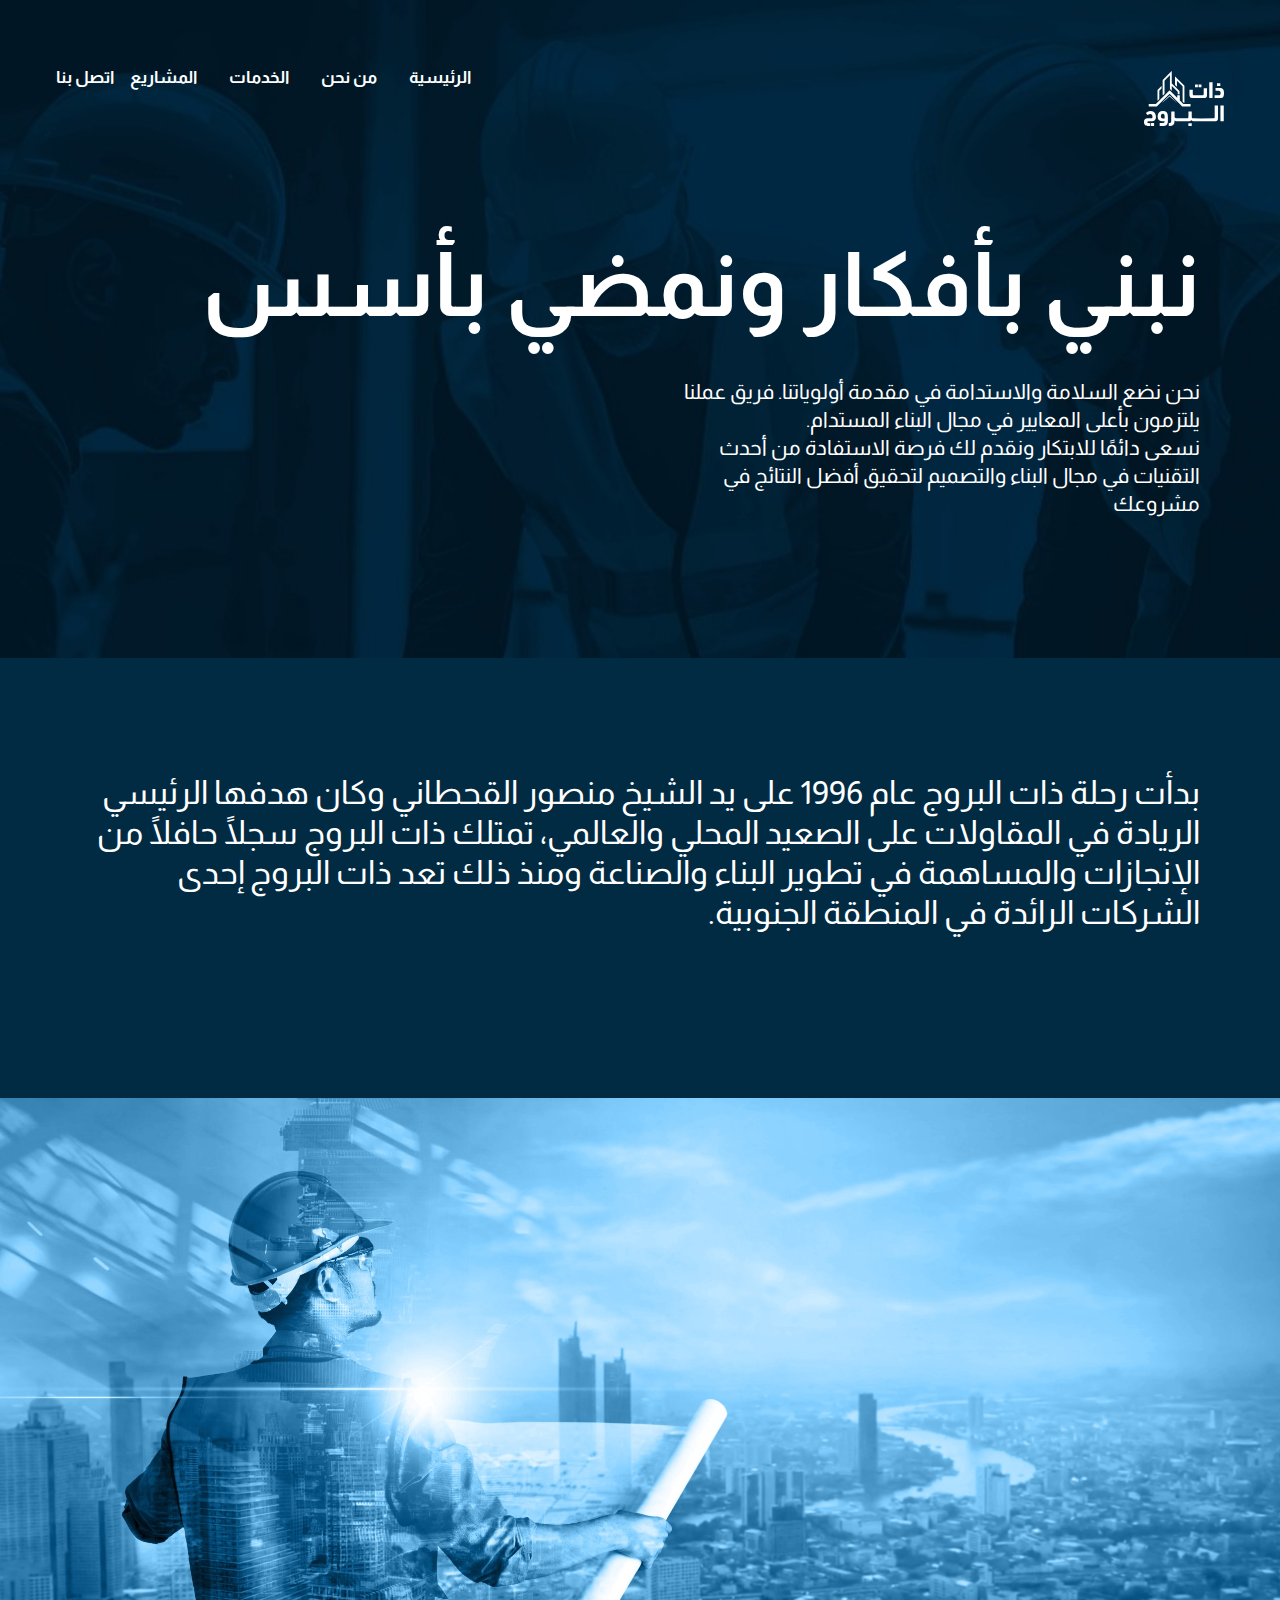
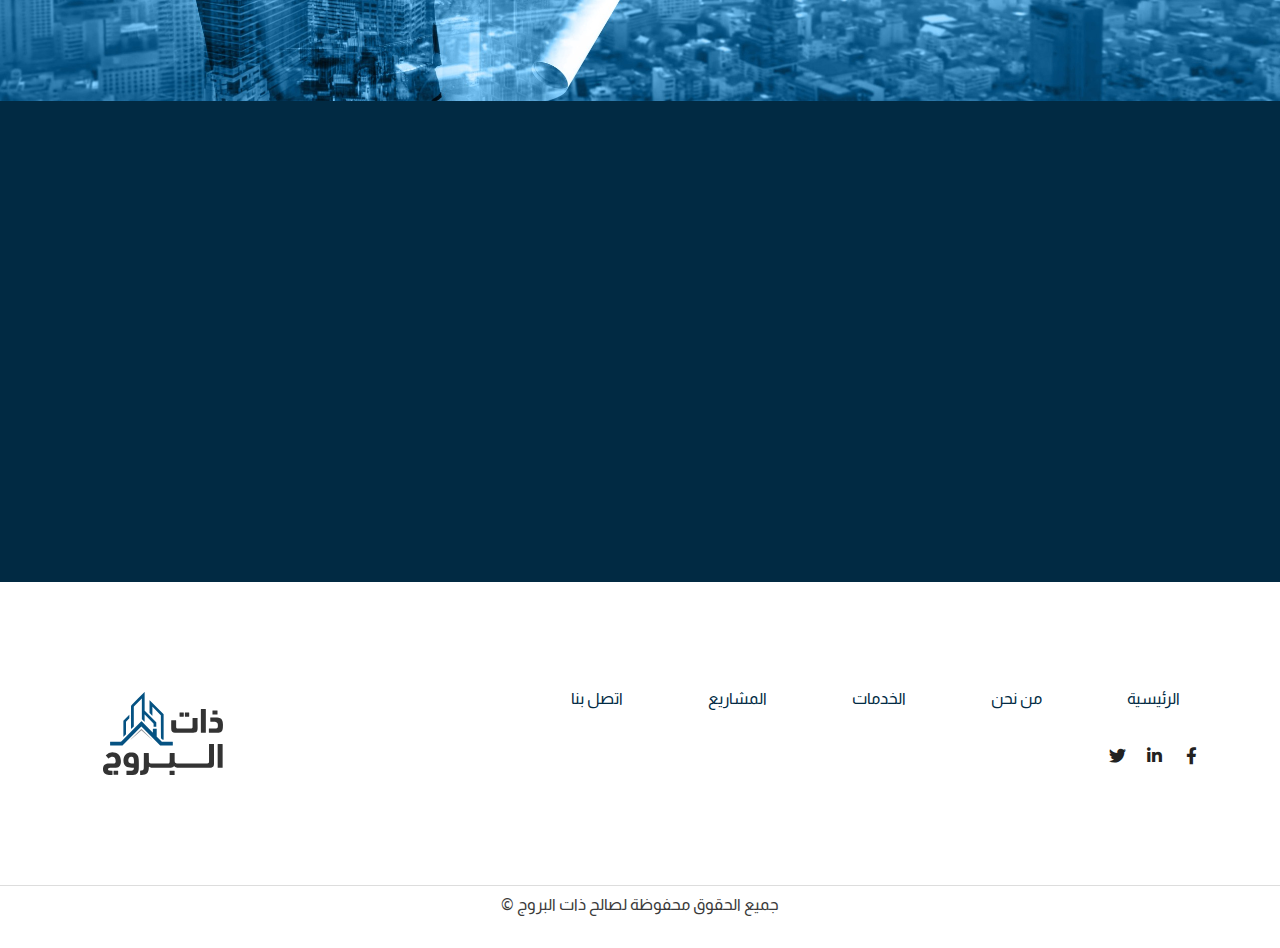
<file: about.html>
<!DOCTYPE html>
<html dir="rtl" lang="ar">

<head>
    <meta charset="UTF-8">
    <meta name="viewport" content="width=device-width, initial-scale=1">
    <link rel="profile" href="https://gmpg.org/xfn/11">

<!-- Favicons -->
<link href="ذات البروج (2).svg" rel="icon">
<link href="ذات البروج (2).svg" rel="apple-touch-icon">

    <link rel='stylesheet' id='google-fonts-1-css' href='https://fonts.googleapis.com/css?family=Roboto%3A100%2C100italic%2C200%2C200italic%2C300%2C300italic%2C400%2C400italic%2C500%2C500italic%2C600%2C600italic%2C700%2C700italic%2C800%2C800italic%2C900%2C900italic%7CRoboto+Slab%3A100%2C100italic%2C200%2C200italic%2C300%2C300italic%2C400%2C400italic%2C500%2C500italic%2C600%2C600italic%2C700%2C700italic%2C800%2C800italic%2C900%2C900italic%7COpen+Sans%3A100%2C100italic%2C200%2C200italic%2C300%2C300italic%2C400%2C400italic%2C500%2C500italic%2C600%2C600italic%2C700%2C700italic%2C800%2C800italic%2C900%2C900italic%7CAlmarai%3A100%2C100italic%2C200%2C200italic%2C300%2C300italic%2C400%2C400italic%2C500%2C500italic%2C600%2C600italic%2C700%2C700italic%2C800%2C800italic%2C900%2C900italic%7CTajawal%3A100%2C100italic%2C200%2C200italic%2C300%2C300italic%2C400%2C400italic%2C500%2C500italic%2C600%2C600italic%2C700%2C700italic%2C800%2C800italic%2C900%2C900italic&#038;display=auto&#038;ver=5.8.1'
        media='all' />

    <title>ذات البروج</title>
    <meta name='robots' content='max-image-preview:large' />
    <link rel="alternate" hreflang="ar" href="ar/" />
    <link rel="alternate" hreflang="en" href=".." />
    <link rel='dns-prefetch' href='//www.googletagmanager.com' />
    <link rel='dns-prefetch' href='//fonts.googleapis.com' />
    <link rel='dns-prefetch' href=' ' />
    <link rel="alternate" type="application/rss+xml" title="ذات البروج &laquo; الخلاصة" href="ar/feed/" />
    <link rel="alternate" type="application/rss+xml" title="ذات البروج &laquo; خلاصة التعليقات" href="ar/comments/feed/" />
    
  
    <!-- Vendor CSS Files -->
  <link href="assets/vendor/fontawesome-free/css/all.min.css" rel="stylesheet">
  <link href="assets/vendor/animate.css/animate.min.css" rel="stylesheet">
  <link href="assets/vendor/aos/aos.css" rel="stylesheet">
  <link href="assets/vendor/bootstrap/css/bootstrap.min.css" rel="stylesheet">
  <link href="assets/vendor/bootstrap-icons/bootstrap-icons.css" rel="stylesheet">
  <link href="assets/vendor/boxicons/css/boxicons.min.css" rel="stylesheet">
  <link href="assets/vendor/glightbox/css/glightbox.min.css" rel="stylesheet">
  <link href="assets/vendor/swiper/swiper-bundle.min.css" rel="stylesheet">


    <!-- Template Main CSS File -->
    <link href="main.css" rel="stylesheet">

        
    <script>
        window._wpemojiSettings = {
            "baseUrl": "https:\/\/s.w.org\/images\/core\/emoji\/14.0.0\/72x72\/",
            "ext": ".png",
            "svgUrl": "https:\/\/s.w.org\/images\/core\/emoji\/14.0.0\/svg\/",
            "svgExt": ".svg",
            "source": {
                "concatemoji": "https:\/\/www.algihaz.com\/wp-includes\/js\/wp-emoji-release.min.js?ver=6.3"
            }
        };
        /*! This file is auto-generated */
        ! function(i, n) {
            var o, s, e;

            function c(e) {
                try {
                    var t = {
                        supportTests: e,
                        timestamp: (new Date).valueOf()
                    };
                    sessionStorage.setItem(o, JSON.stringify(t))
                } catch (e) {}
            }

            function p(e, t, n) {
                e.clearRect(0, 0, e.canvas.width, e.canvas.height), e.fillText(t, 0, 0);
                var t = new Uint32Array(e.getImageData(0, 0, e.canvas.width, e.canvas.height).data),
                    r = (e.clearRect(0, 0, e.canvas.width, e.canvas.height), e.fillText(n, 0, 0), new Uint32Array(e.getImageData(0, 0, e.canvas.width, e.canvas.height).data));
                return t.every(function(e, t) {
                    return e === r[t]
                })
            }

            function u(e, t, n) {
                switch (t) {
                    case "flag":
                        return n(e, "\ud83c\udff3\ufe0f\u200d\u26a7\ufe0f", "\ud83c\udff3\ufe0f\u200b\u26a7\ufe0f") ? !1 : !n(e, "\ud83c\uddfa\ud83c\uddf3", "\ud83c\uddfa\u200b\ud83c\uddf3") && !n(e, "\ud83c\udff4\udb40\udc67\udb40\udc62\udb40\udc65\udb40\udc6e\udb40\udc67\udb40\udc7f", "\ud83c\udff4\u200b\udb40\udc67\u200b\udb40\udc62\u200b\udb40\udc65\u200b\udb40\udc6e\u200b\udb40\udc67\u200b\udb40\udc7f");
                    case "emoji":
                        return !n(e, "\ud83e\udef1\ud83c\udffb\u200d\ud83e\udef2\ud83c\udfff", "\ud83e\udef1\ud83c\udffb\u200b\ud83e\udef2\ud83c\udfff")
                }
                return !1
            }

            function f(e, t, n) {
                var r = "undefined" != typeof WorkerGlobalScope && self instanceof WorkerGlobalScope ? new OffscreenCanvas(300, 150) : i.createElement("canvas"),
                    a = r.getContext("2d", {
                        willReadFrequently: !0
                    }),
                    o = (a.textBaseline = "top", a.font = "600 32px Arial", {});
                return e.forEach(function(e) {
                    o[e] = t(a, e, n)
                }), o
            }

            function t(e) {
                var t = i.createElement("script");
                t.src = e, t.defer = !0, i.head.appendChild(t)
            }
            "undefined" != typeof Promise && (o = "wpEmojiSettingsSupports", s = ["flag", "emoji"], n.supports = {
                everything: !0,
                everythingExceptFlag: !0
            }, e = new Promise(function(e) {
                i.addEventListener("DOMContentLoaded", e, {
                    once: !0
                })
            }), new Promise(function(t) {
                var n = function() {
                    try {
                        var e = JSON.parse(sessionStorage.getItem(o));
                        if ("object" == typeof e && "number" == typeof e.timestamp && (new Date).valueOf() < e.timestamp + 604800 && "object" == typeof e.supportTests) return e.supportTests
                    } catch (e) {}
                    return null
                }();
                if (!n) {
                    if ("undefined" != typeof Worker && "undefined" != typeof OffscreenCanvas && "undefined" != typeof URL && URL.createObjectURL && "undefined" != typeof Blob) try {
                        var e = "postMessage(" + f.toString() + "(" + [JSON.stringify(s), u.toString(), p.toString()].join(",") + "));",
                            r = new Blob([e], {
                                type: "text/javascript"
                            }),
                            a = new Worker(URL.createObjectURL(r), {
                                name: "wpTestEmojiSupports"
                            });
                        return void(a.onmessage = function(e) {
                            c(n = e.data), a.terminate(), t(n)
                        })
                    } catch (e) {}
                    c(n = f(s, u, p))
                }
                t(n)
            }).then(function(e) {
                for (var t in e) n.supports[t] = e[t], n.supports.everything = n.supports.everything && n.supports[t], "flag" !== t && (n.supports.everythingExceptFlag = n.supports.everythingExceptFlag && n.supports[t]);
                n.supports.everythingExceptFlag = n.supports.everythingExceptFlag && !n.supports.flag, n.DOMReady = !1, n.readyCallback = function() {
                    n.DOMReady = !0
                }
            }).then(function() {
                return e
            }).then(function() {
                var e;
                n.supports.everything || (n.readyCallback(), (e = n.source || {}).concatemoji ? t(e.concatemoji) : e.wpemoji && e.twemoji && (t(e.twemoji), t(e.wpemoji)))
            }))
        }((window, document), window._wpemojiSettings);
    </script>
    <style>
        img.wp-smiley,
        img.emoji {
            display: inline !important;
            border: none !important;
            box-shadow: none !important;
            height: 1em !important;
            width: 1em !important;
            margin: 0 0.07em !important;
            vertical-align: -0.1em !important;
            background: none !important;
            padding: 0 !important;
        }
    </style>
    <link rel='stylesheet' id='astra-theme-css-rtl-css' href='wp-content/themes/astra/assets/css/minified/main.min-rtl.css' media='all' />
    <style id='astra-theme-css-inline-css'>
        html {
            font-size: 100%;
        }

        a,
        .page-title {
            color: #012a43;
        }

        a:hover,
        a:focus {
            color: #3a3a3a;
        }

        body,
        button,
        input,
        select,
        textarea,
        .ast-button,
        .ast-custom-button {
            font-family: 'Open Sans', sans-serif;
            font-weight: 400;
            font-size: 16px;
            font-size: 1rem;
        }

        blockquote {
            color: #000000;
        }

        .site-title {
            font-size: 35px;
            font-size: 2.1875rem;
            display: none;
        }

        header .custom-logo-link img {
            max-width: 80px;
        }

        .astra-logo-svg {
            width: 100px;
        }

        .astra-logo-svg:not(.sticky-custom-logo .astra-logo-svg, .transparent-custom-logo .astra-logo-svg, .advanced-header-logo .astra-logo-svg) {
            height: 50px;
        }

        .ast-archive-description .ast-archive-title {
            font-size: 40px;
            font-size: 2.5rem;
        }

        .site-header .site-description {
            font-size: 15px;
            font-size: 0.9375rem;
            display: none;
        }

        .entry-title {
            font-size: 30px;
            font-size: 1.875rem;
        }

        h1,
        .entry-content h1 {
            font-size: 40px;
            font-size: 2.5rem;
        }

        h2,
        .entry-content h2 {
            font-size: 30px;
            font-size: 1.875rem;
        }

        h3,
        .entry-content h3 {
            font-size: 25px;
            font-size: 1.5625rem;
        }

        h4,
        .entry-content h4 {
            font-size: 20px;
            font-size: 1.25rem;
        }

        h5,
        .entry-content h5 {
            font-size: 18px;
            font-size: 1.125rem;
        }

        h6,
        .entry-content h6 {
            font-size: 15px;
            font-size: 0.9375rem;
        }

        .ast-single-post .entry-title,
        .page-title {
            font-size: 30px;
            font-size: 1.875rem;
        }

        ::selection {
            background-color: #012a43;
            color: #ffffff;
        }

        body,
        h1,
        .entry-title a,
        .entry-content h1,
        h2,
        .entry-content h2,
        h3,
        .entry-content h3,
        h4,
        .entry-content h4,
        h5,
        .entry-content h5,
        h6,
        .entry-content h6 {
            color: #3a3a3a;
        }

        .tagcloud a:hover,
        .tagcloud a:focus,
        .tagcloud a.current-item {
            color: #ffffff;
            border-color: #012a43;
            background-color: #012a43;
        }

        input:focus,
        input[type="text"]:focus,
        input[type="email"]:focus,
        input[type="url"]:focus,
        input[type="password"]:focus,
        input[type="reset"]:focus,
        input[type="search"]:focus,
        textarea:focus {
            border-color: #012a43;
        }

        input[type="radio"]:checked,
        input[type=reset],
        input[type="checkbox"]:checked,
        input[type="checkbox"]:hover:checked,
        input[type="checkbox"]:focus:checked,
        input[type=range]::-webkit-slider-thumb {
            border-color: #012a43;
            background-color: #012a43;
            box-shadow: none;
        }

        .site-footer a:hover+.post-count,
        .site-footer a:focus+.post-count {
            background: #012a43;
            border-color: #012a43;
        }

        .single .nav-links .nav-previous,
        .single .nav-links .nav-next {
            color: #012a43;
        }

        .entry-meta,
        .entry-meta * {
            line-height: 1.45;
            color: #012a43;
        }

        .entry-meta a:hover,
        .entry-meta a:hover *,
        .entry-meta a:focus,
        .entry-meta a:focus *,
        .page-links>.page-link,
        .page-links .page-link:hover,
        .post-navigation a:hover {
            color: #3a3a3a;
        }

        .widget-title {
            font-size: 22px;
            font-size: 1.375rem;
            color: #3a3a3a;
        }

        #cat option,
        .secondary .calendar_wrap thead a,
        .secondary .calendar_wrap thead a:visited {
            color: #012a43;
        }

        .secondary .calendar_wrap #today,
        .ast-progress-val span {
            background: #012a43;
        }

        .secondary a:hover+.post-count,
        .secondary a:focus+.post-count {
            background: #012a43;
            border-color: #012a43;
        }

        .calendar_wrap #today>a {
            color: #ffffff;
        }

        .page-links .page-link,
        .single .post-navigation a {
            color: #012a43;
        }

        .ast-single-post .entry-content a,
        .ast-comment-content a:not(.ast-comment-edit-reply-wrap a) {
            text-decoration: underline;
        }

        .ast-single-post .wp-block-button .wp-block-button__link,
        .ast-single-post .elementor-button-wrapper .elementor-button,
        .ast-single-post .entry-content .uagb-tab a,
        .ast-single-post .entry-content .uagb-ifb-cta a,
        .ast-single-post .entry-content .wp-block-uagb-buttons a,
        .ast-single-post .entry-content .uabb-module-content a,
        .ast-single-post .entry-content .uagb-post-grid a,
        .ast-single-post .entry-content .uagb-timeline a,
        .ast-single-post .entry-content .uagb-toc__wrap a,
        .ast-single-post .entry-content .uagb-taxomony-box a,
        .ast-single-post .entry-content .woocommerce a {
            text-decoration: none;
        }

        .ast-logo-title-inline .site-logo-img {
            padding-right: 1em;
        }

        .site-logo-img img {
            transition: all 0.2s ;
        }

        .ast-page-builder-template .hentry {
            margin: 0;
        }

        .ast-page-builder-template .site-content>.ast-container {
            max-width: 100%;
            padding: 0;
        }

        .ast-page-builder-template .site-content #primary {
            padding: 0;
            margin: 0;
        }

        .ast-page-builder-template .no-results {
            text-align: center;
            margin: 4em auto;
        }

        .ast-page-builder-template .ast-pagination {
            padding: 2em;
        }

        .ast-page-builder-template .entry-header.ast-no-title.ast-no-thumbnail {
            margin-top: 0;
        }

        .ast-page-builder-template .entry-header.ast-header-without-markup {
            margin-top: 0;
            margin-bottom: 0;
        }

        .ast-page-builder-template .entry-header.ast-no-title.ast-no-meta {
            margin-bottom: 0;
        }

        .ast-page-builder-template.single .post-navigation {
            padding-bottom: 2em;
        }

        .ast-page-builder-template.single-post .site-content>.ast-container {
            max-width: 100%;
        }

        .ast-page-builder-template.single-post .site-content>.ast-container {
            max-width: 100%;
        }

        .ast-page-builder-template .entry-header {
            margin-top: 4em;
            margin-right: auto;
            margin-left: auto;
            padding-right: 20px;
            padding-left: 20px;
        }

        .ast-page-builder-template .ast-archive-description {
            margin-top: 4em;
            margin-right: auto;
            margin-left: auto;
            padding-right: 20px;
            padding-left: 20px;
        }

        .ast-page-builder-template.ast-no-sidebar .entry-content .alignwide {
            margin-right: 0;
            margin-left: 0;
        }

        .single.ast-page-builder-template .entry-header {
            padding-right: 20px;
            padding-left: 20px;
        }

        .ast-page-builder-template.ast-no-sidebar .entry-content .alignwide {
            margin-right: 0;
            margin-left: 0;
        }

        @media (max-width:921px) {
            #ast-desktop-header {
                display: none;
            }
        }

        @media (min-width:921px) {
            #ast-mobile-header {
                display: none;
            }
        }

        .wp-block-buttons.aligncenter {
            justify-content: center;
        }

        @media (min-width:1200px) {
            .wp-block-group .has-background {
                padding: 20px;
            }
        }

        @media (min-width:1200px) {
            .ast-no-sidebar.ast-separate-container .entry-content .wp-block-group.alignwide,
            .ast-no-sidebar.ast-separate-container .entry-content .wp-block-cover.alignwide {
                margin-left: -20px;
                margin-right: -20px;
                padding-left: 20px;
                padding-right: 20px;
            }
            .ast-no-sidebar.ast-separate-container .entry-content .wp-block-cover.alignfull,
            .ast-no-sidebar.ast-separate-container .entry-content .wp-block-group.alignfull {
                margin-left: -6.67em;
                margin-right: -6.67em;
                padding-left: 6.67em;
                padding-right: 6.67em;
            }
        }

        @media (min-width:1200px) {
            .wp-block-cover-image.alignwide .wp-block-cover__inner-container,
            .wp-block-cover.alignwide .wp-block-cover__inner-container,
            .wp-block-cover-image.alignfull .wp-block-cover__inner-container,
            .wp-block-cover.alignfull .wp-block-cover__inner-container {
                width: 100%;
            }
        }

        .ast-plain-container.ast-no-sidebar #primary {
            margin-top: 0;
            margin-bottom: 0;
        }

        @media (max-width:921px) {
            .ast-theme-transparent-header #primary,
            .ast-theme-transparent-header #secondary {
                padding: 0;
            }
        }

        .wp-block-columns {
            margin-bottom: unset;
        }

        .wp-block-image.size-full {
            margin: 2rem 0;
        }

        .wp-block-separator.has-background {
            padding: 0;
        }

        .wp-block-gallery {
            margin-bottom: 1.6em;
        }

        .wp-block-group {
            padding-top: 4em;
            padding-bottom: 4em;
        }

        .wp-block-group__inner-container .wp-block-columns:last-child,
        .wp-block-group__inner-container :last-child,
        .wp-block-table table {
            margin-bottom: 0;
        }

        .blocks-gallery-grid {
            width: 100%;
        }

        .wp-block-navigation-link__content {
            padding: 5px 0;
        }

        .wp-block-group .wp-block-group .has-text-align-center,
        .wp-block-group .wp-block-column .has-text-align-center {
            max-width: 100%;
        }

        .has-text-align-center {
            margin: 0 auto;
        }

        @media (min-width:1200px) {
            .wp-block-cover__inner-container,
            .alignwide .wp-block-group__inner-container,
            .alignfull .wp-block-group__inner-container {
                max-width: 1200px;
                margin: 0 auto;
            }
            .wp-block-group.alignnone,
            .wp-block-group.aligncenter,
            .wp-block-group.alignleft,
            .wp-block-group.alignright,
            .wp-block-group.alignwide,
            .wp-block-columns.alignwide {
                margin: 2rem 0 1rem 0;
            }
        }

        @media (max-width:1200px) {
            .wp-block-group {
                padding: 3em;
            }
            .wp-block-group .wp-block-group {
                padding: 1.5em;
            }
            .wp-block-columns,
            .wp-block-column {
                margin: 1rem 0;
            }
        }

        @media (min-width:921px) {
            .wp-block-columns .wp-block-group {
                padding: 2em;
            }
        }

        @media (max-width:544px) {
            .wp-block-cover-image .wp-block-cover__inner-container,
            .wp-block-cover .wp-block-cover__inner-container {
                width: unset;
            }
            .wp-block-cover,
            .wp-block-cover-image {
                padding: 2em 0;
            }
            .wp-block-group,
            .wp-block-cover {
                padding: 2em;
            }
            .wp-block-media-text__media img,
            .wp-block-media-text__media video {
                width: unset;
                max-width: 100%;
            }
            .wp-block-media-text.has-background .wp-block-media-text__content {
                padding: 1em;
            }
        }

        @media (max-width:921px) {
            .ast-plain-container.ast-no-sidebar #primary {
                padding: 0;
            }
        }

        @media (min-width:544px) {
            .entry-content .wp-block-media-text.has-media-on-the-right .wp-block-media-text__content {
                padding: 0 8% 0 0;
            }
            .entry-content .wp-block-media-text .wp-block-media-text__content {
                padding: 0 0 0 8%;
            }
            .ast-plain-container .site-content .entry-content .has-custom-content-position.is-position-bottom-left>*,
            .ast-plain-container .site-content .entry-content .has-custom-content-position.is-position-bottom-right>*,
            .ast-plain-container .site-content .entry-content .has-custom-content-position.is-position-top-left>*,
            .ast-plain-container .site-content .entry-content .has-custom-content-position.is-position-top-right>*,
            .ast-plain-container .site-content .entry-content .has-custom-content-position.is-position-center-right>*,
            .ast-plain-container .site-content .entry-content .has-custom-content-position.is-position-center-left>* {
                margin: 0;
            }
        }

        @media (max-width:544px) {
            .entry-content .wp-block-media-text .wp-block-media-text__content {
                padding: 8% 0;
            }
            .wp-block-media-text .wp-block-media-text__media img {
                width: auto;
                max-width: 100%;
            }
        }

        .wp-block-button.is-style-outline .wp-block-button__link {
            border-color: #012a43;
        }

        .wp-block-button.is-style-outline>.wp-block-button__link:not(.has-text-color),
        .wp-block-button.wp-block-button__link.is-style-outline:not(.has-text-color) {
            color: #012a43;
        }

        .wp-block-button.is-style-outline .wp-block-button__link:hover,
        .wp-block-button.is-style-outline .wp-block-button__link:focus {
            color: #ffffff !important;
            background-color: #3a3a3a;
            border-color: #3a3a3a;
        }

        .post-page-numbers.current .page-link,
        .ast-pagination .page-numbers.current {
            color: #ffffff;
            border-color: #012a43;
            background-color: #012a43;
            border-radius: 2px;
        }

        @media (min-width:544px) {
            .entry-content>.alignleft {
                margin-left: 20px;
            }
            .entry-content>.alignright {
                margin-right: 20px;
            }
        }

        h1.widget-title {
            font-weight: inherit;
        }

        h2.widget-title {
            font-weight: inherit;
        }

        h3.widget-title {
            font-weight: inherit;
        }

        @media (max-width:921px) {
            .ast-separate-container .ast-article-post,
            .ast-separate-container .ast-article-single {
                padding: 1.5em 2.14em;
            }
            .ast-separate-container #primary,
            .ast-separate-container #secondary {
                padding: 1.5em 0;
            }
            #primary,
            #secondary {
                padding: 1.5em 0;
                margin: 0;
            }
            .ast-left-sidebar #content>.ast-container {
                display: flex;
                flex-direction: column-reverse;
                width: 100%;
            }
            .ast-author-box img.avatar {
                margin: 20px 0 0 0;
            }
        }

        @media (min-width:922px) {
            .ast-separate-container.ast-right-sidebar #primary,
            .ast-separate-container.ast-left-sidebar #primary {
                border: 0;
            }
            .search-no-results.ast-separate-container #primary {
                margin-bottom: 4em;
            }
        }

        .wp-block-button .wp-block-button__link{
            color: #ffffff;
        }

        .wp-block-button .wp-block-button__link:hover,
        .wp-block-button .wp-block-button__link:focus {
            color: #ffffff;
            background-color: #3a3a3a;
            border-color: #3a3a3a;
        }

        .wp-block-button .wp-block-button__link {
            border-style: solid;
            border-color: #012a43;
            background-color: #012a43;
            color: #ffffff;
            font-family: inherit;
            font-weight: inherit;
            line-height: 1;
            border-radius: 2px;
            padding-top: 15px;
            padding-right: 30px;
            padding-bottom: 15px;
            padding-left: 30px;
        }

        @media (max-width:921px) {
            .wp-block-button .wp-block-button__link {
                padding-top: 14px;
                padding-right: 28px;
                padding-bottom: 14px;
                padding-left: 28px;
            }
        }

        @media (max-width:544px) {
            .wp-block-button .wp-block-button__link {
                padding-top: 12px;
                padding-right: 24px;
                padding-bottom: 12px;
                padding-left: 24px;
            }
        }

        .menu-toggle,
        button,
        .ast-button,
        .ast-custom-button,
        .button,
        input#submit,
        input[type="button"],
        input[type="submit"],
        input[type="reset"],
        form[CLASS*="wp-block-search__"].wp-block-search .wp-block-search__inside-wrapper .wp-block-search__button {
            border-style: solid;
            border-top-width: 0;
            border-right-width: 0;
            border-left-width: 0;
            border-bottom-width: 0;
            color: #ffffff;
            border-color: #012a43;
            background-color: #012a43;
            border-radius: 2px;
            padding-top: 15px;
            padding-right: 30px;
            padding-bottom: 15px;
            padding-left: 30px;
            font-family: inherit;
            font-weight: inherit;
            line-height: 1;
        }

        button:focus,
        .menu-toggle:hover,
        button:hover,
        .ast-button:hover,
        .ast-custom-button:hover .button:hover,
        .ast-custom-button:hover,
        input[type=reset]:hover,
        input[type=reset]:focus,
        input#submit:hover,
        input#submit:focus,
        input[type="button"]:hover,
        input[type="button"]:focus,
        input[type="submit"]:hover,
        input[type="submit"]:focus,
        form[CLASS*="wp-block-search__"].wp-block-search .wp-block-search__inside-wrapper .wp-block-search__button:hover,
        form[CLASS*="wp-block-search__"].wp-block-search .wp-block-search__inside-wrapper .wp-block-search__button:focus {
            color: #ffffff;
            background-color: #3a3a3a;
            border-color: #3a3a3a;
        }

        @media (min-width:544px) {
            .ast-container {
                max-width: 100%;
            }
        }

        @media (max-width:544px) {
            .ast-separate-container .ast-article-post,
            .ast-separate-container .ast-article-single,
            .ast-separate-container .comments-title,
            .ast-separate-container .ast-archive-description {
                padding: 1.5em 1em;
            }
            .ast-separate-container #content .ast-container {
                padding-left: 0.54em;
                padding-right: 0.54em;
            }
            .ast-separate-container .ast-comment-list li.depth-1 {
                padding: 1.5em 1em;
                margin-bottom: 1.5em;
            }
            .ast-separate-container .ast-comment-list .bypostauthor {
                padding: .5em;
            }
            .ast-search-menu-icon.ast-dropdown-active .search-field {
                width: 170px;
            }
            .menu-toggle,
            button,
            .ast-button,
            .button,
            input#submit,
            input[type="button"],
            input[type="submit"],
            input[type="reset"] {
                padding-top: 12px;
                padding-right: 24px;
                padding-bottom: 12px;
                padding-left: 24px;
            }
        }

        @media (max-width:921px) {
            .menu-toggle,
            button,
            .ast-button,
            .button,
            input#submit,
            input[type="button"],
            input[type="submit"],
            input[type="reset"] {
                padding-top: 14px;
                padding-right: 28px;
                padding-bottom: 14px;
                padding-left: 28px;
            }
            .ast-mobile-header-stack .main-header-bar .ast-search-menu-icon {
                display: inline-block;
            }
            .ast-header-break-point.ast-header-custom-item-outside .ast-mobile-header-stack .main-header-bar .ast-search-icon {
                margin: 0;
            }
            .ast-comment-avatar-wrap img {
                max-width: 2.5em;
            }
            .ast-separate-container .ast-comment-list li.depth-1 {
                padding: 1.5em 2.14em;
            }
            .ast-separate-container .comment-respond {
                padding: 2em 2.14em;
            }
            .ast-comment-meta {
                padding: 0 1.8888em 1.3333em;
            }
        }

        @media (max-width:921px) {
            .site-title {
                display: none;
            }
            .ast-archive-description .ast-archive-title {
                font-size: 40px;
            }
            .site-header .site-description {
                display: none;
            }
            .entry-title {
                font-size: 30px;
            }
            h1,
            .entry-content h1 {
                font-size: 30px;
            }
            h2,
            .entry-content h2 {
                font-size: 25px;
            }
            h3,
            .entry-content h3 {
                font-size: 20px;
            }
            .ast-single-post .entry-title,
            .page-title {
                font-size: 30px;
            }
        }

        @media (max-width:544px) {
            .site-title {
                display: none;
            }
            .ast-archive-description .ast-archive-title {
                font-size: 40px;
            }
            .site-header .site-description {
                display: none;
            }
            .entry-title {
                font-size: 30px;
            }
            h1,
            .entry-content h1 {
                font-size: 30px;
            }
            h2,
            .entry-content h2 {
                font-size: 25px;
            }
            h3,
            .entry-content h3 {
                font-size: 20px;
            }
            .ast-single-post .entry-title,
            .page-title {
                font-size: 30px;
            }
        }

        @media (max-width:921px) {
            html {
                font-size: 91.2%;
            }
        }

        @media (max-width:544px) {
            html {
                font-size: 91.2%;
            }
        }

        @media (min-width:922px) {
            .ast-container {
                max-width: 1240px;
            }
        }

        @media (min-width:922px) {
            .site-content .ast-container {
                display: flex;
            }
        }

        @media (max-width:921px) {
            .site-content .ast-container {
                flex-direction: column;
            }
        }

        @media (min-width:922px) {
            .main-header-menu .sub-menu .menu-item.ast-left-align-sub-menu:hover>.sub-menu,
            .main-header-menu .sub-menu .menu-item.ast-left-align-sub-menu.focus>.sub-menu {
                margin-left: -0px;
            }
        }

        .ast-theme-transparent-header [data-section="section-header-mobile-trigger"] .ast-button-wrap .ast-mobile-menu-trigger-minimal {
            background: transparent;
        }

        .wp-block-search {
            margin-bottom: 20px;
        }

        .wp-block-site-tagline {
            margin-top: 20px;
        }

        form.wp-block-search .wp-block-search__input,
        .wp-block-search.wp-block-search__button-inside .wp-block-search__inside-wrapper,
        .wp-block-search.wp-block-search__button-inside .wp-block-search__inside-wrapper {
            border-color: #eaeaea;
            background: #fafafa;
        }

        .wp-block-search.wp-block-search__button-inside .wp-block-search__inside-wrapper .wp-block-search__input:focus,
        .wp-block-loginout input:focus {
            outline: thin dotted;
        }

        .wp-block-loginout input:focus {
            border-color: transparent;
        }

        form.wp-block-search .wp-block-search__inside-wrapper .wp-block-search__input {
            padding: 12px;
        }

        form.wp-block-search .wp-block-search__button svg {
            fill: currentColor;
            width: 20px;
            height: 20px;
        }

        .wp-block-loginout p label {
            display: block;
        }

        .wp-block-loginout p:not(.login-remember):not(.login-submit) input {
            width: 100%;
        }

        .wp-block-loginout .login-remember input {
            width: 1.1rem;
            height: 1.1rem;
            margin: 0 5px 4px 0;
            vertical-align: middle;
        }

        .ast-theme-transparent-header #masthead .site-logo-img .transparent-custom-logo .astra-logo-svg {
            width: 100px;
        }

        .ast-theme-transparent-header #masthead .site-logo-img .transparent-custom-logo img {
            max-width: 100px;
        }

        @media (max-width:921px) {
            .ast-theme-transparent-header #masthead .site-logo-img .transparent-custom-logo .astra-logo-svg {
                width: 120px;
            }
            .ast-theme-transparent-header #masthead .site-logo-img .transparent-custom-logo img {
                max-width: 120px;
            }
        }

        @media (max-width:543px) {
            .ast-theme-transparent-header #masthead .site-logo-img .transparent-custom-logo .astra-logo-svg {
                width: 100px;
            }
            .ast-theme-transparent-header #masthead .site-logo-img .transparent-custom-logo img {
                max-width: 100px;
            }
        }

        @media (min-width:921px) {
            .ast-theme-transparent-header #masthead {
                position: absolute;
                left: 0;
                right: 0;
            }
            .ast-theme-transparent-header .main-header-bar,
            .ast-theme-transparent-header.ast-header-break-point .main-header-bar {
                background: none;
            }
            body.elementor-editor-active.ast-theme-transparent-header #masthead,
            .fl-builder-edit .ast-theme-transparent-header #masthead,
            body.vc_editor.ast-theme-transparent-header #masthead,
            body.brz-ed.ast-theme-transparent-header #masthead {
                z-index: 0;
            }
            .ast-header-break-point.ast-replace-site-logo-transparent.ast-theme-transparent-header .custom-mobile-logo-link {
                display: none;
            }
            .ast-header-break-point.ast-replace-site-logo-transparent.ast-theme-transparent-header .transparent-custom-logo {
                display: inline-block;
            }
            .ast-theme-transparent-header .ast-above-header,
            .ast-theme-transparent-header .ast-above-header.ast-above-header-bar {
                background-image: none;
                background-color: transparent;
            }
            .ast-theme-transparent-header .ast-below-header {
                background-image: none;
                background-color: transparent;
            }
        }

        @media (max-width:921px) {
            .ast-theme-transparent-header #masthead {
                position: absolute;
                left: 0;
                right: 0;
            }
            .ast-theme-transparent-header .main-header-bar,
            .ast-theme-transparent-header.ast-header-break-point .main-header-bar {
                background: none;
            }
            body.elementor-editor-active.ast-theme-transparent-header #masthead,
            .fl-builder-edit .ast-theme-transparent-header #masthead,
            body.vc_editor.ast-theme-transparent-header #masthead,
            body.brz-ed.ast-theme-transparent-header #masthead {
                z-index: 0;
            }
            .ast-header-break-point.ast-replace-site-logo-transparent.ast-theme-transparent-header .custom-mobile-logo-link {
                display: none;
            }
            .ast-header-break-point.ast-replace-site-logo-transparent.ast-theme-transparent-header .transparent-custom-logo {
                display: inline-block;
            }
            .ast-theme-transparent-header .ast-above-header,
            .ast-theme-transparent-header .ast-above-header.ast-above-header-bar {
                background-image: none;
                background-color: transparent;
            }
            .ast-theme-transparent-header .ast-below-header {
                background-image: none;
                background-color: transparent;
            }
        }

        .ast-theme-transparent-header #ast-desktop-header>[CLASS*="-header-wrap"]:nth-last-child(2)>[CLASS*="-header-bar"],
        .ast-theme-transparent-header.ast-header-break-point #ast-mobile-header>[CLASS*="-header-wrap"]:nth-last-child(2)>[CLASS*="-header-bar"] {
            border-bottom-width: 0;
            border-bottom-style: solid;
        }

        .ast-breadcrumbs .trail-browse,
        .ast-breadcrumbs .trail-items,
        .ast-breadcrumbs .trail-items li {
            display: inline-block;
            margin: 0;
            padding: 0;
            border: none;
            background: inherit;
            text-indent: 0;
        }

        .ast-breadcrumbs .trail-browse {
            font-size: inherit;
            font-style: inherit;
            font-weight: inherit;
            color: inherit;
        }

        .ast-breadcrumbs .trail-items {
            list-style: none;
        }

        .trail-items li::after {
            padding: 0 0.3em;
            content: "\00bb";
        }

        .trail-items li:last-of-type::after {
            display: none;
        }

        @media (max-width:921px) {
            .ast-builder-grid-row-container.ast-builder-grid-row-tablet-3-firstrow .ast-builder-grid-row>*:first-child,
            .ast-builder-grid-row-container.ast-builder-grid-row-tablet-3-lastrow .ast-builder-grid-row>*:last-child {
                grid-column: 1 / -1;
            }
        }

        @media (max-width:544px) {
            .ast-builder-grid-row-container.ast-builder-grid-row-mobile-3-firstrow .ast-builder-grid-row>*:first-child,
            .ast-builder-grid-row-container.ast-builder-grid-row-mobile-3-lastrow .ast-builder-grid-row>*:last-child {
                grid-column: 1 / -1;
            }
        }

        .ast-builder-layout-element[data-section="title_tagline"] {
            display: flex;
        }

        @media (max-width:921px) {
            .ast-header-break-point .ast-builder-layout-element[data-section="title_tagline"] {
                display: flex;
            }
        }

        @media (max-width:544px) {
            .ast-header-break-point .ast-builder-layout-element[data-section="title_tagline"] {
                display: flex;
            }
        }

        .ast-builder-menu-1 {
            font-family: inherit;
            font-weight: inherit;
        }

        .ast-builder-menu-1 .menu-item>.menu-link {
            font-size: 17px;
            font-size: 1.0625rem;
            color: #ffffff;
        }

        .ast-builder-menu-1 .menu-item>.ast-menu-toggle {
            color: #ffffff;
        }

        .ast-builder-menu-1 .menu-item:hover>.menu-link,
        .ast-builder-menu-1 .inline-on-mobile .menu-item:hover>.ast-menu-toggle {
            color: #ffffff;
        }

        .ast-builder-menu-1 .menu-item:hover>.ast-menu-toggle {
            color: #ffffff;
        }

        .ast-builder-menu-1 .menu-item.current-menu-item>.menu-link,
        .ast-builder-menu-1 .inline-on-mobile .menu-item.current-menu-item>.ast-menu-toggle,
        .ast-builder-menu-1 .current-menu-ancestor>.menu-link {
            color: #ffffff;
        }

        .ast-builder-menu-1 .menu-item.current-menu-item>.ast-menu-toggle {
            color: #ffffff;
        }

        .ast-builder-menu-1 .sub-menu,
        .ast-builder-menu-1 .inline-on-mobile .sub-menu {
            border-top-width: 2px;
            border-bottom-width: 0;
            border-right-width: 0;
            border-left-width: 0;
            border-color: #012a43;
            border-style: solid;
            border-radius: 0;
        }

        .ast-builder-menu-1 .main-header-menu>.menu-item>.sub-menu,
        .ast-builder-menu-1 .main-header-menu>.menu-item>.astra-full-megamenu-wrapper {
            margin-top: 0;
        }

        .ast-desktop .ast-builder-menu-1 .main-header-menu>.menu-item>.sub-menu:before,
        .ast-desktop .ast-builder-menu-1 .main-header-menu>.menu-item>.astra-full-megamenu-wrapper:before {
            height: calc( 0px + 5px);
        }

        .ast-desktop .ast-builder-menu-1 .menu-item .sub-menu .menu-link {
            border-style: none;
        }

        @media (max-width:921px) {
            .ast-header-break-point .ast-builder-menu-1 .menu-item.menu-item-has-children>.ast-menu-toggle {
                top: 0;
            }
            .ast-builder-menu-1 .menu-item-has-children>.menu-link:after {
                content: unset;
            }
        }

        @media (max-width:544px) {
            .ast-header-break-point .ast-builder-menu-1 .menu-item.menu-item-has-children>.ast-menu-toggle {
                top: 0;
            }
        }

        .ast-builder-menu-1 {
            display: flex;
        }

        @media (max-width:921px) {
            .ast-header-break-point .ast-builder-menu-1 {
                display: flex;
            }
        }

        @media (max-width:544px) {
            .ast-header-break-point .ast-builder-menu-1 {
                display: flex;
            }
        }

        .ast-desktop .ast-menu-hover-style-underline>.menu-item>.menu-link:before,
        .ast-desktop .ast-menu-hover-style-overline>.menu-item>.menu-link:before {
            content: "";
            position: absolute;
            width: 100%;
            right: 50%;
            height: 1px;
            background-color: transparent;
            transform: scale(0, 0) translate(-50%, 0);
            transition: transform .3s ease-in-out, color .0s ease-in-out;
        }

        .ast-desktop .ast-menu-hover-style-underline>.menu-item:hover>.menu-link:before,
        .ast-desktop .ast-menu-hover-style-overline>.menu-item:hover>.menu-link:before {
            width: calc(100% - 1.2em);
            background-color: currentColor;
            transform: scale(1, 1) translate(50%, 0);
        }

        .ast-desktop .ast-menu-hover-style-underline>.menu-item>.menu-link:before {
            bottom: 0;
        }

        .ast-desktop .ast-menu-hover-style-overline>.menu-item>.menu-link:before {
            top: 0;
        }

        .ast-desktop .ast-menu-hover-style-zoom>.menu-item>.menu-link:hover {
            transition: all .3s ease;
            transform: scale(1.2);
        }

        .site-below-footer-wrap {
            padding-top: 20px;
            padding-bottom: 20px;
        }

        .site-below-footer-wrap[data-section="section-below-footer-builder"] {
            background-color: #eeeeee;
            ;
            min-height: 80px;
        }

        .site-below-footer-wrap[data-section="section-below-footer-builder"] .ast-builder-grid-row {
            max-width: 1200px;
            margin-left: auto;
            margin-right: auto;
        }

        .site-below-footer-wrap[data-section="section-below-footer-builder"] .ast-builder-grid-row,
        .site-below-footer-wrap[data-section="section-below-footer-builder"] .site-footer-section {
            align-items: flex-start;
        }

        .site-below-footer-wrap[data-section="section-below-footer-builder"].ast-footer-row-inline .site-footer-section {
            display: flex;
            margin-bottom: 0;
        }

        .ast-builder-grid-row-full .ast-builder-grid-row {
            grid-template-columns: 1fr;
        }

        @media (max-width:921px) {
            .site-below-footer-wrap[data-section="section-below-footer-builder"].ast-footer-row-tablet-inline .site-footer-section {
                display: flex;
                margin-bottom: 0;
            }
            .site-below-footer-wrap[data-section="section-below-footer-builder"].ast-footer-row-tablet-stack .site-footer-section {
                display: block;
                margin-bottom: 10px;
            }
            .ast-builder-grid-row-container.ast-builder-grid-row-tablet-full .ast-builder-grid-row {
                grid-template-columns: 1fr;
            }
        }

        @media (max-width:544px) {
            .site-below-footer-wrap[data-section="section-below-footer-builder"].ast-footer-row-mobile-inline .site-footer-section {
                display: flex;
                margin-bottom: 0;
            }
            .site-below-footer-wrap[data-section="section-below-footer-builder"].ast-footer-row-mobile-stack .site-footer-section {
                display: block;
                margin-bottom: 10px;
            }
            .ast-builder-grid-row-container.ast-builder-grid-row-mobile-full .ast-builder-grid-row {
                grid-template-columns: 1fr;
            }
        }

        .site-below-footer-wrap[data-section="section-below-footer-builder"] {
            display: grid;
        }

        @media (max-width:921px) {
            .ast-header-break-point .site-below-footer-wrap[data-section="section-below-footer-builder"] {
                display: grid;
            }
        }

        @media (max-width:544px) {
            .ast-header-break-point .site-below-footer-wrap[data-section="section-below-footer-builder"] {
                display: grid;
            }
        }

        .ast-footer-copyright {
            text-align: center;
        }

        .ast-footer-copyright {
            color: #3a3a3a;
        }

        @media (max-width:921px) {
            .ast-footer-copyright {
                text-align: center;
            }
        }

        @media (max-width:544px) {
            .ast-footer-copyright {
                text-align: center;
            }
        }

        .ast-footer-copyright.ast-builder-layout-element {
            display: flex;
        }

        @media (max-width:921px) {
            .ast-header-break-point .ast-footer-copyright.ast-builder-layout-element {
                display: flex;
            }
        }

        @media (max-width:544px) {
            .ast-header-break-point .ast-footer-copyright.ast-builder-layout-element {
                display: flex;
            }
        }

        .elementor-widget-heading .elementor-heading-title {
            margin: 0;
        }

        .elementor-post.elementor-grid-item.hentry {
            margin-bottom: 0;
        }

        .woocommerce div.product .elementor-element.elementor-products-grid .related.products ul.products li.product,
        .elementor-element .elementor-wc-products .woocommerce[class*='columns-'] ul.products li.product {
            width: auto;
            margin: 0;
            float: none;
        }

        .elementor-toc__list-wrapper {
            margin: 0;
        }

        .ast-left-sidebar .elementor-section.elementor-section-stretched,
        .ast-right-sidebar .elementor-section.elementor-section-stretched {
            max-width: 100%;
            right: 0 !important;
        }

        .elementor-template-full-width .ast-container {
            display: block;
        }

        @media (max-width:544px) {
            .elementor-element .elementor-wc-products .woocommerce[class*="columns-"] ul.products li.product {
                width: auto;
                margin: 0;
            }
            .elementor-element .woocommerce .woocommerce-result-count {
                float: none;
            }
        }

        .ast-header-break-point .main-header-bar {
            border-bottom-width: 1px;
        }

        @media (min-width:922px) {
            .main-header-bar {
                border-bottom-width: 1px;
            }
        }

        .ast-safari-browser-less-than-11 .main-header-menu .menu-item,
        .ast-safari-browser-less-than-11 .main-header-bar .ast-masthead-custom-menu-items {
            display: block;
        }

        .main-header-menu .menu-item,
        #astra-footer-menu .menu-item,
        .main-header-bar .ast-masthead-custom-menu-items {
            -js-display: flex;
            display: flex;
            -webkit-box-pack: center;
            -webkit-justify-content: center;
            -moz-box-pack: center;
            -ms-flex-pack: center;
            justify-content: center;
            -webkit-box-orient: vertical;
            -webkit-box-direction: normal;
            -webkit-flex-direction: column;
            -moz-box-orient: vertical;
            -moz-box-direction: normal;
            -ms-flex-direction: column;
            flex-direction: column;
        }

        .main-header-menu>.menu-item>.menu-link,
        #astra-footer-menu>.menu-item>.menu-link{
            height: 100%;
            -webkit-box-align: center;
            -webkit-align-items: center;
            -moz-box-align: center;
            -ms-flex-align: center;
            align-items: center;
            -js-display: flex;
            display: flex;
        }

        .ast-header-break-point .main-navigation ul .menu-item .menu-link .icon-arrow:first-of-type svg {
            top: .2em;
            margin-top: 0px;
            margin-right: 0px;
            width: .65em;
            transform: translate(0, -2px) rotateZ(90deg);
        }

        .ast-mobile-popup-content .ast-submenu-expanded>.ast-menu-toggle {
            transform: rotateX(180deg);
        }

        .ast-mobile-header-content>*,
        .ast-desktop-header-content>* {
            padding: 10px 0;
            height: auto;
        }

        .ast-mobile-header-content>*:first-child,
        .ast-desktop-header-content>*:first-child {
            padding-top: 10px;
        }

        .ast-mobile-header-content>.ast-builder-menu,
        .ast-desktop-header-content>.ast-builder-menu {
            padding-top: 0;
        }

        .ast-mobile-header-content>*:last-child,
        .ast-desktop-header-content>*:last-child {
            padding-bottom: 0;
        }

        .ast-mobile-header-content .ast-search-menu-icon.ast-inline-search label,
        .ast-desktop-header-content .ast-search-menu-icon.ast-inline-search label {
            width: 100%;
        }

        .ast-desktop-header-content .main-header-bar-navigation .ast-submenu-expanded>.ast-menu-toggle::before {
            transform: rotateX(180deg);
        }

        #ast-desktop-header .ast-desktop-header-content,
        .ast-mobile-header-content .ast-search-icon,
        .ast-desktop-header-content .ast-search-icon,
        .ast-mobile-header-wrap .ast-mobile-header-content,
        .ast-main-header-nav-open.ast-popup-nav-open .ast-mobile-header-wrap .ast-mobile-header-content,
        .ast-main-header-nav-open.ast-popup-nav-open .ast-desktop-header-content {
            display: none;
        }

        .ast-main-header-nav-open.ast-header-break-point #ast-desktop-header .ast-desktop-header-content,
        .ast-main-header-nav-open.ast-header-break-point .ast-mobile-header-wrap .ast-mobile-header-content {
            display: block;
        }

        .ast-desktop .ast-desktop-header-content .astra-menu-animation-slide-up>.menu-item>.sub-menu,
        .ast-desktop .ast-desktop-header-content .astra-menu-animation-slide-up>.menu-item .menu-item>.sub-menu,
        .ast-desktop .ast-desktop-header-content .astra-menu-animation-slide-down>.menu-item>.sub-menu,
        .ast-desktop .ast-desktop-header-content .astra-menu-animation-slide-down>.menu-item .menu-item>.sub-menu,
        .ast-desktop .ast-desktop-header-content .astra-menu-animation-fade>.menu-item>.sub-menu,
        .ast-desktop .ast-desktop-header-content .astra-menu-animation-fade>.menu-item .menu-item>.sub-menu {
            opacity: 1;
            visibility: visible;
        }

        .ast-hfb-header.ast-default-menu-enable.ast-header-break-point .ast-mobile-header-wrap .ast-mobile-header-content .main-header-bar-navigation {
            width: unset;
            margin: unset;
        }

        .content-align-flex-end .main-header-bar-navigation .menu-item-has-children>.ast-menu-toggle,
        .ast-desktop-header-content.content-align-flex-end .main-header-bar-navigation .menu-item-has-children>.ast-menu-toggle {
            right: calc( 20px - 0.907em);
        }

        .ast-mobile-header-content .ast-search-menu-icon,
        .ast-mobile-header-content .ast-search-menu-icon.slide-search,
        .ast-desktop-header-content .ast-search-menu-icon,
        .ast-desktop-header-content .ast-search-menu-icon.slide-search {
            width: 100%;
            position: relative;
            display: block;
            left: auto;
            transform: none;
        }

        .ast-mobile-header-content .ast-search-menu-icon.slide-search .search-form,
        .ast-mobile-header-content .ast-search-menu-icon .search-form,
        .ast-desktop-header-content .ast-search-menu-icon.slide-search .search-form,
        .ast-desktop-header-content .ast-search-menu-icon .search-form {
            left: 0;
            visibility: visible;
            opacity: 1;
            position: relative;
            top: auto;
            transform: none;
            padding: 0;
            display: block;
            overflow: hidden;
        }

        .ast-mobile-header-content .ast-search-menu-icon.ast-inline-search .search-field,
        .ast-mobile-header-content .ast-search-menu-icon .search-field,
        .ast-desktop-header-content .ast-search-menu-icon.ast-inline-search .search-field,
        .ast-desktop-header-content .ast-search-menu-icon .search-field {
            width: 100%;
            padding-left: 5.5em;
        }

        .ast-mobile-header-content .ast-search-menu-icon .search-submit,
        .ast-desktop-header-content .ast-search-menu-icon .search-submit {
            display: block;
            position: absolute;
            height: 100%;
            top: 0;
            left: 0;
            padding: 0 1em;
            border-radius: 0;
        }

        .ast-hfb-header.ast-default-menu-enable.ast-header-break-point .ast-mobile-header-wrap .ast-mobile-header-content .main-header-bar-navigation ul .sub-menu .menu-link {
            padding-right: 30px;
        }

        .ast-hfb-header.ast-default-menu-enable.ast-header-break-point .ast-mobile-header-wrap .ast-mobile-header-content .main-header-bar-navigation .sub-menu .menu-item .menu-item .menu-link {
            padding-right: 40px;
        }

        .ast-mobile-popup-drawer.active .ast-mobile-popup-inner {
            background-color: #ffffff;
            ;
        }

        .ast-mobile-header-wrap .ast-mobile-header-content,
        .ast-desktop-header-content {
            background-color: #ffffff;
            ;
        }

        .ast-mobile-popup-content>*,
        .ast-mobile-header-content>*,
        .ast-desktop-popup-content>*,
        .ast-desktop-header-content>* {
            padding-top: 0;
            padding-bottom: 0;
        }

        .content-align-flex-start .ast-builder-layout-element {
            justify-content: flex-start;
        }

        .content-align-flex-start .main-header-menu {
            text-align: right;
        }

        .ast-mobile-popup-drawer.active .menu-toggle-close {
            color: #3a3a3a;
        }

        .ast-mobile-header-wrap .ast-primary-header-bar,
        .ast-primary-header-bar .site-primary-header-wrap {
            min-height: 70px;
        }

        .ast-desktop .ast-primary-header-bar .main-header-menu>.menu-item {
            line-height: 70px;
        }

        @media (max-width:921px) {
            #masthead .ast-mobile-header-wrap .ast-primary-header-bar,
            #masthead .ast-mobile-header-wrap .ast-below-header-bar {
                padding-left: 20px;
                padding-right: 20px;
            }
        }

        .ast-header-break-point .ast-primary-header-bar {
            border-bottom-width: 1px;
            border-bottom-color: #eaeaea;
            border-bottom-style: solid;
        }

        @media (min-width:922px) {
            .ast-primary-header-bar {
                border-bottom-width: 1px;
                border-bottom-color: #eaeaea;
                border-bottom-style: solid;
            }
        }

        .ast-primary-header-bar {
            background-color: #ffffff;
            ;
        }

        .ast-primary-header-bar {
            display: block;
        }

        @media (max-width:921px) {
            .ast-header-break-point .ast-primary-header-bar {
                display: grid;
            }
        }

        @media (max-width:544px) {
            .ast-header-break-point .ast-primary-header-bar {
                display: grid;
            }
        }

        [data-section="section-header-mobile-trigger"] .ast-button-wrap .ast-mobile-menu-trigger-minimal {
            color: #ffffff;
            border: none;
            background: transparent;
        }

        [data-section="section-header-mobile-trigger"] .ast-button-wrap .mobile-menu-toggle-icon .ast-mobile-svg {
            width: 35px;
            height: 35px;
            fill: #ffffff;
        }

        [data-section="section-header-mobile-trigger"] .ast-button-wrap .mobile-menu-wrap .mobile-menu {
            color: #ffffff;
        }

        .ast-builder-menu-mobile .main-navigation .menu-item>.menu-link {
            font-family: inherit;
            font-weight: inherit;
        }

        .ast-builder-menu-mobile .main-navigation .menu-item.menu-item-has-children>.ast-menu-toggle {
            top: 0;
        }

        .ast-builder-menu-mobile .main-navigation .menu-item-has-children>.menu-link:after {
            content: unset;
        }

        .ast-hfb-header .ast-builder-menu-mobile .main-header-menu,
        .ast-hfb-header .ast-builder-menu-mobile .main-navigation .menu-item .menu-link,
        .ast-hfb-header .ast-builder-menu-mobile .main-navigation .menu-item .sub-menu .menu-link {
            border-style: none;
        }

        .ast-builder-menu-mobile .main-navigation .menu-item.menu-item-has-children>.ast-menu-toggle {
            top: 0;
        }

        @media (max-width:921px) {
            .ast-builder-menu-mobile .main-navigation .menu-item.menu-item-has-children>.ast-menu-toggle {
                top: 0;
            }
            .ast-builder-menu-mobile .main-navigation .menu-item-has-children>.menu-link:after {
                content: unset;
            }
        }

        @media (max-width:544px) {
            .ast-builder-menu-mobile .main-navigation .menu-item.menu-item-has-children>.ast-menu-toggle {
                top: 0;
            }
        }

        .ast-builder-menu-mobile .main-navigation {
            display: block;
        }

        @media (max-width:921px) {
            .ast-header-break-point .ast-builder-menu-mobile .main-navigation {
                display: block;
            }
        }

        @media (max-width:544px) {
            .ast-header-break-point .ast-builder-menu-mobile .main-navigation {
                display: block;
            }
        }
    </style>
    <link rel='stylesheet' id='astra-google-fonts-css' href='https://fonts.googleapis.com/css?family=Open+Sans%3A400%2C&#038;display=fallback&#038;ver=3.6.9' media='all' />
    <link rel='stylesheet' id='wp-block-library-rtl-css' href='wp-includes/css/dist/block-library/style-rtl.min.css?ver=6.3' media='all' />
    <style id='classic-theme-styles-inline-css'>
        /*! This file is auto-generated */

        .wp-block-button__link {
            color: #fff;
            background-color: #32373c;
            border-radius: 9999px;
            box-shadow: none;
            text-decoration: none;
            padding: calc(.667em + 2px) calc(1.333em + 2px);
            font-size: 1.125em
        }

        .wp-block-file__button {
            background: #32373c;
            color: #fff;
            text-decoration: none
        }
    </style>
    <style id='global-styles-inline-css'>
        body {
            --wp--preset--color--black: #000000;
            --wp--preset--color--cyan-bluish-gray: #abb8c3;
            --wp--preset--color--white: #ffffff;
            --wp--preset--color--pale-pink: #f78da7;
            --wp--preset--color--vivid-red: #cf2e2e;
            --wp--preset--color--luminous-vivid-orange: #ff6900;
            --wp--preset--color--luminous-vivid-amber: #fcb900;
            --wp--preset--color--light-green-cyan: #7bdcb5;
            --wp--preset--color--vivid-green-cyan: #00d084;
            --wp--preset--color--pale-cyan-blue: #8ed1fc;
            --wp--preset--color--vivid-cyan-blue: #0693e3;
            --wp--preset--color--vivid-purple: #9b51e0;
            --wp--preset--gradient--vivid-cyan-blue-to-vivid-purple: linear-gradient(135deg, rgba(6, 147, 227, 1) 0%, rgb(155, 81, 224) 100%);
            --wp--preset--gradient--light-green-cyan-to-vivid-green-cyan: linear-gradient(135deg, rgb(122, 220, 180) 0%, rgb(0, 208, 130) 100%);
            --wp--preset--gradient--luminous-vivid-amber-to-luminous-vivid-orange: linear-gradient(135deg, rgba(252, 185, 0, 1) 0%, rgba(255, 105, 0, 1) 100%);
            --wp--preset--gradient--luminous-vivid-orange-to-vivid-red: linear-gradient(135deg, rgba(255, 105, 0, 1) 0%, rgb(207, 46, 46) 100%);
            --wp--preset--gradient--very-light-gray-to-cyan-bluish-gray: linear-gradient(135deg, rgb(238, 238, 238) 0%, rgb(169, 184, 195) 100%);
            --wp--preset--gradient--cool-to-warm-spectrum: linear-gradient(135deg, rgb(74, 234, 220) 0%, rgb(151, 120, 209) 20%, rgb(207, 42, 186) 40%, rgb(238, 44, 130) 60%, rgb(251, 105, 98) 80%, rgb(254, 248, 76) 100%);
            --wp--preset--gradient--blush-light-purple: linear-gradient(135deg, rgb(255, 206, 236) 0%, rgb(152, 150, 240) 100%);
            --wp--preset--gradient--blush-bordeaux: linear-gradient(135deg, rgb(254, 205, 165) 0%, rgb(254, 45, 45) 50%, rgb(107, 0, 62) 100%);
            --wp--preset--gradient--luminous-dusk: linear-gradient(135deg, rgb(255, 203, 112) 0%, rgb(199, 81, 192) 50%, rgb(65, 88, 208) 100%);
            --wp--preset--gradient--pale-ocean: linear-gradient(135deg, rgb(255, 245, 203) 0%, rgb(182, 227, 212) 50%, rgb(51, 167, 181) 100%);
            --wp--preset--gradient--electric-grass: linear-gradient(135deg, rgb(202, 248, 128) 0%, rgb(113, 206, 126) 100%);
            --wp--preset--gradient--midnight: linear-gradient(135deg, rgb(2, 3, 129) 0%, rgb(40, 116, 252) 100%);
            --wp--preset--font-size--small: 13px;
            --wp--preset--font-size--medium: 20px;
            --wp--preset--font-size--large: 36px;
            --wp--preset--font-size--x-large: 42px;
            --wp--preset--spacing--20: 0.44rem;
            --wp--preset--spacing--30: 0.67rem;
            --wp--preset--spacing--40: 1rem;
            --wp--preset--spacing--50: 1.5rem;
            --wp--preset--spacing--60: 2.25rem;
            --wp--preset--spacing--70: 3.38rem;
            --wp--preset--spacing--80: 5.06rem;
            --wp--preset--shadow--natural: 6px 6px 9px rgba(0, 0, 0, 0.2);
            --wp--preset--shadow--deep: 12px 12px 50px rgba(0, 0, 0, 0.4);
            --wp--preset--shadow--sharp: 6px 6px 0px rgba(0, 0, 0, 0.2);
            --wp--preset--shadow--outlined: 6px 6px 0px -3px rgba(255, 255, 255, 1), 6px 6px rgba(0, 0, 0, 1);
            --wp--preset--shadow--crisp: 6px 6px 0px rgba(0, 0, 0, 1);
        }

        :where(.is-layout-flex) {
            gap: 0.5em;
        }

        :where(.is-layout-grid) {
            gap: 0.5em;
        }

        body .is-layout-flow>.alignleft {
            float: left;
            margin-inline-start: 0;
            margin-inline-end: 2em;
        }

        body .is-layout-flow>.alignright {
            float: right;
            margin-inline-start: 2em;
            margin-inline-end: 0;
        }

        body .is-layout-flow>.aligncenter {
            margin-left: auto !important;
            margin-right: auto !important;
        }

        body .is-layout-constrained>.alignleft {
            float: left;
            margin-inline-start: 0;
            margin-inline-end: 2em;
        }

        body .is-layout-constrained>.alignright {
            float: right;
            margin-inline-start: 2em;
            margin-inline-end: 0;
        }

        body .is-layout-constrained>.aligncenter {
            margin-left: auto !important;
            margin-right: auto !important;
        }

        body .is-layout-constrained> :where(:not(.alignleft):not(.alignright):not(.alignfull)) {
            max-width: var(--wp--style--global--content-size);
            margin-left: auto !important;
            margin-right: auto !important;
        }

        body .is-layout-constrained>.alignwide {
            max-width: var(--wp--style--global--wide-size);
        }

        body .is-layout-flex {
            display: flex;
        }

        body .is-layout-flex {
            flex-wrap: wrap;
            align-items: center;
        }

        body .is-layout-flex>* {
            margin: 0;
        }

        body .is-layout-grid {
            display: grid;
        }

        body .is-layout-grid>* {
            margin: 0;
        }

        :where(.wp-block-columns.is-layout-flex) {
            gap: 2em;
        }

        :where(.wp-block-columns.is-layout-grid) {
            gap: 2em;
        }

        :where(.wp-block-post-template.is-layout-flex) {
            gap: 1.25em;
        }

        :where(.wp-block-post-template.is-layout-grid) {
            gap: 1.25em;
        }

        .has-black-color {
            color: var(--wp--preset--color--black) !important;
        }

        .has-cyan-bluish-gray-color {
            color: var(--wp--preset--color--cyan-bluish-gray) !important;
        }

        .has-white-color {
            color: var(--wp--preset--color--white) !important;
        }

        .has-pale-pink-color {
            color: var(--wp--preset--color--pale-pink) !important;
        }

        .has-vivid-red-color {
            color: var(--wp--preset--color--vivid-red) !important;
        }

        .has-luminous-vivid-orange-color {
            color: var(--wp--preset--color--luminous-vivid-orange) !important;
        }

        .has-luminous-vivid-amber-color {
            color: var(--wp--preset--color--luminous-vivid-amber) !important;
        }

        .has-light-green-cyan-color {
            color: var(--wp--preset--color--light-green-cyan) !important;
        }

        .has-vivid-green-cyan-color {
            color: var(--wp--preset--color--vivid-green-cyan) !important;
        }

        .has-pale-cyan-blue-color {
            color: var(--wp--preset--color--pale-cyan-blue) !important;
        }

        .has-vivid-cyan-blue-color {
            color: var(--wp--preset--color--vivid-cyan-blue) !important;
        }

        .has-vivid-purple-color {
            color: var(--wp--preset--color--vivid-purple) !important;
        }

        .has-black-background-color {
            background-color: var(--wp--preset--color--black) !important;
        }

        .has-cyan-bluish-gray-background-color {
            background-color: var(--wp--preset--color--cyan-bluish-gray) !important;
        }

        .has-white-background-color {
            background-color: var(--wp--preset--color--white) !important;
        }

        .has-pale-pink-background-color {
            background-color: var(--wp--preset--color--pale-pink) !important;
        }

        .has-vivid-red-background-color {
            background-color: var(--wp--preset--color--vivid-red) !important;
        }

        .has-luminous-vivid-orange-background-color {
            background-color: var(--wp--preset--color--luminous-vivid-orange) !important;
        }

        .has-luminous-vivid-amber-background-color {
            background-color: var(--wp--preset--color--luminous-vivid-amber) !important;
        }

        .has-light-green-cyan-background-color {
            background-color: var(--wp--preset--color--light-green-cyan) !important;
        }

        .has-vivid-green-cyan-background-color {
            background-color: var(--wp--preset--color--vivid-green-cyan) !important;
        }

        .has-pale-cyan-blue-background-color {
            background-color: var(--wp--preset--color--pale-cyan-blue) !important;
        }

        .has-vivid-cyan-blue-background-color {
            background-color: var(--wp--preset--color--vivid-cyan-blue) !important;
        }

        .has-vivid-purple-background-color {
            background-color: var(--wp--preset--color--vivid-purple) !important;
        }

        .has-black-border-color {
            border-color: var(--wp--preset--color--black) !important;
        }

        .has-cyan-bluish-gray-border-color {
            border-color: var(--wp--preset--color--cyan-bluish-gray) !important;
        }

        .has-white-border-color {
            border-color: var(--wp--preset--color--white) !important;
        }

        .has-pale-pink-border-color {
            border-color: var(--wp--preset--color--pale-pink) !important;
        }

        .has-vivid-red-border-color {
            border-color: var(--wp--preset--color--vivid-red) !important;
        }

        .has-luminous-vivid-orange-border-color {
            border-color: var(--wp--preset--color--luminous-vivid-orange) !important;
        }

        .has-luminous-vivid-amber-border-color {
            border-color: var(--wp--preset--color--luminous-vivid-amber) !important;
        }

        .has-light-green-cyan-border-color {
            border-color: var(--wp--preset--color--light-green-cyan) !important;
        }

        .has-vivid-green-cyan-border-color {
            border-color: var(--wp--preset--color--vivid-green-cyan) !important;
        }

        .has-pale-cyan-blue-border-color {
            border-color: var(--wp--preset--color--pale-cyan-blue) !important;
        }

        .has-vivid-cyan-blue-border-color {
            border-color: var(--wp--preset--color--vivid-cyan-blue) !important;
        }

        .has-vivid-purple-border-color {
            border-color: var(--wp--preset--color--vivid-purple) !important;
        }

        .has-vivid-cyan-blue-to-vivid-purple-gradient-background {
            background: var(--wp--preset--gradient--vivid-cyan-blue-to-vivid-purple) !important;
        }

        .has-light-green-cyan-to-vivid-green-cyan-gradient-background {
            background: var(--wp--preset--gradient--light-green-cyan-to-vivid-green-cyan) !important;
        }

        .has-luminous-vivid-amber-to-luminous-vivid-orange-gradient-background {
            background: var(--wp--preset--gradient--luminous-vivid-amber-to-luminous-vivid-orange) !important;
        }

        .has-luminous-vivid-orange-to-vivid-red-gradient-background {
            background: var(--wp--preset--gradient--luminous-vivid-orange-to-vivid-red) !important;
        }

        .has-very-light-gray-to-cyan-bluish-gray-gradient-background {
            background: var(--wp--preset--gradient--very-light-gray-to-cyan-bluish-gray) !important;
        }

        .has-cool-to-warm-spectrum-gradient-background {
            background: var(--wp--preset--gradient--cool-to-warm-spectrum) !important;
        }

        .has-blush-light-purple-gradient-background {
            background: var(--wp--preset--gradient--blush-light-purple) !important;
        }

        .has-blush-bordeaux-gradient-background {
            background: var(--wp--preset--gradient--blush-bordeaux) !important;
        }

        .has-luminous-dusk-gradient-background {
            background: var(--wp--preset--gradient--luminous-dusk) !important;
        }

        .has-pale-ocean-gradient-background {
            background: var(--wp--preset--gradient--pale-ocean) !important;
        }

        .has-electric-grass-gradient-background {
            background: var(--wp--preset--gradient--electric-grass) !important;
        }

        .has-midnight-gradient-background {
            background: var(--wp--preset--gradient--midnight) !important;
        }

        .has-small-font-size {
            font-size: var(--wp--preset--font-size--small) !important;
        }

        .has-medium-font-size {
            font-size: var(--wp--preset--font-size--medium) !important;
        }

        .has-large-font-size {
            font-size: var(--wp--preset--font-size--large) !important;
        }

        .has-x-large-font-size {
            font-size: var(--wp--preset--font-size--x-large) !important;
        }

        .wp-block-navigation a:where(:not(.wp-element-button)) {
            color: inherit;
        }

        :where(.wp-block-post-template.is-layout-flex) {
            gap: 1.25em;
        }

        :where(.wp-block-post-template.is-layout-grid) {
            gap: 1.25em;
        }

        :where(.wp-block-columns.is-layout-flex) {
            gap: 2em;
        }

        :where(.wp-block-columns.is-layout-grid) {
            gap: 2em;
        }

        .wp-block-pullquote {
            font-size: 1.5em;
            line-height: 1.6;
        }
    </style>
    <link rel='stylesheet' id='eae-css-css' href='wp-content/plugins/addon-elements-for-elementor-page-builder/assets/css/eae.min.css?ver=1.0' media='all' />
    <link rel='stylesheet' id='font-awesome-4-shim-css' href='wp-content/plugins/elementor/assets/lib/font-awesome/css/v4-shims.min.css?ver=1.0' media='all' />
    <link rel='stylesheet' id='font-awesome-5-all-css' href='wp-content/plugins/elementor/assets/lib/font-awesome/css/all.min.css?ver=1.0' media='all' />
    <link rel='stylesheet' id='vegas-css-css' href='wp-content/plugins/addon-elements-for-elementor-page-builder/assets/lib/vegas/vegas.min.css?ver=1.0' media='all' />
    <link rel='stylesheet' id='wp-disclaimer-popup-css' href='wp-content/plugins/disclaimer-popup/public/css/wp-disclaimer-popup-public.css?ver=1.0.3' media='all' />
    <link rel='stylesheet' id='wp-disclaimer-popup-gen-css' href='wp-content/plugins/disclaimer-popup/public/css/wp-disclaimer-popup-public.gen.css?ver=1.0.3' media='all' />
    <link rel='stylesheet' id='magnific-popup-css' href='wp-content/plugins/disclaimer-popup/public/css/magnific-popup.css?ver=1.0.3' media='all' />
    <link rel='stylesheet' id='wpml-legacy-horizontal-list-0-css' href='//algihaz.com/wp-content/plugins/sitepress-multilingual-cms/templates/language-switchers/legacy-list-horizontal/style.css?ver=1' media='all' />
    <link rel='stylesheet' id='wpml-menu-item-0-css' href='//algihaz.com/wp-content/plugins/sitepress-multilingual-cms/templates/language-switchers/menu-item/style.css?ver=1' media='all' />
    <style id='wpml-menu-item-0-inline-css'>
        @font-face {
            font-family: \'Almarai\'; src: url(\'https://fonts.gstatic.com/s/almarai/v5/tssoApxBaigK_hnnS_antnqWo4z1oXk.woff2\') format(\'woff2\'); font-weight: 300; font-style: normal; font-display: swap; } li#menu-item-wpml-ls-3-ar a.menu-link span.wpml-ls-native { font-family: "Almarai", sans-serif !important; }
    </style>
    <link rel='stylesheet' id='wpml-tm-admin-bar-css' href='wp-content/plugins/wpml-translation-management/res/css/admin-bar-style.css' media='all' />
    <link rel='stylesheet' id='ivory-search-styles-css' href='wp-content/plugins/add-search-to-menu/public/css/ivory-search.min.css' media='all' />
    <link rel='stylesheet' id='elementor-icons-css' href='wp-content/plugins/elementor/assets/lib/eicons/css/elementor-icons.min.css' media='all' />
    <link rel='stylesheet' id='elementor-frontend-css' href='wp-content/plugins/elementor/assets/css/frontend-rtl.min.css' media='all' />
    <style id='elementor-frontend-inline-css'>
        @font-face {
            font-family: eicons;
            src: url(wp-content/plugins/elementor/assets/lib/eicons/fonts/eicons.eot?5.10.0);
            src: url(wp-content/plugins/elementor/assets/lib/eicons/fonts/eicons.eot?5.10.0#iefix) format("embedded-opentype"), url(wp-content/plugins/elementor/assets/lib/eicons/fonts/eicons.woff2?5.10.0) format("woff2"), url(wp-content/plugins/elementor/assets/lib/eicons/fonts/eicons.woff?5.10.0) format("woff"), url(wp-content/plugins/elementor/assets/lib/eicons/fonts/eicons.ttf?5.10.0) format("truetype"), url(wp-content/plugins/elementor/assets/lib/eicons/fonts/eicons.svg?5.10.0#eicon) format("svg");
            font-weight: 400;
            font-style: normal
        }

        .elementor-kit-5 {
            --e-global-color-primary: #6EC1E4;
            --e-global-color-secondary: #54595F;
            --e-global-color-text: #7A7A7A;
            --e-global-color-accent: #61CE70;
            --e-global-typography-primary-font-family: "Roboto";
            --e-global-typography-primary-font-weight: 600;
            --e-global-typography-secondary-font-family: "Roboto Slab";
            --e-global-typography-secondary-font-weight: 400;
            --e-global-typography-text-font-family: "Roboto";
            --e-global-typography-text-font-weight: 400;
            --e-global-typography-accent-font-family: "Roboto";
            --e-global-typography-accent-font-weight: 500;
        }

        .elementor-section.elementor-section-boxed>.elementor-container {
            max-width: 1140px;
        }

        .elementor-widget:not(:last-child) {
            margin-bottom: 20px;
        }

        

        h1.entry-title {
            display: var(--page-title-display);
        }

        @media(max-width:1024px) {
            .elementor-section.elementor-section-boxed>.elementor-container {
                max-width: 1024px;
            }
        }

        @media(max-width:767px) {
            .elementor-section.elementor-section-boxed>.elementor-container {
                max-width: 767px;
            }
        }

        .elementor-widget-heading .elementor-heading-title {
            color: var( --e-global-color-primary);
            font-family: var( --e-global-typography-primary-font-family), Sans-serif;
            font-weight: var( --e-global-typography-primary-font-weight);
        }

        .elementor-widget-image .widget-image-caption {
            color: var( --e-global-color-text);
            font-family: var( --e-global-typography-text-font-family), Sans-serif;
            font-weight: var( --e-global-typography-text-font-weight);
        }

        .elementor-widget-text-editor {
            color: var( --e-global-color-text);
            font-family: var( --e-global-typography-text-font-family), Sans-serif;
            font-weight: var( --e-global-typography-text-font-weight);
        }

        .elementor-widget-text-editor.elementor-drop-cap-view-stacked .elementor-drop-cap {
            background-color: var( --e-global-color-primary);
        }

        .elementor-widget-text-editor.elementor-drop-cap-view-framed .elementor-drop-cap,
        .elementor-widget-text-editor.elementor-drop-cap-view-default .elementor-drop-cap {
            color: var( --e-global-color-primary);
            border-color: var( --e-global-color-primary);
        }

        .elementor-widget-button .elementor-button {
            font-family: var( --e-global-typography-accent-font-family), Sans-serif;
            font-weight: var( --e-global-typography-accent-font-weight);
            background-color: var( --e-global-color-accent);
        }

        .elementor-widget-divider {
            --divider-color: var( --e-global-color-secondary);
        }

        .elementor-widget-divider .elementor-divider__text {
            color: var( --e-global-color-secondary);
            font-family: var( --e-global-typography-secondary-font-family), Sans-serif;
            font-weight: var( --e-global-typography-secondary-font-weight);
        }

        .elementor-widget-divider.elementor-view-stacked .elementor-icon {
            background-color: var( --e-global-color-secondary);
        }

        .elementor-widget-divider.elementor-view-framed .elementor-icon,
        .elementor-widget-divider.elementor-view-default .elementor-icon {
            color: var( --e-global-color-secondary);
            border-color: var( --e-global-color-secondary);
        }

        .elementor-widget-divider.elementor-view-framed .elementor-icon,
        .elementor-widget-divider.elementor-view-default .elementor-icon svg {
            fill: var( --e-global-color-secondary);
        }

        .elementor-widget-image-box .elementor-image-box-title {
            color: var( --e-global-color-primary);
            font-family: var( --e-global-typography-primary-font-family), Sans-serif;
            font-weight: var( --e-global-typography-primary-font-weight);
        }

        .elementor-widget-image-box .elementor-image-box-description {
            color: var( --e-global-color-text);
            font-family: var( --e-global-typography-text-font-family), Sans-serif;
            font-weight: var( --e-global-typography-text-font-weight);
        }

        .elementor-widget-icon.elementor-view-stacked .elementor-icon {
            background-color: var( --e-global-color-primary);
        }

        .elementor-widget-icon.elementor-view-framed .elementor-icon,
        .elementor-widget-icon.elementor-view-default .elementor-icon {
            color: var( --e-global-color-primary);
            border-color: var( --e-global-color-primary);
        }

        .elementor-widget-icon.elementor-view-framed .elementor-icon,
        .elementor-widget-icon.elementor-view-default .elementor-icon svg {
            fill: var( --e-global-color-primary);
        }

        .elementor-widget-icon-box.elementor-view-stacked .elementor-icon {
            background-color: var( --e-global-color-primary);
        }

        .elementor-widget-icon-box.elementor-view-framed .elementor-icon,
        .elementor-widget-icon-box.elementor-view-default .elementor-icon {
            fill: var( --e-global-color-primary);
            color: var( --e-global-color-primary);
            border-color: var( --e-global-color-primary);
        }

        .elementor-widget-icon-box .elementor-icon-box-title {
            color: var( --e-global-color-primary);
        }

        .elementor-widget-icon-box .elementor-icon-box-title,
        .elementor-widget-icon-box .elementor-icon-box-title a {
            font-family: var( --e-global-typography-primary-font-family), Sans-serif;
            font-weight: var( --e-global-typography-primary-font-weight);
        }

        .elementor-widget-icon-box .elementor-icon-box-description {
            color: var( --e-global-color-text);
            font-family: var( --e-global-typography-text-font-family), Sans-serif;
            font-weight: var( --e-global-typography-text-font-weight);
        }

        .elementor-widget-star-rating .elementor-star-rating__title {
            color: var( --e-global-color-text);
            font-family: var( --e-global-typography-text-font-family), Sans-serif;
            font-weight: var( --e-global-typography-text-font-weight);
        }

        .elementor-widget-image-gallery .gallery-item .gallery-caption {
            font-family: var( --e-global-typography-accent-font-family), Sans-serif;
            font-weight: var( --e-global-typography-accent-font-weight);
        }

        .elementor-widget-icon-list .elementor-icon-list-item:not(:last-child):after {
            border-color: var( --e-global-color-text);
        }

        .elementor-widget-icon-list .elementor-icon-list-icon i {
            color: var( --e-global-color-primary);
        }

        .elementor-widget-icon-list .elementor-icon-list-icon svg {
            fill: var( --e-global-color-primary);
        }

        .elementor-widget-icon-list .elementor-icon-list-text {
            color: var( --e-global-color-secondary);
        }

        .elementor-widget-icon-list .elementor-icon-list-item>.elementor-icon-list-text,
        .elementor-widget-icon-list .elementor-icon-list-item>a {
            font-family: var( --e-global-typography-text-font-family), Sans-serif;
            font-weight: var( --e-global-typography-text-font-weight);
        }

        .elementor-widget-counter .elementor-counter-number-wrapper {
            color: var( --e-global-color-primary);
            font-family: var( --e-global-typography-primary-font-family), Sans-serif;
            font-weight: var( --e-global-typography-primary-font-weight);
        }

        .elementor-widget-counter .elementor-counter-title {
            color: var( --e-global-color-secondary);
            font-family: var( --e-global-typography-secondary-font-family), Sans-serif;
            font-weight: var( --e-global-typography-secondary-font-weight);
        }

        .elementor-widget-progress .elementor-progress-wrapper .elementor-progress-bar {
            background-color: var( --e-global-color-primary);
        }

        .elementor-widget-progress .elementor-title {
            color: var( --e-global-color-primary);
            font-family: var( --e-global-typography-text-font-family), Sans-serif;
            font-weight: var( --e-global-typography-text-font-weight);
        }

        .elementor-widget-testimonial .elementor-testimonial-content {
            color: var( --e-global-color-text);
            font-family: var( --e-global-typography-text-font-family), Sans-serif;
            font-weight: var( --e-global-typography-text-font-weight);
        }

        .elementor-widget-testimonial .elementor-testimonial-name {
            color: var( --e-global-color-primary);
            font-family: var( --e-global-typography-primary-font-family), Sans-serif;
            font-weight: var( --e-global-typography-primary-font-weight);
        }

        .elementor-widget-testimonial .elementor-testimonial-job {
            color: var( --e-global-color-secondary);
            font-family: var( --e-global-typography-secondary-font-family), Sans-serif;
            font-weight: var( --e-global-typography-secondary-font-weight);
        }

        .elementor-widget-tabs .elementor-tab-title,
        .elementor-widget-tabs .elementor-tab-title a {
            color: var( --e-global-color-primary);
        }

        .elementor-widget-tabs .elementor-tab-title.elementor-active,
        .elementor-widget-tabs .elementor-tab-title.elementor-active a {
            color: var( --e-global-color-accent);
        }

        .elementor-widget-tabs .elementor-tab-title {
            font-family: var( --e-global-typography-primary-font-family), Sans-serif;
            font-weight: var( --e-global-typography-primary-font-weight);
        }

        .elementor-widget-tabs .elementor-tab-content {
            color: var( --e-global-color-text);
            font-family: var( --e-global-typography-text-font-family), Sans-serif;
            font-weight: var( --e-global-typography-text-font-weight);
        }

        .elementor-widget-accordion .elementor-accordion-icon,
        .elementor-widget-accordion .elementor-accordion-title {
            color: var( --e-global-color-primary);
        }

        .elementor-widget-accordion .elementor-accordion-icon svg {
            fill: var( --e-global-color-primary);
        }

        .elementor-widget-accordion .elementor-active .elementor-accordion-icon,
        .elementor-widget-accordion .elementor-active .elementor-accordion-title {
            color: var( --e-global-color-accent);
        }

        .elementor-widget-accordion .elementor-active .elementor-accordion-icon svg {
            fill: var( --e-global-color-accent);
        }

        .elementor-widget-accordion .elementor-accordion-title {
            font-family: var( --e-global-typography-primary-font-family), Sans-serif;
            font-weight: var( --e-global-typography-primary-font-weight);
        }

        .elementor-widget-accordion .elementor-tab-content {
            color: var( --e-global-color-text);
            font-family: var( --e-global-typography-text-font-family), Sans-serif;
            font-weight: var( --e-global-typography-text-font-weight);
        }

        .elementor-widget-toggle .elementor-toggle-title,
        .elementor-widget-toggle .elementor-toggle-icon {
            color: var( --e-global-color-primary);
        }

        .elementor-widget-toggle .elementor-toggle-icon svg {
            fill: var( --e-global-color-primary);
        }

        .elementor-widget-toggle .elementor-tab-title.elementor-active a,
        .elementor-widget-toggle .elementor-tab-title.elementor-active .elementor-toggle-icon {
            color: var( --e-global-color-accent);
        }

        .elementor-widget-toggle .elementor-toggle-title {
            font-family: var( --e-global-typography-primary-font-family), Sans-serif;
            font-weight: var( --e-global-typography-primary-font-weight);
        }

        .elementor-widget-toggle .elementor-tab-content {
            color: var( --e-global-color-text);
            font-family: var( --e-global-typography-text-font-family), Sans-serif;
            font-weight: var( --e-global-typography-text-font-weight);
        }

        .elementor-widget-alert .elementor-alert-title {
            font-family: var( --e-global-typography-primary-font-family), Sans-serif;
            font-weight: var( --e-global-typography-primary-font-weight);
        }

        .elementor-widget-alert .elementor-alert-description {
            font-family: var( --e-global-typography-text-font-family), Sans-serif;
            font-weight: var( --e-global-typography-text-font-weight);
        }

        .elementor-widget-eae-timeline .eae-tl-item-title {
            color: var( --e-global-color-primary);
            font-family: var( --e-global-typography-primary-font-family), Sans-serif;
            font-weight: var( --e-global-typography-primary-font-weight);
        }

        .elementor-widget-eae-timeline .eae-tl-content {
            color: var( --e-global-color-text);
        }

        .elementor-widget-eae-timeline .eae-tl-item-content {
            font-family: var( --e-global-typography-text-font-family), Sans-serif;
            font-weight: var( --e-global-typography-text-font-weight);
        }

        .elementor-widget-eae-timeline .eae-tl-read-more a {
            color: var( --e-global-color-accent);
            font-family: var( --e-global-typography-accent-font-family), Sans-serif;
            font-weight: var( --e-global-typography-accent-font-weight);
        }

        .elementor-widget-eae-timeline .eae-tl-item-meta {
            color: var( --e-global-color-text);
        }

        .elementor-widget-eae-timeline .eae-tl-item-meta-inner {
            color: var( --e-global-color-text);
        }

        .elementor-widget-eae-timeline .eae-tl-item-meta,
        .elementor-widget-eae-timeline .eae-tl-item-meta-inner {
            font-family: var( --e-global-typography-text-font-family), Sans-serif;
            font-weight: var( --e-global-typography-text-font-weight);
        }

        .elementor-widget-eae-timeline .eae-timeline-item:hover .eae-tl-item-meta {
            color: var( --e-global-color-text);
        }

        .elementor-widget-eae-timeline .eae-timeline-item:hover .eae-tl-item-meta-inner {
            color: var( --e-global-color-text);
        }

        .elementor-widget-eae-timeline .eae-timeline-item:hover .eae-tl-item-meta,
        .elementor-widget-eae-timeline .eae-timeline-item:hover .eae-tl-item-meta-inner {
            font-family: var( --e-global-typography-text-font-family), Sans-serif;
            font-weight: var( --e-global-typography-text-font-weight);
        }

        .elementor-widget-eae-timeline .eae-tl-item-focused .eae-tl-item-meta {
            color: var( --e-global-color-text);
        }

        .elementor-widget-eae-timeline .eae-tl-item-focused .eae-tl-item-meta-inner {
            color: var( --e-global-color-text);
        }

        .elementor-widget-eae-timeline .eae-tl-item-focused .eae-tl-item-meta,
        .elementor-widget-eae-timeline .eae-tl-item-focused .eae-tl-item-meta-inner {
            font-family: var( --e-global-typography-text-font-family), Sans-serif;
            font-weight: var( --e-global-typography-text-font-weight);
        }

        .elementor-widget-eae-timeline .eae-timline-progress-bar {
            background: var( --e-global-color-primary);
        }

        .elementor-widget-eae-timeline .eae-timline-progress-bar .eae-pb-inner-line {
            background: var( --e-global-color-accent);
        }

        .elementor-widget-eae-timeline .eae-icon-item_icon.eae-icon-view-stacked {
            background-color: var( --e-global-color-primary);
        }

        .elementor-widget-eae-timeline .eae-icon-item_icon.eae-icon-view-framed {
            border-color: var( --e-global-color-primary);
        }

        .elementor-widget-eae-timeline .eae-icon-item_icon.eae-icon-view-framed i {
            color: var( --e-global-color-primary);
        }

        .elementor-widget-eae-timeline .eae-icon-item_icon.eae-icon-view-framed svg {
            fill: var( --e-global-color-primary);
        }

        .elementor-widget-eae-timeline .eae-icon-item_icon.eae-icon-view-default i {
            color: var( --e-global-color-primary);
        }

        .elementor-widget-eae-timeline .eae-icon-item_icon.eae-icon-view-default svg {
            fill: var( --e-global-color-primary);
        }

        .elementor-widget-eae-timeline .eae-tl-item-focused .eae-icon-item_icon.eae-icon-view-stacked {
            background-color: var( --e-global-color-primary);
        }

        .elementor-widget-eae-timeline .eae-tl-item-focused .eae-icon-item_icon.eae-icon-view-framed {
            border-color: var( --e-global-color-primary);
            background-color: var( --e-global-color-accent);
        }

        .elementor-widget-eae-timeline .eae-tl-item-focused .eae-icon-item_icon.eae-icon-view-framed i {
            color: var( --e-global-color-primary);
        }

        .elementor-widget-eae-timeline .eae-tl-item-focused .eae-icon-item_icon.eae-icon-view-framed svg {
            fill: var( --e-global-color-primary);
        }

        .elementor-widget-eae-timeline .eae-tl-item-focused .eae-icon-item_icon.eae-icon-view-default i {
            color: var( --e-global-color-primary);
            border-color: var( --e-global-color-primary);
        }

        .elementor-widget-eae-timeline .eae-tl-item-focused .eae-icon-item_icon.eae-icon-view-default svg {
            fill: var( --e-global-color-primary);
            border-color: var( --e-global-color-primary);
        }

        .elementor-widget-eae-timeline .eae-tl-item-focused .eae-icon-item_icon.eae-icon-view-stacked i {
            color: var( --e-global-color-accent);
        }

        .elementor-widget-eae-timeline .eae-tl-item-focused .eae-icon-item_icon.eae-icon-view-stacked svg {
            fill: var( --e-global-color-accent);
        }

        .elementor-widget-eae-info-circle .eae-ic-heading {
            color: var( --e-global-color-primary);
            font-family: var( --e-global-typography-primary-font-family), Sans-serif;
            font-weight: var( --e-global-typography-primary-font-weight);
        }

        .elementor-widget-eae-info-circle .eae-ic-description {
            color: var( --e-global-color-text);
            font-family: var( --e-global-typography-text-font-family), Sans-serif;
            font-weight: var( --e-global-typography-text-font-weight);
        }

        .elementor-widget-eae-info-circle .eae-icon-item_icon.eae-icon-view-stacked {
            background-color: var( --e-global-color-primary);
        }

        .elementor-widget-eae-info-circle .eae-icon-item_icon.eae-icon-view-framed {
            border-color: var( --e-global-color-primary);
        }

        .elementor-widget-eae-info-circle .eae-icon-item_icon.eae-icon-view-framed i {
            color: var( --e-global-color-primary);
        }

        .elementor-widget-eae-info-circle .eae-icon-item_icon.eae-icon-view-framed svg {
            fill: var( --e-global-color-primary);
        }

        .elementor-widget-eae-info-circle .eae-icon-item_icon.eae-icon-view-default i {
            color: var( --e-global-color-primary);
        }

        .elementor-widget-eae-info-circle .eae-icon-item_icon.eae-icon-view-default svg {
            fill: var( --e-global-color-primary);
        }

        .elementor-widget-eae-info-circle .eae-active .eae-icon-item_icon.eae-icon-view-stacked {
            background-color: var( --e-global-color-primary);
        }

        .elementor-widget-eae-info-circle .eae-active .eae-icon-item_icon.eae-icon-view-framed {
            border-color: var( --e-global-color-primary);
            background-color: var( --e-global-color-accent);
        }

        .elementor-widget-eae-info-circle .eae-active .eae-icon-item_icon.eae-icon-view-framed i {
            color: var( --e-global-color-primary);
        }

        .elementor-widget-eae-info-circle .eae-active .eae-icon-item_icon.eae-icon-view-framed svg {
            fill: var( --e-global-color-primary);
        }

        .elementor-widget-eae-info-circle .eae-active .eae-icon-item_icon.eae-icon-view-default i {
            color: var( --e-global-color-primary);
            border-color: var( --e-global-color-primary);
        }

        .elementor-widget-eae-info-circle .eae-active .eae-icon-item_icon.eae-icon-view-default svg {
            fill: var( --e-global-color-primary);
            border-color: var( --e-global-color-primary);
        }

        .elementor-widget-eae-info-circle .eae-active .eae-icon-item_icon.eae-icon-view-stacked i {
            color: var( --e-global-color-accent);
        }

        .elementor-widget-eae-info-circle .eae-active .eae-icon-item_icon.eae-icon-view-stacked svg {
            fill: var( --e-global-color-accent);
        }

        .elementor-widget-eae-comparisontable .eae-table-1.eae-ct-heading {
            color: var( --e-global-color-primary);
        }

        .elementor-widget-eae-comparisontable .eae-table-1.eae-ct-heading.active {
            color: var( --e-global-color-primary);
        }

        .elementor-widget-eae-comparisontable .eae-ct-plan.eae-table-1 .eae-ct-price-wrapper .eae-ct-original-price {
            color: var( --e-global-color-primary);
            text-decoration-color: var( --e-global-color-primary);
        }

        .elementor-widget-eae-comparisontable .eae-table-2.eae-ct-heading {
            color: var( --e-global-color-primary);
        }

        .elementor-widget-eae-comparisontable .eae-table-2.eae-ct-heading.active {
            color: var( --e-global-color-primary);
        }

        .elementor-widget-eae-comparisontable .eae-ct-plan.eae-table-2 .eae-ct-price-wrapper .eae-ct-original-price {
            color: var( --e-global-color-primary);
            text-decoration-color: var( --e-global-color-primary);
        }

        .elementor-widget-eae-comparisontable .eae-table-3.eae-ct-heading {
            color: var( --e-global-color-primary);
        }

        .elementor-widget-eae-comparisontable .eae-table-3.eae-ct-heading.active {
            color: var( --e-global-color-primary);
        }

        .elementor-widget-eae-comparisontable .eae-ct-plan.eae-table-3 .eae-ct-price-wrapper .eae-ct-original-price {
            color: var( --e-global-color-primary);
            text-decoration-color: var( --e-global-color-primary);
        }

        .elementor-widget-eae-comparisontable .eae-table-4.eae-ct-heading {
            color: var( --e-global-color-primary);
        }

        .elementor-widget-eae-comparisontable .eae-table-4.eae-ct-heading.active {
            color: var( --e-global-color-primary);
        }

        .elementor-widget-eae-comparisontable .eae-ct-plan.eae-table-4 .eae-ct-price-wrapper .eae-ct-original-price {
            color: var( --e-global-color-primary);
            text-decoration-color: var( --e-global-color-primary);
        }

        .elementor-widget-eae-comparisontable .eae-table-5.eae-ct-heading {
            color: var( --e-global-color-primary);
        }

        .elementor-widget-eae-comparisontable .eae-table-5.eae-ct-heading.active {
            color: var( --e-global-color-primary);
        }

        .elementor-widget-eae-comparisontable .eae-ct-plan.eae-table-5 .eae-ct-price-wrapper .eae-ct-original-price {
            color: var( --e-global-color-primary);
            text-decoration-color: var( --e-global-color-primary);
        }

        .elementor-widget-eae-comparisontable .eae-table-6.eae-ct-heading {
            color: var( --e-global-color-primary);
        }

        .elementor-widget-eae-comparisontable .eae-table-6.eae-ct-heading.active {
            color: var( --e-global-color-primary);
        }

        .elementor-widget-eae-comparisontable .eae-ct-plan.eae-table-6 .eae-ct-price-wrapper .eae-ct-original-price {
            color: var( --e-global-color-primary);
            text-decoration-color: var( --e-global-color-primary);
        }

        .elementor-widget-eae-comparisontable .eae-table-7.eae-ct-heading {
            color: var( --e-global-color-primary);
        }

        .elementor-widget-eae-comparisontable .eae-table-7.eae-ct-heading.active {
            color: var( --e-global-color-primary);
        }

        .elementor-widget-eae-comparisontable .eae-ct-plan.eae-table-7 .eae-ct-price-wrapper .eae-ct-original-price {
            color: var( --e-global-color-primary);
            text-decoration-color: var( --e-global-color-primary);
        }

        .elementor-widget-eae-comparisontable .eae-table-8.eae-ct-heading {
            color: var( --e-global-color-primary);
        }

        .elementor-widget-eae-comparisontable .eae-table-8.eae-ct-heading.active {
            color: var( --e-global-color-primary);
        }

        .elementor-widget-eae-comparisontable .eae-ct-plan.eae-table-8 .eae-ct-price-wrapper .eae-ct-original-price {
            color: var( --e-global-color-primary);
            text-decoration-color: var( --e-global-color-primary);
        }

        .elementor-widget-eae-comparisontable .eae-table-9.eae-ct-heading {
            color: var( --e-global-color-primary);
        }

        .elementor-widget-eae-comparisontable .eae-table-9.eae-ct-heading.active {
            color: var( --e-global-color-primary);
        }

        .elementor-widget-eae-comparisontable .eae-ct-plan.eae-table-9 .eae-ct-price-wrapper .eae-ct-original-price {
            color: var( --e-global-color-primary);
            text-decoration-color: var( --e-global-color-primary);
        }

        .elementor-widget-eae-comparisontable .eae-table-10.eae-ct-heading {
            color: var( --e-global-color-primary);
        }

        .elementor-widget-eae-comparisontable .eae-table-10.eae-ct-heading.active {
            color: var( --e-global-color-primary);
        }

        .elementor-widget-eae-comparisontable .eae-ct-plan.eae-table-10 .eae-ct-price-wrapper .eae-ct-original-price {
            color: var( --e-global-color-primary);
            text-decoration-color: var( --e-global-color-primary);
        }

        .elementor-widget-eae-comparisontable .eae-ct-feature {
            font-family: var( --e-global-typography-text-font-family), Sans-serif;
            font-weight: var( --e-global-typography-text-font-weight);
        }

        .elementor-widget-eae-comparisontable .eae-ct-header .eae-fbox-heading {
            background-color: var( --e-global-color-primary);
        }

        .elementor-widget-eae-comparisontable tbody tr .eae-ct-hide.eae-fbox-heading {
            background-color: var( --e-global-color-primary);
        }

        .elementor-widget-eae-comparisontable .eae-ct-header .eae-fbox-heading,
        .elementor-widget-eae-comparisontable tbody tr .eae-ct-hide.eae-fbox-heading {
            font-family: var( --e-global-typography-secondary-font-family), Sans-serif;
            font-weight: var( --e-global-typography-secondary-font-weight);
        }

        .elementor-widget-eae-comparisontable .eae-ct-feature .eae-icon {
            background-color: var( --e-global-color-secondary);
        }

        .elementor-widget-eae-comparisontable .eae-ct-feature .tooltip:hover .eae-icon {
            background-color: var( --e-global-color-primary);
        }

        .elementor-widget-eae-comparisontable .eae-ct-wrapper .tooltip .tooltiptext {
            background-color: var( --e-global-color-primary);
            font-family: var( --e-global-typography-secondary-font-family), Sans-serif;
            font-weight: var( --e-global-typography-secondary-font-weight);
        }

        .elementor-widget-eae-comparisontable .eae-ct-wrapper .tooltip .tooltiptext::before {
            border-top-color: var( --e-global-color-primary);
        }

        .elementor-widget-eae-comparisontable .eae-ct-heading {
            color: var( --e-global-color-primary);
            font-family: var( --e-global-typography-primary-font-family), Sans-serif;
            font-weight: var( --e-global-typography-primary-font-weight);
        }

        .elementor-widget-eae-comparisontable .eae-ct-txt {
            font-family: var( --e-global-typography-text-font-family), Sans-serif;
            font-weight: var( --e-global-typography-text-font-weight);
        }

        .elementor-widget-eae-comparisontable .eae-ct-wrapper .eae-ct-button-heading {
            background-color: var( --e-global-color-primary);
        }

        .elementor-widget-eae-comparisontable .eae-ct-wrapper .eae-button-heading {
            background-color: var( --e-global-color-primary);
        }

        .elementor-widget-eae-comparisontable {
            font-family: var( --e-global-typography-secondary-font-family), Sans-serif;
            font-weight: var( --e-global-typography-secondary-font-weight);
        }

        .elementor-widget-wts-ab-image .eae-slider-icon {
            color: var( --e-global-color-secondary);
        }

        .elementor-widget-wts-ab-image .eae-img-comp-slider svg {
            fill: var( --e-global-color-secondary);
        }

        .elementor-widget-wts-ab-image .eae-text-after,
        .elementor-widget-wts-ab-image .eae-text-before {
            font-family: var( --e-global-typography-primary-font-family), Sans-serif;
            font-weight: var( --e-global-typography-primary-font-weight);
        }

        .elementor-widget-wts-ab-image .eae-text-after {
            color: var( --e-global-color-primary);
        }

        .elementor-widget-wts-ab-image .eae-text-before {
            color: var( --e-global-color-primary);
        }

        .elementor-widget-wts-AnimatedText .eae-at-pre-text {
            color: var( --e-global-color-primary);
            font-family: var( --e-global-typography-primary-font-family), Sans-serif;
            font-weight: var( --e-global-typography-primary-font-weight);
        }

        .elementor-widget-wts-AnimatedText .eae-at-animation-text,
        .elementor-widget-wts-AnimatedText .eae-at-animation-text i {
            font-family: var( --e-global-typography-primary-font-family), Sans-serif;
            font-weight: var( --e-global-typography-primary-font-weight);
        }

        .elementor-widget-wts-AnimatedText .eae-at-animation-text {
            color: var( --e-global-color-accent);
        }

        .elementor-widget-wts-AnimatedText .eae-at-animation-text-wrapper::after {
            background-color: var( --e-global-color-primary);
        }

        .elementor-widget-wts-AnimatedText .eae-at-post-text {
            color: var( --e-global-color-primary);
            font-family: var( --e-global-typography-primary-font-family), Sans-serif;
            font-weight: var( --e-global-typography-primary-font-weight);
        }

        .elementor-widget-eae-dual-button .eae-button-1-wrapper {
            font-family: var( --e-global-typography-accent-font-family), Sans-serif;
            font-weight: var( --e-global-typography-accent-font-weight);
        }

        .elementor-widget-eae-dual-button .eae-button-2-wrapper {
            font-family: var( --e-global-typography-accent-font-family), Sans-serif;
            font-weight: var( --e-global-typography-accent-font-weight);
        }

        .elementor-widget-eae-dual-button .eae-button-separator-wrapper .eae-button-separator {
            font-family: var( --e-global-typography-text-font-family), Sans-serif;
            font-weight: var( --e-global-typography-text-font-weight);
            color: var( --e-global-color-secondary);
        }

        .elementor-widget-eae-dual-button .eae-button-separator-wrapper .eae-button-separator svg {
            fill: var( --e-global-color-secondary);
        }

        .eae-wrap- {
                {
                ID
            }
        }

        .mfp-title {
            color: var( --e-global-color-primary);
            font-family: var( --e-global-typography-primary-font-family), Sans-serif;
            font-weight: var( --e-global-typography-primary-font-weight);
        }

        .eae-wrap- {
                {
                ID
            }
        }

        .eae-modal-content {
            color: var( --e-global-color-text);
            font-family: var( --e-global-typography-text-font-family), Sans-serif;
            font-weight: var( --e-global-typography-text-font-weight);
        }

        .elementor-widget-wts-modal-popup .eae-popup-link {
            font-family: var( --e-global-typography-accent-font-family), Sans-serif;
            font-weight: var( --e-global-typography-accent-font-weight);
            background-color: var( --e-global-color-accent);
        }

        .elementor-widget-eae-progress-bar .eae-pb-bar-skill {
            color: var( --e-global-color-secondary);
            font-family: var( --e-global-typography-secondary-font-family), Sans-serif;
            font-weight: var( --e-global-typography-secondary-font-weight);
        }

        .elementor-widget-eae-progress-bar .eae-pb-bar-value {
            color: var( --e-global-color-secondary);
            font-family: var( --e-global-typography-secondary-font-family), Sans-serif;
            font-weight: var( --e-global-typography-secondary-font-weight);
        }

        .elementor-widget-wts-flipbox .front-icon-title {
            color: var( --e-global-color-primary);
            font-family: var( --e-global-typography-accent-font-family), Sans-serif;
            font-weight: var( --e-global-typography-accent-font-weight);
        }

        .elementor-widget-wts-flipbox .eae-flip-box-front p {
            color: var( --e-global-color-primary);
            font-family: var( --e-global-typography-accent-font-family), Sans-serif;
            font-weight: var( --e-global-typography-accent-font-weight);
        }

        .elementor-widget-wts-flipbox .eae-flip-box-front .icon-wrapper i {
            color: var( --e-global-color-primary);
        }

        .elementor-widget-wts-flipbox .eae-flip-box-front .icon-wrapper svg {
            fill: var( --e-global-color-primary);
        }

        .elementor-widget-wts-flipbox .eae-fb-icon-view-stacked {
            background-color: var( --e-global-color-primary);
        }

        .elementor-widget-wts-flipbox .back-icon-title {
            color: var( --e-global-color-primary);
            font-family: var( --e-global-typography-accent-font-family), Sans-serif;
            font-weight: var( --e-global-typography-accent-font-weight);
        }

        .elementor-widget-wts-flipbox .eae-flip-box-back p {
            color: var( --e-global-color-primary);
            font-family: var( --e-global-typography-accent-font-family), Sans-serif;
            font-weight: var( --e-global-typography-accent-font-weight);
        }

        .elementor-widget-wts-flipbox .eae-flip-box-back .icon-wrapper i {
            color: var( --e-global-color-primary);
        }

        .elementor-widget-wts-flipbox .eae-flip-box-back .icon-wrapper svg {
            fill: var( --e-global-color-primary);
        }

        .elementor-widget-wts-flipbox .eae-flip-box-back .eae-fb-icon-view-stacked {
            background-color: var( --e-global-color-primary);
        }

        .elementor-widget-wts-flipbox .eae-fb-button {
            font-family: var( --e-global-typography-accent-font-family), Sans-serif;
            font-weight: var( --e-global-typography-accent-font-weight);
            background-color: var( --e-global-color-accent);
        }

        .elementor-widget-wts-splittext .eae-st-split-text {
            color: var( --e-global-color-primary);
            font-family: var( --e-global-typography-primary-font-family), Sans-serif;
            font-weight: var( --e-global-typography-primary-font-weight);
        }

        .elementor-widget-wts-splittext .eae-st-rest-text {
            color: var( --e-global-color-secondary);
            font-family: var( --e-global-typography-primary-font-family), Sans-serif;
            font-weight: var( --e-global-typography-primary-font-weight);
        }

        .elementor-widget-wts-textseparator .eae-separator-title {
            color: var( --e-global-color-primary);
            font-family: var( --e-global-typography-primary-font-family), Sans-serif;
            font-weight: var( --e-global-typography-primary-font-weight);
        }

        .elementor-widget-wts-textseparator .eae-sep-lines {
            border-top-color: var( --e-global-color-primary);
        }

        .elementor-widget-wts-textseparator.eae-icon-view-default i {
            color: var( --e-global-color-primary);
        }

        .elementor-widget-wts-textseparator.eae-icon-view-default svg {
            fill: var( --e-global-color-primary);
        }

        .elementor-widget-wts-textseparator.eae-icon-view-stacked .eae-separator-icon-inner {
            background-color: var( --e-global-color-primary);
        }

        .elementor-widget-wts-textseparator.eae-icon-view-framed .eae-separator-icon-inner,
        .elementor-widget-wts-textseparator.eae-icon-view-framed .eae-separator-icon-inner i {
            color: var( --e-global-color-primary);
            border-color: var( --e-global-color-primary);
        }

        .elementor-widget-wts-textseparator.eae-icon-view-framed .eae-separator-icon-inner svg {
            fill: var( --e-global-color-primary);
        }

        .elementor-widget-wts-pricetable .eae-pt-heading {
            font-family: var( --e-global-typography-primary-font-family), Sans-serif;
            font-weight: var( --e-global-typography-primary-font-weight);
        }

        .elementor-widget-wts-pricetable .eae-pt-sub-heading {
            font-family: var( --e-global-typography-primary-font-family), Sans-serif;
            font-weight: var( --e-global-typography-primary-font-weight);
        }

        .elementor-widget-wts-pricetable .eae-pt-feature-list li {
            font-family: var( --e-global-typography-primary-font-family), Sans-serif;
            font-weight: var( --e-global-typography-primary-font-weight);
        }

        .elementor-widget-wts-pricetable .eae-pt-action-button {
            font-family: var( --e-global-typography-accent-font-family), Sans-serif;
            font-weight: var( --e-global-typography-accent-font-weight);
        }

        .elementor-widget-wts-postlist .eae-pl-title a {
            color: var( --e-global-color-primary);
            font-family: var( --e-global-typography-primary-font-family), Sans-serif;
            font-weight: var( --e-global-typography-primary-font-weight);
        }

        .elementor-widget-wts-postlist .eae-pl-content-box {
            color: var( --e-global-color-text);
            font-family: var( --e-global-typography-text-font-family), Sans-serif;
            font-weight: var( --e-global-typography-text-font-weight);
        }

        .elementor-widget-wts-postlist .eae-pl-readmore a {
            color: var( --e-global-color-text);
            font-family: var( --e-global-typography-text-font-family), Sans-serif;
            font-weight: var( --e-global-typography-text-font-weight);
            background-color: var( --e-global-color-primary);
        }

        .elementor-widget-wts-shape-separator svg {
            fill: var( --e-global-color-primary);
        }

        .elementor-widget-eae-filterableGallery .eae-overlay-caption {
            font-family: var( --e-global-typography-secondary-font-family), Sans-serif;
            font-weight: var( --e-global-typography-secondary-font-weight);
            color: var( --e-global-color-primary);
        }

        .elementor-widget-eae-filterableGallery.eae-icon-view-stacked .eae-overlay-icon {
            background-color: var( --e-global-color-primary);
        }

        .elementor-widget-eae-filterableGallery.eae-icon-view-framed .eae-overlay-icon,
        .elementor-widget-eae-filterableGallery.eae-icon-view-default .eae-overlay-icon {
            color: var( --e-global-color-primary);
            border-color: var( --e-global-color-primary);
        }

        .elementor-widget-eae-filterableGallery.eae-icon-view-framed .eae-overlay-icon svg,
        .elementor-widget-eae-filterableGallery.eae-icon-view-default .eae-overlay-icon svg {
            fill: var( --e-global-color-primary);
        }

        .elementor-widget-eae-filterableGallery .eae-filter-label {
            font-family: var( --e-global-typography-accent-font-family), Sans-serif;
            font-weight: var( --e-global-typography-accent-font-weight);
            background-color: var( --e-global-color-accent);
        }

        .elementor-widget-eae-filterableGallery .eae-filter-label.current {
            background-color: var( --e-global-color-primary);
        }

        .elementor-widget-eae-content-switcher .eae-cs-label-wrapper .eae-content-switch-button .eae-content-switch-label,
        .elementor-widget-eae-content-switcher .eae-content-switcher-wrapper .eae-cs-switch-wrapper .eae-content-switch-label .eae-cs-label {
            font-family: var( --e-global-typography-accent-font-family), Sans-serif;
            font-weight: var( --e-global-typography-accent-font-weight);
        }

        .elementor-widget-eae-content-switcher .eae-content-switcher-wrapper .eae-cs-switch-wrapper .eae-content-toggle-switcher:before {
            background-color: var( --e-global-color-accent);
            border-color: var( --e-global-color-accent);
        }

        .elementor-widget-eae-content-switcher .eae-content-switcher-wrapper .eae-cs-switch-wrapper .eae-content-toggle-switcher {
            background-color: var( --e-global-color-secondary);
            border-color: var( --e-global-color-secondary);
        }

        .elementor-widget-eae-content-switcher .eae-content-switcher-wrapper .eae-cs-content-section {
            font-family: var( --e-global-typography-primary-font-family), Sans-serif;
            font-weight: var( --e-global-typography-primary-font-weight);
        }

        .elementor-widget-eae-thumbgallery .eae-slide-heading {
            font-family: var( --e-global-typography-primary-font-family), Sans-serif;
            font-weight: var( --e-global-typography-primary-font-weight);
        }

        .elementor-widget-eae-thumbgallery .eae-slide-text {
            font-family: var( --e-global-typography-primary-font-family), Sans-serif;
            font-weight: var( --e-global-typography-primary-font-weight);
        }

        .elementor-widget-eae-thumbgallery .eae-slide-button .eae-slide-btn {
            font-family: var( --e-global-typography-primary-font-family), Sans-serif;
            font-weight: var( --e-global-typography-primary-font-weight);
        }

        .elementor-widget-eae-data-table .eae-table__column-text {
            font-family: var( --e-global-typography-primary-font-family), Sans-serif;
            font-weight: var( --e-global-typography-primary-font-weight);
        }

        .elementor-widget-eae-data-table .eae-table-body__text {
            font-family: var( --e-global-typography-primary-font-family), Sans-serif;
            font-weight: var( --e-global-typography-primary-font-weight);
        }

        .elementor-widget-eae-data-table .eae-table-search-field {
            font-family: var( --e-global-typography-secondary-font-family), Sans-serif;
            font-weight: var( --e-global-typography-secondary-font-weight);
        }

        .elementor-widget-wpml-language-switcher .wpml-elementor-ls .wpml-ls-item .wpml-ls-link,
        .elementor-widget-wpml-language-switcher .wpml-elementor-ls .wpml-ls-legacy-dropdown a {
            color: var( --e-global-color-text);
        }

        .elementor-widget-wpml-language-switcher .wpml-elementor-ls .wpml-ls-legacy-dropdown a:hover,
        .elementor-widget-wpml-language-switcher .wpml-elementor-ls .wpml-ls-legacy-dropdown a:focus,
        .elementor-widget-wpml-language-switcher .wpml-elementor-ls .wpml-ls-legacy-dropdown .wpml-ls-current-language:hover>a,
        .elementor-widget-wpml-language-switcher .wpml-elementor-ls .wpml-ls-item .wpml-ls-link:hover,
        .elementor-widget-wpml-language-switcher .wpml-elementor-ls .wpml-ls-item .wpml-ls-link.wpml-ls-link__active,
        .elementor-widget-wpml-language-switcher .wpml-elementor-ls .wpml-ls-item .wpml-ls-link.highlighted,
        .elementor-widget-wpml-language-switcher .wpml-elementor-ls .wpml-ls-item .wpml-ls-link:focus {
            color: var( --e-global-color-accent);
        }

        .elementor-widget-wpml-language-switcher .wpml-elementor-ls .wpml-ls-statics-post_translations {
            color: var( --e-global-color-text);
        }

        .elementor-widget-timeline-widget-addon .twae-wrapper .twae-data-container span.twae-title {
            color: var( --e-global-color-primary);
        }

        .elementor-widget-timeline-widget-addon .twae-horizontal span.twae-title {
            color: var( --e-global-color-primary);
        }

        .elementor-widget-timeline-widget-addon .twae-wrapper span.twae-label {
            color: var( --e-global-color-primary);
        }

        .elementor-widget-timeline-widget-addon .twae-wrapper .twae-description {
            color: var( --e-global-color-text);
        }

        .elementor-widget-timeline-widget-addon .twae-wrapper .twae-icon {
            background-color: var( --e-global-color-primary);
        }

        .elementor-widget-timeline-widget-addon .twae-horizontal .twae-story-info {
            border-color: var( --e-global-color-primary);
        }

        .elementor-widget-timeline-widget-addon .twae-horizontal .twae-story-info:before {
            border-bottom-color: var( --e-global-color-primary);
        }

        .elementor-widget-timeline-widget-addon .twae-wrapper .twae-data-container:after {
            border-right-color: var( --e-global-color-primary);
        }

        .elementor-widget-timeline-widget-addon .twae-wrapper .twae-right-aligned .twae-data-container {
            border-left-color: var( --e-global-color-primary);
        }

        body[data-elementor-device-mode=desktop] .elementor-widget-timeline-widget-addon .twae-wrapper .twae-left-aligned .twae-data-container,
        body[data-elementor-device-mode=tablet] .elementor-widget-timeline-widget-addon .twae-wrapper .twae-left-aligned .twae-data-container {
            border-right-color: var( --e-global-color-primary);
        }

        body[data-elementor-device-mode=mobile] .elementor-widget-timeline-widget-addon .twae-wrapper .twae-left-aligned .twae-data-container {
            border-left-color: var( --e-global-color-primary);
        }

        .elementor-widget-timeline-widget-addon .twae-wrapper span.twae-extra-label {
            color: var( --e-global-color-text);
        }

        .elementor-widget-text-path {
            font-family: var( --e-global-typography-text-font-family), Sans-serif;
            font-weight: var( --e-global-typography-text-font-weight);
        }

        .elementor-widget-theme-site-logo .widget-image-caption {
            color: var( --e-global-color-text);
            font-family: var( --e-global-typography-text-font-family), Sans-serif;
            font-weight: var( --e-global-typography-text-font-weight);
        }

        .elementor-widget-theme-site-title .elementor-heading-title {
            color: var( --e-global-color-primary);
            font-family: var( --e-global-typography-primary-font-family), Sans-serif;
            font-weight: var( --e-global-typography-primary-font-weight);
        }

        .elementor-widget-theme-page-title .elementor-heading-title {
            color: var( --e-global-color-primary);
            font-family: var( --e-global-typography-primary-font-family), Sans-serif;
            font-weight: var( --e-global-typography-primary-font-weight);
        }

        .elementor-widget-theme-post-title .elementor-heading-title {
            color: var( --e-global-color-primary);
            font-family: var( --e-global-typography-primary-font-family), Sans-serif;
            font-weight: var( --e-global-typography-primary-font-weight);
        }

        .elementor-widget-theme-post-excerpt .elementor-widget-container {
            color: var( --e-global-color-text);
            font-family: var( --e-global-typography-text-font-family), Sans-serif;
            font-weight: var( --e-global-typography-text-font-weight);
        }

        .elementor-widget-theme-post-content {
            color: var( --e-global-color-text);
            font-family: var( --e-global-typography-text-font-family), Sans-serif;
            font-weight: var( --e-global-typography-text-font-weight);
        }

        .elementor-widget-theme-post-featured-image .widget-image-caption {
            color: var( --e-global-color-text);
            font-family: var( --e-global-typography-text-font-family), Sans-serif;
            font-weight: var( --e-global-typography-text-font-weight);
        }

        .elementor-widget-theme-archive-title .elementor-heading-title {
            color: var( --e-global-color-primary);
            font-family: var( --e-global-typography-primary-font-family), Sans-serif;
            font-weight: var( --e-global-typography-primary-font-weight);
        }

        .elementor-widget-archive-posts .elementor-post__title,
        .elementor-widget-archive-posts .elementor-post__title a {
            color: var( --e-global-color-secondary);
            font-family: var( --e-global-typography-primary-font-family), Sans-serif;
            font-weight: var( --e-global-typography-primary-font-weight);
        }

        .elementor-widget-archive-posts .elementor-post__meta-data {
            font-family: var( --e-global-typography-secondary-font-family), Sans-serif;
            font-weight: var( --e-global-typography-secondary-font-weight);
        }

        .elementor-widget-archive-posts .elementor-post__excerpt p {
            font-family: var( --e-global-typography-text-font-family), Sans-serif;
            font-weight: var( --e-global-typography-text-font-weight);
        }

        .elementor-widget-archive-posts .elementor-post__read-more {
            color: var( --e-global-color-accent);
            font-family: var( --e-global-typography-accent-font-family), Sans-serif;
            font-weight: var( --e-global-typography-accent-font-weight);
        }

        .elementor-widget-archive-posts .elementor-post__card .elementor-post__badge {
            background-color: var( --e-global-color-accent);
            font-family: var( --e-global-typography-accent-font-family), Sans-serif;
            font-weight: var( --e-global-typography-accent-font-weight);
        }

        .elementor-widget-archive-posts .elementor-pagination {
            font-family: var( --e-global-typography-secondary-font-family), Sans-serif;
            font-weight: var( --e-global-typography-secondary-font-weight);
        }

        .elementor-widget-archive-posts .elementor-button {
            font-family: var( --e-global-typography-accent-font-family), Sans-serif;
            font-weight: var( --e-global-typography-accent-font-weight);
            background-color: var( --e-global-color-accent);
        }

        .elementor-widget-archive-posts .e-load-more-message {
            font-family: var( --e-global-typography-secondary-font-family), Sans-serif;
            font-weight: var( --e-global-typography-secondary-font-weight);
        }

        .elementor-widget-archive-posts .elementor-posts-nothing-found {
            color: var( --e-global-color-text);
            font-family: var( --e-global-typography-text-font-family), Sans-serif;
            font-weight: var( --e-global-typography-text-font-weight);
        }

        .elementor-widget-posts .elementor-post__title,
        .elementor-widget-posts .elementor-post__title a {
            color: var( --e-global-color-secondary);
            font-family: var( --e-global-typography-primary-font-family), Sans-serif;
            font-weight: var( --e-global-typography-primary-font-weight);
        }

        .elementor-widget-posts .elementor-post__meta-data {
            font-family: var( --e-global-typography-secondary-font-family), Sans-serif;
            font-weight: var( --e-global-typography-secondary-font-weight);
        }

        .elementor-widget-posts .elementor-post__excerpt p {
            font-family: var( --e-global-typography-text-font-family), Sans-serif;
            font-weight: var( --e-global-typography-text-font-weight);
        }

        .elementor-widget-posts .elementor-post__read-more {
            color: var( --e-global-color-accent);
            font-family: var( --e-global-typography-accent-font-family), Sans-serif;
            font-weight: var( --e-global-typography-accent-font-weight);
        }

        .elementor-widget-posts .elementor-post__card .elementor-post__badge {
            background-color: var( --e-global-color-accent);
            font-family: var( --e-global-typography-accent-font-family), Sans-serif;
            font-weight: var( --e-global-typography-accent-font-weight);
        }

        .elementor-widget-posts .elementor-pagination {
            font-family: var( --e-global-typography-secondary-font-family), Sans-serif;
            font-weight: var( --e-global-typography-secondary-font-weight);
        }

        .elementor-widget-posts .elementor-button {
            font-family: var( --e-global-typography-accent-font-family), Sans-serif;
            font-weight: var( --e-global-typography-accent-font-weight);
            background-color: var( --e-global-color-accent);
        }

        .elementor-widget-posts .e-load-more-message {
            font-family: var( --e-global-typography-secondary-font-family), Sans-serif;
            font-weight: var( --e-global-typography-secondary-font-weight);
        }

        .elementor-widget-portfolio a .elementor-portfolio-item__overlay {
            background-color: var( --e-global-color-accent);
        }

        .elementor-widget-portfolio .elementor-portfolio-item__title {
            font-family: var( --e-global-typography-primary-font-family), Sans-serif;
            font-weight: var( --e-global-typography-primary-font-weight);
        }

        .elementor-widget-portfolio .elementor-portfolio__filter {
            color: var( --e-global-color-text);
            font-family: var( --e-global-typography-primary-font-family), Sans-serif;
            font-weight: var( --e-global-typography-primary-font-weight);
        }

        .elementor-widget-portfolio .elementor-portfolio__filter.elementor-active {
            color: var( --e-global-color-primary);
        }

        .elementor-widget-gallery .elementor-gallery-item__title {
            font-family: var( --e-global-typography-primary-font-family), Sans-serif;
            font-weight: var( --e-global-typography-primary-font-weight);
        }

        .elementor-widget-gallery .elementor-gallery-item__description {
            font-family: var( --e-global-typography-text-font-family), Sans-serif;
            font-weight: var( --e-global-typography-text-font-weight);
        }

        .elementor-widget-gallery {
            --galleries-title-color-normal: var( --e-global-color-primary);
            --galleries-title-color-hover: var( --e-global-color-secondary);
            --galleries-pointer-bg-color-hover: var( --e-global-color-accent);
            --gallery-title-color-active: var( --e-global-color-secondary);
            --galleries-pointer-bg-color-active: var( --e-global-color-accent);
        }

        .elementor-widget-gallery .elementor-gallery-title {
            font-family: var( --e-global-typography-primary-font-family), Sans-serif;
            font-weight: var( --e-global-typography-primary-font-weight);
        }

        .elementor-widget-form .elementor-field-group>label,
        .elementor-widget-form .elementor-field-subgroup label {
            color: var( --e-global-color-text);
        }

        .elementor-widget-form .elementor-field-group>label {
            font-family: var( --e-global-typography-text-font-family), Sans-serif;
            font-weight: var( --e-global-typography-text-font-weight);
        }

        .elementor-widget-form .elementor-field-type-html {
            color: var( --e-global-color-text);
            font-family: var( --e-global-typography-text-font-family), Sans-serif;
            font-weight: var( --e-global-typography-text-font-weight);
        }

        .elementor-widget-form .elementor-field-group .elementor-field {
            color: var( --e-global-color-text);
        }

        .elementor-widget-form .elementor-field-group .elementor-field,
        .elementor-widget-form .elementor-field-subgroup label {
            font-family: var( --e-global-typography-text-font-family), Sans-serif;
            font-weight: var( --e-global-typography-text-font-weight);
        }

        .elementor-widget-form .elementor-button {
            font-family: var( --e-global-typography-accent-font-family), Sans-serif;
            font-weight: var( --e-global-typography-accent-font-weight);
        }

        .elementor-widget-form .e-form__buttons__wrapper__button-next {
            background-color: var( --e-global-color-accent);
        }

        .elementor-widget-form .elementor-button[type="submit"] {
            background-color: var( --e-global-color-accent);
        }

        .elementor-widget-form .e-form__buttons__wrapper__button-previous {
            background-color: var( --e-global-color-accent);
        }

        .elementor-widget-form .elementor-message {
            font-family: var( --e-global-typography-text-font-family), Sans-serif;
            font-weight: var( --e-global-typography-text-font-weight);
        }

        .elementor-widget-form .e-form__indicators__indicator,
        .elementor-widget-form .e-form__indicators__indicator__label {
            font-family: var( --e-global-typography-accent-font-family), Sans-serif;
            font-weight: var( --e-global-typography-accent-font-weight);
        }

        .elementor-widget-form {
            --e-form-steps-indicator-inactive-primary-color: var( --e-global-color-text);
            --e-form-steps-indicator-active-primary-color: var( --e-global-color-accent);
            --e-form-steps-indicator-completed-primary-color: var( --e-global-color-accent);
            --e-form-steps-indicator-progress-color: var( --e-global-color-accent);
            --e-form-steps-indicator-progress-background-color: var( --e-global-color-text);
            --e-form-steps-indicator-progress-meter-color: var( --e-global-color-text);
        }

        .elementor-widget-form .e-form__indicators__indicator__progress__meter {
            font-family: var( --e-global-typography-accent-font-family), Sans-serif;
            font-weight: var( --e-global-typography-accent-font-weight);
        }

        .elementor-widget-login .elementor-field-group>a {
            color: var( --e-global-color-text);
        }

        .elementor-widget-login .elementor-field-group>a:hover {
            color: var( --e-global-color-accent);
        }

        .elementor-widget-login .elementor-form-fields-wrapper label {
            color: var( --e-global-color-text);
            font-family: var( --e-global-typography-text-font-family), Sans-serif;
            font-weight: var( --e-global-typography-text-font-weight);
        }

        .elementor-widget-login .elementor-field-group .elementor-field {
            color: var( --e-global-color-text);
        }

        .elementor-widget-login .elementor-field-group .elementor-field,
        .elementor-widget-login .elementor-field-subgroup label {
            font-family: var( --e-global-typography-text-font-family), Sans-serif;
            font-weight: var( --e-global-typography-text-font-weight);
        }

        .elementor-widget-login .elementor-button {
            font-family: var( --e-global-typography-accent-font-family), Sans-serif;
            font-weight: var( --e-global-typography-accent-font-weight);
            background-color: var( --e-global-color-accent);
        }

        .elementor-widget-login .elementor-widget-container .elementor-login__logged-in-message {
            color: var( --e-global-color-text);
            font-family: var( --e-global-typography-text-font-family), Sans-serif;
            font-weight: var( --e-global-typography-text-font-weight);
        }

        .elementor-widget-slides .elementor-slide-heading {
            font-family: var( --e-global-typography-primary-font-family), Sans-serif;
            font-weight: var( --e-global-typography-primary-font-weight);
        }

        .elementor-widget-slides .elementor-slide-description {
            font-family: var( --e-global-typography-secondary-font-family), Sans-serif;
            font-weight: var( --e-global-typography-secondary-font-weight);
        }

        .elementor-widget-slides .elementor-slide-button {
            font-family: var( --e-global-typography-accent-font-family), Sans-serif;
            font-weight: var( --e-global-typography-accent-font-weight);
        }

        .elementor-widget-nav-menu .elementor-nav-menu .elementor-item {
            font-family: var( --e-global-typography-primary-font-family), Sans-serif;
            font-weight: var( --e-global-typography-primary-font-weight);
        }

        .elementor-widget-nav-menu .elementor-nav-menu--main .elementor-item {
            color: var( --e-global-color-text);
            fill: var( --e-global-color-text);
        }

        .elementor-widget-nav-menu .elementor-nav-menu--main .elementor-item:hover,
        .elementor-widget-nav-menu .elementor-nav-menu--main .elementor-item.elementor-item-active,
        .elementor-widget-nav-menu .elementor-nav-menu--main .elementor-item.highlighted,
        .elementor-widget-nav-menu .elementor-nav-menu--main .elementor-item:focus {
            color: var( --e-global-color-accent);
            fill: var( --e-global-color-accent);
        }

        .elementor-widget-nav-menu .elementor-nav-menu--main:not(.e--pointer-framed) .elementor-item:before,
        .elementor-widget-nav-menu .elementor-nav-menu--main:not(.e--pointer-framed) .elementor-item:after {
            background-color: var( --e-global-color-accent);
        }

        .elementor-widget-nav-menu .e--pointer-framed .elementor-item:before,
        .elementor-widget-nav-menu .e--pointer-framed .elementor-item:after {
            border-color: var( --e-global-color-accent);
        }

        .elementor-widget-nav-menu .elementor-nav-menu--dropdown .elementor-item,
        .elementor-widget-nav-menu .elementor-nav-menu--dropdown .elementor-sub-item {
            font-family: var( --e-global-typography-accent-font-family), Sans-serif;
            font-weight: var( --e-global-typography-accent-font-weight);
        }

        .elementor-widget-animated-headline .elementor-headline-dynamic-wrapper path {
            stroke: var( --e-global-color-accent);
        }

        .elementor-widget-animated-headline .elementor-headline-plain-text {
            color: var( --e-global-color-secondary);
        }

        .elementor-widget-animated-headline .elementor-headline {
            font-family: var( --e-global-typography-primary-font-family), Sans-serif;
            font-weight: var( --e-global-typography-primary-font-weight);
        }

        .elementor-widget-animated-headline {
            --dynamic-text-color: var( --e-global-color-secondary);
        }

        .elementor-widget-animated-headline .elementor-headline-dynamic-text {
            font-family: var( --e-global-typography-primary-font-family), Sans-serif;
            font-weight: var( --e-global-typography-primary-font-weight);
        }

        .elementor-widget-hotspot .widget-image-caption {
            font-family: var( --e-global-typography-text-font-family), Sans-serif;
            font-weight: var( --e-global-typography-text-font-weight);
        }

        .elementor-widget-hotspot {
            --hotspot-color: var( --e-global-color-primary);
            --hotspot-box-color: var( --e-global-color-secondary);
            --tooltip-color: var( --e-global-color-secondary);
        }

        .elementor-widget-hotspot .e-hotspot__label {
            font-family: var( --e-global-typography-primary-font-family), Sans-serif;
            font-weight: var( --e-global-typography-primary-font-weight);
        }

        .elementor-widget-hotspot .e-hotspot__tooltip {
            font-family: var( --e-global-typography-secondary-font-family), Sans-serif;
            font-weight: var( --e-global-typography-secondary-font-weight);
        }

        .elementor-widget-price-list .elementor-price-list-header {
            color: var( --e-global-color-primary);
            font-family: var( --e-global-typography-primary-font-family), Sans-serif;
            font-weight: var( --e-global-typography-primary-font-weight);
        }

        .elementor-widget-price-list .elementor-price-list-description {
            color: var( --e-global-color-text);
            font-family: var( --e-global-typography-text-font-family), Sans-serif;
            font-weight: var( --e-global-typography-text-font-weight);
        }

        .elementor-widget-price-list .elementor-price-list-separator {
            border-bottom-color: var( --e-global-color-secondary);
        }

        .elementor-widget-price-table {
            --e-price-table-header-background-color: var( --e-global-color-secondary);
        }

        .elementor-widget-price-table .elementor-price-table__heading {
            font-family: var( --e-global-typography-primary-font-family), Sans-serif;
            font-weight: var( --e-global-typography-primary-font-weight);
        }

        .elementor-widget-price-table .elementor-price-table__subheading {
            font-family: var( --e-global-typography-secondary-font-family), Sans-serif;
            font-weight: var( --e-global-typography-secondary-font-weight);
        }

        .elementor-widget-price-table .elementor-price-table .elementor-price-table__price {
            font-family: var( --e-global-typography-primary-font-family), Sans-serif;
            font-weight: var( --e-global-typography-primary-font-weight);
        }

        .elementor-widget-price-table .elementor-price-table__original-price {
            color: var( --e-global-color-secondary);
            font-family: var( --e-global-typography-primary-font-family), Sans-serif;
            font-weight: var( --e-global-typography-primary-font-weight);
        }

        .elementor-widget-price-table .elementor-price-table__period {
            color: var( --e-global-color-secondary);
            font-family: var( --e-global-typography-secondary-font-family), Sans-serif;
            font-weight: var( --e-global-typography-secondary-font-weight);
        }

        .elementor-widget-price-table .elementor-price-table__features-list {
            --e-price-table-features-list-color: var( --e-global-color-text);
        }

        .elementor-widget-price-table .elementor-price-table__features-list li {
            font-family: var( --e-global-typography-text-font-family), Sans-serif;
            font-weight: var( --e-global-typography-text-font-weight);
        }

        .elementor-widget-price-table .elementor-price-table__features-list li:before {
            border-top-color: var( --e-global-color-text);
        }

        .elementor-widget-price-table .elementor-price-table__button {
            font-family: var( --e-global-typography-accent-font-family), Sans-serif;
            font-weight: var( --e-global-typography-accent-font-weight);
            background-color: var( --e-global-color-accent);
        }

        .elementor-widget-price-table .elementor-price-table__additional_info {
            color: var( --e-global-color-text);
            font-family: var( --e-global-typography-text-font-family), Sans-serif;
            font-weight: var( --e-global-typography-text-font-weight);
        }

        .elementor-widget-price-table .elementor-price-table__ribbon-inner {
            background-color: var( --e-global-color-accent);
            font-family: var( --e-global-typography-accent-font-family), Sans-serif;
            font-weight: var( --e-global-typography-accent-font-weight);
        }

        .elementor-widget-flip-box .elementor-flip-box__front .elementor-flip-box__layer__title {
            font-family: var( --e-global-typography-primary-font-family), Sans-serif;
            font-weight: var( --e-global-typography-primary-font-weight);
        }

        .elementor-widget-flip-box .elementor-flip-box__front .elementor-flip-box__layer__description {
            font-family: var( --e-global-typography-text-font-family), Sans-serif;
            font-weight: var( --e-global-typography-text-font-weight);
        }

        .elementor-widget-flip-box .elementor-flip-box__back .elementor-flip-box__layer__title {
            font-family: var( --e-global-typography-primary-font-family), Sans-serif;
            font-weight: var( --e-global-typography-primary-font-weight);
        }

        .elementor-widget-flip-box .elementor-flip-box__back .elementor-flip-box__layer__description {
            font-family: var( --e-global-typography-text-font-family), Sans-serif;
            font-weight: var( --e-global-typography-text-font-weight);
        }

        .elementor-widget-flip-box .elementor-flip-box__button {
            font-family: var( --e-global-typography-accent-font-family), Sans-serif;
            font-weight: var( --e-global-typography-accent-font-weight);
        }

        .elementor-widget-call-to-action .elementor-cta__title {
            font-family: var( --e-global-typography-primary-font-family), Sans-serif;
            font-weight: var( --e-global-typography-primary-font-weight);
        }

        .elementor-widget-call-to-action .elementor-cta__description {
            font-family: var( --e-global-typography-text-font-family), Sans-serif;
            font-weight: var( --e-global-typography-text-font-weight);
        }

        .elementor-widget-call-to-action .elementor-cta__button {
            font-family: var( --e-global-typography-accent-font-family), Sans-serif;
            font-weight: var( --e-global-typography-accent-font-weight);
        }

        .elementor-widget-call-to-action .elementor-ribbon-inner {
            background-color: var( --e-global-color-accent);
            font-family: var( --e-global-typography-accent-font-family), Sans-serif;
            font-weight: var( --e-global-typography-accent-font-weight);
        }

        .elementor-widget-media-carousel .elementor-carousel-image-overlay {
            font-family: var( --e-global-typography-accent-font-family), Sans-serif;
            font-weight: var( --e-global-typography-accent-font-weight);
        }

        .elementor-widget-testimonial-carousel .elementor-testimonial__text {
            color: var( --e-global-color-text);
            font-family: var( --e-global-typography-text-font-family), Sans-serif;
            font-weight: var( --e-global-typography-text-font-weight);
        }

        .elementor-widget-testimonial-carousel .elementor-testimonial__name {
            color: var( --e-global-color-text);
            font-family: var( --e-global-typography-primary-font-family), Sans-serif;
            font-weight: var( --e-global-typography-primary-font-weight);
        }

        .elementor-widget-testimonial-carousel .elementor-testimonial__title {
            color: var( --e-global-color-primary);
            font-family: var( --e-global-typography-secondary-font-family), Sans-serif;
            font-weight: var( --e-global-typography-secondary-font-weight);
        }

        .elementor-widget-reviews .elementor-testimonial__header,
        .elementor-widget-reviews .elementor-testimonial__name {
            font-family: var( --e-global-typography-primary-font-family), Sans-serif;
            font-weight: var( --e-global-typography-primary-font-weight);
        }

        .elementor-widget-reviews .elementor-testimonial__text {
            font-family: var( --e-global-typography-text-font-family), Sans-serif;
            font-weight: var( --e-global-typography-text-font-weight);
        }

        .elementor-widget-table-of-contents {
            --header-color: var( --e-global-color-secondary);
            --item-text-color: var( --e-global-color-text);
            --item-text-hover-color: var( --e-global-color-accent);
            --marker-color: var( --e-global-color-text);
        }

        .elementor-widget-table-of-contents .elementor-toc__header,
        .elementor-widget-table-of-contents .elementor-toc__header-title {
            font-family: var( --e-global-typography-primary-font-family), Sans-serif;
            font-weight: var( --e-global-typography-primary-font-weight);
        }

        .elementor-widget-table-of-contents .elementor-toc__list-item {
            font-family: var( --e-global-typography-text-font-family), Sans-serif;
            font-weight: var( --e-global-typography-text-font-weight);
        }

        .elementor-widget-countdown .elementor-countdown-item {
            background-color: var( --e-global-color-primary);
        }

        .elementor-widget-countdown .elementor-countdown-digits {
            font-family: var( --e-global-typography-text-font-family), Sans-serif;
            font-weight: var( --e-global-typography-text-font-weight);
        }

        .elementor-widget-countdown .elementor-countdown-label {
            font-family: var( --e-global-typography-secondary-font-family), Sans-serif;
            font-weight: var( --e-global-typography-secondary-font-weight);
        }

        .elementor-widget-countdown .elementor-countdown-expire--message {
            color: var( --e-global-color-text);
            font-family: var( --e-global-typography-text-font-family), Sans-serif;
            font-weight: var( --e-global-typography-text-font-weight);
        }

        .elementor-widget-search-form input[type="search"].elementor-search-form__input {
            font-family: var( --e-global-typography-text-font-family), Sans-serif;
            font-weight: var( --e-global-typography-text-font-weight);
        }

        .elementor-widget-search-form .elementor-search-form__input,
        .elementor-widget-search-form .elementor-search-form__icon,
        .elementor-widget-search-form .elementor-lightbox .dialog-lightbox-close-button,
        .elementor-widget-search-form .elementor-lightbox .dialog-lightbox-close-button:hover,
        .elementor-widget-search-form.elementor-search-form--skin-full_screen input[type="search"].elementor-search-form__input {
            color: var( --e-global-color-text);
            fill: var( --e-global-color-text);
        }

        .elementor-widget-search-form .elementor-search-form__submit {
            font-family: var( --e-global-typography-text-font-family), Sans-serif;
            font-weight: var( --e-global-typography-text-font-weight);
            background-color: var( --e-global-color-secondary);
        }

        .elementor-widget-author-box .elementor-author-box__name {
            color: var( --e-global-color-secondary);
            font-family: var( --e-global-typography-primary-font-family), Sans-serif;
            font-weight: var( --e-global-typography-primary-font-weight);
        }

        .elementor-widget-author-box .elementor-author-box__bio {
            color: var( --e-global-color-text);
            font-family: var( --e-global-typography-text-font-family), Sans-serif;
            font-weight: var( --e-global-typography-text-font-weight);
        }

        .elementor-widget-author-box .elementor-author-box__button {
            color: var( --e-global-color-secondary);
            border-color: var( --e-global-color-secondary);
            font-family: var( --e-global-typography-accent-font-family), Sans-serif;
            font-weight: var( --e-global-typography-accent-font-weight);
        }

        .elementor-widget-author-box .elementor-author-box__button:hover {
            border-color: var( --e-global-color-secondary);
            color: var( --e-global-color-secondary);
        }

        .elementor-widget-post-navigation span.post-navigation__prev--label {
            color: var( --e-global-color-text);
        }

        .elementor-widget-post-navigation span.post-navigation__next--label {
            color: var( --e-global-color-text);
        }

        .elementor-widget-post-navigation span.post-navigation__prev--label,
        .elementor-widget-post-navigation span.post-navigation__next--label {
            font-family: var( --e-global-typography-secondary-font-family), Sans-serif;
            font-weight: var( --e-global-typography-secondary-font-weight);
        }

        .elementor-widget-post-navigation span.post-navigation__prev--title,
        .elementor-widget-post-navigation span.post-navigation__next--title {
            color: var( --e-global-color-secondary);
            font-family: var( --e-global-typography-secondary-font-family), Sans-serif;
            font-weight: var( --e-global-typography-secondary-font-weight);
        }

        .elementor-widget-post-info .elementor-icon-list-item:not(:last-child):after {
            border-color: var( --e-global-color-text);
        }

        .elementor-widget-post-info .elementor-icon-list-icon i {
            color: var( --e-global-color-primary);
        }

        .elementor-widget-post-info .elementor-icon-list-icon svg {
            fill: var( --e-global-color-primary);
        }

        .elementor-widget-post-info .elementor-icon-list-text,
        .elementor-widget-post-info .elementor-icon-list-text a {
            color: var( --e-global-color-secondary);
        }

        .elementor-widget-post-info .elementor-icon-list-item {
            font-family: var( --e-global-typography-text-font-family), Sans-serif;
            font-weight: var( --e-global-typography-text-font-weight);
        }

        .elementor-widget-sitemap .elementor-sitemap-title {
            color: var( --e-global-color-primary);
            font-family: var( --e-global-typography-primary-font-family), Sans-serif;
            font-weight: var( --e-global-typography-primary-font-weight);
        }

        .elementor-widget-sitemap .elementor-sitemap-item,
        .elementor-widget-sitemap span.elementor-sitemap-list,
        .elementor-widget-sitemap .elementor-sitemap-item a {
            color: var( --e-global-color-text);
            font-family: var( --e-global-typography-text-font-family), Sans-serif;
            font-weight: var( --e-global-typography-text-font-weight);
        }

        .elementor-widget-sitemap .elementor-sitemap-item {
            color: var( --e-global-color-text);
        }

        .elementor-widget-blockquote .elementor-blockquote__content {
            color: var( --e-global-color-text);
        }

        .elementor-widget-blockquote .elementor-blockquote__author {
            color: var( --e-global-color-secondary);
        }

        .elementor-widget-lottie {
            --caption-color: var( --e-global-color-text);
        }

        .elementor-widget-lottie .e-lottie__caption {
            font-family: var( --e-global-typography-text-font-family), Sans-serif;
            font-weight: var( --e-global-typography-text-font-weight);
        }

        .elementor-widget-video-playlist .e-tabs-header .e-tabs-title {
            color: var( --e-global-color-text);
        }

        .elementor-widget-video-playlist .e-tabs-header .e-tabs-videos-count {
            color: var( --e-global-color-text);
        }

        .elementor-widget-video-playlist .e-tabs-header .e-tabs-header-right-side i {
            color: var( --e-global-color-text);
        }

        .elementor-widget-video-playlist .e-tabs-header .e-tabs-header-right-side svg {
            fill: var( --e-global-color-text);
        }

        .elementor-widget-video-playlist .e-tab-title .e-tab-title-text {
            color: var( --e-global-color-text);
            font-family: var( --e-global-typography-text-font-family), Sans-serif;
            font-weight: var( --e-global-typography-text-font-weight);
        }

        .elementor-widget-video-playlist .e-tab-title .e-tab-title-text a {
            color: var( --e-global-color-text);
        }

        .elementor-widget-video-playlist .e-tab-title .e-tab-duration {
            color: var( --e-global-color-text);
        }

        .elementor-widget-video-playlist .e-tabs-items-wrapper .e-tab-title:where( .e-active, :hover) .e-tab-title-text {
            color: var( --e-global-color-text);
            font-family: var( --e-global-typography-text-font-family), Sans-serif;
            font-weight: var( --e-global-typography-text-font-weight);
        }

        .elementor-widget-video-playlist .e-tabs-items-wrapper .e-tab-title:where( .e-active, :hover) .e-tab-title-text a {
            color: var( --e-global-color-text);
        }

        .elementor-widget-video-playlist .e-tabs-items-wrapper .e-tab-title:where( .e-active, :hover) .e-tab-duration {
            color: var( --e-global-color-text);
        }

        .elementor-widget-video-playlist .e-tabs-items-wrapper .e-section-title {
            color: var( --e-global-color-text);
        }

        .elementor-widget-video-playlist .e-tabs-inner-tabs .e-inner-tabs-wrapper .e-inner-tab-title a {
            font-family: var( --e-global-typography-text-font-family), Sans-serif;
            font-weight: var( --e-global-typography-text-font-weight);
        }

        .elementor-widget-video-playlist .e-tabs-inner-tabs .e-inner-tabs-content-wrapper .e-inner-tab-content .e-inner-tab-text {
            font-family: var( --e-global-typography-text-font-family), Sans-serif;
            font-weight: var( --e-global-typography-text-font-weight);
        }

        .elementor-widget-video-playlist .e-tabs-inner-tabs .e-inner-tabs-content-wrapper .e-inner-tab-content button {
            color: var( --e-global-color-text);
            font-family: var( --e-global-typography-accent-font-family), Sans-serif;
            font-weight: var( --e-global-typography-accent-font-weight);
        }

        .elementor-widget-video-playlist .e-tabs-inner-tabs .e-inner-tabs-content-wrapper .e-inner-tab-content button:hover {
            color: var( --e-global-color-text);
        }

        .elementor-widget-paypal-button .elementor-button {
            font-family: var( --e-global-typography-accent-font-family), Sans-serif;
            font-weight: var( --e-global-typography-accent-font-weight);
            background-color: var( --e-global-color-accent);
        }

        .elementor-widget-paypal-button .elementor-message {
            font-family: var( --e-global-typography-text-font-family), Sans-serif;
            font-weight: var( --e-global-typography-text-font-weight);
        }

        .elementor-7031 .elementor-element.elementor-element-ab242e7>.elementor-container {
            min-height: 400px;
        }

        .elementor-7031 .elementor-element.elementor-element-ab242e7:not(.elementor-motion-effects-element-type-background),
        .elementor-7031 .elementor-element.elementor-element-ab242e7>.elementor-motion-effects-container>.elementor-motion-effects-layer {
            background: url("wp-content/uploads/2021/10/Algihaz-Website-Banner_Proof-03.00_00_00_00.Still001.jpg") 50% 50%;
            background-size: cover;
        }

        .elementor-7031 .elementor-element.elementor-element-ab242e7>.elementor-background-overlay {
            background-color: #7F7FFF;
            opacity: 0.1;
            transition: background 0.3s, border-radius 0.3s, opacity 0.3s;
        }

        .elementor-7031 .elementor-element.elementor-element-ab242e7,
        .elementor-7031 .elementor-element.elementor-element-ab242e7>.elementor-background-overlay {
            border-radius: 0px 0px 0px 0px;
        }

        .elementor-7031 .elementor-element.elementor-element-ab242e7 {
            transition: background 0.3s, border 0.3s, border-radius 0.3s, box-shadow 0.3s;
        }

        .elementor-7031 .elementor-element.elementor-element-8c0d687 {
            margin-top: 100px;
            margin-bottom: 0px;
        }

        .elementor-7031 .elementor-element.elementor-element-69260c4 {
            text-align: right;
        }

        .elementor-7031 .elementor-element.elementor-element-69260c4 .elementor-heading-title {
            color: #FFFFFF;
            font-family: "ntaqat", Sans-serif;
            font-size: 90px;
            font-weight: 600;
        }

        .elementor-7031 .elementor-element.elementor-element-69c9e1a {
            color: #FFFFFF;
            font-family: "URW DIN", Sans-serif;
            font-size: 21px;
            font-weight: 400;
            line-height: 28px;
        }

        .elementor-7031 .elementor-element.elementor-element-69c9e1a>.elementor-widget-container {
            padding: 0px 0px 0px 7px;
        }

        .elementor-7031 .elementor-element.elementor-element-4fb91de {
            color: #FFFFFF;
            font-family: "ntaqat", Sans-serif;
            font-size: 21px;
            font-weight: 400;
            line-height: 28px;
        }

        .elementor-7031 .elementor-element.elementor-element-4fb91de>.elementor-widget-container {
            padding: 0px 0px 0px 7px;
        }

        .elementor-7031 .elementor-element.elementor-element-11845d8:not(.elementor-motion-effects-element-type-background),
        .elementor-7031 .elementor-element.elementor-element-11845d8>.elementor-motion-effects-container>.elementor-motion-effects-layer {
            background-color: #012a43;
        }

        .elementor-7031 .elementor-element.elementor-element-11845d8 {
            transition: background 0.3s, border 0.3s, border-radius 0.3s, box-shadow 0.3s;
            padding: 95px 0px 0px 0px;
        }

        .elementor-7031 .elementor-element.elementor-element-11845d8>.elementor-background-overlay {
            transition: background 0.3s, border-radius 0.3s, opacity 0.3s;
        }

        .elementor-7031 .elementor-element.elementor-element-5d3e43e {
            padding: 0px 0px 10px 0px;
        }

        .elementor-7031 .elementor-element.elementor-element-ff8af95 {
            color: #FFFFFF;
            font-family: "ntaqat", Sans-serif;
            font-size: 33px;
            font-weight: 400;
            line-height: 40px;
        }
        .elementor-7031 .elementor-element.elementor-element-ff8af95 button[type=submit]{
            background: green;
            border: 0;
            padding: 13px 50px;
            color: white;
            transition: 0.4s;
            border-radius: 10px;
        }
        .elementor-7031 .elementor-element.elementor-element-ff8af95 button[type=submit]:hover{
            background-color: red;
        }

        .elementor-7031 .elementor-element.elementor-element-ff8af95>.elementor-widget-container {
            margin: 0px 0px -20px 0px;
        }

        .elementor-7031 .elementor-element.elementor-element-29dc952:not(.elementor-motion-effects-element-type-background)>.elementor-widget-wrap,
        .elementor-7031 .elementor-element.elementor-element-29dc952>.elementor-widget-wrap>.elementor-motion-effects-container>.elementor-motion-effects-layer {
            background-color: #012a43;
        }

        .elementor-7031 .elementor-element.elementor-element-29dc952>.elementor-element-populated {
            transition: background 0.3s, border 0.3s, border-radius 0.3s, box-shadow 0.3s;
            margin: 0px 10px 0px 0px;
            padding: 54px 54px 54px 0px;
        }

        .elementor-7031 .elementor-element.elementor-element-29dc952>.elementor-element-populated>.elementor-background-overlay {
            transition: background 0.3s, border-radius 0.3s, opacity 0.3s;
        }

        .elementor-7031 .elementor-element.elementor-element-006f13b {
            color: #FFFFFF;
            font-family: "ntaqat", Sans-serif;
            font-size: 21px;
            font-weight: 700;
            line-height: 26px;
        }

        .elementor-7031 .elementor-element.elementor-element-006f13b>.elementor-widget-container {
            margin: 0px 0px -25px 0px;
        }

        .elementor-7031 .elementor-element.elementor-element-f47469c {
            color: #FFFFFF;
            font-family: "ntaqat", Sans-serif;
            font-size: 21px;
            font-weight: 300;
            line-height: 26px;
        }

        .elementor-7031 .elementor-element.elementor-element-f47469c>.elementor-widget-container {
            margin: 0px 0px 0px 0px;
        }

        .elementor-7031 .elementor-element.elementor-element-3560249 .elementor-button {
            font-family: "URW DIN", Sans-serif;
            font-size: 14px;
            font-weight: 700;
            text-transform: uppercase;
            line-height: 19px;
            fill: #FFFFFF;
            color: #FFFFFF;
            background-color: #61CE7000;
            padding: 0px 0px 0px 0px;
        }

        .elementor-7031 .elementor-element.elementor-element-3560249 .elementor-button:hover,
        .elementor-7031 .elementor-element.elementor-element-3560249 .elementor-button:focus {
            color: #BBB8C8C4;
        }

        .elementor-7031 .elementor-element.elementor-element-3560249 .elementor-button:hover svg,
        .elementor-7031 .elementor-element.elementor-element-3560249 .elementor-button:focus svg {
            fill: #BBB8C8C4;
        }

        .elementor-7031 .elementor-element.elementor-element-32f12f9:not(.elementor-motion-effects-element-type-background)>.elementor-widget-wrap,
        .elementor-7031 .elementor-element.elementor-element-32f12f9>.elementor-widget-wrap>.elementor-motion-effects-container>.elementor-motion-effects-layer {
            background-color: #012a43;
        }

        .elementor-7031 .elementor-element.elementor-element-32f12f9>.elementor-element-populated {
            transition: background 0.3s, border 0.3s, border-radius 0.3s, box-shadow 0.3s;
            margin: 0px 0px 0px 10px;
        }

        .elementor-7031 .elementor-element.elementor-element-32f12f9>.elementor-element-populated>.elementor-background-overlay {
            transition: background 0.3s, border-radius 0.3s, opacity 0.3s;
        }

        .elementor-7031 .elementor-element.elementor-element-55988cc {
            text-align: center;
        }

        .elementor-7031 .elementor-element.elementor-element-b7a2fd8:not(.elementor-motion-effects-element-type-background)>.elementor-widget-wrap,
        .elementor-7031 .elementor-element.elementor-element-b7a2fd8>.elementor-widget-wrap>.elementor-motion-effects-container>.elementor-motion-effects-layer {
            background-image: url("https://algihaz.com/wp-content/uploads/2021/10/new-bg-1.png");
            background-position: center center;
            background-repeat: no-repeat;
            background-size: cover;
        }

        .elementor-7031 .elementor-element.elementor-element-b7a2fd8>.elementor-element-populated {
            transition: background 0.3s, border 0.3s, border-radius 0.3s, box-shadow 0.3s;
            margin: 0px 10px 0px 0px;
            padding: 57px 79px 57px 79px;
        }

        .elementor-7031 .elementor-element.elementor-element-b7a2fd8>.elementor-element-populated>.elementor-background-overlay {
            transition: background 0.3s, border-radius 0.3s, opacity 0.3s;
        }

        .elementor-7031 .elementor-element.elementor-element-6967038 {
            color: #FFFFFF;
            font-family: "ntaqat", Sans-serif;
            font-size: 21px;
            font-weight: 400;
            line-height: 26px;
        }

        .elementor-7031 .elementor-element.elementor-element-6967038>.elementor-widget-container {
            margin: 0px 0px -25px 0px;
        }

        .elementor-7031 .elementor-element.elementor-element-1767247 .elementor-button {
            font-family: "ntaqat", Sans-serif;
            font-size: 15px;
            font-weight: 700;
            text-transform: uppercase;
            line-height: 20px;
            background-color: #61CE7000;
            padding: 0px 0px 0px 0px;
        }

        .elementor-7031 .elementor-element.elementor-element-1767247 .elementor-button:hover,
        .elementor-7031 .elementor-element.elementor-element-1767247 .elementor-button:focus {
            color: #E9E9E9C4;
        }

        .elementor-7031 .elementor-element.elementor-element-1767247 .elementor-button:hover svg,
        .elementor-7031 .elementor-element.elementor-element-1767247 .elementor-button:focus svg {
            fill: #E9E9E9C4;
        }

        .elementor-7031 .elementor-element.elementor-element-59ef689 {
            padding: 20px 0px 50px 0px;
        }

        .elementor-7031 .elementor-element.elementor-element-61393e2 {
            color: #FFFFFF;
            font-family: "ntaqat", Sans-serif;
            font-size: 21px;
            font-weight: 400;
            line-height: 28px;
        }

        .elementor-7031 .elementor-element.elementor-element-61393e2>.elementor-widget-container {
            margin: 0px 0px -30px 0px;
        }

        .elementor-7031 .elementor-element.elementor-element-6690117 .elementor-button .elementor-align-icon-right {
            margin-left: 10px;
        }

        .elementor-7031 .elementor-element.elementor-element-6690117 .elementor-button .elementor-align-icon-left {
            margin-right: 10px;
        }

        .elementor-7031 .elementor-element.elementor-element-6690117 .elementor-button {
            font-family: "ntaqat", Sans-serif;
            font-size: 14px;
            font-weight: 700;
            text-transform: uppercase;
            fill: #FFFFFF;
            color: #FFFFFF;
            background-color: #61CE7000;
            padding: 0px 0px 0px 0px;
        }

        .elementor-7031 .elementor-element.elementor-element-6690117 .elementor-button:hover,
        .elementor-7031 .elementor-element.elementor-element-6690117 .elementor-button:focus {
            color: #BBB8C8C4;
        }

        .elementor-7031 .elementor-element.elementor-element-6690117 .elementor-button:hover svg,
        .elementor-7031 .elementor-element.elementor-element-6690117 .elementor-button:focus svg {
            fill: #BBB8C8C4;
        }

        .elementor-7031 .elementor-element.elementor-element-6690117>.elementor-widget-container {
            margin: 0px 0px 0px 0px;
            padding: 0px 0px 0px 0px;
        }

        .elementor-7031 .elementor-element.elementor-element-1c9975c:not(.elementor-motion-effects-element-type-background),
        .elementor-7031 .elementor-element.elementor-element-1c9975c>.elementor-motion-effects-container>.elementor-motion-effects-layer {
            background-image: url("https://algihaz.com/wp-content/uploads/2021/10/agh-home-zone-bg.png");
            background-position: bottom center;
            background-repeat: no-repeat;
            background-size: cover;
        }

        .elementor-7031 .elementor-element.elementor-element-1c9975c {
            transition: background 0.3s, border 0.3s, border-radius 0.3s, box-shadow 0.3s;
            margin-top: 0px;
            margin-bottom: 0px;
            padding: 50px 0px 0px 0px;
        }

        .elementor-7031 .elementor-element.elementor-element-1c9975c>.elementor-background-overlay {
            transition: background 0.3s, border-radius 0.3s, opacity 0.3s;
        }

        .elementor-7031 .elementor-element.elementor-element-1375340 {
            padding: 0px 0px 98px 0px;
        }

        .elementor-7031 .elementor-element.elementor-element-942af91 .elementor-heading-title {
            color: #FFFFFF;
            font-family: "ntaqat", Sans-serif;
            font-size: 90px;
            font-weight: 400;
        }

        .elementor-7031 .elementor-element.elementor-element-4a77965 {
            color: #FFFFFF;
            font-family: "ntaqat", Sans-serif;
            font-size: 21px;
            font-weight: 400;
        }

        .elementor-7031 .elementor-element.elementor-element-4a77965>.elementor-widget-container {
            margin: 0px 0px -30px 0px;
        }

        .elementor-7031 .elementor-element.elementor-element-8efd690 .elementor-button {
            font-family: "URW DIN", Sans-serif;
            font-size: 18px;
            font-weight: 700;
            text-transform: uppercase;
            background-color: #61CE7000;
            padding: 0px 0px 0px 0px;
        }

        .elementor-7031 .elementor-element.elementor-element-20d8abe .elementor-button .elementor-align-icon-right {
            margin-left: 10px;
        }

        .elementor-7031 .elementor-element.elementor-element-20d8abe .elementor-button .elementor-align-icon-left {
            margin-right: 10px;
        }

        .elementor-7031 .elementor-element.elementor-element-20d8abe .elementor-button {
            font-family: "URW DIN", Sans-serif;
            font-size: 14px;
            font-weight: 700;
            text-transform: uppercase;
            fill: #FFFFFF;
            color: #FFFFFF;
            background-color: #61CE7000;
            padding: 0px 0px 0px 0px;
        }

        .elementor-7031 .elementor-element.elementor-element-20d8abe .elementor-button:hover,
        .elementor-7031 .elementor-element.elementor-element-20d8abe .elementor-button:focus {
            color: #FFFFFFC4;
        }

        .elementor-7031 .elementor-element.elementor-element-20d8abe .elementor-button:hover svg,
        .elementor-7031 .elementor-element.elementor-element-20d8abe .elementor-button:focus svg {
            fill: #FFFFFFC4;
        }

        .elementor-7031 .elementor-element.elementor-element-20d8abe>.elementor-widget-container {
            margin: 0px 0px 0px 0px;
            padding: 0px 0px 0px 0px;
        }

        .elementor-7031 .elementor-element.elementor-element-0415b4f {
            margin-top: 0px;
            margin-bottom: 10px;
        }

        .elementor-7031 .elementor-element.elementor-element-74d4533>.elementor-element-populated {
            margin: 0px 5px 0px 5px;
            padding: 41px 0px 0px 0px;
        }

        .elementor-7031 .elementor-element.elementor-element-031b11f {
            color: #FFFFFF;
            font-family: "ntaqat", Sans-serif;
            font-size: 30px;
            font-weight: 400;
            line-height: 28px;
        }

        .elementor-7031 .elementor-element.elementor-element-90eee88:not(.elementor-motion-effects-element-type-background)>.elementor-widget-wrap,
        .elementor-7031 .elementor-element.elementor-element-90eee88>.elementor-widget-wrap>.elementor-motion-effects-container>.elementor-motion-effects-layer {
            background-image: url("https://algihaz.com/wp-content/uploads/2021/10/Infrastructure.jpg");
            background-position: center center;
            background-repeat: no-repeat;
            background-size: cover;
        }

        .elementor-7031 .elementor-element.elementor-element-90eee88:hover>.elementor-element-populated>.elementor-background-overlay {
            background-color: #000000;
            opacity: 0.8;
        }

        .elementor-7031 .elementor-element.elementor-element-90eee88>.elementor-element-populated {
            transition: background 0.3s, border 0.3s, border-radius 0.3s, box-shadow 0.3s;
            margin: 0px 5px 0px 5px;
            padding: 41px 46px 0px 46px;
        }

        .elementor-7031 .elementor-element.elementor-element-90eee88>.elementor-element-populated>.elementor-background-overlay {
            transition: background 0.6s, border-radius 0.3s, opacity 0.6s;
        }

        .elementor-7031 .elementor-element.elementor-element-ba16a1e .elementor-button .elementor-align-icon-right {
            margin-left: 20px;
        }

        .elementor-7031 .elementor-element.elementor-element-ba16a1e .elementor-button .elementor-align-icon-left {
            margin-right: 20px;
        }

        .elementor-7031 .elementor-element.elementor-element-ba16a1e .elementor-button {
            font-family: "ntaqat", Sans-serif;
            font-size: 30px;
            font-weight: 300;
            line-height: 40px;
            fill: #FFFFFF;
            color: #FFFFFF;
            background-color: #61CE7000;
            padding: 0px 0px 0px 0px;
        }

        .elementor-7031 .elementor-element.elementor-element-ba16a1e .elementor-button:hover,
        .elementor-7031 .elementor-element.elementor-element-ba16a1e .elementor-button:focus {
            color: #FFFFFFC7;
        }

        .elementor-7031 .elementor-element.elementor-element-ba16a1e .elementor-button:hover svg,
        .elementor-7031 .elementor-element.elementor-element-ba16a1e .elementor-button:focus svg {
            fill: #FFFFFFC7;
        }

        .elementor-7031 .elementor-element.elementor-element-05002ae:not(.elementor-motion-effects-element-type-background)>.elementor-widget-wrap,
        .elementor-7031 .elementor-element.elementor-element-05002ae>.elementor-widget-wrap>.elementor-motion-effects-container>.elementor-motion-effects-layer {
            background-image: url("https://algihaz.com/wp-content/uploads/2021/10/Energy-Renewables.jpg");
            background-position: center center;
            background-repeat: no-repeat;
            background-size: cover;
        }

        .elementor-7031 .elementor-element.elementor-element-05002ae:hover>.elementor-element-populated>.elementor-background-overlay {
            background-color: #000000;
            opacity: 0.8;
        }

        .elementor-7031 .elementor-element.elementor-element-05002ae>.elementor-element-populated {
            transition: background 0.3s, border 0.3s, border-radius 0.3s, box-shadow 0.3s;
            margin: 0px 5px 0px 5px;
            padding: 41px 46px 0px 46px;
        }

        .elementor-7031 .elementor-element.elementor-element-05002ae>.elementor-element-populated>.elementor-background-overlay {
            transition: background 0.6s, border-radius 0.3s, opacity 0.6s;
        }

        .elementor-7031 .elementor-element.elementor-element-7d02763 .elementor-button .elementor-align-icon-right {
            margin-left: 20px;
        }

        .elementor-7031 .elementor-element.elementor-element-7d02763 .elementor-button .elementor-align-icon-left {
            margin-right: 20px;
        }

        .elementor-7031 .elementor-element.elementor-element-7d02763 .elementor-button {
            font-family: "URW DIN", Sans-serif;
            font-size: 30px;
            font-weight: 300;
            line-height: 40px;
            fill: #FFFFFF;
            color: #FFFFFF;
            background-color: #61CE7000;
            padding: 0px 0px 0px 0px;
        }

        .elementor-7031 .elementor-element.elementor-element-7d02763 .elementor-button:hover,
        .elementor-7031 .elementor-element.elementor-element-7d02763 .elementor-button:focus {
            color: #FFFFFFC7;
        }

        .elementor-7031 .elementor-element.elementor-element-7d02763 .elementor-button:hover svg,
        .elementor-7031 .elementor-element.elementor-element-7d02763 .elementor-button:focus svg {
            fill: #FFFFFFC7;
        }

        .elementor-7031 .elementor-element.elementor-element-cd52523 {
            margin-top: 0px;
            margin-bottom: 10px;
        }

        .elementor-7031 .elementor-element.elementor-element-7a025e3:not(.elementor-motion-effects-element-type-background)>.elementor-widget-wrap,
        .elementor-7031 .elementor-element.elementor-element-7a025e3>.elementor-widget-wrap>.elementor-motion-effects-container>.elementor-motion-effects-layer {
            background-image: url("https://algihaz.com/wp-content/uploads/2021/10/healthcare12.jpg");
            background-position: center center;
            background-repeat: no-repeat;
            background-size: cover;
        }

        .elementor-7031 .elementor-element.elementor-element-7a025e3>.elementor-element-populated>.elementor-background-overlay {
            background-color: #6D6FE4;
            opacity: 0.3;
        }

        .elementor-7031 .elementor-element.elementor-element-7a025e3:hover>.elementor-element-populated>.elementor-background-overlay {
            background-color: #000000;
            opacity: 0.8;
        }

        .elementor-7031 .elementor-element.elementor-element-7a025e3>.elementor-element-populated {
            transition: background 0.3s, border 0.3s, border-radius 0.3s, box-shadow 0.3s;
            margin: 0px 5px 0px 5px;
            padding: 41px 46px 0px 46px;
        }

        .elementor-7031 .elementor-element.elementor-element-7a025e3>.elementor-element-populated>.elementor-background-overlay {
            transition: background 0.6s, border-radius 0.3s, opacity 0.6s;
        }

        .elementor-7031 .elementor-element.elementor-element-f3f207c .elementor-button .elementor-align-icon-right {
            margin-left: 20px;
        }

        .elementor-7031 .elementor-element.elementor-element-f3f207c .elementor-button .elementor-align-icon-left {
            margin-right: 20px;
        }

        .elementor-7031 .elementor-element.elementor-element-f3f207c .elementor-button {
            font-family: "URW DIN", Sans-serif;
            font-size: 30px;
            font-weight: 300;
            line-height: 40px;
            fill: #FFFFFF;
            color: #FFFFFF;
            background-color: #61CE7000;
            padding: 0px 0px 0px 0px;
        }

        .elementor-7031 .elementor-element.elementor-element-f3f207c .elementor-button:hover,
        .elementor-7031 .elementor-element.elementor-element-f3f207c .elementor-button:focus {
            color: #FFFFFFC7;
        }

        .elementor-7031 .elementor-element.elementor-element-f3f207c .elementor-button:hover svg,
        .elementor-7031 .elementor-element.elementor-element-f3f207c .elementor-button:focus svg {
            fill: #FFFFFFC7;
        }

        .elementor-7031 .elementor-element.elementor-element-3b8e97c:not(.elementor-motion-effects-element-type-background)>.elementor-widget-wrap,
        .elementor-7031 .elementor-element.elementor-element-3b8e97c>.elementor-widget-wrap>.elementor-motion-effects-container>.elementor-motion-effects-layer {
            background-image: url("https://algihaz.com/wp-content/uploads/2021/10/Advance-Technology.jpg");
            background-position: center center;
            background-repeat: no-repeat;
            background-size: cover;
        }

        .elementor-7031 .elementor-element.elementor-element-3b8e97c:hover>.elementor-element-populated>.elementor-background-overlay {
            background-color: #000000;
            opacity: 0.8;
        }

        .elementor-7031 .elementor-element.elementor-element-3b8e97c>.elementor-element-populated {
            transition: background 0.3s, border 0.3s, border-radius 0.3s, box-shadow 0.3s;
            margin: 0px 5px 0px 5px;
            padding: 41px 46px 0px 46px;
        }

        .elementor-7031 .elementor-element.elementor-element-3b8e97c>.elementor-element-populated>.elementor-background-overlay {
            transition: background 0.6s, border-radius 0.3s, opacity 0.6s;
        }

        .elementor-7031 .elementor-element.elementor-element-211c354 .elementor-button .elementor-align-icon-right {
            margin-left: 20px;
        }

        .elementor-7031 .elementor-element.elementor-element-211c354 .elementor-button .elementor-align-icon-left {
            margin-right: 20px;
        }

        .elementor-7031 .elementor-element.elementor-element-211c354 .elementor-button {
            font-family: "URW DIN", Sans-serif;
            font-size: 30px;
            font-weight: 300;
            line-height: 40px;
            fill: #FFFFFF;
            color: #FFFFFF;
            background-color: #61CE7000;
            padding: 0px 0px 0px 0px;
        }

        .elementor-7031 .elementor-element.elementor-element-211c354 .elementor-button:hover,
        .elementor-7031 .elementor-element.elementor-element-211c354 .elementor-button:focus {
            color: #FFFFFFC7;
        }

        .elementor-7031 .elementor-element.elementor-element-211c354 .elementor-button:hover svg,
        .elementor-7031 .elementor-element.elementor-element-211c354 .elementor-button:focus svg {
            fill: #FFFFFFC7;
        }

        .elementor-7031 .elementor-element.elementor-element-805d651>.elementor-element-populated {
            transition: background 0.3s, border 0.3s, border-radius 0.3s, box-shadow 0.3s;
            margin: 0px 5px 0px 5px;
            padding: 41px 0px 0px 0px;
        }

        .elementor-7031 .elementor-element.elementor-element-805d651>.elementor-element-populated>.elementor-background-overlay {
            transition: background 0.3s, border-radius 0.3s, opacity 0.3s;
        }

        .elementor-7031 .elementor-element.elementor-element-d3c9dda {
            margin-top: 0px;
            margin-bottom: -10px;
        }

        .elementor-7031 .elementor-element.elementor-element-65e8329>.elementor-element-populated {
            margin: 0px 5px 0px 5px;
            padding: 41px 0px 0px 0px;
        }

        .elementor-7031 .elementor-element.elementor-element-9fe57f4:not(.elementor-motion-effects-element-type-background)>.elementor-widget-wrap,
        .elementor-7031 .elementor-element.elementor-element-9fe57f4>.elementor-widget-wrap>.elementor-motion-effects-container>.elementor-motion-effects-layer {
            background-image: url("https://algihaz.com/wp-content/uploads/2021/10/Experiential.jpg");
            background-position: center center;
            background-repeat: no-repeat;
            background-size: cover;
        }

        .elementor-7031 .elementor-element.elementor-element-9fe57f4>.elementor-element-populated>.elementor-background-overlay {
            background-color: #6D6FE4;
            opacity: 0.3;
        }

        .elementor-7031 .elementor-element.elementor-element-9fe57f4:hover>.elementor-element-populated>.elementor-background-overlay {
            background-color: #000000;
            opacity: 0.8;
        }

        .elementor-7031 .elementor-element.elementor-element-9fe57f4>.elementor-element-populated {
            transition: background 0.3s, border 0.3s, border-radius 0.3s, box-shadow 0.3s;
            margin: 0px 5px 0px 5px;
            padding: 41px 46px 0px 46px;
        }

        .elementor-7031 .elementor-element.elementor-element-9fe57f4>.elementor-element-populated>.elementor-background-overlay {
            transition: background 0.6s, border-radius 0.3s, opacity 0.6s;
        }

        .elementor-7031 .elementor-element.elementor-element-957cf09 .elementor-button .elementor-align-icon-right {
            margin-left: 20px;
        }

        .elementor-7031 .elementor-element.elementor-element-957cf09 .elementor-button .elementor-align-icon-left {
            margin-right: 20px;
        }

        .elementor-7031 .elementor-element.elementor-element-957cf09 .elementor-button {
            font-family: "URW DIN", Sans-serif;
            font-size: 30px;
            font-weight: 300;
            line-height: 40px;
            fill: #FFFFFF;
            color: #FFFFFF;
            background-color: #61CE7000;
            padding: 0px 0px 0px 0px;
        }

        .elementor-7031 .elementor-element.elementor-element-957cf09 .elementor-button:hover,
        .elementor-7031 .elementor-element.elementor-element-957cf09 .elementor-button:focus {
            color: #FFFFFFC7;
        }

        .elementor-7031 .elementor-element.elementor-element-957cf09 .elementor-button:hover svg,
        .elementor-7031 .elementor-element.elementor-element-957cf09 .elementor-button:focus svg {
            fill: #FFFFFFC7;
        }

        .elementor-7031 .elementor-element.elementor-element-d572339:not(.elementor-motion-effects-element-type-background)>.elementor-widget-wrap,
        .elementor-7031 .elementor-element.elementor-element-d572339>.elementor-widget-wrap>.elementor-motion-effects-container>.elementor-motion-effects-layer {
            background-image: url("https://algihaz.com/wp-content/uploads/2021/10/Real-Estate1.jpg");
            background-position: center center;
            background-repeat: no-repeat;
            background-size: cover;
        }

        .elementor-7031 .elementor-element.elementor-element-d572339:hover>.elementor-element-populated>.elementor-background-overlay {
            background-color: #000000;
            opacity: 0.8;
        }

        .elementor-7031 .elementor-element.elementor-element-d572339>.elementor-element-populated {
            transition: background 0.3s, border 0.3s, border-radius 0.3s, box-shadow 0.3s;
            margin: 0px 5px 0px 5px;
            padding: 41px 46px 0px 46px;
        }

        .elementor-7031 .elementor-element.elementor-element-d572339>.elementor-element-populated>.elementor-background-overlay {
            transition: background 0.6s, border-radius 0.3s, opacity 0.6s;
        }

        .elementor-7031 .elementor-element.elementor-element-349fa78 .elementor-button .elementor-align-icon-right {
            margin-left: 20px;
        }

        .elementor-7031 .elementor-element.elementor-element-349fa78 .elementor-button .elementor-align-icon-left {
            margin-right: 20px;
        }

        .elementor-7031 .elementor-element.elementor-element-349fa78 .elementor-button {
            font-family: "URW DIN", Sans-serif;
            font-size: 30px;
            font-weight: 300;
            line-height: 40px;
            fill: #FFFFFF;
            color: #FFFFFF;
            background-color: #61CE7000;
            padding: 0px 0px 0px 0px;
        }

        .elementor-7031 .elementor-element.elementor-element-349fa78 .elementor-button:hover,
        .elementor-7031 .elementor-element.elementor-element-349fa78 .elementor-button:focus {
            color: #FFFFFFC7;
        }

        .elementor-7031 .elementor-element.elementor-element-349fa78 .elementor-button:hover svg,
        .elementor-7031 .elementor-element.elementor-element-349fa78 .elementor-button:focus svg {
            fill: #FFFFFFC7;
        }

        .elementor-7031 .elementor-element.elementor-element-13d58a3 {
            padding: 70px 0px 70px 0px;
        }

        .elementor-7031 .elementor-element.elementor-element-2893116 {
            color: #1D1D1D;
            font-family: "ntaqat", Sans-serif;
            font-size: 16px;
            font-weight: 500;
        }

        .elementor-bc-flex-widget .elementor-7031 .elementor-element.elementor-element-016538b.elementor-column .elementor-widget-wrap {
            align-items: center;
        }

        .elementor-7031 .elementor-element.elementor-element-016538b.elementor-column.elementor-element[data-element_type="column"]>.elementor-widget-wrap.elementor-element-populated {
            align-content: center;
            align-items: center;
        }

        .elementor-7031 .elementor-element.elementor-element-016538b>.elementor-widget-wrap>.elementor-widget:not(.elementor-widget__width-auto):not(.elementor-widget__width-initial):not(:last-child):not(.elementor-absolute) {
            margin-bottom: 0px;
        }

        .elementor-7031 .elementor-element.elementor-element-016538b>.elementor-element-populated {
            border-style: solid;
            border-width: 1px 1px 1px 1px;
            border-color: #012a43;
            transition: background 0.3s, border 0.3s, border-radius 0.3s, box-shadow 0.3s;
            margin: 10px 10px 10px 10px;
        }

        .elementor-7031 .elementor-element.elementor-element-016538b:hover>.elementor-element-populated {
            border-style: solid;
            border-width: 1px 1px 1px 1px;
        }

        .elementor-7031 .elementor-element.elementor-element-016538b>.elementor-element-populated>.elementor-background-overlay {
            transition: background 0.3s, border-radius 0.3s, opacity 0.3s;
        }

        .elementor-7031 .elementor-element.elementor-element-7d07d1b .elementor-counter-number-wrapper {
            color: #012a43;
            font-family: "URW DIN", Sans-serif;
            font-size: 69px;
            font-weight: 800;
            line-height: 70px;
        }

        .elementor-7031 .elementor-element.elementor-element-7d07d1b .elementor-counter-title {
            color: #012a43;
            font-family: "URW DIN", Sans-serif;
            font-size: 69px;
            font-weight: 800;
            line-height: 70px;
        }

        .elementor-7031 .elementor-element.elementor-element-f6b7d68 {
            text-align: center;
            color: #FFFFFF;
            font-family: "ntaqat", Sans-serif;
            font-size: 28px;
            font-weight: 500;
            text-transform: uppercase;
            line-height: 37px;
        }

        .elementor-7031 .elementor-element.elementor-element-f6b7d68>.elementor-widget-container {
            margin: 0px 0px -24px 0px;
        }

        .elementor-bc-flex-widget .elementor-7031 .elementor-element.elementor-element-c184818.elementor-column .elementor-widget-wrap {
            align-items: center;
        }

        .elementor-7031 .elementor-element.elementor-element-c184818.elementor-column.elementor-element[data-element_type="column"]>.elementor-widget-wrap.elementor-element-populated {
            align-content: center;
            align-items: center;
        }

        .elementor-7031 .elementor-element.elementor-element-c184818>.elementor-widget-wrap>.elementor-widget:not(.elementor-widget__width-auto):not(.elementor-widget__width-initial):not(:last-child):not(.elementor-absolute) {
            margin-bottom: 0px;
        }

        .elementor-7031 .elementor-element.elementor-element-c184818>.elementor-element-populated {
            border-style: solid;
            border-width: 1px 1px 1px 1px;
            border-color: #012a43;
            transition: background 0.3s, border 0.3s, border-radius 0.3s, box-shadow 0.3s;
            margin: 10px 10px 10px 10px;
        }

        .elementor-7031 .elementor-element.elementor-element-c184818:hover>.elementor-element-populated {
            border-style: solid;
            border-width: 1px 1px 1px 1px;
        }

        .elementor-7031 .elementor-element.elementor-element-c184818>.elementor-element-populated>.elementor-background-overlay {
            transition: background 0.3s, border-radius 0.3s, opacity 0.3s;
        }

        .elementor-7031 .elementor-element.elementor-element-c116567 .elementor-counter-number-wrapper {
            color: #012a43;
            font-family: "URW DIN", Sans-serif;
            font-size: 69px;
            font-weight: 800;
            line-height: 80px;
        }

        .elementor-7031 .elementor-element.elementor-element-c116567 .elementor-counter-title {
            color: #012a43;
            font-family: "URW DIN", Sans-serif;
            font-size: 28px;
            font-weight: 500;
            text-transform: uppercase;
            line-height: 37px;
        }

        .elementor-7031 .elementor-element.elementor-element-c116567>.elementor-widget-container {
            margin: 0px 0px 0px 0px;
        }

        .elementor-7031 .elementor-element.elementor-element-8d79e32 .elementor-spacer-inner {
            height: 58px;
        }

        .elementor-bc-flex-widget .elementor-7031 .elementor-element.elementor-element-9054674.elementor-column .elementor-widget-wrap {
            align-items: center;
        }

        .elementor-7031 .elementor-element.elementor-element-9054674.elementor-column.elementor-element[data-element_type="column"]>.elementor-widget-wrap.elementor-element-populated {
            align-content: center;
            align-items: center;
        }

        .elementor-7031 .elementor-element.elementor-element-9054674>.elementor-widget-wrap>.elementor-widget:not(.elementor-widget__width-auto):not(.elementor-widget__width-initial):not(:last-child):not(.elementor-absolute) {
            margin-bottom: 0px;
        }

        .elementor-7031 .elementor-element.elementor-element-9054674>.elementor-element-populated {
            border-style: solid;
            border-width: 1px 1px 1px 1px;
            border-color: #012a43;
            transition: background 0.3s, border 0.3s, border-radius 0.3s, box-shadow 0.3s;
            margin: 10px 10px 10px 10px;
        }

        .elementor-7031 .elementor-element.elementor-element-9054674:hover>.elementor-element-populated {
            border-style: solid;
            border-width: 1px 1px 1px 1px;
        }

        .elementor-7031 .elementor-element.elementor-element-9054674>.elementor-element-populated>.elementor-background-overlay {
            transition: background 0.3s, border-radius 0.3s, opacity 0.3s;
        }

        .elementor-7031 .elementor-element.elementor-element-670c99c .elementor-counter-number-wrapper {
            color: #012a43;
            font-family: "URW DIN", Sans-serif;
            font-size: 69px;
            font-weight: 800;
            line-height: 70px;
        }

        .elementor-7031 .elementor-element.elementor-element-670c99c .elementor-counter-title {
            color: #012a43;
            font-family: "URW DIN", Sans-serif;
            font-size: 28px;
            font-weight: 500;
            text-transform: uppercase;
            line-height: 37px;
        }

        .elementor-7031 .elementor-element.elementor-element-670c99c>.elementor-widget-container {
            margin: -20px 0px 0px 0px;
        }

        .elementor-bc-flex-widget .elementor-7031 .elementor-element.elementor-element-f6157d5.elementor-column .elementor-widget-wrap {
            align-items: center;
        }

        .elementor-7031 .elementor-element.elementor-element-f6157d5.elementor-column.elementor-element[data-element_type="column"]>.elementor-widget-wrap.elementor-element-populated {
            align-content: center;
            align-items: center;
        }

        .elementor-7031 .elementor-element.elementor-element-f6157d5>.elementor-widget-wrap>.elementor-widget:not(.elementor-widget__width-auto):not(.elementor-widget__width-initial):not(:last-child):not(.elementor-absolute) {
            margin-bottom: 0px;
        }

        .elementor-7031 .elementor-element.elementor-element-f6157d5>.elementor-element-populated {
            border-style: solid;
            border-width: 1px 1px 1px 1px;
            border-color: #012a43;
            transition: background 0.3s, border 0.3s, border-radius 0.3s, box-shadow 0.3s;
            margin: 10px 10px 10px 10px;
        }

        .elementor-7031 .elementor-element.elementor-element-f6157d5:hover>.elementor-element-populated {
            border-style: solid;
            border-width: 1px 1px 1px 1px;
        }

        .elementor-7031 .elementor-element.elementor-element-f6157d5>.elementor-element-populated>.elementor-background-overlay {
            transition: background 0.3s, border-radius 0.3s, opacity 0.3s;
        }

        .elementor-7031 .elementor-element.elementor-element-2d3ad0a {
            text-align: center;
        }

        .elementor-7031 .elementor-element.elementor-element-2d3ad0a .elementor-heading-title {
            color: #012a43;
            font-family: "URW DIN", Sans-serif;
            font-size: 99px;
            font-weight: 800;
        }

        .elementor-7031 .elementor-element.elementor-element-f775345 {
            text-align: center;
            color: #012a43;
            font-family: "URW DIN", Sans-serif;
            font-size: 28px;
            font-weight: 500;
            text-transform: uppercase;
            line-height: 37px;
        }

        .elementor-7031 .elementor-element.elementor-element-f775345>.elementor-widget-container {
            margin: 0px 0px -24px 0px;
        }

        .elementor-bc-flex-widget .elementor-7031 .elementor-element.elementor-element-de1df00.elementor-column .elementor-widget-wrap {
            align-items: center;
        }

        .elementor-7031 .elementor-element.elementor-element-de1df00.elementor-column.elementor-element[data-element_type="column"]>.elementor-widget-wrap.elementor-element-populated {
            align-content: center;
            align-items: center;
        }

        .elementor-7031 .elementor-element.elementor-element-de1df00>.elementor-widget-wrap>.elementor-widget:not(.elementor-widget__width-auto):not(.elementor-widget__width-initial):not(:last-child):not(.elementor-absolute) {
            margin-bottom: 0px;
        }

        .elementor-7031 .elementor-element.elementor-element-de1df00>.elementor-element-populated {
            border-style: solid;
            border-width: 1px 1px 1px 1px;
            border-color: #012a43;
            transition: background 0.3s, border 0.3s, border-radius 0.3s, box-shadow 0.3s;
            margin: 10px 10px 10px 10px;
        }

        .elementor-7031 .elementor-element.elementor-element-de1df00:hover>.elementor-element-populated {
            border-style: solid;
            border-width: 1px 1px 1px 1px;
        }

        .elementor-7031 .elementor-element.elementor-element-de1df00>.elementor-element-populated>.elementor-background-overlay {
            transition: background 0.3s, border-radius 0.3s, opacity 0.3s;
        }

        .elementor-7031 .elementor-element.elementor-element-fac06eb {
            text-align: center;
        }

        .elementor-7031 .elementor-element.elementor-element-fac06eb .elementor-heading-title {
            color: #012a43;
            font-family: "URW DIN", Sans-serif;
            font-size: 99px;
            font-weight: 800;
        }

        .elementor-7031 .elementor-element.elementor-element-bbf3949 {
            text-align: center;
            color: #012a43;
            font-family: "URW DIN", Sans-serif;
            font-size: 28px;
            font-weight: 500;
            text-transform: uppercase;
            line-height: 37px;
        }

        .elementor-7031 .elementor-element.elementor-element-bbf3949>.elementor-widget-container {
            margin: 0px 0px -24px 0px;
        }

        .elementor-bc-flex-widget .elementor-7031 .elementor-element.elementor-element-d9109f3.elementor-column .elementor-widget-wrap {
            align-items: center;
        }

        .elementor-7031 .elementor-element.elementor-element-d9109f3.elementor-column.elementor-element[data-element_type="column"]>.elementor-widget-wrap.elementor-element-populated {
            align-content: center;
            align-items: center;
        }

        .elementor-7031 .elementor-element.elementor-element-d9109f3>.elementor-widget-wrap>.elementor-widget:not(.elementor-widget__width-auto):not(.elementor-widget__width-initial):not(:last-child):not(.elementor-absolute) {
            margin-bottom: 0px;
        }

        .elementor-7031 .elementor-element.elementor-element-d9109f3>.elementor-element-populated {
            border-style: solid;
            border-width: 1px 1px 1px 1px;
            border-color: #012a43;
            transition: background 0.3s, border 0.3s, border-radius 0.3s, box-shadow 0.3s;
            margin: 10px 10px 10px 10px;
        }

        .elementor-7031 .elementor-element.elementor-element-d9109f3>.elementor-element-populated>.elementor-background-overlay {
            transition: background 0.3s, border-radius 0.3s, opacity 0.3s;
        }

        .elementor-7031 .elementor-element.elementor-element-1cbd72f {
            text-align: center;
            color: #012a43;
            font-family: "URW DIN", Sans-serif;
            font-size: 28px;
            font-weight: 500;
            text-transform: uppercase;
            line-height: 37px;
        }

        .elementor-7031 .elementor-element.elementor-element-9a97c67 {
            text-align: center;
        }

        .elementor-7031 .elementor-element.elementor-element-9a97c67 .elementor-heading-title {
            color: #012a43;
            font-family: "URW DIN", Sans-serif;
            font-size: 99px;
            font-weight: 800;
            line-height: 0px;
        }

        .elementor-7031 .elementor-element.elementor-element-6bfcbc4 {
            text-align: center;
            color: #012a43;
            font-family: "URW DIN", Sans-serif;
            font-size: 28px;
            font-weight: 500;
            text-transform: uppercase;
            line-height: 37px;
        }

        .elementor-7031 .elementor-element.elementor-element-6bfcbc4>.elementor-widget-container {
            margin: 0px 0px -24px 0px;
        }

        .elementor-7031 .elementor-element.elementor-element-524c99c {
            padding: 0px 0px 50px 0px;
        }

        .elementor-7031 .elementor-element.elementor-element-46df0f7 {
            color: #AFAFAF;
            font-family: "URW DIN", Sans-serif;
            font-size: 16px;
            font-weight: 500;
            letter-spacing: 2px;
        }

        .elementor-7031 .elementor-element.elementor-element-75160b1 {
            color: #012a43;
            font-family: "URW DIN", Sans-serif;
            font-size: 33px;
            font-weight: 400;
            line-height: 40px;
        }

        .elementor-7031 .elementor-element.elementor-element-75160b1>.elementor-widget-container {
            margin: 0px 0px -45px 0px;
        }

        .elementor-7031 .elementor-element.elementor-element-4272c07 {
            color: #1D1D1D;
            font-family: "Open Sans", Sans-serif;
            font-size: 21px;
            font-weight: 400;
            line-height: 28px;
        }

        .elementor-7031 .elementor-element.elementor-element-4272c07>.elementor-widget-container {
            margin: 0px 0px -25px 0px;
        }

        .elementor-7031 .elementor-element.elementor-element-d07617c {
            color: #1D1D1D;
            font-family: "Open Sans", Sans-serif;
            font-size: 21px;
            font-weight: 400;
            line-height: 28px;
        }

        .elementor-7031 .elementor-element.elementor-element-d07617c>.elementor-widget-container {
            margin: -10px 0px -25px 0px;
        }

        .elementor-7031 .elementor-element.elementor-element-50bb79c {
            color: #1D1D1D;
            font-family: "Open Sans", Sans-serif;
            font-size: 21px;
            font-weight: 400;
            line-height: 28px;
        }

        .elementor-7031 .elementor-element.elementor-element-50bb79c>.elementor-widget-container {
            margin: -10px 0px 0px 0px;
        }

        .elementor-7031 .elementor-element.elementor-element-1d4c4fa>.elementor-container {
            min-height: 831px;
        }

        .elementor-7031 .elementor-element.elementor-element-1d4c4fa:not(.elementor-motion-effects-element-type-background),
        .elementor-7031 .elementor-element.elementor-element-1d4c4fa>.elementor-motion-effects-container>.elementor-motion-effects-layer {
            background: url("https://algihaz.com/wp-content/uploads/2021/10/Algihaz-Website-Footer_Proof-03.00_00_00_00.Still002.jpg") 50% 50%;
            background-size: cover;
        }

        .elementor-7031 .elementor-element.elementor-element-1d4c4fa>.elementor-background-overlay {
            opacity: 0.8;
            transition: background 0.3s, border-radius 0.3s, opacity 0.3s;
        }

        .elementor-7031 .elementor-element.elementor-element-1d4c4fa {
            transition: background 0.3s, border 0.3s, border-radius 0.3s, box-shadow 0.3s;
            padding: 50px 0px 0px 0px;
        }

        .elementor-7031 .elementor-element.elementor-element-d1acc2a {
            color: #FFFFFF;
            font-family: "Almarai", Sans-serif;
            font-size: 16px;
            font-weight: 500;
        }

        .elementor-7031 .elementor-element.elementor-element-d4b5207 {
            color: #FFFFFF;
            font-family: "Tajawal", Sans-serif;
            font-size: 33px;
            font-weight: 400;
            line-height: 40px;
        }

        .elementor-7031 .elementor-element.elementor-element-d4b5207>.elementor-widget-container {
            margin: 0px 0px -45px 0px;
        }

        .elementor-7031 .elementor-element.elementor-element-2600644 {
            color: #FFFFFF;
            font-family: "ntaqat", Sans-serif;
            font-size: 21px;
            font-weight: 400;
            line-height: 28px;
        }

        .elementor-7031 .elementor-element.elementor-element-2600644>.elementor-widget-container {
            margin: 0px 0px -25px 0px;
        }

        .elementor-7031 .elementor-element.elementor-element-827ce6e {
            color: #FFFFFF;
            font-family: "ntaqat", Sans-serif;
            font-size: 21px;
            font-weight: 400;
            line-height: 28px;
        }

        .elementor-7031 .elementor-element.elementor-element-827ce6e>.elementor-widget-container {
            margin: -10px 0px -25px 0px;
        }

        .elementor-7031 .elementor-element.elementor-element-6a7cfd9 {
            color: #FFFFFF;
            font-family: "ntaqat", Sans-serif;
            font-size: 21px;
            font-weight: 400;
            line-height: 28px;
        }

        .elementor-7031 .elementor-element.elementor-element-6a7cfd9>.elementor-widget-container {
            margin: -10px 0px 0px 0px;
        }

        .elementor-7031 .elementor-element.elementor-element-5a4c440:hover>.elementor-element-populated>.elementor-background-overlay {
            background-color: #FFFFFF;
            opacity: 0.3;
        }

        .elementor-7031 .elementor-element.elementor-element-5a4c440>.elementor-element-populated {
            border-style: solid;
            border-width: 1px 1px 1px 1px;
            border-color: #FFFFFF;
            transition: background 0.3s, border 0.3s, border-radius 0.3s, box-shadow 0.3s;
            margin: 5px 5px 5px 5px;
            padding: 41px 35px 41px 35px;
        }

        .elementor-7031 .elementor-element.elementor-element-5a4c440>.elementor-element-populated>.elementor-background-overlay {
            transition: background 0.5s, border-radius 0.3s, opacity 0.5s;
        }

        .elementor-7031 .elementor-element.elementor-element-ea38d70 .elementor-heading-title {
            color: #FFFFFF;
            font-family: "ntaqat", Sans-serif;
            font-size: 36px;
            font-weight: 400;
            line-height: 40px;
            text-shadow: 0px 0px 10px rgba(0, 0, 0, 0.3);
        }

        .elementor-7031 .elementor-element.elementor-element-0473236 .elementor-button .elementor-align-icon-right {
            margin-left: 20px;
        }

        .elementor-7031 .elementor-element.elementor-element-0473236 .elementor-button .elementor-align-icon-left {
            margin-right: 20px;
        }

        .elementor-7031 .elementor-element.elementor-element-0473236 .elementor-button {
            font-family: "URW DIN", Sans-serif;
            font-size: 18px;
            font-weight: 700;
            text-transform: uppercase;
            fill: #FFFFFF;
            color: #FFFFFF;
            background-color: #61CE7000;
            padding: 0px 0px 0px 0px;
        }

        .elementor-7031 .elementor-element.elementor-element-0473236 .elementor-button:hover,
        .elementor-7031 .elementor-element.elementor-element-0473236 .elementor-button:focus {
            color: #FFFFFFC4;
        }

        .elementor-7031 .elementor-element.elementor-element-0473236 .elementor-button:hover svg,
        .elementor-7031 .elementor-element.elementor-element-0473236 .elementor-button:focus svg {
            fill: #FFFFFFC4;
        }

        body:not(.rtl) .elementor-7031 .elementor-element.elementor-element-0473236 {
            left: 37px;
        }

        body.rtl .elementor-7031 .elementor-element.elementor-element-0473236 {
            right: 37px;
        }

        .elementor-7031 .elementor-element.elementor-element-0473236 {
            bottom: 50px;
        }

        .elementor-7031 .elementor-element.elementor-element-0d8fa5c:hover>.elementor-element-populated>.elementor-background-overlay {
            background-color: #FFFFFF;
            opacity: 0.3;
        }

        .elementor-7031 .elementor-element.elementor-element-0d8fa5c>.elementor-element-populated {
            border-style: solid;
            border-width: 1px 1px 1px 1px;
            border-color: #FFFFFF;
            transition: background 0.3s, border 0.3s, border-radius 0.3s, box-shadow 0.3s;
            margin: 5px 5px 5px 5px;
            padding: 41px 35px 41px 35px;
        }

        .elementor-7031 .elementor-element.elementor-element-0d8fa5c>.elementor-element-populated>.elementor-background-overlay {
            transition: background 0.5s, border-radius 0.3s, opacity 0.5s;
        }

        .elementor-7031 .elementor-element.elementor-element-5ec52ca .elementor-heading-title {
            color: #FFFFFF;
            font-family: "URW DIN", Sans-serif;
            font-size: 36px;
            font-weight: 400;
            line-height: 40px;
            text-shadow: 0px 0px 10px rgba(0, 0, 0, 0.3);
        }

        .elementor-7031 .elementor-element.elementor-element-ab837bf .elementor-button .elementor-align-icon-right {
            margin-left: 20px;
        }

        .elementor-7031 .elementor-element.elementor-element-ab837bf .elementor-button .elementor-align-icon-left {
            margin-right: 20px;
        }

        .elementor-7031 .elementor-element.elementor-element-ab837bf .elementor-button {
            font-family: "URW DIN", Sans-serif;
            font-size: 18px;
            font-weight: 700;
            text-transform: uppercase;
            fill: #FFFFFF;
            color: #FFFFFF;
            background-color: #61CE7000;
            padding: 0px 0px 0px 0px;
        }

        .elementor-7031 .elementor-element.elementor-element-ab837bf .elementor-button:hover,
        .elementor-7031 .elementor-element.elementor-element-ab837bf .elementor-button:focus {
            color: #FFFFFFC4;
        }

        .elementor-7031 .elementor-element.elementor-element-ab837bf .elementor-button:hover svg,
        .elementor-7031 .elementor-element.elementor-element-ab837bf .elementor-button:focus svg {
            fill: #FFFFFFC4;
        }

        body:not(.rtl) .elementor-7031 .elementor-element.elementor-element-ab837bf {
            left: 37px;
        }

        body.rtl .elementor-7031 .elementor-element.elementor-element-ab837bf {
            right: 37px;
        }

        .elementor-7031 .elementor-element.elementor-element-ab837bf {
            bottom: 50px;
        }

        .elementor-7031 .elementor-element.elementor-element-88a042f>.elementor-element-populated>.elementor-background-overlay {
            opacity: 0.5;
        }

        .elementor-7031 .elementor-element.elementor-element-88a042f:hover>.elementor-element-populated>.elementor-background-overlay {
            background-color: #FFFFFF;
            opacity: 0.3;
        }

        .elementor-7031 .elementor-element.elementor-element-88a042f>.elementor-element-populated {
            border-style: solid;
            border-width: 1px 1px 1px 1px;
            border-color: #FFFFFF;
            transition: background 0.3s, border 0.3s, border-radius 0.3s, box-shadow 0.3s;
            margin: 5px 5px 5px 5px;
            padding: 41px 35px 41px 35px;
        }

        .elementor-7031 .elementor-element.elementor-element-88a042f>.elementor-element-populated>.elementor-background-overlay {
            transition: background 0.5s, border-radius 0.3s, opacity 0.5s;
        }

        .elementor-7031 .elementor-element.elementor-element-6fa33a9 .elementor-heading-title {
            color: #FFFFFF;
            font-family: "URW DIN", Sans-serif;
            font-size: 36px;
            font-weight: 400;
            line-height: 40px;
            text-shadow: 0px 0px 10px rgba(0, 0, 0, 0.3);
        }

        .elementor-7031 .elementor-element.elementor-element-20666f8 .elementor-button .elementor-align-icon-right {
            margin-left: 20px;
        }

        .elementor-7031 .elementor-element.elementor-element-20666f8 .elementor-button .elementor-align-icon-left {
            margin-right: 20px;
        }

        .elementor-7031 .elementor-element.elementor-element-20666f8 .elementor-button {
            font-family: "URW DIN", Sans-serif;
            font-size: 18px;
            font-weight: 700;
            text-transform: uppercase;
            fill: #FFFFFF;
            color: #FFFFFF;
            background-color: #61CE7000;
            padding: 0px 0px 0px 0px;
        }

        .elementor-7031 .elementor-element.elementor-element-20666f8 .elementor-button:hover,
        .elementor-7031 .elementor-element.elementor-element-20666f8 .elementor-button:focus {
            color: #FFFFFFC4;
        }

        .elementor-7031 .elementor-element.elementor-element-20666f8 .elementor-button:hover svg,
        .elementor-7031 .elementor-element.elementor-element-20666f8 .elementor-button:focus svg {
            fill: #FFFFFFC4;
        }

        .elementor-7031 .elementor-element.elementor-element-20666f8>.elementor-widget-container {
            padding: 0px 0px 0px 0px;
        }

        body:not(.rtl) .elementor-7031 .elementor-element.elementor-element-20666f8 {
            left: 37px;
        }

        body.rtl .elementor-7031 .elementor-element.elementor-element-20666f8 {
            right: 37px;
        }

        .elementor-7031 .elementor-element.elementor-element-20666f8 {
            bottom: 50px;
        }

        @media(min-width:768px) {
            .elementor-7031 .elementor-element.elementor-element-29dc952 {
                width: 27%;
            }
            .elementor-7031 .elementor-element.elementor-element-32f12f9 {
                width: 25%;
            }
            .elementor-7031 .elementor-element.elementor-element-b7a2fd8 {
                width: 47.664%;
            }
        }

        @media(max-width:1024px) {
            .elementor-7031 .elementor-element.elementor-element-ab242e7>.elementor-container {
                min-height: 650px;
            }
            .elementor-7031 .elementor-element.elementor-element-8c0d687 {
                margin-top: 100px;
                margin-bottom: 0px;
            }
            .elementor-7031 .elementor-element.elementor-element-69260c4 .elementor-heading-title {
                font-size: 60px;
            }
            .elementor-7031 .elementor-element.elementor-element-11845d8 {
                padding: 20px 0px 0px 0px;
            }
            .elementor-7031 .elementor-element.elementor-element-5d3e43e {
                padding: 0px 0px 20px 0px;
            }
            .elementor-7031 .elementor-element.elementor-element-ff8af95 {
                font-size: 28px;
            }
            .elementor-7031 .elementor-element.elementor-element-ff8af95>.elementor-widget-container {
                margin: 0px 0px -35px 0px;
            }
            .elementor-7031 .elementor-element.elementor-element-29dc952>.elementor-element-populated {
                padding: 20px 20px 20px 20px;
            }
            .elementor-7031 .elementor-element.elementor-element-006f13b {
                font-size: 18px;
            }
            .elementor-7031 .elementor-element.elementor-element-f47469c {
                font-size: 18px;
            }
            .elementor-7031 .elementor-element.elementor-element-b7a2fd8>.elementor-element-populated {
                padding: 20px 20px 20px 20px;
            }
            .elementor-7031 .elementor-element.elementor-element-6967038 {
                font-size: 18px;
            }
            .elementor-7031 .elementor-element.elementor-element-59ef689 {
                padding: 20px 0px 20px 0px;
            }
            .elementor-7031 .elementor-element.elementor-element-1c9975c {
                padding: 50px 0px 0px 0px;
            }
            .elementor-7031 .elementor-element.elementor-element-1375340 {
                padding: 0px 0px 40px 0px;
            }
            .elementor-7031 .elementor-element.elementor-element-942af91 .elementor-heading-title {
                font-size: 60px;
            }
            .elementor-7031 .elementor-element.elementor-element-0415b4f {
                margin-top: 0px;
                margin-bottom: 5px;
            }
            .elementor-7031 .elementor-element.elementor-element-74d4533>.elementor-element-populated {
                margin: 0px 0px 0px 0px;
            }
            .elementor-7031 .elementor-element.elementor-element-031b11f {
                font-size: 20px;
            }
            .elementor-7031 .elementor-element.elementor-element-90eee88>.elementor-element-populated {
                margin: 0px 0px 0px 0px;
                padding: 41px 35px 0px 35px;
            }
            .elementor-7031 .elementor-element.elementor-element-ba16a1e .elementor-button {
                font-size: 20px;
            }
            .elementor-7031 .elementor-element.elementor-element-05002ae>.elementor-element-populated {
                margin: 0px 0px 0px 5px;
                padding: 41px 35px 0px 35px;
            }
            .elementor-7031 .elementor-element.elementor-element-7d02763 .elementor-button {
                font-size: 20px;
            }
            .elementor-7031 .elementor-element.elementor-element-cd52523 {
                margin-top: 0px;
                margin-bottom: 5px;
            }
            .elementor-7031 .elementor-element.elementor-element-7a025e3>.elementor-element-populated {
                margin: 0px 0px 0px 0px;
            }
            .elementor-7031 .elementor-element.elementor-element-f3f207c .elementor-button {
                font-size: 20px;
            }
            .elementor-7031 .elementor-element.elementor-element-3b8e97c>.elementor-element-populated {
                margin: 0px 0px 0px 0px;
            }
            .elementor-7031 .elementor-element.elementor-element-211c354 .elementor-button {
                font-size: 20px;
            }
            .elementor-7031 .elementor-element.elementor-element-9fe57f4>.elementor-element-populated {
                margin: 0px 0px 0px 5px;
            }
            .elementor-7031 .elementor-element.elementor-element-957cf09 .elementor-button {
                font-size: 20px;
            }
            .elementor-7031 .elementor-element.elementor-element-d572339>.elementor-element-populated {
                margin: 0px 0px 0px 5px;
            }
            .elementor-7031 .elementor-element.elementor-element-349fa78 .elementor-button {
                font-size: 20px;
            }
            .elementor-7031 .elementor-element.elementor-element-13d58a3 {
                padding: 0px 0px 20px 0px;
            }
            .elementor-7031 .elementor-element.elementor-element-016538b>.elementor-element-populated {
                margin: 5px 5px 5px 5px;
            }
            .elementor-7031 .elementor-element.elementor-element-7d07d1b .elementor-counter-number-wrapper {
                font-size: 50px;
            }
            .elementor-7031 .elementor-element.elementor-element-7d07d1b .elementor-counter-title {
                font-size: 50px;
            }
            .elementor-7031 .elementor-element.elementor-element-f6b7d68 {
                font-size: 20px;
                line-height: 28px;
            }
            .elementor-7031 .elementor-element.elementor-element-c184818>.elementor-element-populated {
                margin: 5px 5px 5px 5px;
            }
            .elementor-7031 .elementor-element.elementor-element-c116567 .elementor-counter-number-wrapper {
                font-size: 50px;
                line-height: 50px;
            }
            .elementor-7031 .elementor-element.elementor-element-c116567 .elementor-counter-title {
                font-size: 20px;
            }
            .elementor-7031 .elementor-element.elementor-element-8d79e32 .elementor-spacer-inner {
                height: 21px;
            }
            .elementor-7031 .elementor-element.elementor-element-9054674>.elementor-element-populated {
                margin: 5px 5px 5px 5px;
            }
            .elementor-7031 .elementor-element.elementor-element-670c99c .elementor-counter-number-wrapper {
                font-size: 50px;
                line-height: 50px;
            }
            .elementor-7031 .elementor-element.elementor-element-670c99c .elementor-counter-title {
                font-size: 20px;
                line-height: 28px;
            }
            .elementor-7031 .elementor-element.elementor-element-670c99c>.elementor-widget-container {
                margin: 0px 0px 0px 0px;
            }
            .elementor-7031 .elementor-element.elementor-element-f6157d5>.elementor-element-populated {
                margin: 5px 5px 5px 5px;
            }
            .elementor-7031 .elementor-element.elementor-element-2d3ad0a .elementor-heading-title {
                font-size: 70px;
            }
            .elementor-7031 .elementor-element.elementor-element-f775345 {
                font-size: 20px;
            }
            .elementor-7031 .elementor-element.elementor-element-de1df00>.elementor-element-populated {
                margin: 5px 5px 5px 5px;
            }
            .elementor-7031 .elementor-element.elementor-element-fac06eb .elementor-heading-title {
                font-size: 70px;
            }
            .elementor-7031 .elementor-element.elementor-element-bbf3949 {
                font-size: 20px;
            }
            .elementor-7031 .elementor-element.elementor-element-1cbd72f {
                font-size: 20px;
                line-height: 28px;
            }
            .elementor-7031 .elementor-element.elementor-element-9a97c67 .elementor-heading-title {
                font-size: 70px;
            }
            .elementor-7031 .elementor-element.elementor-element-524c99c {
                padding: 0px 0px 20px 0px;
            }
            .elementor-7031 .elementor-element.elementor-element-75160b1 {
                font-size: 28px;
            }
            .elementor-7031 .elementor-element.elementor-element-4272c07 {
                font-size: 18px;
            }
            .elementor-7031 .elementor-element.elementor-element-d07617c {
                font-size: 18px;
            }
            .elementor-7031 .elementor-element.elementor-element-50bb79c {
                font-size: 18px;
            }
            .elementor-7031 .elementor-element.elementor-element-50bb79c>.elementor-widget-container {
                margin: -10px 0px -25px 0px;
            }
            .elementor-7031 .elementor-element.elementor-element-1d4c4fa {
                padding: 20px 0px 0px 0px;
            }
            .elementor-7031 .elementor-element.elementor-element-d4b5207 {
                font-size: 28px;
            }
            .elementor-7031 .elementor-element.elementor-element-2600644 {
                font-size: 18px;
            }
            .elementor-7031 .elementor-element.elementor-element-827ce6e {
                font-size: 18px;
            }
            .elementor-7031 .elementor-element.elementor-element-6a7cfd9 {
                font-size: 18px;
            }
            .elementor-7031 .elementor-element.elementor-element-6a7cfd9>.elementor-widget-container {
                margin: -10px 0px -25px 0px;
            }
            .elementor-7031 .elementor-element.elementor-element-ea38d70 .elementor-heading-title {
                font-size: 24px;
                line-height: 30px;
            }
            .elementor-7031 .elementor-element.elementor-element-5ec52ca .elementor-heading-title {
                font-size: 24px;
                line-height: 30px;
            }
            .elementor-7031 .elementor-element.elementor-element-6fa33a9 .elementor-heading-title {
                font-size: 24px;
                line-height: 30px;
            }
        }

        @media(max-width:767px) {
            .elementor-7031 .elementor-element.elementor-element-ab242e7>.elementor-container {
                min-height: 560px;
            }
            .elementor-7031 .elementor-element.elementor-element-8c0d687 {
                margin-top: 130px;
                margin-bottom: 0px;
            }
            .elementor-7031 .elementor-element.elementor-element-69260c4 .elementor-heading-title {
                font-size: 45px;
            }
            .elementor-7031 .elementor-element.elementor-element-69c9e1a {
                font-size: 18px;
            }
            .elementor-7031 .elementor-element.elementor-element-4fb91de {
                font-size: 18px;
            }
            .elementor-7031 .elementor-element.elementor-element-11845d8 {
                padding: 20px 0px 0px 0px;
            }
            .elementor-7031 .elementor-element.elementor-element-5d3e43e {
                padding: 0px 0px 20px 0px;
            }
            .elementor-7031 .elementor-element.elementor-element-ff8af95 {
                font-size: 22px;
            }
            .elementor-7031 .elementor-element.elementor-element-29dc952>.elementor-element-populated {
                margin: 0px 0px 10px 0px;
            }
            .elementor-7031 .elementor-element.elementor-element-32f12f9>.elementor-element-populated {
                margin: 0px 0px 0px 0px;
            }
            .elementor-7031 .elementor-element.elementor-element-b7a2fd8>.elementor-element-populated {
                margin: 0px 0px 0px 0px;
                padding: 80px 20px 80px 20px;
            }
            .elementor-7031 .elementor-element.elementor-element-59ef689 {
                padding: 20px 0px 20px 0px;
            }
            .elementor-7031 .elementor-element.elementor-element-61393e2 {
                font-size: 18px;
            }
            .elementor-7031 .elementor-element.elementor-element-1c9975c {
                padding: 50px 0px 0px 0px;
            }
            .elementor-7031 .elementor-element.elementor-element-1375340 {
                padding: 0px 0px 50px 0px;
            }
            .elementor-7031 .elementor-element.elementor-element-942af91 .elementor-heading-title {
                font-size: 45px;
            }
            .elementor-7031 .elementor-element.elementor-element-0415b4f {
                margin-top: 0px;
                margin-bottom: 10px;
            }
            .elementor-7031 .elementor-element.elementor-element-74d4533>.elementor-element-populated {
                margin: 0px 0px 10px 0px;
            }
            .elementor-7031 .elementor-element.elementor-element-031b11f {
                text-align: center;
                font-size: 18px;
            }
            .elementor-7031 .elementor-element.elementor-element-90eee88>.elementor-element-populated {
                margin: 5px 0px 5px 0px;
            }
            .elementor-7031 .elementor-element.elementor-element-05002ae>.elementor-element-populated {
                margin: 5px 0px 0px 0px;
            }
            .elementor-7031 .elementor-element.elementor-element-cd52523 {
                margin-top: 0px;
                margin-bottom: 10px;
            }
            .elementor-7031 .elementor-element.elementor-element-7a025e3>.elementor-element-populated {
                margin: 0px 0px 5px 0px;
            }
            .elementor-7031 .elementor-element.elementor-element-3b8e97c>.elementor-element-populated {
                margin: 0px 0px 5px 0px;
            }
            .elementor-7031 .elementor-element.elementor-element-d3c9dda {
                margin-top: 0px;
                margin-bottom: -10px;
            }
            .elementor-7031 .elementor-element.elementor-element-9fe57f4>.elementor-element-populated {
                margin: 5px 0px 0px 0px;
            }
            .elementor-7031 .elementor-element.elementor-element-d572339>.elementor-element-populated {
                margin: 5px 0px 5px 0px;
            }
            .elementor-7031 .elementor-element.elementor-element-13d58a3 {
                padding: 0px 0px 0px 0px;
            }
            .elementor-7031 .elementor-element.elementor-element-016538b>.elementor-element-populated {
                margin: 5px 5px 5px 5px;
            }
            .elementor-7031 .elementor-element.elementor-element-7d07d1b .elementor-counter-number-wrapper {
                font-size: 65px;
                line-height: 65px;
            }
            .elementor-7031 .elementor-element.elementor-element-7d07d1b .elementor-counter-title {
                font-size: 65px;
                line-height: 65px;
            }
            .elementor-7031 .elementor-element.elementor-element-7d07d1b>.elementor-widget-container {
                margin: 0px 0px 15px 0px;
            }
            .elementor-7031 .elementor-element.elementor-element-c116567 .elementor-counter-number-wrapper {
                font-size: 75px;
                line-height: 75px;
            }
            .elementor-7031 .elementor-element.elementor-element-c116567 .elementor-counter-title {
                line-height: 28px;
            }
            .elementor-7031 .elementor-element.elementor-element-c116567>.elementor-widget-container {
                margin: 0px 0px 0px 0px;
            }
            .elementor-7031 .elementor-element.elementor-element-670c99c .elementor-counter-number-wrapper {
                font-size: 75px;
                line-height: 75px;
            }
            .elementor-7031 .elementor-element.elementor-element-670c99c>.elementor-widget-container {
                margin: 0px 0px 0px 0px;
            }
            .elementor-7031 .elementor-element.elementor-element-75160b1 {
                font-size: 22px;
                line-height: 30px;
            }
            .elementor-7031 .elementor-element.elementor-element-4272c07>.elementor-widget-container {
                margin: 10px 0px -25px 0px;
            }
            .elementor-7031 .elementor-element.elementor-element-d07617c>.elementor-widget-container {
                margin: 0px 0px -25px 0px;
            }
            .elementor-7031 .elementor-element.elementor-element-50bb79c>.elementor-widget-container {
                margin: 0px 0px 0px 0px;
            }
            .elementor-7031 .elementor-element.elementor-element-1d4c4fa {
                padding: 0px 0px 0px 0px;
            }
            .elementor-7031 .elementor-element.elementor-element-d1acc2a>.elementor-widget-container {
                margin: 0px 0px -15px 0px;
            }
            .elementor-7031 .elementor-element.elementor-element-d4b5207 {
                font-size: 22px;
                line-height: 30px;
            }
            .elementor-7031 .elementor-element.elementor-element-2600644>.elementor-widget-container {
                margin: 10px 0px -25px 0px;
            }
            .elementor-7031 .elementor-element.elementor-element-827ce6e>.elementor-widget-container {
                margin: 0px 0px -25px 0px;
            }
            .elementor-7031 .elementor-element.elementor-element-6a7cfd9>.elementor-widget-container {
                margin: 0px 0px 0px 0px;
            }
        }

        /* Start custom CSS for section, class: .elementor-element-1d4c4fa */

        .about-footer-bg-container {
            display: none;
        }

        /* End custom CSS */

        /* Start Custom Fonts CSS */

        @font-face {
            font-family: 'URW DIN';
            font-style: normal;
            font-weight: normal;
            font-display: auto;
            src: url('https://algihaz.com/wp-content/uploads/2021/09/URWDIN-Demi.ttf') format('truetype');
        }

        /* End Custom Fonts CSS */

        .elementor-7096 .elementor-element.elementor-element-150fb46 {
            padding: 30px 0px 30px 0px;
        }

        .elementor-bc-flex-widget .elementor-7096 .elementor-element.elementor-element-11752a3.elementor-column .elementor-widget-wrap {
            align-items: flex-start;
        }

        .elementor-7096 .elementor-element.elementor-element-11752a3.elementor-column.elementor-element[data-element_type="column"]>.elementor-widget-wrap.elementor-element-populated {
            align-content: flex-start;
            align-items: flex-start;
        }

        .elementor-7096 .elementor-element.elementor-element-dea4f38 {
            text-align: right;
        }

        .elementor-7096 .elementor-element.elementor-element-dea4f38 img {
            width: 100%;
        }

        .elementor-7096 .elementor-element.elementor-element-79fa7d1 .elementor-nav-menu .elementor-item {
            font-family: "URW DIN", Sans-serif;
            font-size: 17px;
            font-weight: 300;
        }

        .elementor-7096 .elementor-element.elementor-element-79fa7d1 .elementor-nav-menu--main .elementor-item {
            color: #000000;
            fill: #000000;
            padding-left: 1px;
            padding-right: 1px;
        }

        .elementor-7096 .elementor-element.elementor-element-79fa7d1 .elementor-nav-menu--main .elementor-item:hover,
        .elementor-7096 .elementor-element.elementor-element-79fa7d1 .elementor-nav-menu--main .elementor-item.elementor-item-active,
        .elementor-7096 .elementor-element.elementor-element-79fa7d1 .elementor-nav-menu--main .elementor-item.highlighted,
        .elementor-7096 .elementor-element.elementor-element-79fa7d1 .elementor-nav-menu--main .elementor-item:focus {
            color: #012a43;
            fill: #012a43;
        }

        .elementor-7096 .elementor-element.elementor-element-79fa7d1 .elementor-nav-menu--main .elementor-item.elementor-item-active {
            color: #000000C4;
        }

        body:not(.rtl) .elementor-7096 .elementor-element.elementor-element-79fa7d1 .elementor-nav-menu--layout-horizontal .elementor-nav-menu>li:not(:last-child) {
            margin-right: 45px;
        }

        body.rtl .elementor-7096 .elementor-element.elementor-element-79fa7d1 .elementor-nav-menu--layout-horizontal .elementor-nav-menu>li:not(:last-child) {
            margin-left: 45px;
        }

        .elementor-7096 .elementor-element.elementor-element-79fa7d1 .elementor-nav-menu--main:not(.elementor-nav-menu--layout-horizontal) .elementor-nav-menu>li:not(:last-child) {
            margin-bottom: 45px;
        }

        .elementor-7096 .elementor-element.elementor-element-79fa7d1>.elementor-widget-container {
            margin: -16px 0px 10px 0px;
            border-radius: 0px 0px 0px 0px;
        }

        .elementor-7096 .elementor-element.elementor-element-1df43e1 {
            --grid-template-columns: repeat(0, auto);
            --icon-size: 17px;
            --grid-column-gap: 20px;
            --grid-row-gap: 0px;
        }

        .elementor-7096 .elementor-element.elementor-element-1df43e1 .elementor-widget-container {
            text-align: right;
        }

        .elementor-7096 .elementor-element.elementor-element-1df43e1 .elementor-social-icon {
            background-color: #FFFFFF00;
            --icon-padding: 0em;
        }

        .elementor-7096 .elementor-element.elementor-element-1df43e1 .elementor-social-icon i {
            color: #222221;
        }

        .elementor-7096 .elementor-element.elementor-element-1df43e1 .elementor-social-icon svg {
            fill: #222221;
        }

        .elementor-7096 .elementor-element.elementor-element-1df43e1>.elementor-widget-container {
            margin: -5px 0px 0px -6px;
        }

        .elementor-7096 .elementor-element.elementor-element-1a5f6c3 .elementor-heading-title {
            color: #000000;
            font-family: "Almarai", Sans-serif;
            font-size: 17px;
            font-weight: 300;
        }

        .elementor-7096 .elementor-element.elementor-element-1a5f6c3>.elementor-widget-container {
            margin: 20px 0px 0px 0px;
        }

        .elementor-7096 .elementor-element.elementor-element-fc5602c {
            text-align: left;
        }

        .elementor-7096 .elementor-element.elementor-element-fc5602c img {
            width: 40%;
        }

        @media(min-width:768px) {
            .elementor-7096 .elementor-element.elementor-element-11752a3 {
                width: 68.424%;
            }
            .elementor-7096 .elementor-element.elementor-element-e1d78b5 {
                width: 29.57%;
            }
        }

        @media(max-width:1024px) {
            .elementor-7096 .elementor-element.elementor-element-150fb46 {
                padding: 50px 0px 50px 0px;
            }
        }

        @media(max-width:767px) {
            .elementor-7096 .elementor-element.elementor-element-150fb46 {
                padding: 20px 0px 20px 0px;
            }
            .elementor-7096 .elementor-element.elementor-element-dea4f38 {
                text-align: center;
            }
            .elementor-7096 .elementor-element.elementor-element-dea4f38 img {
                width: 100%;
            }
            .elementor-7096 .elementor-element.elementor-element-dea4f38>.elementor-widget-container {
                margin: 0px 0px 020px 0px;
            }
            .elementor-7096 .elementor-element.elementor-element-79fa7d1 .elementor-nav-menu .elementor-item {
                font-size: 17px;
            }
            .elementor-7096 .elementor-element.elementor-element-79fa7d1 .elementor-nav-menu--main .elementor-item {
                padding-left: 0px;
                padding-right: 0px;
            }
            body:not(.rtl) .elementor-7096 .elementor-element.elementor-element-79fa7d1 .elementor-nav-menu--layout-horizontal .elementor-nav-menu>li:not(:last-child) {
                margin-right: 27px;
            }
            body.rtl .elementor-7096 .elementor-element.elementor-element-79fa7d1 .elementor-nav-menu--layout-horizontal .elementor-nav-menu>li:not(:last-child) {
                margin-left: 27px;
            }
            .elementor-7096 .elementor-element.elementor-element-79fa7d1 .elementor-nav-menu--main:not(.elementor-nav-menu--layout-horizontal) .elementor-nav-menu>li:not(:last-child) {
                margin-bottom: 27px;
            }
            .elementor-7096 .elementor-element.elementor-element-1df43e1 .elementor-widget-container {
                text-align: center;
            }
            .elementor-7096 .elementor-element.elementor-element-1df43e1>.elementor-widget-container {
                margin: 0px 0px 0px 0px;
            }
            .elementor-7096 .elementor-element.elementor-element-1a5f6c3 {
                text-align: center;
            }
            .elementor-7096 .elementor-element.elementor-element-fc5602c {
                text-align: center;
            }
        }

        /* Start Custom Fonts CSS */

        @font-face {
            font-family: 'URW DIN';
            font-style: normal;
            font-weight: normal;
            font-display: auto;
            src: url('wp-content/uploads/2021/09/URWDIN-Demi.ttf') format('truetype');
        }

        /* End Custom Fonts CSS */
    </style>
    <link rel='stylesheet' id='elementor-pro-css' href='wp-content/plugins/elementor-pro/assets/css/frontend-rtl.min.css?ver=3.4.1' media='all' />
    <link rel='stylesheet' id='pojo-a11y-css' href='wp-content/plugins/pojo-accessibility/assets/css/style.min.css?ver=1.0.0' media='all' />
    <link rel='stylesheet' id='algihaz-holding-theme-css-css' href='wp-content/themes/algihaz-holding/style.css?ver=1.0.0' media='all' />
    <link rel='stylesheet' id='google-fonts-1-css' href='https://fonts.googleapis.com/css?family=Roboto%3A100%2C100italic%2C200%2C200italic%2C300%2C300italic%2C400%2C400italic%2C500%2C500italic%2C600%2C600italic%2C700%2C700italic%2C800%2C800italic%2C900%2C900italic%7CRoboto+Slab%3A100%2C100italic%2C200%2C200italic%2C300%2C300italic%2C400%2C400italic%2C500%2C500italic%2C600%2C600italic%2C700%2C700italic%2C800%2C800italic%2C900%2C900italic%7COpen+Sans%3A100%2C100italic%2C200%2C200italic%2C300%2C300italic%2C400%2C400italic%2C500%2C500italic%2C600%2C600italic%2C700%2C700italic%2C800%2C800italic%2C900%2C900italic%7CAlmarai%3A100%2C100italic%2C200%2C200italic%2C300%2C300italic%2C400%2C400italic%2C500%2C500italic%2C600%2C600italic%2C700%2C700italic%2C800%2C800italic%2C900%2C900italic%7CTajawal%3A100%2C100italic%2C200%2C200italic%2C300%2C300italic%2C400%2C400italic%2C500%2C500italic%2C600%2C600italic%2C700%2C700italic%2C800%2C800italic%2C900%2C900italic&#038;display=auto&#038;ver=6.3'
        media='all' />
    <link rel='stylesheet' id='elementor-icons-shared-0-css' href='wp-content/plugins/elementor/assets/lib/font-awesome/css/fontawesome.min.css?ver=5.15.3' media='all' />
    <link rel='stylesheet' id='elementor-icons-fa-solid-css' href='wp-content/plugins/elementor/assets/lib/font-awesome/css/solid.min.css?ver=5.15.3' media='all' />
    <link rel='stylesheet' id='elementor-icons-fa-brands-css' href='wp-content/plugins/elementor/assets/lib/font-awesome/css/brands.min.css?ver=5.15.3' media='all' />
    <!--[if IE]>
<script src='wp-content/themes/astra/assets/js/minified/flexibility.min.js?ver=3.6.9' id='astra-flexibility-js'></script>
<script id="astra-flexibility-js-after">
flexibility(document.documentElement);
</script>
<![endif]-->
    <script src='wp-includes/js/jquery/jquery.min.js?ver=3.7.0' id='jquery-core-js'></script>
    <script src='wp-includes/js/jquery/jquery-migrate.min.js?ver=3.4.1' id='jquery-migrate-js'></script>
    <script src='wp-content/plugins/disclaimer-popup/public/js/wp-disclaimer-popup-public.js?ver=1.0.3' id='wp-disclaimer-popup-js'></script>
    <script src='https://www.googletagmanager.com/gtag/js?id=G-TL014XFNRD&#038;ver=6.3' id='wk-analytics-script-js'></script>
    <script id="wk-analytics-script-js-after">
        function shouldTrack() {
            var trackLoggedIn = false;
            var loggedIn = false;
            if (!loggedIn) {
                return true;
            } else if (trackLoggedIn) {
                return true;
            }
            return false;
        }

        function hasWKGoogleAnalyticsCookie() {
            return (new RegExp('wp_wk_ga_untrack_' + document.location.hostname)).test(document.cookie);
        }
        if (!hasWKGoogleAnalyticsCookie() && shouldTrack()) {
            //Google Analytics
            window.dataLayer = window.dataLayer || [];

            function gtag() {
                dataLayer.push(arguments);
            }
            gtag('js', new Date());
            gtag('config', 'G-TL014XFNRD', {
                'anonymize_ip': true
            });
        }
    </script>
    <link rel="https://api.w.org/" href="wp-json/" />
    <link rel="alternate" type="application/json" href="wp-json/wp/v2/pages/7031" />
    <link rel="EditURI" type="application/rsd+xml" title="RSD" href="xmlrpc.php?rsd" />
    <meta name="generator" content="WordPress 6.3" />
    <link rel="canonical" href="ar/" />
    <link rel='shortlink' href='ar/' />
    <link rel="alternate" type="application/json+oembed" href="wp-json/oembed/1.0/embed?url=https%3A%2F%2Fwww.algihaz.com%2Far%2F" />
    <link rel="alternate" type="text/xml+oembed" href="wp-json/oembed/1.0/embed?url=https%3A%2F%2Fwww.algihaz.com%2Far%2F&#038;format=xml" />
    <meta name="generator" content="WPML ver:4.3.16 stt:5,1;" />
    <style type="text/css">
        @font-face {
            font-family: "ntaqat";
            font-display: auto;
            font-fallback: ;
            font-weight: 100;
            src: url(https://algihaz.com/wp-content/uploads/2021/10/ntaqat.woff2) format('woff2'), url(https://algihaz.com/wp-content/uploads/2021/10/ntaqat.woff) format('woff');
        }
    </style>
    <style type="text/css">
        #pojo-a11y-toolbar .pojo-a11y-toolbar-toggle a {
            background-color: #4054b2;
            color: #ffffff;
        }

        #pojo-a11y-toolbar .pojo-a11y-toolbar-overlay,
        #pojo-a11y-toolbar .pojo-a11y-toolbar-overlay ul.pojo-a11y-toolbar-items.pojo-a11y-links {
            border-color: #4054b2;
        }

        body.pojo-a11y-focusable a:focus {
            outline-style: solid !important;
            outline-width: 1px !important;
            outline-color: #FF0000 !important;
        }

        #pojo-a11y-toolbar {
            top: 100px !important;
        }

        #pojo-a11y-toolbar .pojo-a11y-toolbar-overlay {
            background-color: #ffffff;
        }

        #pojo-a11y-toolbar .pojo-a11y-toolbar-overlay ul.pojo-a11y-toolbar-items li.pojo-a11y-toolbar-item a,
        #pojo-a11y-toolbar .pojo-a11y-toolbar-overlay p.pojo-a11y-toolbar-title {
            color: #333333;
        }

        #pojo-a11y-toolbar .pojo-a11y-toolbar-overlay ul.pojo-a11y-toolbar-items li.pojo-a11y-toolbar-item a.active {
            background-color: #4054b2;
            color: #ffffff;
        }

        @media (max-width: 767px) {
            #pojo-a11y-toolbar {
                top: 50px !important;
            }
        }
    </style>
    <link rel="icon" href="wp-content/uploads/2021/10/cropped-AGH-fav-32x32.png" sizes="32x32" />
    <link rel="icon" href="wp-content/uploads/2021/10/cropped-AGH-fav-192x192.png" sizes="192x192" />
    <link rel="apple-touch-icon" href="wp-content/uploads/2021/10/cropped-AGH-fav-180x180.png" />
    <meta name="msapplication-TileImage" content="wp-content/uploads/2021/10/cropped-AGH-fav-270x270.png" />
    <style id="wp-custom-css">
        /* .about-play-icon{
	transform: rotate(0deg);
	transition: all 0.5s;
	-webkit-transition: all 0.5s; 
	-moz-transition: all 0.5s; 			-ms-transition: all 0.5s;
}
.about-play-icon:hover{
	transform: rotate(360deg);
	transition: all 0.5s;
	-webkit-transition: all 0.5s; 
	-moz-transition: all 0.5s; 			-ms-transition: all 0.5s;
} */

        /*
 * font family for AR home page only
 * */

        [dir='rtl'] .home-last-sec .elementor-widget-container,
        [dir='rtl'] .home-last-sec .elementor-widget-container p,
        [dir='rtl'] .home-last-sec h2,
        [dir='rtl'] .home-last-sec a {
            /* 	font-family: "Tajawal", sans-serif !important; */
            font-family: "Almarai", sans-serif !important;
        }

        /*end font family for AR home page*/

        /*
	Custom RTL css.
*/

        @font-face {
            font-family: 'ntaqat';
            src: url('/wp-content/uploads/2021/10/ntaqat.woff2') format('woff2'), url('/wp-content/uploads/2021/10/ntaqat.woff') format('woff');
            font-weight: 300;
            font-style: normal;
            font-display: swap;
        }

        [dir='rtl'] .nav-right li.html.custom {
            text-align: left !important;
        }

        body,
        protfolio.html_nav .elementor-nav-menu li.wpml-ls-item.wpml-ls-first-item a {
            /*     font-family: "ntaqat", sans-serif !important; */
            font-family: "Almarai", sans-serif !important;
        }

        [dir='rtl'] h1,
        [dir='rtl'] h2,
        [dir='rtl'] h3,
        [dir='rtl'] h4,
        [dir='rtl'] h5,
        [dir='rtl'] h6,
        .ast-builder-menu-1 .menu-item.wpml-ls-first-item>.menu-link,
        [dir='rtl'] .elementor-tab-title {
            /* 	font-family: 'ntaqat' !important;  */
            font-family: "Almarai", sans-serif !important;
        }

        [dir='rtl'] a,
        [dir='rtl'] p,
        [dir='rtl'] ul,
        [dir='rtl'] li,
        [dir='rtl'] .ast-builder-menu-1 .menu-item>.menu-link,
        [dir='rtl'] .elementor-counter-title,
        [dir='rtl'] .elementor-counter-number-wrapper,
        [dir='rtl'] .elementor-widget-container {
            /* 	font-family: 'ntaqat', sans-serif !important; */
            font-family: "Almarai", sans-serif !important;
        }

        [dir='rtl'] .wpml-ls-legacy-list-horizontal a {
            margin-right: 10px !important;
            margin-left: 0px !important;
        }

        [dir='rtl'] .new_col_cls .elementor-widget-wrap.elementor-element-populated::after {
            right: unset;
            left: 15px;
        }

        [dir='rtl'] #txt_Id_year .elementor-widget-container .elementor-heading-title::after,
        .last_year_timeline .elementor-widget-container .elementor-heading-title::before {
            right: unset !important;
            left: -4px;
        }

        .footer-mod-btn.elementor-absolute {
            padding: 0 !important;
        }

        [dir='rtl'] .txt_year_timeline .elementor-widget-container .elementor-heading-title {
            font-family: "URW DIN", Sans-serif !important;
        }

        [dir='rtl'] .elementor-portfolio-item__title {
            text-align: right;
        }

        [dir='rtl'] .port-portfolio .elementor-portfolio-item__title:after {
            margin-left: 0px;
            margin-right: 15px;
            margin-top: 5px;
            transform: rotate(180deg);
        }

        [dir='rtl'] .owl-carousel.owl-theme.owl-loaded.owl-drag {
            direction: ltr;
        }

        .elementor-location-footer .wpml-ls-menu-item {
            display: none;
        }

        protfolio.html_nav .elementor-widget-image {
            text-align: left !important;
        }

        .elementor-location-header.top-sticky-header protfolio.html_nav .elementor-widget-image img {
            width: 70%;
            vertical-align: inherit;
        }

        .elementor-location-header.top-sticky-header protfolio.html_nav .elementor-widget-image img,
        .elementor-location-header protfolio.html_nav .elementor-widget-image img,
        .site-header.top-sticky-header,
        .site-header,
        .elementor-location-header.top-sticky-header,
        .elementor-location-header,
        .elementor-location-header.top-sticky-header .elementor-column-gap-default,
        .elementor-location-header .elementor-column-gap-default,
        .site-header.top-sticky-header img,
        .site-header img {
            transition: all 0.7s;
            -webkit-transition: all 0.7s;
            -moz-transition: all 0.7s;
            -ms-transition: all 0.7s;
        }

        .site-header.top-sticky-header img {
            height: 50px !important;
        }

        .elementor-location-header.top-sticky-header .elementor-column-gap-default {
            min-height: 120px !important;
        }

        .margin-top-section {
            margin-top: 250px;
        }

        .elementor-location-header.top-sticky-header,
        .elementor-location-header {
            position: fixed !important;
            width: 100%;
            top: 0;
            left: 0;
            /* 	padding-top: 15px !important;
	padding-bottom: 5px; */
            background-color: #fff !important;
            z-index: 999;
        }

        .site-header.top-sticky-header {
            position: fixed !important;
            width: 100%;
            top: 0;
            left: 0;
            padding-top: 15px !important;
            padding-bottom: 5px;
            background-color: #012a43 !important;
        }

        .elementor-1378 .elementor-element.elementor-element-b8d5b6c:not(.elementor-motion-effects-element-type-background) {
            background-color: #FFF !important;
        }

        .ast-builder-menu-1 .menu-item>.menu-link {
            font-weight: 700;
            font-family: var( --e-global-typography-text-font-family), Sans-serif !important;
        }

        .img_year_about .elementor-widget-wrap.elementor-element-populated .elementor-widget.elementor-widget-image .elementor-widget-container::after {
            content: "";
            width: 20px;
            height: 20px;
            border-radius: 50%;
            position: absolute;
            background-color: #012a43;
            right: -4px;
            top: 1%;
            z-index: 10;
        }

        .overflow-hidden-sec {
            overflow: hidden;
        }

        .img_year_about {
            position: relative;
        }

        .img_year_about .elementor-widget-wrap.elementor-element-populated::after {
            content: "";
            width: 2px;
            height: 130%;
            position: absolute;
            background-color: #012a43;
            right: 15px;
            top: -20%;
            z-index: 9;
        }

        .btn_icon_timeline .elementor-widget-container .elementor-button-wrapper .elementor-button-link .elementor-button-content-wrapper .elementor-button-icon svg {
            width: 10px;
        }

        .last_year_timeline,
        .new_col_cls,
        #txt_Id_year {
            position: relative;
        }

        #txt_Id_year .elementor-widget-container .elementor-heading-title::after {
            content: "";
            width: 20px;
            height: 20px;
            border-radius: 50%;
            position: absolute;
            background-color: #f2f2f2;
            right: -4px;
            top: 5%;
            z-index: 9;
        }

        #last_cls_border .elementor-widget-wrap.elementor-element-populated::after {
            height: 100%;
        }

        .new_col_cls .elementor-widget-wrap.elementor-element-populated::after {
            content: "";
            width: 2px;
            height: 140%;
            position: absolute;
            background-color: #f2f2f2;
            right: 15px;
            top: 20%;
            z-index: 9;
        }

        #tct_2019 .elementor-widget-container .elementor-heading-title::after {
            height: 330% !important;
        }

        #tct_2021 .elementor-widget-container .elementor-heading-title::after {
            height: 310% !important;
        }

        .last_year_timeline .elementor-widget-container .elementor-heading-title::before {
            content: "";
            width: 20px;
            height: 20px;
            border-radius: 50%;
            position: absolute;
            background-color: #f2f2f2;
            right: -4px;
            top: 5%;
            z-index: 9;
        }

        .txt_year_timeline .elementor-widget-container .elementor-heading-title {
            line-height: 130px;
        }

        .elementor-arrows-position-outside.infra_addon_cls .elementor-swiper-button-next i:before,
        .elementor-arrows-position-outside.infra_addon_cls .elementor-swiper-button-prev {
            filter: brightness(0) saturate(100%) invert(0%) sepia(0%) saturate(26%) hue-rotate(185deg) brightness(86%) contrast(100%);
        }

        .page-id-6212 .site-header {
            background-color: #FFF !important;
            padding-bottom: 20px;
        }

        .has_img_txt_top .elementor-widget-wrap .elementor-element.logo_portfolio_single .elementor-widget-container {
            max-width: 570px;
            margin: auto 0 0 auto;
        }

        .has_img_txt_top .elementor-widget-wrap .elementor-element.logo_portfolio_single .elementor-widget-container img {
            margin-left: 30px;
        }

        [dir='rtl'] .has_img_txt_top .elementor-widget-wrap .elementor-element.elementor-widget-heading {
            margin: auto auto 0 0 !important;
        }

        [dir='rtl'] .has_img_txt_top .elementor-widget-wrap .elementor-element.elementor-widget-heading h2 {
            text-align: right !important;
        }

        .has_img_txt_top .elementor-widget-wrap .elementor-element.elementor-widget-heading {
            width: 100%;
            height: 100%;
            max-width: 570px;
            margin: auto 0 0 auto;
            display: flex;
            align-items: center;
        }

        .has_img_txt_top .elementor-widget-wrap .elementor-element.elementor-widget-heading .elementor-widget-container .elementor-heading-title {
            margin-left: 30px;
        }

        .twae-wrapper .twae-data-container {
            background-color: #b4ada3 !important;
        }

        .twae-wrapper .twae-data-container span.twae-title {
            color: #012a43 !important;
        }

        .twae-wrapper .twae-description {
            color: #000 !important;
        }

        #fetch_timelines .slider-nav.thumb-image .slick-slide {
            margin-left: 20px;
        }

        #fetch_timelines .slick-next.slick-arrow {
            display: inline-block !important;
            background-image: url("https://algihaz.digitalpoin8.com/wp-content/uploads/2021/10/arrow-white-down.svg") !important;
            width: 40px;
            height: 40px;
            background-size: 24px;
            bottom: 13px;
            right: unset;
            left: 10px;
            padding: 0px;
            background-color: #012a43;
        }

        #fetch_timelines .slick-prev.slick-arrow {
            display: inline-block !important;
            background-image: url("https://algihaz.digitalpoin8.com/wp-content/uploads/2021/10/arrow-white-up.svg") !important;
            width: 40px;
            height: 40px;
            padding: 0px;
            background-size: 24px;
            top: 13px;
            right: unset;
            left: 10px;
            background-color: #012a43;
        }

        .learn-more-btn .elementor-widget-container .elementor-button-wrapper .elementor-button {
            visibility: hidden;
            position: absolute;
        }

        .learn-more-btn .elementor-widget-container .elementor-button-wrapper .elementor-button.elementor-button-link {
            visibility: visible !important;
            position: unset !important;
        }

        .page-id-3 .site-content {
            padding-top: 7%;
        }

        .page-id-3 .site-header,
        .page-id-1866 .site-header,
        .page-id-2272 .site-header,
        .page-id-2293 .site-header,
        .page-id-7038 .site-header,
        .page-id-7116 .site-header,
        .page-id-7118 .site-header {
            background-color: #012a43 !important;
            padding-bottom: 20px;
        }

        #fetch_timelines .slider-for .slick-track .slider-banner-image {
            height: 380px !important;
            overflow-y: auto;
            margin-top: -30px;
        }

        .news-search-section {
            margin-top: 150px;
        }

        .cs-second-heading {
            margin-top: -10px !important
        }

        #fetch_timelines .slick-track {
            max-height: 380px !important;
            height: 380px !important;
        }

        .about-slider .swiper-slide-inner p {
            margin-bottom: 20px !important;
        }

        .news-first-main-content p {
            margin-bottom: 25px;
        }

        .news-first-main-content p:last-child {
            margin-bottom: 0px !important;
        }

        .about-slider .swiper-slide-inner img {
            max-height: 270px;
        }

        #fetch_timelines .banner-slider .slider.slider-for h2:nth-child(1) {
            margin-top: 0px !important;
        }

        #fetch_timelines .slider-for .slick-track ::-webkit-scrollbar {
            display: block !important;
        }

        .swiper-container-horizontal>.swiper-pagination-bullets .swiper-pagination-bullet {
            margin: 0 6px !important;
        }

        /* .typewriter {
  min-width: 100%;
  display: flex;
  align-items: center;
}

.typewriter h1 {
  color: #fff;
  font-size: 90px;
  font-weight: 600;
  width: 0;
  max-width: max-content;
  overflow: hidden; 
  border-right: .0em solid #464545;
  white-space: nowrap;
  margin: 0;
}

.typing-erase {
  animation: 
    6s typing-erase 1s steps(50, end) infinite,
    blink-caret 1s step-end infinite;
}

@keyframes typing-erase {
  0% { width: 0 }
  80% { width: 100% }
  90%, 100% { width: 0 }
}
@keyframes blink-caret {
  from, to { border-color: transparent }
  50% { border-color: gray }
}  */

        .num-count-locations .elementor-counter-number-wrapper {
            margin-bottom: 21px;
        }

        .growth_num_counter .elementor-counter {
            display: flex;
            justify-content: center;
            margin-bottom: 20px;
            align-items: center;
        }

        .growth_num_counter .elementor-counter-number-wrapper {
            margin-right: 10px;
        }

        .anim-col .elementor-background-overlay {
            transition: background 1s, border-radius 0.3s, opacity 0.6s !important;
        }

        .anim-col .elementor-element {
            opacity: 1;
            margin-top: 0px;
            transition: 0.6s;
            -webkit-transition: 0.6s;
            -moz-transition: 0.6s;
            -ms-transition: 0.6s;
        }

        .anim-col .elementor-widget-wrap {
            background-size: 100% !important;
            transition: all 1.5s;
            -webkit-transition: all 1.5s;
            -moz-transition: all 1.5s;
            -ms-transition: all 1.5s;
        }

        .anim-col .elementor-widget-wrap:hover {
            background-size: 115% !important;
            transition: all 1.5s;
            -webkit-transition: all 1.5s;
            -moz-transition: all 1.5s;
            -ms-transition: all 1.5s;
        }

        .anim-col:hover .elementor-button-link {
            opacity: 0.8;
            margin-top: 0px;
            transition: 0.6s;
            -webkit-transition: 0.6s;
            -moz-transition: 0.6s;
            -ms-transition: 0.6s;
        }

        .anim-col:hover .elementor-element {
            opacity: 1;
            margin-top: 0px;
            transition: 0.6s;
            -webkit-transition: 0.6s;
            -moz-transition: 0.6s;
            -ms-transition: 0.6s;
        }

        /* .anim-col .elementor-button-content-wrapper{
	display: block;
} */

        .anim-col .elementor-button-content-wrapper .elementor-button-icon {
            float: right;
        }

        .anim-col .elementor-button-content-wrapper .elementor-button-icon i {
            display: flex;
            align-items: flex-end;
        }

        /* .anim-col .elementor-button-content-wrapper .elementor-button-text{
	width: 85%;
} */

        .anim-col .elementor-element .fa-chevron-right:before {
            content: url('/wp-content/uploads/2021/09/portfilio-right-arr.svg');
            /* 	vertical-align: middle; */
            margin-top: -5px;
        }

        .hm-tiles-col-white .elementor-element .fa-chevron-right:before {
            content: url('/wp-content/uploads/2021/09/portfilio-right-arr.svg');
        }

        [dir='rtl'] .hm-tiles-col-white .elementor-element .fa-chevron-right {
            transform: rotate(180deg);
        }

        [dir='rtl'] protfolio.html_nav .elementor-widget-image a {
            margin-left: 0px;
            margin-right: -26px;
            text-align: right;
        }

        protfolio.html_nav .elementor-widget-image a {
            margin-left: -13px;
        }

        .post-featured-img-thumb {
            height: 350px !important;
            object-fit: cover;
            width: 100% !important;
            margin-left: 15px;
        }

        .elementor-widget-posts .elementor-post h3 {
            display: -webkit-box;
            -webkit-box-orient: vertical;
            -webkit-line-clamp: 2;
            overflow: hidden;
        }

        .news-featured-meta {
            font-weight: 600;
            line-height: 26px;
            color: #012a43;
            font-size: 16px;
            text-transform: uppercase;
            letter-spacing: 2px;
        }

        .metadivider {
            margin: 0 10px;
        }

        .news-featured-title h3 {
            font-size: 44px;
            line-height: 44px;
            margin-top: 10px;
            font-family: 'URW DIN';
        }

        .news-featured-expert p {
            font-size: 21px;
            line-height: 28px;
            color: #fff;
            font-family: 'Open Sans';
        }

        .news-featured-title a {
            color: #fff;
        }

        #fetch_timelines .slider-nav .slick-slide h1 {
            color: #012a43 !important;
        }

        #fetch_timelines .slider-nav .slick-slide.slick-current h1 {
            color: #fff !important;
        }

        #fetch_timelines .slider-nav.thumb-image .slick-slide,
        #fetch_timelines .slick-vertical .slick-slide:focus {
            border-right: 2px solid #012a43 !important;
        }

        .news-featured-meta a,
        .news-featured-meta a:hover {
            color: #012a43;
        }

        .about-last-listings .elementor-icon-list-item {
            align-items: flex-start !important;
        }

        .about-last-listings .elementor-icon-list-icon {
            margin-top: 5px;
        }

        .news-featured-sub-post {
            display: -webkit-box;
            display: -ms-flexbox;
            display: flex;
        }

        .news-featured-img-wrap {
            width: 50%;
        }

        .news-featured-content-wrap {
            width: 50%;
            padding-left: 50px;
        }

        .single-news .elementor-image-carousel .swiper-slide-image {
            height: 650px;
            object-fit: cover;
            object-position: top;
        }

        .cs-learn-more-wrap {
            position: absolute;
            bottom: 0;
        }

        .cs-learn-more-wrap a {
            color: #012a43;
            font-size: 14px;
            font-weight: bold;
            text-transform: uppercase;
            display: flex;
            align-items: center;
            font-family: 'URW DIN';
        }

        .cs-learn-more-wrap a:hover {
            opacity: 0.7;
        }

        .cs-learn-more-wrap a:after {
            content: url('/wp-content/uploads/2021/09/learn-rit-arr.png');
            vertical-align: middle;
            margin-left: 3px;
            height: 22px;
        }

        [dir='rtl'] .cs-learn-more-wrap a:after {
            margin-right: 3px;
            margin-top: 4px;
            transform: rotate(180deg);
        }

        .cs-list-wrap li.cs-list-item {
            position: relative;
            /* 	padding-left: 30px; */
        }

        /* .cs-list-wrap li.cs-list-item:before{
	content: url('/dev/algihaz/wp-content/uploads/2021/09/news-right-arr.svg');
	position: absolute;
    left: 0;
	
} */

        .cs-list-wrap {
            list-style: none !important;
            padding: 0 !important;
            margin: 0 !important;
            display: block;
        }

        [dir='rtl'] .cs-list-wrap li.cs-list-item {
            border-left: 0px solid #C7C1BA;
            border-right: 2px solid #C7C1BA;
            margin-right: 0%;
            margin-left: 2%;
            padding-left: 0px;
            padding-right: 10px;
        }

        .cs-list-wrap li.cs-list-item {
            display: inline-block;
            margin-right: 2%;
            margin-bottom: 30px;
            max-width: 30.333%;
            width: 30.333%;
            vertical-align: text-top;
            min-height: 130px;
            border-left: 2px solid #C7C1BA;
            padding-left: 10px;
        }

        .case-studies-main-wrap {
            padding-top: 30px;
            margin-left: 0px;
        }

        .cs-title {
            font-family: 'URW DIN';
            font-size: 21px !important;
            line-height: 24px !important;
            margin-bottom: 10px !important;
        }

        #reverse_quote_section_col_1 {
            order: 2;
        }

        #reverse_quote_section_col_2 .elementor-widget-wrap {
            justify-content: flex-end;
        }

        .quote-section .elementor-widget-wrap .elementor-widget-container:before {
            content: url('/wp-content/uploads/2021/09/quote.png');
            position: absolute;
            top: -115px;
            left: -100px;
        }

        [dir='rtl'] .quote-section .elementor-widget-wrap .elementor-widget-container:before {
            left: unset;
            right: -100px;
        }

        .quote-section.exper-quote-section .elementor-widget-wrap .elementor-widget-container:before {
            top: -72px;
        }

        .quote-section .elementor-widget-wrap .elementor-widget-container {
            max-width: 378px;
        }

        #news_search_form input.search-submit {
            display: none;
        }

        #news_search_form input.search-field:focus {
            outline: none !important;
        }

        #news_search_form form.search-form,
        #news_search_form form.search-form>label {
            display: flex;
            width: 100%;
        }

        #news_search_form input.search-field {
            background-color: transparent;
            border-left: none;
            border-right: none;
            border-top: none;
            border-bottom: 1px solid #707070;
            width: 100%;
        }

        #news_search_form button.search-submit {
            padding: 0;
            background-color: transparent;
            color: #012a43;
            font-size: 30px;
            vertical-align: middle;
            width: 15%;
            float: right;
            margin-right: 0px;
            margin-left: -50px;
        }

        [dir='rtl'] #news_search_form button.search-submit {
            margin-right: -50px;
            margin-left: 0px;
        }

        .news-all-filter-grid ul li:first-child a,
        .news-newsfilter-grid ul li:nth-child(2) a,
        .news-csfilter-grid ul li:last-child a,
        .news-filter-grid ul li a:hover {
            border-bottom: 2px solid #7f7fff;
        }

        .page-numbers.prev,
        .page-numbers.next {
            position: relative;
        }

        .page-numbers.prev:before {
            content: url('/wp-content/uploads/2021/09/Path-149.svg');
            position: absolute;
            left: -30px;
        }

        [dir='rtl'] .page-numbers.prev:before {
            content: url('/wp-content/uploads/2021/09/arrow-right-1.svg');
            position: absolute;
            left: 0px;
            top: 0;
        }

        .elementor-post__text {
            padding: 0 2px;
        }

        .page-numbers.next:after {
            content: url('/wp-content/uploads/2021/09/arrow-right-1.svg');
            position: absolute;
            right: -30px;
        }

        [dir='rtl'] .page-numbers.next:after {
            content: url('/wp-content/uploads/2021/09/Path-149.svg');
            position: absolute;
            right: 0px;
        }

        .elementor-post__title {
            opacity: 1;
            transition: 0.5s;
            -webkit-transition: 0.5s;
            -moz-transition: 0.5s;
        }

        .elementor-post__title:hover {
            opacity: 0.7;
            transition: 0.5s;
            -webkit-transition: 0.5s;
            -moz-transition: 0.5s;
        }

        .news-filter-grid ul li a {
            border-bottom: 2px solid #f7f8f9;
        }

        .elementor-post__text .elementor-post__meta-data {
            margin-bottom: 6px !important;
        }

        .contact-image img {
            min-height: 773px;
            object-fit: cover;
        }

        .content-hero-content {
            margin-top: -540px;
        }

        .news-grid .elementor-post__text {
            display: flex;
            flex-wrap: wrap;
        }

        .news-grid .elementor-post__text .elementor-post__title {
            order: 2;
        }

        .news-first-main-content ul {
            margin: 0;
            display: block;
            width: 100%;
        }

        .news-first-main-content ul li {
            display: flex;
            max-width: 31.33%;
            position: relative;
            float: left;
            margin-right: 2%;
        }

        .news-first-main-content.news-first-main-content-2 ul {
            padding-left: 0px;
        }

        .news-first-main-content.news-first-main-content-2 ul li {
            display: flex;
            max-width: 100%;
            position: relative;
            margin-bottom: 15px;
            float: none;
            margin-right: 0%;
        }

        .news-first-main-content.news-first-main-content-2 ul li span {
            border-bottom: 2px solid #C7C1BA;
            padding-bottom: 7px;
        }

        .news-first-main-content ul li:before {
            display: none;
            content: url('/wp-content/uploads/2021/09/news-right-arr.svg');
            float: left;
            margin-right: 10px;
        }

        .port-details-heading {
            max-width: 390px;
        }

        #prot_hero_slider .swiper-container-horizontal>.swiper-pagination-bullets {
            bottom: 15px;
            left: 0;
            background-color: rgb(255 255 255 / 50%);
            width: max-content;
            right: 0;
            margin: 0 auto;
            padding: 0 10px 2px;
            border-radius: 50px;
        }

        .contact-main-content a {
            color: #fff;
            text-decoration: none !important;
        }

        a {
            text-decoration: none !important;
        }

        protfolio.html_nav .elementor-nav-menu li {
            margin: 0 20px;
        }

        protfolio.html_nav .elementor-nav-menu li a {
            padding: 7px 0px !important;
        }

        protfolio.html_nav .elementor-nav-menu li a:after {
            bottom: -2px;
        }

        protfolio.html_nav .elementor-nav-menu li.current-page-ancestor a {
            border-bottom: 2px solid #7F7FFF;
        }

        protfolio.html_nav .elementor-widget-nav-menu .elementor-widget-container {
            margin-top: -46px !important;
        }

        .portfolio-read-more {
            margin-left: 16px;
            margin-top: 1px;
        }

        [dir='rtl'] protfolio.html_nav .elementor-menu-toggle {
            margin: 0 auto 0 0 !important;
        }

        protfolio.html_nav .elementor-menu-toggle {
            margin: 0 0 0 auto !important;
            z-index: 99;
            font-size: 30px;
        }

        protfolio.html_nav .elementor-nav-menu--dropdown {
            position: absolute;
            width: 137%;
            margin-top: -24px;
            background-color: #012a43;
            left: -37%;
            padding-left: 0px;
            padding-top: 50px;
            padding-bottom: 50px;
        }

        protfolio.html_nav .elementor-nav-menu--dropdown a {
            color: #fff !important;
            border-bottom: 1px solid #eaeaea29;
        }

        protfolio.html_nav .elementor-menu-toggle.elementor-active i {
            color: #fff !important;
        }

        .learn-more-btn .elementor-button-icon {
            color: #7172FF;
        }

        .learn-more-btn:hover {
            opacity: 0.7;
        }

        .cats-hero-listing {
            /* 	max-width: 80%; */
            position: relative;
            margin-top: -215px;
            background-color: transparent !important;
        }

        .cats-hero-listing:before {
            content: '';
            position: absolute;
            top: 0;
            left: 0;
            width: 85%;
            height: 100%;
            background-color: rgb(11 10 35 / 80%);
        }

        .tilemline-wrapping .elementor-widget-wrap {
            padding-top: 0 !important;
            padding-bottom: 0 !important;
        }

        /******portfolio column css******/

        .portfo-col-wrap {
            min-height: 360px;
            padding: 10px;
        }

        .portfo-col-wrap .elementor-widget-wrap,
        .portfo-col-wrap .elementor-widget-wrap:hover,
        .port-portfolio .elementor-portfolio-item .elementor-portfolio-item__title:hover,
        .port-portfolio .elementor-portfolio-item .elementor-portfolio-item__title,
        .learn-more-btn:hover,
        .learn-more-btn {
            transition: 0.5s;
            -webkit-transition: 0.5s;
            -moz-transition: 0.5s;
            -o-transition: 0.5s;
        }

        .portfo-col-wrap .elementor-widget-wrap:hover {
            background-color: #012a43 !important;
        }

        .portfo-col-wrap .elementor-widget-wrap {
            padding: 49px 69px 49px 93px !important;
        }

        .portfo-col-wrap .elementor-widget-wrap .elementor-heading-title {
            color: #012a43;
        }

        .portfo-col-wrap .elementor-widget-wrap .elementor-widget-container {
            color: #1D1D1D;
        }

        .portfo-col-wrap .elementor-widget-wrap .elementor-button {
            color: #012a43;
            text-transform: uppercase;
        }

        .portfo-col-wrap .elementor-widget-wrap .elementor-button .fas {
            color: #7172ff !important;
        }

        .portfo-col-wrap .elementor-widget-wrap:hover .elementor-heading-title {
            color: #fff;
        }

        .portfo-col-wrap .elementor-widget-wrap:hover .elementor-widget-container {
            color: #fff;
        }

        .portfo-col-wrap .elementor-widget-wrap:hover .elementor-button {
            color: #fff;
        }

        /*********************/

        .port-portfolio-sec {
            margin-top: -135px;
        }

        .port-portfolio .elementor-portfolio-item img {
            height: 100% !important;
            width: 100%;
            position: relative !important;
            top: unset !important;
            left: unset !important;
            -webkit-transform: unset !important;
            -ms-transform: unset !important;
            transform: unset !important;
            transition: all 0.6s;
            -webkit-transition: all 0.6s;
            -ms-transition: all 0.6s;
            -moz-transition: all 0.6s;
        }

        .port-portfolio .elementor-portfolio-item__overlay {
            padding: 25px !important;
        }

        .port-portfolio .elementor-portfolio-item__title {
            margin-bottom: 0 !important;
        }

        .port-portfolio .elementor-portfolio-item:hover img {
            height: 120% !important;
            width: 120%;
            transition: all 0.6s;
            -webkit-transition: all 0.6s;
            -ms-transition: all 0.6s;
            -moz-transition: all 0.6s;
        }

        .port-portfolio .elementor-portfolio-item:hover .elementor-portfolio-item__title {
            opacity: 0.7;
        }

        .port-portfolio .elementor-portfolio-item .elementor-post__thumbnail__link:before {
            content: '';
            position: absolute;
            height: 100%;
            width: 100%;
            top: 0;
            left: 0;
            background-color: rgba(0, 0, 0, 0.7);
            opacity: 0;
            transition: all 0.6s ease-in-out;
            -webkit-transition: all 0.6s ease-in-out;
            -ms-transition: all 0.6s ease-in-out;
            -moz-transition: all 0.6s ease-in-out;
            z-index: 1;
        }

        .port-portfolio .elementor-portfolio-item:hover .elementor-post__thumbnail__link:before {
            opacity: 1;
            transition: all 0.6s ease-in-out;
            -webkit-transition: all 0.6s ease-in-out;
            -ms-transition: all 0.6s ease-in-out;
            -moz-transition: all 0.6s ease-in-out;
        }

        .port-portfolio .elementor-portfolio-item__overlay {
            z-index: 2;
        }

        .port-portfolio .elementor-portfolio-item__overlay {
            background-image: linear-gradient(180deg, transparent 40%, rgba(0, 0, 0, 0.5) 100%);
            opacity: 1 !important;
            justify-content: flex-end !important;
            text-align: left !important;
        }

        /* .port-portfolio .elementor-portfolio-item__title{
	display: flex; 
	align-items: center;
	position: relative;
} */

        .port-portfolio .elementor-portfolio-item .elementor-portfolio-item__title:hover {
            opacity: 0.7;
        }

        .port-portfolio .elementor-portfolio-item__title:after {
            content: url('/wp-content/uploads/2021/09/portfilio-right-arr.svg');
            margin-left: 15px;
            position: absolute;
        }

        .portfolio-land-tiles .elementor-widget-container {
            min-height: 326px;
            display: flex !important;
            justify-content: center !important;
            align-items: center !important;
        }

        .portfolio-tabs {
            /* 	max-width: 783px; */
        }

        .portfolio-tabs a {
            text-decoration: none !important;
        }

        .portfolio-tabs a {
            position: relative;
            border-bottom: 2px solid transparent;
        }

        .portfolio-tabs a:hover:after {
            content: '';
            position: absolute;
            bottom: 0;
            height: 2px;
            width: auto;
            background-color: red;
        }

        .adv-tech-col {
            padding-left: 20px;
            border-left: 2px solid #B4ADA3;
        }

        [dir='rtl'] .adv-tech-col {
            padding-left: 0px;
            border-left: 0px solid #B4ADA3;
            padding-right: 20px;
            border-right: 2px solid #B4ADA3;
        }

        .portfolio-tabs a:hover,
        .portfolio-tabs .portfolio-tabs-a a {
            border-bottom: 2px solid #8587E2;
        }

        .portfolio-land-tiles .elementor-image-box-title {
            color: #012a43;
            transition: 0.5s;
            -webkit-transition: 0.5s;
            -moz-transition: 0.5s;
            -o-transition: 0.5s;
        }

        .portfolio-land-tiles:hover .elementor-image-box-title {
            color: #fff;
            transition: 0.5s;
            -webkit-transition: 0.5s;
            -moz-transition: 0.5s;
            -o-transition: 0.5s;
        }

        .portfolio-land-tiles .elementor-image-box-description {
            color: #1D1D1D;
            transition: 0.5s;
            -webkit-transition: 0.5s;
            -moz-transition: 0.5s;
            -o-transition: 0.5s;
        }

        .portfolio-land-tiles:hover .elementor-image-box-description {
            color: #fff;
            transition: 0.5s;
            -webkit-transition: 0.5s;
            -moz-transition: 0.5s;
            -o-transition: 0.5s;
        }

        .portfolio-land-tiles .portfo-learn-more {
            font-size: 14px !important;
            line-height: 19px;
            display: flex;
            margin-top: 37px;
            font-family: 'URW DIN' !important;
            text-decoration: none !important;
            color: #012a43;
            text-transform: uppercase;
            align-items: center;
        }

        .portfolio-land-tiles:hover .portfo-learn-more {
            color: #fff;
        }

        .portfolio-land-tiles .portfo-learn-more i {
            font-size: 18px;
            margin-left: 2px;
            color: #7172FF;
        }

        .slick-slide.slick-active:hover {
            cursor: pointer;
        }

        .ast-desktop .ast-menu-hover-style-underline>.menu-item>.menu-link::before,
        .ast-desktop .ast-menu-hover-style-overline>.menu-item>.menu-link::before {
            height: 2px !important;
        }

        #footer-menu .lang-switcher {
            display: none !important;
        }

        #footer-menu .elementor-nav-menu>.menu-item>.menu-link:after,
        #footer-menu.elementor-nav-menu>.menu-item>.menu-link:after {
            content: "";
            position: absolute;
            width: 100%;
            right: 50%;
            height: 1px;
            background-color: #000;
            transform: scale(0, 0) translate(-50%, 0);
            transition: transform .3s ease-in-out, color .0s ease-in-out;
        }

        #footer-menu .elementor-nav-menu>.menu-item>.menu-link:after {
            bottom: 0;
        }

        #footer-menu .elementor-nav-menu>.menu-item:hover>.menu-link:after,
        .#footer-menu .elementor-nav-menu>.menu-item:hover>.menu-link:after {
            width: calc(100% - 1.2em);
            background-color: currentColor;
            transform: scale(1, 1) translate(50%, 0);
        }

        #home_hero {
            position: relative;
        }

        .ast-desktop .ast-primary-header-bar .main-header-menu>.menu-item {
            line-height: 45px !important;
        }

        .ast-builder-menu-1 .menu-item.current-page-ancestor>.menu-link:after,
        .ast-builder-menu-1 .menu-item.current-menu-item>.menu-link:after {
            content: "";
            position: absolute;
            width: 100%;
            right: 0%;
            left: 0;
            height: 2px;
            bottom: 5px;
            background-color: #fff;
        }

        .elementor-button-content-wrapper {
            align-items: center;
        }

        .main-navigation .lang-switcher .menu-link {
            font-size: 13px !important;
        }

        .main-navigation .menu-link {
            font-size: 17px !important;
            font-family: 'URW DIN' !important;
            padding: 0;
        }

        .hm-tiles-col.hm-num-bg-col .elementor-widget-wrap.elementor-element-populated {
            background-color: #012a43;
        }

        .hm-tiles-col .elementor-counter-title,
        .hm-tiles-col .elementor-counter-number-wrapper,
        .hm-tiles-col .elementor-widget-container p {
            color: #fff !important;
        }

        .elementor-button .elementor-align-icon-right {
            margin-top: 0px;
        }

        .other-page-hero-before:before {
            content: '';
            position: absolute;
            background-color: rgb(32 23 84 / 80%);
            left: 0;
            height: 100%;
            width: 49.7%;
            opacity: 1;
            z-index: 1;
        }

        #home_hero:before {
            display: none;
            content: '';
            position: absolute;
            background-color: rgb(32 23 84 / 80%);
            left: 0;
            height: 100%;
            width: 37%;
            opacity: 1;
            z-index: 1;
        }

        #home_hero.contact-hero-section:before {
            width: 45%;
        }

        .single-portfolio-hero-banner {
            position: relative;
        }

        .single-portfolio-hero-banner .elementor-container {
            z-index: 2;
        }

        .single-portfolio-hero-banner:before {
            content: '';
            position: absolute;
            background-color: #012a43;
            left: 0;
            height: 100%;
            width: 50%;
            opacity: 1;
            z-index: 1;
        }

        [dir='rtl'] .single-portfolio-hero-banner:before {
            left: unset;
            right: 0;
        }

        .hero-content-wrap {
            z-index: 2;
        }

        .ast-desktop .ast-primary-header-bar .main-header-menu>.menu-item {
            line-height: 52px;
        }

        .site-header-section {
            align-items: flex-start;
        }

        .site-header {
            padding-top: 55px;
        }

        .hero-main-content {
            max-width: 550px;
        }

        .hm-tiles-col {
            min-height: 335px;
        }

        .hm-tiles-col .elementor-button-link {
            text-align: left;
        }

        .growth-nums {
            display: flex;
            justify-content: center;
            align-items: center;
            min-height: 110px;
        }

        .hm-tiles-col {
            background-color: #fff;
            transition: 0.5s;
            -webkit-transition: 0.5s;
            -moz-transition: 0.5s;
        }

        /* .hm-tiles-col:hover{
	background-color: #012a43;
	border: 1px solid #fff !important;
	transition: 0.5s;
	-webkit-transition: 0.5s; 
	-moz-transition: 0.5s;
} */

        .hm-tiles-col .elementor-heading-title,
        .hm-tiles-col .elementor-widget-text-editor {
            transition: 0.5s;
            -webkit-transition: 0.5s;
            -moz-transition: 0.5s;
        }

        /* .hm-tiles-col:hover .elementor-heading-title, .hm-tiles-col:hover .elementor-widget-text-editor{
	color: #fff !important;
	transition: 0.5s;
	-webkit-transition: 0.5s; 
	-moz-transition: 0.5s;
} */

        .hm-tiles-col.hm-tiles-col-white,
        .hm-tiles-col.hm-tiles-col-trans {
            background-color: transparent !important;
        }

        .hm-tiles-col.hm-tiles-col-white:hover,
        .hm-tiles-col.hm-tiles-col-trans:hover {
            border: none !important;
            background-color: transparent !important;
        }

        .ast-desktop .ast-primary-header-bar .main-header-menu>.menu-item {
            margin: 0 1em;
        }

        .ast-desktop .ast-primary-header-bar .main-header-menu>.menu-item:last-child {
            margin: 0 0 0 1em;
        }

        .ast-desktop .ast-menu-hover-style-underline>.menu-item:hover>.menu-link:before,
        .ast-desktop .ast-menu-hover-style-overline>.menu-item:hover>.menu-link:before {
            width: calc(100% - 0em) !important;
        }

        .ast-desktop .ast-menu-hover-style-underline>.menu-item>.menu-link:before {
            bottom: 5px;
        }

        .testimonial-col {
            position: relative;
        }

        .testimonial-col:before {
            content: url('/wp-content/uploads/2021/09/quotes0mark.png');
            position: absolute;
            top: -35px;
            left: -95px;
        }

        [dir='rtl'] .btn_icon_timeline .elementor-button-icon {
            transform: rotate(180deg);
        }

        [dir='rtl'] .testimonial-col:before {
            left: unset;
            right: -95px;
        }

        .about-footer-bg-container .elementor-container {
            max-width: 1180px;
        }

        .company-tabs .elementor-tabs-content-wrapper {
            padding: 50px 0;
        }

        .company-tabs.elementor-widget-tabs .elementor-tab-content {
            padding: 20px 0 !important;
        }

        .company-tabs.elementor-widget-tabs.elementor-tabs-view-horizontal .elementor-tab-desktop-title {
            display: inline-block;
        }

        .company-tabs.elementor-widget-tabs .elementor-tab-desktop-title {
            padding: 10px 0px !important;
            margin: 0 25px !important;
        }

        .company-tabs.elementor-widget-tabs .elementor-tab-desktop-title.elementor-active {
            border-bottom: 2px solid #8587E2 !important;
        }

        .company-tabs.elementor-widget-tabs .elementor-tab-desktop-title:first-child {
            margin-left: 0 !important;
        }

        #next-page-btn a {
            content: url('/wp-content/uploads/2021/09/right-arrow.svg');
            position: absolute;
            right: 0px;
            width: auto;
            top: 40%;
            margin-top: 230px;
        }

        .company-tabs .elementor-tab-content {
            -webkit-animation: fadein 2s;
            /* Safari, Chrome and Opera > 12.1 */
            -moz-animation: fadein 2s;
            /* Firefox < 16 */
            -ms-animation: fadein 2s;
            /* Internet Explorer */
            -o-animation: fadein 2s;
            /* Opera < 12.1 */
            animation: fadein 2s;
        }

        #next-page-btn {
            right: 10px;
        }

        .about-last-listings {
            padding: 10px 0px 0px 0px;
            margin-right: 70px;
        }

        .search-results #home_hero:before {
            width: 40%;
        }

        .search-results .elementor-post__text {
            display: flex;
            flex-direction: column;
            flex-wrap: wrap;
        }

        .search-results .elementor-post__title {
            order: 2;
            margin: 0;
            color: #012a43;
            font-family: "URW DIN", Sans-serif;
            font-size: 26px;
            font-weight: 400;
            line-height: 36px;
        }

        .search-results .elementor-post__title a {
            color: #012a43;
        }

        .search-results .elementor-post__meta-data {
            color: #8587E2;
            font-family: "URW DIN", Sans-serif;
            font-size: 16px;
            font-weight: 300;
            text-transform: uppercase;
            line-height: 21px;
            letter-spacing: 2px;
        }

        #fetch_timelines .banner-slider .slider.slider-for h2 {
            font-size: 24px;
            line-height: 28px;
            font-family: 'URW DIN' !important;
            color: #000000;
            font-weight: bold;
            margin-bottom: 10px;
        }

        #fetch_timelines .banner-slider .slider.slider-for p {
            margin-bottom: 15px;
        }

        #fetch_timelines .banner-slider .slider.slider-for li {
            margin-bottom: 10px;
            padding-left: 0px;
        }

        #fetch_timelines .banner-slider .slider.slider-for li,
        #fetch_timelines {
            font-size: 21px;
            font-family: 'Open Sans';
            line-height: 28px;
            color: #000000;
            position: relative;
        }

        #fetch_timelines .banner-slider .slider.slider-for li:before {
            display: none;
            content: '\f192';
            font-family: "Font Awesome 5 Free";
            float: left;
            font-size: 12px;
            margin-right: 15px;
            position: absolute;
            left: 0;
        }

        .valuse-icons-list {
            list-style: none !important;
            margin: 0 !important;
        }

        .valuse-icons-item {
            position: relative;
            margin-bottom: 40px;
            padding-left: 110px;
        }

        [dir='rtl'] .valuse-icons-item {
            position: relative;
            margin-bottom: 40px;
            padding-left: 0px;
            padding-right: 110px;
        }

        [dir='rtl'] .valuse-icons-item:before {
            left: unset;
            right: 0;
        }

        .valuse-icons-item:before {
            filter: invert(100%) sepia(97%) saturate(5238%) hue-rotate( 227deg) brightness(92%) contrast(98%);
            content: '';
            position: absolute;
            left: 0;
            width: 80px;
            height: 80px;
            background-size: contain;
            background-position: center;
            background-repeat: no-repeat;
        }

        .valuse-icons-item.item-integrity:before {
            background-image: url('wp-content/uploads/2021/11/reviews.svg');
        }

        .valuse-icons-item.item-teamwork:before {
            background-image: url('wp-content/uploads/2021/11/hands.svg');
        }

        .valuse-icons-item.item-respect:before {
            background-image: url('wp-content/uploads/2021/11/sharing.svg');
        }

        .valuse-icons-item.item-transparency:before {
            background-image: url('wp-content/uploads/2021/11/Meeting.svg');
        }

        .valuse-icons-item.item-solution:before {
            background-image: url('wp-content/uploads/2021/11/idea.svg');
        }

        .about-slider ul {
            list-style: none !important;
            margin-left: 0 !important;
            display: block;
        }

        .about-slider .swiper-slide-inner {
            padding: 0;
        }

        .about-slider .elementor-slides-wrapper {
            margin: 0 !important;
            width: 100% !important;
        }

        .elementor-arrows-position-outside .elementor-swiper-button-prev {
            left: -70px !important;
        }

        .elementor-arrows-position-outside .elementor-swiper-button-next {
            right: -70px !important;
        }

        .about-slider ul.second-list li {
            width: 100%;
        }

        .about-slider ul li {
            /* 	display: inline-block;
	width: 33.333%;
	float: left;
	min-height: 90px;
	position: relative;
	padding-left: 25px;
	padding-right: 20px;
	font-family: 'URW DIN'; */
            display: inline-block;
            width: 30.333%;
            float: left;
            min-height: 30px;
            position: relative;
            padding-left: 0;
            padding-right: 0;
            padding-top: 15px;
            font-family: 'URW DIN';
            border-top: 1px solid #fff;
            margin-right: 15px;
            margin-bottom: 15px;
        }

        .about-slider ul li:nth-child(1),
        .about-slider ul li:nth-child(2),
        .about-slider ul li:nth-child(3) {
            border-top: 0px solid #fff;
        }

        .about-slider span {
            font-size: 25px;
            font-weight: bold;
            font-family: 'URW DIN';
        }

        .about-slider ul li:before {
            display: none;
            content: url('/wp-content/uploads/2021/09/portfilio-right-arr.svg');
            /* 	content: '\f192';
	font-family: "Font Awesome 5 Free"; */
            float: left;
            font-size: 12px;
            margin-right: 15px;
            position: absolute;
            left: 0;
        }

        .about-slider ul li:last-child {
            float: none;
        }

        .elementor-swiper-button.swiper-button-disabled {
            opacity: 0;
        }

        .elementor-arrows-position-outside .elementor-swiper-button-next i:before {
            content: url('/wp-content/uploads/2021/10/small-arrow-r.svg');
            /* 	content: "\f107";
	font-family: "Font Awesome 5 Free"; 
	font-weight: 300; */
        }

        .elementor-arrows-position-outside .elementor-swiper-button-prev {
            content: url('/wp-content/uploads/2021/10/small-arrow-l.svg');
        }

        #news-single-slider .owl-carousel .owl-item img {
            max-height: 619px;
            object-fit: cover;
        }

        @media (max-width: 1250px) {
            .about-slider .elementor-slides-wrapper {
                padding-left: 60px;
                padding-right: 60px;
            }
            .elementor-arrows-position-outside .elementor-swiper-button-prev {
                left: 0px !important;
            }
            .elementor-arrows-position-outside .elementor-swiper-button-next {
                right: 0px !important;
            }
        }

        @media (min-width: 981px) {
            #menu-item-wpml-ls-3-ar {
                margin-left: 7em !important;
            }
            [dir='rtl'] #menu-item-wpml-ls-3-ar {
                margin-left: 0em !important;
                margin-right: 7em !important;
            }
            .lang-switcher {
                margin-left: 60px !important;
            }
            .ast-desktop .ast-primary-header-bar .main-header-menu>.menu-item.wpml-ls-item,
            protfolio.html_nav .elementor-nav-menu li.wpml-ls-item a {
                line-height: 30px !important;
                font-size: 12px !important;
            }
            protfolio.html_nav .elementor-nav-menu li.wpml-ls-item.wpml-ls-last-item {
                margin: 0 5px;
            }
            protfolio.html_nav .elementor-nav-menu li.wpml-ls-item.wpml-ls-first-item {
                margin-left: 7em;
                margin-right: 5px;
            }
            [dir='rtl'] protfolio.html_nav .elementor-nav-menu li.wpml-ls-item.wpml-ls-first-item {
                margin-left: 5px;
                margin-right: 7em;
            }
            .ast-desktop .ast-primary-header-bar .main-header-menu>.menu-item.wpml-ls-item a {
                font-size: 12px !important;
            }
            .ast-desktop .ast-primary-header-bar .main-header-menu>.menu-item.wpml-ls-item.wpml-ls-last-item {
                margin-left: 0px;
                padding-left: 0px;
                padding-top: 0;
                padding-bottom: 0;
            }
            .ast-desktop .ast-primary-header-bar .main-header-menu>.menu-item.wpml-ls-item.wpml-ls-last-item a {
                border-left: 0px solid #fff;
                padding-left: 5px;
            }
            [dir='rtl'] .ast-desktop .ast-primary-header-bar .main-header-menu>.menu-item.wpml-ls-item.wpml-ls-last-item a {
                border-left: 0px solid #fff;
                padding-left: 0px;
                border-right: 0px solid #fff;
                padding-right: 5px;
            }
            .ast-desktop .ast-primary-header-bar .main-header-menu>.menu-item.wpml-ls-item.wpml-ls-first-item {
                margin: 0 !important;
            }
            .ast-desktop .ast-primary-header-bar .main-header-menu>.menu-item.wpml-ls-item.wpml-ls-first-item a {
                margin-right: 5px;
            }
            [dir='rtl'] .ast-desktop .ast-primary-header-bar .main-header-menu>.menu-item.wpml-ls-item.wpml-ls-first-item a {
                margin-right: 0px;
                margin-left: 5px;
            }
            .ast-desktop .ast-primary-header-bar .main-header-menu>.menu-item.wpml-ls-item.wpml-ls-item:hover a:before {
                bottom: 7px;
            }
            protfolio.html_nav .elementor-nav-menu li.wpml-ls-current-language a,
            protfolio.html_nav .elementor-nav-menu li.wpml-ls-item a {
                padding-bottom: 0 !important;
            }
            protfolio.html_nav .elementor-nav-menu li.wpml-ls-current-language a:after {
                background-color: #7f7fff !important;
                height: 2px !important;
                width: calc(100% - 0px) !important;
                opacity: 1;
            }
            .ast-desktop .ast-primary-header-bar .main-header-menu>.menu-item.wpml-ls-item.wpml-ls-current-language a:before {
                height: 2px !important;
                width: calc(100% - 0px) !important;
                bottom: 7px;
                background-color: currentColor;
                transform: scale(1, 1) translate(60%, 0);
            }
        }

        @media (min-width: 1575px) and (max-width: 1930px) {
            #home_hero:before {
                width: 42% !important;
            }
        }

        @media (min-width: 1100px) {
            .hm-tiles-col .elementor-widget-wrap.elementor-element-populated {
                padding: 25px 10px 10px;
            }
        }

        @media (max-width: 1100px) and (min-width: 981px) {
            .contact-hero-col-2 {
                display: block !important;
                width: 50% !important;
            }
            .contact-hero-col-1 {
                width: 50% !important;
            }
        }

        @media (max-width: 1100px) {
            .cats-hero-listing:before {
                width: 92%;
            }
            .typewriter h1 {
                font-size: 70px;
            }
            .news-grid .elementor-post__text {
                flex-direction: column;
            }
            .contact-hero-col-1 {
                min-height: 700px !important;
            }
        }

        @media (max-width: 1024px) {
            .margin-top-section {
                margin-top: 140px;
            }
            #fetch_timelines .slick-next.slick-arrow,
            #fetch_timelines .slick-prev.slick-arrow {
                display: none !important;
            }
            .news-search-section {
                margin-top: 178px;
            }
            .quote-section .elementor-widget-wrap .elementor-widget-container:before {
                left: -40px;
            }
            #news-single-slider .owl-carousel .owl-item img {
                max-height: 555px;
            }
        }

        @media (max-width: 1024px) and (min-width: 981px) {
            .growth_num_counter .elementor-widget-container {
                margin: 0px 0px 0px 0px !important;
            }
            .growth_num_counter .elementor-counter {
                margin-bottom: 10px;
            }
            .num-count-locations .elementor-counter-number-wrapper {
                margin-bottom: 17px;
            }
            .num-count-locations .elementor-widget-container {
                margin: 0px 0px 0px 0px !important;
            }
            .num-count-locations.num-count-partner .elementor-widget-container {
                /* 		margin: 74px 0px 0px 0px !important; */
            }
            .num-count-locations.num-count-partner .elementor-counter-number-wrapper {
                margin-bottom: 20px !important;
            }
            .num-count-locations.num-count-partner .elementor-counter-number-wrapper {}
        }

        @media (min-width: 768px) and (max-width: 980px) {
            .hm-tiles-col {
                min-height: 250px;
            }
        }

        @media (max-width: 980px) and (min-width: 768px) {
            /* 	#home_hero:before{
		width: 52%;
	} */
            #home_hero.contact-hero-section:before {
                width: 55%;
            }
        }

        @media (max-width: 930px) {
            .news-search-section {
                margin-top: 0px;
                padding-top: 143px;
            }
        }

        @media (max-width: 980px) {
            [dir='rtl'] protfolio.html_nav .elementor-widget-image a {
                margin-right: 0px;
            }
            protfolio.html_nav .elementor-widget-image a {
                margin-left: 0px;
            }
            section,
            .container {
                overflow: hidden !important;
            }
            contact.html-hero-oversection {
                overflow: visible !important;
            }
            .news-search-section {
                margin-top: 143px;
            }
            .other-page-hero-before:before {
                width: 100%;
            }
            .num-count-locations.num-count-partner .elementor-counter-number-wrapper {
                margin-bottom: 14px;
            }
            .num-count-locations .elementor-counter-number-wrapper {
                margin-bottom: 11px;
            }
            .growth_num_counter .elementor-counter {
                margin-bottom: 5px;
            }
            .typewriter h1 {
                font-size: 50px;
            }
            #news-single-slider .owl-carousel .owl-item img {
                max-height: 410px;
            }
            .about-slider ul li {
                width: 50%;
            }
            .news-featured-content-wrap {
                padding-left: 30px;
            }
            .news-featured-title h3 {
                font-size: 30px;
                line-height: 36px;
            }
            .news-featured-meta a,
            .news-featured-meta a:hover,
            .news-featured-meta {
                color: #fff;
            }
            .cs-title {
                font-size: 18px !important;
            }
            .quote-section .elementor-widget-wrap {
                background-position: top 96px left 20px;
            }
            .featured-meta li a span {
                color: #fff !important;
            }
            .news-first-main-content.news-first-main-content-2 ul {
                padding-left: 22px;
            }
            protfolio.html_nav .elementor-nav-menu li a {
                padding: 15px 0px !important;
            }
            .portfo-col-wrap .elementor-widget-wrap {
                padding: 30px !important;
            }
            .portfo-col-wrap {
                min-height: 315px;
            }
            .ast-mobile-header-wrap .ast-button-wrap .menu-toggle.main-header-menu-toggle {
                padding-right: 0 !important;
                margin-right: -2px !important;
            }
            .hero-main-content {
                max-width: 600px;
            }
            #home_hero:before {
                width: 100%;
            }
            .testimonial-col:before {
                top: -35px;
                left: 0px;
            }
            #ast-hf-mobile-menu {
                background-color: #012a43;
            }
            .main-navigation .menu-link {
                color: #fff;
            }
            .site-header {
                padding-top: 20px;
            }
            .ast-mobile-header-content {
                position: absolute;
                width: 100vw;
                height: 100vh;
                top: 0;
                margin: 0;
                padding: 150px 20px 20px !important;
                z-index: 99;
                background-color: #012a43 !important;
                padding-top: 150px;
            }
            .ast-mobile-header-content ul li {
                padding: 0 !important;
                margin: 0 !important;
            }
            .ast-mobile-header-content ul li a {
                border-bottom: 1px solid rgb(183 183 183 / 23%) !important;
                width: auto !important;
            }
            #ast-mobile-header .ast-primary-header-bar {
                z-index: 999;
            }
            .ast-header-break-point .main-navigation ul .menu-item .menu-link {
                padding: 0;
                margin: 0;
                width: auto;
            }
        }

        @media (max-width: 767px) {
            .margin-top-section {
                margin-top: 100px;
            }
            .new_col_cls .elementor-widget-wrap.elementor-element-populated::after,
            #txt_Id_year .elementor-widget-container .elementor-heading-title::after,
            .last_year_timeline .elementor-widget-container .elementor-heading-title::before {
                content: unset !important;
            }
            .w_100_mobl {
                width: 100% !important;
            }
            .has_img_txt_top .elementor-widget-wrap .elementor-element.elementor-widget-heading {
                justify-content: center;
            }
            .has_img_txt_top .elementor-widget-wrap .elementor-element.elementor-widget-heading .elementor-widget-container .elementor-heading-title {
                margin-left: 0px;
                font-size: 25px;
                line-height: 25px;
            }
            .has_img_txt_top .elementor-widget-wrap .elementor-element.logo_portfolio_single .elementor-widget-container img {
                margin-left: 0px;
                width: 120px;
            }
            .has_img_txt_top .elementor-widget-wrap .elementor-element.logo_portfolio_single {
                margin-bottom: 0px;
                text-align: center;
            }
            .adv-tech-col {
                margin-bottom: 25px;
            }
            .post-featured-img-thumb {
                margin-left: 0;
            }
            .quote-section .elementor-widget-wrap .elementor-widget-container:before {
                content: '';
                background-image: url('/wp-content/uploads/2021/09/quote.png');
                width: 100px;
                height: 100px;
                background-position: center;
                background-size: contain;
                background-repeat: no-repeat;
                position: absolute;
                top: -65px;
                left: -45px;
            }
            .valuse-icons-item {
                padding-left: 55px;
            }
            [dir='rtl'] .valuse-icons-item {
                padding-left: 0px;
                padding-right: 55px;
            }
            .valuse-icons-item:before {
                width: 40px;
                height: 40px;
            }
            .about-slider ul li {
                width: 100%;
                min-height: 30px;
                margin-bottom: 10px;
            }
            .about-slider .elementor-slides-wrapper {
                padding-left: 30px;
                padding-right: 30px;
            }
            .elementor-arrows-position-outside .elementor-swiper-button-prev {
                left: -10px !important;
            }
            .elementor-arrows-position-outside .elementor-swiper-button-next {
                right: -10px !important;
            }
            .news-featured-meta {
                font-size: 14px;
                line-height: 20px;
            }
            .news-featured-img-wrap {
                margin-bottom: 30px;
            }
            .news-featured-sub-post {
                flex-direction: column;
                padding: 40px 0 0px;
            }
            .news-featured-title h3 {
                font-size: 24px;
                line-height: 30px;
            }
            .news-featured-img-wrap,
            .news-featured-content-wrap {
                width: 100%;
                padding-left: 0;
            }
            .single-news .elementor-image-carousel .swiper-slide-image {
                height: 470px;
                object-position: center;
            }
            #next-page-btn a {
                margin-top: 320px;
            }
            .cs-title {
                font-size: 18px !important;
            }
            .cs-list-wrap li.cs-list-item {
                width: 100%;
                max-width: 100%;
            }
            .quote-section .elementor-widget-wrap {
                background-position: top 75px left 20px;
            }
            .elementor-post__text {
                padding: 0 3px;
            }
            .news-filtermargin-wrap {
                background-color: #EFF1F380;
                margin-bottom: 20px;
            }
            .news-filter-grid {
                margin-top: 0px;
            }
            .news-grid .elementor-post__text {
                flex-direction: column;
            }
            .contact-hero-col-1 {
                min-height: 700px !important;
            }
            .news-first-main-content ul li {
                max-width: 100%;
                margin-bottom: 15px;
            }
            .news-first-main-content.news-first-main-content-2 ul {
                padding-left: 15px;
            }
            #home_hero.contact-hero-section:before {
                width: 100%;
            }
            .single-portfolio-hero-banner:before {
                width: 100%;
            }
            protfolio.html_nav .elementor-nav-menu--dropdown {
                width: 200%;
                left: -100%;
                padding-left: 0;
            }
            protfolio.html_nav .elementor-widget-nav-menu .elementor-widget-container {
                margin-top: -39px !important;
            }
            .cats-hero-listing {
                margin-top: -120px;
            }
            .cats-hero-listing:before {
                width: 100%;
                background-color: rgb(11 10 35 / 100%);
            }
            .top-space-blrb .elementor-icon-box-wrapper {
                display: block;
            }
            .top-space-blrb .elementor-icon-box-wrapper .elementor-icon-box-icon {
                display: inline-block;
                float: left;
            }
            .top-space-blrb .elementor-icon-box-wrapper .elementor-icon-box-content {
                display: inline-block;
                float: left;
                width: 80%;
                margin-left: 15px;
            }
            .port-portfolio-sec {
                margin-top: -220px;
            }
            .testimonial-col:before {
                top: -35px;
                left: 0px;
            }
            #next-page-btn {
                right: 0;
            }
            .company-tabs .elementor-tabs-content-wrapper {
                padding: 0;
            }
            .company-tabs .elementor-tab-content {
                padding: 30px 0px !important;
            }
            .company-tabs .elementor-tab-mobile-title {
                display: none;
            }
            .company-tabs .elementor-tabs-wrapper {
                display: block;
            }
            .hm-tiles-col-trans-1 {
                min-height: 1px;
            }
            #menu-1-79fa7d1 {
                margin: auto !important;
            }
            .footer-mob-logo .elementor-widget-container {
                text-align: center !important;
            }
            #footer-menu ul.elementor-nav-menu li:nth-last-child(2) {
                margin-right: 0 !important;
            }
        }

        @media (max-width: 500px) {
            .typewriter h1 {
                font-size: 28px;
            }
            .post-featured-img-thumb {
                height: 270px !important;
            }
            #news-single-slider .owl-carousel .owl-item img {
                max-height: 250px;
            }
            protfolio.html_nav .elementor-widget-image a {
                margin-left: 0;
            }
        }

        @media (max-width: 375px) {
            #news-single-slider .owl-carousel .owl-item img {
                max-height: 200px;
            }
        }

        @keyframes fadein {
            from {
                opacity: 0;
            }
            to {
                opacity: 1;
            }
        }

        /* Firefox < 16 */

        @-moz-keyframes fadein {
            from {
                opacity: 0;
            }
            to {
                opacity: 1;
            }
        }

        /* Safari, Chrome and Opera > 12.1 */

        @-webkit-keyframes fadein {
            from {
                opacity: 0;
            }
            to {
                opacity: 1;
            }
        }

        /* Internet Explorer */

        @-ms-keyframes fadein {
            from {
                opacity: 0;
            }
            to {
                opacity: 1;
            }
        }

        /* The typing effect 
@keyframes typing {
  from { width: 0 }
  to { width: 100% }
}*/

        /* The typewriter cursor effect 
@keyframes blink-caret {
  from, to { border-color: transparent }
  50% { border-color: orange; }
}*/
    </style>
</head>

<body itemtype='https://schema.org/WebPage' itemscope='itemscope' class="rtl home page-template-default page page-id-7031 wp-custom-logo astra ast-single-post ast-inherit-site-logo-transparent ast-theme-transparent-header ast-hfb-header ast-header-break-point ast-page-builder-template ast-no-sidebar astra-3.6.9 elementor-default elementor-kit-5 elementor-page elementor-page-7031">
    <div class="hfeed site" id="page">
        <header class="site-header header-main-layout-1 ast-primary-menu-enabled ast-logo-title-inline ast-hide-custom-menu-mobile ast-builder-menu-toggle-icon ast-mobile-header-inline" id="masthead" itemtype="https://schema.org/WPHeader" itemscope="itemscope"
        itemid="#masthead">
        <div id="ast-desktop-header" data-toggle-type="dropdown">
            <div class="ast-main-header-wrap main-header-bar-wrap ">
                <div class="ast-primary-header-bar ast-primary-header main-header-bar site-header-focus-item" data-section="section-primary-header-builder">
                    <div class="site-primary-header-wrap ast-builder-grid-row-container site-header-focus-item ast-container" data-section="section-primary-header-builder">
                        <div class="ast-builder-grid-row ast-builder-grid-row-has-sides ast-builder-grid-row-no-center">
                            <div class="site-header-primary-section-left site-header-section ast-flex site-header-section-left">
                                <div class="ast-builder-layout-element ast-flex site-header-focus-item" data-section="title_tagline">
                                    <div class="site-branding ast-site-identity" itemtype="https://schema.org/Organization" itemscope="itemscope">
                                        <span class="site-logo-img"><a href=" " class="custom-logo-link" rel="home" aria-current="page"><img src="Header logo (W).svg" class="custom-logo" alt="ذات البروج" decoding="async" height="50" width="100" /></a></span>                                            </div>
                                    <!-- .site-branding -->
                                </div>
                            </div>
                            <div class="site-header-primary-section-right site-header-section ast-flex ast-grid-right-section">
                                <div class="ast-builder-menu-1 ast-builder-menu ast-flex ast-builder-menu-1-focus-item ast-builder-layout-element site-header-focus-item" data-section="section-hb-menu-1">
                                    <div class="ast-main-header-bar-alignment">
                                        <div class="main-header-bar-navigation">
                                            <nav class="ast-flex-grow-1 navigation-accessibility site-header-focus-item" id="site-navigation" aria-label="Site Navigation" itemtype="https://schema.org/SiteNavigationElement" itemscope="itemscope">
                                                <div class="main-navigation ast-inline-flex">
                                                    <ul id="ast-hf-menu-1" class="main-header-menu ast-nav-menu ast-flex  submenu-with-border ast-menu-hover-style-underline  stack-on-mobile">
                                                        <li id="menu-item-8210" class="menu-item menu-item-type-post_type menu-item-object-page menu-item-8210"><a href="index.html" class="menu-link">الرئيسية</a></li>
                                                        <li id="menu-item-8210" class="menu-item menu-item-type-post_type menu-item-object-page menu-item-8210"><a href="about.html" class="menu-link">من نحن</a></li>
                                                        <li id="menu-item-8213" class="custom-portfolio menu-item menu-item-type-post_type menu-item-object-page menu-item-8213"><a href="services.html" class="menu-link">الخدمات</a></li>
                                                        <li id="menu-item-8215" class="custom-news menu-item menu-item-type-post_type menu-item-object-page menu-item-8215"><a href="protfolio.html" class="menu-link">المشاريع</a></li>
                                                        <li id="menu-item-8218" class="menu-item menu-item-type-post_type menu-item-object-page menu-item-8218"><a href="contact.html" class="menu-link">اتصل بنا</a></li>
                                                     </ul>
                                                </div>
                                            </nav>
                                        </div>
                                    </div>
                                </div>
                            </div>
                        </div>
                    </div>
                </div>
            </div>
            <div class="ast-desktop-header-content content-align-flex-start ">
            </div>
        </div>
        <!-- Main Header Bar Wrap -->
        <div id="ast-mobile-header" class="ast-mobile-header-wrap " data-type="dropdown">
            <div class="ast-main-header-wrap main-header-bar-wrap">
                <div class="ast-primary-header-bar ast-primary-header main-header-bar site-primary-header-wrap site-header-focus-item ast-builder-grid-row-layout-default ast-builder-grid-row-tablet-layout-default ast-builder-grid-row-mobile-layout-default" data-section="section-transparent-header">
                    <div class="ast-builder-grid-row ast-builder-grid-row-has-sides ast-builder-grid-row-no-center">
                        <div class="site-header-primary-section-left site-header-section ast-flex site-header-section-left">
                            <div class="ast-builder-layout-element ast-flex site-header-focus-item" data-section="title_tagline">
                                <div class="site-branding ast-site-identity" itemtype="https://schema.org/Organization" itemscope="itemscope">
                                    <span class="site-logo-img" ><a href=" " class="custom-logo-link" rel="home" aria-current="page"><img src="Header logo (W).svg" class="custom-logo " alt="ذات البروج" decoding="async" height="50" width="100" /></a></span>   </div>
                                <!-- .site-branding -->
                            </div>
                        </div>
                        <div class="site-header-primary-section-right site-header-section ast-flex ast-grid-right-section">
                            <div class="ast-builder-layout-element ast-flex site-header-focus-item" data-section="section-header-mobile-trigger">
                                <div class="ast-button-wrap">
                                    <button type="button" class="menu-toggle main-header-menu-toggle ast-mobile-menu-trigger-minimal" aria-expanded="false">
                <span class="screen-reader-text">Main Menu</span>
                <span class="mobile-menu-toggle-icon">
                    <span class="ahfb-svg-iconset ast-inline-flex svg-baseline"><svg class='ast-mobile-svg ast-menu2-svg' fill='currentColor' version='1.1' xmlns='http://www.w3.org/2000/svg' width='24' height='28' viewBox='0 0 24 28'><path d='M24 21v2c0 0.547-0.453 1-1 1h-22c-0.547 0-1-0.453-1-1v-2c0-0.547 0.453-1 1-1h22c0.547 0 1 0.453 1 1zM24 13v2c0 0.547-0.453 1-1 1h-22c-0.547 0-1-0.453-1-1v-2c0-0.547 0.453-1 1-1h22c0.547 0 1 0.453 1 1zM24 5v2c0 0.547-0.453 1-1 1h-22c-0.547 0-1-0.453-1-1v-2c0-0.547 0.453-1 1-1h22c0.547 0 1 0.453 1 1z'></path></svg></span><span class="ahfb-svg-iconset ast-inline-flex svg-baseline"><svg class='ast-mobile-svg ast-close-svg' fill='currentColor' version='1.1' xmlns='http://www.w3.org/2000/svg' width='24' height='24' viewBox='0 0 24 24'><path d='M5.293 6.707l5.293 5.293-5.293 5.293c-0.391 0.391-0.391 1.024 0 1.414s1.024 0.391 1.414 0l5.293-5.293 5.293 5.293c0.391 0.391 1.024 0.391 1.414 0s0.391-1.024 0-1.414l-5.293-5.293 5.293-5.293c0.391-0.391 0.391-1.024 0-1.414s-1.024-0.391-1.414 0l-5.293 5.293-5.293-5.293c-0.391-0.391-1.024-0.391-1.414 0s-0.391 1.024 0 1.414z'></path></svg></span>					</span>
                                </button>
                                </div>
                            </div>
                        </div>
                    </div>
                </div>
            </div>
            <div class="ast-mobile-header-content content-align-flex-start ">
                <div class="ast-builder-menu-mobile ast-builder-menu ast-builder-menu-mobile-focus-item ast-builder-layout-element site-header-focus-item" data-section="section-header-mobile-menu">
                    <div class="ast-main-header-bar-alignment">
                        <div class="main-header-bar-navigation">
                            <nav class="ast-flex-grow-1 navigation-accessibility site-header-focus-item" id="site-navigation" aria-label="Site Navigation" itemtype="https://schema.org/SiteNavigationElement" itemscope="itemscope">
                                <div class="main-navigation">
                                    <ul id="ast-hf-mobile-menu" class="main-header-menu ast-nav-menu ast-flex  submenu-with-border astra-menu-animation-fade  stack-on-mobile">
                                        <li id="menu-item-8210" class="menu-item menu-item-type-post_type menu-item-object-page menu-item-8210"><a href="index.html" class="menu-link">الرئيسية</a></li>           
                                        <li id="menu-item-8210" class="menu-item menu-item-type-post_type menu-item-object-page menu-item-8210"><a href="about.html" class="menu-link">من نحن</a></li>
                                        <li id="menu-item-8213" class="custom-portfolio menu-item menu-item-type-post_type menu-item-object-page menu-item-8213"><a href="services.html" class="menu-link">الخدمات</a></li>
                                        <li id="menu-item-8215" class="custom-news menu-item menu-item-type-post_type menu-item-object-page menu-item-8215"><a href="protfolio.html" class="menu-link">المشاريع</a></li>
                                        <li id="menu-item-8218" class="menu-item menu-item-type-post_type menu-item-object-page menu-item-8218"><a href="contact.html" class="menu-link">اتصل بنا</a></li>
                                    </ul>
                                </div>
                            </nav>
                        </div>
                    </div>
                </div>
            </div>
        </div>
        </header>                  
            <div data-elementor-type="wp-page" data-elementor-id="7031" class="elementor elementor-7031 elementor-19" data-elementor-settings="[]">
                <div class="elementor-section-wrap">
                    <section class="has_eae_slider elementor-section elementor-top-section elementor-element elementor-element-ab242e7 elementor-section-full_width elementor-section-height-min-height elementor-section-stretched elementor-section-height-default elementor-section-items-middle"
                        data-id="ab242e7" data-element_type="section" id="home_hero" style="background-image: url('Background/one.jpg');">
                       <div class="elementor-container elementor-column-gap-default">
                            <div class="has_eae_slider elementor-column elementor-col-100 elementor-top-column elementor-element elementor-element-f091bc8" data-id="f091bc8" data-element_type="column">
                                <div class="elementor-widget-wrap elementor-element-populated">
                                    <section class="has_eae_slider elementor-section elementor-inner-section elementor-element elementor-element-8c0d687 hero-content-wrap elementor-section-boxed elementor-section-height-default elementor-section-height-default" data-id="8c0d687" data-element_type="section">
                                        <div class="elementor-container elementor-column-gap-default">
                                            <div class="has_eae_slider elementor-column elementor-col-100 elementor-inner-column elementor-element elementor-element-5e33ccc" data-id="5e33ccc" data-element_type="column">
                                                <div class="elementor-widget-wrap elementor-element-populated">
                                                    <div class="elementor-element elementor-element-69260c4 typewriter elementor-invisible elementor-widget elementor-widget-heading" data-id="69260c4" data-element_type="widget" data-settings="{&quot;_animation&quot;:&quot;fadeInRight&quot;}" data-widget_type="heading.default">
                                                        <div class="elementor-widget-container">
                                                            <h1 class="elementor-heading-title elementor-size-default">نبني بأفكار ونمضي بأسس </h1>
                                                        </div>
                                                    </div>
                                                    
                                                    <div class="elementor-element elementor-element-4fb91de hero-main-content elementor-invisible elementor-widget elementor-widget-text-editor" data-id="4fb91de" data-element_type="widget" data-settings="{&quot;_animation&quot;:&quot;fadeInUp&quot;,&quot;_animation_delay&quot;:200}"
                                                        data-widget_type="text-editor.default">
                                                        <div class="elementor-widget-container" ><br>
                                                            نحن نضع السلامة والاستدامة في مقدمة أولوياتنا.  فريق  عملنا يلتزمون بأعلى المعايير في مجال البناء المستدام.<br>نسعى دائمًا للابتكار ونقدم لك فرصة الاستفادة من أحدث التقنيات في مجال البناء والتصميم لتحقيق أفضل النتائج في مشروعك</div>
                                                    </div>
                                                </div>
                                            </div>
                                        </div>
                                    </section>
                                </div>
                            </div>
                        </div>
                    </section>


            <section class="has_eae_slider elementor-section elementor-top-section elementor-element elementor-element-11845d8 elementor-section-full_width elementor-section-stretched elementor-section-height-default elementor-section-height-default" data-id="11845d8"
            data-element_type="section" data-settings="{&quot;stretch_section&quot;:&quot;section-stretched&quot;,&quot;background_background&quot;:&quot;classic&quot;}">
            <div class="elementor-container elementor-column-gap-default">
                <div class="has_eae_slider elementor-column elementor-col-100 elementor-top-column elementor-element elementor-element-bc31a96" data-id="bc31a96" data-element_type="column">
                    <div class="elementor-widget-wrap elementor-element-populated">
                        <section class="has_eae_slider elementor-section elementor-inner-section elementor-element elementor-element-5d3e43e elementor-section-boxed elementor-section-height-default elementor-section-height-default" data-id="5d3e43e" data-element_type="section">
                            <div class="elementor-container elementor-column-gap-default">
                                <div class="has_eae_slider elementor-column elementor-col-100 elementor-inner-column elementor-element elementor-element-2bf9844" data-id="2bf9844" data-element_type="column">
                                    <div class="elementor-widget-wrap elementor-element-populated">
                                        <div class="elementor-element elementor-element-ff8af95 elementor-invisible elementor-widget elementor-widget-text-editor" data-id="ff8af95" data-element_type="widget" data-settings="{&quot;_animation&quot;:&quot;fadeIn&quot;,&quot;_animation_delay&quot;:100}"
                                            data-widget_type="text-editor.default">
                                            <div class="elementor-widget-container">
                                                <p>بدأت رحلة ذات البروج عام 1996 على يد الشيخ منصور القحطاني وكان هدفها الرئيسي الريادة في المقاولات على الصعيد المحلي والعالمي، تمتلك ذات البروج سجلًا حافلًا من الإنجازات والمساهمة في تطوير البناء والصناعة ومنذ ذلك تعد ذات البروج إحدى الشركات الرائدة في المنطقة الجنوبية.</p>
                                                
                                            </div>
                                        </div>
                                    </div>
                                </div>
                            </div>
                        </section>



                    



                        <section class="has_eae_slider elementor-section elementor-inner-section elementor-element elementor-element-59ef689 elementor-section-boxed elementor-section-height-default elementor-section-height-default" data-id="59ef689" data-element_type="section">
                            <div class="elementor-container elementor-column-gap-default">
                                <div class="has_eae_slider elementor-column elementor-col-100 elementor-inner-column elementor-element elementor-element-874b160" data-id="874b160" data-element_type="column">
                                    <div class="elementor-widget-wrap elementor-element-populated">
                                        <div class="elementor-element elementor-element-61393e2 elementor-invisible elementor-widget elementor-widget-text-editor" data-id="61393e2" data-element_type="widget" data-settings="{&quot;_animation&quot;:&quot;fadeInUp&quot;,&quot;_animation_delay&quot;:200}"
                                            data-widget_type="text-editor.default">
                                            <div class="elementor-widget-container">
                                                <p>
                                                </p>
                                            </div>
                                        </div>
                                        
                                    </div>
                                </div>
                            </div>
                        </section>
                    </div>
                </div>
            </div>
        </section>






  <!-- ======= Featured Services Section ======= -->
  <section id="featured-services" class="featured-services">
    <div class="container" data-aos="fade-up">

        <div class="col-md-6">
      <div class="row">
        <div class="col-md-12 ">
          <div class="icon-box" data-aos="fade-up" data-aos-delay="100" >
            <h4 class="title"><a href="">رؤيتنا</a></h4>
            <p class="description">انطلقت ذات البروج عام 1996 برؤية واضحة وبهدف الوصول إلى الريادة، وأن نكون ركنًا من أركان المقاولات على الصعيد المحلي والعالمي وتحقيق التكامل مع المشاريع الحكومية والخاصّة</p>
          </div>
        </div>

      </div>
      <br><br>
      <div class="row">
        
        <div class="col-md-6 " style="margin-bottom: 50px;">
          <div class="icon-box" data-aos="fade-up" data-aos-delay="200">
            <h4 class="title"><a href="">قيمنا</a></h4>
            <p class="description">الالتزام والاحترافية  - جودة المخرجات  - المرونة والشفافية</p><br>
          </div>
        </div>
       
        <div class="col-md-6 ">
          <div class="icon-box" data-aos="fade-up" data-aos-delay="300">
            <h4 class="title"><a href="">سياسة الجودة</a></h4>
            <p class="description">لضمان تحقيق رؤية وقيم الشركة تعمل ذات البروج واضعة نصب عينيهاسياسة واهداف الجودة</p>
          </div>
        </div>

      </div>
    </div>
    </div>
  </section><!-- End Featured Services Section -->






    <section class="has_eae_slider elementor-section elementor-top-section elementor-element elementor-element-11845d8 elementor-section-full_width elementor-section-stretched elementor-section-height-default elementor-section-height-default" data-id="11845d8"
    data-element_type="section" data-settings="{&quot;stretch_section&quot;:&quot;section-stretched&quot;,&quot;background_background&quot;:&quot;classic&quot;}">
    <div class="elementor-container elementor-column-gap-default">
        <div class="has_eae_slider elementor-column elementor-col-100 elementor-top-column elementor-element elementor-element-bc31a96" data-id="bc31a96" data-element_type="column">
            <div class="elementor-widget-wrap elementor-element-populated">
                <section class="has_eae_slider elementor-section elementor-inner-section elementor-element elementor-element-5d3e43e elementor-section-boxed elementor-section-height-default elementor-section-height-default" data-id="5d3e43e" data-element_type="section">
                    <div class="elementor-container elementor-column-gap-default">
                        <div class="has_eae_slider elementor-column elementor-col-100 elementor-inner-column elementor-element elementor-element-2bf9844" data-id="2bf9844" data-element_type="column">
                            <div class="elementor-widget-wrap elementor-element-populated">
                                <div class="elementor-element elementor-element-ff8af95 elementor-invisible elementor-widget elementor-widget-text-editor" data-id="ff8af95" data-element_type="widget" data-settings="{&quot;_animation&quot;:&quot;fadeIn&quot;,&quot;_animation_delay&quot;:100}"
                                    data-widget_type="text-editor.default">
                                    <div class="elementor-widget-container">
                                        <p>نحن نعتبر الجودة هي العنصر الرئيسي في أعمالنا. فريقنا ذو الخبرة الواسعة سيعمل بجد لضمان أن يتم البناء بدقة وفقًا للمواصفات والمعايير القياسية العالمية
                                        </p>
                                        <h3 style="color: white;text-align: center; margin-top: 25px;">تعرف علينا اكثر من هنا</h3><br>
                                        <div class="text-center"><button type="submit"><a href="https://drive.google.com/drive/folders/1--RMEjg1EizZeOWmhgIUxROf-QZEXtx6" style="color: white;">تحميل</a></button></div>
                                    </div>
                                </div>
                            </div>
                        </div>
                    </div>
                </section>



            



                <section class="has_eae_slider elementor-section elementor-inner-section elementor-element elementor-element-59ef689 elementor-section-boxed elementor-section-height-default elementor-section-height-default" data-id="59ef689" data-element_type="section">
                    <div class="elementor-container elementor-column-gap-default">
                        <div class="has_eae_slider elementor-column elementor-col-100 elementor-inner-column elementor-element elementor-element-874b160" data-id="874b160" data-element_type="column">
                            <div class="elementor-widget-wrap elementor-element-populated">
                                <div class="elementor-element elementor-element-61393e2 elementor-invisible elementor-widget elementor-widget-text-editor" data-id="61393e2" data-element_type="widget" data-settings="{&quot;_animation&quot;:&quot;fadeInUp&quot;,&quot;_animation_delay&quot;:200}"
                                    data-widget_type="text-editor.default">
                                    <div class="elementor-widget-container">
                                        <p>
                                        </p>
                                    </div>
                                </div>
                                
                            </div>
                        </div>
                    </div>
                </section>
            </div>
        </div>
    </div>
</section>

<div data-elementor-type="footer" data-elementor-id="7096" class="elementor elementor-7096 elementor-272 elementor-location-footer" data-elementor-settings="[]">
    <div class="elementor-section-wrap">
        <section class="has_eae_slider elementor-section elementor-top-section elementor-element elementor-element-150fb46 elementor-section-full_width elementor-section-stretched elementor-section-height-default elementor-section-height-default" data-id="150fb46"
            data-element_type="section" id="footer_ar" data-settings="{&quot;stretch_section&quot;:&quot;section-stretched&quot;}">
            <div class="elementor-container elementor-column-gap-default">
                <div class="has_eae_slider elementor-column elementor-col-100 elementor-top-column elementor-element elementor-element-55b23c2" data-id="55b23c2" data-element_type="column">
                    <div class="elementor-widget-wrap elementor-element-populated">
                        <section class="has_eae_slider elementor-section elementor-inner-section elementor-element elementor-element-5f8fc43 elementor-section-boxed elementor-section-height-default elementor-section-height-default" data-id="5f8fc43" data-element_type="section">
                            <div class="elementor-container elementor-column-gap-default">
                                <div class="has_eae_slider elementor-column elementor-col-50 elementor-inner-column elementor-element elementor-element-11752a3" data-id="11752a3" data-element_type="column">
                                    <div class="elementor-widget-wrap elementor-element-populated">
                                        <div class="elementor-element elementor-element-dea4f38 elementor-hidden-desktop elementor-hidden-tablet footer-mob-logo elementor-widget elementor-widget-image" data-id="dea4f38" data-element_type="widget" data-widget_type="image.default">
                                            <div class="elementor-widget-container">
                                                <a href="ar/">
                    <img src="Footer logo (C).svg" class="attachment-large size-medium" alt="footer-logo" loading="lazy" height="50" width="100" />								</a>
                                            </div>
                                        </div>
                                        <div class="elementor-element elementor-element-79fa7d1 elementor-nav-menu__align-right elementor-nav-menu--dropdown-none elementor-widget elementor-widget-nav-menu" data-id="79fa7d1" data-element_type="widget" id="footer-menu" data-settings="{&quot;layout&quot;:&quot;horizontal&quot;,&quot;submenu_icon&quot;:{&quot;value&quot;:&quot;&lt;i class=\&quot;fas fa-caret-down\&quot;&gt;&lt;\/i&gt;&quot;,&quot;library&quot;:&quot;fa-solid&quot;}}"
                                            data-widget_type="nav-menu.default">
                                            <div class="elementor-widget-container">
                                                <nav migration_allowed="1" migrated="0" role="navigation" class="elementor-nav-menu--main elementor-nav-menu__container elementor-nav-menu--layout-horizontal e--pointer-none">
                                                    <ul id="menu-1-79fa7d1" class="elementor-nav-menu">
                                                        <li id="menu-item-8210" class="menu-item menu-item-type-post_type menu-item-object-page menu-item-8210"><a href="index.html" class="menu-link">الرئيسية</a></li>
                                                        <li id="menu-item-8210" class="menu-item menu-item-type-post_type menu-item-object-page menu-item-8210"><a href="about.html" class="menu-link">من نحن</a></li>
                                                    <li id="menu-item-8213" class="custom-portfolio menu-item menu-item-type-post_type menu-item-object-page menu-item-8213"><a href="services.html" class="menu-link">الخدمات</a></li>
                                                    <li id="menu-item-8215" class="custom-news menu-item menu-item-type-post_type menu-item-object-page menu-item-8215"><a href="protfolio.html" class="menu-link">المشاريع</a></li>
                                                    <li id="menu-item-8218" class="menu-item menu-item-type-post_type menu-item-object-page menu-item-8218"><a href="contact.html" class="menu-link">اتصل بنا</a></li>
                                                 </ul>
                                                </nav>
                                                <div class="elementor-menu-toggle" role="button" tabindex="0" aria-label="Menu Toggle" aria-expanded="false">
                                                    <i aria-hidden="true" role="presentation" class="eicon-menu-bar"></i> <span class="elementor-screen-only">Menu</span>
                                                </div>
                                                <nav class="elementor-nav-menu--dropdown elementor-nav-menu__container" role="navigation" aria-hidden="true">
                                                    <ul id="menu-2-79fa7d1" class="elementor-nav-menu">
                                                        <li id="menu-item-8210" class="menu-item menu-item-type-post_type menu-item-object-page menu-item-8210"><a href="index.html" class="menu-link">الرئيسية</a></li>
                                                        <li id="menu-item-8210" class="menu-item menu-item-type-post_type menu-item-object-page menu-item-8210"><a href="about.html" class="menu-link">من نحن</a></li>
                                                        <li id="menu-item-8213" class="custom-portfolio menu-item menu-item-type-post_type menu-item-object-page menu-item-8213"><a href="services.html" class="menu-link">الخدمات</a></li>
                                                        <li id="menu-item-8215" class="custom-news menu-item menu-item-type-post_type menu-item-object-page menu-item-8215"><a href="protfolio.html" class="menu-link">المشاريع</a></li>
                                                        <li id="menu-item-8218" class="menu-item menu-item-type-post_type menu-item-object-page menu-item-8218"><a href="contact.html" class="menu-link">اتصل بنا</a></li>
                                                     </ul>
                                                </nav>
                                            </div>
                                        </div>
                                        <div class="elementor-element elementor-element-1df43e1 e-grid-align-right e-grid-align-mobile-center elementor-shape-rounded elementor-grid-0 elementor-widget elementor-widget-social-icons" data-id="1df43e1" data-element_type="widget" data-widget_type="social-icons.default">
                                            <div class="elementor-widget-container">
                                                <div class="elementor-social-icons-wrapper elementor-grid">
                                                    <span class="elementor-grid-item">
            <a class="elementor-icon elementor-social-icon elementor-social-icon-facebook-f elementor-animation-grow elementor-repeater-item-71c0fbc" href=" " target="_blank">
                <span class="elementor-screen-only">Facebook-f</span>
                                                    <i class="fab fa-facebook-f"></i> </a>
                                                    </span>
                                                    <span class="elementor-grid-item">
            <a class="elementor-icon elementor-social-icon elementor-social-icon-linkedin-in elementor-animation-grow elementor-repeater-item-89c116d" href=" " target="_blank">
                <span class="elementor-screen-only">Linkedin-in</span>
                                                    <i class="fab fa-linkedin-in"></i> </a>
                                                    </span>
                                                    <span class="elementor-grid-item">
            <a class="elementor-icon elementor-social-icon elementor-social-icon-twitter elementor-animation-grow elementor-repeater-item-744f0a3" href=" " target="_blank">
                <span class="elementor-screen-only">Twitter</span>
                                                    <i class="fab fa-twitter"></i> </a>
                                                    </span>
                                                </div>
                                            </div>
                                        </div>
                                        
                                    </div>
                                </div>
                                <div class="has_eae_slider elementor-column elementor-col-50 elementor-inner-column elementor-element elementor-element-e1d78b5" data-id="e1d78b5" data-element_type="column">
                                    <div class="elementor-widget-wrap elementor-element-populated">
                                        <div class="elementor-element elementor-element-fc5602c elementor-hidden-mobile elementor-widget elementor-widget-image" data-id="fc5602c" data-element_type="widget" data-widget_type="image.default">
                                            <div class="elementor-widget-container">
                                                <a href="ar/">
                    <img src="Footer logo (C).svg" class="attachment-small size-small" alt="footer-logo" loading="lazy" height="50" width="100" />								</a>
                                            </div>
                                        </div>
                                    </div>
                                </div>
                            </div>
                        </section>
                    </div>
                </div>
            </div>
        </section>
        <div>
            
            <p style="text-align: center; border-top: 1px solid #ddd ;padding-top: 4px;">جميع الحقوق محفوظة لصالح ذات البروج &copy; </p>
        </div>
    </div>
</div>
</div>
<!-- #page -->

<a href="#" class="scroll-top d-flex align-items-center justify-content-center"><i class="bi bi-arrow-up-short"></i></a>


        <script>
            jQuery('#wpdp-close').click(function($) {
                Cookies.set('wp-disclamer-popup', 'allow', {
                    expires: 1
                });
            });
        </script>
</div>

<style id="elementor-post-5402">
.elementor-5402 .elementor-element.elementor-element-09b054c:not(.elementor-motion-effects-element-type-background),
.elementor-5402 .elementor-element.elementor-element-09b054c>.elementor-motion-effects-container>.elementor-motion-effects-layer {
    background-color: #F2F1EF00;
}

.elementor-5402 .elementor-element.elementor-element-09b054c {
    transition: background 0.3s, border 0.3s, border-radius 0.3s, box-shadow 0.3s;
    padding: 00px 00px 00px 00px;
}

.elementor-5402 .elementor-element.elementor-element-09b054c>.elementor-background-overlay {
    transition: background 0.3s, border-radius 0.3s, opacity 0.3s;
}

.elementor-5402 .elementor-element.elementor-element-d1ac090 .elementor-heading-title {
    color: #012a43;
    font-family: "Roboto", Sans-serif;
    font-size: 36px;
    font-weight: 600;
}

.elementor-5402 .elementor-element.elementor-element-a0775e9:not(.elementor-motion-effects-element-type-background),
.elementor-5402 .elementor-element.elementor-element-a0775e9>.elementor-motion-effects-container>.elementor-motion-effects-layer {
    background-color: #F2F1EF00;
}

.elementor-5402 .elementor-element.elementor-element-a0775e9 {
    transition: background 0.3s, border 0.3s, border-radius 0.3s, box-shadow 0.3s;
}

.elementor-5402 .elementor-element.elementor-element-a0775e9>.elementor-background-overlay {
    transition: background 0.3s, border-radius 0.3s, opacity 0.3s;
}

.elementor-5402 .elementor-element.elementor-element-1f2a97b .elementor-heading-title {
    color: #012a43;
    font-family: "Roboto", Sans-serif;
    font-size: 25px;
    font-weight: 600;
}

.elementor-5402 .elementor-element.elementor-element-1f2a97b>.elementor-widget-container {
    margin: 0px 0px 15px 0px;
    padding: 0px 0px 0px 0px;
}

.elementor-5402 .elementor-element.elementor-element-3dbd4da:not(.elementor-motion-effects-element-type-background),
.elementor-5402 .elementor-element.elementor-element-3dbd4da>.elementor-motion-effects-container>.elementor-motion-effects-layer {
    background-color: #F2F1EF00;
}

.elementor-5402 .elementor-element.elementor-element-3dbd4da {
    transition: background 0.3s, border 0.3s, border-radius 0.3s, box-shadow 0.3s;
    padding: 0px 0px 0px 0px;
}

.elementor-5402 .elementor-element.elementor-element-3dbd4da>.elementor-background-overlay {
    transition: background 0.3s, border-radius 0.3s, opacity 0.3s;
}

.elementor-5402 .elementor-element.elementor-element-2b7471e {
    column-gap: 0px;
    color: #000000;
    font-family: "Roboto", Sans-serif;
    font-size: 21px;
    font-weight: 400;
}

.elementor-5402 .elementor-element.elementor-element-2b7471e>.elementor-widget-container {
    padding: 0px 0px 0px 0px;
}

#elementor-popup-modal-5402 .dialog-message {
    width: 100vw;
    height: auto;
    padding: 30px 30px 30px 30px;
}

#elementor-popup-modal-5402 {
    justify-content: center;
    align-items: center;
    pointer-events: all;
    background-color: rgba(0, 0, 0, .8);
}

#elementor-popup-modal-5402 .dialog-close-button {
    display: flex;
}

#elementor-popup-modal-5402 .dialog-widget-content {
    background-color: #F2F1EF;
    box-shadow: 2px 8px 23px 3px rgba(0, 0, 0, 0.2);
}
</style>

<style id="elementor-post-5428">
.elementor-5428 .elementor-element.elementor-element-8019b90:not(.elementor-motion-effects-element-type-background),
.elementor-5428 .elementor-element.elementor-element-8019b90>.elementor-motion-effects-container>.elementor-motion-effects-layer {
    background-color: #F2F1EF00;
}

.elementor-5428 .elementor-element.elementor-element-8019b90 {
    transition: background 0.3s, border 0.3s, border-radius 0.3s, box-shadow 0.3s;
}

.elementor-5428 .elementor-element.elementor-element-8019b90>.elementor-background-overlay {
    transition: background 0.3s, border-radius 0.3s, opacity 0.3s;
}

.elementor-5428 .elementor-element.elementor-element-edfe0fb .elementor-heading-title {
    color: #1F1654;
    font-family: "Roboto", Sans-serif;
    font-size: 36px;
    font-weight: 600;
}

.elementor-5428 .elementor-element.elementor-element-edfe0fb>.elementor-widget-container {
    padding: 30px 30px 0px 30px;
}

.elementor-5428 .elementor-element.elementor-element-f25e813:not(.elementor-motion-effects-element-type-background),
.elementor-5428 .elementor-element.elementor-element-f25e813>.elementor-motion-effects-container>.elementor-motion-effects-layer {
    background-color: #F2F1EF00;
}

.elementor-5428 .elementor-element.elementor-element-f25e813 {
    transition: background 0.3s, border 0.3s, border-radius 0.3s, box-shadow 0.3s;
}

.elementor-5428 .elementor-element.elementor-element-f25e813>.elementor-background-overlay {
    transition: background 0.3s, border-radius 0.3s, opacity 0.3s;
}

.elementor-5428 .elementor-element.elementor-element-e33f6b2 {
    color: #000000;
    font-family: "Roboto", Sans-serif;
    font-size: 21px;
    font-weight: 400;
}

.elementor-5428 .elementor-element.elementor-element-e33f6b2>.elementor-widget-container {
    padding: 0px 30px 30px 30px;
}

#elementor-popup-modal-5428 .dialog-message {
    width: 100vw;
    height: auto;
}

#elementor-popup-modal-5428 {
    justify-content: center;
    align-items: center;
    pointer-events: all;
    background-color: rgba(0, 0, 0, .8);
}

#elementor-popup-modal-5428 .dialog-close-button {
    display: flex;
}

#elementor-popup-modal-5428 .dialog-widget-content {
    background-color: #F2F1EF;
    box-shadow: 2px 8px 23px 3px rgba(0, 0, 0, 0.2);
}
</style>

<style id="elementor-post-5437">
.elementor-5437 .elementor-element.elementor-element-a106c6d .elementor-heading-title {
    color: #1F1654;
    font-family: "Roboto", Sans-serif;
    font-size: 36px;
    font-weight: 600;
}

.elementor-5437 .elementor-element.elementor-element-a106c6d>.elementor-widget-container {
    padding: 30px 0px 0px 0px;
}

.elementor-5437 .elementor-element.elementor-element-620123d {
    margin-top: 0px;
    margin-bottom: 0px;
    padding: 0px 0px 0px 0px;
}

.elementor-bc-flex-widget .elementor-5437 .elementor-element.elementor-element-f65db2c.elementor-column .elementor-widget-wrap {
    align-items: center;
}

.elementor-5437 .elementor-element.elementor-element-f65db2c.elementor-column.elementor-element[data-element_type="column"]>.elementor-widget-wrap.elementor-element-populated {
    align-content: center;
    align-items: center;
}

.elementor-5437 .elementor-element.elementor-element-f65db2c.elementor-column>.elementor-widget-wrap {
    justify-content: center;
}

.elementor-5437 .elementor-element.elementor-element-f65db2c>.elementor-widget-wrap>.elementor-widget:not(.elementor-widget__width-auto):not(.elementor-widget__width-initial):not(:last-child):not(.elementor-absolute) {
    margin-bottom: 0px;
}

.elementor-5437 .elementor-element.elementor-element-9cbed4a {
    text-align: left;
    color: #000000;
    font-family: "Roboto", Sans-serif;
    font-size: 21px;
    font-weight: 400;
}

.elementor-5437 .elementor-element.elementor-element-9cbed4a>.elementor-widget-container {
    padding: 0px 0px 0px 0px;
}

.elementor-5437 .elementor-element.elementor-element-5266aaa .elementor-heading-title {
    color: #1F1654;
}

.elementor-5437 .elementor-element.elementor-element-5266aaa>.elementor-widget-container {
    padding: 0px 0px 0px 0px;
}

.elementor-5437 .elementor-element.elementor-element-7d97b56 {
    color: #000000;
    font-family: "Roboto", Sans-serif;
    font-size: 21px;
    font-weight: 400;
}

.elementor-5437 .elementor-element.elementor-element-7d97b56>.elementor-widget-container {
    padding: 0px 0px 30px 0px;
}

#elementor-popup-modal-5437 .dialog-message {
    width: 100vw;
    height: auto;
    padding: 30px 30px 30px 30px;
}

#elementor-popup-modal-5437 {
    justify-content: center;
    align-items: center;
    pointer-events: all;
    background-color: rgba(0, 0, 0, .8);
}

#elementor-popup-modal-5437 .dialog-close-button {
    display: flex;
}

#elementor-popup-modal-5437 .dialog-widget-content {
    background-color: #F2F1EF;
    box-shadow: 2px 8px 23px 3px rgba(0, 0, 0, 0.2);
}

@media(max-width:1024px) {
    .elementor-5437 .elementor-element.elementor-element-620123d {
        padding: 0px 0px 0px 0px;
    }
}

@media(max-width:767px) {
    .elementor-5437 .elementor-element.elementor-element-620123d {
        padding: 0px 0px 0px 0px;
    }
    .elementor-5437 .elementor-element.elementor-element-f65db2c>.elementor-element-populated {
        padding: 0px 0px 0px 0px;
    }
    .elementor-5437 .elementor-element.elementor-element-db6d7fb {
        width: 100%;
    }
}

@media(min-width:768px) {
    .elementor-5437 .elementor-element.elementor-element-db6d7fb {
        width: 72.778%;
    }
    .elementor-5437 .elementor-element.elementor-element-ae14c73 {
        width: 27.002%;
    }
}

@media(max-width:1024px) and (min-width:768px) {
    .elementor-5437 .elementor-element.elementor-element-db6d7fb {
        width: 100%;
    }
    .elementor-5437 .elementor-element.elementor-element-ae14c73 {
        width: 100%;
    }
}
</style>

<link rel='stylesheet' id='e-animations-css' href='wp-content/plugins/elementor/assets/lib/animations/animations.min.css?ver=3.4.7' media='all' />
<script id='astra-theme-js-js-extra'>
var astra = {
    "break_point": "921",
    "isRtl": "1"
};
</script>
<script src='wp-content/themes/astra/assets/js/minified/frontend.min.js?ver=3.6.9' id='astra-theme-js-js'></script>
<script id='eae-main-js-extra'>
var eae = {
    "ajaxurl": "https:\/\/www.algihaz.com\/wp-admin\/admin-ajax.php",
    "current_url": "aHR0cHM6Ly93d3cuYWxnaWhhei5jb20vYXIv",
    "breakpoints": {
        "xs": 0,
        "sm": 480,
        "md": 768,
        "lg": 1025,
        "xl": 1440,
        "xxl": 1600
    }
};
var eae_editor = {
    "plugin_url": "https:\/\/www.algihaz.com\/wp-content\/plugins\/addon-elements-for-elementor-page-builder\/"
};
</script>
<script src='wp-content/plugins/addon-elements-for-elementor-page-builder/assets/js/eae.min.js?ver=1.0' id='eae-main-js'></script>
<script src='wp-content/plugins/elementor/assets/lib/font-awesome/js/v4-shims.min.js?ver=1.0' id='font-awesome-4-shim-js'></script>
<script src='wp-content/plugins/addon-elements-for-elementor-page-builder/assets/js/animated-main.min.js?ver=1.0' id='animated-main-js'></script>
<script src='wp-content/plugins/addon-elements-for-elementor-page-builder/assets/js/particles.min.js?ver=1.0' id='eae-particles-js'></script>
<script src='wp-content/plugins/addon-elements-for-elementor-page-builder/assets/lib/magnific.min.js?ver=1.9' id='wts-magnific-js'></script>
<script src='wp-content/plugins/addon-elements-for-elementor-page-builder/assets/lib/vegas/vegas.min.js?ver=2.4.0' id='vegas-js'></script>
<script src='wp-content/plugins/disclaimer-popup/public/js/jquery.magnific-popup.min.js?ver=1.0.3' id='magnific-popup-js'></script>
<script src='wp-content/plugins/disclaimer-popup/public/js/js.cookie.js?ver=1.0.3' id='js-cookie-js'></script>
<script id='pojo-a11y-js-extra'>
var PojoA11yOptions = {
    "focusable": "",
    "remove_link_target": "",
    "add_role_links": "",
    "enable_save": "",
    "save_expiration": ""
};
</script>
<script src='wp-content/plugins/pojo-accessibility/assets/js/app.min.js?ver=1.0.0' id='pojo-a11y-js'></script>
<script src='wp-content/themes/algihaz-holding/js/custom-main.js?ver=1.0' id='custom-main-js-js'></script>
<script id='ivory-search-scripts-js-extra'>
var IvorySearchVars = {
    "is_analytics_enabled": "1"
};
</script>
<script src='wp-content/plugins/add-search-to-menu/public/js/ivory-search.min.js?ver=4.7' id='ivory-search-scripts-js'></script>
<script src='wp-content/plugins/elementor/assets/lib/jquery-numerator/jquery-numerator.min.js?ver=0.2.1' id='jquery-numerator-js'></script>
<script src='wp-content/plugins/elementor-pro/assets/lib/smartmenus/jquery.smartmenus.min.js?ver=1.0.1' id='smartmenus-js'></script>
<script src='wp-content/plugins/elementor-pro/assets/js/webpack-pro.runtime.min.js?ver=3.4.1' id='elementor-pro-webpack-runtime-js'></script>
<script src='wp-content/plugins/elementor/assets/js/webpack.runtime.min.js?ver=3.4.7' id='elementor-webpack-runtime-js'></script>
<script src='wp-content/plugins/elementor/assets/js/frontend-modules.min.js?ver=3.4.7' id='elementor-frontend-modules-js'></script>
<script id="elementor-pro-frontend-js-before">
var ElementorProFrontendConfig = {
    "ajaxurl": "https:\/\/www.algihaz.com\/wp-admin\/admin-ajax.php",
    "nonce": "d7c1a2644f",
    "urls": {
        "assets": "https:\/\/www.algihaz.com\/wp-content\/plugins\/elementor-pro\/assets\/",
        "rest": "https:\/\/www.algihaz.com\/wp-json\/"
    },
    "i18n": {
        "toc_no_headings_found": "No headings were found on this page."
    },
    "shareButtonsNetworks": {
        "facebook": {
            "title": "Facebook",
            "has_counter": true
        },
        "twitter": {
            "title": "Twitter"
        },
        "google": {
            "title": "Google+",
            "has_counter": true
        },
        "linkedin": {
            "title": "LinkedIn",
            "has_counter": true
        },
        "pinterest": {
            "title": "Pinterest",
            "has_counter": true
        },
        "reddit": {
            "title": "Reddit",
            "has_counter": true
        },
        "vk": {
            "title": "VK",
            "has_counter": true
        },
        "odnoklassniki": {
            "title": "OK",
            "has_counter": true
        },
        "tumblr": {
            "title": "Tumblr"
        },
        "digg": {
            "title": "Digg"
        },
        "skype": {
            "title": "Skype"
        },
        "stumbleupon": {
            "title": "StumbleUpon",
            "has_counter": true
        },
        "mix": {
            "title": "Mix"
        },
        "telegram": {
            "title": "Telegram"
        },
        "pocket": {
            "title": "Pocket",
            "has_counter": true
        },
        "xing": {
            "title": "XING",
            "has_counter": true
        },
        "whatsapp": {
            "title": "WhatsApp"
        },
        "email": {
            "title": "Email"
        },
        "print": {
            "title": "Print"
        }
    },
    "facebook_sdk": {
        "lang": "ar",
        "app_id": ""
    },
    "lottie": {
        "defaultAnimationUrl": "https:\/\/www.algihaz.com\/wp-content\/plugins\/elementor-pro\/modules\/lottie\/assets\/animations\/default.json"
    }
};
</script>
<script src='wp-content/plugins/elementor-pro/assets/js/frontend.min.js?ver=3.4.1' id='elementor-pro-frontend-js'></script>
<script src='wp-content/plugins/elementor/assets/lib/waypoints/waypoints.min.js?ver=4.0.2' id='elementor-waypoints-js'></script>
<script src='wp-includes/js/jquery/ui/core.min.js?ver=1.13.2' id='jquery-ui-core-js'></script>
<script src='wp-content/plugins/elementor/assets/lib/swiper/swiper.min.js?ver=5.3.6' id='swiper-js'></script>
<script src='wp-content/plugins/elementor/assets/lib/share-link/share-link.min.js?ver=3.4.7' id='share-link-js'></script>
<script src='wp-content/plugins/elementor/assets/lib/dialog/dialog.min.js?ver=4.8.1' id='elementor-dialog-js'></script>
<script id="elementor-frontend-js-before">
var elementorFrontendConfig = {
    "environmentMode": {
        "edit": false,
        "wpPreview": false,
        "isScriptDebug": false
    },
    "i18n": {
        "shareOnFacebook": "\u0634\u0627\u0631\u0643 \u0639\u0644\u0649 \u0641\u064a\u0633\u0628\u0648\u0643",
        "shareOnTwitter": "\u0634\u0627\u0631\u0643 \u0639\u0644\u0649 \u062a\u0648\u064a\u062a\u0631",
        "pinIt": "\u062b\u0628\u062a\u0647\u0627 ",
        "download": "\u062a\u062d\u0645\u064a\u0644",
        "downloadImage": "\u062a\u0646\u0632\u064a\u0644 \u0627\u0644\u0635\u0648\u0631\u0629",
        "fullscreen": "\u0639\u0631\u0636 \u0634\u0627\u0634\u0629 \u0643\u0627\u0645\u0644\u0629",
        "zoom": "\u062a\u0643\u0628\u064a\u0631",
        "share": "\u0645\u0634\u0627\u0631\u0643\u0629",
        "playVideo": "\u062a\u0634\u063a\u064a\u0644 \u0627\u0644\u0641\u064a\u062f\u064a\u0648",
        "previous": "\u0627\u0644\u0633\u0627\u0628\u0642",
        "next": "\u0627\u0644\u062a\u0627\u0644\u064a",
        "close": "\u0625\u063a\u0644\u0627\u0642"
    },
    "is_rtl": true,
    "breakpoints": {
        "xs": 0,
        "sm": 480,
        "md": 768,
        "lg": 1025,
        "xl": 1440,
        "xxl": 1600
    },
    "responsive": {
        "breakpoints": {
            "mobile": {
                "label": "\u0627\u0644\u0647\u0627\u062a\u0641 \u0627\u0644\u0645\u062d\u0645\u0648\u0644",
                "value": 767,
                "default_value": 767,
                "direction": "max",
                "is_enabled": true
            },
            "mobile_extra": {
                "label": "\u0647\u0627\u062a\u0641 \u0645\u062d\u0645\u0648\u0644 - \u0623\u0641\u0642\u064a",
                "value": 880,
                "default_value": 880,
                "direction": "max",
                "is_enabled": false
            },
            "tablet": {
                "label": "\u0627\u0644\u0623\u062c\u0647\u0632\u0629 \u0627\u0644\u0644\u0648\u062d\u064a\u0629",
                "value": 1024,
                "default_value": 1024,
                "direction": "max",
                "is_enabled": true
            },
            "tablet_extra": {
                "label": "\u062c\u0647\u0627\u0632 \u0644\u0648\u062d\u064a -\u0623\u0641\u0642\u064a",
                "value": 1200,
                "default_value": 1200,
                "direction": "max",
                "is_enabled": false
            },
            "laptop": {
                "label": "\u062d\u0627\u0633\u0648\u0628 \u0645\u062d\u0645\u0648\u0644",
                "value": 1366,
                "default_value": 1366,
                "direction": "max",
                "is_enabled": false
            },
            "widescreen": {
                "label": "\u0627\u0644\u0634\u0627\u0634\u0629 \u0627\u0644\u0639\u0631\u064a\u0636\u0629",
                "value": 2400,
                "default_value": 2400,
                "direction": "min",
                "is_enabled": false
            }
        }
    },
    "version": "3.4.7",
    "is_static": false,
    "experimentalFeatures": {
        "e_dom_optimization": true,
        "a11y_improvements": true,
        "e_import_export": true,
        "additional_custom_breakpoints": true,
        "landing-pages": true,
        "elements-color-picker": true,
        "admin-top-bar": true,
        "form-submissions": true
    },
    "urls": {
        "assets": "https:\/\/www.algihaz.com\/wp-content\/plugins\/elementor\/assets\/"
    },
    "settings": {
        "page": [],
        "editorPreferences": []
    },
    "kit": {
        "active_breakpoints": ["viewport_mobile", "viewport_tablet"],
        "global_image_lightbox": "yes",
        "lightbox_enable_counter": "yes",
        "lightbox_enable_fullscreen": "yes",
        "lightbox_enable_zoom": "yes",
        "lightbox_enable_share": "yes",
        "lightbox_title_src": "title",
        "lightbox_description_src": "description"
    },
    "post": {
        "id": 7031,
        "title": "ALGIHAZ%20HOLDING",
        "excerpt": "",
        "featuredImage": false
    }
};
</script>
<script src='wp-content/plugins/elementor/assets/js/frontend.min.js' id='elementor-frontend-js'></script>
<script src='wp-content/plugins/elementor-pro/assets/js/preloaded-elements-handlers.min.js' id='pro-preloaded-elements-handlers-js'></script>
<script src='wp-content/plugins/elementor/assets/js/preloaded-modules.min.js' id='preloaded-modules-js'></script>
<script src='wp-content/plugins/elementor-pro/assets/lib/sticky/jquery.sticky.min.js' id='e-sticky-js'></script>


 <!-- Vendor JS Files -->
 <script src="assets/vendor/purecounter/purecounter_vanilla.js"></script>
 <script src="assets/vendor/aos/aos.js"></script>
 <script src="assets/vendor/bootstrap/js/bootstrap.bundle.min.js"></script>
 <script src="assets/vendor/glightbox/js/glightbox.min.js"></script>
 <script src="assets/vendor/swiper/swiper-bundle.min.js"></script>
 <script src="assets/vendor/php-email-form/validate.js"></script>

<!-- Template Main JS File -->
<script src="main.js"></script>




<script>
/(trident|msie)/i.test(navigator.userAgent) && document.getElementById && window.addEventListener && window.addEventListener("hashchange", function() {
    var t, e = location.hash.substring(1);
    /^[A-z0-9_-]+$/.test(e) && (t = document.getElementById(e)) && (/^(?:a|select|input|button|textarea)$/i.test(t.tagName) || (t.tabIndex = -1), t.focus())
}, !1);
</script>

<script>
jQuery(document).ready(function($) {
    if ($("body").hasClass("single-portfolio")) {
        $("nav ul.elementor-nav-menu li.custom-portfolio").removeClass("current-page-ancestor").addClass("current-page-ancestor");
    }

    if ($("body").hasClass("single-news")) {
        $("nav ul.elementor-nav-menu li.custom-news").removeClass("current-page-ancestor").addClass("current-page-ancestor");
    }

    if ($('.elementor-section .logo_portfolio_single img')[0]) {
        $('.has_img_txt_top .elementor-widget-wrap.elementor-element-populated .elementor-element.elementor-widget-heading').css('display', 'none');
    }
});

//Disable right click script
jQuery(document).ready(function() {
    jQuery(function() {
        jQuery(this).bind("contextmenu", function(event) {
            event.preventDefault();
            alert('Right click is disabled in this site')
        });
    });

});

document.addEventListener("keydown", function(event) {
    if (event.ctrlKey) {
        event.preventDefault();
    }
});
</script>

<style>
.elementor-posts-container article.news_categories-case-studies .elementor-post-date {
    display: none;
}
</style>
<link rel="stylesheet" type="text/css" href="wp-content/themes/algihaz-holding/css/rtl.css" />
</body>

</html>
</file>
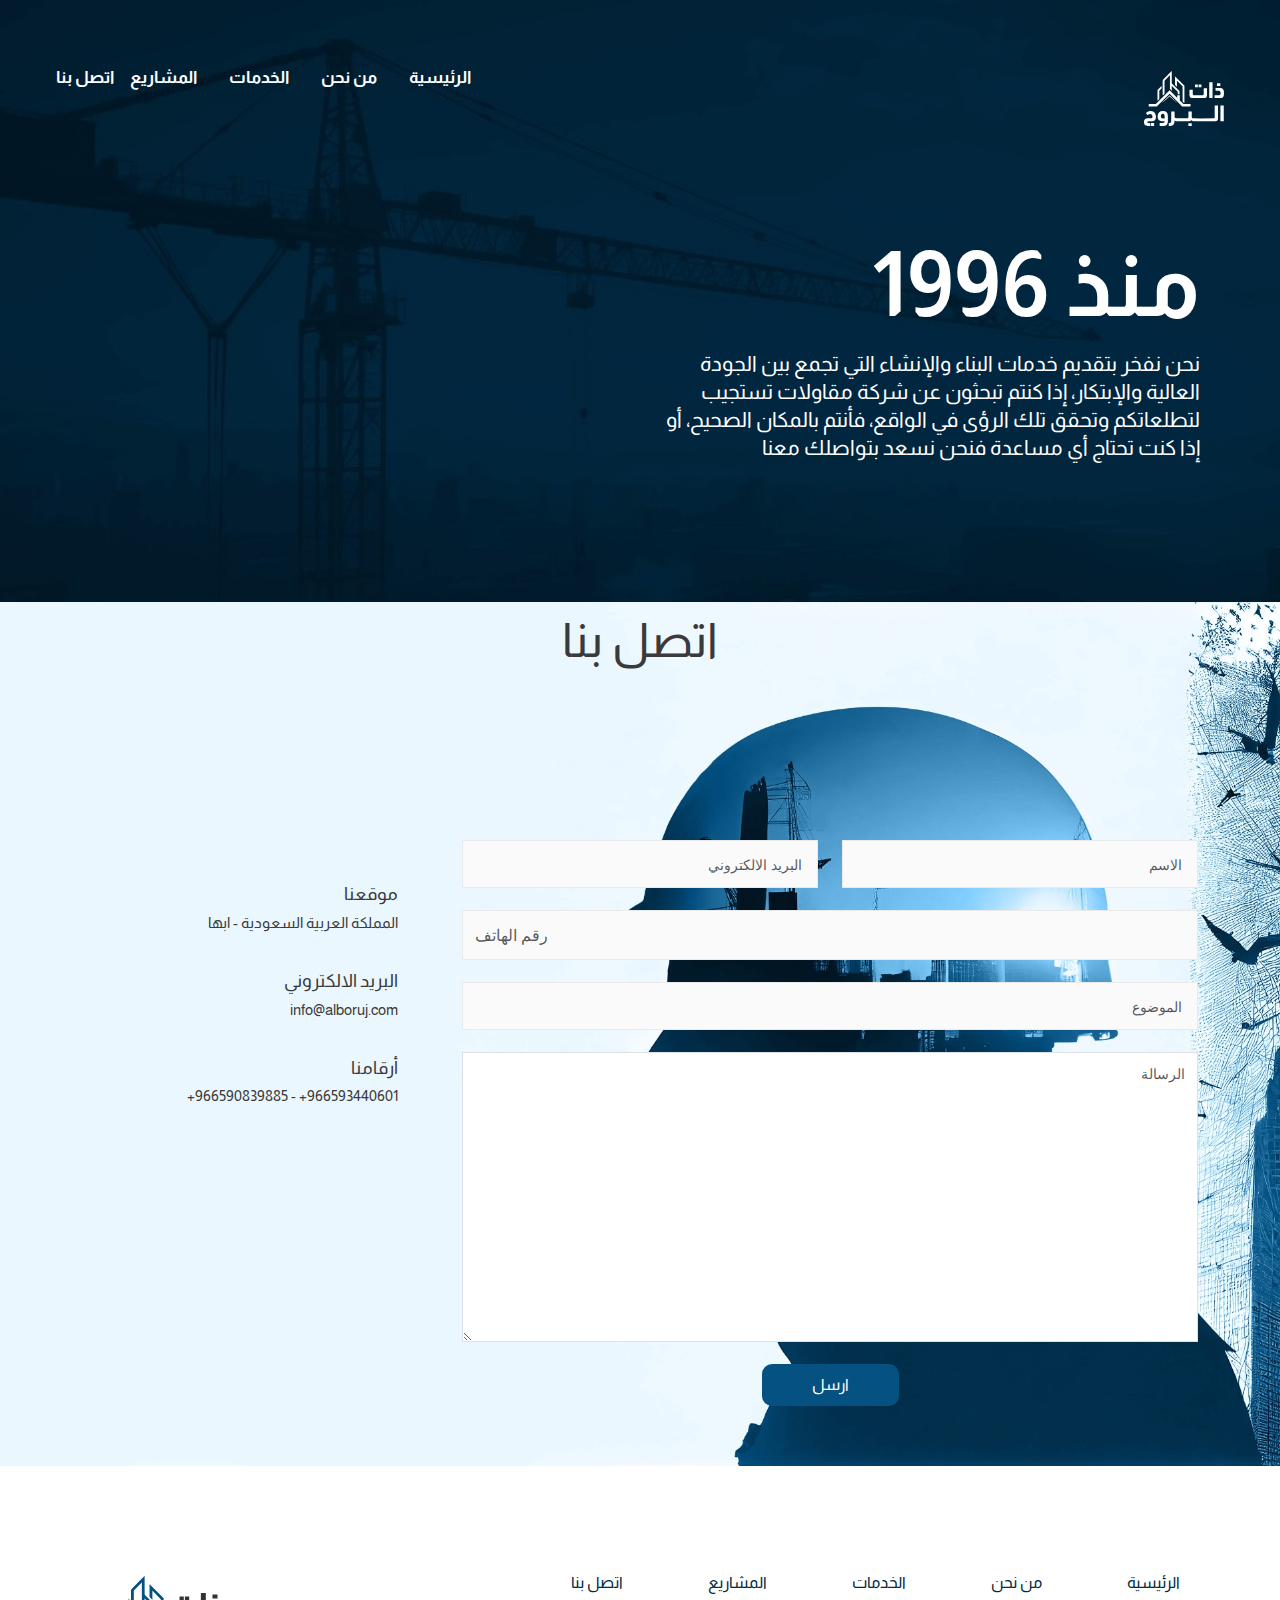
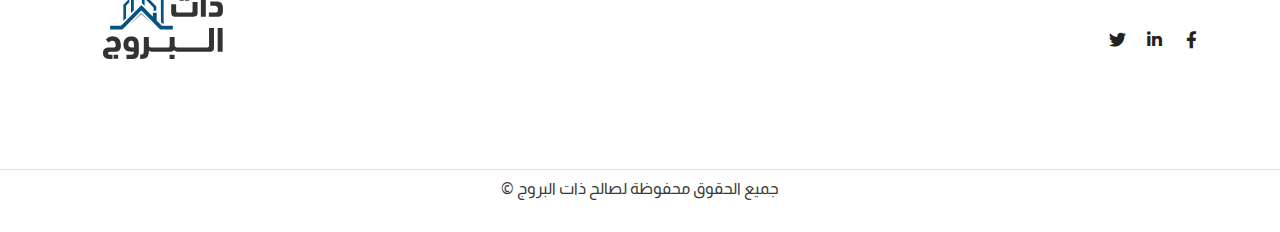
<file: contact.html>
<!DOCTYPE html>
<html dir="rtl" lang="ar">

<head>
    <meta charset="UTF-8">
    <meta name="viewport" content="width=device-width, initial-scale=1">
    <link rel="profile" href="https://gmpg.org/xfn/11">

<!-- Favicons -->
<link href="ذات البروج (2).svg" rel="icon">
<link href="ذات البروج (2).svg" rel="apple-touch-icon">

    <link rel='stylesheet' id='google-fonts-1-css' href='https://fonts.googleapis.com/css?family=Roboto%3A100%2C100italic%2C200%2C200italic%2C300%2C300italic%2C400%2C400italic%2C500%2C500italic%2C600%2C600italic%2C700%2C700italic%2C800%2C800italic%2C900%2C900italic%7CRoboto+Slab%3A100%2C100italic%2C200%2C200italic%2C300%2C300italic%2C400%2C400italic%2C500%2C500italic%2C600%2C600italic%2C700%2C700italic%2C800%2C800italic%2C900%2C900italic%7COpen+Sans%3A100%2C100italic%2C200%2C200italic%2C300%2C300italic%2C400%2C400italic%2C500%2C500italic%2C600%2C600italic%2C700%2C700italic%2C800%2C800italic%2C900%2C900italic%7CAlmarai%3A100%2C100italic%2C200%2C200italic%2C300%2C300italic%2C400%2C400italic%2C500%2C500italic%2C600%2C600italic%2C700%2C700italic%2C800%2C800italic%2C900%2C900italic%7CTajawal%3A100%2C100italic%2C200%2C200italic%2C300%2C300italic%2C400%2C400italic%2C500%2C500italic%2C600%2C600italic%2C700%2C700italic%2C800%2C800italic%2C900%2C900italic&#038;display=auto&#038;ver=5.8.1'
        media='all' />

    <title>ذات البروج</title>
    <meta name='robots' content='max-image-preview:large' />
    <link rel="alternate" hreflang="ar" href="ar/" />
    <link rel="alternate" hreflang="en" href=".." />
    <link rel='dns-prefetch' href='//www.googletagmanager.com' />
    <link rel='dns-prefetch' href='//fonts.googleapis.com' />
    <link rel='dns-prefetch' href=' ' />
    <link rel="alternate" type="application/rss+xml" title="ذات البروج &laquo; الخلاصة" href="ar/feed/" />
    <link rel="alternate" type="application/rss+xml" title="ذات البروج &laquo; خلاصة التعليقات" href="ar/comments/feed/" />
    
  
    <!-- Vendor CSS Files -->
    <link href="vendor/bootstrap/css/bootstrap.min.css" rel="stylesheet">
    <link href="vendor/bootstrap-icons/bootstrap-icons.css" rel="stylesheet">
    <link href="vendor/aos/aos.css" rel="stylesheet">
    <link href="vendor/glightbox/css/glightbox.min.css" rel="stylesheet">
    <link href="vendor/swiper/swiper-bundle.min.css" rel="stylesheet">


    <!-- Template Main CSS File -->
    <link href="main.css" rel="stylesheet">

        
    <script>
        window._wpemojiSettings = {
            "baseUrl": "https:\/\/s.w.org\/images\/core\/emoji\/14.0.0\/72x72\/",
            "ext": ".png",
            "svgUrl": "https:\/\/s.w.org\/images\/core\/emoji\/14.0.0\/svg\/",
            "svgExt": ".svg",
            "source": {
                "concatemoji": "https:\/\/www.algihaz.com\/wp-includes\/js\/wp-emoji-release.min.js?ver=6.3"
            }
        };
        /*! This file is auto-generated */
        ! function(i, n) {
            var o, s, e;

            function c(e) {
                try {
                    var t = {
                        supportTests: e,
                        timestamp: (new Date).valueOf()
                    };
                    sessionStorage.setItem(o, JSON.stringify(t))
                } catch (e) {}
            }

            function p(e, t, n) {
                e.clearRect(0, 0, e.canvas.width, e.canvas.height), e.fillText(t, 0, 0);
                var t = new Uint32Array(e.getImageData(0, 0, e.canvas.width, e.canvas.height).data),
                    r = (e.clearRect(0, 0, e.canvas.width, e.canvas.height), e.fillText(n, 0, 0), new Uint32Array(e.getImageData(0, 0, e.canvas.width, e.canvas.height).data));
                return t.every(function(e, t) {
                    return e === r[t]
                })
            }

            function u(e, t, n) {
                switch (t) {
                    case "flag":
                        return n(e, "\ud83c\udff3\ufe0f\u200d\u26a7\ufe0f", "\ud83c\udff3\ufe0f\u200b\u26a7\ufe0f") ? !1 : !n(e, "\ud83c\uddfa\ud83c\uddf3", "\ud83c\uddfa\u200b\ud83c\uddf3") && !n(e, "\ud83c\udff4\udb40\udc67\udb40\udc62\udb40\udc65\udb40\udc6e\udb40\udc67\udb40\udc7f", "\ud83c\udff4\u200b\udb40\udc67\u200b\udb40\udc62\u200b\udb40\udc65\u200b\udb40\udc6e\u200b\udb40\udc67\u200b\udb40\udc7f");
                    case "emoji":
                        return !n(e, "\ud83e\udef1\ud83c\udffb\u200d\ud83e\udef2\ud83c\udfff", "\ud83e\udef1\ud83c\udffb\u200b\ud83e\udef2\ud83c\udfff")
                }
                return !1
            }

            function f(e, t, n) {
                var r = "undefined" != typeof WorkerGlobalScope && self instanceof WorkerGlobalScope ? new OffscreenCanvas(300, 150) : i.createElement("canvas"),
                    a = r.getContext("2d", {
                        willReadFrequently: !0
                    }),
                    o = (a.textBaseline = "top", a.font = "600 32px Arial", {});
                return e.forEach(function(e) {
                    o[e] = t(a, e, n)
                }), o
            }

            function t(e) {
                var t = i.createElement("script");
                t.src = e, t.defer = !0, i.head.appendChild(t)
            }
            "undefined" != typeof Promise && (o = "wpEmojiSettingsSupports", s = ["flag", "emoji"], n.supports = {
                everything: !0,
                everythingExceptFlag: !0
            }, e = new Promise(function(e) {
                i.addEventListener("DOMContentLoaded", e, {
                    once: !0
                })
            }), new Promise(function(t) {
                var n = function() {
                    try {
                        var e = JSON.parse(sessionStorage.getItem(o));
                        if ("object" == typeof e && "number" == typeof e.timestamp && (new Date).valueOf() < e.timestamp + 604800 && "object" == typeof e.supportTests) return e.supportTests
                    } catch (e) {}
                    return null
                }();
                if (!n) {
                    if ("undefined" != typeof Worker && "undefined" != typeof OffscreenCanvas && "undefined" != typeof URL && URL.createObjectURL && "undefined" != typeof Blob) try {
                        var e = "postMessage(" + f.toString() + "(" + [JSON.stringify(s), u.toString(), p.toString()].join(",") + "));",
                            r = new Blob([e], {
                                type: "text/javascript"
                            }),
                            a = new Worker(URL.createObjectURL(r), {
                                name: "wpTestEmojiSupports"
                            });
                        return void(a.onmessage = function(e) {
                            c(n = e.data), a.terminate(), t(n)
                        })
                    } catch (e) {}
                    c(n = f(s, u, p))
                }
                t(n)
            }).then(function(e) {
                for (var t in e) n.supports[t] = e[t], n.supports.everything = n.supports.everything && n.supports[t], "flag" !== t && (n.supports.everythingExceptFlag = n.supports.everythingExceptFlag && n.supports[t]);
                n.supports.everythingExceptFlag = n.supports.everythingExceptFlag && !n.supports.flag, n.DOMReady = !1, n.readyCallback = function() {
                    n.DOMReady = !0
                }
            }).then(function() {
                return e
            }).then(function() {
                var e;
                n.supports.everything || (n.readyCallback(), (e = n.source || {}).concatemoji ? t(e.concatemoji) : e.wpemoji && e.twemoji && (t(e.twemoji), t(e.wpemoji)))
            }))
        }((window, document), window._wpemojiSettings);
    </script>
    <style>
        img.wp-smiley,
        img.emoji {
            display: inline !important;
            border: none !important;
            box-shadow: none !important;
            height: 1em !important;
            width: 1em !important;
            margin: 0 0.07em !important;
            vertical-align: -0.1em !important;
            background: none !important;
            padding: 0 !important;
        }
    </style>
    <link rel='stylesheet' id='astra-theme-css-rtl-css' href='wp-content/themes/astra/assets/css/minified/main.min-rtl.css' media='all' />
    <style id='astra-theme-css-inline-css'>
        html {
            font-size: 100%;
        }

        a,
        .page-title {
            color: #012a43;
        }

        a:hover,
        a:focus {
            color: #3a3a3a;
        }

        body,
        button,
        input,
        select,
        textarea,
        .ast-button,
        .ast-custom-button {
            font-family: 'Open Sans', sans-serif;
            font-weight: 400;
            font-size: 16px;
            font-size: 1rem;
        }

        blockquote {
            color: #000000;
        }

        .site-title {
            font-size: 35px;
            font-size: 2.1875rem;
            display: none;
        }

        header .custom-logo-link img {
            max-width: 80px;
        }

        .astra-logo-svg {
            width: 100px;
        }

        .astra-logo-svg:not(.sticky-custom-logo .astra-logo-svg, .transparent-custom-logo .astra-logo-svg, .advanced-header-logo .astra-logo-svg) {
            height: 50px;
        }

        .ast-archive-description .ast-archive-title {
            font-size: 40px;
            font-size: 2.5rem;
        }

        .site-header .site-description {
            font-size: 15px;
            font-size: 0.9375rem;
            display: none;
        }

        .entry-title {
            font-size: 30px;
            font-size: 1.875rem;
        }

        h1,
        .entry-content h1 {
            font-size: 40px;
            font-size: 2.5rem;
        }

        h2,
        .entry-content h2 {
            font-size: 30px;
            font-size: 1.875rem;
        }

        h3,
        .entry-content h3 {
            font-size: 25px;
            font-size: 1.5625rem;
        }

        h4,
        .entry-content h4 {
            font-size: 20px;
            font-size: 1.25rem;
        }

        h5,
        .entry-content h5 {
            font-size: 18px;
            font-size: 1.125rem;
        }

        h6,
        .entry-content h6 {
            font-size: 15px;
            font-size: 0.9375rem;
        }

        .ast-single-post .entry-title,
        .page-title {
            font-size: 30px;
            font-size: 1.875rem;
        }

        ::selection {
            background-color: #012a43;
            color: #ffffff;
        }

        body,
        h1,
        .entry-title a,
        .entry-content h1,
        h2,
        .entry-content h2,
        h3,
        .entry-content h3,
        h4,
        .entry-content h4,
        h5,
        .entry-content h5,
        h6,
        .entry-content h6 {
            color: #3a3a3a;
        }

        .tagcloud a:hover,
        .tagcloud a:focus,
        .tagcloud a.current-item {
            color: #ffffff;
            border-color: #012a43;
            background-color: #012a43;
        }

        input:focus,
        input[type="text"]:focus,
        input[type="email"]:focus,
        input[type="url"]:focus,
        input[type="password"]:focus,
        input[type="reset"]:focus,
        input[type="search"]:focus,
        textarea:focus {
            border-color: #012a43;
        }

        input[type="radio"]:checked,
        input[type=reset],
        input[type="checkbox"]:checked,
        input[type="checkbox"]:hover:checked,
        input[type="checkbox"]:focus:checked,
        input[type=range]::-webkit-slider-thumb {
            border-color: #012a43;
            background-color: #012a43;
            box-shadow: none;
        }

        .site-footer a:hover+.post-count,
        .site-footer a:focus+.post-count {
            background: #012a43;
            border-color: #012a43;
        }

        .single .nav-links .nav-previous,
        .single .nav-links .nav-next {
            color: #012a43;
        }

        .entry-meta,
        .entry-meta * {
            line-height: 1.45;
            color: #012a43;
        }

        .entry-meta a:hover,
        .entry-meta a:hover *,
        .entry-meta a:focus,
        .entry-meta a:focus *,
        .page-links>.page-link,
        .page-links .page-link:hover,
        .post-navigation a:hover {
            color: #3a3a3a;
        }

        .widget-title {
            font-size: 22px;
            font-size: 1.375rem;
            color: #3a3a3a;
        }

        #cat option,
        .secondary .calendar_wrap thead a,
        .secondary .calendar_wrap thead a:visited {
            color: #012a43;
        }

        .secondary .calendar_wrap #today,
        .ast-progress-val span {
            background: #012a43;
        }

        .secondary a:hover+.post-count,
        .secondary a:focus+.post-count {
            background: #012a43;
            border-color: #012a43;
        }

        .calendar_wrap #today>a {
            color: #ffffff;
        }

        .page-links .page-link,
        .single .post-navigation a {
            color: #012a43;
        }

        .ast-single-post .entry-content a,
        .ast-comment-content a:not(.ast-comment-edit-reply-wrap a) {
            text-decoration: underline;
        }

        .ast-single-post .wp-block-button .wp-block-button__link,
        .ast-single-post .elementor-button-wrapper .elementor-button,
        .ast-single-post .entry-content .uagb-tab a,
        .ast-single-post .entry-content .uagb-ifb-cta a,
        .ast-single-post .entry-content .wp-block-uagb-buttons a,
        .ast-single-post .entry-content .uabb-module-content a,
        .ast-single-post .entry-content .uagb-post-grid a,
        .ast-single-post .entry-content .uagb-timeline a,
        .ast-single-post .entry-content .uagb-toc__wrap a,
        .ast-single-post .entry-content .uagb-taxomony-box a,
        .ast-single-post .entry-content .woocommerce a {
            text-decoration: none;
        }

        .ast-logo-title-inline .site-logo-img {
            padding-right: 1em;
        }

        .site-logo-img img {
            transition: all 0.2s ;
        }

        .ast-page-builder-template .hentry {
            margin: 0;
        }

        .ast-page-builder-template .site-content>.ast-container {
            max-width: 100%;
            padding: 0;
        }

        .ast-page-builder-template .site-content #primary {
            padding: 0;
            margin: 0;
        }

        .ast-page-builder-template .no-results {
            text-align: center;
            margin: 4em auto;
        }

        .ast-page-builder-template .ast-pagination {
            padding: 2em;
        }

        .ast-page-builder-template .entry-header.ast-no-title.ast-no-thumbnail {
            margin-top: 0;
        }

        .ast-page-builder-template .entry-header.ast-header-without-markup {
            margin-top: 0;
            margin-bottom: 0;
        }

        .ast-page-builder-template .entry-header.ast-no-title.ast-no-meta {
            margin-bottom: 0;
        }

        .ast-page-builder-template.single .post-navigation {
            padding-bottom: 2em;
        }

        .ast-page-builder-template.single-post .site-content>.ast-container {
            max-width: 100%;
        }

        .ast-page-builder-template.single-post .site-content>.ast-container {
            max-width: 100%;
        }

        .ast-page-builder-template .entry-header {
            margin-top: 4em;
            margin-right: auto;
            margin-left: auto;
            padding-right: 20px;
            padding-left: 20px;
        }

        .ast-page-builder-template .ast-archive-description {
            margin-top: 4em;
            margin-right: auto;
            margin-left: auto;
            padding-right: 20px;
            padding-left: 20px;
        }

        .ast-page-builder-template.ast-no-sidebar .entry-content .alignwide {
            margin-right: 0;
            margin-left: 0;
        }

        .single.ast-page-builder-template .entry-header {
            padding-right: 20px;
            padding-left: 20px;
        }

        .ast-page-builder-template.ast-no-sidebar .entry-content .alignwide {
            margin-right: 0;
            margin-left: 0;
        }

        @media (max-width:921px) {
            #ast-desktop-header {
                display: none;
            }
        }

        @media (min-width:921px) {
            #ast-mobile-header {
                display: none;
            }
        }

        .wp-block-buttons.aligncenter {
            justify-content: center;
        }

        @media (min-width:1200px) {
            .wp-block-group .has-background {
                padding: 20px;
            }
        }

        @media (min-width:1200px) {
            .ast-no-sidebar.ast-separate-container .entry-content .wp-block-group.alignwide,
            .ast-no-sidebar.ast-separate-container .entry-content .wp-block-cover.alignwide {
                margin-left: -20px;
                margin-right: -20px;
                padding-left: 20px;
                padding-right: 20px;
            }
            .ast-no-sidebar.ast-separate-container .entry-content .wp-block-cover.alignfull,
            .ast-no-sidebar.ast-separate-container .entry-content .wp-block-group.alignfull {
                margin-left: -6.67em;
                margin-right: -6.67em;
                padding-left: 6.67em;
                padding-right: 6.67em;
            }
        }

        @media (min-width:1200px) {
            .wp-block-cover-image.alignwide .wp-block-cover__inner-container,
            .wp-block-cover.alignwide .wp-block-cover__inner-container,
            .wp-block-cover-image.alignfull .wp-block-cover__inner-container,
            .wp-block-cover.alignfull .wp-block-cover__inner-container {
                width: 100%;
            }
        }

        .ast-plain-container.ast-no-sidebar #primary {
            margin-top: 0;
            margin-bottom: 0;
        }

        @media (max-width:921px) {
            .ast-theme-transparent-header #primary,
            .ast-theme-transparent-header #secondary {
                padding: 0;
            }
        }

        .wp-block-columns {
            margin-bottom: unset;
        }

        .wp-block-image.size-full {
            margin: 2rem 0;
        }

        .wp-block-separator.has-background {
            padding: 0;
        }

        .wp-block-gallery {
            margin-bottom: 1.6em;
        }

        .wp-block-group {
            padding-top: 4em;
            padding-bottom: 4em;
        }

        .wp-block-group__inner-container .wp-block-columns:last-child,
        .wp-block-group__inner-container :last-child,
        .wp-block-table table {
            margin-bottom: 0;
        }

        .blocks-gallery-grid {
            width: 100%;
        }

        .wp-block-navigation-link__content {
            padding: 5px 0;
        }

        .wp-block-group .wp-block-group .has-text-align-center,
        .wp-block-group .wp-block-column .has-text-align-center {
            max-width: 100%;
        }

        .has-text-align-center {
            margin: 0 auto;
        }

        @media (min-width:1200px) {
            .wp-block-cover__inner-container,
            .alignwide .wp-block-group__inner-container,
            .alignfull .wp-block-group__inner-container {
                max-width: 1200px;
                margin: 0 auto;
            }
            .wp-block-group.alignnone,
            .wp-block-group.aligncenter,
            .wp-block-group.alignleft,
            .wp-block-group.alignright,
            .wp-block-group.alignwide,
            .wp-block-columns.alignwide {
                margin: 2rem 0 1rem 0;
            }
        }

        @media (max-width:1200px) {
            .wp-block-group {
                padding: 3em;
            }
            .wp-block-group .wp-block-group {
                padding: 1.5em;
            }
            .wp-block-columns,
            .wp-block-column {
                margin: 1rem 0;
            }
        }

        @media (min-width:921px) {
            .wp-block-columns .wp-block-group {
                padding: 2em;
            }
        }

        @media (max-width:544px) {
            .wp-block-cover-image .wp-block-cover__inner-container,
            .wp-block-cover .wp-block-cover__inner-container {
                width: unset;
            }
            .wp-block-cover,
            .wp-block-cover-image {
                padding: 2em 0;
            }
            .wp-block-group,
            .wp-block-cover {
                padding: 2em;
            }
            .wp-block-media-text__media img,
            .wp-block-media-text__media video {
                width: unset;
                max-width: 100%;
            }
            .wp-block-media-text.has-background .wp-block-media-text__content {
                padding: 1em;
            }
        }

        @media (max-width:921px) {
            .ast-plain-container.ast-no-sidebar #primary {
                padding: 0;
            }
        }

        @media (min-width:544px) {
            .entry-content .wp-block-media-text.has-media-on-the-right .wp-block-media-text__content {
                padding: 0 8% 0 0;
            }
            .entry-content .wp-block-media-text .wp-block-media-text__content {
                padding: 0 0 0 8%;
            }
            .ast-plain-container .site-content .entry-content .has-custom-content-position.is-position-bottom-left>*,
            .ast-plain-container .site-content .entry-content .has-custom-content-position.is-position-bottom-right>*,
            .ast-plain-container .site-content .entry-content .has-custom-content-position.is-position-top-left>*,
            .ast-plain-container .site-content .entry-content .has-custom-content-position.is-position-top-right>*,
            .ast-plain-container .site-content .entry-content .has-custom-content-position.is-position-center-right>*,
            .ast-plain-container .site-content .entry-content .has-custom-content-position.is-position-center-left>* {
                margin: 0;
            }
        }

        @media (max-width:544px) {
            .entry-content .wp-block-media-text .wp-block-media-text__content {
                padding: 8% 0;
            }
            .wp-block-media-text .wp-block-media-text__media img {
                width: auto;
                max-width: 100%;
            }
        }

        .wp-block-button.is-style-outline .wp-block-button__link {
            border-color: #012a43;
        }

        .wp-block-button.is-style-outline>.wp-block-button__link:not(.has-text-color),
        .wp-block-button.wp-block-button__link.is-style-outline:not(.has-text-color) {
            color: #012a43;
        }

        .wp-block-button.is-style-outline .wp-block-button__link:hover,
        .wp-block-button.is-style-outline .wp-block-button__link:focus {
            color: #ffffff !important;
            background-color: #3a3a3a;
            border-color: #3a3a3a;
        }

        .post-page-numbers.current .page-link,
        .ast-pagination .page-numbers.current {
            color: #ffffff;
            border-color: #012a43;
            background-color: #012a43;
            border-radius: 2px;
        }

        @media (min-width:544px) {
            .entry-content>.alignleft {
                margin-left: 20px;
            }
            .entry-content>.alignright {
                margin-right: 20px;
            }
        }

        h1.widget-title {
            font-weight: inherit;
        }

        h2.widget-title {
            font-weight: inherit;
        }

        h3.widget-title {
            font-weight: inherit;
        }

        @media (max-width:921px) {
            .ast-separate-container .ast-article-post,
            .ast-separate-container .ast-article-single {
                padding: 1.5em 2.14em;
            }
            .ast-separate-container #primary,
            .ast-separate-container #secondary {
                padding: 1.5em 0;
            }
            #primary,
            #secondary {
                padding: 1.5em 0;
                margin: 0;
            }
            .ast-left-sidebar #content>.ast-container {
                display: flex;
                flex-direction: column-reverse;
                width: 100%;
            }
            .ast-author-box img.avatar {
                margin: 20px 0 0 0;
            }
        }

        @media (min-width:922px) {
            .ast-separate-container.ast-right-sidebar #primary,
            .ast-separate-container.ast-left-sidebar #primary {
                border: 0;
            }
            .search-no-results.ast-separate-container #primary {
                margin-bottom: 4em;
            }
        }

        .wp-block-button .wp-block-button__link{
            color: #ffffff;
        }

        .wp-block-button .wp-block-button__link:hover,
        .wp-block-button .wp-block-button__link:focus {
            color: #ffffff;
            background-color: #3a3a3a;
            border-color: #3a3a3a;
        }

        .wp-block-button .wp-block-button__link {
            border-style: solid;
            border-color: #012a43;
            background-color: #012a43;
            color: #ffffff;
            font-family: inherit;
            font-weight: inherit;
            line-height: 1;
            border-radius: 2px;
            padding-top: 15px;
            padding-right: 30px;
            padding-bottom: 15px;
            padding-left: 30px;
        }

        @media (max-width:921px) {
            .wp-block-button .wp-block-button__link {
                padding-top: 14px;
                padding-right: 28px;
                padding-bottom: 14px;
                padding-left: 28px;
            }
        }

        @media (max-width:544px) {
            .wp-block-button .wp-block-button__link {
                padding-top: 12px;
                padding-right: 24px;
                padding-bottom: 12px;
                padding-left: 24px;
            }
        }

        .menu-toggle,
        button,
        .ast-button,
        .ast-custom-button,
        .button,
        input#submit,
        input[type="button"],
        input[type="submit"],
        input[type="reset"],
        form[CLASS*="wp-block-search__"].wp-block-search .wp-block-search__inside-wrapper .wp-block-search__button {
            border-style: solid;
            border-top-width: 0;
            border-right-width: 0;
            border-left-width: 0;
            border-bottom-width: 0;
            color: #ffffff;
            border-color: #012a43;
            background-color: #012a43;
            border-radius: 2px;
            padding-top: 15px;
            padding-right: 30px;
            padding-bottom: 15px;
            padding-left: 30px;
            font-family: inherit;
            font-weight: inherit;
            line-height: 1;
        }

        button:focus,
        .menu-toggle:hover,
        button:hover,
        .ast-button:hover,
        .ast-custom-button:hover .button:hover,
        .ast-custom-button:hover,
        input[type=reset]:hover,
        input[type=reset]:focus,
        input#submit:hover,
        input#submit:focus,
        input[type="button"]:hover,
        input[type="button"]:focus,
        input[type="submit"]:hover,
        input[type="submit"]:focus,
        form[CLASS*="wp-block-search__"].wp-block-search .wp-block-search__inside-wrapper .wp-block-search__button:hover,
        form[CLASS*="wp-block-search__"].wp-block-search .wp-block-search__inside-wrapper .wp-block-search__button:focus {
            color: #ffffff;
            background-color: #3a3a3a;
            border-color: #3a3a3a;
        }

        @media (min-width:544px) {
            .ast-container {
                max-width: 100%;
            }
        }

        @media (max-width:544px) {
            .ast-separate-container .ast-article-post,
            .ast-separate-container .ast-article-single,
            .ast-separate-container .comments-title,
            .ast-separate-container .ast-archive-description {
                padding: 1.5em 1em;
            }
            .ast-separate-container #content .ast-container {
                padding-left: 0.54em;
                padding-right: 0.54em;
            }
            .ast-separate-container .ast-comment-list li.depth-1 {
                padding: 1.5em 1em;
                margin-bottom: 1.5em;
            }
            .ast-separate-container .ast-comment-list .bypostauthor {
                padding: .5em;
            }
            .ast-search-menu-icon.ast-dropdown-active .search-field {
                width: 170px;
            }
            .menu-toggle,
            button,
            .ast-button,
            .button,
            input#submit,
            input[type="button"],
            input[type="submit"],
            input[type="reset"] {
                padding-top: 12px;
                padding-right: 24px;
                padding-bottom: 12px;
                padding-left: 24px;
            }
        }

        @media (max-width:921px) {
            .menu-toggle,
            button,
            .ast-button,
            .button,
            input#submit,
            input[type="button"],
            input[type="submit"],
            input[type="reset"] {
                padding-top: 14px;
                padding-right: 28px;
                padding-bottom: 14px;
                padding-left: 28px;
            }
            .ast-mobile-header-stack .main-header-bar .ast-search-menu-icon {
                display: inline-block;
            }
            .ast-header-break-point.ast-header-custom-item-outside .ast-mobile-header-stack .main-header-bar .ast-search-icon {
                margin: 0;
            }
            .ast-comment-avatar-wrap img {
                max-width: 2.5em;
            }
            .ast-separate-container .ast-comment-list li.depth-1 {
                padding: 1.5em 2.14em;
            }
            .ast-separate-container .comment-respond {
                padding: 2em 2.14em;
            }
            .ast-comment-meta {
                padding: 0 1.8888em 1.3333em;
            }
        }

        @media (max-width:921px) {
            .site-title {
                display: none;
            }
            .ast-archive-description .ast-archive-title {
                font-size: 40px;
            }
            .site-header .site-description {
                display: none;
            }
            .entry-title {
                font-size: 30px;
            }
            h1,
            .entry-content h1 {
                font-size: 30px;
            }
            h2,
            .entry-content h2 {
                font-size: 25px;
            }
            h3,
            .entry-content h3 {
                font-size: 20px;
            }
            .ast-single-post .entry-title,
            .page-title {
                font-size: 30px;
            }
        }

        @media (max-width:544px) {
            .site-title {
                display: none;
            }
            .ast-archive-description .ast-archive-title {
                font-size: 40px;
            }
            .site-header .site-description {
                display: none;
            }
            .entry-title {
                font-size: 30px;
            }
            h1,
            .entry-content h1 {
                font-size: 30px;
            }
            h2,
            .entry-content h2 {
                font-size: 25px;
            }
            h3,
            .entry-content h3 {
                font-size: 20px;
            }
            .ast-single-post .entry-title,
            .page-title {
                font-size: 30px;
            }
        }

        @media (max-width:921px) {
            html {
                font-size: 91.2%;
            }
        }

        @media (max-width:544px) {
            html {
                font-size: 91.2%;
            }
        }

        @media (min-width:922px) {
            .ast-container {
                max-width: 1240px;
            }
        }

        @media (min-width:922px) {
            .site-content .ast-container {
                display: flex;
            }
        }

        @media (max-width:921px) {
            .site-content .ast-container {
                flex-direction: column;
            }
        }

        @media (min-width:922px) {
            .main-header-menu .sub-menu .menu-item.ast-left-align-sub-menu:hover>.sub-menu,
            .main-header-menu .sub-menu .menu-item.ast-left-align-sub-menu.focus>.sub-menu {
                margin-left: -0px;
            }
        }

        .ast-theme-transparent-header [data-section="section-header-mobile-trigger"] .ast-button-wrap .ast-mobile-menu-trigger-minimal {
            background: transparent;
        }

        .wp-block-search {
            margin-bottom: 20px;
        }

        .wp-block-site-tagline {
            margin-top: 20px;
        }

        form.wp-block-search .wp-block-search__input,
        .wp-block-search.wp-block-search__button-inside .wp-block-search__inside-wrapper,
        .wp-block-search.wp-block-search__button-inside .wp-block-search__inside-wrapper {
            border-color: #eaeaea;
            background: #fafafa;
        }

        .wp-block-search.wp-block-search__button-inside .wp-block-search__inside-wrapper .wp-block-search__input:focus,
        .wp-block-loginout input:focus {
            outline: thin dotted;
        }

        .wp-block-loginout input:focus {
            border-color: transparent;
        }

        form.wp-block-search .wp-block-search__inside-wrapper .wp-block-search__input {
            padding: 12px;
        }

        form.wp-block-search .wp-block-search__button svg {
            fill: currentColor;
            width: 20px;
            height: 20px;
        }

        .wp-block-loginout p label {
            display: block;
        }

        .wp-block-loginout p:not(.login-remember):not(.login-submit) input {
            width: 100%;
        }

        .wp-block-loginout .login-remember input {
            width: 1.1rem;
            height: 1.1rem;
            margin: 0 5px 4px 0;
            vertical-align: middle;
        }

        .ast-theme-transparent-header #masthead .site-logo-img .transparent-custom-logo .astra-logo-svg {
            width: 100px;
        }

        .ast-theme-transparent-header #masthead .site-logo-img .transparent-custom-logo img {
            max-width: 100px;
        }

        @media (max-width:921px) {
            .ast-theme-transparent-header #masthead .site-logo-img .transparent-custom-logo .astra-logo-svg {
                width: 120px;
            }
            .ast-theme-transparent-header #masthead .site-logo-img .transparent-custom-logo img {
                max-width: 120px;
            }
        }

        @media (max-width:543px) {
            .ast-theme-transparent-header #masthead .site-logo-img .transparent-custom-logo .astra-logo-svg {
                width: 100px;
            }
            .ast-theme-transparent-header #masthead .site-logo-img .transparent-custom-logo img {
                max-width: 100px;
            }
        }

        @media (min-width:921px) {
            .ast-theme-transparent-header #masthead {
                position: absolute;
                left: 0;
                right: 0;
            }
            .ast-theme-transparent-header .main-header-bar,
            .ast-theme-transparent-header.ast-header-break-point .main-header-bar {
                background: none;
            }
            body.elementor-editor-active.ast-theme-transparent-header #masthead,
            .fl-builder-edit .ast-theme-transparent-header #masthead,
            body.vc_editor.ast-theme-transparent-header #masthead,
            body.brz-ed.ast-theme-transparent-header #masthead {
                z-index: 0;
            }
            .ast-header-break-point.ast-replace-site-logo-transparent.ast-theme-transparent-header .custom-mobile-logo-link {
                display: none;
            }
            .ast-header-break-point.ast-replace-site-logo-transparent.ast-theme-transparent-header .transparent-custom-logo {
                display: inline-block;
            }
            .ast-theme-transparent-header .ast-above-header,
            .ast-theme-transparent-header .ast-above-header.ast-above-header-bar {
                background-image: none;
                background-color: transparent;
            }
            .ast-theme-transparent-header .ast-below-header {
                background-image: none;
                background-color: transparent;
            }
        }

        @media (max-width:921px) {
            .ast-theme-transparent-header #masthead {
                position: absolute;
                left: 0;
                right: 0;
            }
            .ast-theme-transparent-header .main-header-bar,
            .ast-theme-transparent-header.ast-header-break-point .main-header-bar {
                background: none;
            }
            body.elementor-editor-active.ast-theme-transparent-header #masthead,
            .fl-builder-edit .ast-theme-transparent-header #masthead,
            body.vc_editor.ast-theme-transparent-header #masthead,
            body.brz-ed.ast-theme-transparent-header #masthead {
                z-index: 0;
            }
            .ast-header-break-point.ast-replace-site-logo-transparent.ast-theme-transparent-header .custom-mobile-logo-link {
                display: none;
            }
            .ast-header-break-point.ast-replace-site-logo-transparent.ast-theme-transparent-header .transparent-custom-logo {
                display: inline-block;
            }
            .ast-theme-transparent-header .ast-above-header,
            .ast-theme-transparent-header .ast-above-header.ast-above-header-bar {
                background-image: none;
                background-color: transparent;
            }
            .ast-theme-transparent-header .ast-below-header {
                background-image: none;
                background-color: transparent;
            }
        }

        .ast-theme-transparent-header #ast-desktop-header>[CLASS*="-header-wrap"]:nth-last-child(2)>[CLASS*="-header-bar"],
        .ast-theme-transparent-header.ast-header-break-point #ast-mobile-header>[CLASS*="-header-wrap"]:nth-last-child(2)>[CLASS*="-header-bar"] {
            border-bottom-width: 0;
            border-bottom-style: solid;
        }

        .ast-breadcrumbs .trail-browse,
        .ast-breadcrumbs .trail-items,
        .ast-breadcrumbs .trail-items li {
            display: inline-block;
            margin: 0;
            padding: 0;
            border: none;
            background: inherit;
            text-indent: 0;
        }

        .ast-breadcrumbs .trail-browse {
            font-size: inherit;
            font-style: inherit;
            font-weight: inherit;
            color: inherit;
        }

        .ast-breadcrumbs .trail-items {
            list-style: none;
        }

        .trail-items li::after {
            padding: 0 0.3em;
            content: "\00bb";
        }

        .trail-items li:last-of-type::after {
            display: none;
        }

        @media (max-width:921px) {
            .ast-builder-grid-row-container.ast-builder-grid-row-tablet-3-firstrow .ast-builder-grid-row>*:first-child,
            .ast-builder-grid-row-container.ast-builder-grid-row-tablet-3-lastrow .ast-builder-grid-row>*:last-child {
                grid-column: 1 / -1;
            }
        }

        @media (max-width:544px) {
            .ast-builder-grid-row-container.ast-builder-grid-row-mobile-3-firstrow .ast-builder-grid-row>*:first-child,
            .ast-builder-grid-row-container.ast-builder-grid-row-mobile-3-lastrow .ast-builder-grid-row>*:last-child {
                grid-column: 1 / -1;
            }
        }

        .ast-builder-layout-element[data-section="title_tagline"] {
            display: flex;
        }

        @media (max-width:921px) {
            .ast-header-break-point .ast-builder-layout-element[data-section="title_tagline"] {
                display: flex;
            }
        }

        @media (max-width:544px) {
            .ast-header-break-point .ast-builder-layout-element[data-section="title_tagline"] {
                display: flex;
            }
        }

        .ast-builder-menu-1 {
            font-family: inherit;
            font-weight: inherit;
        }

        .ast-builder-menu-1 .menu-item>.menu-link {
            font-size: 17px;
            font-size: 1.0625rem;
            color: #ffffff;
        }

        .ast-builder-menu-1 .menu-item>.ast-menu-toggle {
            color: #ffffff;
        }

        .ast-builder-menu-1 .menu-item:hover>.menu-link,
        .ast-builder-menu-1 .inline-on-mobile .menu-item:hover>.ast-menu-toggle {
            color: #ffffff;
        }

        .ast-builder-menu-1 .menu-item:hover>.ast-menu-toggle {
            color: #ffffff;
        }

        .ast-builder-menu-1 .menu-item.current-menu-item>.menu-link,
        .ast-builder-menu-1 .inline-on-mobile .menu-item.current-menu-item>.ast-menu-toggle,
        .ast-builder-menu-1 .current-menu-ancestor>.menu-link {
            color: #ffffff;
        }

        .ast-builder-menu-1 .menu-item.current-menu-item>.ast-menu-toggle {
            color: #ffffff;
        }

        .ast-builder-menu-1 .sub-menu,
        .ast-builder-menu-1 .inline-on-mobile .sub-menu {
            border-top-width: 2px;
            border-bottom-width: 0;
            border-right-width: 0;
            border-left-width: 0;
            border-color: #012a43;
            border-style: solid;
            border-radius: 0;
        }

        .ast-builder-menu-1 .main-header-menu>.menu-item>.sub-menu,
        .ast-builder-menu-1 .main-header-menu>.menu-item>.astra-full-megamenu-wrapper {
            margin-top: 0;
        }

        .ast-desktop .ast-builder-menu-1 .main-header-menu>.menu-item>.sub-menu:before,
        .ast-desktop .ast-builder-menu-1 .main-header-menu>.menu-item>.astra-full-megamenu-wrapper:before {
            height: calc( 0px + 5px);
        }

        .ast-desktop .ast-builder-menu-1 .menu-item .sub-menu .menu-link {
            border-style: none;
        }

        @media (max-width:921px) {
            .ast-header-break-point .ast-builder-menu-1 .menu-item.menu-item-has-children>.ast-menu-toggle {
                top: 0;
            }
            .ast-builder-menu-1 .menu-item-has-children>.menu-link:after {
                content: unset;
            }
        }

        @media (max-width:544px) {
            .ast-header-break-point .ast-builder-menu-1 .menu-item.menu-item-has-children>.ast-menu-toggle {
                top: 0;
            }
        }

        .ast-builder-menu-1 {
            display: flex;
        }

        @media (max-width:921px) {
            .ast-header-break-point .ast-builder-menu-1 {
                display: flex;
            }
        }

        @media (max-width:544px) {
            .ast-header-break-point .ast-builder-menu-1 {
                display: flex;
            }
        }

        .ast-desktop .ast-menu-hover-style-underline>.menu-item>.menu-link:before,
        .ast-desktop .ast-menu-hover-style-overline>.menu-item>.menu-link:before {
            content: "";
            position: absolute;
            width: 100%;
            right: 50%;
            height: 1px;
            background-color: transparent;
            transform: scale(0, 0) translate(-50%, 0);
            transition: transform .3s ease-in-out, color .0s ease-in-out;
        }

        .ast-desktop .ast-menu-hover-style-underline>.menu-item:hover>.menu-link:before,
        .ast-desktop .ast-menu-hover-style-overline>.menu-item:hover>.menu-link:before {
            width: calc(100% - 1.2em);
            background-color: currentColor;
            transform: scale(1, 1) translate(50%, 0);
        }

        .ast-desktop .ast-menu-hover-style-underline>.menu-item>.menu-link:before {
            bottom: 0;
        }

        .ast-desktop .ast-menu-hover-style-overline>.menu-item>.menu-link:before {
            top: 0;
        }

        .ast-desktop .ast-menu-hover-style-zoom>.menu-item>.menu-link:hover {
            transition: all .3s ease;
            transform: scale(1.2);
        }

        .site-below-footer-wrap {
            padding-top: 20px;
            padding-bottom: 20px;
        }

        .site-below-footer-wrap[data-section="section-below-footer-builder"] {
            background-color: #eeeeee;
            ;
            min-height: 80px;
        }

        .site-below-footer-wrap[data-section="section-below-footer-builder"] .ast-builder-grid-row {
            max-width: 1200px;
            margin-left: auto;
            margin-right: auto;
        }

        .site-below-footer-wrap[data-section="section-below-footer-builder"] .ast-builder-grid-row,
        .site-below-footer-wrap[data-section="section-below-footer-builder"] .site-footer-section {
            align-items: flex-start;
        }

        .site-below-footer-wrap[data-section="section-below-footer-builder"].ast-footer-row-inline .site-footer-section {
            display: flex;
            margin-bottom: 0;
        }

        .ast-builder-grid-row-full .ast-builder-grid-row {
            grid-template-columns: 1fr;
        }

        @media (max-width:921px) {
            .site-below-footer-wrap[data-section="section-below-footer-builder"].ast-footer-row-tablet-inline .site-footer-section {
                display: flex;
                margin-bottom: 0;
            }
            .site-below-footer-wrap[data-section="section-below-footer-builder"].ast-footer-row-tablet-stack .site-footer-section {
                display: block;
                margin-bottom: 10px;
            }
            .ast-builder-grid-row-container.ast-builder-grid-row-tablet-full .ast-builder-grid-row {
                grid-template-columns: 1fr;
            }
        }

        @media (max-width:544px) {
            .site-below-footer-wrap[data-section="section-below-footer-builder"].ast-footer-row-mobile-inline .site-footer-section {
                display: flex;
                margin-bottom: 0;
            }
            .site-below-footer-wrap[data-section="section-below-footer-builder"].ast-footer-row-mobile-stack .site-footer-section {
                display: block;
                margin-bottom: 10px;
            }
            .ast-builder-grid-row-container.ast-builder-grid-row-mobile-full .ast-builder-grid-row {
                grid-template-columns: 1fr;
            }
        }

        .site-below-footer-wrap[data-section="section-below-footer-builder"] {
            display: grid;
        }

        @media (max-width:921px) {
            .ast-header-break-point .site-below-footer-wrap[data-section="section-below-footer-builder"] {
                display: grid;
            }
        }

        @media (max-width:544px) {
            .ast-header-break-point .site-below-footer-wrap[data-section="section-below-footer-builder"] {
                display: grid;
            }
        }

        .ast-footer-copyright {
            text-align: center;
        }

        .ast-footer-copyright {
            color: #3a3a3a;
        }

        @media (max-width:921px) {
            .ast-footer-copyright {
                text-align: center;
            }
        }

        @media (max-width:544px) {
            .ast-footer-copyright {
                text-align: center;
            }
        }

        .ast-footer-copyright.ast-builder-layout-element {
            display: flex;
        }

        @media (max-width:921px) {
            .ast-header-break-point .ast-footer-copyright.ast-builder-layout-element {
                display: flex;
            }
        }

        @media (max-width:544px) {
            .ast-header-break-point .ast-footer-copyright.ast-builder-layout-element {
                display: flex;
            }
        }

        .elementor-widget-heading .elementor-heading-title {
            margin: 0;
        }

        .elementor-post.elementor-grid-item.hentry {
            margin-bottom: 0;
        }

        .woocommerce div.product .elementor-element.elementor-products-grid .related.products ul.products li.product,
        .elementor-element .elementor-wc-products .woocommerce[class*='columns-'] ul.products li.product {
            width: auto;
            margin: 0;
            float: none;
        }

        .elementor-toc__list-wrapper {
            margin: 0;
        }

        .ast-left-sidebar .elementor-section.elementor-section-stretched,
        .ast-right-sidebar .elementor-section.elementor-section-stretched {
            max-width: 100%;
            right: 0 !important;
        }

        .elementor-template-full-width .ast-container {
            display: block;
        }

        @media (max-width:544px) {
            .elementor-element .elementor-wc-products .woocommerce[class*="columns-"] ul.products li.product {
                width: auto;
                margin: 0;
            }
            .elementor-element .woocommerce .woocommerce-result-count {
                float: none;
            }
        }

        .ast-header-break-point .main-header-bar {
            border-bottom-width: 1px;
        }

        @media (min-width:922px) {
            .main-header-bar {
                border-bottom-width: 1px;
            }
        }

        .ast-safari-browser-less-than-11 .main-header-menu .menu-item,
        .ast-safari-browser-less-than-11 .main-header-bar .ast-masthead-custom-menu-items {
            display: block;
        }

        .main-header-menu .menu-item,
        #astra-footer-menu .menu-item,
        .main-header-bar .ast-masthead-custom-menu-items {
            -js-display: flex;
            display: flex;
            -webkit-box-pack: center;
            -webkit-justify-content: center;
            -moz-box-pack: center;
            -ms-flex-pack: center;
            justify-content: center;
            -webkit-box-orient: vertical;
            -webkit-box-direction: normal;
            -webkit-flex-direction: column;
            -moz-box-orient: vertical;
            -moz-box-direction: normal;
            -ms-flex-direction: column;
            flex-direction: column;
        }

        .main-header-menu>.menu-item>.menu-link,
        #astra-footer-menu>.menu-item>.menu-link{
            height: 100%;
            -webkit-box-align: center;
            -webkit-align-items: center;
            -moz-box-align: center;
            -ms-flex-align: center;
            align-items: center;
            -js-display: flex;
            display: flex;
        }

        .ast-header-break-point .main-navigation ul .menu-item .menu-link .icon-arrow:first-of-type svg {
            top: .2em;
            margin-top: 0px;
            margin-right: 0px;
            width: .65em;
            transform: translate(0, -2px) rotateZ(90deg);
        }

        .ast-mobile-popup-content .ast-submenu-expanded>.ast-menu-toggle {
            transform: rotateX(180deg);
        }

        .ast-mobile-header-content>*,
        .ast-desktop-header-content>* {
            padding: 10px 0;
            height: auto;
        }

        .ast-mobile-header-content>*:first-child,
        .ast-desktop-header-content>*:first-child {
            padding-top: 10px;
        }

        .ast-mobile-header-content>.ast-builder-menu,
        .ast-desktop-header-content>.ast-builder-menu {
            padding-top: 0;
        }

        .ast-mobile-header-content>*:last-child,
        .ast-desktop-header-content>*:last-child {
            padding-bottom: 0;
        }

        .ast-mobile-header-content .ast-search-menu-icon.ast-inline-search label,
        .ast-desktop-header-content .ast-search-menu-icon.ast-inline-search label {
            width: 100%;
        }

        .ast-desktop-header-content .main-header-bar-navigation .ast-submenu-expanded>.ast-menu-toggle::before {
            transform: rotateX(180deg);
        }

        #ast-desktop-header .ast-desktop-header-content,
        .ast-mobile-header-content .ast-search-icon,
        .ast-desktop-header-content .ast-search-icon,
        .ast-mobile-header-wrap .ast-mobile-header-content,
        .ast-main-header-nav-open.ast-popup-nav-open .ast-mobile-header-wrap .ast-mobile-header-content,
        .ast-main-header-nav-open.ast-popup-nav-open .ast-desktop-header-content {
            display: none;
        }

        .ast-main-header-nav-open.ast-header-break-point #ast-desktop-header .ast-desktop-header-content,
        .ast-main-header-nav-open.ast-header-break-point .ast-mobile-header-wrap .ast-mobile-header-content {
            display: block;
        }

        .ast-desktop .ast-desktop-header-content .astra-menu-animation-slide-up>.menu-item>.sub-menu,
        .ast-desktop .ast-desktop-header-content .astra-menu-animation-slide-up>.menu-item .menu-item>.sub-menu,
        .ast-desktop .ast-desktop-header-content .astra-menu-animation-slide-down>.menu-item>.sub-menu,
        .ast-desktop .ast-desktop-header-content .astra-menu-animation-slide-down>.menu-item .menu-item>.sub-menu,
        .ast-desktop .ast-desktop-header-content .astra-menu-animation-fade>.menu-item>.sub-menu,
        .ast-desktop .ast-desktop-header-content .astra-menu-animation-fade>.menu-item .menu-item>.sub-menu {
            opacity: 1;
            visibility: visible;
        }

        .ast-hfb-header.ast-default-menu-enable.ast-header-break-point .ast-mobile-header-wrap .ast-mobile-header-content .main-header-bar-navigation {
            width: unset;
            margin: unset;
        }

        .content-align-flex-end .main-header-bar-navigation .menu-item-has-children>.ast-menu-toggle,
        .ast-desktop-header-content.content-align-flex-end .main-header-bar-navigation .menu-item-has-children>.ast-menu-toggle {
            right: calc( 20px - 0.907em);
        }

        .ast-mobile-header-content .ast-search-menu-icon,
        .ast-mobile-header-content .ast-search-menu-icon.slide-search,
        .ast-desktop-header-content .ast-search-menu-icon,
        .ast-desktop-header-content .ast-search-menu-icon.slide-search {
            width: 100%;
            position: relative;
            display: block;
            left: auto;
            transform: none;
        }

        .ast-mobile-header-content .ast-search-menu-icon.slide-search .search-form,
        .ast-mobile-header-content .ast-search-menu-icon .search-form,
        .ast-desktop-header-content .ast-search-menu-icon.slide-search .search-form,
        .ast-desktop-header-content .ast-search-menu-icon .search-form {
            left: 0;
            visibility: visible;
            opacity: 1;
            position: relative;
            top: auto;
            transform: none;
            padding: 0;
            display: block;
            overflow: hidden;
        }

        .ast-mobile-header-content .ast-search-menu-icon.ast-inline-search .search-field,
        .ast-mobile-header-content .ast-search-menu-icon .search-field,
        .ast-desktop-header-content .ast-search-menu-icon.ast-inline-search .search-field,
        .ast-desktop-header-content .ast-search-menu-icon .search-field {
            width: 100%;
            padding-left: 5.5em;
        }

        .ast-mobile-header-content .ast-search-menu-icon .search-submit,
        .ast-desktop-header-content .ast-search-menu-icon .search-submit {
            display: block;
            position: absolute;
            height: 100%;
            top: 0;
            left: 0;
            padding: 0 1em;
            border-radius: 0;
        }

        .ast-hfb-header.ast-default-menu-enable.ast-header-break-point .ast-mobile-header-wrap .ast-mobile-header-content .main-header-bar-navigation ul .sub-menu .menu-link {
            padding-right: 30px;
        }

        .ast-hfb-header.ast-default-menu-enable.ast-header-break-point .ast-mobile-header-wrap .ast-mobile-header-content .main-header-bar-navigation .sub-menu .menu-item .menu-item .menu-link {
            padding-right: 40px;
        }

        .ast-mobile-popup-drawer.active .ast-mobile-popup-inner {
            background-color: #ffffff;
            ;
        }

        .ast-mobile-header-wrap .ast-mobile-header-content,
        .ast-desktop-header-content {
            background-color: #ffffff;
            ;
        }

        .ast-mobile-popup-content>*,
        .ast-mobile-header-content>*,
        .ast-desktop-popup-content>*,
        .ast-desktop-header-content>* {
            padding-top: 0;
            padding-bottom: 0;
        }

        .content-align-flex-start .ast-builder-layout-element {
            justify-content: flex-start;
        }

        .content-align-flex-start .main-header-menu {
            text-align: right;
        }

        .ast-mobile-popup-drawer.active .menu-toggle-close {
            color: #3a3a3a;
        }

        .ast-mobile-header-wrap .ast-primary-header-bar,
        .ast-primary-header-bar .site-primary-header-wrap {
            min-height: 70px;
        }

        .ast-desktop .ast-primary-header-bar .main-header-menu>.menu-item {
            line-height: 70px;
        }

        @media (max-width:921px) {
            #masthead .ast-mobile-header-wrap .ast-primary-header-bar,
            #masthead .ast-mobile-header-wrap .ast-below-header-bar {
                padding-left: 20px;
                padding-right: 20px;
            }
        }

        .ast-header-break-point .ast-primary-header-bar {
            border-bottom-width: 1px;
            border-bottom-color: #eaeaea;
            border-bottom-style: solid;
        }

        @media (min-width:922px) {
            .ast-primary-header-bar {
                border-bottom-width: 1px;
                border-bottom-color: #eaeaea;
                border-bottom-style: solid;
            }
        }

        .ast-primary-header-bar {
            background-color: #ffffff;
            ;
        }

        .ast-primary-header-bar {
            display: block;
        }

        @media (max-width:921px) {
            .ast-header-break-point .ast-primary-header-bar {
                display: grid;
            }
        }

        @media (max-width:544px) {
            .ast-header-break-point .ast-primary-header-bar {
                display: grid;
            }
        }

        [data-section="section-header-mobile-trigger"] .ast-button-wrap .ast-mobile-menu-trigger-minimal {
            color: #ffffff;
            border: none;
            background: transparent;
        }

        [data-section="section-header-mobile-trigger"] .ast-button-wrap .mobile-menu-toggle-icon .ast-mobile-svg {
            width: 35px;
            height: 35px;
            fill: #ffffff;
        }

        [data-section="section-header-mobile-trigger"] .ast-button-wrap .mobile-menu-wrap .mobile-menu {
            color: #ffffff;
        }

        .ast-builder-menu-mobile .main-navigation .menu-item>.menu-link {
            font-family: inherit;
            font-weight: inherit;
        }

        .ast-builder-menu-mobile .main-navigation .menu-item.menu-item-has-children>.ast-menu-toggle {
            top: 0;
        }

        .ast-builder-menu-mobile .main-navigation .menu-item-has-children>.menu-link:after {
            content: unset;
        }

        .ast-hfb-header .ast-builder-menu-mobile .main-header-menu,
        .ast-hfb-header .ast-builder-menu-mobile .main-navigation .menu-item .menu-link,
        .ast-hfb-header .ast-builder-menu-mobile .main-navigation .menu-item .sub-menu .menu-link {
            border-style: none;
        }

        .ast-builder-menu-mobile .main-navigation .menu-item.menu-item-has-children>.ast-menu-toggle {
            top: 0;
        }

        @media (max-width:921px) {
            .ast-builder-menu-mobile .main-navigation .menu-item.menu-item-has-children>.ast-menu-toggle {
                top: 0;
            }
            .ast-builder-menu-mobile .main-navigation .menu-item-has-children>.menu-link:after {
                content: unset;
            }
        }

        @media (max-width:544px) {
            .ast-builder-menu-mobile .main-navigation .menu-item.menu-item-has-children>.ast-menu-toggle {
                top: 0;
            }
        }

        .ast-builder-menu-mobile .main-navigation {
            display: block;
        }

        @media (max-width:921px) {
            .ast-header-break-point .ast-builder-menu-mobile .main-navigation {
                display: block;
            }
        }

        @media (max-width:544px) {
            .ast-header-break-point .ast-builder-menu-mobile .main-navigation {
                display: block;
            }
        }
    </style>
    <link rel='stylesheet' id='astra-google-fonts-css' href='https://fonts.googleapis.com/css?family=Open+Sans%3A400%2C&#038;display=fallback&#038;ver=3.6.9' media='all' />
    <link rel='stylesheet' id='wp-block-library-rtl-css' href='wp-includes/css/dist/block-library/style-rtl.min.css?ver=6.3' media='all' />
    <style id='classic-theme-styles-inline-css'>
        /*! This file is auto-generated */

        .wp-block-button__link {
            color: #fff;
            background-color: #32373c;
            border-radius: 9999px;
            box-shadow: none;
            text-decoration: none;
            padding: calc(.667em + 2px) calc(1.333em + 2px);
            font-size: 1.125em
        }

        .wp-block-file__button {
            background: #32373c;
            color: #fff;
            text-decoration: none
        }
    </style>
    <style id='global-styles-inline-css'>
        body {
            --wp--preset--color--black: #000000;
            --wp--preset--color--cyan-bluish-gray: #abb8c3;
            --wp--preset--color--white: #ffffff;
            --wp--preset--color--pale-pink: #f78da7;
            --wp--preset--color--vivid-red: #cf2e2e;
            --wp--preset--color--luminous-vivid-orange: #ff6900;
            --wp--preset--color--luminous-vivid-amber: #fcb900;
            --wp--preset--color--light-green-cyan: #7bdcb5;
            --wp--preset--color--vivid-green-cyan: #00d084;
            --wp--preset--color--pale-cyan-blue: #8ed1fc;
            --wp--preset--color--vivid-cyan-blue: #0693e3;
            --wp--preset--color--vivid-purple: #9b51e0;
            --wp--preset--gradient--vivid-cyan-blue-to-vivid-purple: linear-gradient(135deg, rgba(6, 147, 227, 1) 0%, rgb(155, 81, 224) 100%);
            --wp--preset--gradient--light-green-cyan-to-vivid-green-cyan: linear-gradient(135deg, rgb(122, 220, 180) 0%, rgb(0, 208, 130) 100%);
            --wp--preset--gradient--luminous-vivid-amber-to-luminous-vivid-orange: linear-gradient(135deg, rgba(252, 185, 0, 1) 0%, rgba(255, 105, 0, 1) 100%);
            --wp--preset--gradient--luminous-vivid-orange-to-vivid-red: linear-gradient(135deg, rgba(255, 105, 0, 1) 0%, rgb(207, 46, 46) 100%);
            --wp--preset--gradient--very-light-gray-to-cyan-bluish-gray: linear-gradient(135deg, rgb(238, 238, 238) 0%, rgb(169, 184, 195) 100%);
            --wp--preset--gradient--cool-to-warm-spectrum: linear-gradient(135deg, rgb(74, 234, 220) 0%, rgb(151, 120, 209) 20%, rgb(207, 42, 186) 40%, rgb(238, 44, 130) 60%, rgb(251, 105, 98) 80%, rgb(254, 248, 76) 100%);
            --wp--preset--gradient--blush-light-purple: linear-gradient(135deg, rgb(255, 206, 236) 0%, rgb(152, 150, 240) 100%);
            --wp--preset--gradient--blush-bordeaux: linear-gradient(135deg, rgb(254, 205, 165) 0%, rgb(254, 45, 45) 50%, rgb(107, 0, 62) 100%);
            --wp--preset--gradient--luminous-dusk: linear-gradient(135deg, rgb(255, 203, 112) 0%, rgb(199, 81, 192) 50%, rgb(65, 88, 208) 100%);
            --wp--preset--gradient--pale-ocean: linear-gradient(135deg, rgb(255, 245, 203) 0%, rgb(182, 227, 212) 50%, rgb(51, 167, 181) 100%);
            --wp--preset--gradient--electric-grass: linear-gradient(135deg, rgb(202, 248, 128) 0%, rgb(113, 206, 126) 100%);
            --wp--preset--gradient--midnight: linear-gradient(135deg, rgb(2, 3, 129) 0%, rgb(40, 116, 252) 100%);
            --wp--preset--font-size--small: 13px;
            --wp--preset--font-size--medium: 20px;
            --wp--preset--font-size--large: 36px;
            --wp--preset--font-size--x-large: 42px;
            --wp--preset--spacing--20: 0.44rem;
            --wp--preset--spacing--30: 0.67rem;
            --wp--preset--spacing--40: 1rem;
            --wp--preset--spacing--50: 1.5rem;
            --wp--preset--spacing--60: 2.25rem;
            --wp--preset--spacing--70: 3.38rem;
            --wp--preset--spacing--80: 5.06rem;
            --wp--preset--shadow--natural: 6px 6px 9px rgba(0, 0, 0, 0.2);
            --wp--preset--shadow--deep: 12px 12px 50px rgba(0, 0, 0, 0.4);
            --wp--preset--shadow--sharp: 6px 6px 0px rgba(0, 0, 0, 0.2);
            --wp--preset--shadow--outlined: 6px 6px 0px -3px rgba(255, 255, 255, 1), 6px 6px rgba(0, 0, 0, 1);
            --wp--preset--shadow--crisp: 6px 6px 0px rgba(0, 0, 0, 1);
        }

        :where(.is-layout-flex) {
            gap: 0.5em;
        }

        :where(.is-layout-grid) {
            gap: 0.5em;
        }

        body .is-layout-flow>.alignleft {
            float: left;
            margin-inline-start: 0;
            margin-inline-end: 2em;
        }

        body .is-layout-flow>.alignright {
            float: right;
            margin-inline-start: 2em;
            margin-inline-end: 0;
        }

        body .is-layout-flow>.aligncenter {
            margin-left: auto !important;
            margin-right: auto !important;
        }

        body .is-layout-constrained>.alignleft {
            float: left;
            margin-inline-start: 0;
            margin-inline-end: 2em;
        }

        body .is-layout-constrained>.alignright {
            float: right;
            margin-inline-start: 2em;
            margin-inline-end: 0;
        }

        body .is-layout-constrained>.aligncenter {
            margin-left: auto !important;
            margin-right: auto !important;
        }

        body .is-layout-constrained> :where(:not(.alignleft):not(.alignright):not(.alignfull)) {
            max-width: var(--wp--style--global--content-size);
            margin-left: auto !important;
            margin-right: auto !important;
        }

        body .is-layout-constrained>.alignwide {
            max-width: var(--wp--style--global--wide-size);
        }

        body .is-layout-flex {
            display: flex;
        }

        body .is-layout-flex {
            flex-wrap: wrap;
            align-items: center;
        }

        body .is-layout-flex>* {
            margin: 0;
        }

        body .is-layout-grid {
            display: grid;
        }

        body .is-layout-grid>* {
            margin: 0;
        }

        :where(.wp-block-columns.is-layout-flex) {
            gap: 2em;
        }

        :where(.wp-block-columns.is-layout-grid) {
            gap: 2em;
        }

        :where(.wp-block-post-template.is-layout-flex) {
            gap: 1.25em;
        }

        :where(.wp-block-post-template.is-layout-grid) {
            gap: 1.25em;
        }

        .has-black-color {
            color: var(--wp--preset--color--black) !important;
        }

        .has-cyan-bluish-gray-color {
            color: var(--wp--preset--color--cyan-bluish-gray) !important;
        }

        .has-white-color {
            color: var(--wp--preset--color--white) !important;
        }

        .has-pale-pink-color {
            color: var(--wp--preset--color--pale-pink) !important;
        }

        .has-vivid-red-color {
            color: var(--wp--preset--color--vivid-red) !important;
        }

        .has-luminous-vivid-orange-color {
            color: var(--wp--preset--color--luminous-vivid-orange) !important;
        }

        .has-luminous-vivid-amber-color {
            color: var(--wp--preset--color--luminous-vivid-amber) !important;
        }

        .has-light-green-cyan-color {
            color: var(--wp--preset--color--light-green-cyan) !important;
        }

        .has-vivid-green-cyan-color {
            color: var(--wp--preset--color--vivid-green-cyan) !important;
        }

        .has-pale-cyan-blue-color {
            color: var(--wp--preset--color--pale-cyan-blue) !important;
        }

        .has-vivid-cyan-blue-color {
            color: var(--wp--preset--color--vivid-cyan-blue) !important;
        }

        .has-vivid-purple-color {
            color: var(--wp--preset--color--vivid-purple) !important;
        }

        .has-black-background-color {
            background-color: var(--wp--preset--color--black) !important;
        }

        .has-cyan-bluish-gray-background-color {
            background-color: var(--wp--preset--color--cyan-bluish-gray) !important;
        }

        .has-white-background-color {
            background-color: var(--wp--preset--color--white) !important;
        }

        .has-pale-pink-background-color {
            background-color: var(--wp--preset--color--pale-pink) !important;
        }

        .has-vivid-red-background-color {
            background-color: var(--wp--preset--color--vivid-red) !important;
        }

        .has-luminous-vivid-orange-background-color {
            background-color: var(--wp--preset--color--luminous-vivid-orange) !important;
        }

        .has-luminous-vivid-amber-background-color {
            background-color: var(--wp--preset--color--luminous-vivid-amber) !important;
        }

        .has-light-green-cyan-background-color {
            background-color: var(--wp--preset--color--light-green-cyan) !important;
        }

        .has-vivid-green-cyan-background-color {
            background-color: var(--wp--preset--color--vivid-green-cyan) !important;
        }

        .has-pale-cyan-blue-background-color {
            background-color: var(--wp--preset--color--pale-cyan-blue) !important;
        }

        .has-vivid-cyan-blue-background-color {
            background-color: var(--wp--preset--color--vivid-cyan-blue) !important;
        }

        .has-vivid-purple-background-color {
            background-color: var(--wp--preset--color--vivid-purple) !important;
        }

        .has-black-border-color {
            border-color: var(--wp--preset--color--black) !important;
        }

        .has-cyan-bluish-gray-border-color {
            border-color: var(--wp--preset--color--cyan-bluish-gray) !important;
        }

        .has-white-border-color {
            border-color: var(--wp--preset--color--white) !important;
        }

        .has-pale-pink-border-color {
            border-color: var(--wp--preset--color--pale-pink) !important;
        }

        .has-vivid-red-border-color {
            border-color: var(--wp--preset--color--vivid-red) !important;
        }

        .has-luminous-vivid-orange-border-color {
            border-color: var(--wp--preset--color--luminous-vivid-orange) !important;
        }

        .has-luminous-vivid-amber-border-color {
            border-color: var(--wp--preset--color--luminous-vivid-amber) !important;
        }

        .has-light-green-cyan-border-color {
            border-color: var(--wp--preset--color--light-green-cyan) !important;
        }

        .has-vivid-green-cyan-border-color {
            border-color: var(--wp--preset--color--vivid-green-cyan) !important;
        }

        .has-pale-cyan-blue-border-color {
            border-color: var(--wp--preset--color--pale-cyan-blue) !important;
        }

        .has-vivid-cyan-blue-border-color {
            border-color: var(--wp--preset--color--vivid-cyan-blue) !important;
        }

        .has-vivid-purple-border-color {
            border-color: var(--wp--preset--color--vivid-purple) !important;
        }

        .has-vivid-cyan-blue-to-vivid-purple-gradient-background {
            background: var(--wp--preset--gradient--vivid-cyan-blue-to-vivid-purple) !important;
        }

        .has-light-green-cyan-to-vivid-green-cyan-gradient-background {
            background: var(--wp--preset--gradient--light-green-cyan-to-vivid-green-cyan) !important;
        }

        .has-luminous-vivid-amber-to-luminous-vivid-orange-gradient-background {
            background: var(--wp--preset--gradient--luminous-vivid-amber-to-luminous-vivid-orange) !important;
        }

        .has-luminous-vivid-orange-to-vivid-red-gradient-background {
            background: var(--wp--preset--gradient--luminous-vivid-orange-to-vivid-red) !important;
        }

        .has-very-light-gray-to-cyan-bluish-gray-gradient-background {
            background: var(--wp--preset--gradient--very-light-gray-to-cyan-bluish-gray) !important;
        }

        .has-cool-to-warm-spectrum-gradient-background {
            background: var(--wp--preset--gradient--cool-to-warm-spectrum) !important;
        }

        .has-blush-light-purple-gradient-background {
            background: var(--wp--preset--gradient--blush-light-purple) !important;
        }

        .has-blush-bordeaux-gradient-background {
            background: var(--wp--preset--gradient--blush-bordeaux) !important;
        }

        .has-luminous-dusk-gradient-background {
            background: var(--wp--preset--gradient--luminous-dusk) !important;
        }

        .has-pale-ocean-gradient-background {
            background: var(--wp--preset--gradient--pale-ocean) !important;
        }

        .has-electric-grass-gradient-background {
            background: var(--wp--preset--gradient--electric-grass) !important;
        }

        .has-midnight-gradient-background {
            background: var(--wp--preset--gradient--midnight) !important;
        }

        .has-small-font-size {
            font-size: var(--wp--preset--font-size--small) !important;
        }

        .has-medium-font-size {
            font-size: var(--wp--preset--font-size--medium) !important;
        }

        .has-large-font-size {
            font-size: var(--wp--preset--font-size--large) !important;
        }

        .has-x-large-font-size {
            font-size: var(--wp--preset--font-size--x-large) !important;
        }

        .wp-block-navigation a:where(:not(.wp-element-button)) {
            color: inherit;
        }

        :where(.wp-block-post-template.is-layout-flex) {
            gap: 1.25em;
        }

        :where(.wp-block-post-template.is-layout-grid) {
            gap: 1.25em;
        }

        :where(.wp-block-columns.is-layout-flex) {
            gap: 2em;
        }

        :where(.wp-block-columns.is-layout-grid) {
            gap: 2em;
        }

        .wp-block-pullquote {
            font-size: 1.5em;
            line-height: 1.6;
        }
    </style>
    <link rel='stylesheet' id='eae-css-css' href='wp-content/plugins/addon-elements-for-elementor-page-builder/assets/css/eae.min.css?ver=1.0' media='all' />
    <link rel='stylesheet' id='font-awesome-4-shim-css' href='wp-content/plugins/elementor/assets/lib/font-awesome/css/v4-shims.min.css?ver=1.0' media='all' />
    <link rel='stylesheet' id='font-awesome-5-all-css' href='wp-content/plugins/elementor/assets/lib/font-awesome/css/all.min.css?ver=1.0' media='all' />
    <link rel='stylesheet' id='vegas-css-css' href='wp-content/plugins/addon-elements-for-elementor-page-builder/assets/lib/vegas/vegas.min.css?ver=1.0' media='all' />
    <link rel='stylesheet' id='wp-disclaimer-popup-css' href='wp-content/plugins/disclaimer-popup/public/css/wp-disclaimer-popup-public.css?ver=1.0.3' media='all' />
    <link rel='stylesheet' id='wp-disclaimer-popup-gen-css' href='wp-content/plugins/disclaimer-popup/public/css/wp-disclaimer-popup-public.gen.css?ver=1.0.3' media='all' />
    <link rel='stylesheet' id='magnific-popup-css' href='wp-content/plugins/disclaimer-popup/public/css/magnific-popup.css?ver=1.0.3' media='all' />
    <link rel='stylesheet' id='wpml-legacy-horizontal-list-0-css' href='//algihaz.com/wp-content/plugins/sitepress-multilingual-cms/templates/language-switchers/legacy-list-horizontal/style.css?ver=1' media='all' />
    <link rel='stylesheet' id='wpml-menu-item-0-css' href='//algihaz.com/wp-content/plugins/sitepress-multilingual-cms/templates/language-switchers/menu-item/style.css?ver=1' media='all' />
    <style id='wpml-menu-item-0-inline-css'>
        @font-face {
            font-family: \'Almarai\'; src: url(\'https://fonts.gstatic.com/s/almarai/v5/tssoApxBaigK_hnnS_antnqWo4z1oXk.woff2\') format(\'woff2\'); font-weight: 300; font-style: normal; font-display: swap; } li#menu-item-wpml-ls-3-ar a.menu-link span.wpml-ls-native { font-family: "Almarai", sans-serif !important; }
    </style>
    <link rel='stylesheet' id='wpml-tm-admin-bar-css' href='wp-content/plugins/wpml-translation-management/res/css/admin-bar-style.css' media='all' />
    <link rel='stylesheet' id='ivory-search-styles-css' href='wp-content/plugins/add-search-to-menu/public/css/ivory-search.min.css' media='all' />
    <link rel='stylesheet' id='elementor-icons-css' href='wp-content/plugins/elementor/assets/lib/eicons/css/elementor-icons.min.css' media='all' />
    <link rel='stylesheet' id='elementor-frontend-css' href='wp-content/plugins/elementor/assets/css/frontend-rtl.min.css' media='all' />
    <style id='elementor-frontend-inline-css'>
        @font-face {
            font-family: eicons;
            src: url(wp-content/plugins/elementor/assets/lib/eicons/fonts/eicons.eot?5.10.0);
            src: url(wp-content/plugins/elementor/assets/lib/eicons/fonts/eicons.eot?5.10.0#iefix) format("embedded-opentype"), url(wp-content/plugins/elementor/assets/lib/eicons/fonts/eicons.woff2?5.10.0) format("woff2"), url(wp-content/plugins/elementor/assets/lib/eicons/fonts/eicons.woff?5.10.0) format("woff"), url(wp-content/plugins/elementor/assets/lib/eicons/fonts/eicons.ttf?5.10.0) format("truetype"), url(wp-content/plugins/elementor/assets/lib/eicons/fonts/eicons.svg?5.10.0#eicon) format("svg");
            font-weight: 400;
            font-style: normal
        }

        .elementor-kit-5 {
            --e-global-color-primary: #6EC1E4;
            --e-global-color-secondary: #54595F;
            --e-global-color-text: #7A7A7A;
            --e-global-color-accent: #61CE70;
            --e-global-typography-primary-font-family: "Roboto";
            --e-global-typography-primary-font-weight: 600;
            --e-global-typography-secondary-font-family: "Roboto Slab";
            --e-global-typography-secondary-font-weight: 400;
            --e-global-typography-text-font-family: "Roboto";
            --e-global-typography-text-font-weight: 400;
            --e-global-typography-accent-font-family: "Roboto";
            --e-global-typography-accent-font-weight: 500;
        }

        .elementor-section.elementor-section-boxed>.elementor-container {
            max-width: 1140px;
        }

        .elementor-widget:not(:last-child) {
            margin-bottom: 20px;
        }

        

        h1.entry-title {
            display: var(--page-title-display);
        }

        @media(max-width:1024px) {
            .elementor-section.elementor-section-boxed>.elementor-container {
                max-width: 1024px;
            }
        }

        @media(max-width:767px) {
            .elementor-section.elementor-section-boxed>.elementor-container {
                max-width: 767px;
            }
        }

        .elementor-widget-heading .elementor-heading-title {
            color: var( --e-global-color-primary);
            font-family: var( --e-global-typography-primary-font-family), Sans-serif;
            font-weight: var( --e-global-typography-primary-font-weight);
        }

        .elementor-widget-image .widget-image-caption {
            color: var( --e-global-color-text);
            font-family: var( --e-global-typography-text-font-family), Sans-serif;
            font-weight: var( --e-global-typography-text-font-weight);
        }

        .elementor-widget-text-editor {
            color: var( --e-global-color-text);
            font-family: var( --e-global-typography-text-font-family), Sans-serif;
            font-weight: var( --e-global-typography-text-font-weight);
        }

        .elementor-widget-text-editor.elementor-drop-cap-view-stacked .elementor-drop-cap {
            background-color: var( --e-global-color-primary);
        }

        .elementor-widget-text-editor.elementor-drop-cap-view-framed .elementor-drop-cap,
        .elementor-widget-text-editor.elementor-drop-cap-view-default .elementor-drop-cap {
            color: var( --e-global-color-primary);
            border-color: var( --e-global-color-primary);
        }

        .elementor-widget-button .elementor-button {
            font-family: var( --e-global-typography-accent-font-family), Sans-serif;
            font-weight: var( --e-global-typography-accent-font-weight);
            background-color: var( --e-global-color-accent);
        }

        .elementor-widget-divider {
            --divider-color: var( --e-global-color-secondary);
        }

        .elementor-widget-divider .elementor-divider__text {
            color: var( --e-global-color-secondary);
            font-family: var( --e-global-typography-secondary-font-family), Sans-serif;
            font-weight: var( --e-global-typography-secondary-font-weight);
        }

        .elementor-widget-divider.elementor-view-stacked .elementor-icon {
            background-color: var( --e-global-color-secondary);
        }

        .elementor-widget-divider.elementor-view-framed .elementor-icon,
        .elementor-widget-divider.elementor-view-default .elementor-icon {
            color: var( --e-global-color-secondary);
            border-color: var( --e-global-color-secondary);
        }

        .elementor-widget-divider.elementor-view-framed .elementor-icon,
        .elementor-widget-divider.elementor-view-default .elementor-icon svg {
            fill: var( --e-global-color-secondary);
        }

        .elementor-widget-image-box .elementor-image-box-title {
            color: var( --e-global-color-primary);
            font-family: var( --e-global-typography-primary-font-family), Sans-serif;
            font-weight: var( --e-global-typography-primary-font-weight);
        }

        .elementor-widget-image-box .elementor-image-box-description {
            color: var( --e-global-color-text);
            font-family: var( --e-global-typography-text-font-family), Sans-serif;
            font-weight: var( --e-global-typography-text-font-weight);
        }

        .elementor-widget-icon.elementor-view-stacked .elementor-icon {
            background-color: var( --e-global-color-primary);
        }

        .elementor-widget-icon.elementor-view-framed .elementor-icon,
        .elementor-widget-icon.elementor-view-default .elementor-icon {
            color: var( --e-global-color-primary);
            border-color: var( --e-global-color-primary);
        }

        .elementor-widget-icon.elementor-view-framed .elementor-icon,
        .elementor-widget-icon.elementor-view-default .elementor-icon svg {
            fill: var( --e-global-color-primary);
        }

        .elementor-widget-icon-box.elementor-view-stacked .elementor-icon {
            background-color: var( --e-global-color-primary);
        }

        .elementor-widget-icon-box.elementor-view-framed .elementor-icon,
        .elementor-widget-icon-box.elementor-view-default .elementor-icon {
            fill: var( --e-global-color-primary);
            color: var( --e-global-color-primary);
            border-color: var( --e-global-color-primary);
        }

        .elementor-widget-icon-box .elementor-icon-box-title {
            color: var( --e-global-color-primary);
        }

        .elementor-widget-icon-box .elementor-icon-box-title,
        .elementor-widget-icon-box .elementor-icon-box-title a {
            font-family: var( --e-global-typography-primary-font-family), Sans-serif;
            font-weight: var( --e-global-typography-primary-font-weight);
        }

        .elementor-widget-icon-box .elementor-icon-box-description {
            color: var( --e-global-color-text);
            font-family: var( --e-global-typography-text-font-family), Sans-serif;
            font-weight: var( --e-global-typography-text-font-weight);
        }

        .elementor-widget-star-rating .elementor-star-rating__title {
            color: var( --e-global-color-text);
            font-family: var( --e-global-typography-text-font-family), Sans-serif;
            font-weight: var( --e-global-typography-text-font-weight);
        }

        .elementor-widget-image-gallery .gallery-item .gallery-caption {
            font-family: var( --e-global-typography-accent-font-family), Sans-serif;
            font-weight: var( --e-global-typography-accent-font-weight);
        }

        .elementor-widget-icon-list .elementor-icon-list-item:not(:last-child):after {
            border-color: var( --e-global-color-text);
        }

        .elementor-widget-icon-list .elementor-icon-list-icon i {
            color: var( --e-global-color-primary);
        }

        .elementor-widget-icon-list .elementor-icon-list-icon svg {
            fill: var( --e-global-color-primary);
        }

        .elementor-widget-icon-list .elementor-icon-list-text {
            color: var( --e-global-color-secondary);
        }

        .elementor-widget-icon-list .elementor-icon-list-item>.elementor-icon-list-text,
        .elementor-widget-icon-list .elementor-icon-list-item>a {
            font-family: var( --e-global-typography-text-font-family), Sans-serif;
            font-weight: var( --e-global-typography-text-font-weight);
        }

        .elementor-widget-counter .elementor-counter-number-wrapper {
            color: var( --e-global-color-primary);
            font-family: var( --e-global-typography-primary-font-family), Sans-serif;
            font-weight: var( --e-global-typography-primary-font-weight);
        }

        .elementor-widget-counter .elementor-counter-title {
            color: var( --e-global-color-secondary);
            font-family: var( --e-global-typography-secondary-font-family), Sans-serif;
            font-weight: var( --e-global-typography-secondary-font-weight);
        }

        .elementor-widget-progress .elementor-progress-wrapper .elementor-progress-bar {
            background-color: var( --e-global-color-primary);
        }

        .elementor-widget-progress .elementor-title {
            color: var( --e-global-color-primary);
            font-family: var( --e-global-typography-text-font-family), Sans-serif;
            font-weight: var( --e-global-typography-text-font-weight);
        }

        .elementor-widget-testimonial .elementor-testimonial-content {
            color: var( --e-global-color-text);
            font-family: var( --e-global-typography-text-font-family), Sans-serif;
            font-weight: var( --e-global-typography-text-font-weight);
        }

        .elementor-widget-testimonial .elementor-testimonial-name {
            color: var( --e-global-color-primary);
            font-family: var( --e-global-typography-primary-font-family), Sans-serif;
            font-weight: var( --e-global-typography-primary-font-weight);
        }

        .elementor-widget-testimonial .elementor-testimonial-job {
            color: var( --e-global-color-secondary);
            font-family: var( --e-global-typography-secondary-font-family), Sans-serif;
            font-weight: var( --e-global-typography-secondary-font-weight);
        }

        .elementor-widget-tabs .elementor-tab-title,
        .elementor-widget-tabs .elementor-tab-title a {
            color: var( --e-global-color-primary);
        }

        .elementor-widget-tabs .elementor-tab-title.elementor-active,
        .elementor-widget-tabs .elementor-tab-title.elementor-active a {
            color: var( --e-global-color-accent);
        }

        .elementor-widget-tabs .elementor-tab-title {
            font-family: var( --e-global-typography-primary-font-family), Sans-serif;
            font-weight: var( --e-global-typography-primary-font-weight);
        }

        .elementor-widget-tabs .elementor-tab-content {
            color: var( --e-global-color-text);
            font-family: var( --e-global-typography-text-font-family), Sans-serif;
            font-weight: var( --e-global-typography-text-font-weight);
        }

        .elementor-widget-accordion .elementor-accordion-icon,
        .elementor-widget-accordion .elementor-accordion-title {
            color: var( --e-global-color-primary);
        }

        .elementor-widget-accordion .elementor-accordion-icon svg {
            fill: var( --e-global-color-primary);
        }

        .elementor-widget-accordion .elementor-active .elementor-accordion-icon,
        .elementor-widget-accordion .elementor-active .elementor-accordion-title {
            color: var( --e-global-color-accent);
        }

        .elementor-widget-accordion .elementor-active .elementor-accordion-icon svg {
            fill: var( --e-global-color-accent);
        }

        .elementor-widget-accordion .elementor-accordion-title {
            font-family: var( --e-global-typography-primary-font-family), Sans-serif;
            font-weight: var( --e-global-typography-primary-font-weight);
        }

        .elementor-widget-accordion .elementor-tab-content {
            color: var( --e-global-color-text);
            font-family: var( --e-global-typography-text-font-family), Sans-serif;
            font-weight: var( --e-global-typography-text-font-weight);
        }

        .elementor-widget-toggle .elementor-toggle-title,
        .elementor-widget-toggle .elementor-toggle-icon {
            color: var( --e-global-color-primary);
        }

        .elementor-widget-toggle .elementor-toggle-icon svg {
            fill: var( --e-global-color-primary);
        }

        .elementor-widget-toggle .elementor-tab-title.elementor-active a,
        .elementor-widget-toggle .elementor-tab-title.elementor-active .elementor-toggle-icon {
            color: var( --e-global-color-accent);
        }

        .elementor-widget-toggle .elementor-toggle-title {
            font-family: var( --e-global-typography-primary-font-family), Sans-serif;
            font-weight: var( --e-global-typography-primary-font-weight);
        }

        .elementor-widget-toggle .elementor-tab-content {
            color: var( --e-global-color-text);
            font-family: var( --e-global-typography-text-font-family), Sans-serif;
            font-weight: var( --e-global-typography-text-font-weight);
        }

        .elementor-widget-alert .elementor-alert-title {
            font-family: var( --e-global-typography-primary-font-family), Sans-serif;
            font-weight: var( --e-global-typography-primary-font-weight);
        }

        .elementor-widget-alert .elementor-alert-description {
            font-family: var( --e-global-typography-text-font-family), Sans-serif;
            font-weight: var( --e-global-typography-text-font-weight);
        }

        .elementor-widget-eae-timeline .eae-tl-item-title {
            color: var( --e-global-color-primary);
            font-family: var( --e-global-typography-primary-font-family), Sans-serif;
            font-weight: var( --e-global-typography-primary-font-weight);
        }

        .elementor-widget-eae-timeline .eae-tl-content {
            color: var( --e-global-color-text);
        }

        .elementor-widget-eae-timeline .eae-tl-item-content {
            font-family: var( --e-global-typography-text-font-family), Sans-serif;
            font-weight: var( --e-global-typography-text-font-weight);
        }

        .elementor-widget-eae-timeline .eae-tl-read-more a {
            color: var( --e-global-color-accent);
            font-family: var( --e-global-typography-accent-font-family), Sans-serif;
            font-weight: var( --e-global-typography-accent-font-weight);
        }

        .elementor-widget-eae-timeline .eae-tl-item-meta {
            color: var( --e-global-color-text);
        }

        .elementor-widget-eae-timeline .eae-tl-item-meta-inner {
            color: var( --e-global-color-text);
        }

        .elementor-widget-eae-timeline .eae-tl-item-meta,
        .elementor-widget-eae-timeline .eae-tl-item-meta-inner {
            font-family: var( --e-global-typography-text-font-family), Sans-serif;
            font-weight: var( --e-global-typography-text-font-weight);
        }

        .elementor-widget-eae-timeline .eae-timeline-item:hover .eae-tl-item-meta {
            color: var( --e-global-color-text);
        }

        .elementor-widget-eae-timeline .eae-timeline-item:hover .eae-tl-item-meta-inner {
            color: var( --e-global-color-text);
        }

        .elementor-widget-eae-timeline .eae-timeline-item:hover .eae-tl-item-meta,
        .elementor-widget-eae-timeline .eae-timeline-item:hover .eae-tl-item-meta-inner {
            font-family: var( --e-global-typography-text-font-family), Sans-serif;
            font-weight: var( --e-global-typography-text-font-weight);
        }

        .elementor-widget-eae-timeline .eae-tl-item-focused .eae-tl-item-meta {
            color: var( --e-global-color-text);
        }

        .elementor-widget-eae-timeline .eae-tl-item-focused .eae-tl-item-meta-inner {
            color: var( --e-global-color-text);
        }

        .elementor-widget-eae-timeline .eae-tl-item-focused .eae-tl-item-meta,
        .elementor-widget-eae-timeline .eae-tl-item-focused .eae-tl-item-meta-inner {
            font-family: var( --e-global-typography-text-font-family), Sans-serif;
            font-weight: var( --e-global-typography-text-font-weight);
        }

        .elementor-widget-eae-timeline .eae-timline-progress-bar {
            background: var( --e-global-color-primary);
        }

        .elementor-widget-eae-timeline .eae-timline-progress-bar .eae-pb-inner-line {
            background: var( --e-global-color-accent);
        }

        .elementor-widget-eae-timeline .eae-icon-item_icon.eae-icon-view-stacked {
            background-color: var( --e-global-color-primary);
        }

        .elementor-widget-eae-timeline .eae-icon-item_icon.eae-icon-view-framed {
            border-color: var( --e-global-color-primary);
        }

        .elementor-widget-eae-timeline .eae-icon-item_icon.eae-icon-view-framed i {
            color: var( --e-global-color-primary);
        }

        .elementor-widget-eae-timeline .eae-icon-item_icon.eae-icon-view-framed svg {
            fill: var( --e-global-color-primary);
        }

        .elementor-widget-eae-timeline .eae-icon-item_icon.eae-icon-view-default i {
            color: var( --e-global-color-primary);
        }

        .elementor-widget-eae-timeline .eae-icon-item_icon.eae-icon-view-default svg {
            fill: var( --e-global-color-primary);
        }

        .elementor-widget-eae-timeline .eae-tl-item-focused .eae-icon-item_icon.eae-icon-view-stacked {
            background-color: var( --e-global-color-primary);
        }

        .elementor-widget-eae-timeline .eae-tl-item-focused .eae-icon-item_icon.eae-icon-view-framed {
            border-color: var( --e-global-color-primary);
            background-color: var( --e-global-color-accent);
        }

        .elementor-widget-eae-timeline .eae-tl-item-focused .eae-icon-item_icon.eae-icon-view-framed i {
            color: var( --e-global-color-primary);
        }

        .elementor-widget-eae-timeline .eae-tl-item-focused .eae-icon-item_icon.eae-icon-view-framed svg {
            fill: var( --e-global-color-primary);
        }

        .elementor-widget-eae-timeline .eae-tl-item-focused .eae-icon-item_icon.eae-icon-view-default i {
            color: var( --e-global-color-primary);
            border-color: var( --e-global-color-primary);
        }

        .elementor-widget-eae-timeline .eae-tl-item-focused .eae-icon-item_icon.eae-icon-view-default svg {
            fill: var( --e-global-color-primary);
            border-color: var( --e-global-color-primary);
        }

        .elementor-widget-eae-timeline .eae-tl-item-focused .eae-icon-item_icon.eae-icon-view-stacked i {
            color: var( --e-global-color-accent);
        }

        .elementor-widget-eae-timeline .eae-tl-item-focused .eae-icon-item_icon.eae-icon-view-stacked svg {
            fill: var( --e-global-color-accent);
        }

        .elementor-widget-eae-info-circle .eae-ic-heading {
            color: var( --e-global-color-primary);
            font-family: var( --e-global-typography-primary-font-family), Sans-serif;
            font-weight: var( --e-global-typography-primary-font-weight);
        }

        .elementor-widget-eae-info-circle .eae-ic-description {
            color: var( --e-global-color-text);
            font-family: var( --e-global-typography-text-font-family), Sans-serif;
            font-weight: var( --e-global-typography-text-font-weight);
        }

        .elementor-widget-eae-info-circle .eae-icon-item_icon.eae-icon-view-stacked {
            background-color: var( --e-global-color-primary);
        }

        .elementor-widget-eae-info-circle .eae-icon-item_icon.eae-icon-view-framed {
            border-color: var( --e-global-color-primary);
        }

        .elementor-widget-eae-info-circle .eae-icon-item_icon.eae-icon-view-framed i {
            color: var( --e-global-color-primary);
        }

        .elementor-widget-eae-info-circle .eae-icon-item_icon.eae-icon-view-framed svg {
            fill: var( --e-global-color-primary);
        }

        .elementor-widget-eae-info-circle .eae-icon-item_icon.eae-icon-view-default i {
            color: var( --e-global-color-primary);
        }

        .elementor-widget-eae-info-circle .eae-icon-item_icon.eae-icon-view-default svg {
            fill: var( --e-global-color-primary);
        }

        .elementor-widget-eae-info-circle .eae-active .eae-icon-item_icon.eae-icon-view-stacked {
            background-color: var( --e-global-color-primary);
        }

        .elementor-widget-eae-info-circle .eae-active .eae-icon-item_icon.eae-icon-view-framed {
            border-color: var( --e-global-color-primary);
            background-color: var( --e-global-color-accent);
        }

        .elementor-widget-eae-info-circle .eae-active .eae-icon-item_icon.eae-icon-view-framed i {
            color: var( --e-global-color-primary);
        }

        .elementor-widget-eae-info-circle .eae-active .eae-icon-item_icon.eae-icon-view-framed svg {
            fill: var( --e-global-color-primary);
        }

        .elementor-widget-eae-info-circle .eae-active .eae-icon-item_icon.eae-icon-view-default i {
            color: var( --e-global-color-primary);
            border-color: var( --e-global-color-primary);
        }

        .elementor-widget-eae-info-circle .eae-active .eae-icon-item_icon.eae-icon-view-default svg {
            fill: var( --e-global-color-primary);
            border-color: var( --e-global-color-primary);
        }

        .elementor-widget-eae-info-circle .eae-active .eae-icon-item_icon.eae-icon-view-stacked i {
            color: var( --e-global-color-accent);
        }

        .elementor-widget-eae-info-circle .eae-active .eae-icon-item_icon.eae-icon-view-stacked svg {
            fill: var( --e-global-color-accent);
        }

        .elementor-widget-eae-comparisontable .eae-table-1.eae-ct-heading {
            color: var( --e-global-color-primary);
        }

        .elementor-widget-eae-comparisontable .eae-table-1.eae-ct-heading.active {
            color: var( --e-global-color-primary);
        }

        .elementor-widget-eae-comparisontable .eae-ct-plan.eae-table-1 .eae-ct-price-wrapper .eae-ct-original-price {
            color: var( --e-global-color-primary);
            text-decoration-color: var( --e-global-color-primary);
        }

        .elementor-widget-eae-comparisontable .eae-table-2.eae-ct-heading {
            color: var( --e-global-color-primary);
        }

        .elementor-widget-eae-comparisontable .eae-table-2.eae-ct-heading.active {
            color: var( --e-global-color-primary);
        }

        .elementor-widget-eae-comparisontable .eae-ct-plan.eae-table-2 .eae-ct-price-wrapper .eae-ct-original-price {
            color: var( --e-global-color-primary);
            text-decoration-color: var( --e-global-color-primary);
        }

        .elementor-widget-eae-comparisontable .eae-table-3.eae-ct-heading {
            color: var( --e-global-color-primary);
        }

        .elementor-widget-eae-comparisontable .eae-table-3.eae-ct-heading.active {
            color: var( --e-global-color-primary);
        }

        .elementor-widget-eae-comparisontable .eae-ct-plan.eae-table-3 .eae-ct-price-wrapper .eae-ct-original-price {
            color: var( --e-global-color-primary);
            text-decoration-color: var( --e-global-color-primary);
        }

        .elementor-widget-eae-comparisontable .eae-table-4.eae-ct-heading {
            color: var( --e-global-color-primary);
        }

        .elementor-widget-eae-comparisontable .eae-table-4.eae-ct-heading.active {
            color: var( --e-global-color-primary);
        }

        .elementor-widget-eae-comparisontable .eae-ct-plan.eae-table-4 .eae-ct-price-wrapper .eae-ct-original-price {
            color: var( --e-global-color-primary);
            text-decoration-color: var( --e-global-color-primary);
        }

        .elementor-widget-eae-comparisontable .eae-table-5.eae-ct-heading {
            color: var( --e-global-color-primary);
        }

        .elementor-widget-eae-comparisontable .eae-table-5.eae-ct-heading.active {
            color: var( --e-global-color-primary);
        }

        .elementor-widget-eae-comparisontable .eae-ct-plan.eae-table-5 .eae-ct-price-wrapper .eae-ct-original-price {
            color: var( --e-global-color-primary);
            text-decoration-color: var( --e-global-color-primary);
        }

        .elementor-widget-eae-comparisontable .eae-table-6.eae-ct-heading {
            color: var( --e-global-color-primary);
        }

        .elementor-widget-eae-comparisontable .eae-table-6.eae-ct-heading.active {
            color: var( --e-global-color-primary);
        }

        .elementor-widget-eae-comparisontable .eae-ct-plan.eae-table-6 .eae-ct-price-wrapper .eae-ct-original-price {
            color: var( --e-global-color-primary);
            text-decoration-color: var( --e-global-color-primary);
        }

        .elementor-widget-eae-comparisontable .eae-table-7.eae-ct-heading {
            color: var( --e-global-color-primary);
        }

        .elementor-widget-eae-comparisontable .eae-table-7.eae-ct-heading.active {
            color: var( --e-global-color-primary);
        }

        .elementor-widget-eae-comparisontable .eae-ct-plan.eae-table-7 .eae-ct-price-wrapper .eae-ct-original-price {
            color: var( --e-global-color-primary);
            text-decoration-color: var( --e-global-color-primary);
        }

        .elementor-widget-eae-comparisontable .eae-table-8.eae-ct-heading {
            color: var( --e-global-color-primary);
        }

        .elementor-widget-eae-comparisontable .eae-table-8.eae-ct-heading.active {
            color: var( --e-global-color-primary);
        }

        .elementor-widget-eae-comparisontable .eae-ct-plan.eae-table-8 .eae-ct-price-wrapper .eae-ct-original-price {
            color: var( --e-global-color-primary);
            text-decoration-color: var( --e-global-color-primary);
        }

        .elementor-widget-eae-comparisontable .eae-table-9.eae-ct-heading {
            color: var( --e-global-color-primary);
        }

        .elementor-widget-eae-comparisontable .eae-table-9.eae-ct-heading.active {
            color: var( --e-global-color-primary);
        }

        .elementor-widget-eae-comparisontable .eae-ct-plan.eae-table-9 .eae-ct-price-wrapper .eae-ct-original-price {
            color: var( --e-global-color-primary);
            text-decoration-color: var( --e-global-color-primary);
        }

        .elementor-widget-eae-comparisontable .eae-table-10.eae-ct-heading {
            color: var( --e-global-color-primary);
        }

        .elementor-widget-eae-comparisontable .eae-table-10.eae-ct-heading.active {
            color: var( --e-global-color-primary);
        }

        .elementor-widget-eae-comparisontable .eae-ct-plan.eae-table-10 .eae-ct-price-wrapper .eae-ct-original-price {
            color: var( --e-global-color-primary);
            text-decoration-color: var( --e-global-color-primary);
        }

        .elementor-widget-eae-comparisontable .eae-ct-feature {
            font-family: var( --e-global-typography-text-font-family), Sans-serif;
            font-weight: var( --e-global-typography-text-font-weight);
        }

        .elementor-widget-eae-comparisontable .eae-ct-header .eae-fbox-heading {
            background-color: var( --e-global-color-primary);
        }

        .elementor-widget-eae-comparisontable tbody tr .eae-ct-hide.eae-fbox-heading {
            background-color: var( --e-global-color-primary);
        }

        .elementor-widget-eae-comparisontable .eae-ct-header .eae-fbox-heading,
        .elementor-widget-eae-comparisontable tbody tr .eae-ct-hide.eae-fbox-heading {
            font-family: var( --e-global-typography-secondary-font-family), Sans-serif;
            font-weight: var( --e-global-typography-secondary-font-weight);
        }

        .elementor-widget-eae-comparisontable .eae-ct-feature .eae-icon {
            background-color: var( --e-global-color-secondary);
        }

        .elementor-widget-eae-comparisontable .eae-ct-feature .tooltip:hover .eae-icon {
            background-color: var( --e-global-color-primary);
        }

        .elementor-widget-eae-comparisontable .eae-ct-wrapper .tooltip .tooltiptext {
            background-color: var( --e-global-color-primary);
            font-family: var( --e-global-typography-secondary-font-family), Sans-serif;
            font-weight: var( --e-global-typography-secondary-font-weight);
        }

        .elementor-widget-eae-comparisontable .eae-ct-wrapper .tooltip .tooltiptext::before {
            border-top-color: var( --e-global-color-primary);
        }

        .elementor-widget-eae-comparisontable .eae-ct-heading {
            color: var( --e-global-color-primary);
            font-family: var( --e-global-typography-primary-font-family), Sans-serif;
            font-weight: var( --e-global-typography-primary-font-weight);
        }

        .elementor-widget-eae-comparisontable .eae-ct-txt {
            font-family: var( --e-global-typography-text-font-family), Sans-serif;
            font-weight: var( --e-global-typography-text-font-weight);
        }

        .elementor-widget-eae-comparisontable .eae-ct-wrapper .eae-ct-button-heading {
            background-color: var( --e-global-color-primary);
        }

        .elementor-widget-eae-comparisontable .eae-ct-wrapper .eae-button-heading {
            background-color: var( --e-global-color-primary);
        }

        .elementor-widget-eae-comparisontable {
            font-family: var( --e-global-typography-secondary-font-family), Sans-serif;
            font-weight: var( --e-global-typography-secondary-font-weight);
        }

        .elementor-widget-wts-ab-image .eae-slider-icon {
            color: var( --e-global-color-secondary);
        }

        .elementor-widget-wts-ab-image .eae-img-comp-slider svg {
            fill: var( --e-global-color-secondary);
        }

        .elementor-widget-wts-ab-image .eae-text-after,
        .elementor-widget-wts-ab-image .eae-text-before {
            font-family: var( --e-global-typography-primary-font-family), Sans-serif;
            font-weight: var( --e-global-typography-primary-font-weight);
        }

        .elementor-widget-wts-ab-image .eae-text-after {
            color: var( --e-global-color-primary);
        }

        .elementor-widget-wts-ab-image .eae-text-before {
            color: var( --e-global-color-primary);
        }

        .elementor-widget-wts-AnimatedText .eae-at-pre-text {
            color: var( --e-global-color-primary);
            font-family: var( --e-global-typography-primary-font-family), Sans-serif;
            font-weight: var( --e-global-typography-primary-font-weight);
        }

        .elementor-widget-wts-AnimatedText .eae-at-animation-text,
        .elementor-widget-wts-AnimatedText .eae-at-animation-text i {
            font-family: var( --e-global-typography-primary-font-family), Sans-serif;
            font-weight: var( --e-global-typography-primary-font-weight);
        }

        .elementor-widget-wts-AnimatedText .eae-at-animation-text {
            color: var( --e-global-color-accent);
        }

        .elementor-widget-wts-AnimatedText .eae-at-animation-text-wrapper::after {
            background-color: var( --e-global-color-primary);
        }

        .elementor-widget-wts-AnimatedText .eae-at-post-text {
            color: var( --e-global-color-primary);
            font-family: var( --e-global-typography-primary-font-family), Sans-serif;
            font-weight: var( --e-global-typography-primary-font-weight);
        }

        .elementor-widget-eae-dual-button .eae-button-1-wrapper {
            font-family: var( --e-global-typography-accent-font-family), Sans-serif;
            font-weight: var( --e-global-typography-accent-font-weight);
        }

        .elementor-widget-eae-dual-button .eae-button-2-wrapper {
            font-family: var( --e-global-typography-accent-font-family), Sans-serif;
            font-weight: var( --e-global-typography-accent-font-weight);
        }

        .elementor-widget-eae-dual-button .eae-button-separator-wrapper .eae-button-separator {
            font-family: var( --e-global-typography-text-font-family), Sans-serif;
            font-weight: var( --e-global-typography-text-font-weight);
            color: var( --e-global-color-secondary);
        }

        .elementor-widget-eae-dual-button .eae-button-separator-wrapper .eae-button-separator svg {
            fill: var( --e-global-color-secondary);
        }

        .eae-wrap- {
                {
                ID
            }
        }

        .mfp-title {
            color: var( --e-global-color-primary);
            font-family: var( --e-global-typography-primary-font-family), Sans-serif;
            font-weight: var( --e-global-typography-primary-font-weight);
        }

        .eae-wrap- {
                {
                ID
            }
        }

        .eae-modal-content {
            color: var( --e-global-color-text);
            font-family: var( --e-global-typography-text-font-family), Sans-serif;
            font-weight: var( --e-global-typography-text-font-weight);
        }

        .elementor-widget-wts-modal-popup .eae-popup-link {
            font-family: var( --e-global-typography-accent-font-family), Sans-serif;
            font-weight: var( --e-global-typography-accent-font-weight);
            background-color: var( --e-global-color-accent);
        }

        .elementor-widget-eae-progress-bar .eae-pb-bar-skill {
            color: var( --e-global-color-secondary);
            font-family: var( --e-global-typography-secondary-font-family), Sans-serif;
            font-weight: var( --e-global-typography-secondary-font-weight);
        }

        .elementor-widget-eae-progress-bar .eae-pb-bar-value {
            color: var( --e-global-color-secondary);
            font-family: var( --e-global-typography-secondary-font-family), Sans-serif;
            font-weight: var( --e-global-typography-secondary-font-weight);
        }

        .elementor-widget-wts-flipbox .front-icon-title {
            color: var( --e-global-color-primary);
            font-family: var( --e-global-typography-accent-font-family), Sans-serif;
            font-weight: var( --e-global-typography-accent-font-weight);
        }

        .elementor-widget-wts-flipbox .eae-flip-box-front p {
            color: var( --e-global-color-primary);
            font-family: var( --e-global-typography-accent-font-family), Sans-serif;
            font-weight: var( --e-global-typography-accent-font-weight);
        }

        .elementor-widget-wts-flipbox .eae-flip-box-front .icon-wrapper i {
            color: var( --e-global-color-primary);
        }

        .elementor-widget-wts-flipbox .eae-flip-box-front .icon-wrapper svg {
            fill: var( --e-global-color-primary);
        }

        .elementor-widget-wts-flipbox .eae-fb-icon-view-stacked {
            background-color: var( --e-global-color-primary);
        }

        .elementor-widget-wts-flipbox .back-icon-title {
            color: var( --e-global-color-primary);
            font-family: var( --e-global-typography-accent-font-family), Sans-serif;
            font-weight: var( --e-global-typography-accent-font-weight);
        }

        .elementor-widget-wts-flipbox .eae-flip-box-back p {
            color: var( --e-global-color-primary);
            font-family: var( --e-global-typography-accent-font-family), Sans-serif;
            font-weight: var( --e-global-typography-accent-font-weight);
        }

        .elementor-widget-wts-flipbox .eae-flip-box-back .icon-wrapper i {
            color: var( --e-global-color-primary);
        }

        .elementor-widget-wts-flipbox .eae-flip-box-back .icon-wrapper svg {
            fill: var( --e-global-color-primary);
        }

        .elementor-widget-wts-flipbox .eae-flip-box-back .eae-fb-icon-view-stacked {
            background-color: var( --e-global-color-primary);
        }

        .elementor-widget-wts-flipbox .eae-fb-button {
            font-family: var( --e-global-typography-accent-font-family), Sans-serif;
            font-weight: var( --e-global-typography-accent-font-weight);
            background-color: var( --e-global-color-accent);
        }

        .elementor-widget-wts-splittext .eae-st-split-text {
            color: var( --e-global-color-primary);
            font-family: var( --e-global-typography-primary-font-family), Sans-serif;
            font-weight: var( --e-global-typography-primary-font-weight);
        }

        .elementor-widget-wts-splittext .eae-st-rest-text {
            color: var( --e-global-color-secondary);
            font-family: var( --e-global-typography-primary-font-family), Sans-serif;
            font-weight: var( --e-global-typography-primary-font-weight);
        }

        .elementor-widget-wts-textseparator .eae-separator-title {
            color: var( --e-global-color-primary);
            font-family: var( --e-global-typography-primary-font-family), Sans-serif;
            font-weight: var( --e-global-typography-primary-font-weight);
        }

        .elementor-widget-wts-textseparator .eae-sep-lines {
            border-top-color: var( --e-global-color-primary);
        }

        .elementor-widget-wts-textseparator.eae-icon-view-default i {
            color: var( --e-global-color-primary);
        }

        .elementor-widget-wts-textseparator.eae-icon-view-default svg {
            fill: var( --e-global-color-primary);
        }

        .elementor-widget-wts-textseparator.eae-icon-view-stacked .eae-separator-icon-inner {
            background-color: var( --e-global-color-primary);
        }

        .elementor-widget-wts-textseparator.eae-icon-view-framed .eae-separator-icon-inner,
        .elementor-widget-wts-textseparator.eae-icon-view-framed .eae-separator-icon-inner i {
            color: var( --e-global-color-primary);
            border-color: var( --e-global-color-primary);
        }

        .elementor-widget-wts-textseparator.eae-icon-view-framed .eae-separator-icon-inner svg {
            fill: var( --e-global-color-primary);
        }

        .elementor-widget-wts-pricetable .eae-pt-heading {
            font-family: var( --e-global-typography-primary-font-family), Sans-serif;
            font-weight: var( --e-global-typography-primary-font-weight);
        }

        .elementor-widget-wts-pricetable .eae-pt-sub-heading {
            font-family: var( --e-global-typography-primary-font-family), Sans-serif;
            font-weight: var( --e-global-typography-primary-font-weight);
        }

        .elementor-widget-wts-pricetable .eae-pt-feature-list li {
            font-family: var( --e-global-typography-primary-font-family), Sans-serif;
            font-weight: var( --e-global-typography-primary-font-weight);
        }

        .elementor-widget-wts-pricetable .eae-pt-action-button {
            font-family: var( --e-global-typography-accent-font-family), Sans-serif;
            font-weight: var( --e-global-typography-accent-font-weight);
        }

        .elementor-widget-wts-postlist .eae-pl-title a {
            color: var( --e-global-color-primary);
            font-family: var( --e-global-typography-primary-font-family), Sans-serif;
            font-weight: var( --e-global-typography-primary-font-weight);
        }

        .elementor-widget-wts-postlist .eae-pl-content-box {
            color: var( --e-global-color-text);
            font-family: var( --e-global-typography-text-font-family), Sans-serif;
            font-weight: var( --e-global-typography-text-font-weight);
        }

        .elementor-widget-wts-postlist .eae-pl-readmore a {
            color: var( --e-global-color-text);
            font-family: var( --e-global-typography-text-font-family), Sans-serif;
            font-weight: var( --e-global-typography-text-font-weight);
            background-color: var( --e-global-color-primary);
        }

        .elementor-widget-wts-shape-separator svg {
            fill: var( --e-global-color-primary);
        }

        .elementor-widget-eae-filterableGallery .eae-overlay-caption {
            font-family: var( --e-global-typography-secondary-font-family), Sans-serif;
            font-weight: var( --e-global-typography-secondary-font-weight);
            color: var( --e-global-color-primary);
        }

        .elementor-widget-eae-filterableGallery.eae-icon-view-stacked .eae-overlay-icon {
            background-color: var( --e-global-color-primary);
        }

        .elementor-widget-eae-filterableGallery.eae-icon-view-framed .eae-overlay-icon,
        .elementor-widget-eae-filterableGallery.eae-icon-view-default .eae-overlay-icon {
            color: var( --e-global-color-primary);
            border-color: var( --e-global-color-primary);
        }

        .elementor-widget-eae-filterableGallery.eae-icon-view-framed .eae-overlay-icon svg,
        .elementor-widget-eae-filterableGallery.eae-icon-view-default .eae-overlay-icon svg {
            fill: var( --e-global-color-primary);
        }

        .elementor-widget-eae-filterableGallery .eae-filter-label {
            font-family: var( --e-global-typography-accent-font-family), Sans-serif;
            font-weight: var( --e-global-typography-accent-font-weight);
            background-color: var( --e-global-color-accent);
        }

        .elementor-widget-eae-filterableGallery .eae-filter-label.current {
            background-color: var( --e-global-color-primary);
        }

        .elementor-widget-eae-content-switcher .eae-cs-label-wrapper .eae-content-switch-button .eae-content-switch-label,
        .elementor-widget-eae-content-switcher .eae-content-switcher-wrapper .eae-cs-switch-wrapper .eae-content-switch-label .eae-cs-label {
            font-family: var( --e-global-typography-accent-font-family), Sans-serif;
            font-weight: var( --e-global-typography-accent-font-weight);
        }

        .elementor-widget-eae-content-switcher .eae-content-switcher-wrapper .eae-cs-switch-wrapper .eae-content-toggle-switcher:before {
            background-color: var( --e-global-color-accent);
            border-color: var( --e-global-color-accent);
        }

        .elementor-widget-eae-content-switcher .eae-content-switcher-wrapper .eae-cs-switch-wrapper .eae-content-toggle-switcher {
            background-color: var( --e-global-color-secondary);
            border-color: var( --e-global-color-secondary);
        }

        .elementor-widget-eae-content-switcher .eae-content-switcher-wrapper .eae-cs-content-section {
            font-family: var( --e-global-typography-primary-font-family), Sans-serif;
            font-weight: var( --e-global-typography-primary-font-weight);
        }

        .elementor-widget-eae-thumbgallery .eae-slide-heading {
            font-family: var( --e-global-typography-primary-font-family), Sans-serif;
            font-weight: var( --e-global-typography-primary-font-weight);
        }

        .elementor-widget-eae-thumbgallery .eae-slide-text {
            font-family: var( --e-global-typography-primary-font-family), Sans-serif;
            font-weight: var( --e-global-typography-primary-font-weight);
        }

        .elementor-widget-eae-thumbgallery .eae-slide-button .eae-slide-btn {
            font-family: var( --e-global-typography-primary-font-family), Sans-serif;
            font-weight: var( --e-global-typography-primary-font-weight);
        }

        .elementor-widget-eae-data-table .eae-table__column-text {
            font-family: var( --e-global-typography-primary-font-family), Sans-serif;
            font-weight: var( --e-global-typography-primary-font-weight);
        }

        .elementor-widget-eae-data-table .eae-table-body__text {
            font-family: var( --e-global-typography-primary-font-family), Sans-serif;
            font-weight: var( --e-global-typography-primary-font-weight);
        }

        .elementor-widget-eae-data-table .eae-table-search-field {
            font-family: var( --e-global-typography-secondary-font-family), Sans-serif;
            font-weight: var( --e-global-typography-secondary-font-weight);
        }

        .elementor-widget-wpml-language-switcher .wpml-elementor-ls .wpml-ls-item .wpml-ls-link,
        .elementor-widget-wpml-language-switcher .wpml-elementor-ls .wpml-ls-legacy-dropdown a {
            color: var( --e-global-color-text);
        }

        .elementor-widget-wpml-language-switcher .wpml-elementor-ls .wpml-ls-legacy-dropdown a:hover,
        .elementor-widget-wpml-language-switcher .wpml-elementor-ls .wpml-ls-legacy-dropdown a:focus,
        .elementor-widget-wpml-language-switcher .wpml-elementor-ls .wpml-ls-legacy-dropdown .wpml-ls-current-language:hover>a,
        .elementor-widget-wpml-language-switcher .wpml-elementor-ls .wpml-ls-item .wpml-ls-link:hover,
        .elementor-widget-wpml-language-switcher .wpml-elementor-ls .wpml-ls-item .wpml-ls-link.wpml-ls-link__active,
        .elementor-widget-wpml-language-switcher .wpml-elementor-ls .wpml-ls-item .wpml-ls-link.highlighted,
        .elementor-widget-wpml-language-switcher .wpml-elementor-ls .wpml-ls-item .wpml-ls-link:focus {
            color: var( --e-global-color-accent);
        }

        .elementor-widget-wpml-language-switcher .wpml-elementor-ls .wpml-ls-statics-post_translations {
            color: var( --e-global-color-text);
        }

        .elementor-widget-timeline-widget-addon .twae-wrapper .twae-data-container span.twae-title {
            color: var( --e-global-color-primary);
        }

        .elementor-widget-timeline-widget-addon .twae-horizontal span.twae-title {
            color: var( --e-global-color-primary);
        }

        .elementor-widget-timeline-widget-addon .twae-wrapper span.twae-label {
            color: var( --e-global-color-primary);
        }

        .elementor-widget-timeline-widget-addon .twae-wrapper .twae-description {
            color: var( --e-global-color-text);
        }

        .elementor-widget-timeline-widget-addon .twae-wrapper .twae-icon {
            background-color: var( --e-global-color-primary);
        }

        .elementor-widget-timeline-widget-addon .twae-horizontal .twae-story-info {
            border-color: var( --e-global-color-primary);
        }

        .elementor-widget-timeline-widget-addon .twae-horizontal .twae-story-info:before {
            border-bottom-color: var( --e-global-color-primary);
        }

        .elementor-widget-timeline-widget-addon .twae-wrapper .twae-data-container:after {
            border-right-color: var( --e-global-color-primary);
        }

        .elementor-widget-timeline-widget-addon .twae-wrapper .twae-right-aligned .twae-data-container {
            border-left-color: var( --e-global-color-primary);
        }

        body[data-elementor-device-mode=desktop] .elementor-widget-timeline-widget-addon .twae-wrapper .twae-left-aligned .twae-data-container,
        body[data-elementor-device-mode=tablet] .elementor-widget-timeline-widget-addon .twae-wrapper .twae-left-aligned .twae-data-container {
            border-right-color: var( --e-global-color-primary);
        }

        body[data-elementor-device-mode=mobile] .elementor-widget-timeline-widget-addon .twae-wrapper .twae-left-aligned .twae-data-container {
            border-left-color: var( --e-global-color-primary);
        }

        .elementor-widget-timeline-widget-addon .twae-wrapper span.twae-extra-label {
            color: var( --e-global-color-text);
        }

        .elementor-widget-text-path {
            font-family: var( --e-global-typography-text-font-family), Sans-serif;
            font-weight: var( --e-global-typography-text-font-weight);
        }

        .elementor-widget-theme-site-logo .widget-image-caption {
            color: var( --e-global-color-text);
            font-family: var( --e-global-typography-text-font-family), Sans-serif;
            font-weight: var( --e-global-typography-text-font-weight);
        }

        .elementor-widget-theme-site-title .elementor-heading-title {
            color: var( --e-global-color-primary);
            font-family: var( --e-global-typography-primary-font-family), Sans-serif;
            font-weight: var( --e-global-typography-primary-font-weight);
        }

        .elementor-widget-theme-page-title .elementor-heading-title {
            color: var( --e-global-color-primary);
            font-family: var( --e-global-typography-primary-font-family), Sans-serif;
            font-weight: var( --e-global-typography-primary-font-weight);
        }

        .elementor-widget-theme-post-title .elementor-heading-title {
            color: var( --e-global-color-primary);
            font-family: var( --e-global-typography-primary-font-family), Sans-serif;
            font-weight: var( --e-global-typography-primary-font-weight);
        }

        .elementor-widget-theme-post-excerpt .elementor-widget-container {
            color: var( --e-global-color-text);
            font-family: var( --e-global-typography-text-font-family), Sans-serif;
            font-weight: var( --e-global-typography-text-font-weight);
        }

        .elementor-widget-theme-post-content {
            color: var( --e-global-color-text);
            font-family: var( --e-global-typography-text-font-family), Sans-serif;
            font-weight: var( --e-global-typography-text-font-weight);
        }

        .elementor-widget-theme-post-featured-image .widget-image-caption {
            color: var( --e-global-color-text);
            font-family: var( --e-global-typography-text-font-family), Sans-serif;
            font-weight: var( --e-global-typography-text-font-weight);
        }

        .elementor-widget-theme-archive-title .elementor-heading-title {
            color: var( --e-global-color-primary);
            font-family: var( --e-global-typography-primary-font-family), Sans-serif;
            font-weight: var( --e-global-typography-primary-font-weight);
        }

        .elementor-widget-archive-posts .elementor-post__title,
        .elementor-widget-archive-posts .elementor-post__title a {
            color: var( --e-global-color-secondary);
            font-family: var( --e-global-typography-primary-font-family), Sans-serif;
            font-weight: var( --e-global-typography-primary-font-weight);
        }

        .elementor-widget-archive-posts .elementor-post__meta-data {
            font-family: var( --e-global-typography-secondary-font-family), Sans-serif;
            font-weight: var( --e-global-typography-secondary-font-weight);
        }

        .elementor-widget-archive-posts .elementor-post__excerpt p {
            font-family: var( --e-global-typography-text-font-family), Sans-serif;
            font-weight: var( --e-global-typography-text-font-weight);
        }

        .elementor-widget-archive-posts .elementor-post__read-more {
            color: var( --e-global-color-accent);
            font-family: var( --e-global-typography-accent-font-family), Sans-serif;
            font-weight: var( --e-global-typography-accent-font-weight);
        }

        .elementor-widget-archive-posts .elementor-post__card .elementor-post__badge {
            background-color: var( --e-global-color-accent);
            font-family: var( --e-global-typography-accent-font-family), Sans-serif;
            font-weight: var( --e-global-typography-accent-font-weight);
        }

        .elementor-widget-archive-posts .elementor-pagination {
            font-family: var( --e-global-typography-secondary-font-family), Sans-serif;
            font-weight: var( --e-global-typography-secondary-font-weight);
        }

        .elementor-widget-archive-posts .elementor-button {
            font-family: var( --e-global-typography-accent-font-family), Sans-serif;
            font-weight: var( --e-global-typography-accent-font-weight);
            background-color: var( --e-global-color-accent);
        }

        .elementor-widget-archive-posts .e-load-more-message {
            font-family: var( --e-global-typography-secondary-font-family), Sans-serif;
            font-weight: var( --e-global-typography-secondary-font-weight);
        }

        .elementor-widget-archive-posts .elementor-posts-nothing-found {
            color: var( --e-global-color-text);
            font-family: var( --e-global-typography-text-font-family), Sans-serif;
            font-weight: var( --e-global-typography-text-font-weight);
        }

        .elementor-widget-posts .elementor-post__title,
        .elementor-widget-posts .elementor-post__title a {
            color: var( --e-global-color-secondary);
            font-family: var( --e-global-typography-primary-font-family), Sans-serif;
            font-weight: var( --e-global-typography-primary-font-weight);
        }

        .elementor-widget-posts .elementor-post__meta-data {
            font-family: var( --e-global-typography-secondary-font-family), Sans-serif;
            font-weight: var( --e-global-typography-secondary-font-weight);
        }

        .elementor-widget-posts .elementor-post__excerpt p {
            font-family: var( --e-global-typography-text-font-family), Sans-serif;
            font-weight: var( --e-global-typography-text-font-weight);
        }

        .elementor-widget-posts .elementor-post__read-more {
            color: var( --e-global-color-accent);
            font-family: var( --e-global-typography-accent-font-family), Sans-serif;
            font-weight: var( --e-global-typography-accent-font-weight);
        }

        .elementor-widget-posts .elementor-post__card .elementor-post__badge {
            background-color: var( --e-global-color-accent);
            font-family: var( --e-global-typography-accent-font-family), Sans-serif;
            font-weight: var( --e-global-typography-accent-font-weight);
        }

        .elementor-widget-posts .elementor-pagination {
            font-family: var( --e-global-typography-secondary-font-family), Sans-serif;
            font-weight: var( --e-global-typography-secondary-font-weight);
        }

        .elementor-widget-posts .elementor-button {
            font-family: var( --e-global-typography-accent-font-family), Sans-serif;
            font-weight: var( --e-global-typography-accent-font-weight);
            background-color: var( --e-global-color-accent);
        }

        .elementor-widget-posts .e-load-more-message {
            font-family: var( --e-global-typography-secondary-font-family), Sans-serif;
            font-weight: var( --e-global-typography-secondary-font-weight);
        }

        .elementor-widget-portfolio a .elementor-portfolio-item__overlay {
            background-color: var( --e-global-color-accent);
        }

        .elementor-widget-portfolio .elementor-portfolio-item__title {
            font-family: var( --e-global-typography-primary-font-family), Sans-serif;
            font-weight: var( --e-global-typography-primary-font-weight);
        }

        .elementor-widget-portfolio .elementor-portfolio__filter {
            color: var( --e-global-color-text);
            font-family: var( --e-global-typography-primary-font-family), Sans-serif;
            font-weight: var( --e-global-typography-primary-font-weight);
        }

        .elementor-widget-portfolio .elementor-portfolio__filter.elementor-active {
            color: var( --e-global-color-primary);
        }

        .elementor-widget-gallery .elementor-gallery-item__title {
            font-family: var( --e-global-typography-primary-font-family), Sans-serif;
            font-weight: var( --e-global-typography-primary-font-weight);
        }

        .elementor-widget-gallery .elementor-gallery-item__description {
            font-family: var( --e-global-typography-text-font-family), Sans-serif;
            font-weight: var( --e-global-typography-text-font-weight);
        }

        .elementor-widget-gallery {
            --galleries-title-color-normal: var( --e-global-color-primary);
            --galleries-title-color-hover: var( --e-global-color-secondary);
            --galleries-pointer-bg-color-hover: var( --e-global-color-accent);
            --gallery-title-color-active: var( --e-global-color-secondary);
            --galleries-pointer-bg-color-active: var( --e-global-color-accent);
        }

        .elementor-widget-gallery .elementor-gallery-title {
            font-family: var( --e-global-typography-primary-font-family), Sans-serif;
            font-weight: var( --e-global-typography-primary-font-weight);
        }

        .elementor-widget-form .elementor-field-group>label,
        .elementor-widget-form .elementor-field-subgroup label {
            color: var( --e-global-color-text);
        }

        .elementor-widget-form .elementor-field-group>label {
            font-family: var( --e-global-typography-text-font-family), Sans-serif;
            font-weight: var( --e-global-typography-text-font-weight);
        }

        .elementor-widget-form .elementor-field-type-html {
            color: var( --e-global-color-text);
            font-family: var( --e-global-typography-text-font-family), Sans-serif;
            font-weight: var( --e-global-typography-text-font-weight);
        }

        .elementor-widget-form .elementor-field-group .elementor-field {
            color: var( --e-global-color-text);
        }

        .elementor-widget-form .elementor-field-group .elementor-field,
        .elementor-widget-form .elementor-field-subgroup label {
            font-family: var( --e-global-typography-text-font-family), Sans-serif;
            font-weight: var( --e-global-typography-text-font-weight);
        }

        .elementor-widget-form .elementor-button {
            font-family: var( --e-global-typography-accent-font-family), Sans-serif;
            font-weight: var( --e-global-typography-accent-font-weight);
        }

        .elementor-widget-form .e-form__buttons__wrapper__button-next {
            background-color: var( --e-global-color-accent);
        }

        .elementor-widget-form .elementor-button[type="submit"] {
            background-color: var( --e-global-color-accent);
        }

        .elementor-widget-form .e-form__buttons__wrapper__button-previous {
            background-color: var( --e-global-color-accent);
        }

        .elementor-widget-form .elementor-message {
            font-family: var( --e-global-typography-text-font-family), Sans-serif;
            font-weight: var( --e-global-typography-text-font-weight);
        }

        .elementor-widget-form .e-form__indicators__indicator,
        .elementor-widget-form .e-form__indicators__indicator__label {
            font-family: var( --e-global-typography-accent-font-family), Sans-serif;
            font-weight: var( --e-global-typography-accent-font-weight);
        }

        .elementor-widget-form {
            --e-form-steps-indicator-inactive-primary-color: var( --e-global-color-text);
            --e-form-steps-indicator-active-primary-color: var( --e-global-color-accent);
            --e-form-steps-indicator-completed-primary-color: var( --e-global-color-accent);
            --e-form-steps-indicator-progress-color: var( --e-global-color-accent);
            --e-form-steps-indicator-progress-background-color: var( --e-global-color-text);
            --e-form-steps-indicator-progress-meter-color: var( --e-global-color-text);
        }

        .elementor-widget-form .e-form__indicators__indicator__progress__meter {
            font-family: var( --e-global-typography-accent-font-family), Sans-serif;
            font-weight: var( --e-global-typography-accent-font-weight);
        }

        .elementor-widget-login .elementor-field-group>a {
            color: var( --e-global-color-text);
        }

        .elementor-widget-login .elementor-field-group>a:hover {
            color: var( --e-global-color-accent);
        }

        .elementor-widget-login .elementor-form-fields-wrapper label {
            color: var( --e-global-color-text);
            font-family: var( --e-global-typography-text-font-family), Sans-serif;
            font-weight: var( --e-global-typography-text-font-weight);
        }

        .elementor-widget-login .elementor-field-group .elementor-field {
            color: var( --e-global-color-text);
        }

        .elementor-widget-login .elementor-field-group .elementor-field,
        .elementor-widget-login .elementor-field-subgroup label {
            font-family: var( --e-global-typography-text-font-family), Sans-serif;
            font-weight: var( --e-global-typography-text-font-weight);
        }

        .elementor-widget-login .elementor-button {
            font-family: var( --e-global-typography-accent-font-family), Sans-serif;
            font-weight: var( --e-global-typography-accent-font-weight);
            background-color: var( --e-global-color-accent);
        }

        .elementor-widget-login .elementor-widget-container .elementor-login__logged-in-message {
            color: var( --e-global-color-text);
            font-family: var( --e-global-typography-text-font-family), Sans-serif;
            font-weight: var( --e-global-typography-text-font-weight);
        }

        .elementor-widget-slides .elementor-slide-heading {
            font-family: var( --e-global-typography-primary-font-family), Sans-serif;
            font-weight: var( --e-global-typography-primary-font-weight);
        }

        .elementor-widget-slides .elementor-slide-description {
            font-family: var( --e-global-typography-secondary-font-family), Sans-serif;
            font-weight: var( --e-global-typography-secondary-font-weight);
        }

        .elementor-widget-slides .elementor-slide-button {
            font-family: var( --e-global-typography-accent-font-family), Sans-serif;
            font-weight: var( --e-global-typography-accent-font-weight);
        }

        .elementor-widget-nav-menu .elementor-nav-menu .elementor-item {
            font-family: var( --e-global-typography-primary-font-family), Sans-serif;
            font-weight: var( --e-global-typography-primary-font-weight);
        }

        .elementor-widget-nav-menu .elementor-nav-menu--main .elementor-item {
            color: var( --e-global-color-text);
            fill: var( --e-global-color-text);
        }

        .elementor-widget-nav-menu .elementor-nav-menu--main .elementor-item:hover,
        .elementor-widget-nav-menu .elementor-nav-menu--main .elementor-item.elementor-item-active,
        .elementor-widget-nav-menu .elementor-nav-menu--main .elementor-item.highlighted,
        .elementor-widget-nav-menu .elementor-nav-menu--main .elementor-item:focus {
            color: var( --e-global-color-accent);
            fill: var( --e-global-color-accent);
        }

        .elementor-widget-nav-menu .elementor-nav-menu--main:not(.e--pointer-framed) .elementor-item:before,
        .elementor-widget-nav-menu .elementor-nav-menu--main:not(.e--pointer-framed) .elementor-item:after {
            background-color: var( --e-global-color-accent);
        }

        .elementor-widget-nav-menu .e--pointer-framed .elementor-item:before,
        .elementor-widget-nav-menu .e--pointer-framed .elementor-item:after {
            border-color: var( --e-global-color-accent);
        }

        .elementor-widget-nav-menu .elementor-nav-menu--dropdown .elementor-item,
        .elementor-widget-nav-menu .elementor-nav-menu--dropdown .elementor-sub-item {
            font-family: var( --e-global-typography-accent-font-family), Sans-serif;
            font-weight: var( --e-global-typography-accent-font-weight);
        }

        .elementor-widget-animated-headline .elementor-headline-dynamic-wrapper path {
            stroke: var( --e-global-color-accent);
        }

        .elementor-widget-animated-headline .elementor-headline-plain-text {
            color: var( --e-global-color-secondary);
        }

        .elementor-widget-animated-headline .elementor-headline {
            font-family: var( --e-global-typography-primary-font-family), Sans-serif;
            font-weight: var( --e-global-typography-primary-font-weight);
        }

        .elementor-widget-animated-headline {
            --dynamic-text-color: var( --e-global-color-secondary);
        }

        .elementor-widget-animated-headline .elementor-headline-dynamic-text {
            font-family: var( --e-global-typography-primary-font-family), Sans-serif;
            font-weight: var( --e-global-typography-primary-font-weight);
        }

        .elementor-widget-hotspot .widget-image-caption {
            font-family: var( --e-global-typography-text-font-family), Sans-serif;
            font-weight: var( --e-global-typography-text-font-weight);
        }

        .elementor-widget-hotspot {
            --hotspot-color: var( --e-global-color-primary);
            --hotspot-box-color: var( --e-global-color-secondary);
            --tooltip-color: var( --e-global-color-secondary);
        }

        .elementor-widget-hotspot .e-hotspot__label {
            font-family: var( --e-global-typography-primary-font-family), Sans-serif;
            font-weight: var( --e-global-typography-primary-font-weight);
        }

        .elementor-widget-hotspot .e-hotspot__tooltip {
            font-family: var( --e-global-typography-secondary-font-family), Sans-serif;
            font-weight: var( --e-global-typography-secondary-font-weight);
        }

        .elementor-widget-price-list .elementor-price-list-header {
            color: var( --e-global-color-primary);
            font-family: var( --e-global-typography-primary-font-family), Sans-serif;
            font-weight: var( --e-global-typography-primary-font-weight);
        }

        .elementor-widget-price-list .elementor-price-list-description {
            color: var( --e-global-color-text);
            font-family: var( --e-global-typography-text-font-family), Sans-serif;
            font-weight: var( --e-global-typography-text-font-weight);
        }

        .elementor-widget-price-list .elementor-price-list-separator {
            border-bottom-color: var( --e-global-color-secondary);
        }

        .elementor-widget-price-table {
            --e-price-table-header-background-color: var( --e-global-color-secondary);
        }

        .elementor-widget-price-table .elementor-price-table__heading {
            font-family: var( --e-global-typography-primary-font-family), Sans-serif;
            font-weight: var( --e-global-typography-primary-font-weight);
        }

        .elementor-widget-price-table .elementor-price-table__subheading {
            font-family: var( --e-global-typography-secondary-font-family), Sans-serif;
            font-weight: var( --e-global-typography-secondary-font-weight);
        }

        .elementor-widget-price-table .elementor-price-table .elementor-price-table__price {
            font-family: var( --e-global-typography-primary-font-family), Sans-serif;
            font-weight: var( --e-global-typography-primary-font-weight);
        }

        .elementor-widget-price-table .elementor-price-table__original-price {
            color: var( --e-global-color-secondary);
            font-family: var( --e-global-typography-primary-font-family), Sans-serif;
            font-weight: var( --e-global-typography-primary-font-weight);
        }

        .elementor-widget-price-table .elementor-price-table__period {
            color: var( --e-global-color-secondary);
            font-family: var( --e-global-typography-secondary-font-family), Sans-serif;
            font-weight: var( --e-global-typography-secondary-font-weight);
        }

        .elementor-widget-price-table .elementor-price-table__features-list {
            --e-price-table-features-list-color: var( --e-global-color-text);
        }

        .elementor-widget-price-table .elementor-price-table__features-list li {
            font-family: var( --e-global-typography-text-font-family), Sans-serif;
            font-weight: var( --e-global-typography-text-font-weight);
        }

        .elementor-widget-price-table .elementor-price-table__features-list li:before {
            border-top-color: var( --e-global-color-text);
        }

        .elementor-widget-price-table .elementor-price-table__button {
            font-family: var( --e-global-typography-accent-font-family), Sans-serif;
            font-weight: var( --e-global-typography-accent-font-weight);
            background-color: var( --e-global-color-accent);
        }

        .elementor-widget-price-table .elementor-price-table__additional_info {
            color: var( --e-global-color-text);
            font-family: var( --e-global-typography-text-font-family), Sans-serif;
            font-weight: var( --e-global-typography-text-font-weight);
        }

        .elementor-widget-price-table .elementor-price-table__ribbon-inner {
            background-color: var( --e-global-color-accent);
            font-family: var( --e-global-typography-accent-font-family), Sans-serif;
            font-weight: var( --e-global-typography-accent-font-weight);
        }

        .elementor-widget-flip-box .elementor-flip-box__front .elementor-flip-box__layer__title {
            font-family: var( --e-global-typography-primary-font-family), Sans-serif;
            font-weight: var( --e-global-typography-primary-font-weight);
        }

        .elementor-widget-flip-box .elementor-flip-box__front .elementor-flip-box__layer__description {
            font-family: var( --e-global-typography-text-font-family), Sans-serif;
            font-weight: var( --e-global-typography-text-font-weight);
        }

        .elementor-widget-flip-box .elementor-flip-box__back .elementor-flip-box__layer__title {
            font-family: var( --e-global-typography-primary-font-family), Sans-serif;
            font-weight: var( --e-global-typography-primary-font-weight);
        }

        .elementor-widget-flip-box .elementor-flip-box__back .elementor-flip-box__layer__description {
            font-family: var( --e-global-typography-text-font-family), Sans-serif;
            font-weight: var( --e-global-typography-text-font-weight);
        }

        .elementor-widget-flip-box .elementor-flip-box__button {
            font-family: var( --e-global-typography-accent-font-family), Sans-serif;
            font-weight: var( --e-global-typography-accent-font-weight);
        }

        .elementor-widget-call-to-action .elementor-cta__title {
            font-family: var( --e-global-typography-primary-font-family), Sans-serif;
            font-weight: var( --e-global-typography-primary-font-weight);
        }

        .elementor-widget-call-to-action .elementor-cta__description {
            font-family: var( --e-global-typography-text-font-family), Sans-serif;
            font-weight: var( --e-global-typography-text-font-weight);
        }

        .elementor-widget-call-to-action .elementor-cta__button {
            font-family: var( --e-global-typography-accent-font-family), Sans-serif;
            font-weight: var( --e-global-typography-accent-font-weight);
        }

        .elementor-widget-call-to-action .elementor-ribbon-inner {
            background-color: var( --e-global-color-accent);
            font-family: var( --e-global-typography-accent-font-family), Sans-serif;
            font-weight: var( --e-global-typography-accent-font-weight);
        }

        .elementor-widget-media-carousel .elementor-carousel-image-overlay {
            font-family: var( --e-global-typography-accent-font-family), Sans-serif;
            font-weight: var( --e-global-typography-accent-font-weight);
        }

        .elementor-widget-testimonial-carousel .elementor-testimonial__text {
            color: var( --e-global-color-text);
            font-family: var( --e-global-typography-text-font-family), Sans-serif;
            font-weight: var( --e-global-typography-text-font-weight);
        }

        .elementor-widget-testimonial-carousel .elementor-testimonial__name {
            color: var( --e-global-color-text);
            font-family: var( --e-global-typography-primary-font-family), Sans-serif;
            font-weight: var( --e-global-typography-primary-font-weight);
        }

        .elementor-widget-testimonial-carousel .elementor-testimonial__title {
            color: var( --e-global-color-primary);
            font-family: var( --e-global-typography-secondary-font-family), Sans-serif;
            font-weight: var( --e-global-typography-secondary-font-weight);
        }

        .elementor-widget-reviews .elementor-testimonial__header,
        .elementor-widget-reviews .elementor-testimonial__name {
            font-family: var( --e-global-typography-primary-font-family), Sans-serif;
            font-weight: var( --e-global-typography-primary-font-weight);
        }

        .elementor-widget-reviews .elementor-testimonial__text {
            font-family: var( --e-global-typography-text-font-family), Sans-serif;
            font-weight: var( --e-global-typography-text-font-weight);
        }

        .elementor-widget-table-of-contents {
            --header-color: var( --e-global-color-secondary);
            --item-text-color: var( --e-global-color-text);
            --item-text-hover-color: var( --e-global-color-accent);
            --marker-color: var( --e-global-color-text);
        }

        .elementor-widget-table-of-contents .elementor-toc__header,
        .elementor-widget-table-of-contents .elementor-toc__header-title {
            font-family: var( --e-global-typography-primary-font-family), Sans-serif;
            font-weight: var( --e-global-typography-primary-font-weight);
        }

        .elementor-widget-table-of-contents .elementor-toc__list-item {
            font-family: var( --e-global-typography-text-font-family), Sans-serif;
            font-weight: var( --e-global-typography-text-font-weight);
        }

        .elementor-widget-countdown .elementor-countdown-item {
            background-color: var( --e-global-color-primary);
        }

        .elementor-widget-countdown .elementor-countdown-digits {
            font-family: var( --e-global-typography-text-font-family), Sans-serif;
            font-weight: var( --e-global-typography-text-font-weight);
        }

        .elementor-widget-countdown .elementor-countdown-label {
            font-family: var( --e-global-typography-secondary-font-family), Sans-serif;
            font-weight: var( --e-global-typography-secondary-font-weight);
        }

        .elementor-widget-countdown .elementor-countdown-expire--message {
            color: var( --e-global-color-text);
            font-family: var( --e-global-typography-text-font-family), Sans-serif;
            font-weight: var( --e-global-typography-text-font-weight);
        }

        .elementor-widget-search-form input[type="search"].elementor-search-form__input {
            font-family: var( --e-global-typography-text-font-family), Sans-serif;
            font-weight: var( --e-global-typography-text-font-weight);
        }

        .elementor-widget-search-form .elementor-search-form__input,
        .elementor-widget-search-form .elementor-search-form__icon,
        .elementor-widget-search-form .elementor-lightbox .dialog-lightbox-close-button,
        .elementor-widget-search-form .elementor-lightbox .dialog-lightbox-close-button:hover,
        .elementor-widget-search-form.elementor-search-form--skin-full_screen input[type="search"].elementor-search-form__input {
            color: var( --e-global-color-text);
            fill: var( --e-global-color-text);
        }

        .elementor-widget-search-form .elementor-search-form__submit {
            font-family: var( --e-global-typography-text-font-family), Sans-serif;
            font-weight: var( --e-global-typography-text-font-weight);
            background-color: var( --e-global-color-secondary);
        }

        .elementor-widget-author-box .elementor-author-box__name {
            color: var( --e-global-color-secondary);
            font-family: var( --e-global-typography-primary-font-family), Sans-serif;
            font-weight: var( --e-global-typography-primary-font-weight);
        }

        .elementor-widget-author-box .elementor-author-box__bio {
            color: var( --e-global-color-text);
            font-family: var( --e-global-typography-text-font-family), Sans-serif;
            font-weight: var( --e-global-typography-text-font-weight);
        }

        .elementor-widget-author-box .elementor-author-box__button {
            color: var( --e-global-color-secondary);
            border-color: var( --e-global-color-secondary);
            font-family: var( --e-global-typography-accent-font-family), Sans-serif;
            font-weight: var( --e-global-typography-accent-font-weight);
        }

        .elementor-widget-author-box .elementor-author-box__button:hover {
            border-color: var( --e-global-color-secondary);
            color: var( --e-global-color-secondary);
        }

        .elementor-widget-post-navigation span.post-navigation__prev--label {
            color: var( --e-global-color-text);
        }

        .elementor-widget-post-navigation span.post-navigation__next--label {
            color: var( --e-global-color-text);
        }

        .elementor-widget-post-navigation span.post-navigation__prev--label,
        .elementor-widget-post-navigation span.post-navigation__next--label {
            font-family: var( --e-global-typography-secondary-font-family), Sans-serif;
            font-weight: var( --e-global-typography-secondary-font-weight);
        }

        .elementor-widget-post-navigation span.post-navigation__prev--title,
        .elementor-widget-post-navigation span.post-navigation__next--title {
            color: var( --e-global-color-secondary);
            font-family: var( --e-global-typography-secondary-font-family), Sans-serif;
            font-weight: var( --e-global-typography-secondary-font-weight);
        }

        .elementor-widget-post-info .elementor-icon-list-item:not(:last-child):after {
            border-color: var( --e-global-color-text);
        }

        .elementor-widget-post-info .elementor-icon-list-icon i {
            color: var( --e-global-color-primary);
        }

        .elementor-widget-post-info .elementor-icon-list-icon svg {
            fill: var( --e-global-color-primary);
        }

        .elementor-widget-post-info .elementor-icon-list-text,
        .elementor-widget-post-info .elementor-icon-list-text a {
            color: var( --e-global-color-secondary);
        }

        .elementor-widget-post-info .elementor-icon-list-item {
            font-family: var( --e-global-typography-text-font-family), Sans-serif;
            font-weight: var( --e-global-typography-text-font-weight);
        }

        .elementor-widget-sitemap .elementor-sitemap-title {
            color: var( --e-global-color-primary);
            font-family: var( --e-global-typography-primary-font-family), Sans-serif;
            font-weight: var( --e-global-typography-primary-font-weight);
        }

        .elementor-widget-sitemap .elementor-sitemap-item,
        .elementor-widget-sitemap span.elementor-sitemap-list,
        .elementor-widget-sitemap .elementor-sitemap-item a {
            color: var( --e-global-color-text);
            font-family: var( --e-global-typography-text-font-family), Sans-serif;
            font-weight: var( --e-global-typography-text-font-weight);
        }

        .elementor-widget-sitemap .elementor-sitemap-item {
            color: var( --e-global-color-text);
        }

        .elementor-widget-blockquote .elementor-blockquote__content {
            color: var( --e-global-color-text);
        }

        .elementor-widget-blockquote .elementor-blockquote__author {
            color: var( --e-global-color-secondary);
        }

        .elementor-widget-lottie {
            --caption-color: var( --e-global-color-text);
        }

        .elementor-widget-lottie .e-lottie__caption {
            font-family: var( --e-global-typography-text-font-family), Sans-serif;
            font-weight: var( --e-global-typography-text-font-weight);
        }

        .elementor-widget-video-playlist .e-tabs-header .e-tabs-title {
            color: var( --e-global-color-text);
        }

        .elementor-widget-video-playlist .e-tabs-header .e-tabs-videos-count {
            color: var( --e-global-color-text);
        }

        .elementor-widget-video-playlist .e-tabs-header .e-tabs-header-right-side i {
            color: var( --e-global-color-text);
        }

        .elementor-widget-video-playlist .e-tabs-header .e-tabs-header-right-side svg {
            fill: var( --e-global-color-text);
        }

        .elementor-widget-video-playlist .e-tab-title .e-tab-title-text {
            color: var( --e-global-color-text);
            font-family: var( --e-global-typography-text-font-family), Sans-serif;
            font-weight: var( --e-global-typography-text-font-weight);
        }

        .elementor-widget-video-playlist .e-tab-title .e-tab-title-text a {
            color: var( --e-global-color-text);
        }

        .elementor-widget-video-playlist .e-tab-title .e-tab-duration {
            color: var( --e-global-color-text);
        }

        .elementor-widget-video-playlist .e-tabs-items-wrapper .e-tab-title:where( .e-active, :hover) .e-tab-title-text {
            color: var( --e-global-color-text);
            font-family: var( --e-global-typography-text-font-family), Sans-serif;
            font-weight: var( --e-global-typography-text-font-weight);
        }

        .elementor-widget-video-playlist .e-tabs-items-wrapper .e-tab-title:where( .e-active, :hover) .e-tab-title-text a {
            color: var( --e-global-color-text);
        }

        .elementor-widget-video-playlist .e-tabs-items-wrapper .e-tab-title:where( .e-active, :hover) .e-tab-duration {
            color: var( --e-global-color-text);
        }

        .elementor-widget-video-playlist .e-tabs-items-wrapper .e-section-title {
            color: var( --e-global-color-text);
        }

        .elementor-widget-video-playlist .e-tabs-inner-tabs .e-inner-tabs-wrapper .e-inner-tab-title a {
            font-family: var( --e-global-typography-text-font-family), Sans-serif;
            font-weight: var( --e-global-typography-text-font-weight);
        }

        .elementor-widget-video-playlist .e-tabs-inner-tabs .e-inner-tabs-content-wrapper .e-inner-tab-content .e-inner-tab-text {
            font-family: var( --e-global-typography-text-font-family), Sans-serif;
            font-weight: var( --e-global-typography-text-font-weight);
        }

        .elementor-widget-video-playlist .e-tabs-inner-tabs .e-inner-tabs-content-wrapper .e-inner-tab-content button {
            color: var( --e-global-color-text);
            font-family: var( --e-global-typography-accent-font-family), Sans-serif;
            font-weight: var( --e-global-typography-accent-font-weight);
        }

        .elementor-widget-video-playlist .e-tabs-inner-tabs .e-inner-tabs-content-wrapper .e-inner-tab-content button:hover {
            color: var( --e-global-color-text);
        }

        .elementor-widget-paypal-button .elementor-button {
            font-family: var( --e-global-typography-accent-font-family), Sans-serif;
            font-weight: var( --e-global-typography-accent-font-weight);
            background-color: var( --e-global-color-accent);
        }

        .elementor-widget-paypal-button .elementor-message {
            font-family: var( --e-global-typography-text-font-family), Sans-serif;
            font-weight: var( --e-global-typography-text-font-weight);
        }

        .elementor-7031 .elementor-element.elementor-element-ab242e7>.elementor-container {
            min-height: 400px;
        }

        .elementor-7031 .elementor-element.elementor-element-ab242e7:not(.elementor-motion-effects-element-type-background),
        .elementor-7031 .elementor-element.elementor-element-ab242e7>.elementor-motion-effects-container>.elementor-motion-effects-layer {
            background: url("wp-content/uploads/2021/10/Algihaz-Website-Banner_Proof-03.00_00_00_00.Still001.jpg") 50% 50%;
            background-size: cover;
        }

<<<<<<< HEAD
        .elementor-7031 .elementor-element.elementor-element-ab242e7>.elementor-background-overlay {
            background-color: #7F7FFF;
            opacity: 0.1;
            transition: background 0.3s, border-radius 0.3s, opacity 0.3s;
        }
=======
       
>>>>>>> 945412e (push9)

        .elementor-7031 .elementor-element.elementor-element-ab242e7,
        .elementor-7031 .elementor-element.elementor-element-ab242e7>.elementor-background-overlay {
            border-radius: 0px 0px 0px 0px;
        }

        .elementor-7031 .elementor-element.elementor-element-ab242e7 {
            transition: background 0.3s, border 0.3s, border-radius 0.3s, box-shadow 0.3s;
        }

        .elementor-7031 .elementor-element.elementor-element-8c0d687 {
            margin-top: 100px;
            margin-bottom: 0px;
        }

        .elementor-7031 .elementor-element.elementor-element-69260c4 {
            text-align: right;
        }

        .elementor-7031 .elementor-element.elementor-element-69260c4 .elementor-heading-title {
            color: #FFFFFF;
            font-family: "ntaqat", Sans-serif;
            font-size: 90px;
            font-weight: 600;
        }

        .elementor-7031 .elementor-element.elementor-element-69c9e1a {
            color: #FFFFFF;
            font-family: "URW DIN", Sans-serif;
            font-size: 21px;
            font-weight: 400;
            line-height: 28px;
        }

        .elementor-7031 .elementor-element.elementor-element-69c9e1a>.elementor-widget-container {
            padding: 0px 0px 0px 7px;
        }

        .elementor-7031 .elementor-element.elementor-element-4fb91de {
            color: #FFFFFF;
            font-family: "ntaqat", Sans-serif;
            font-size: 21px;
            font-weight: 400;
            line-height: 28px;
        }

        .elementor-7031 .elementor-element.elementor-element-4fb91de>.elementor-widget-container {
            padding: 0px 0px 0px 7px;
        }

        .elementor-7031 .elementor-element.elementor-element-11845d8:not(.elementor-motion-effects-element-type-background),
        .elementor-7031 .elementor-element.elementor-element-11845d8>.elementor-motion-effects-container>.elementor-motion-effects-layer {
            background-color: #012a43;
        }

        .elementor-7031 .elementor-element.elementor-element-11845d8 {
            transition: background 0.3s, border 0.3s, border-radius 0.3s, box-shadow 0.3s;
            padding: 95px 0px 0px 0px;
        }

        .elementor-7031 .elementor-element.elementor-element-11845d8>.elementor-background-overlay {
            transition: background 0.3s, border-radius 0.3s, opacity 0.3s;
        }

        .elementor-7031 .elementor-element.elementor-element-5d3e43e {
            padding: 0px 0px 10px 0px;
        }

        .elementor-7031 .elementor-element.elementor-element-ff8af95 {
            color: #FFFFFF;
            font-family: "ntaqat", Sans-serif;
            font-size: 33px;
            font-weight: 400;
            line-height: 40px;
        }

        .elementor-7031 .elementor-element.elementor-element-ff8af95>.elementor-widget-container {
            margin: 0px 0px -20px 0px;
        }

        .elementor-7031 .elementor-element.elementor-element-29dc952:not(.elementor-motion-effects-element-type-background)>.elementor-widget-wrap,
        .elementor-7031 .elementor-element.elementor-element-29dc952>.elementor-widget-wrap>.elementor-motion-effects-container>.elementor-motion-effects-layer {
            background-color: #3B2E79;
        }

        .elementor-7031 .elementor-element.elementor-element-29dc952>.elementor-element-populated {
            transition: background 0.3s, border 0.3s, border-radius 0.3s, box-shadow 0.3s;
            margin: 0px 10px 0px 0px;
            padding: 54px 54px 54px 0px;
        }

        .elementor-7031 .elementor-element.elementor-element-29dc952>.elementor-element-populated>.elementor-background-overlay {
            transition: background 0.3s, border-radius 0.3s, opacity 0.3s;
        }

        .elementor-7031 .elementor-element.elementor-element-006f13b {
            color: #FFFFFF;
            font-family: "ntaqat", Sans-serif;
            font-size: 21px;
            font-weight: 700;
            line-height: 26px;
        }

        .elementor-7031 .elementor-element.elementor-element-006f13b>.elementor-widget-container {
            margin: 0px 0px -25px 0px;
        }

        .elementor-7031 .elementor-element.elementor-element-f47469c {
            color: #FFFFFF;
            font-family: "ntaqat", Sans-serif;
            font-size: 21px;
            font-weight: 300;
            line-height: 26px;
        }

        .elementor-7031 .elementor-element.elementor-element-f47469c>.elementor-widget-container {
            margin: 0px 0px 0px 0px;
        }

        .elementor-7031 .elementor-element.elementor-element-3560249 .elementor-button {
            font-family: "URW DIN", Sans-serif;
            font-size: 14px;
            font-weight: 700;
            text-transform: uppercase;
            line-height: 19px;
            fill: #FFFFFF;
            color: #FFFFFF;
            background-color: #61CE7000;
            padding: 0px 0px 0px 0px;
        }

        .elementor-7031 .elementor-element.elementor-element-3560249 .elementor-button:hover,
        .elementor-7031 .elementor-element.elementor-element-3560249 .elementor-button:focus {
            color: #BBB8C8C4;
        }

        .elementor-7031 .elementor-element.elementor-element-3560249 .elementor-button:hover svg,
        .elementor-7031 .elementor-element.elementor-element-3560249 .elementor-button:focus svg {
            fill: #BBB8C8C4;
        }

        .elementor-7031 .elementor-element.elementor-element-32f12f9:not(.elementor-motion-effects-element-type-background)>.elementor-widget-wrap,
        .elementor-7031 .elementor-element.elementor-element-32f12f9>.elementor-widget-wrap>.elementor-motion-effects-container>.elementor-motion-effects-layer {
            background-color: #3B2E79;
        }

        .elementor-7031 .elementor-element.elementor-element-32f12f9>.elementor-element-populated {
            transition: background 0.3s, border 0.3s, border-radius 0.3s, box-shadow 0.3s;
            margin: 0px 0px 0px 10px;
        }

        .elementor-7031 .elementor-element.elementor-element-32f12f9>.elementor-element-populated>.elementor-background-overlay {
            transition: background 0.3s, border-radius 0.3s, opacity 0.3s;
        }

        .elementor-7031 .elementor-element.elementor-element-55988cc {
            text-align: center;
        }

        .elementor-7031 .elementor-element.elementor-element-b7a2fd8:not(.elementor-motion-effects-element-type-background)>.elementor-widget-wrap,
        .elementor-7031 .elementor-element.elementor-element-b7a2fd8>.elementor-widget-wrap>.elementor-motion-effects-container>.elementor-motion-effects-layer {
            background-image: url("https://algihaz.com/wp-content/uploads/2021/10/new-bg-1.png");
            background-position: center center;
            background-repeat: no-repeat;
            background-size: cover;
        }

        .elementor-7031 .elementor-element.elementor-element-b7a2fd8>.elementor-element-populated {
            transition: background 0.3s, border 0.3s, border-radius 0.3s, box-shadow 0.3s;
            margin: 0px 10px 0px 0px;
            padding: 57px 79px 57px 79px;
        }

        .elementor-7031 .elementor-element.elementor-element-b7a2fd8>.elementor-element-populated>.elementor-background-overlay {
            transition: background 0.3s, border-radius 0.3s, opacity 0.3s;
        }

        .elementor-7031 .elementor-element.elementor-element-6967038 {
            color: #FFFFFF;
            font-family: "ntaqat", Sans-serif;
            font-size: 21px;
            font-weight: 400;
            line-height: 26px;
        }

        .elementor-7031 .elementor-element.elementor-element-6967038>.elementor-widget-container {
            margin: 0px 0px -25px 0px;
        }

        .elementor-7031 .elementor-element.elementor-element-1767247 .elementor-button {
            font-family: "ntaqat", Sans-serif;
            font-size: 15px;
            font-weight: 700;
            text-transform: uppercase;
            line-height: 20px;
            background-color: #61CE7000;
            padding: 0px 0px 0px 0px;
        }

        .elementor-7031 .elementor-element.elementor-element-1767247 .elementor-button:hover,
        .elementor-7031 .elementor-element.elementor-element-1767247 .elementor-button:focus {
            color: #E9E9E9C4;
        }

        .elementor-7031 .elementor-element.elementor-element-1767247 .elementor-button:hover svg,
        .elementor-7031 .elementor-element.elementor-element-1767247 .elementor-button:focus svg {
            fill: #E9E9E9C4;
        }

        .elementor-7031 .elementor-element.elementor-element-59ef689 {
            padding: 20px 0px 50px 0px;
        }

        .elementor-7031 .elementor-element.elementor-element-61393e2 {
            color: #FFFFFF;
            font-family: "ntaqat", Sans-serif;
            font-size: 21px;
            font-weight: 400;
            line-height: 28px;
        }

        .elementor-7031 .elementor-element.elementor-element-61393e2>.elementor-widget-container {
            margin: 0px 0px -30px 0px;
        }

        .elementor-7031 .elementor-element.elementor-element-6690117 .elementor-button .elementor-align-icon-right {
            margin-left: 10px;
        }

        .elementor-7031 .elementor-element.elementor-element-6690117 .elementor-button .elementor-align-icon-left {
            margin-right: 10px;
        }

        .elementor-7031 .elementor-element.elementor-element-6690117 .elementor-button {
            font-family: "ntaqat", Sans-serif;
            font-size: 14px;
            font-weight: 700;
            text-transform: uppercase;
            fill: #FFFFFF;
            color: #FFFFFF;
            background-color: #61CE7000;
            padding: 0px 0px 0px 0px;
        }

        .elementor-7031 .elementor-element.elementor-element-6690117 .elementor-button:hover,
        .elementor-7031 .elementor-element.elementor-element-6690117 .elementor-button:focus {
            color: #BBB8C8C4;
        }

        .elementor-7031 .elementor-element.elementor-element-6690117 .elementor-button:hover svg,
        .elementor-7031 .elementor-element.elementor-element-6690117 .elementor-button:focus svg {
            fill: #BBB8C8C4;
        }

        .elementor-7031 .elementor-element.elementor-element-6690117>.elementor-widget-container {
            margin: 0px 0px 0px 0px;
            padding: 0px 0px 0px 0px;
        }

        .elementor-7031 .elementor-element.elementor-element-1c9975c:not(.elementor-motion-effects-element-type-background),
        .elementor-7031 .elementor-element.elementor-element-1c9975c>.elementor-motion-effects-container>.elementor-motion-effects-layer {
            background-image: url("https://algihaz.com/wp-content/uploads/2021/10/agh-home-zone-bg.png");
            background-position: bottom center;
            background-repeat: no-repeat;
            background-size: cover;
        }

        .elementor-7031 .elementor-element.elementor-element-1c9975c {
            transition: background 0.3s, border 0.3s, border-radius 0.3s, box-shadow 0.3s;
            margin-top: 0px;
            margin-bottom: 0px;
            padding: 50px 0px 0px 0px;
        }

        .elementor-7031 .elementor-element.elementor-element-1c9975c>.elementor-background-overlay {
            transition: background 0.3s, border-radius 0.3s, opacity 0.3s;
        }

        .elementor-7031 .elementor-element.elementor-element-1375340 {
            padding: 0px 0px 98px 0px;
        }

        .elementor-7031 .elementor-element.elementor-element-942af91 .elementor-heading-title {
            color: #FFFFFF;
            font-family: "ntaqat", Sans-serif;
            font-size: 90px;
            font-weight: 400;
        }

        .elementor-7031 .elementor-element.elementor-element-4a77965 {
            color: #FFFFFF;
            font-family: "ntaqat", Sans-serif;
            font-size: 21px;
            font-weight: 400;
        }

        .elementor-7031 .elementor-element.elementor-element-4a77965>.elementor-widget-container {
            margin: 0px 0px -30px 0px;
        }

        .elementor-7031 .elementor-element.elementor-element-8efd690 .elementor-button {
            font-family: "URW DIN", Sans-serif;
            font-size: 18px;
            font-weight: 700;
            text-transform: uppercase;
            background-color: #61CE7000;
            padding: 0px 0px 0px 0px;
        }

        .elementor-7031 .elementor-element.elementor-element-20d8abe .elementor-button .elementor-align-icon-right {
            margin-left: 10px;
        }

        .elementor-7031 .elementor-element.elementor-element-20d8abe .elementor-button .elementor-align-icon-left {
            margin-right: 10px;
        }

        .elementor-7031 .elementor-element.elementor-element-20d8abe .elementor-button {
            font-family: "URW DIN", Sans-serif;
            font-size: 14px;
            font-weight: 700;
            text-transform: uppercase;
            fill: #FFFFFF;
            color: #FFFFFF;
            background-color: #61CE7000;
            padding: 0px 0px 0px 0px;
        }

        .elementor-7031 .elementor-element.elementor-element-20d8abe .elementor-button:hover,
        .elementor-7031 .elementor-element.elementor-element-20d8abe .elementor-button:focus {
            color: #FFFFFFC4;
        }

        .elementor-7031 .elementor-element.elementor-element-20d8abe .elementor-button:hover svg,
        .elementor-7031 .elementor-element.elementor-element-20d8abe .elementor-button:focus svg {
            fill: #FFFFFFC4;
        }

        .elementor-7031 .elementor-element.elementor-element-20d8abe>.elementor-widget-container {
            margin: 0px 0px 0px 0px;
            padding: 0px 0px 0px 0px;
        }

        .elementor-7031 .elementor-element.elementor-element-0415b4f {
            margin-top: 0px;
            margin-bottom: 10px;
        }

        .elementor-7031 .elementor-element.elementor-element-74d4533>.elementor-element-populated {
            margin: 0px 5px 0px 5px;
            padding: 41px 0px 0px 0px;
        }

        .elementor-7031 .elementor-element.elementor-element-031b11f {
            color: #FFFFFF;
            font-family: "ntaqat", Sans-serif;
            font-size: 30px;
            font-weight: 400;
            line-height: 28px;
        }

        .elementor-7031 .elementor-element.elementor-element-90eee88:not(.elementor-motion-effects-element-type-background)>.elementor-widget-wrap,
        .elementor-7031 .elementor-element.elementor-element-90eee88>.elementor-widget-wrap>.elementor-motion-effects-container>.elementor-motion-effects-layer {
            background-image: url("https://algihaz.com/wp-content/uploads/2021/10/Infrastructure.jpg");
            background-position: center center;
            background-repeat: no-repeat;
            background-size: cover;
        }

        .elementor-7031 .elementor-element.elementor-element-90eee88:hover>.elementor-element-populated>.elementor-background-overlay {
            background-color: #000000;
            opacity: 0.8;
        }

        .elementor-7031 .elementor-element.elementor-element-90eee88>.elementor-element-populated {
            transition: background 0.3s, border 0.3s, border-radius 0.3s, box-shadow 0.3s;
            margin: 0px 5px 0px 5px;
            padding: 41px 46px 0px 46px;
        }

        .elementor-7031 .elementor-element.elementor-element-90eee88>.elementor-element-populated>.elementor-background-overlay {
            transition: background 0.6s, border-radius 0.3s, opacity 0.6s;
        }

        .elementor-7031 .elementor-element.elementor-element-ba16a1e .elementor-button .elementor-align-icon-right {
            margin-left: 20px;
        }

        .elementor-7031 .elementor-element.elementor-element-ba16a1e .elementor-button .elementor-align-icon-left {
            margin-right: 20px;
        }

        .elementor-7031 .elementor-element.elementor-element-ba16a1e .elementor-button {
            font-family: "ntaqat", Sans-serif;
            font-size: 30px;
            font-weight: 300;
            line-height: 40px;
            fill: #FFFFFF;
            color: #FFFFFF;
            background-color: #61CE7000;
            padding: 0px 0px 0px 0px;
        }

        .elementor-7031 .elementor-element.elementor-element-ba16a1e .elementor-button:hover,
        .elementor-7031 .elementor-element.elementor-element-ba16a1e .elementor-button:focus {
            color: #FFFFFFC7;
        }

        .elementor-7031 .elementor-element.elementor-element-ba16a1e .elementor-button:hover svg,
        .elementor-7031 .elementor-element.elementor-element-ba16a1e .elementor-button:focus svg {
            fill: #FFFFFFC7;
        }

        .elementor-7031 .elementor-element.elementor-element-05002ae:not(.elementor-motion-effects-element-type-background)>.elementor-widget-wrap,
        .elementor-7031 .elementor-element.elementor-element-05002ae>.elementor-widget-wrap>.elementor-motion-effects-container>.elementor-motion-effects-layer {
            background-image: url("https://algihaz.com/wp-content/uploads/2021/10/Energy-Renewables.jpg");
            background-position: center center;
            background-repeat: no-repeat;
            background-size: cover;
        }

        .elementor-7031 .elementor-element.elementor-element-05002ae:hover>.elementor-element-populated>.elementor-background-overlay {
            background-color: #000000;
            opacity: 0.8;
        }

        .elementor-7031 .elementor-element.elementor-element-05002ae>.elementor-element-populated {
            transition: background 0.3s, border 0.3s, border-radius 0.3s, box-shadow 0.3s;
            margin: 0px 5px 0px 5px;
            padding: 41px 46px 0px 46px;
        }

        .elementor-7031 .elementor-element.elementor-element-05002ae>.elementor-element-populated>.elementor-background-overlay {
            transition: background 0.6s, border-radius 0.3s, opacity 0.6s;
        }

        .elementor-7031 .elementor-element.elementor-element-7d02763 .elementor-button .elementor-align-icon-right {
            margin-left: 20px;
        }

        .elementor-7031 .elementor-element.elementor-element-7d02763 .elementor-button .elementor-align-icon-left {
            margin-right: 20px;
        }

        .elementor-7031 .elementor-element.elementor-element-7d02763 .elementor-button {
            font-family: "URW DIN", Sans-serif;
            font-size: 30px;
            font-weight: 300;
            line-height: 40px;
            fill: #FFFFFF;
            color: #FFFFFF;
            background-color: #61CE7000;
            padding: 0px 0px 0px 0px;
        }

        .elementor-7031 .elementor-element.elementor-element-7d02763 .elementor-button:hover,
        .elementor-7031 .elementor-element.elementor-element-7d02763 .elementor-button:focus {
            color: #FFFFFFC7;
        }

        .elementor-7031 .elementor-element.elementor-element-7d02763 .elementor-button:hover svg,
        .elementor-7031 .elementor-element.elementor-element-7d02763 .elementor-button:focus svg {
            fill: #FFFFFFC7;
        }

        .elementor-7031 .elementor-element.elementor-element-cd52523 {
            margin-top: 0px;
            margin-bottom: 10px;
        }

        .elementor-7031 .elementor-element.elementor-element-7a025e3:not(.elementor-motion-effects-element-type-background)>.elementor-widget-wrap,
        .elementor-7031 .elementor-element.elementor-element-7a025e3>.elementor-widget-wrap>.elementor-motion-effects-container>.elementor-motion-effects-layer {
            background-image: url("https://algihaz.com/wp-content/uploads/2021/10/healthcare12.jpg");
            background-position: center center;
            background-repeat: no-repeat;
            background-size: cover;
        }

        .elementor-7031 .elementor-element.elementor-element-7a025e3>.elementor-element-populated>.elementor-background-overlay {
            background-color: #6D6FE4;
            opacity: 0.3;
        }

        .elementor-7031 .elementor-element.elementor-element-7a025e3:hover>.elementor-element-populated>.elementor-background-overlay {
            background-color: #000000;
            opacity: 0.8;
        }

        .elementor-7031 .elementor-element.elementor-element-7a025e3>.elementor-element-populated {
            transition: background 0.3s, border 0.3s, border-radius 0.3s, box-shadow 0.3s;
            margin: 0px 5px 0px 5px;
            padding: 41px 46px 0px 46px;
        }

        .elementor-7031 .elementor-element.elementor-element-7a025e3>.elementor-element-populated>.elementor-background-overlay {
            transition: background 0.6s, border-radius 0.3s, opacity 0.6s;
        }

        .elementor-7031 .elementor-element.elementor-element-f3f207c .elementor-button .elementor-align-icon-right {
            margin-left: 20px;
        }

        .elementor-7031 .elementor-element.elementor-element-f3f207c .elementor-button .elementor-align-icon-left {
            margin-right: 20px;
        }

        .elementor-7031 .elementor-element.elementor-element-f3f207c .elementor-button {
            font-family: "URW DIN", Sans-serif;
            font-size: 30px;
            font-weight: 300;
            line-height: 40px;
            fill: #FFFFFF;
            color: #FFFFFF;
            background-color: #61CE7000;
            padding: 0px 0px 0px 0px;
        }

        .elementor-7031 .elementor-element.elementor-element-f3f207c .elementor-button:hover,
        .elementor-7031 .elementor-element.elementor-element-f3f207c .elementor-button:focus {
            color: #FFFFFFC7;
        }

        .elementor-7031 .elementor-element.elementor-element-f3f207c .elementor-button:hover svg,
        .elementor-7031 .elementor-element.elementor-element-f3f207c .elementor-button:focus svg {
            fill: #FFFFFFC7;
        }

        .elementor-7031 .elementor-element.elementor-element-3b8e97c:not(.elementor-motion-effects-element-type-background)>.elementor-widget-wrap,
        .elementor-7031 .elementor-element.elementor-element-3b8e97c>.elementor-widget-wrap>.elementor-motion-effects-container>.elementor-motion-effects-layer {
            background-image: url("https://algihaz.com/wp-content/uploads/2021/10/Advance-Technology.jpg");
            background-position: center center;
            background-repeat: no-repeat;
            background-size: cover;
        }

        .elementor-7031 .elementor-element.elementor-element-3b8e97c:hover>.elementor-element-populated>.elementor-background-overlay {
            background-color: #000000;
            opacity: 0.8;
        }

        .elementor-7031 .elementor-element.elementor-element-3b8e97c>.elementor-element-populated {
            transition: background 0.3s, border 0.3s, border-radius 0.3s, box-shadow 0.3s;
            margin: 0px 5px 0px 5px;
            padding: 41px 46px 0px 46px;
        }

        .elementor-7031 .elementor-element.elementor-element-3b8e97c>.elementor-element-populated>.elementor-background-overlay {
            transition: background 0.6s, border-radius 0.3s, opacity 0.6s;
        }

        .elementor-7031 .elementor-element.elementor-element-211c354 .elementor-button .elementor-align-icon-right {
            margin-left: 20px;
        }

        .elementor-7031 .elementor-element.elementor-element-211c354 .elementor-button .elementor-align-icon-left {
            margin-right: 20px;
        }

        .elementor-7031 .elementor-element.elementor-element-211c354 .elementor-button {
            font-family: "URW DIN", Sans-serif;
            font-size: 30px;
            font-weight: 300;
            line-height: 40px;
            fill: #FFFFFF;
            color: #FFFFFF;
            background-color: #61CE7000;
            padding: 0px 0px 0px 0px;
        }

        .elementor-7031 .elementor-element.elementor-element-211c354 .elementor-button:hover,
        .elementor-7031 .elementor-element.elementor-element-211c354 .elementor-button:focus {
            color: #FFFFFFC7;
        }

        .elementor-7031 .elementor-element.elementor-element-211c354 .elementor-button:hover svg,
        .elementor-7031 .elementor-element.elementor-element-211c354 .elementor-button:focus svg {
            fill: #FFFFFFC7;
        }

        .elementor-7031 .elementor-element.elementor-element-805d651>.elementor-element-populated {
            transition: background 0.3s, border 0.3s, border-radius 0.3s, box-shadow 0.3s;
            margin: 0px 5px 0px 5px;
            padding: 41px 0px 0px 0px;
        }

        .elementor-7031 .elementor-element.elementor-element-805d651>.elementor-element-populated>.elementor-background-overlay {
            transition: background 0.3s, border-radius 0.3s, opacity 0.3s;
        }

        .elementor-7031 .elementor-element.elementor-element-d3c9dda {
            margin-top: 0px;
            margin-bottom: -10px;
        }

        .elementor-7031 .elementor-element.elementor-element-65e8329>.elementor-element-populated {
            margin: 0px 5px 0px 5px;
            padding: 41px 0px 0px 0px;
        }

        .elementor-7031 .elementor-element.elementor-element-9fe57f4:not(.elementor-motion-effects-element-type-background)>.elementor-widget-wrap,
        .elementor-7031 .elementor-element.elementor-element-9fe57f4>.elementor-widget-wrap>.elementor-motion-effects-container>.elementor-motion-effects-layer {
            background-image: url("https://algihaz.com/wp-content/uploads/2021/10/Experiential.jpg");
            background-position: center center;
            background-repeat: no-repeat;
            background-size: cover;
        }

        .elementor-7031 .elementor-element.elementor-element-9fe57f4>.elementor-element-populated>.elementor-background-overlay {
            background-color: #6D6FE4;
            opacity: 0.3;
        }

        .elementor-7031 .elementor-element.elementor-element-9fe57f4:hover>.elementor-element-populated>.elementor-background-overlay {
            background-color: #000000;
            opacity: 0.8;
        }

        .elementor-7031 .elementor-element.elementor-element-9fe57f4>.elementor-element-populated {
            transition: background 0.3s, border 0.3s, border-radius 0.3s, box-shadow 0.3s;
            margin: 0px 5px 0px 5px;
            padding: 41px 46px 0px 46px;
        }

        .elementor-7031 .elementor-element.elementor-element-9fe57f4>.elementor-element-populated>.elementor-background-overlay {
            transition: background 0.6s, border-radius 0.3s, opacity 0.6s;
        }

        .elementor-7031 .elementor-element.elementor-element-957cf09 .elementor-button .elementor-align-icon-right {
            margin-left: 20px;
        }

        .elementor-7031 .elementor-element.elementor-element-957cf09 .elementor-button .elementor-align-icon-left {
            margin-right: 20px;
        }

        .elementor-7031 .elementor-element.elementor-element-957cf09 .elementor-button {
            font-family: "URW DIN", Sans-serif;
            font-size: 30px;
            font-weight: 300;
            line-height: 40px;
            fill: #FFFFFF;
            color: #FFFFFF;
            background-color: #61CE7000;
            padding: 0px 0px 0px 0px;
        }

        .elementor-7031 .elementor-element.elementor-element-957cf09 .elementor-button:hover,
        .elementor-7031 .elementor-element.elementor-element-957cf09 .elementor-button:focus {
            color: #FFFFFFC7;
        }

        .elementor-7031 .elementor-element.elementor-element-957cf09 .elementor-button:hover svg,
        .elementor-7031 .elementor-element.elementor-element-957cf09 .elementor-button:focus svg {
            fill: #FFFFFFC7;
        }

        .elementor-7031 .elementor-element.elementor-element-d572339:not(.elementor-motion-effects-element-type-background)>.elementor-widget-wrap,
        .elementor-7031 .elementor-element.elementor-element-d572339>.elementor-widget-wrap>.elementor-motion-effects-container>.elementor-motion-effects-layer {
            background-image: url("https://algihaz.com/wp-content/uploads/2021/10/Real-Estate1.jpg");
            background-position: center center;
            background-repeat: no-repeat;
            background-size: cover;
        }

        .elementor-7031 .elementor-element.elementor-element-d572339:hover>.elementor-element-populated>.elementor-background-overlay {
            background-color: #000000;
            opacity: 0.8;
        }

        .elementor-7031 .elementor-element.elementor-element-d572339>.elementor-element-populated {
            transition: background 0.3s, border 0.3s, border-radius 0.3s, box-shadow 0.3s;
            margin: 0px 5px 0px 5px;
            padding: 41px 46px 0px 46px;
        }

        .elementor-7031 .elementor-element.elementor-element-d572339>.elementor-element-populated>.elementor-background-overlay {
            transition: background 0.6s, border-radius 0.3s, opacity 0.6s;
        }

        .elementor-7031 .elementor-element.elementor-element-349fa78 .elementor-button .elementor-align-icon-right {
            margin-left: 20px;
        }

        .elementor-7031 .elementor-element.elementor-element-349fa78 .elementor-button .elementor-align-icon-left {
            margin-right: 20px;
        }

        .elementor-7031 .elementor-element.elementor-element-349fa78 .elementor-button {
            font-family: "URW DIN", Sans-serif;
            font-size: 30px;
            font-weight: 300;
            line-height: 40px;
            fill: #FFFFFF;
            color: #FFFFFF;
            background-color: #61CE7000;
            padding: 0px 0px 0px 0px;
        }

        .elementor-7031 .elementor-element.elementor-element-349fa78 .elementor-button:hover,
        .elementor-7031 .elementor-element.elementor-element-349fa78 .elementor-button:focus {
            color: #FFFFFFC7;
        }

        .elementor-7031 .elementor-element.elementor-element-349fa78 .elementor-button:hover svg,
        .elementor-7031 .elementor-element.elementor-element-349fa78 .elementor-button:focus svg {
            fill: #FFFFFFC7;
        }

        .elementor-7031 .elementor-element.elementor-element-13d58a3 {
            padding: 70px 0px 70px 0px;
        }

        .elementor-7031 .elementor-element.elementor-element-2893116 {
            color: #1D1D1D;
            font-family: "ntaqat", Sans-serif;
            font-size: 16px;
            font-weight: 500;
        }

        .elementor-bc-flex-widget .elementor-7031 .elementor-element.elementor-element-016538b.elementor-column .elementor-widget-wrap {
            align-items: center;
        }

        .elementor-7031 .elementor-element.elementor-element-016538b.elementor-column.elementor-element[data-element_type="column"]>.elementor-widget-wrap.elementor-element-populated {
            align-content: center;
            align-items: center;
        }

        .elementor-7031 .elementor-element.elementor-element-016538b>.elementor-widget-wrap>.elementor-widget:not(.elementor-widget__width-auto):not(.elementor-widget__width-initial):not(:last-child):not(.elementor-absolute) {
            margin-bottom: 0px;
        }

        .elementor-7031 .elementor-element.elementor-element-016538b>.elementor-element-populated {
            border-style: solid;
            border-width: 1px 1px 1px 1px;
            border-color: #012a43;
            transition: background 0.3s, border 0.3s, border-radius 0.3s, box-shadow 0.3s;
            margin: 10px 10px 10px 10px;
        }

        .elementor-7031 .elementor-element.elementor-element-016538b:hover>.elementor-element-populated {
            border-style: solid;
            border-width: 1px 1px 1px 1px;
        }

        .elementor-7031 .elementor-element.elementor-element-016538b>.elementor-element-populated>.elementor-background-overlay {
            transition: background 0.3s, border-radius 0.3s, opacity 0.3s;
        }

        .elementor-7031 .elementor-element.elementor-element-7d07d1b .elementor-counter-number-wrapper {
            color: #012a43;
            font-family: "URW DIN", Sans-serif;
            font-size: 69px;
            font-weight: 800;
            line-height: 70px;
        }

        .elementor-7031 .elementor-element.elementor-element-7d07d1b .elementor-counter-title {
            color: #012a43;
            font-family: "URW DIN", Sans-serif;
            font-size: 69px;
            font-weight: 800;
            line-height: 70px;
        }

        .elementor-7031 .elementor-element.elementor-element-f6b7d68 {
            text-align: center;
            color: #FFFFFF;
            font-family: "ntaqat", Sans-serif;
            font-size: 28px;
            font-weight: 500;
            text-transform: uppercase;
            line-height: 37px;
        }

        .elementor-7031 .elementor-element.elementor-element-f6b7d68>.elementor-widget-container {
            margin: 0px 0px -24px 0px;
        }

        .elementor-bc-flex-widget .elementor-7031 .elementor-element.elementor-element-c184818.elementor-column .elementor-widget-wrap {
            align-items: center;
        }

        .elementor-7031 .elementor-element.elementor-element-c184818.elementor-column.elementor-element[data-element_type="column"]>.elementor-widget-wrap.elementor-element-populated {
            align-content: center;
            align-items: center;
        }

        .elementor-7031 .elementor-element.elementor-element-c184818>.elementor-widget-wrap>.elementor-widget:not(.elementor-widget__width-auto):not(.elementor-widget__width-initial):not(:last-child):not(.elementor-absolute) {
            margin-bottom: 0px;
        }

        .elementor-7031 .elementor-element.elementor-element-c184818>.elementor-element-populated {
            border-style: solid;
            border-width: 1px 1px 1px 1px;
            border-color: #012a43;
            transition: background 0.3s, border 0.3s, border-radius 0.3s, box-shadow 0.3s;
            margin: 10px 10px 10px 10px;
        }

        .elementor-7031 .elementor-element.elementor-element-c184818:hover>.elementor-element-populated {
            border-style: solid;
            border-width: 1px 1px 1px 1px;
        }

        .elementor-7031 .elementor-element.elementor-element-c184818>.elementor-element-populated>.elementor-background-overlay {
            transition: background 0.3s, border-radius 0.3s, opacity 0.3s;
        }

        .elementor-7031 .elementor-element.elementor-element-c116567 .elementor-counter-number-wrapper {
            color: #012a43;
            font-family: "URW DIN", Sans-serif;
            font-size: 69px;
            font-weight: 800;
            line-height: 80px;
        }

        .elementor-7031 .elementor-element.elementor-element-c116567 .elementor-counter-title {
            color: #012a43;
            font-family: "URW DIN", Sans-serif;
            font-size: 28px;
            font-weight: 500;
            text-transform: uppercase;
            line-height: 37px;
        }

        .elementor-7031 .elementor-element.elementor-element-c116567>.elementor-widget-container {
            margin: 0px 0px 0px 0px;
        }

        .elementor-7031 .elementor-element.elementor-element-8d79e32 .elementor-spacer-inner {
            height: 58px;
        }

        .elementor-bc-flex-widget .elementor-7031 .elementor-element.elementor-element-9054674.elementor-column .elementor-widget-wrap {
            align-items: center;
        }

        .elementor-7031 .elementor-element.elementor-element-9054674.elementor-column.elementor-element[data-element_type="column"]>.elementor-widget-wrap.elementor-element-populated {
            align-content: center;
            align-items: center;
        }

        .elementor-7031 .elementor-element.elementor-element-9054674>.elementor-widget-wrap>.elementor-widget:not(.elementor-widget__width-auto):not(.elementor-widget__width-initial):not(:last-child):not(.elementor-absolute) {
            margin-bottom: 0px;
        }

        .elementor-7031 .elementor-element.elementor-element-9054674>.elementor-element-populated {
            border-style: solid;
            border-width: 1px 1px 1px 1px;
            border-color: #012a43;
            transition: background 0.3s, border 0.3s, border-radius 0.3s, box-shadow 0.3s;
            margin: 10px 10px 10px 10px;
        }

        .elementor-7031 .elementor-element.elementor-element-9054674:hover>.elementor-element-populated {
            border-style: solid;
            border-width: 1px 1px 1px 1px;
        }

        .elementor-7031 .elementor-element.elementor-element-9054674>.elementor-element-populated>.elementor-background-overlay {
            transition: background 0.3s, border-radius 0.3s, opacity 0.3s;
        }

        .elementor-7031 .elementor-element.elementor-element-670c99c .elementor-counter-number-wrapper {
            color: #012a43;
            font-family: "URW DIN", Sans-serif;
            font-size: 69px;
            font-weight: 800;
            line-height: 70px;
        }

        .elementor-7031 .elementor-element.elementor-element-670c99c .elementor-counter-title {
            color: #012a43;
            font-family: "URW DIN", Sans-serif;
            font-size: 28px;
            font-weight: 500;
            text-transform: uppercase;
            line-height: 37px;
        }

        .elementor-7031 .elementor-element.elementor-element-670c99c>.elementor-widget-container {
            margin: -20px 0px 0px 0px;
        }

        .elementor-bc-flex-widget .elementor-7031 .elementor-element.elementor-element-f6157d5.elementor-column .elementor-widget-wrap {
            align-items: center;
        }

        .elementor-7031 .elementor-element.elementor-element-f6157d5.elementor-column.elementor-element[data-element_type="column"]>.elementor-widget-wrap.elementor-element-populated {
            align-content: center;
            align-items: center;
        }

        .elementor-7031 .elementor-element.elementor-element-f6157d5>.elementor-widget-wrap>.elementor-widget:not(.elementor-widget__width-auto):not(.elementor-widget__width-initial):not(:last-child):not(.elementor-absolute) {
            margin-bottom: 0px;
        }

        .elementor-7031 .elementor-element.elementor-element-f6157d5>.elementor-element-populated {
            border-style: solid;
            border-width: 1px 1px 1px 1px;
            border-color: #012a43;
            transition: background 0.3s, border 0.3s, border-radius 0.3s, box-shadow 0.3s;
            margin: 10px 10px 10px 10px;
        }

        .elementor-7031 .elementor-element.elementor-element-f6157d5:hover>.elementor-element-populated {
            border-style: solid;
            border-width: 1px 1px 1px 1px;
        }

        .elementor-7031 .elementor-element.elementor-element-f6157d5>.elementor-element-populated>.elementor-background-overlay {
            transition: background 0.3s, border-radius 0.3s, opacity 0.3s;
        }

        .elementor-7031 .elementor-element.elementor-element-2d3ad0a {
            text-align: center;
        }

        .elementor-7031 .elementor-element.elementor-element-2d3ad0a .elementor-heading-title {
            color: #012a43;
            font-family: "URW DIN", Sans-serif;
            font-size: 99px;
            font-weight: 800;
        }

        .elementor-7031 .elementor-element.elementor-element-f775345 {
            text-align: center;
            color: #012a43;
            font-family: "URW DIN", Sans-serif;
            font-size: 28px;
            font-weight: 500;
            text-transform: uppercase;
            line-height: 37px;
        }

        .elementor-7031 .elementor-element.elementor-element-f775345>.elementor-widget-container {
            margin: 0px 0px -24px 0px;
        }

        .elementor-bc-flex-widget .elementor-7031 .elementor-element.elementor-element-de1df00.elementor-column .elementor-widget-wrap {
            align-items: center;
        }

        .elementor-7031 .elementor-element.elementor-element-de1df00.elementor-column.elementor-element[data-element_type="column"]>.elementor-widget-wrap.elementor-element-populated {
            align-content: center;
            align-items: center;
        }

        .elementor-7031 .elementor-element.elementor-element-de1df00>.elementor-widget-wrap>.elementor-widget:not(.elementor-widget__width-auto):not(.elementor-widget__width-initial):not(:last-child):not(.elementor-absolute) {
            margin-bottom: 0px;
        }

        .elementor-7031 .elementor-element.elementor-element-de1df00>.elementor-element-populated {
            border-style: solid;
            border-width: 1px 1px 1px 1px;
            border-color: #012a43;
            transition: background 0.3s, border 0.3s, border-radius 0.3s, box-shadow 0.3s;
            margin: 10px 10px 10px 10px;
        }

        .elementor-7031 .elementor-element.elementor-element-de1df00:hover>.elementor-element-populated {
            border-style: solid;
            border-width: 1px 1px 1px 1px;
        }

        .elementor-7031 .elementor-element.elementor-element-de1df00>.elementor-element-populated>.elementor-background-overlay {
            transition: background 0.3s, border-radius 0.3s, opacity 0.3s;
        }

        .elementor-7031 .elementor-element.elementor-element-fac06eb {
            text-align: center;
        }

        .elementor-7031 .elementor-element.elementor-element-fac06eb .elementor-heading-title {
            color: #012a43;
            font-family: "URW DIN", Sans-serif;
            font-size: 99px;
            font-weight: 800;
        }

        .elementor-7031 .elementor-element.elementor-element-bbf3949 {
            text-align: center;
            color: #012a43;
            font-family: "URW DIN", Sans-serif;
            font-size: 28px;
            font-weight: 500;
            text-transform: uppercase;
            line-height: 37px;
        }

        .elementor-7031 .elementor-element.elementor-element-bbf3949>.elementor-widget-container {
            margin: 0px 0px -24px 0px;
        }

        .elementor-bc-flex-widget .elementor-7031 .elementor-element.elementor-element-d9109f3.elementor-column .elementor-widget-wrap {
            align-items: center;
        }

        .elementor-7031 .elementor-element.elementor-element-d9109f3.elementor-column.elementor-element[data-element_type="column"]>.elementor-widget-wrap.elementor-element-populated {
            align-content: center;
            align-items: center;
        }

        .elementor-7031 .elementor-element.elementor-element-d9109f3>.elementor-widget-wrap>.elementor-widget:not(.elementor-widget__width-auto):not(.elementor-widget__width-initial):not(:last-child):not(.elementor-absolute) {
            margin-bottom: 0px;
        }

        .elementor-7031 .elementor-element.elementor-element-d9109f3>.elementor-element-populated {
            border-style: solid;
            border-width: 1px 1px 1px 1px;
            border-color: #012a43;
            transition: background 0.3s, border 0.3s, border-radius 0.3s, box-shadow 0.3s;
            margin: 10px 10px 10px 10px;
        }

        .elementor-7031 .elementor-element.elementor-element-d9109f3>.elementor-element-populated>.elementor-background-overlay {
            transition: background 0.3s, border-radius 0.3s, opacity 0.3s;
        }

        .elementor-7031 .elementor-element.elementor-element-1cbd72f {
            text-align: center;
            color: #012a43;
            font-family: "URW DIN", Sans-serif;
            font-size: 28px;
            font-weight: 500;
            text-transform: uppercase;
            line-height: 37px;
        }

        .elementor-7031 .elementor-element.elementor-element-9a97c67 {
            text-align: center;
        }

        .elementor-7031 .elementor-element.elementor-element-9a97c67 .elementor-heading-title {
            color: #012a43;
            font-family: "URW DIN", Sans-serif;
            font-size: 99px;
            font-weight: 800;
            line-height: 0px;
        }

        .elementor-7031 .elementor-element.elementor-element-6bfcbc4 {
            text-align: center;
            color: #012a43;
            font-family: "URW DIN", Sans-serif;
            font-size: 28px;
            font-weight: 500;
            text-transform: uppercase;
            line-height: 37px;
        }

        .elementor-7031 .elementor-element.elementor-element-6bfcbc4>.elementor-widget-container {
            margin: 0px 0px -24px 0px;
        }

        .elementor-7031 .elementor-element.elementor-element-524c99c {
            padding: 0px 0px 50px 0px;
        }

        .elementor-7031 .elementor-element.elementor-element-46df0f7 {
            color: #AFAFAF;
            font-family: "URW DIN", Sans-serif;
            font-size: 16px;
            font-weight: 500;
            letter-spacing: 2px;
        }

        .elementor-7031 .elementor-element.elementor-element-75160b1 {
            color: #012a43;
            font-family: "URW DIN", Sans-serif;
            font-size: 33px;
            font-weight: 400;
            line-height: 40px;
        }

        .elementor-7031 .elementor-element.elementor-element-75160b1>.elementor-widget-container {
            margin: 0px 0px -45px 0px;
        }

        .elementor-7031 .elementor-element.elementor-element-4272c07 {
            color: #1D1D1D;
            font-family: "Open Sans", Sans-serif;
            font-size: 21px;
            font-weight: 400;
            line-height: 28px;
        }

        .elementor-7031 .elementor-element.elementor-element-4272c07>.elementor-widget-container {
            margin: 0px 0px -25px 0px;
        }

        .elementor-7031 .elementor-element.elementor-element-d07617c {
            color: #1D1D1D;
            font-family: "Open Sans", Sans-serif;
            font-size: 21px;
            font-weight: 400;
            line-height: 28px;
        }

        .elementor-7031 .elementor-element.elementor-element-d07617c>.elementor-widget-container {
            margin: -10px 0px -25px 0px;
        }

        .elementor-7031 .elementor-element.elementor-element-50bb79c {
            color: #1D1D1D;
            font-family: "Open Sans", Sans-serif;
            font-size: 21px;
            font-weight: 400;
            line-height: 28px;
        }

        .elementor-7031 .elementor-element.elementor-element-50bb79c>.elementor-widget-container {
            margin: -10px 0px 0px 0px;
        }

        .elementor-7031 .elementor-element.elementor-element-1d4c4fa>.elementor-container {
            min-height: 831px;
        }

        .elementor-7031 .elementor-element.elementor-element-1d4c4fa:not(.elementor-motion-effects-element-type-background),
        .elementor-7031 .elementor-element.elementor-element-1d4c4fa>.elementor-motion-effects-container>.elementor-motion-effects-layer {
            background: url("https://algihaz.com/wp-content/uploads/2021/10/Algihaz-Website-Footer_Proof-03.00_00_00_00.Still002.jpg") 50% 50%;
            background-size: cover;
        }

        .elementor-7031 .elementor-element.elementor-element-1d4c4fa>.elementor-background-overlay {
            opacity: 0.8;
            transition: background 0.3s, border-radius 0.3s, opacity 0.3s;
        }

        .elementor-7031 .elementor-element.elementor-element-1d4c4fa {
            transition: background 0.3s, border 0.3s, border-radius 0.3s, box-shadow 0.3s;
            padding: 50px 0px 0px 0px;
        }

        .elementor-7031 .elementor-element.elementor-element-d1acc2a {
            color: #FFFFFF;
            font-family: "Almarai", Sans-serif;
            font-size: 16px;
            font-weight: 500;
        }

        .elementor-7031 .elementor-element.elementor-element-d4b5207 {
            color: #FFFFFF;
            font-family: "Tajawal", Sans-serif;
            font-size: 33px;
            font-weight: 400;
            line-height: 40px;
        }

        .elementor-7031 .elementor-element.elementor-element-d4b5207>.elementor-widget-container {
            margin: 0px 0px -45px 0px;
        }

        .elementor-7031 .elementor-element.elementor-element-2600644 {
            color: #FFFFFF;
            font-family: "ntaqat", Sans-serif;
            font-size: 21px;
            font-weight: 400;
            line-height: 28px;
        }

        .elementor-7031 .elementor-element.elementor-element-2600644>.elementor-widget-container {
            margin: 0px 0px -25px 0px;
        }

        .elementor-7031 .elementor-element.elementor-element-827ce6e {
            color: #FFFFFF;
            font-family: "ntaqat", Sans-serif;
            font-size: 21px;
            font-weight: 400;
            line-height: 28px;
        }

        .elementor-7031 .elementor-element.elementor-element-827ce6e>.elementor-widget-container {
            margin: -10px 0px -25px 0px;
        }

        .elementor-7031 .elementor-element.elementor-element-6a7cfd9 {
            color: #FFFFFF;
            font-family: "ntaqat", Sans-serif;
            font-size: 21px;
            font-weight: 400;
            line-height: 28px;
        }

        .elementor-7031 .elementor-element.elementor-element-6a7cfd9>.elementor-widget-container {
            margin: -10px 0px 0px 0px;
        }

        .elementor-7031 .elementor-element.elementor-element-5a4c440:hover>.elementor-element-populated>.elementor-background-overlay {
            background-color: #FFFFFF;
            opacity: 0.3;
        }

        .elementor-7031 .elementor-element.elementor-element-5a4c440>.elementor-element-populated {
            border-style: solid;
            border-width: 1px 1px 1px 1px;
            border-color: #FFFFFF;
            transition: background 0.3s, border 0.3s, border-radius 0.3s, box-shadow 0.3s;
            margin: 5px 5px 5px 5px;
            padding: 41px 35px 41px 35px;
        }

        .elementor-7031 .elementor-element.elementor-element-5a4c440>.elementor-element-populated>.elementor-background-overlay {
            transition: background 0.5s, border-radius 0.3s, opacity 0.5s;
        }

        .elementor-7031 .elementor-element.elementor-element-ea38d70 .elementor-heading-title {
            color: #FFFFFF;
            font-family: "ntaqat", Sans-serif;
            font-size: 36px;
            font-weight: 400;
            line-height: 40px;
            text-shadow: 0px 0px 10px rgba(0, 0, 0, 0.3);
        }

        .elementor-7031 .elementor-element.elementor-element-0473236 .elementor-button .elementor-align-icon-right {
            margin-left: 20px;
        }

        .elementor-7031 .elementor-element.elementor-element-0473236 .elementor-button .elementor-align-icon-left {
            margin-right: 20px;
        }

        .elementor-7031 .elementor-element.elementor-element-0473236 .elementor-button {
            font-family: "URW DIN", Sans-serif;
            font-size: 18px;
            font-weight: 700;
            text-transform: uppercase;
            fill: #FFFFFF;
            color: #FFFFFF;
            background-color: #61CE7000;
            padding: 0px 0px 0px 0px;
        }

        .elementor-7031 .elementor-element.elementor-element-0473236 .elementor-button:hover,
        .elementor-7031 .elementor-element.elementor-element-0473236 .elementor-button:focus {
            color: #FFFFFFC4;
        }

        .elementor-7031 .elementor-element.elementor-element-0473236 .elementor-button:hover svg,
        .elementor-7031 .elementor-element.elementor-element-0473236 .elementor-button:focus svg {
            fill: #FFFFFFC4;
        }

        body:not(.rtl) .elementor-7031 .elementor-element.elementor-element-0473236 {
            left: 37px;
        }

        body.rtl .elementor-7031 .elementor-element.elementor-element-0473236 {
            right: 37px;
        }

        .elementor-7031 .elementor-element.elementor-element-0473236 {
            bottom: 50px;
        }

        .elementor-7031 .elementor-element.elementor-element-0d8fa5c:hover>.elementor-element-populated>.elementor-background-overlay {
            background-color: #FFFFFF;
            opacity: 0.3;
        }

        .elementor-7031 .elementor-element.elementor-element-0d8fa5c>.elementor-element-populated {
            border-style: solid;
            border-width: 1px 1px 1px 1px;
            border-color: #FFFFFF;
            transition: background 0.3s, border 0.3s, border-radius 0.3s, box-shadow 0.3s;
            margin: 5px 5px 5px 5px;
            padding: 41px 35px 41px 35px;
        }

        .elementor-7031 .elementor-element.elementor-element-0d8fa5c>.elementor-element-populated>.elementor-background-overlay {
            transition: background 0.5s, border-radius 0.3s, opacity 0.5s;
        }

        .elementor-7031 .elementor-element.elementor-element-5ec52ca .elementor-heading-title {
            color: #FFFFFF;
            font-family: "URW DIN", Sans-serif;
            font-size: 36px;
            font-weight: 400;
            line-height: 40px;
            text-shadow: 0px 0px 10px rgba(0, 0, 0, 0.3);
        }

        .elementor-7031 .elementor-element.elementor-element-ab837bf .elementor-button .elementor-align-icon-right {
            margin-left: 20px;
        }

        .elementor-7031 .elementor-element.elementor-element-ab837bf .elementor-button .elementor-align-icon-left {
            margin-right: 20px;
        }

        .elementor-7031 .elementor-element.elementor-element-ab837bf .elementor-button {
            font-family: "URW DIN", Sans-serif;
            font-size: 18px;
            font-weight: 700;
            text-transform: uppercase;
            fill: #FFFFFF;
            color: #FFFFFF;
            background-color: #61CE7000;
            padding: 0px 0px 0px 0px;
        }

        .elementor-7031 .elementor-element.elementor-element-ab837bf .elementor-button:hover,
        .elementor-7031 .elementor-element.elementor-element-ab837bf .elementor-button:focus {
            color: #FFFFFFC4;
        }

        .elementor-7031 .elementor-element.elementor-element-ab837bf .elementor-button:hover svg,
        .elementor-7031 .elementor-element.elementor-element-ab837bf .elementor-button:focus svg {
            fill: #FFFFFFC4;
        }

        body:not(.rtl) .elementor-7031 .elementor-element.elementor-element-ab837bf {
            left: 37px;
        }

        body.rtl .elementor-7031 .elementor-element.elementor-element-ab837bf {
            right: 37px;
        }

        .elementor-7031 .elementor-element.elementor-element-ab837bf {
            bottom: 50px;
        }

        .elementor-7031 .elementor-element.elementor-element-88a042f>.elementor-element-populated>.elementor-background-overlay {
            opacity: 0.5;
        }

        .elementor-7031 .elementor-element.elementor-element-88a042f:hover>.elementor-element-populated>.elementor-background-overlay {
            background-color: #FFFFFF;
            opacity: 0.3;
        }

        .elementor-7031 .elementor-element.elementor-element-88a042f>.elementor-element-populated {
            border-style: solid;
            border-width: 1px 1px 1px 1px;
            border-color: #FFFFFF;
            transition: background 0.3s, border 0.3s, border-radius 0.3s, box-shadow 0.3s;
            margin: 5px 5px 5px 5px;
            padding: 41px 35px 41px 35px;
        }

        .elementor-7031 .elementor-element.elementor-element-88a042f>.elementor-element-populated>.elementor-background-overlay {
            transition: background 0.5s, border-radius 0.3s, opacity 0.5s;
        }

        .elementor-7031 .elementor-element.elementor-element-6fa33a9 .elementor-heading-title {
            color: #FFFFFF;
            font-family: "URW DIN", Sans-serif;
            font-size: 36px;
            font-weight: 400;
            line-height: 40px;
            text-shadow: 0px 0px 10px rgba(0, 0, 0, 0.3);
        }

        .elementor-7031 .elementor-element.elementor-element-20666f8 .elementor-button .elementor-align-icon-right {
            margin-left: 20px;
        }

        .elementor-7031 .elementor-element.elementor-element-20666f8 .elementor-button .elementor-align-icon-left {
            margin-right: 20px;
        }

        .elementor-7031 .elementor-element.elementor-element-20666f8 .elementor-button {
            font-family: "URW DIN", Sans-serif;
            font-size: 18px;
            font-weight: 700;
            text-transform: uppercase;
            fill: #FFFFFF;
            color: #FFFFFF;
            background-color: #61CE7000;
            padding: 0px 0px 0px 0px;
        }

        .elementor-7031 .elementor-element.elementor-element-20666f8 .elementor-button:hover,
        .elementor-7031 .elementor-element.elementor-element-20666f8 .elementor-button:focus {
            color: #FFFFFFC4;
        }

        .elementor-7031 .elementor-element.elementor-element-20666f8 .elementor-button:hover svg,
        .elementor-7031 .elementor-element.elementor-element-20666f8 .elementor-button:focus svg {
            fill: #FFFFFFC4;
        }

        .elementor-7031 .elementor-element.elementor-element-20666f8>.elementor-widget-container {
            padding: 0px 0px 0px 0px;
        }

        body:not(.rtl) .elementor-7031 .elementor-element.elementor-element-20666f8 {
            left: 37px;
        }

        body.rtl .elementor-7031 .elementor-element.elementor-element-20666f8 {
            right: 37px;
        }

        .elementor-7031 .elementor-element.elementor-element-20666f8 {
            bottom: 50px;
        }

        @media(min-width:768px) {
            .elementor-7031 .elementor-element.elementor-element-29dc952 {
                width: 27%;
            }
            .elementor-7031 .elementor-element.elementor-element-32f12f9 {
                width: 25%;
            }
            .elementor-7031 .elementor-element.elementor-element-b7a2fd8 {
                width: 47.664%;
            }
        }

        @media(max-width:1024px) {
            .elementor-7031 .elementor-element.elementor-element-ab242e7>.elementor-container {
                min-height: 650px;
            }
            .elementor-7031 .elementor-element.elementor-element-8c0d687 {
                margin-top: 100px;
                margin-bottom: 0px;
            }
            .elementor-7031 .elementor-element.elementor-element-69260c4 .elementor-heading-title {
                font-size: 60px;
            }
            .elementor-7031 .elementor-element.elementor-element-11845d8 {
                padding: 20px 0px 0px 0px;
            }
            .elementor-7031 .elementor-element.elementor-element-5d3e43e {
                padding: 0px 0px 20px 0px;
            }
            .elementor-7031 .elementor-element.elementor-element-ff8af95 {
                font-size: 28px;
            }
            .elementor-7031 .elementor-element.elementor-element-ff8af95>.elementor-widget-container {
                margin: 0px 0px -35px 0px;
            }
            .elementor-7031 .elementor-element.elementor-element-29dc952>.elementor-element-populated {
                padding: 20px 20px 20px 20px;
            }
            .elementor-7031 .elementor-element.elementor-element-006f13b {
                font-size: 18px;
            }
            .elementor-7031 .elementor-element.elementor-element-f47469c {
                font-size: 18px;
            }
            .elementor-7031 .elementor-element.elementor-element-b7a2fd8>.elementor-element-populated {
                padding: 20px 20px 20px 20px;
            }
            .elementor-7031 .elementor-element.elementor-element-6967038 {
                font-size: 18px;
            }
            .elementor-7031 .elementor-element.elementor-element-59ef689 {
                padding: 20px 0px 20px 0px;
            }
            .elementor-7031 .elementor-element.elementor-element-1c9975c {
                padding: 50px 0px 0px 0px;
            }
            .elementor-7031 .elementor-element.elementor-element-1375340 {
                padding: 0px 0px 40px 0px;
            }
            .elementor-7031 .elementor-element.elementor-element-942af91 .elementor-heading-title {
                font-size: 60px;
            }
            .elementor-7031 .elementor-element.elementor-element-0415b4f {
                margin-top: 0px;
                margin-bottom: 5px;
            }
            .elementor-7031 .elementor-element.elementor-element-74d4533>.elementor-element-populated {
                margin: 0px 0px 0px 0px;
            }
            .elementor-7031 .elementor-element.elementor-element-031b11f {
                font-size: 20px;
            }
            .elementor-7031 .elementor-element.elementor-element-90eee88>.elementor-element-populated {
                margin: 0px 0px 0px 0px;
                padding: 41px 35px 0px 35px;
            }
            .elementor-7031 .elementor-element.elementor-element-ba16a1e .elementor-button {
                font-size: 20px;
            }
            .elementor-7031 .elementor-element.elementor-element-05002ae>.elementor-element-populated {
                margin: 0px 0px 0px 5px;
                padding: 41px 35px 0px 35px;
            }
            .elementor-7031 .elementor-element.elementor-element-7d02763 .elementor-button {
                font-size: 20px;
            }
            .elementor-7031 .elementor-element.elementor-element-cd52523 {
                margin-top: 0px;
                margin-bottom: 5px;
            }
            .elementor-7031 .elementor-element.elementor-element-7a025e3>.elementor-element-populated {
                margin: 0px 0px 0px 0px;
            }
            .elementor-7031 .elementor-element.elementor-element-f3f207c .elementor-button {
                font-size: 20px;
            }
            .elementor-7031 .elementor-element.elementor-element-3b8e97c>.elementor-element-populated {
                margin: 0px 0px 0px 0px;
            }
            .elementor-7031 .elementor-element.elementor-element-211c354 .elementor-button {
                font-size: 20px;
            }
            .elementor-7031 .elementor-element.elementor-element-9fe57f4>.elementor-element-populated {
                margin: 0px 0px 0px 5px;
            }
            .elementor-7031 .elementor-element.elementor-element-957cf09 .elementor-button {
                font-size: 20px;
            }
            .elementor-7031 .elementor-element.elementor-element-d572339>.elementor-element-populated {
                margin: 0px 0px 0px 5px;
            }
            .elementor-7031 .elementor-element.elementor-element-349fa78 .elementor-button {
                font-size: 20px;
            }
            .elementor-7031 .elementor-element.elementor-element-13d58a3 {
                padding: 0px 0px 20px 0px;
            }
            .elementor-7031 .elementor-element.elementor-element-016538b>.elementor-element-populated {
                margin: 5px 5px 5px 5px;
            }
            .elementor-7031 .elementor-element.elementor-element-7d07d1b .elementor-counter-number-wrapper {
                font-size: 50px;
            }
            .elementor-7031 .elementor-element.elementor-element-7d07d1b .elementor-counter-title {
                font-size: 50px;
            }
            .elementor-7031 .elementor-element.elementor-element-f6b7d68 {
                font-size: 20px;
                line-height: 28px;
            }
            .elementor-7031 .elementor-element.elementor-element-c184818>.elementor-element-populated {
                margin: 5px 5px 5px 5px;
            }
            .elementor-7031 .elementor-element.elementor-element-c116567 .elementor-counter-number-wrapper {
                font-size: 50px;
                line-height: 50px;
            }
            .elementor-7031 .elementor-element.elementor-element-c116567 .elementor-counter-title {
                font-size: 20px;
            }
            .elementor-7031 .elementor-element.elementor-element-8d79e32 .elementor-spacer-inner {
                height: 21px;
            }
            .elementor-7031 .elementor-element.elementor-element-9054674>.elementor-element-populated {
                margin: 5px 5px 5px 5px;
            }
            .elementor-7031 .elementor-element.elementor-element-670c99c .elementor-counter-number-wrapper {
                font-size: 50px;
                line-height: 50px;
            }
            .elementor-7031 .elementor-element.elementor-element-670c99c .elementor-counter-title {
                font-size: 20px;
                line-height: 28px;
            }
            .elementor-7031 .elementor-element.elementor-element-670c99c>.elementor-widget-container {
                margin: 0px 0px 0px 0px;
            }
            .elementor-7031 .elementor-element.elementor-element-f6157d5>.elementor-element-populated {
                margin: 5px 5px 5px 5px;
            }
            .elementor-7031 .elementor-element.elementor-element-2d3ad0a .elementor-heading-title {
                font-size: 70px;
            }
            .elementor-7031 .elementor-element.elementor-element-f775345 {
                font-size: 20px;
            }
            .elementor-7031 .elementor-element.elementor-element-de1df00>.elementor-element-populated {
                margin: 5px 5px 5px 5px;
            }
            .elementor-7031 .elementor-element.elementor-element-fac06eb .elementor-heading-title {
                font-size: 70px;
            }
            .elementor-7031 .elementor-element.elementor-element-bbf3949 {
                font-size: 20px;
            }
            .elementor-7031 .elementor-element.elementor-element-1cbd72f {
                font-size: 20px;
                line-height: 28px;
            }
            .elementor-7031 .elementor-element.elementor-element-9a97c67 .elementor-heading-title {
                font-size: 70px;
            }
            .elementor-7031 .elementor-element.elementor-element-524c99c {
                padding: 0px 0px 20px 0px;
            }
            .elementor-7031 .elementor-element.elementor-element-75160b1 {
                font-size: 28px;
            }
            .elementor-7031 .elementor-element.elementor-element-4272c07 {
                font-size: 18px;
            }
            .elementor-7031 .elementor-element.elementor-element-d07617c {
                font-size: 18px;
            }
            .elementor-7031 .elementor-element.elementor-element-50bb79c {
                font-size: 18px;
            }
            .elementor-7031 .elementor-element.elementor-element-50bb79c>.elementor-widget-container {
                margin: -10px 0px -25px 0px;
            }
            .elementor-7031 .elementor-element.elementor-element-1d4c4fa {
                padding: 20px 0px 0px 0px;
            }
            .elementor-7031 .elementor-element.elementor-element-d4b5207 {
                font-size: 28px;
            }
            .elementor-7031 .elementor-element.elementor-element-2600644 {
                font-size: 18px;
            }
            .elementor-7031 .elementor-element.elementor-element-827ce6e {
                font-size: 18px;
            }
            .elementor-7031 .elementor-element.elementor-element-6a7cfd9 {
                font-size: 18px;
            }
            .elementor-7031 .elementor-element.elementor-element-6a7cfd9>.elementor-widget-container {
                margin: -10px 0px -25px 0px;
            }
            .elementor-7031 .elementor-element.elementor-element-ea38d70 .elementor-heading-title {
                font-size: 24px;
                line-height: 30px;
            }
            .elementor-7031 .elementor-element.elementor-element-5ec52ca .elementor-heading-title {
                font-size: 24px;
                line-height: 30px;
            }
            .elementor-7031 .elementor-element.elementor-element-6fa33a9 .elementor-heading-title {
                font-size: 24px;
                line-height: 30px;
            }
        }

        @media(max-width:767px) {
            .elementor-7031 .elementor-element.elementor-element-ab242e7>.elementor-container {
                min-height: 560px;
            }
            .elementor-7031 .elementor-element.elementor-element-8c0d687 {
                margin-top: 130px;
                margin-bottom: 0px;
            }
            .elementor-7031 .elementor-element.elementor-element-69260c4 .elementor-heading-title {
                font-size: 45px;
            }
            .elementor-7031 .elementor-element.elementor-element-69c9e1a {
                font-size: 18px;
            }
            .elementor-7031 .elementor-element.elementor-element-4fb91de {
                font-size: 18px;
            }
            .elementor-7031 .elementor-element.elementor-element-11845d8 {
                padding: 20px 0px 0px 0px;
            }
            .elementor-7031 .elementor-element.elementor-element-5d3e43e {
                padding: 0px 0px 20px 0px;
            }
            .elementor-7031 .elementor-element.elementor-element-ff8af95 {
                font-size: 22px;
            }
            .elementor-7031 .elementor-element.elementor-element-29dc952>.elementor-element-populated {
                margin: 0px 0px 10px 0px;
            }
            .elementor-7031 .elementor-element.elementor-element-32f12f9>.elementor-element-populated {
                margin: 0px 0px 0px 0px;
            }
            .elementor-7031 .elementor-element.elementor-element-b7a2fd8>.elementor-element-populated {
                margin: 0px 0px 0px 0px;
                padding: 80px 20px 80px 20px;
            }
            .elementor-7031 .elementor-element.elementor-element-59ef689 {
                padding: 20px 0px 20px 0px;
            }
            .elementor-7031 .elementor-element.elementor-element-61393e2 {
                font-size: 18px;
            }
            .elementor-7031 .elementor-element.elementor-element-1c9975c {
                padding: 50px 0px 0px 0px;
            }
            .elementor-7031 .elementor-element.elementor-element-1375340 {
                padding: 0px 0px 50px 0px;
            }
            .elementor-7031 .elementor-element.elementor-element-942af91 .elementor-heading-title {
                font-size: 45px;
            }
            .elementor-7031 .elementor-element.elementor-element-0415b4f {
                margin-top: 0px;
                margin-bottom: 10px;
            }
            .elementor-7031 .elementor-element.elementor-element-74d4533>.elementor-element-populated {
                margin: 0px 0px 10px 0px;
            }
            .elementor-7031 .elementor-element.elementor-element-031b11f {
                text-align: center;
                font-size: 18px;
            }
            .elementor-7031 .elementor-element.elementor-element-90eee88>.elementor-element-populated {
                margin: 5px 0px 5px 0px;
            }
            .elementor-7031 .elementor-element.elementor-element-05002ae>.elementor-element-populated {
                margin: 5px 0px 0px 0px;
            }
            .elementor-7031 .elementor-element.elementor-element-cd52523 {
                margin-top: 0px;
                margin-bottom: 10px;
            }
            .elementor-7031 .elementor-element.elementor-element-7a025e3>.elementor-element-populated {
                margin: 0px 0px 5px 0px;
            }
            .elementor-7031 .elementor-element.elementor-element-3b8e97c>.elementor-element-populated {
                margin: 0px 0px 5px 0px;
            }
            .elementor-7031 .elementor-element.elementor-element-d3c9dda {
                margin-top: 0px;
                margin-bottom: -10px;
            }
            .elementor-7031 .elementor-element.elementor-element-9fe57f4>.elementor-element-populated {
                margin: 5px 0px 0px 0px;
            }
            .elementor-7031 .elementor-element.elementor-element-d572339>.elementor-element-populated {
                margin: 5px 0px 5px 0px;
            }
            .elementor-7031 .elementor-element.elementor-element-13d58a3 {
                padding: 0px 0px 0px 0px;
            }
            .elementor-7031 .elementor-element.elementor-element-016538b>.elementor-element-populated {
                margin: 5px 5px 5px 5px;
            }
            .elementor-7031 .elementor-element.elementor-element-7d07d1b .elementor-counter-number-wrapper {
                font-size: 65px;
                line-height: 65px;
            }
            .elementor-7031 .elementor-element.elementor-element-7d07d1b .elementor-counter-title {
                font-size: 65px;
                line-height: 65px;
            }
            .elementor-7031 .elementor-element.elementor-element-7d07d1b>.elementor-widget-container {
                margin: 0px 0px 15px 0px;
            }
            .elementor-7031 .elementor-element.elementor-element-c116567 .elementor-counter-number-wrapper {
                font-size: 75px;
                line-height: 75px;
            }
            .elementor-7031 .elementor-element.elementor-element-c116567 .elementor-counter-title {
                line-height: 28px;
            }
            .elementor-7031 .elementor-element.elementor-element-c116567>.elementor-widget-container {
                margin: 0px 0px 0px 0px;
            }
            .elementor-7031 .elementor-element.elementor-element-670c99c .elementor-counter-number-wrapper {
                font-size: 75px;
                line-height: 75px;
            }
            .elementor-7031 .elementor-element.elementor-element-670c99c>.elementor-widget-container {
                margin: 0px 0px 0px 0px;
            }
            .elementor-7031 .elementor-element.elementor-element-75160b1 {
                font-size: 22px;
                line-height: 30px;
            }
            .elementor-7031 .elementor-element.elementor-element-4272c07>.elementor-widget-container {
                margin: 10px 0px -25px 0px;
            }
            .elementor-7031 .elementor-element.elementor-element-d07617c>.elementor-widget-container {
                margin: 0px 0px -25px 0px;
            }
            .elementor-7031 .elementor-element.elementor-element-50bb79c>.elementor-widget-container {
                margin: 0px 0px 0px 0px;
            }
            .elementor-7031 .elementor-element.elementor-element-1d4c4fa {
                padding: 0px 0px 0px 0px;
            }
            .elementor-7031 .elementor-element.elementor-element-d1acc2a>.elementor-widget-container {
                margin: 0px 0px -15px 0px;
            }
            .elementor-7031 .elementor-element.elementor-element-d4b5207 {
                font-size: 22px;
                line-height: 30px;
            }
            .elementor-7031 .elementor-element.elementor-element-2600644>.elementor-widget-container {
                margin: 10px 0px -25px 0px;
            }
            .elementor-7031 .elementor-element.elementor-element-827ce6e>.elementor-widget-container {
                margin: 0px 0px -25px 0px;
            }
            .elementor-7031 .elementor-element.elementor-element-6a7cfd9>.elementor-widget-container {
                margin: 0px 0px 0px 0px;
            }
        }

        /* Start custom CSS for section, class: .elementor-element-1d4c4fa */

        .about-footer-bg-container {
            display: none;
        }

        /* End custom CSS */

        /* Start Custom Fonts CSS */

        @font-face {
            font-family: 'URW DIN';
            font-style: normal;
            font-weight: normal;
            font-display: auto;
            src: url('https://algihaz.com/wp-content/uploads/2021/09/URWDIN-Demi.ttf') format('truetype');
        }

        /* End Custom Fonts CSS */

        .elementor-7096 .elementor-element.elementor-element-150fb46 {
            padding: 30px 0px 30px 0px;
        }

        .elementor-bc-flex-widget .elementor-7096 .elementor-element.elementor-element-11752a3.elementor-column .elementor-widget-wrap {
            align-items: flex-start;
        }

        .elementor-7096 .elementor-element.elementor-element-11752a3.elementor-column.elementor-element[data-element_type="column"]>.elementor-widget-wrap.elementor-element-populated {
            align-content: flex-start;
            align-items: flex-start;
        }

        .elementor-7096 .elementor-element.elementor-element-dea4f38 {
            text-align: right;
        }

        .elementor-7096 .elementor-element.elementor-element-dea4f38 img {
            width: 100%;
        }

        .elementor-7096 .elementor-element.elementor-element-79fa7d1 .elementor-nav-menu .elementor-item {
            font-family: "URW DIN", Sans-serif;
            font-size: 17px;
            font-weight: 300;
        }

        .elementor-7096 .elementor-element.elementor-element-79fa7d1 .elementor-nav-menu--main .elementor-item {
            color: #000000;
            fill: #000000;
            padding-left: 1px;
            padding-right: 1px;
        }

        .elementor-7096 .elementor-element.elementor-element-79fa7d1 .elementor-nav-menu--main .elementor-item:hover,
        .elementor-7096 .elementor-element.elementor-element-79fa7d1 .elementor-nav-menu--main .elementor-item.elementor-item-active,
        .elementor-7096 .elementor-element.elementor-element-79fa7d1 .elementor-nav-menu--main .elementor-item.highlighted,
        .elementor-7096 .elementor-element.elementor-element-79fa7d1 .elementor-nav-menu--main .elementor-item:focus {
            color: #012a43;
            fill: #012a43;
        }

        .elementor-7096 .elementor-element.elementor-element-79fa7d1 .elementor-nav-menu--main .elementor-item.elementor-item-active {
            color: #000000C4;
        }

        body:not(.rtl) .elementor-7096 .elementor-element.elementor-element-79fa7d1 .elementor-nav-menu--layout-horizontal .elementor-nav-menu>li:not(:last-child) {
            margin-right: 45px;
        }

        body.rtl .elementor-7096 .elementor-element.elementor-element-79fa7d1 .elementor-nav-menu--layout-horizontal .elementor-nav-menu>li:not(:last-child) {
            margin-left: 45px;
        }

        .elementor-7096 .elementor-element.elementor-element-79fa7d1 .elementor-nav-menu--main:not(.elementor-nav-menu--layout-horizontal) .elementor-nav-menu>li:not(:last-child) {
            margin-bottom: 45px;
        }

        .elementor-7096 .elementor-element.elementor-element-79fa7d1>.elementor-widget-container {
            margin: -16px 0px 10px 0px;
            border-radius: 0px 0px 0px 0px;
        }

        .elementor-7096 .elementor-element.elementor-element-1df43e1 {
            --grid-template-columns: repeat(0, auto);
            --icon-size: 17px;
            --grid-column-gap: 20px;
            --grid-row-gap: 0px;
        }

        .elementor-7096 .elementor-element.elementor-element-1df43e1 .elementor-widget-container {
            text-align: right;
        }

        .elementor-7096 .elementor-element.elementor-element-1df43e1 .elementor-social-icon {
            background-color: #FFFFFF00;
            --icon-padding: 0em;
        }

        .elementor-7096 .elementor-element.elementor-element-1df43e1 .elementor-social-icon i {
            color: #222221;
        }

        .elementor-7096 .elementor-element.elementor-element-1df43e1 .elementor-social-icon svg {
            fill: #222221;
        }

        .elementor-7096 .elementor-element.elementor-element-1df43e1>.elementor-widget-container {
            margin: -5px 0px 0px -6px;
        }

        .elementor-7096 .elementor-element.elementor-element-1a5f6c3 .elementor-heading-title {
            color: #000000;
            font-family: "Almarai", Sans-serif;
            font-size: 17px;
            font-weight: 300;
        }

        .elementor-7096 .elementor-element.elementor-element-1a5f6c3>.elementor-widget-container {
            margin: 20px 0px 0px 0px;
        }

        .elementor-7096 .elementor-element.elementor-element-fc5602c {
            text-align: left;
        }

        .elementor-7096 .elementor-element.elementor-element-fc5602c img {
            width: 40%;
        }

        @media(min-width:768px) {
            .elementor-7096 .elementor-element.elementor-element-11752a3 {
                width: 68.424%;
            }
            .elementor-7096 .elementor-element.elementor-element-e1d78b5 {
                width: 29.57%;
            }
        }

        @media(max-width:1024px) {
            .elementor-7096 .elementor-element.elementor-element-150fb46 {
                padding: 50px 0px 50px 0px;
            }
        }

        @media(max-width:767px) {
            .elementor-7096 .elementor-element.elementor-element-150fb46 {
                padding: 20px 0px 20px 0px;
            }
            .elementor-7096 .elementor-element.elementor-element-dea4f38 {
                text-align: center;
            }
            .elementor-7096 .elementor-element.elementor-element-dea4f38 img {
                width: 100%;
            }
            .elementor-7096 .elementor-element.elementor-element-dea4f38>.elementor-widget-container {
                margin: 0px 0px 020px 0px;
            }
            .elementor-7096 .elementor-element.elementor-element-79fa7d1 .elementor-nav-menu .elementor-item {
                font-size: 17px;
            }
            .elementor-7096 .elementor-element.elementor-element-79fa7d1 .elementor-nav-menu--main .elementor-item {
                padding-left: 0px;
                padding-right: 0px;
            }
            body:not(.rtl) .elementor-7096 .elementor-element.elementor-element-79fa7d1 .elementor-nav-menu--layout-horizontal .elementor-nav-menu>li:not(:last-child) {
                margin-right: 27px;
            }
            body.rtl .elementor-7096 .elementor-element.elementor-element-79fa7d1 .elementor-nav-menu--layout-horizontal .elementor-nav-menu>li:not(:last-child) {
                margin-left: 27px;
            }
            .elementor-7096 .elementor-element.elementor-element-79fa7d1 .elementor-nav-menu--main:not(.elementor-nav-menu--layout-horizontal) .elementor-nav-menu>li:not(:last-child) {
                margin-bottom: 27px;
            }
            .elementor-7096 .elementor-element.elementor-element-1df43e1 .elementor-widget-container {
                text-align: center;
            }
            .elementor-7096 .elementor-element.elementor-element-1df43e1>.elementor-widget-container {
                margin: 0px 0px 0px 0px;
            }
            .elementor-7096 .elementor-element.elementor-element-1a5f6c3 {
                text-align: center;
            }
            .elementor-7096 .elementor-element.elementor-element-fc5602c {
                text-align: center;
            }
        }

        /* Start Custom Fonts CSS */

        @font-face {
            font-family: 'URW DIN';
            font-style: normal;
            font-weight: normal;
            font-display: auto;
            src: url('wp-content/uploads/2021/09/URWDIN-Demi.ttf') format('truetype');
        }

        /* End Custom Fonts CSS */
    </style>
    <link rel='stylesheet' id='elementor-pro-css' href='wp-content/plugins/elementor-pro/assets/css/frontend-rtl.min.css?ver=3.4.1' media='all' />
    <link rel='stylesheet' id='pojo-a11y-css' href='wp-content/plugins/pojo-accessibility/assets/css/style.min.css?ver=1.0.0' media='all' />
    <link rel='stylesheet' id='algihaz-holding-theme-css-css' href='wp-content/themes/algihaz-holding/style.css?ver=1.0.0' media='all' />
    <link rel='stylesheet' id='google-fonts-1-css' href='https://fonts.googleapis.com/css?family=Roboto%3A100%2C100italic%2C200%2C200italic%2C300%2C300italic%2C400%2C400italic%2C500%2C500italic%2C600%2C600italic%2C700%2C700italic%2C800%2C800italic%2C900%2C900italic%7CRoboto+Slab%3A100%2C100italic%2C200%2C200italic%2C300%2C300italic%2C400%2C400italic%2C500%2C500italic%2C600%2C600italic%2C700%2C700italic%2C800%2C800italic%2C900%2C900italic%7COpen+Sans%3A100%2C100italic%2C200%2C200italic%2C300%2C300italic%2C400%2C400italic%2C500%2C500italic%2C600%2C600italic%2C700%2C700italic%2C800%2C800italic%2C900%2C900italic%7CAlmarai%3A100%2C100italic%2C200%2C200italic%2C300%2C300italic%2C400%2C400italic%2C500%2C500italic%2C600%2C600italic%2C700%2C700italic%2C800%2C800italic%2C900%2C900italic%7CTajawal%3A100%2C100italic%2C200%2C200italic%2C300%2C300italic%2C400%2C400italic%2C500%2C500italic%2C600%2C600italic%2C700%2C700italic%2C800%2C800italic%2C900%2C900italic&#038;display=auto&#038;ver=6.3'
        media='all' />
    <link rel='stylesheet' id='elementor-icons-shared-0-css' href='wp-content/plugins/elementor/assets/lib/font-awesome/css/fontawesome.min.css?ver=5.15.3' media='all' />
    <link rel='stylesheet' id='elementor-icons-fa-solid-css' href='wp-content/plugins/elementor/assets/lib/font-awesome/css/solid.min.css?ver=5.15.3' media='all' />
    <link rel='stylesheet' id='elementor-icons-fa-brands-css' href='wp-content/plugins/elementor/assets/lib/font-awesome/css/brands.min.css?ver=5.15.3' media='all' />
    <!--[if IE]>
<script src='wp-content/themes/astra/assets/js/minified/flexibility.min.js?ver=3.6.9' id='astra-flexibility-js'></script>
<script id="astra-flexibility-js-after">
flexibility(document.documentElement);
</script>
<![endif]-->
    <script src='wp-includes/js/jquery/jquery.min.js?ver=3.7.0' id='jquery-core-js'></script>
    <script src='wp-includes/js/jquery/jquery-migrate.min.js?ver=3.4.1' id='jquery-migrate-js'></script>
    <script src='wp-content/plugins/disclaimer-popup/public/js/wp-disclaimer-popup-public.js?ver=1.0.3' id='wp-disclaimer-popup-js'></script>
    <script src='https://www.googletagmanager.com/gtag/js?id=G-TL014XFNRD&#038;ver=6.3' id='wk-analytics-script-js'></script>
    <script id="wk-analytics-script-js-after">
        function shouldTrack() {
            var trackLoggedIn = false;
            var loggedIn = false;
            if (!loggedIn) {
                return true;
            } else if (trackLoggedIn) {
                return true;
            }
            return false;
        }

        function hasWKGoogleAnalyticsCookie() {
            return (new RegExp('wp_wk_ga_untrack_' + document.location.hostname)).test(document.cookie);
        }
        if (!hasWKGoogleAnalyticsCookie() && shouldTrack()) {
            //Google Analytics
            window.dataLayer = window.dataLayer || [];

            function gtag() {
                dataLayer.push(arguments);
            }
            gtag('js', new Date());
            gtag('config', 'G-TL014XFNRD', {
                'anonymize_ip': true
            });
        }
    </script>
    <link rel="https://api.w.org/" href="wp-json/" />
    <link rel="alternate" type="application/json" href="wp-json/wp/v2/pages/7031" />
    <link rel="EditURI" type="application/rsd+xml" title="RSD" href="xmlrpc.php?rsd" />
    <meta name="generator" content="WordPress 6.3" />
    <link rel="canonical" href="ar/" />
    <link rel='shortlink' href='ar/' />
    <link rel="alternate" type="application/json+oembed" href="wp-json/oembed/1.0/embed?url=https%3A%2F%2Fwww.algihaz.com%2Far%2F" />
    <link rel="alternate" type="text/xml+oembed" href="wp-json/oembed/1.0/embed?url=https%3A%2F%2Fwww.algihaz.com%2Far%2F&#038;format=xml" />
    <meta name="generator" content="WPML ver:4.3.16 stt:5,1;" />
    <style type="text/css">
        @font-face {
            font-family: "ntaqat";
            font-display: auto;
            font-fallback: ;
            font-weight: 100;
            src: url(https://algihaz.com/wp-content/uploads/2021/10/ntaqat.woff2) format('woff2'), url(https://algihaz.com/wp-content/uploads/2021/10/ntaqat.woff) format('woff');
        }
    </style>
    <style type="text/css">
        #pojo-a11y-toolbar .pojo-a11y-toolbar-toggle a {
            background-color: #4054b2;
            color: #ffffff;
        }

        #pojo-a11y-toolbar .pojo-a11y-toolbar-overlay,
        #pojo-a11y-toolbar .pojo-a11y-toolbar-overlay ul.pojo-a11y-toolbar-items.pojo-a11y-links {
            border-color: #4054b2;
        }

        body.pojo-a11y-focusable a:focus {
            outline-style: solid !important;
            outline-width: 1px !important;
            outline-color: #FF0000 !important;
        }

        #pojo-a11y-toolbar {
            top: 100px !important;
        }

        #pojo-a11y-toolbar .pojo-a11y-toolbar-overlay {
            background-color: #ffffff;
        }

        #pojo-a11y-toolbar .pojo-a11y-toolbar-overlay ul.pojo-a11y-toolbar-items li.pojo-a11y-toolbar-item a,
        #pojo-a11y-toolbar .pojo-a11y-toolbar-overlay p.pojo-a11y-toolbar-title {
            color: #333333;
        }

        #pojo-a11y-toolbar .pojo-a11y-toolbar-overlay ul.pojo-a11y-toolbar-items li.pojo-a11y-toolbar-item a.active {
            background-color: #4054b2;
            color: #ffffff;
        }

        @media (max-width: 767px) {
            #pojo-a11y-toolbar {
                top: 50px !important;
            }
        }
    </style>
    <link rel="icon" href="wp-content/uploads/2021/10/cropped-AGH-fav-32x32.png" sizes="32x32" />
    <link rel="icon" href="wp-content/uploads/2021/10/cropped-AGH-fav-192x192.png" sizes="192x192" />
    <link rel="apple-touch-icon" href="wp-content/uploads/2021/10/cropped-AGH-fav-180x180.png" />
    <meta name="msapplication-TileImage" content="wp-content/uploads/2021/10/cropped-AGH-fav-270x270.png" />
    <style id="wp-custom-css">
        /* .about-play-icon{
	transform: rotate(0deg);
	transition: all 0.5s;
	-webkit-transition: all 0.5s; 
	-moz-transition: all 0.5s; 			-ms-transition: all 0.5s;
}
.about-play-icon:hover{
	transform: rotate(360deg);
	transition: all 0.5s;
	-webkit-transition: all 0.5s; 
	-moz-transition: all 0.5s; 			-ms-transition: all 0.5s;
} */

        /*
 * font family for AR home page only
 * */

        [dir='rtl'] .home-last-sec .elementor-widget-container,
        [dir='rtl'] .home-last-sec .elementor-widget-container p,
        [dir='rtl'] .home-last-sec h2,
        [dir='rtl'] .home-last-sec a {
            /* 	font-family: "Tajawal", sans-serif !important; */
            font-family: "Almarai", sans-serif !important;
        }

        /*end font family for AR home page*/

        /*
	Custom RTL css.
*/

        @font-face {
            font-family: 'ntaqat';
            src: url('/wp-content/uploads/2021/10/ntaqat.woff2') format('woff2'), url('/wp-content/uploads/2021/10/ntaqat.woff') format('woff');
            font-weight: 300;
            font-style: normal;
            font-display: swap;
        }

        [dir='rtl'] .nav-right li.html.custom {
            text-align: left !important;
        }

        body,
        protfolio.html_nav .elementor-nav-menu li.wpml-ls-item.wpml-ls-first-item a {
            /*     font-family: "ntaqat", sans-serif !important; */
            font-family: "Almarai", sans-serif !important;
        }

        [dir='rtl'] h1,
        [dir='rtl'] h2,
        [dir='rtl'] h3,
        [dir='rtl'] h4,
        [dir='rtl'] h5,
        [dir='rtl'] h6,
        .ast-builder-menu-1 .menu-item.wpml-ls-first-item>.menu-link,
        [dir='rtl'] .elementor-tab-title {
            /* 	font-family: 'ntaqat' !important;  */
            font-family: "Almarai", sans-serif !important;
        }

        [dir='rtl'] a,
        [dir='rtl'] p,
        [dir='rtl'] ul,
        [dir='rtl'] li,
        [dir='rtl'] .ast-builder-menu-1 .menu-item>.menu-link,
        [dir='rtl'] .elementor-counter-title,
        [dir='rtl'] .elementor-counter-number-wrapper,
        [dir='rtl'] .elementor-widget-container {
            /* 	font-family: 'ntaqat', sans-serif !important; */
            font-family: "Almarai", sans-serif !important;
        }

        [dir='rtl'] .wpml-ls-legacy-list-horizontal a {
            margin-right: 10px !important;
            margin-left: 0px !important;
        }

        [dir='rtl'] .new_col_cls .elementor-widget-wrap.elementor-element-populated::after {
            right: unset;
            left: 15px;
        }

        [dir='rtl'] #txt_Id_year .elementor-widget-container .elementor-heading-title::after,
        .last_year_timeline .elementor-widget-container .elementor-heading-title::before {
            right: unset !important;
            left: -4px;
        }

        .footer-mod-btn.elementor-absolute {
            padding: 0 !important;
        }

        [dir='rtl'] .txt_year_timeline .elementor-widget-container .elementor-heading-title {
            font-family: "URW DIN", Sans-serif !important;
        }

        [dir='rtl'] .elementor-portfolio-item__title {
            text-align: right;
        }

        [dir='rtl'] .port-portfolio .elementor-portfolio-item__title:after {
            margin-left: 0px;
            margin-right: 15px;
            margin-top: 5px;
            transform: rotate(180deg);
        }

        [dir='rtl'] .owl-carousel.owl-theme.owl-loaded.owl-drag {
            direction: ltr;
        }

        .elementor-location-footer .wpml-ls-menu-item {
            display: none;
        }

        protfolio.html_nav .elementor-widget-image {
            text-align: left !important;
        }

        .elementor-location-header.top-sticky-header protfolio.html_nav .elementor-widget-image img {
            width: 70%;
            vertical-align: inherit;
        }

        .elementor-location-header.top-sticky-header protfolio.html_nav .elementor-widget-image img,
        .elementor-location-header protfolio.html_nav .elementor-widget-image img,
        .site-header.top-sticky-header,
        .site-header,
        .elementor-location-header.top-sticky-header,
        .elementor-location-header,
        .elementor-location-header.top-sticky-header .elementor-column-gap-default,
        .elementor-location-header .elementor-column-gap-default,
        .site-header.top-sticky-header img,
        .site-header img {
            transition: all 0.7s;
            -webkit-transition: all 0.7s;
            -moz-transition: all 0.7s;
            -ms-transition: all 0.7s;
        }

        .site-header.top-sticky-header img {
            height: 50px !important;
        }

        .elementor-location-header.top-sticky-header .elementor-column-gap-default {
            min-height: 120px !important;
        }

        .margin-top-section {
            margin-top: 250px;
        }

        .elementor-location-header.top-sticky-header,
        .elementor-location-header {
            position: fixed !important;
            width: 100%;
            top: 0;
            left: 0;
            /* 	padding-top: 15px !important;
	padding-bottom: 5px; */
            background-color: #fff !important;
            z-index: 999;
        }

        .site-header.top-sticky-header {
            position: fixed !important;
            width: 100%;
            top: 0;
            left: 0;
            padding-top: 15px !important;
            padding-bottom: 5px;
            background-color: #012a43 !important;
        }

        .elementor-1378 .elementor-element.elementor-element-b8d5b6c:not(.elementor-motion-effects-element-type-background) {
            background-color: #FFF !important;
        }

        .ast-builder-menu-1 .menu-item>.menu-link {
            font-weight: 700;
            font-family: var( --e-global-typography-text-font-family), Sans-serif !important;
        }

        .img_year_about .elementor-widget-wrap.elementor-element-populated .elementor-widget.elementor-widget-image .elementor-widget-container::after {
            content: "";
            width: 20px;
            height: 20px;
            border-radius: 50%;
            position: absolute;
            background-color: #012a43;
            right: -4px;
            top: 1%;
            z-index: 10;
        }

        .overflow-hidden-sec {
            overflow: hidden;
        }

        .img_year_about {
            position: relative;
        }

        .img_year_about .elementor-widget-wrap.elementor-element-populated::after {
            content: "";
            width: 2px;
            height: 130%;
            position: absolute;
            background-color: #012a43;
            right: 15px;
            top: -20%;
            z-index: 9;
        }

        .btn_icon_timeline .elementor-widget-container .elementor-button-wrapper .elementor-button-link .elementor-button-content-wrapper .elementor-button-icon svg {
            width: 10px;
        }

        .last_year_timeline,
        .new_col_cls,
        #txt_Id_year {
            position: relative;
        }

        #txt_Id_year .elementor-widget-container .elementor-heading-title::after {
            content: "";
            width: 20px;
            height: 20px;
            border-radius: 50%;
            position: absolute;
            background-color: #f2f2f2;
            right: -4px;
            top: 5%;
            z-index: 9;
        }

        #last_cls_border .elementor-widget-wrap.elementor-element-populated::after {
            height: 100%;
        }

        .new_col_cls .elementor-widget-wrap.elementor-element-populated::after {
            content: "";
            width: 2px;
            height: 140%;
            position: absolute;
            background-color: #f2f2f2;
            right: 15px;
            top: 20%;
            z-index: 9;
        }

        #tct_2019 .elementor-widget-container .elementor-heading-title::after {
            height: 330% !important;
        }

        #tct_2021 .elementor-widget-container .elementor-heading-title::after {
            height: 310% !important;
        }

        .last_year_timeline .elementor-widget-container .elementor-heading-title::before {
            content: "";
            width: 20px;
            height: 20px;
            border-radius: 50%;
            position: absolute;
            background-color: #f2f2f2;
            right: -4px;
            top: 5%;
            z-index: 9;
        }

        .txt_year_timeline .elementor-widget-container .elementor-heading-title {
            line-height: 130px;
        }

        .elementor-arrows-position-outside.infra_addon_cls .elementor-swiper-button-next i:before,
        .elementor-arrows-position-outside.infra_addon_cls .elementor-swiper-button-prev {
            filter: brightness(0) saturate(100%) invert(0%) sepia(0%) saturate(26%) hue-rotate(185deg) brightness(86%) contrast(100%);
        }

        .page-id-6212 .site-header {
            background-color: #FFF !important;
            padding-bottom: 20px;
        }

        .has_img_txt_top .elementor-widget-wrap .elementor-element.logo_portfolio_single .elementor-widget-container {
            max-width: 570px;
            margin: auto 0 0 auto;
        }

        .has_img_txt_top .elementor-widget-wrap .elementor-element.logo_portfolio_single .elementor-widget-container img {
            margin-left: 30px;
        }

        [dir='rtl'] .has_img_txt_top .elementor-widget-wrap .elementor-element.elementor-widget-heading {
            margin: auto auto 0 0 !important;
        }

        [dir='rtl'] .has_img_txt_top .elementor-widget-wrap .elementor-element.elementor-widget-heading h2 {
            text-align: right !important;
        }

        .has_img_txt_top .elementor-widget-wrap .elementor-element.elementor-widget-heading {
            width: 100%;
            height: 100%;
            max-width: 570px;
            margin: auto 0 0 auto;
            display: flex;
            align-items: center;
        }

        .has_img_txt_top .elementor-widget-wrap .elementor-element.elementor-widget-heading .elementor-widget-container .elementor-heading-title {
            margin-left: 30px;
        }

        .twae-wrapper .twae-data-container {
            background-color: #b4ada3 !important;
        }

        .twae-wrapper .twae-data-container span.twae-title {
            color: #211754 !important;
        }

        .twae-wrapper .twae-description {
            color: #000 !important;
        }

        #fetch_timelines .slider-nav.thumb-image .slick-slide {
            margin-left: 20px;
        }

        #fetch_timelines .slick-next.slick-arrow {
            display: inline-block !important;
            background-image: url("https://algihaz.digitalpoin8.com/wp-content/uploads/2021/10/arrow-white-down.svg") !important;
            width: 40px;
            height: 40px;
            background-size: 24px;
            bottom: 13px;
            right: unset;
            left: 10px;
            padding: 0px;
            background-color: #201754;
        }

        #fetch_timelines .slick-prev.slick-arrow {
            display: inline-block !important;
            background-image: url("https://algihaz.digitalpoin8.com/wp-content/uploads/2021/10/arrow-white-up.svg") !important;
            width: 40px;
            height: 40px;
            padding: 0px;
            background-size: 24px;
            top: 13px;
            right: unset;
            left: 10px;
            background-color: #201754;
        }

        .learn-more-btn .elementor-widget-container .elementor-button-wrapper .elementor-button {
            visibility: hidden;
            position: absolute;
        }

        .learn-more-btn .elementor-widget-container .elementor-button-wrapper .elementor-button.elementor-button-link {
            visibility: visible !important;
            position: unset !important;
        }

        .page-id-3 .site-content {
            padding-top: 7%;
        }

        .page-id-3 .site-header,
        .page-id-1866 .site-header,
        .page-id-2272 .site-header,
        .page-id-2293 .site-header,
        .page-id-7038 .site-header,
        .page-id-7116 .site-header,
        .page-id-7118 .site-header {
            background-color: #201754 !important;
            padding-bottom: 20px;
        }

        #fetch_timelines .slider-for .slick-track .slider-banner-image {
            height: 380px !important;
            overflow-y: auto;
            margin-top: -30px;
        }

        .news-search-section {
            margin-top: 150px;
        }

        .cs-second-heading {
            margin-top: -10px !important
        }

        #fetch_timelines .slick-track {
            max-height: 380px !important;
            height: 380px !important;
        }

        .about-slider .swiper-slide-inner p {
            margin-bottom: 20px !important;
        }

        .news-first-main-content p {
            margin-bottom: 25px;
        }

        .news-first-main-content p:last-child {
            margin-bottom: 0px !important;
        }

        .about-slider .swiper-slide-inner img {
            max-height: 270px;
        }

        #fetch_timelines .banner-slider .slider.slider-for h2:nth-child(1) {
            margin-top: 0px !important;
        }

        #fetch_timelines .slider-for .slick-track ::-webkit-scrollbar {
            display: block !important;
        }

        .swiper-container-horizontal>.swiper-pagination-bullets .swiper-pagination-bullet {
            margin: 0 6px !important;
        }

        /* .typewriter {
  min-width: 100%;
  display: flex;
  align-items: center;
}

.typewriter h1 {
  color: #fff;
  font-size: 90px;
  font-weight: 600;
  width: 0;
  max-width: max-content;
  overflow: hidden; 
  border-right: .0em solid #464545;
  white-space: nowrap;
  margin: 0;
}

.typing-erase {
  animation: 
    6s typing-erase 1s steps(50, end) infinite,
    blink-caret 1s step-end infinite;
}

@keyframes typing-erase {
  0% { width: 0 }
  80% { width: 100% }
  90%, 100% { width: 0 }
}
@keyframes blink-caret {
  from, to { border-color: transparent }
  50% { border-color: gray }
}  */

        .num-count-locations .elementor-counter-number-wrapper {
            margin-bottom: 21px;
        }

        .growth_num_counter .elementor-counter {
            display: flex;
            justify-content: center;
            margin-bottom: 20px;
            align-items: center;
        }

        .growth_num_counter .elementor-counter-number-wrapper {
            margin-right: 10px;
        }

        .anim-col .elementor-background-overlay {
            transition: background 1s, border-radius 0.3s, opacity 0.6s !important;
        }

        .anim-col .elementor-element {
            opacity: 1;
            margin-top: 0px;
            transition: 0.6s;
            -webkit-transition: 0.6s;
            -moz-transition: 0.6s;
            -ms-transition: 0.6s;
        }

        .anim-col .elementor-widget-wrap {
            background-size: 100% !important;
            transition: all 1.5s;
            -webkit-transition: all 1.5s;
            -moz-transition: all 1.5s;
            -ms-transition: all 1.5s;
        }

        .anim-col .elementor-widget-wrap:hover {
            background-size: 115% !important;
            transition: all 1.5s;
            -webkit-transition: all 1.5s;
            -moz-transition: all 1.5s;
            -ms-transition: all 1.5s;
        }

        .anim-col:hover .elementor-button-link {
            opacity: 0.8;
            margin-top: 0px;
            transition: 0.6s;
            -webkit-transition: 0.6s;
            -moz-transition: 0.6s;
            -ms-transition: 0.6s;
        }

        .anim-col:hover .elementor-element {
            opacity: 1;
            margin-top: 0px;
            transition: 0.6s;
            -webkit-transition: 0.6s;
            -moz-transition: 0.6s;
            -ms-transition: 0.6s;
        }

        /* .anim-col .elementor-button-content-wrapper{
	display: block;
} */

        .anim-col .elementor-button-content-wrapper .elementor-button-icon {
            float: right;
        }

        .anim-col .elementor-button-content-wrapper .elementor-button-icon i {
            display: flex;
            align-items: flex-end;
        }

        /* .anim-col .elementor-button-content-wrapper .elementor-button-text{
	width: 85%;
} */

        .anim-col .elementor-element .fa-chevron-right:before {
            content: url('/wp-content/uploads/2021/09/portfilio-right-arr.svg');
            /* 	vertical-align: middle; */
            margin-top: -5px;
        }

        .hm-tiles-col-white .elementor-element .fa-chevron-right:before {
            content: url('/wp-content/uploads/2021/09/portfilio-right-arr.svg');
        }

        [dir='rtl'] .hm-tiles-col-white .elementor-element .fa-chevron-right {
            transform: rotate(180deg);
        }

        [dir='rtl'] protfolio.html_nav .elementor-widget-image a {
            margin-left: 0px;
            margin-right: -26px;
            text-align: right;
        }

        protfolio.html_nav .elementor-widget-image a {
            margin-left: -13px;
        }

        .post-featured-img-thumb {
            height: 350px !important;
            object-fit: cover;
            width: 100% !important;
            margin-left: 15px;
        }

        .elementor-widget-posts .elementor-post h3 {
            display: -webkit-box;
            -webkit-box-orient: vertical;
            -webkit-line-clamp: 2;
            overflow: hidden;
        }

        .news-featured-meta {
            font-weight: 600;
            line-height: 26px;
            color: #201754;
            font-size: 16px;
            text-transform: uppercase;
            letter-spacing: 2px;
        }

        .metadivider {
            margin: 0 10px;
        }

        .news-featured-title h3 {
            font-size: 44px;
            line-height: 44px;
            margin-top: 10px;
            font-family: 'URW DIN';
        }

        .news-featured-expert p {
            font-size: 21px;
            line-height: 28px;
            color: #fff;
            font-family: 'Open Sans';
        }

        .news-featured-title a {
            color: #fff;
        }

        #fetch_timelines .slider-nav .slick-slide h1 {
            color: #201754 !important;
        }

        #fetch_timelines .slider-nav .slick-slide.slick-current h1 {
            color: #fff !important;
        }

        #fetch_timelines .slider-nav.thumb-image .slick-slide,
        #fetch_timelines .slick-vertical .slick-slide:focus {
            border-right: 2px solid #201754 !important;
        }

        .news-featured-meta a,
        .news-featured-meta a:hover {
            color: #201754;
        }

        .about-last-listings .elementor-icon-list-item {
            align-items: flex-start !important;
        }

        .about-last-listings .elementor-icon-list-icon {
            margin-top: 5px;
        }

        .news-featured-sub-post {
            display: -webkit-box;
            display: -ms-flexbox;
            display: flex;
        }

        .news-featured-img-wrap {
            width: 50%;
        }

        .news-featured-content-wrap {
            width: 50%;
            padding-left: 50px;
        }

        .single-news .elementor-image-carousel .swiper-slide-image {
            height: 650px;
            object-fit: cover;
            object-position: top;
        }

        .cs-learn-more-wrap {
            position: absolute;
            bottom: 0;
        }

        .cs-learn-more-wrap a {
            color: #201754;
            font-size: 14px;
            font-weight: bold;
            text-transform: uppercase;
            display: flex;
            align-items: center;
            font-family: 'URW DIN';
        }

        .cs-learn-more-wrap a:hover {
            opacity: 0.7;
        }

        .cs-learn-more-wrap a:after {
            content: url('/wp-content/uploads/2021/09/learn-rit-arr.png');
            vertical-align: middle;
            margin-left: 3px;
            height: 22px;
        }

        [dir='rtl'] .cs-learn-more-wrap a:after {
            margin-right: 3px;
            margin-top: 4px;
            transform: rotate(180deg);
        }

        .cs-list-wrap li.cs-list-item {
            position: relative;
            /* 	padding-left: 30px; */
        }

        /* .cs-list-wrap li.cs-list-item:before{
	content: url('/dev/algihaz/wp-content/uploads/2021/09/news-right-arr.svg');
	position: absolute;
    left: 0;
	
} */

        .cs-list-wrap {
            list-style: none !important;
            padding: 0 !important;
            margin: 0 !important;
            display: block;
        }

        [dir='rtl'] .cs-list-wrap li.cs-list-item {
            border-left: 0px solid #C7C1BA;
            border-right: 2px solid #C7C1BA;
            margin-right: 0%;
            margin-left: 2%;
            padding-left: 0px;
            padding-right: 10px;
        }

        .cs-list-wrap li.cs-list-item {
            display: inline-block;
            margin-right: 2%;
            margin-bottom: 30px;
            max-width: 30.333%;
            width: 30.333%;
            vertical-align: text-top;
            min-height: 130px;
            border-left: 2px solid #C7C1BA;
            padding-left: 10px;
        }

        .case-studies-main-wrap {
            padding-top: 30px;
            margin-left: 0px;
        }

        .cs-title {
            font-family: 'URW DIN';
            font-size: 21px !important;
            line-height: 24px !important;
            margin-bottom: 10px !important;
        }

        #reverse_quote_section_col_1 {
            order: 2;
        }

        #reverse_quote_section_col_2 .elementor-widget-wrap {
            justify-content: flex-end;
        }

        .quote-section .elementor-widget-wrap .elementor-widget-container:before {
            content: url('/wp-content/uploads/2021/09/quote.png');
            position: absolute;
            top: -115px;
            left: -100px;
        }

        [dir='rtl'] .quote-section .elementor-widget-wrap .elementor-widget-container:before {
            left: unset;
            right: -100px;
        }

        .quote-section.exper-quote-section .elementor-widget-wrap .elementor-widget-container:before {
            top: -72px;
        }

        .quote-section .elementor-widget-wrap .elementor-widget-container {
            max-width: 378px;
        }

        #news_search_form input.search-submit {
            display: none;
        }

        #news_search_form input.search-field:focus {
            outline: none !important;
        }

        #news_search_form form.search-form,
        #news_search_form form.search-form>label {
            display: flex;
            width: 100%;
        }

        #news_search_form input.search-field {
            background-color: transparent;
            border-left: none;
            border-right: none;
            border-top: none;
            border-bottom: 1px solid #707070;
            width: 100%;
        }

        #news_search_form button.search-submit {
            padding: 0;
            background-color: transparent;
            color: #201754;
            font-size: 30px;
            vertical-align: middle;
            width: 15%;
            float: right;
            margin-right: 0px;
            margin-left: -50px;
        }

        [dir='rtl'] #news_search_form button.search-submit {
            margin-right: -50px;
            margin-left: 0px;
        }

        .news-all-filter-grid ul li:first-child a,
        .news-newsfilter-grid ul li:nth-child(2) a,
        .news-csfilter-grid ul li:last-child a,
        .news-filter-grid ul li a:hover {
            border-bottom: 2px solid #7f7fff;
        }

        .page-numbers.prev,
        .page-numbers.next {
            position: relative;
        }

        .page-numbers.prev:before {
            content: url('/wp-content/uploads/2021/09/Path-149.svg');
            position: absolute;
            left: -30px;
        }

        [dir='rtl'] .page-numbers.prev:before {
            content: url('/wp-content/uploads/2021/09/arrow-right-1.svg');
            position: absolute;
            left: 0px;
            top: 0;
        }

        .elementor-post__text {
            padding: 0 2px;
        }

        .page-numbers.next:after {
            content: url('/wp-content/uploads/2021/09/arrow-right-1.svg');
            position: absolute;
            right: -30px;
        }

        [dir='rtl'] .page-numbers.next:after {
            content: url('/wp-content/uploads/2021/09/Path-149.svg');
            position: absolute;
            right: 0px;
        }

        .elementor-post__title {
            opacity: 1;
            transition: 0.5s;
            -webkit-transition: 0.5s;
            -moz-transition: 0.5s;
        }

        .elementor-post__title:hover {
            opacity: 0.7;
            transition: 0.5s;
            -webkit-transition: 0.5s;
            -moz-transition: 0.5s;
        }

        .news-filter-grid ul li a {
            border-bottom: 2px solid #f7f8f9;
        }

        .elementor-post__text .elementor-post__meta-data {
            margin-bottom: 6px !important;
        }

        .contact-image img {
            min-height: 773px;
            object-fit: cover;
        }

        .content-hero-content {
            margin-top: -540px;
        }

        .news-grid .elementor-post__text {
            display: flex;
            flex-wrap: wrap;
        }

        .news-grid .elementor-post__text .elementor-post__title {
            order: 2;
        }

        .news-first-main-content ul {
            margin: 0;
            display: block;
            width: 100%;
        }

        .news-first-main-content ul li {
            display: flex;
            max-width: 31.33%;
            position: relative;
            float: left;
            margin-right: 2%;
        }

        .news-first-main-content.news-first-main-content-2 ul {
            padding-left: 0px;
        }

        .news-first-main-content.news-first-main-content-2 ul li {
            display: flex;
            max-width: 100%;
            position: relative;
            margin-bottom: 15px;
            float: none;
            margin-right: 0%;
        }

        .news-first-main-content.news-first-main-content-2 ul li span {
            border-bottom: 2px solid #C7C1BA;
            padding-bottom: 7px;
        }

        .news-first-main-content ul li:before {
            display: none;
            content: url('/wp-content/uploads/2021/09/news-right-arr.svg');
            float: left;
            margin-right: 10px;
        }

        .port-details-heading {
            max-width: 390px;
        }

        #prot_hero_slider .swiper-container-horizontal>.swiper-pagination-bullets {
            bottom: 15px;
            left: 0;
            background-color: rgb(255 255 255 / 50%);
            width: max-content;
            right: 0;
            margin: 0 auto;
            padding: 0 10px 2px;
            border-radius: 50px;
        }

        .contact-main-content a {
            color: #fff;
            text-decoration: none !important;
        }

        a {
            text-decoration: none !important;
        }

        protfolio.html_nav .elementor-nav-menu li {
            margin: 0 20px;
        }

        protfolio.html_nav .elementor-nav-menu li a {
            padding: 7px 0px !important;
        }

        protfolio.html_nav .elementor-nav-menu li a:after {
            bottom: -2px;
        }

        protfolio.html_nav .elementor-nav-menu li.current-page-ancestor a {
            border-bottom: 2px solid #7F7FFF;
        }

        protfolio.html_nav .elementor-widget-nav-menu .elementor-widget-container {
            margin-top: -46px !important;
        }

        .portfolio-read-more {
            margin-left: 16px;
            margin-top: 1px;
        }

        [dir='rtl'] protfolio.html_nav .elementor-menu-toggle {
            margin: 0 auto 0 0 !important;
        }

        protfolio.html_nav .elementor-menu-toggle {
            margin: 0 0 0 auto !important;
            z-index: 99;
            font-size: 30px;
        }

        protfolio.html_nav .elementor-nav-menu--dropdown {
            position: absolute;
            width: 137%;
            margin-top: -24px;
            background-color: #201754;
            left: -37%;
            padding-left: 0px;
            padding-top: 50px;
            padding-bottom: 50px;
        }

        protfolio.html_nav .elementor-nav-menu--dropdown a {
            color: #fff !important;
            border-bottom: 1px solid #eaeaea29;
        }

        protfolio.html_nav .elementor-menu-toggle.elementor-active i {
            color: #fff !important;
        }

        .learn-more-btn .elementor-button-icon {
            color: #7172FF;
        }

        .learn-more-btn:hover {
            opacity: 0.7;
        }

        .cats-hero-listing {
            /* 	max-width: 80%; */
            position: relative;
            margin-top: -215px;
            background-color: transparent !important;
        }

        .cats-hero-listing:before {
            content: '';
            position: absolute;
            top: 0;
            left: 0;
            width: 85%;
            height: 100%;
            background-color: rgb(11 10 35 / 80%);
        }

        .tilemline-wrapping .elementor-widget-wrap {
            padding-top: 0 !important;
            padding-bottom: 0 !important;
        }

        /******portfolio column css******/

        .portfo-col-wrap {
            min-height: 360px;
            padding: 10px;
        }

        .portfo-col-wrap .elementor-widget-wrap,
        .portfo-col-wrap .elementor-widget-wrap:hover,
        .port-portfolio .elementor-portfolio-item .elementor-portfolio-item__title:hover,
        .port-portfolio .elementor-portfolio-item .elementor-portfolio-item__title,
        .learn-more-btn:hover,
        .learn-more-btn {
            transition: 0.5s;
            -webkit-transition: 0.5s;
            -moz-transition: 0.5s;
            -o-transition: 0.5s;
        }

        .portfo-col-wrap .elementor-widget-wrap:hover {
            background-color: #012a43 !important;
        }

        .portfo-col-wrap .elementor-widget-wrap {
            padding: 49px 69px 49px 93px !important;
        }

        .portfo-col-wrap .elementor-widget-wrap .elementor-heading-title {
            color: #012a43;
        }

        .portfo-col-wrap .elementor-widget-wrap .elementor-widget-container {
            color: #1D1D1D;
        }

        .portfo-col-wrap .elementor-widget-wrap .elementor-button {
            color: #012a43;
            text-transform: uppercase;
        }

        .portfo-col-wrap .elementor-widget-wrap .elementor-button .fas {
            color: #7172ff !important;
        }

        .portfo-col-wrap .elementor-widget-wrap:hover .elementor-heading-title {
            color: #fff;
        }

        .portfo-col-wrap .elementor-widget-wrap:hover .elementor-widget-container {
            color: #fff;
        }

        .portfo-col-wrap .elementor-widget-wrap:hover .elementor-button {
            color: #fff;
        }

        /*********************/

        .port-portfolio-sec {
            margin-top: -135px;
        }

        .port-portfolio .elementor-portfolio-item img {
            height: 100% !important;
            width: 100%;
            position: relative !important;
            top: unset !important;
            left: unset !important;
            -webkit-transform: unset !important;
            -ms-transform: unset !important;
            transform: unset !important;
            transition: all 0.6s;
            -webkit-transition: all 0.6s;
            -ms-transition: all 0.6s;
            -moz-transition: all 0.6s;
        }

        .port-portfolio .elementor-portfolio-item__overlay {
            padding: 25px !important;
        }

        .port-portfolio .elementor-portfolio-item__title {
            margin-bottom: 0 !important;
        }

        .port-portfolio .elementor-portfolio-item:hover img {
            height: 120% !important;
            width: 120%;
            transition: all 0.6s;
            -webkit-transition: all 0.6s;
            -ms-transition: all 0.6s;
            -moz-transition: all 0.6s;
        }

        .port-portfolio .elementor-portfolio-item:hover .elementor-portfolio-item__title {
            opacity: 0.7;
        }

        .port-portfolio .elementor-portfolio-item .elementor-post__thumbnail__link:before {
            content: '';
            position: absolute;
            height: 100%;
            width: 100%;
            top: 0;
            left: 0;
            background-color: rgba(0, 0, 0, 0.7);
            opacity: 0;
            transition: all 0.6s ease-in-out;
            -webkit-transition: all 0.6s ease-in-out;
            -ms-transition: all 0.6s ease-in-out;
            -moz-transition: all 0.6s ease-in-out;
            z-index: 1;
        }

        .port-portfolio .elementor-portfolio-item:hover .elementor-post__thumbnail__link:before {
            opacity: 1;
            transition: all 0.6s ease-in-out;
            -webkit-transition: all 0.6s ease-in-out;
            -ms-transition: all 0.6s ease-in-out;
            -moz-transition: all 0.6s ease-in-out;
        }

        .port-portfolio .elementor-portfolio-item__overlay {
            z-index: 2;
        }

        .port-portfolio .elementor-portfolio-item__overlay {
            background-image: linear-gradient(180deg, transparent 40%, rgba(0, 0, 0, 0.5) 100%);
            opacity: 1 !important;
            justify-content: flex-end !important;
            text-align: left !important;
        }

        /* .port-portfolio .elementor-portfolio-item__title{
	display: flex; 
	align-items: center;
	position: relative;
} */

        .port-portfolio .elementor-portfolio-item .elementor-portfolio-item__title:hover {
            opacity: 0.7;
        }

        .port-portfolio .elementor-portfolio-item__title:after {
            content: url('/wp-content/uploads/2021/09/portfilio-right-arr.svg');
            margin-left: 15px;
            position: absolute;
        }

        .portfolio-land-tiles .elementor-widget-container {
            min-height: 326px;
            display: flex !important;
            justify-content: center !important;
            align-items: center !important;
        }

        .portfolio-tabs {
            /* 	max-width: 783px; */
        }

        .portfolio-tabs a {
            text-decoration: none !important;
        }

        .portfolio-tabs a {
            position: relative;
            border-bottom: 2px solid transparent;
        }

        .portfolio-tabs a:hover:after {
            content: '';
            position: absolute;
            bottom: 0;
            height: 2px;
            width: auto;
            background-color: red;
        }

        .adv-tech-col {
            padding-left: 20px;
            border-left: 2px solid #B4ADA3;
        }

        [dir='rtl'] .adv-tech-col {
            padding-left: 0px;
            border-left: 0px solid #B4ADA3;
            padding-right: 20px;
            border-right: 2px solid #B4ADA3;
        }

        .portfolio-tabs a:hover,
        .portfolio-tabs .portfolio-tabs-a a {
            border-bottom: 2px solid #8587E2;
        }

        .portfolio-land-tiles .elementor-image-box-title {
            color: #012a43;
            transition: 0.5s;
            -webkit-transition: 0.5s;
            -moz-transition: 0.5s;
            -o-transition: 0.5s;
        }

        .portfolio-land-tiles:hover .elementor-image-box-title {
            color: #fff;
            transition: 0.5s;
            -webkit-transition: 0.5s;
            -moz-transition: 0.5s;
            -o-transition: 0.5s;
        }

        .portfolio-land-tiles .elementor-image-box-description {
            color: #1D1D1D;
            transition: 0.5s;
            -webkit-transition: 0.5s;
            -moz-transition: 0.5s;
            -o-transition: 0.5s;
        }

        .portfolio-land-tiles:hover .elementor-image-box-description {
            color: #fff;
            transition: 0.5s;
            -webkit-transition: 0.5s;
            -moz-transition: 0.5s;
            -o-transition: 0.5s;
        }

        .portfolio-land-tiles .portfo-learn-more {
            font-size: 14px !important;
            line-height: 19px;
            display: flex;
            margin-top: 37px;
            font-family: 'URW DIN' !important;
            text-decoration: none !important;
            color: #012a43;
            text-transform: uppercase;
            align-items: center;
        }

        .portfolio-land-tiles:hover .portfo-learn-more {
            color: #fff;
        }

        .portfolio-land-tiles .portfo-learn-more i {
            font-size: 18px;
            margin-left: 2px;
            color: #7172FF;
        }

        .slick-slide.slick-active:hover {
            cursor: pointer;
        }

        .ast-desktop .ast-menu-hover-style-underline>.menu-item>.menu-link::before,
        .ast-desktop .ast-menu-hover-style-overline>.menu-item>.menu-link::before {
            height: 2px !important;
        }

        #footer-menu .lang-switcher {
            display: none !important;
        }

        #footer-menu .elementor-nav-menu>.menu-item>.menu-link:after,
        #footer-menu.elementor-nav-menu>.menu-item>.menu-link:after {
            content: "";
            position: absolute;
            width: 100%;
            right: 50%;
            height: 1px;
            background-color: #000;
            transform: scale(0, 0) translate(-50%, 0);
            transition: transform .3s ease-in-out, color .0s ease-in-out;
        }

        #footer-menu .elementor-nav-menu>.menu-item>.menu-link:after {
            bottom: 0;
        }

        #footer-menu .elementor-nav-menu>.menu-item:hover>.menu-link:after,
        .#footer-menu .elementor-nav-menu>.menu-item:hover>.menu-link:after {
            width: calc(100% - 1.2em);
            background-color: currentColor;
            transform: scale(1, 1) translate(50%, 0);
        }

        #home_hero {
            position: relative;
        }

        .ast-desktop .ast-primary-header-bar .main-header-menu>.menu-item {
            line-height: 45px !important;
        }

        .ast-builder-menu-1 .menu-item.current-page-ancestor>.menu-link:after,
        .ast-builder-menu-1 .menu-item.current-menu-item>.menu-link:after {
            content: "";
            position: absolute;
            width: 100%;
            right: 0%;
            left: 0;
            height: 2px;
            bottom: 5px;
            background-color: #fff;
        }

        .elementor-button-content-wrapper {
            align-items: center;
        }

        .main-navigation .lang-switcher .menu-link {
            font-size: 13px !important;
        }

        .main-navigation .menu-link {
            font-size: 17px !important;
            font-family: 'URW DIN' !important;
            padding: 0;
        }

        .hm-tiles-col.hm-num-bg-col .elementor-widget-wrap.elementor-element-populated {
            background-color: #012a43;
        }

        .hm-tiles-col .elementor-counter-title,
        .hm-tiles-col .elementor-counter-number-wrapper,
        .hm-tiles-col .elementor-widget-container p {
            color: #fff !important;
        }

        .elementor-button .elementor-align-icon-right {
            margin-top: 0px;
        }

        .other-page-hero-before:before {
            content: '';
            position: absolute;
            background-color: rgb(32 23 84 / 80%);
            left: 0;
            height: 100%;
            width: 49.7%;
            opacity: 1;
            z-index: 1;
        }

        #home_hero:before {
            display: none;
            content: '';
            position: absolute;
            background-color: rgb(32 23 84 / 80%);
            left: 0;
            height: 100%;
            width: 37%;
            opacity: 1;
            z-index: 1;
        }

        #home_hero.contact-hero-section:before {
            width: 45%;
        }

        .single-portfolio-hero-banner {
            position: relative;
        }

        .single-portfolio-hero-banner .elementor-container {
            z-index: 2;
        }

        .single-portfolio-hero-banner:before {
            content: '';
            position: absolute;
            background-color: #012a43;
            left: 0;
            height: 100%;
            width: 50%;
            opacity: 1;
            z-index: 1;
        }

        [dir='rtl'] .single-portfolio-hero-banner:before {
            left: unset;
            right: 0;
        }

        .hero-content-wrap {
            z-index: 2;
        }

        .ast-desktop .ast-primary-header-bar .main-header-menu>.menu-item {
            line-height: 52px;
        }

        .site-header-section {
            align-items: flex-start;
        }

        .site-header {
            padding-top: 55px;
        }

        .hero-main-content {
            max-width: 550px;
        }

        .hm-tiles-col {
            min-height: 335px;
        }

        .hm-tiles-col .elementor-button-link {
            text-align: left;
        }

        .growth-nums {
            display: flex;
            justify-content: center;
            align-items: center;
            min-height: 110px;
        }

        .hm-tiles-col {
            background-color: #fff;
            transition: 0.5s;
            -webkit-transition: 0.5s;
            -moz-transition: 0.5s;
        }

        /* .hm-tiles-col:hover{
	background-color: #012a43;
	border: 1px solid #fff !important;
	transition: 0.5s;
	-webkit-transition: 0.5s; 
	-moz-transition: 0.5s;
} */

        .hm-tiles-col .elementor-heading-title,
        .hm-tiles-col .elementor-widget-text-editor {
            transition: 0.5s;
            -webkit-transition: 0.5s;
            -moz-transition: 0.5s;
        }

        /* .hm-tiles-col:hover .elementor-heading-title, .hm-tiles-col:hover .elementor-widget-text-editor{
	color: #fff !important;
	transition: 0.5s;
	-webkit-transition: 0.5s; 
	-moz-transition: 0.5s;
} */

        .hm-tiles-col.hm-tiles-col-white,
        .hm-tiles-col.hm-tiles-col-trans {
            background-color: transparent !important;
        }

        .hm-tiles-col.hm-tiles-col-white:hover,
        .hm-tiles-col.hm-tiles-col-trans:hover {
            border: none !important;
            background-color: transparent !important;
        }

        .ast-desktop .ast-primary-header-bar .main-header-menu>.menu-item {
            margin: 0 1em;
        }

        .ast-desktop .ast-primary-header-bar .main-header-menu>.menu-item:last-child {
            margin: 0 0 0 1em;
        }

        .ast-desktop .ast-menu-hover-style-underline>.menu-item:hover>.menu-link:before,
        .ast-desktop .ast-menu-hover-style-overline>.menu-item:hover>.menu-link:before {
            width: calc(100% - 0em) !important;
        }

        .ast-desktop .ast-menu-hover-style-underline>.menu-item>.menu-link:before {
            bottom: 5px;
        }

        .testimonial-col {
            position: relative;
        }

        .testimonial-col:before {
            content: url('/wp-content/uploads/2021/09/quotes0mark.png');
            position: absolute;
            top: -35px;
            left: -95px;
        }

        [dir='rtl'] .btn_icon_timeline .elementor-button-icon {
            transform: rotate(180deg);
        }

        [dir='rtl'] .testimonial-col:before {
            left: unset;
            right: -95px;
        }

        .about-footer-bg-container .elementor-container {
            max-width: 1180px;
        }

        .company-tabs .elementor-tabs-content-wrapper {
            padding: 50px 0;
        }

        .company-tabs.elementor-widget-tabs .elementor-tab-content {
            padding: 20px 0 !important;
        }

        .company-tabs.elementor-widget-tabs.elementor-tabs-view-horizontal .elementor-tab-desktop-title {
            display: inline-block;
        }

        .company-tabs.elementor-widget-tabs .elementor-tab-desktop-title {
            padding: 10px 0px !important;
            margin: 0 25px !important;
        }

        .company-tabs.elementor-widget-tabs .elementor-tab-desktop-title.elementor-active {
            border-bottom: 2px solid #8587E2 !important;
        }

        .company-tabs.elementor-widget-tabs .elementor-tab-desktop-title:first-child {
            margin-left: 0 !important;
        }

        #next-page-btn a {
            content: url('/wp-content/uploads/2021/09/right-arrow.svg');
            position: absolute;
            right: 0px;
            width: auto;
            top: 40%;
            margin-top: 230px;
        }

        .company-tabs .elementor-tab-content {
            -webkit-animation: fadein 2s;
            /* Safari, Chrome and Opera > 12.1 */
            -moz-animation: fadein 2s;
            /* Firefox < 16 */
            -ms-animation: fadein 2s;
            /* Internet Explorer */
            -o-animation: fadein 2s;
            /* Opera < 12.1 */
            animation: fadein 2s;
        }

        #next-page-btn {
            right: 10px;
        }

        .about-last-listings {
            padding: 10px 0px 0px 0px;
            margin-right: 70px;
        }

        .search-results #home_hero:before {
            width: 40%;
        }

        .search-results .elementor-post__text {
            display: flex;
            flex-direction: column;
            flex-wrap: wrap;
        }

        .search-results .elementor-post__title {
            order: 2;
            margin: 0;
            color: #012a43;
            font-family: "URW DIN", Sans-serif;
            font-size: 26px;
            font-weight: 400;
            line-height: 36px;
        }

        .search-results .elementor-post__title a {
            color: #012a43;
        }

        .search-results .elementor-post__meta-data {
            color: #8587E2;
            font-family: "URW DIN", Sans-serif;
            font-size: 16px;
            font-weight: 300;
            text-transform: uppercase;
            line-height: 21px;
            letter-spacing: 2px;
        }

        #fetch_timelines .banner-slider .slider.slider-for h2 {
            font-size: 24px;
            line-height: 28px;
            font-family: 'URW DIN' !important;
            color: #000000;
            font-weight: bold;
            margin-bottom: 10px;
        }

        #fetch_timelines .banner-slider .slider.slider-for p {
            margin-bottom: 15px;
        }

        #fetch_timelines .banner-slider .slider.slider-for li {
            margin-bottom: 10px;
            padding-left: 0px;
        }

        #fetch_timelines .banner-slider .slider.slider-for li,
        #fetch_timelines {
            font-size: 21px;
            font-family: 'Open Sans';
            line-height: 28px;
            color: #000000;
            position: relative;
        }

        #fetch_timelines .banner-slider .slider.slider-for li:before {
            display: none;
            content: '\f192';
            font-family: "Font Awesome 5 Free";
            float: left;
            font-size: 12px;
            margin-right: 15px;
            position: absolute;
            left: 0;
        }

        .valuse-icons-list {
            list-style: none !important;
            margin: 0 !important;
        }

        .valuse-icons-item {
            position: relative;
            margin-bottom: 40px;
            padding-left: 110px;
        }

        [dir='rtl'] .valuse-icons-item {
            position: relative;
            margin-bottom: 40px;
            padding-left: 0px;
            padding-right: 110px;
        }

        [dir='rtl'] .valuse-icons-item:before {
            left: unset;
            right: 0;
        }

        .valuse-icons-item:before {
            filter: invert(100%) sepia(97%) saturate(5238%) hue-rotate( 227deg) brightness(92%) contrast(98%);
            content: '';
            position: absolute;
            left: 0;
            width: 80px;
            height: 80px;
            background-size: contain;
            background-position: center;
            background-repeat: no-repeat;
        }

        .valuse-icons-item.item-integrity:before {
            background-image: url('wp-content/uploads/2021/11/reviews.svg');
        }

        .valuse-icons-item.item-teamwork:before {
            background-image: url('wp-content/uploads/2021/11/hands.svg');
        }

        .valuse-icons-item.item-respect:before {
            background-image: url('wp-content/uploads/2021/11/sharing.svg');
        }

        .valuse-icons-item.item-transparency:before {
            background-image: url('wp-content/uploads/2021/11/Meeting.svg');
        }

        .valuse-icons-item.item-solution:before {
            background-image: url('wp-content/uploads/2021/11/idea.svg');
        }

        .about-slider ul {
            list-style: none !important;
            margin-left: 0 !important;
            display: block;
        }

        .about-slider .swiper-slide-inner {
            padding: 0;
        }

        .about-slider .elementor-slides-wrapper {
            margin: 0 !important;
            width: 100% !important;
        }

        .elementor-arrows-position-outside .elementor-swiper-button-prev {
            left: -70px !important;
        }

        .elementor-arrows-position-outside .elementor-swiper-button-next {
            right: -70px !important;
        }

        .about-slider ul.second-list li {
            width: 100%;
        }

        .about-slider ul li {
            /* 	display: inline-block;
	width: 33.333%;
	float: left;
	min-height: 90px;
	position: relative;
	padding-left: 25px;
	padding-right: 20px;
	font-family: 'URW DIN'; */
            display: inline-block;
            width: 30.333%;
            float: left;
            min-height: 30px;
            position: relative;
            padding-left: 0;
            padding-right: 0;
            padding-top: 15px;
            font-family: 'URW DIN';
            border-top: 1px solid #fff;
            margin-right: 15px;
            margin-bottom: 15px;
        }

        .about-slider ul li:nth-child(1),
        .about-slider ul li:nth-child(2),
        .about-slider ul li:nth-child(3) {
            border-top: 0px solid #fff;
        }

        .about-slider span {
            font-size: 25px;
            font-weight: bold;
            font-family: 'URW DIN';
        }

        .about-slider ul li:before {
            display: none;
            content: url('/wp-content/uploads/2021/09/portfilio-right-arr.svg');
            /* 	content: '\f192';
	font-family: "Font Awesome 5 Free"; */
            float: left;
            font-size: 12px;
            margin-right: 15px;
            position: absolute;
            left: 0;
        }

        .about-slider ul li:last-child {
            float: none;
        }

        .elementor-swiper-button.swiper-button-disabled {
            opacity: 0;
        }

        .elementor-arrows-position-outside .elementor-swiper-button-next i:before {
            content: url('/wp-content/uploads/2021/10/small-arrow-r.svg');
            /* 	content: "\f107";
	font-family: "Font Awesome 5 Free"; 
	font-weight: 300; */
        }

        .elementor-arrows-position-outside .elementor-swiper-button-prev {
            content: url('/wp-content/uploads/2021/10/small-arrow-l.svg');
        }

        #news-single-slider .owl-carousel .owl-item img {
            max-height: 619px;
            object-fit: cover;
        }

        @media (max-width: 1250px) {
            .about-slider .elementor-slides-wrapper {
                padding-left: 60px;
                padding-right: 60px;
            }
            .elementor-arrows-position-outside .elementor-swiper-button-prev {
                left: 0px !important;
            }
            .elementor-arrows-position-outside .elementor-swiper-button-next {
                right: 0px !important;
            }
        }

        @media (min-width: 981px) {
            #menu-item-wpml-ls-3-ar {
                margin-left: 7em !important;
            }
            [dir='rtl'] #menu-item-wpml-ls-3-ar {
                margin-left: 0em !important;
                margin-right: 7em !important;
            }
            .lang-switcher {
                margin-left: 60px !important;
            }
            .ast-desktop .ast-primary-header-bar .main-header-menu>.menu-item.wpml-ls-item,
            protfolio.html_nav .elementor-nav-menu li.wpml-ls-item a {
                line-height: 30px !important;
                font-size: 12px !important;
            }
            protfolio.html_nav .elementor-nav-menu li.wpml-ls-item.wpml-ls-last-item {
                margin: 0 5px;
            }
            protfolio.html_nav .elementor-nav-menu li.wpml-ls-item.wpml-ls-first-item {
                margin-left: 7em;
                margin-right: 5px;
            }
            [dir='rtl'] protfolio.html_nav .elementor-nav-menu li.wpml-ls-item.wpml-ls-first-item {
                margin-left: 5px;
                margin-right: 7em;
            }
            .ast-desktop .ast-primary-header-bar .main-header-menu>.menu-item.wpml-ls-item a {
                font-size: 12px !important;
            }
            .ast-desktop .ast-primary-header-bar .main-header-menu>.menu-item.wpml-ls-item.wpml-ls-last-item {
                margin-left: 0px;
                padding-left: 0px;
                padding-top: 0;
                padding-bottom: 0;
            }
            .ast-desktop .ast-primary-header-bar .main-header-menu>.menu-item.wpml-ls-item.wpml-ls-last-item a {
                border-left: 0px solid #fff;
                padding-left: 5px;
            }
            [dir='rtl'] .ast-desktop .ast-primary-header-bar .main-header-menu>.menu-item.wpml-ls-item.wpml-ls-last-item a {
                border-left: 0px solid #fff;
                padding-left: 0px;
                border-right: 0px solid #fff;
                padding-right: 5px;
            }
            .ast-desktop .ast-primary-header-bar .main-header-menu>.menu-item.wpml-ls-item.wpml-ls-first-item {
                margin: 0 !important;
            }
            .ast-desktop .ast-primary-header-bar .main-header-menu>.menu-item.wpml-ls-item.wpml-ls-first-item a {
                margin-right: 5px;
            }
            [dir='rtl'] .ast-desktop .ast-primary-header-bar .main-header-menu>.menu-item.wpml-ls-item.wpml-ls-first-item a {
                margin-right: 0px;
                margin-left: 5px;
            }
            .ast-desktop .ast-primary-header-bar .main-header-menu>.menu-item.wpml-ls-item.wpml-ls-item:hover a:before {
                bottom: 7px;
            }
            protfolio.html_nav .elementor-nav-menu li.wpml-ls-current-language a,
            protfolio.html_nav .elementor-nav-menu li.wpml-ls-item a {
                padding-bottom: 0 !important;
            }
            protfolio.html_nav .elementor-nav-menu li.wpml-ls-current-language a:after {
                background-color: #7f7fff !important;
                height: 2px !important;
                width: calc(100% - 0px) !important;
                opacity: 1;
            }
            .ast-desktop .ast-primary-header-bar .main-header-menu>.menu-item.wpml-ls-item.wpml-ls-current-language a:before {
                height: 2px !important;
                width: calc(100% - 0px) !important;
                bottom: 7px;
                background-color: currentColor;
                transform: scale(1, 1) translate(60%, 0);
            }
        }

        @media (min-width: 1575px) and (max-width: 1930px) {
            #home_hero:before {
                width: 42% !important;
            }
        }

        @media (min-width: 1100px) {
            .hm-tiles-col .elementor-widget-wrap.elementor-element-populated {
                padding: 25px 10px 10px;
            }
        }

        @media (max-width: 1100px) and (min-width: 981px) {
            .contact-hero-col-2 {
                display: block !important;
                width: 50% !important;
            }
            .contact-hero-col-1 {
                width: 50% !important;
            }
        }

        @media (max-width: 1100px) {
            .cats-hero-listing:before {
                width: 92%;
            }
            .typewriter h1 {
                font-size: 70px;
            }
            .news-grid .elementor-post__text {
                flex-direction: column;
            }
            .contact-hero-col-1 {
                min-height: 700px !important;
            }
        }

        @media (max-width: 1024px) {
            .margin-top-section {
                margin-top: 140px;
            }
            #fetch_timelines .slick-next.slick-arrow,
            #fetch_timelines .slick-prev.slick-arrow {
                display: none !important;
            }
            .news-search-section {
                margin-top: 178px;
            }
            .quote-section .elementor-widget-wrap .elementor-widget-container:before {
                left: -40px;
            }
            #news-single-slider .owl-carousel .owl-item img {
                max-height: 555px;
            }
        }

        @media (max-width: 1024px) and (min-width: 981px) {
            .growth_num_counter .elementor-widget-container {
                margin: 0px 0px 0px 0px !important;
            }
            .growth_num_counter .elementor-counter {
                margin-bottom: 10px;
            }
            .num-count-locations .elementor-counter-number-wrapper {
                margin-bottom: 17px;
            }
            .num-count-locations .elementor-widget-container {
                margin: 0px 0px 0px 0px !important;
            }
            .num-count-locations.num-count-partner .elementor-widget-container {
                /* 		margin: 74px 0px 0px 0px !important; */
            }
            .num-count-locations.num-count-partner .elementor-counter-number-wrapper {
                margin-bottom: 20px !important;
            }
            .num-count-locations.num-count-partner .elementor-counter-number-wrapper {}
        }

        @media (min-width: 768px) and (max-width: 980px) {
            .hm-tiles-col {
                min-height: 250px;
            }
        }

        @media (max-width: 980px) and (min-width: 768px) {
            /* 	#home_hero:before{
		width: 52%;
	} */
            #home_hero.contact-hero-section:before {
                width: 55%;
            }
        }

        @media (max-width: 930px) {
            .news-search-section {
                margin-top: 0px;
                padding-top: 143px;
            }
        }

        @media (max-width: 980px) {
            [dir='rtl'] protfolio.html_nav .elementor-widget-image a {
                margin-right: 0px;
            }
            protfolio.html_nav .elementor-widget-image a {
                margin-left: 0px;
            }
            section,
            .container {
                overflow: hidden !important;
            }
            contact.html-hero-oversection {
                overflow: visible !important;
            }
            .news-search-section {
                margin-top: 143px;
            }
            .other-page-hero-before:before {
                width: 100%;
            }
            .num-count-locations.num-count-partner .elementor-counter-number-wrapper {
                margin-bottom: 14px;
            }
            .num-count-locations .elementor-counter-number-wrapper {
                margin-bottom: 11px;
            }
            .growth_num_counter .elementor-counter {
                margin-bottom: 5px;
            }
            .typewriter h1 {
                font-size: 50px;
            }
            #news-single-slider .owl-carousel .owl-item img {
                max-height: 410px;
            }
            .about-slider ul li {
                width: 50%;
            }
            .news-featured-content-wrap {
                padding-left: 30px;
            }
            .news-featured-title h3 {
                font-size: 30px;
                line-height: 36px;
            }
            .news-featured-meta a,
            .news-featured-meta a:hover,
            .news-featured-meta {
                color: #fff;
            }
            .cs-title {
                font-size: 18px !important;
            }
            .quote-section .elementor-widget-wrap {
                background-position: top 96px left 20px;
            }
            .featured-meta li a span {
                color: #fff !important;
            }
            .news-first-main-content.news-first-main-content-2 ul {
                padding-left: 22px;
            }
            protfolio.html_nav .elementor-nav-menu li a {
                padding: 15px 0px !important;
            }
            .portfo-col-wrap .elementor-widget-wrap {
                padding: 30px !important;
            }
            .portfo-col-wrap {
                min-height: 315px;
            }
            .ast-mobile-header-wrap .ast-button-wrap .menu-toggle.main-header-menu-toggle {
                padding-right: 0 !important;
                margin-right: -2px !important;
            }
            .hero-main-content {
                max-width: 600px;
            }
            #home_hero:before {
                width: 100%;
            }
            .testimonial-col:before {
                top: -35px;
                left: 0px;
            }
            #ast-hf-mobile-menu {
                background-color: #012a43;
            }
            .main-navigation .menu-link {
                color: #fff;
            }
            .site-header {
                padding-top: 20px;
            }
            .ast-mobile-header-content {
                position: absolute;
                width: 100vw;
                height: 100vh;
                top: 0;
                margin: 0;
                padding: 150px 20px 20px !important;
                z-index: 99;
                background-color: #012a43 !important;
                padding-top: 150px;
            }
            .ast-mobile-header-content ul li {
                padding: 0 !important;
                margin: 0 !important;
            }
            .ast-mobile-header-content ul li a {
                border-bottom: 1px solid rgb(183 183 183 / 23%) !important;
                width: auto !important;
            }
            #ast-mobile-header .ast-primary-header-bar {
                z-index: 999;
            }
            .ast-header-break-point .main-navigation ul .menu-item .menu-link {
                padding: 0;
                margin: 0;
                width: auto;
            }
        }

        @media (max-width: 767px) {
            .margin-top-section {
                margin-top: 100px;
            }
            .new_col_cls .elementor-widget-wrap.elementor-element-populated::after,
            #txt_Id_year .elementor-widget-container .elementor-heading-title::after,
            .last_year_timeline .elementor-widget-container .elementor-heading-title::before {
                content: unset !important;
            }
            .w_100_mobl {
                width: 100% !important;
            }
            .has_img_txt_top .elementor-widget-wrap .elementor-element.elementor-widget-heading {
                justify-content: center;
            }
            .has_img_txt_top .elementor-widget-wrap .elementor-element.elementor-widget-heading .elementor-widget-container .elementor-heading-title {
                margin-left: 0px;
                font-size: 25px;
                line-height: 25px;
            }
            .has_img_txt_top .elementor-widget-wrap .elementor-element.logo_portfolio_single .elementor-widget-container img {
                margin-left: 0px;
                width: 120px;
            }
            .has_img_txt_top .elementor-widget-wrap .elementor-element.logo_portfolio_single {
                margin-bottom: 0px;
                text-align: center;
            }
            .adv-tech-col {
                margin-bottom: 25px;
            }
            .post-featured-img-thumb {
                margin-left: 0;
            }
            .quote-section .elementor-widget-wrap .elementor-widget-container:before {
                content: '';
                background-image: url('/wp-content/uploads/2021/09/quote.png');
                width: 100px;
                height: 100px;
                background-position: center;
                background-size: contain;
                background-repeat: no-repeat;
                position: absolute;
                top: -65px;
                left: -45px;
            }
            .valuse-icons-item {
                padding-left: 55px;
            }
            [dir='rtl'] .valuse-icons-item {
                padding-left: 0px;
                padding-right: 55px;
            }
            .valuse-icons-item:before {
                width: 40px;
                height: 40px;
            }
            .about-slider ul li {
                width: 100%;
                min-height: 30px;
                margin-bottom: 10px;
            }
            .about-slider .elementor-slides-wrapper {
                padding-left: 30px;
                padding-right: 30px;
            }
            .elementor-arrows-position-outside .elementor-swiper-button-prev {
                left: -10px !important;
            }
            .elementor-arrows-position-outside .elementor-swiper-button-next {
                right: -10px !important;
            }
            .news-featured-meta {
                font-size: 14px;
                line-height: 20px;
            }
            .news-featured-img-wrap {
                margin-bottom: 30px;
            }
            .news-featured-sub-post {
                flex-direction: column;
                padding: 40px 0 0px;
            }
            .news-featured-title h3 {
                font-size: 24px;
                line-height: 30px;
            }
            .news-featured-img-wrap,
            .news-featured-content-wrap {
                width: 100%;
                padding-left: 0;
            }
            .single-news .elementor-image-carousel .swiper-slide-image {
                height: 470px;
                object-position: center;
            }
            #next-page-btn a {
                margin-top: 320px;
            }
            .cs-title {
                font-size: 18px !important;
            }
            .cs-list-wrap li.cs-list-item {
                width: 100%;
                max-width: 100%;
            }
            .quote-section .elementor-widget-wrap {
                background-position: top 75px left 20px;
            }
            .elementor-post__text {
                padding: 0 3px;
            }
            .news-filtermargin-wrap {
                background-color: #EFF1F380;
                margin-bottom: 20px;
            }
            .news-filter-grid {
                margin-top: 0px;
            }
            .news-grid .elementor-post__text {
                flex-direction: column;
            }
            .contact-hero-col-1 {
                min-height: 700px !important;
            }
            .news-first-main-content ul li {
                max-width: 100%;
                margin-bottom: 15px;
            }
            .news-first-main-content.news-first-main-content-2 ul {
                padding-left: 15px;
            }
            #home_hero.contact-hero-section:before {
                width: 100%;
            }
            .single-portfolio-hero-banner:before {
                width: 100%;
            }
            protfolio.html_nav .elementor-nav-menu--dropdown {
                width: 200%;
                left: -100%;
                padding-left: 0;
            }
            protfolio.html_nav .elementor-widget-nav-menu .elementor-widget-container {
                margin-top: -39px !important;
            }
            .cats-hero-listing {
                margin-top: -120px;
            }
            .cats-hero-listing:before {
                width: 100%;
                background-color: rgb(11 10 35 / 100%);
            }
            .top-space-blrb .elementor-icon-box-wrapper {
                display: block;
            }
            .top-space-blrb .elementor-icon-box-wrapper .elementor-icon-box-icon {
                display: inline-block;
                float: left;
            }
            .top-space-blrb .elementor-icon-box-wrapper .elementor-icon-box-content {
                display: inline-block;
                float: left;
                width: 80%;
                margin-left: 15px;
            }
            .port-portfolio-sec {
                margin-top: -220px;
            }
            .testimonial-col:before {
                top: -35px;
                left: 0px;
            }
            #next-page-btn {
                right: 0;
            }
            .company-tabs .elementor-tabs-content-wrapper {
                padding: 0;
            }
            .company-tabs .elementor-tab-content {
                padding: 30px 0px !important;
            }
            .company-tabs .elementor-tab-mobile-title {
                display: none;
            }
            .company-tabs .elementor-tabs-wrapper {
                display: block;
            }
            .hm-tiles-col-trans-1 {
                min-height: 1px;
            }
            #menu-1-79fa7d1 {
                margin: auto !important;
            }
            .footer-mob-logo .elementor-widget-container {
                text-align: center !important;
            }
            #footer-menu ul.elementor-nav-menu li:nth-last-child(2) {
                margin-right: 0 !important;
            }
        }

        @media (max-width: 500px) {
            .typewriter h1 {
                font-size: 28px;
            }
            .post-featured-img-thumb {
                height: 270px !important;
            }
            #news-single-slider .owl-carousel .owl-item img {
                max-height: 250px;
            }
            protfolio.html_nav .elementor-widget-image a {
                margin-left: 0;
            }
        }

        @media (max-width: 375px) {
            #news-single-slider .owl-carousel .owl-item img {
                max-height: 200px;
            }
        }

        @keyframes fadein {
            from {
                opacity: 0;
            }
            to {
                opacity: 1;
            }
        }

        /* Firefox < 16 */

        @-moz-keyframes fadein {
            from {
                opacity: 0;
            }
            to {
                opacity: 1;
            }
        }

        /* Safari, Chrome and Opera > 12.1 */

        @-webkit-keyframes fadein {
            from {
                opacity: 0;
            }
            to {
                opacity: 1;
            }
        }

        /* Internet Explorer */

        @-ms-keyframes fadein {
            from {
                opacity: 0;
            }
            to {
                opacity: 1;
            }
        }

        /* The typing effect 
@keyframes typing {
  from { width: 0 }
  to { width: 100% }
}*/

        /* The typewriter cursor effect 
@keyframes blink-caret {
  from, to { border-color: transparent }
  50% { border-color: orange; }
}*/
    </style>
</head>

<body itemtype='https://schema.org/WebPage' itemscope='itemscope' class="rtl home page-template-default page page-id-7031 wp-custom-logo astra ast-single-post ast-inherit-site-logo-transparent ast-theme-transparent-header ast-hfb-header ast-header-break-point ast-page-builder-template ast-no-sidebar astra-3.6.9 elementor-default elementor-kit-5 elementor-page elementor-page-7031">
    <div class="hfeed site" id="page">
       <header class="site-header header-main-layout-1 ast-primary-menu-enabled ast-logo-title-inline ast-hide-custom-menu-mobile ast-builder-menu-toggle-icon ast-mobile-header-inline" id="masthead" itemtype="https://schema.org/WPHeader" itemscope="itemscope"
            itemid="#masthead">
            <div id="ast-desktop-header" data-toggle-type="dropdown">
                <div class="ast-main-header-wrap main-header-bar-wrap ">
                    <div class="ast-primary-header-bar ast-primary-header main-header-bar site-header-focus-item" data-section="section-primary-header-builder">
                        <div class="site-primary-header-wrap ast-builder-grid-row-container site-header-focus-item ast-container" data-section="section-primary-header-builder">
                            <div class="ast-builder-grid-row ast-builder-grid-row-has-sides ast-builder-grid-row-no-center">
                                <div class="site-header-primary-section-left site-header-section ast-flex site-header-section-left">
                                    <div class="ast-builder-layout-element ast-flex site-header-focus-item" data-section="title_tagline">
                                        <div class="site-branding ast-site-identity" itemtype="https://schema.org/Organization" itemscope="itemscope">
                                            <span class="site-logo-img"><a href=" " class="custom-logo-link" rel="home" aria-current="page"><img src="Header logo (W).svg" class="custom-logo" alt="ذات البروج" decoding="async" height="50" width="100" /></a></span>                                            </div>
                                        <!-- .site-branding -->
                                    </div>
                                </div>
                                <div class="site-header-primary-section-right site-header-section ast-flex ast-grid-right-section">
                                    <div class="ast-builder-menu-1 ast-builder-menu ast-flex ast-builder-menu-1-focus-item ast-builder-layout-element site-header-focus-item" data-section="section-hb-menu-1">
                                        <div class="ast-main-header-bar-alignment">
                                            <div class="main-header-bar-navigation">
                                                <nav class="ast-flex-grow-1 navigation-accessibility site-header-focus-item" id="site-navigation" aria-label="Site Navigation" itemtype="https://schema.org/SiteNavigationElement" itemscope="itemscope">
                                                    <div class="main-navigation ast-inline-flex">
                                                        <ul id="ast-hf-menu-1" class="main-header-menu ast-nav-menu ast-flex  submenu-with-border ast-menu-hover-style-underline  stack-on-mobile">
                                                            <li id="menu-item-8210" class="menu-item menu-item-type-post_type menu-item-object-page menu-item-8210"><a href="index.html" class="menu-link">الرئيسية</a></li>
                                                            <li id="menu-item-8210" class="menu-item menu-item-type-post_type menu-item-object-page menu-item-8210"><a href="about.html" class="menu-link">من نحن</a></li>
                                                            <li id="menu-item-8213" class="custom-portfolio menu-item menu-item-type-post_type menu-item-object-page menu-item-8213"><a href="services.html" class="menu-link">الخدمات</a></li>
                                                            <li id="menu-item-8215" class="custom-news menu-item menu-item-type-post_type menu-item-object-page menu-item-8215"><a href="protfolio.html" class="menu-link">المشاريع</a></li>
                                                            <li id="menu-item-8218" class="menu-item menu-item-type-post_type menu-item-object-page menu-item-8218"><a href="contact.html" class="menu-link">اتصل بنا</a></li>
                                                         </ul>
                                                    </div>
                                                </nav>
                                            </div>
                                        </div>
                                    </div>
                                </div>
                            </div>
                        </div>
                    </div>
                </div>
                <div class="ast-desktop-header-content content-align-flex-start ">
                </div>
            </div>
            <!-- Main Header Bar Wrap -->
            <div id="ast-mobile-header" class="ast-mobile-header-wrap " data-type="dropdown">
                <div class="ast-main-header-wrap main-header-bar-wrap">
                    <div class="ast-primary-header-bar ast-primary-header main-header-bar site-primary-header-wrap site-header-focus-item ast-builder-grid-row-layout-default ast-builder-grid-row-tablet-layout-default ast-builder-grid-row-mobile-layout-default" data-section="section-transparent-header">
                        <div class="ast-builder-grid-row ast-builder-grid-row-has-sides ast-builder-grid-row-no-center">
                            <div class="site-header-primary-section-left site-header-section ast-flex site-header-section-left">
                                <div class="ast-builder-layout-element ast-flex site-header-focus-item" data-section="title_tagline">
                                    <div class="site-branding ast-site-identity" itemtype="https://schema.org/Organization" itemscope="itemscope">
                                        <span class="site-logo-img" style="margin-top: 2px;"><a href=" " class="custom-logo-link" rel="home" aria-current="page"><img src="Header logo (W).svg" class="custom-logo " alt="ذات البروج" decoding="async" height="50" width="100" /></a></span>   </div>
                                    <!-- .site-branding -->
                                </div>
                            </div>
                            <div class="site-header-primary-section-right site-header-section ast-flex ast-grid-right-section">
                                <div class="ast-builder-layout-element ast-flex site-header-focus-item" data-section="section-header-mobile-trigger">
                                    <div class="ast-button-wrap">
                                        <button type="button" class="menu-toggle main-header-menu-toggle ast-mobile-menu-trigger-minimal" aria-expanded="false">
					<span class="screen-reader-text">Main Menu</span>
					<span class="mobile-menu-toggle-icon">
						<span class="ahfb-svg-iconset ast-inline-flex svg-baseline"><svg class='ast-mobile-svg ast-menu2-svg' fill='currentColor' version='1.1' xmlns='http://www.w3.org/2000/svg' width='24' height='28' viewBox='0 0 24 28'><path d='M24 21v2c0 0.547-0.453 1-1 1h-22c-0.547 0-1-0.453-1-1v-2c0-0.547 0.453-1 1-1h22c0.547 0 1 0.453 1 1zM24 13v2c0 0.547-0.453 1-1 1h-22c-0.547 0-1-0.453-1-1v-2c0-0.547 0.453-1 1-1h22c0.547 0 1 0.453 1 1zM24 5v2c0 0.547-0.453 1-1 1h-22c-0.547 0-1-0.453-1-1v-2c0-0.547 0.453-1 1-1h22c0.547 0 1 0.453 1 1z'></path></svg></span><span class="ahfb-svg-iconset ast-inline-flex svg-baseline"><svg class='ast-mobile-svg ast-close-svg' fill='currentColor' version='1.1' xmlns='http://www.w3.org/2000/svg' width='24' height='24' viewBox='0 0 24 24'><path d='M5.293 6.707l5.293 5.293-5.293 5.293c-0.391 0.391-0.391 1.024 0 1.414s1.024 0.391 1.414 0l5.293-5.293 5.293 5.293c0.391 0.391 1.024 0.391 1.414 0s0.391-1.024 0-1.414l-5.293-5.293 5.293-5.293c0.391-0.391 0.391-1.024 0-1.414s-1.024-0.391-1.414 0l-5.293 5.293-5.293-5.293c-0.391-0.391-1.024-0.391-1.414 0s-0.391 1.024 0 1.414z'></path></svg></span>					</span>
									</button>
                                    </div>
                                </div>
                            </div>
                        </div>
                    </div>
                </div>
                <div class="ast-mobile-header-content content-align-flex-start ">
                    <div class="ast-builder-menu-mobile ast-builder-menu ast-builder-menu-mobile-focus-item ast-builder-layout-element site-header-focus-item" data-section="section-header-mobile-menu">
                        <div class="ast-main-header-bar-alignment">
                            <div class="main-header-bar-navigation">
                                <nav class="ast-flex-grow-1 navigation-accessibility site-header-focus-item" id="site-navigation" aria-label="Site Navigation" itemtype="https://schema.org/SiteNavigationElement" itemscope="itemscope">
                                    <div class="main-navigation">
                                        <ul id="ast-hf-mobile-menu" class="main-header-menu ast-nav-menu ast-flex  submenu-with-border astra-menu-animation-fade  stack-on-mobile">
                                            <li id="menu-item-8210" class="menu-item menu-item-type-post_type menu-item-object-page menu-item-8210"><a href="index.html" class="menu-link">الرئيسية</a></li>           
                                            <li id="menu-item-8210" class="menu-item menu-item-type-post_type menu-item-object-page menu-item-8210"><a href="about.html" class="menu-link">من نحن</a></li>
                                            <li id="menu-item-8213" class="custom-portfolio menu-item menu-item-type-post_type menu-item-object-page menu-item-8213"><a href="services.html" class="menu-link">الخدمات</a></li>
                                            <li id="menu-item-8215" class="custom-news menu-item menu-item-type-post_type menu-item-object-page menu-item-8215"><a href="protfolio.html" class="menu-link">المشاريع</a></li>
                                            <li id="menu-item-8218" class="menu-item menu-item-type-post_type menu-item-object-page menu-item-8218"><a href="contact.html" class="menu-link">اتصل بنا</a></li>
                                        </ul>
                                    </div>
                                </nav>
                            </div>
                        </div>
                    </div>
                </div>
            </div>
            </header>


            
            <div data-elementor-type="wp-page" data-elementor-id="7031" class="elementor elementor-7031 elementor-19" data-elementor-settings="[]">
                <div class="elementor-section-wrap">
                    <section  class="has_eae_slider elementor-section elementor-top-section elementor-element elementor-element-ab242e7 elementor-section-full_width elementor-section-height-min-height elementor-section-stretched elementor-section-height-default elementor-section-items-middle"
                        data-id="ab242e7" data-element_type="section" id="home_hero" style="background-image: url('Background/two.jpg');">
                       <div class="elementor-container elementor-column-gap-default">
                            <div class="has_eae_slider elementor-column elementor-col-100 elementor-top-column elementor-element elementor-element-f091bc8" data-id="f091bc8" data-element_type="column">
                                <div class="elementor-widget-wrap elementor-element-populated">
                                    <section class="has_eae_slider elementor-section elementor-inner-section elementor-element elementor-element-8c0d687 hero-content-wrap elementor-section-boxed elementor-section-height-default elementor-section-height-default" data-id="8c0d687" data-element_type="section">
                                        <div class="elementor-container elementor-column-gap-default">
                                            <div class="has_eae_slider elementor-column elementor-col-100 elementor-inner-column elementor-element elementor-element-5e33ccc" data-id="5e33ccc" data-element_type="column">
                                                <div class="elementor-widget-wrap elementor-element-populated">
                                                    <div class="elementor-element elementor-element-69260c4 typewriter elementor-invisible elementor-widget elementor-widget-heading" data-id="69260c4" data-element_type="widget" data-settings="{&quot;_animation&quot;:&quot;fadeInRight&quot;}" data-widget_type="heading.default">
                                                        <div class="elementor-widget-container">
                                                            <h1 class="elementor-heading-title elementor-size-default">منذ 1996</h1>
                                                        </div>
                                                    </div>
                                                    
                                                    <div class="elementor-element elementor-element-4fb91de hero-main-content elementor-invisible elementor-widget elementor-widget-text-editor" data-id="4fb91de" data-element_type="widget" data-settings="{&quot;_animation&quot;:&quot;fadeInUp&quot;,&quot;_animation_delay&quot;:200}"
                                                        data-widget_type="text-editor.default">
                                                        <div class="elementor-widget-container">
                                                            نحن نفخر بتقديم خدمات البناء والإنشاء التي تجمع بين الجودة العالية والإبتكار، إذا كنتم تبحثون عن شركة مقاولات تستجيب لتطلعاتكم وتحقق تلك الرؤى في الواقع، فأنتم بالمكان الصحيح، أو إذا كنت تحتاج أي مساعدة فنحن نسعد بتواصلك معنا</div>
                                                    </div>
                                                </div>
                                            </div>
                                        </div>
                                    </section>
                                </div>
                            </div>
                        </div>
                    </section>

        


       <!-- ======= On Focus Section ======= -->
    <section id="onfocus" class="onfocus">
        <div class="container-fluid p-0" data-aos="fade-up">
            <div class="section-header">
                <h2>اتصل بنا </h2>
              </div>

              
      <!-- ======= Contact Section ======= -->
      <section id="contact" class="contact">
        
  
        <div class="container">
  
          <div class="row mt-5">

            <div class="col-lg-8 mt-5 mt-lg-0">
  
                <form action="contact.php" method="post" role="form" class="php-email-form">
                  <div class="row">
                    <div class="col-md-6 form-group">
                      <input type="text" name="name" class="form-control" id="name" placeholder="الاسم" required>
                    </div>
                    <div class="col-md-6 form-group mt-3 mt-md-0">
                      <input type="email" class="form-control" name="email" id="email" placeholder="البريد الالكتروني" required>
                    </div>
                  </div>
                  
                  <div class="form-group mt-3">
                    <input type="tel" class="form-control" name="phone" id="phone" placeholder="رقم الهاتف" required>
                  </div>
                  <div class="form-group mt-3">
                    <input type="text" class="form-control" name="subject" id="subject" placeholder="الموضوع" required>
                  </div>
                  <div class="form-group mt-3">
                    <textarea class="form-control" name="message" rows="5" placeholder="الرسالة" required></textarea>
                  </div>
                  <div class="my-3">
                    <div class="loading">جاري التحميل</div>
                    <div class="error-message"></div>
                    <div class="sent-message">رسالتك وصلت شكرا لك</div>
                  </div>
                  <div class="text-center"><button type="submit">ارسل</button></div>
                </form>
    
              </div>
  
            <div class="col-lg-4">
              <div class="info">
                <div class="address">
                 
                  <h5>موقعنا</h5>
                  <p>المملكة العربية السعودية  - ابها
                </div>
  
                <div class="email">
               
                  <h5>البريد الالكتروني</h5>
                  <p>info@alboruj.com</p>
                </div>
  
                <div class="phone">
                  
                  <h5>أرقامنا</h5>
                  <p>966593440601+  - 966590839885+</p>
                </div>
  
              </div>
  
            </div>
  
          
  
          </div>
  
        </div>
      </section><!-- End Contact Section -->
          
            

    </section>
           
           <!-- End On Focus Section -->


<div data-elementor-type="footer" data-elementor-id="7096" class="elementor elementor-7096 elementor-272 elementor-location-footer" data-elementor-settings="[]">
    <div class="elementor-section-wrap">
        <section class="has_eae_slider elementor-section elementor-top-section elementor-element elementor-element-150fb46 elementor-section-full_width elementor-section-stretched elementor-section-height-default elementor-section-height-default" data-id="150fb46"
            data-element_type="section" id="footer_ar" data-settings="{&quot;stretch_section&quot;:&quot;section-stretched&quot;}">
            <div class="elementor-container elementor-column-gap-default">
                <div class="has_eae_slider elementor-column elementor-col-100 elementor-top-column elementor-element elementor-element-55b23c2" data-id="55b23c2" data-element_type="column">
                    <div class="elementor-widget-wrap elementor-element-populated">
                        <section class="has_eae_slider elementor-section elementor-inner-section elementor-element elementor-element-5f8fc43 elementor-section-boxed elementor-section-height-default elementor-section-height-default" data-id="5f8fc43" data-element_type="section">
                            <div class="elementor-container elementor-column-gap-default">
                                <div class="has_eae_slider elementor-column elementor-col-50 elementor-inner-column elementor-element elementor-element-11752a3" data-id="11752a3" data-element_type="column">
                                    <div class="elementor-widget-wrap elementor-element-populated">
                                        <div class="elementor-element elementor-element-dea4f38 elementor-hidden-desktop elementor-hidden-tablet footer-mob-logo elementor-widget elementor-widget-image" data-id="dea4f38" data-element_type="widget" data-widget_type="image.default">
                                            <div class="elementor-widget-container">
                                                <a href="ar/">
                    <img src="Footer logo (C).svg" class="attachment-large size-medium" alt="footer-logo" loading="lazy" height="50" width="100" />								</a>
                                            </div>
                                        </div>
                                        <div class="elementor-element elementor-element-79fa7d1 elementor-nav-menu__align-right elementor-nav-menu--dropdown-none elementor-widget elementor-widget-nav-menu" data-id="79fa7d1" data-element_type="widget" id="footer-menu" data-settings="{&quot;layout&quot;:&quot;horizontal&quot;,&quot;submenu_icon&quot;:{&quot;value&quot;:&quot;&lt;i class=\&quot;fas fa-caret-down\&quot;&gt;&lt;\/i&gt;&quot;,&quot;library&quot;:&quot;fa-solid&quot;}}"
                                            data-widget_type="nav-menu.default">
                                            <div class="elementor-widget-container">
                                                <nav migration_allowed="1" migrated="0" role="navigation" class="elementor-nav-menu--main elementor-nav-menu__container elementor-nav-menu--layout-horizontal e--pointer-none">
                                                    <ul id="menu-1-79fa7d1" class="elementor-nav-menu">
                                                        <li id="menu-item-8210" class="menu-item menu-item-type-post_type menu-item-object-page menu-item-8210"><a href="index.html" class="menu-link">الرئيسية</a></li>
                                                        <li id="menu-item-8210" class="menu-item menu-item-type-post_type menu-item-object-page menu-item-8210"><a href="about.html" class="menu-link">من نحن</a></li>
                                                    <li id="menu-item-8213" class="custom-portfolio menu-item menu-item-type-post_type menu-item-object-page menu-item-8213"><a href="services.html" class="menu-link">الخدمات</a></li>
                                                    <li id="menu-item-8215" class="custom-news menu-item menu-item-type-post_type menu-item-object-page menu-item-8215"><a href="protfolio.html" class="menu-link">المشاريع</a></li>
                                                    <li id="menu-item-8218" class="menu-item menu-item-type-post_type menu-item-object-page menu-item-8218"><a href="contact.html" class="menu-link">اتصل بنا</a></li>
                                                 </ul>
                                                </nav>
                                                <div class="elementor-menu-toggle" role="button" tabindex="0" aria-label="Menu Toggle" aria-expanded="false">
                                                    <i aria-hidden="true" role="presentation" class="eicon-menu-bar"></i> <span class="elementor-screen-only">Menu</span>
                                                </div>
                                                <nav class="elementor-nav-menu--dropdown elementor-nav-menu__container" role="navigation" aria-hidden="true">
                                                    <ul id="menu-2-79fa7d1" class="elementor-nav-menu">
                                                        <li id="menu-item-8210" class="menu-item menu-item-type-post_type menu-item-object-page menu-item-8210"><a href="index.html" class="menu-link">الرئيسية</a></li>
                                                        <li id="menu-item-8210" class="menu-item menu-item-type-post_type menu-item-object-page menu-item-8210"><a href="about.html" class="menu-link">من نحن</a></li>
                                                        <li id="menu-item-8213" class="custom-portfolio menu-item menu-item-type-post_type menu-item-object-page menu-item-8213"><a href="services.html" class="menu-link">الخدمات</a></li>
                                                        <li id="menu-item-8215" class="custom-news menu-item menu-item-type-post_type menu-item-object-page menu-item-8215"><a href="protfolio.html" class="menu-link">المشاريع</a></li>
                                                        <li id="menu-item-8218" class="menu-item menu-item-type-post_type menu-item-object-page menu-item-8218"><a href="contact.html" class="menu-link">اتصل بنا</a></li>
                                                     </ul>
                                                </nav>
                                            </div>
                                        </div>
                                        <div class="elementor-element elementor-element-1df43e1 e-grid-align-right e-grid-align-mobile-center elementor-shape-rounded elementor-grid-0 elementor-widget elementor-widget-social-icons" data-id="1df43e1" data-element_type="widget" data-widget_type="social-icons.default">
                                            <div class="elementor-widget-container">
                                                <div class="elementor-social-icons-wrapper elementor-grid">
                                                    <span class="elementor-grid-item">
            <a class="elementor-icon elementor-social-icon elementor-social-icon-facebook-f elementor-animation-grow elementor-repeater-item-71c0fbc" href=" " target="_blank">
                <span class="elementor-screen-only">Facebook-f</span>
                                                    <i class="fab fa-facebook-f"></i> </a>
                                                    </span>
                                                    <span class="elementor-grid-item">
            <a class="elementor-icon elementor-social-icon elementor-social-icon-linkedin-in elementor-animation-grow elementor-repeater-item-89c116d" href=" " target="_blank">
                <span class="elementor-screen-only">Linkedin-in</span>
                                                    <i class="fab fa-linkedin-in"></i> </a>
                                                    </span>
                                                    <span class="elementor-grid-item">
            <a class="elementor-icon elementor-social-icon elementor-social-icon-twitter elementor-animation-grow elementor-repeater-item-744f0a3" href=" " target="_blank">
                <span class="elementor-screen-only">Twitter</span>
                                                    <i class="fab fa-twitter"></i> </a>
                                                    </span>
                                                </div>
                                            </div>
                                        </div>
                                        
                                    </div>
                                </div>
                                <div class="has_eae_slider elementor-column elementor-col-50 elementor-inner-column elementor-element elementor-element-e1d78b5" data-id="e1d78b5" data-element_type="column">
                                    <div class="elementor-widget-wrap elementor-element-populated">
                                        <div class="elementor-element elementor-element-fc5602c elementor-hidden-mobile elementor-widget elementor-widget-image" data-id="fc5602c" data-element_type="widget" data-widget_type="image.default">
                                            <div class="elementor-widget-container">
                                                <a href="">
                    <img src="Footer logo (C).svg" class="attachment-small size-small" alt="footer-logo" loading="lazy" height="94.119" width="195.87" />	</a>
                                            </div>
                                        </div>
                                    </div>
                                </div>
                            </div>
                        </section>
                    </div>
                </div>
            </div>
        </section>
        <div>
           
            <p style="text-align: center; border-top: 1px solid #ddd ;padding-top: 4px;">جميع الحقوق محفوظة لصالح ذات البروج &copy; </p>
        </div>
    </div>
</div>
</div>
<!-- #page -->

<a href="#" class="scroll-top d-flex align-items-center justify-content-center"><i class="bi bi-arrow-up-short"></i></a>


        <script>
            jQuery('#wpdp-close').click(function($) {
                Cookies.set('wp-disclamer-popup', 'allow', {
                    expires: 1
                });
            });
        </script>
</div>

<style id="elementor-post-5402">
.elementor-5402 .elementor-element.elementor-element-09b054c:not(.elementor-motion-effects-element-type-background),
.elementor-5402 .elementor-element.elementor-element-09b054c>.elementor-motion-effects-container>.elementor-motion-effects-layer {
    background-color: #F2F1EF00;
}

.elementor-5402 .elementor-element.elementor-element-09b054c {
    transition: background 0.3s, border 0.3s, border-radius 0.3s, box-shadow 0.3s;
    padding: 00px 00px 00px 00px;
}

.elementor-5402 .elementor-element.elementor-element-09b054c>.elementor-background-overlay {
    transition: background 0.3s, border-radius 0.3s, opacity 0.3s;
}

.elementor-5402 .elementor-element.elementor-element-d1ac090 .elementor-heading-title {
    color: #012a43;
    font-family: "Roboto", Sans-serif;
    font-size: 36px;
    font-weight: 600;
}

.elementor-5402 .elementor-element.elementor-element-a0775e9:not(.elementor-motion-effects-element-type-background),
.elementor-5402 .elementor-element.elementor-element-a0775e9>.elementor-motion-effects-container>.elementor-motion-effects-layer {
    background-color: #F2F1EF00;
}

.elementor-5402 .elementor-element.elementor-element-a0775e9 {
    transition: background 0.3s, border 0.3s, border-radius 0.3s, box-shadow 0.3s;
}

.elementor-5402 .elementor-element.elementor-element-a0775e9>.elementor-background-overlay {
    transition: background 0.3s, border-radius 0.3s, opacity 0.3s;
}

.elementor-5402 .elementor-element.elementor-element-1f2a97b .elementor-heading-title {
    color: #012a43;
    font-family: "Roboto", Sans-serif;
    font-size: 25px;
    font-weight: 600;
}

.elementor-5402 .elementor-element.elementor-element-1f2a97b>.elementor-widget-container {
    margin: 0px 0px 15px 0px;
    padding: 0px 0px 0px 0px;
}

.elementor-5402 .elementor-element.elementor-element-3dbd4da:not(.elementor-motion-effects-element-type-background),
.elementor-5402 .elementor-element.elementor-element-3dbd4da>.elementor-motion-effects-container>.elementor-motion-effects-layer {
    background-color: #F2F1EF00;
}

.elementor-5402 .elementor-element.elementor-element-3dbd4da {
    transition: background 0.3s, border 0.3s, border-radius 0.3s, box-shadow 0.3s;
    padding: 0px 0px 0px 0px;
}

.elementor-5402 .elementor-element.elementor-element-3dbd4da>.elementor-background-overlay {
    transition: background 0.3s, border-radius 0.3s, opacity 0.3s;
}

.elementor-5402 .elementor-element.elementor-element-2b7471e {
    column-gap: 0px;
    color: #000000;
    font-family: "Roboto", Sans-serif;
    font-size: 21px;
    font-weight: 400;
}

.elementor-5402 .elementor-element.elementor-element-2b7471e>.elementor-widget-container {
    padding: 0px 0px 0px 0px;
}

#elementor-popup-modal-5402 .dialog-message {
    width: 100vw;
    height: auto;
    padding: 30px 30px 30px 30px;
}

#elementor-popup-modal-5402 {
    justify-content: center;
    align-items: center;
    pointer-events: all;
    background-color: rgba(0, 0, 0, .8);
}

#elementor-popup-modal-5402 .dialog-close-button {
    display: flex;
}

#elementor-popup-modal-5402 .dialog-widget-content {
    background-color: #F2F1EF;
    box-shadow: 2px 8px 23px 3px rgba(0, 0, 0, 0.2);
}
</style>

<style id="elementor-post-5428">
.elementor-5428 .elementor-element.elementor-element-8019b90:not(.elementor-motion-effects-element-type-background),
.elementor-5428 .elementor-element.elementor-element-8019b90>.elementor-motion-effects-container>.elementor-motion-effects-layer {
    background-color: #F2F1EF00;
}

.elementor-5428 .elementor-element.elementor-element-8019b90 {
    transition: background 0.3s, border 0.3s, border-radius 0.3s, box-shadow 0.3s;
}

.elementor-5428 .elementor-element.elementor-element-8019b90>.elementor-background-overlay {
    transition: background 0.3s, border-radius 0.3s, opacity 0.3s;
}

.elementor-5428 .elementor-element.elementor-element-edfe0fb .elementor-heading-title {
    color: #1F1654;
    font-family: "Roboto", Sans-serif;
    font-size: 36px;
    font-weight: 600;
}

.elementor-5428 .elementor-element.elementor-element-edfe0fb>.elementor-widget-container {
    padding: 30px 30px 0px 30px;
}

.elementor-5428 .elementor-element.elementor-element-f25e813:not(.elementor-motion-effects-element-type-background),
.elementor-5428 .elementor-element.elementor-element-f25e813>.elementor-motion-effects-container>.elementor-motion-effects-layer {
    background-color: #F2F1EF00;
}

.elementor-5428 .elementor-element.elementor-element-f25e813 {
    transition: background 0.3s, border 0.3s, border-radius 0.3s, box-shadow 0.3s;
}

.elementor-5428 .elementor-element.elementor-element-f25e813>.elementor-background-overlay {
    transition: background 0.3s, border-radius 0.3s, opacity 0.3s;
}

.elementor-5428 .elementor-element.elementor-element-e33f6b2 {
    color: #000000;
    font-family: "Roboto", Sans-serif;
    font-size: 21px;
    font-weight: 400;
}

.elementor-5428 .elementor-element.elementor-element-e33f6b2>.elementor-widget-container {
    padding: 0px 30px 30px 30px;
}

#elementor-popup-modal-5428 .dialog-message {
    width: 100vw;
    height: auto;
}

#elementor-popup-modal-5428 {
    justify-content: center;
    align-items: center;
    pointer-events: all;
    background-color: rgba(0, 0, 0, .8);
}

#elementor-popup-modal-5428 .dialog-close-button {
    display: flex;
}

#elementor-popup-modal-5428 .dialog-widget-content {
    background-color: #F2F1EF;
    box-shadow: 2px 8px 23px 3px rgba(0, 0, 0, 0.2);
}
</style>

<style id="elementor-post-5437">
.elementor-5437 .elementor-element.elementor-element-a106c6d .elementor-heading-title {
    color: #1F1654;
    font-family: "Roboto", Sans-serif;
    font-size: 36px;
    font-weight: 600;
}

.elementor-5437 .elementor-element.elementor-element-a106c6d>.elementor-widget-container {
    padding: 30px 0px 0px 0px;
}

.elementor-5437 .elementor-element.elementor-element-620123d {
    margin-top: 0px;
    margin-bottom: 0px;
    padding: 0px 0px 0px 0px;
}

.elementor-bc-flex-widget .elementor-5437 .elementor-element.elementor-element-f65db2c.elementor-column .elementor-widget-wrap {
    align-items: center;
}

.elementor-5437 .elementor-element.elementor-element-f65db2c.elementor-column.elementor-element[data-element_type="column"]>.elementor-widget-wrap.elementor-element-populated {
    align-content: center;
    align-items: center;
}

.elementor-5437 .elementor-element.elementor-element-f65db2c.elementor-column>.elementor-widget-wrap {
    justify-content: center;
}

.elementor-5437 .elementor-element.elementor-element-f65db2c>.elementor-widget-wrap>.elementor-widget:not(.elementor-widget__width-auto):not(.elementor-widget__width-initial):not(:last-child):not(.elementor-absolute) {
    margin-bottom: 0px;
}

.elementor-5437 .elementor-element.elementor-element-9cbed4a {
    text-align: left;
    color: #000000;
    font-family: "Roboto", Sans-serif;
    font-size: 21px;
    font-weight: 400;
}

.elementor-5437 .elementor-element.elementor-element-9cbed4a>.elementor-widget-container {
    padding: 0px 0px 0px 0px;
}

.elementor-5437 .elementor-element.elementor-element-5266aaa .elementor-heading-title {
    color: #1F1654;
}

.elementor-5437 .elementor-element.elementor-element-5266aaa>.elementor-widget-container {
    padding: 0px 0px 0px 0px;
}

.elementor-5437 .elementor-element.elementor-element-7d97b56 {
    color: #000000;
    font-family: "Roboto", Sans-serif;
    font-size: 21px;
    font-weight: 400;
}

.elementor-5437 .elementor-element.elementor-element-7d97b56>.elementor-widget-container {
    padding: 0px 0px 30px 0px;
}

#elementor-popup-modal-5437 .dialog-message {
    width: 100vw;
    height: auto;
    padding: 30px 30px 30px 30px;
}

#elementor-popup-modal-5437 {
    justify-content: center;
    align-items: center;
    pointer-events: all;
    background-color: rgba(0, 0, 0, .8);
}

#elementor-popup-modal-5437 .dialog-close-button {
    display: flex;
}

#elementor-popup-modal-5437 .dialog-widget-content {
    background-color: #F2F1EF;
    box-shadow: 2px 8px 23px 3px rgba(0, 0, 0, 0.2);
}

@media(max-width:1024px) {
    .elementor-5437 .elementor-element.elementor-element-620123d {
        padding: 0px 0px 0px 0px;
    }
}

@media(max-width:767px) {
    .elementor-5437 .elementor-element.elementor-element-620123d {
        padding: 0px 0px 0px 0px;
    }
    .elementor-5437 .elementor-element.elementor-element-f65db2c>.elementor-element-populated {
        padding: 0px 0px 0px 0px;
    }
    .elementor-5437 .elementor-element.elementor-element-db6d7fb {
        width: 100%;
    }
}

@media(min-width:768px) {
    .elementor-5437 .elementor-element.elementor-element-db6d7fb {
        width: 72.778%;
    }
    .elementor-5437 .elementor-element.elementor-element-ae14c73 {
        width: 27.002%;
    }
}

@media(max-width:1024px) and (min-width:768px) {
    .elementor-5437 .elementor-element.elementor-element-db6d7fb {
        width: 100%;
    }
    .elementor-5437 .elementor-element.elementor-element-ae14c73 {
        width: 100%;
    }
}
</style>

<link rel='stylesheet' id='e-animations-css' href='wp-content/plugins/elementor/assets/lib/animations/animations.min.css?ver=3.4.7' media='all' />
<script id='astra-theme-js-js-extra'>
var astra = {
    "break_point": "921",
    "isRtl": "1"
};
</script>
<script src='wp-content/themes/astra/assets/js/minified/frontend.min.js?ver=3.6.9' id='astra-theme-js-js'></script>
<script id='eae-main-js-extra'>
var eae = {
    "ajaxurl": "https:\/\/www.algihaz.com\/wp-admin\/admin-ajax.php",
    "current_url": "aHR0cHM6Ly93d3cuYWxnaWhhei5jb20vYXIv",
    "breakpoints": {
        "xs": 0,
        "sm": 480,
        "md": 768,
        "lg": 1025,
        "xl": 1440,
        "xxl": 1600
    }
};
var eae_editor = {
    "plugin_url": "https:\/\/www.algihaz.com\/wp-content\/plugins\/addon-elements-for-elementor-page-builder\/"
};
</script>
<script src='wp-content/plugins/addon-elements-for-elementor-page-builder/assets/js/eae.min.js?ver=1.0' id='eae-main-js'></script>
<script src='wp-content/plugins/elementor/assets/lib/font-awesome/js/v4-shims.min.js?ver=1.0' id='font-awesome-4-shim-js'></script>
<script src='wp-content/plugins/addon-elements-for-elementor-page-builder/assets/js/animated-main.min.js?ver=1.0' id='animated-main-js'></script>
<script src='wp-content/plugins/addon-elements-for-elementor-page-builder/assets/js/particles.min.js?ver=1.0' id='eae-particles-js'></script>
<script src='wp-content/plugins/addon-elements-for-elementor-page-builder/assets/lib/magnific.min.js?ver=1.9' id='wts-magnific-js'></script>
<script src='wp-content/plugins/addon-elements-for-elementor-page-builder/assets/lib/vegas/vegas.min.js?ver=2.4.0' id='vegas-js'></script>
<script src='wp-content/plugins/disclaimer-popup/public/js/jquery.magnific-popup.min.js?ver=1.0.3' id='magnific-popup-js'></script>
<script src='wp-content/plugins/disclaimer-popup/public/js/js.cookie.js?ver=1.0.3' id='js-cookie-js'></script>
<script id='pojo-a11y-js-extra'>
var PojoA11yOptions = {
    "focusable": "",
    "remove_link_target": "",
    "add_role_links": "",
    "enable_save": "",
    "save_expiration": ""
};
</script>
<script src='wp-content/plugins/pojo-accessibility/assets/js/app.min.js?ver=1.0.0' id='pojo-a11y-js'></script>
<script src='wp-content/themes/algihaz-holding/js/custom-main.js?ver=1.0' id='custom-main-js-js'></script>
<script id='ivory-search-scripts-js-extra'>
var IvorySearchVars = {
    "is_analytics_enabled": "1"
};
</script>
<script src='wp-content/plugins/add-search-to-menu/public/js/ivory-search.min.js?ver=4.7' id='ivory-search-scripts-js'></script>
<script src='wp-content/plugins/elementor/assets/lib/jquery-numerator/jquery-numerator.min.js?ver=0.2.1' id='jquery-numerator-js'></script>
<script src='wp-content/plugins/elementor-pro/assets/lib/smartmenus/jquery.smartmenus.min.js?ver=1.0.1' id='smartmenus-js'></script>
<script src='wp-content/plugins/elementor-pro/assets/js/webpack-pro.runtime.min.js?ver=3.4.1' id='elementor-pro-webpack-runtime-js'></script>
<script src='wp-content/plugins/elementor/assets/js/webpack.runtime.min.js?ver=3.4.7' id='elementor-webpack-runtime-js'></script>
<script src='wp-content/plugins/elementor/assets/js/frontend-modules.min.js?ver=3.4.7' id='elementor-frontend-modules-js'></script>
<script id="elementor-pro-frontend-js-before">
var ElementorProFrontendConfig = {
    "ajaxurl": "https:\/\/www.algihaz.com\/wp-admin\/admin-ajax.php",
    "nonce": "d7c1a2644f",
    "urls": {
        "assets": "https:\/\/www.algihaz.com\/wp-content\/plugins\/elementor-pro\/assets\/",
        "rest": "https:\/\/www.algihaz.com\/wp-json\/"
    },
    "i18n": {
        "toc_no_headings_found": "No headings were found on this page."
    },
    "shareButtonsNetworks": {
        "facebook": {
            "title": "Facebook",
            "has_counter": true
        },
        "twitter": {
            "title": "Twitter"
        },
        "google": {
            "title": "Google+",
            "has_counter": true
        },
        "linkedin": {
            "title": "LinkedIn",
            "has_counter": true
        },
        "pinterest": {
            "title": "Pinterest",
            "has_counter": true
        },
        "reddit": {
            "title": "Reddit",
            "has_counter": true
        },
        "vk": {
            "title": "VK",
            "has_counter": true
        },
        "odnoklassniki": {
            "title": "OK",
            "has_counter": true
        },
        "tumblr": {
            "title": "Tumblr"
        },
        "digg": {
            "title": "Digg"
        },
        "skype": {
            "title": "Skype"
        },
        "stumbleupon": {
            "title": "StumbleUpon",
            "has_counter": true
        },
        "mix": {
            "title": "Mix"
        },
        "telegram": {
            "title": "Telegram"
        },
        "pocket": {
            "title": "Pocket",
            "has_counter": true
        },
        "xing": {
            "title": "XING",
            "has_counter": true
        },
        "whatsapp": {
            "title": "WhatsApp"
        },
        "email": {
            "title": "Email"
        },
        "print": {
            "title": "Print"
        }
    },
    "facebook_sdk": {
        "lang": "ar",
        "app_id": ""
    },
    "lottie": {
        "defaultAnimationUrl": "https:\/\/www.algihaz.com\/wp-content\/plugins\/elementor-pro\/modules\/lottie\/assets\/animations\/default.json"
    }
};
</script>
<script src='wp-content/plugins/elementor-pro/assets/js/frontend.min.js?ver=3.4.1' id='elementor-pro-frontend-js'></script>
<script src='wp-content/plugins/elementor/assets/lib/waypoints/waypoints.min.js?ver=4.0.2' id='elementor-waypoints-js'></script>
<script src='wp-includes/js/jquery/ui/core.min.js?ver=1.13.2' id='jquery-ui-core-js'></script>
<script src='wp-content/plugins/elementor/assets/lib/swiper/swiper.min.js?ver=5.3.6' id='swiper-js'></script>
<script src='wp-content/plugins/elementor/assets/lib/share-link/share-link.min.js?ver=3.4.7' id='share-link-js'></script>
<script src='wp-content/plugins/elementor/assets/lib/dialog/dialog.min.js?ver=4.8.1' id='elementor-dialog-js'></script>
<script id="elementor-frontend-js-before">
var elementorFrontendConfig = {
    "environmentMode": {
        "edit": false,
        "wpPreview": false,
        "isScriptDebug": false
    },
    "i18n": {
        "shareOnFacebook": "\u0634\u0627\u0631\u0643 \u0639\u0644\u0649 \u0641\u064a\u0633\u0628\u0648\u0643",
        "shareOnTwitter": "\u0634\u0627\u0631\u0643 \u0639\u0644\u0649 \u062a\u0648\u064a\u062a\u0631",
        "pinIt": "\u062b\u0628\u062a\u0647\u0627 ",
        "download": "\u062a\u062d\u0645\u064a\u0644",
        "downloadImage": "\u062a\u0646\u0632\u064a\u0644 \u0627\u0644\u0635\u0648\u0631\u0629",
        "fullscreen": "\u0639\u0631\u0636 \u0634\u0627\u0634\u0629 \u0643\u0627\u0645\u0644\u0629",
        "zoom": "\u062a\u0643\u0628\u064a\u0631",
        "share": "\u0645\u0634\u0627\u0631\u0643\u0629",
        "playVideo": "\u062a\u0634\u063a\u064a\u0644 \u0627\u0644\u0641\u064a\u062f\u064a\u0648",
        "previous": "\u0627\u0644\u0633\u0627\u0628\u0642",
        "next": "\u0627\u0644\u062a\u0627\u0644\u064a",
        "close": "\u0625\u063a\u0644\u0627\u0642"
    },
    "is_rtl": true,
    "breakpoints": {
        "xs": 0,
        "sm": 480,
        "md": 768,
        "lg": 1025,
        "xl": 1440,
        "xxl": 1600
    },
    "responsive": {
        "breakpoints": {
            "mobile": {
                "label": "\u0627\u0644\u0647\u0627\u062a\u0641 \u0627\u0644\u0645\u062d\u0645\u0648\u0644",
                "value": 767,
                "default_value": 767,
                "direction": "max",
                "is_enabled": true
            },
            "mobile_extra": {
                "label": "\u0647\u0627\u062a\u0641 \u0645\u062d\u0645\u0648\u0644 - \u0623\u0641\u0642\u064a",
                "value": 880,
                "default_value": 880,
                "direction": "max",
                "is_enabled": false
            },
            "tablet": {
                "label": "\u0627\u0644\u0623\u062c\u0647\u0632\u0629 \u0627\u0644\u0644\u0648\u062d\u064a\u0629",
                "value": 1024,
                "default_value": 1024,
                "direction": "max",
                "is_enabled": true
            },
            "tablet_extra": {
                "label": "\u062c\u0647\u0627\u0632 \u0644\u0648\u062d\u064a -\u0623\u0641\u0642\u064a",
                "value": 1200,
                "default_value": 1200,
                "direction": "max",
                "is_enabled": false
            },
            "laptop": {
                "label": "\u062d\u0627\u0633\u0648\u0628 \u0645\u062d\u0645\u0648\u0644",
                "value": 1366,
                "default_value": 1366,
                "direction": "max",
                "is_enabled": false
            },
            "widescreen": {
                "label": "\u0627\u0644\u0634\u0627\u0634\u0629 \u0627\u0644\u0639\u0631\u064a\u0636\u0629",
                "value": 2400,
                "default_value": 2400,
                "direction": "min",
                "is_enabled": false
            }
        }
    },
    "version": "3.4.7",
    "is_static": false,
    "experimentalFeatures": {
        "e_dom_optimization": true,
        "a11y_improvements": true,
        "e_import_export": true,
        "additional_custom_breakpoints": true,
        "landing-pages": true,
        "elements-color-picker": true,
        "admin-top-bar": true,
        "form-submissions": true
    },
    "urls": {
        "assets": "https:\/\/www.algihaz.com\/wp-content\/plugins\/elementor\/assets\/"
    },
    "settings": {
        "page": [],
        "editorPreferences": []
    },
    "kit": {
        "active_breakpoints": ["viewport_mobile", "viewport_tablet"],
        "global_image_lightbox": "yes",
        "lightbox_enable_counter": "yes",
        "lightbox_enable_fullscreen": "yes",
        "lightbox_enable_zoom": "yes",
        "lightbox_enable_share": "yes",
        "lightbox_title_src": "title",
        "lightbox_description_src": "description"
    },
    "post": {
        "id": 7031,
        "title": "ALGIHAZ%20HOLDING",
        "excerpt": "",
        "featuredImage": false
    }
};
</script>
<script src='wp-content/plugins/elementor/assets/js/frontend.min.js' id='elementor-frontend-js'></script>
<script src='wp-content/plugins/elementor-pro/assets/js/preloaded-elements-handlers.min.js' id='pro-preloaded-elements-handlers-js'></script>
<script src='wp-content/plugins/elementor/assets/js/preloaded-modules.min.js' id='preloaded-modules-js'></script>
<script src='wp-content/plugins/elementor-pro/assets/lib/sticky/jquery.sticky.min.js' id='e-sticky-js'></script>



<!-- Vendor JS Files -->
<script src="vendor/bootstrap/js/bootstrap.bundle.min.js"></script>
<script src="vendor/aos/aos.js"></script>
<script src="vendor/glightbox/js/glightbox.min.js"></script>
<script src="vendor/isotope-layout/isotope.pkgd.min.js"></script>
<script src="vendor/swiper/swiper-bundle.min.js"></script>
<script src="vendor/php-email-form/validate.js"></script>

<!-- Template Main JS File -->
<script src="main.js"></script>




<script>
/(trident|msie)/i.test(navigator.userAgent) && document.getElementById && window.addEventListener && window.addEventListener("hashchange", function() {
    var t, e = location.hash.substring(1);
    /^[A-z0-9_-]+$/.test(e) && (t = document.getElementById(e)) && (/^(?:a|select|input|button|textarea)$/i.test(t.tagName) || (t.tabIndex = -1), t.focus())
}, !1);
</script>

<script>
jQuery(document).ready(function($) {
    if ($("body").hasClass("single-portfolio")) {
        $("nav ul.elementor-nav-menu li.custom-portfolio").removeClass("current-page-ancestor").addClass("current-page-ancestor");
    }

    if ($("body").hasClass("single-news")) {
        $("nav ul.elementor-nav-menu li.custom-news").removeClass("current-page-ancestor").addClass("current-page-ancestor");
    }

    if ($('.elementor-section .logo_portfolio_single img')[0]) {
        $('.has_img_txt_top .elementor-widget-wrap.elementor-element-populated .elementor-element.elementor-widget-heading').css('display', 'none');
    }
});

//Disable right click script
jQuery(document).ready(function() {
    jQuery(function() {
        jQuery(this).bind("contextmenu", function(event) {
            event.preventDefault();
            alert('Right click is disabled in this site')
        });
    });

});

document.addEventListener("keydown", function(event) {
    if (event.ctrlKey) {
        event.preventDefault();
    }
});
</script>

<style>
.elementor-posts-container article.news_categories-case-studies .elementor-post-date {
    display: none;
}
</style>
<link rel="stylesheet" type="text/css" href="wp-content/themes/algihaz-holding/css/rtl.css" />
</body>

</html>
</file>
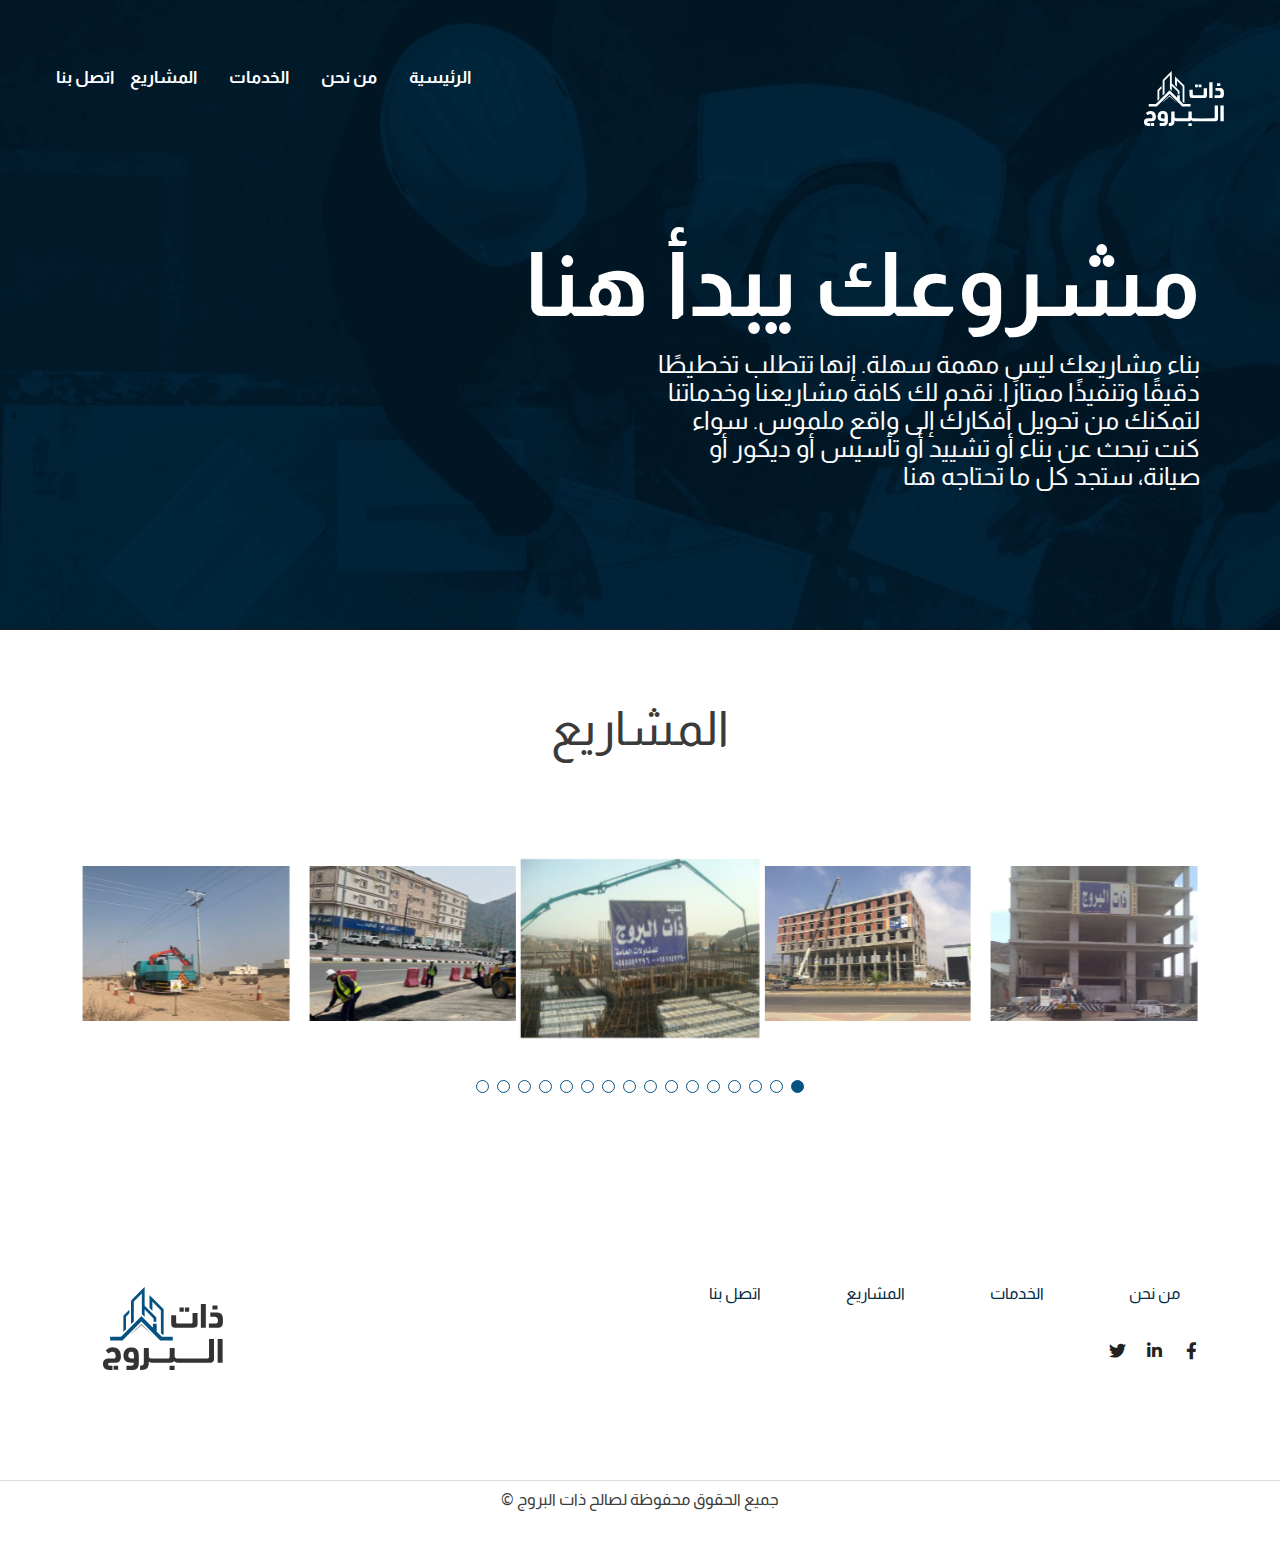
<file: protfolio.html>
<!DOCTYPE html>
<html dir="rtl" lang="ar">

<head>
    <meta charset="UTF-8">
    <meta name="viewport" content="width=device-width, initial-scale=1">
    <link rel="profile" href="https://gmpg.org/xfn/11">
<!-- Favicons -->
<link href="ذات البروج (2).svg" rel="icon">
<link href="ذات البروج (2).svg" rel="apple-touch-icon">


    <link rel='stylesheet' id='google-fonts-1-css' href='https://fonts.googleapis.com/css?family=Roboto%3A100%2C100italic%2C200%2C200italic%2C300%2C300italic%2C400%2C400italic%2C500%2C500italic%2C600%2C600italic%2C700%2C700italic%2C800%2C800italic%2C900%2C900italic%7CRoboto+Slab%3A100%2C100italic%2C200%2C200italic%2C300%2C300italic%2C400%2C400italic%2C500%2C500italic%2C600%2C600italic%2C700%2C700italic%2C800%2C800italic%2C900%2C900italic%7COpen+Sans%3A100%2C100italic%2C200%2C200italic%2C300%2C300italic%2C400%2C400italic%2C500%2C500italic%2C600%2C600italic%2C700%2C700italic%2C800%2C800italic%2C900%2C900italic%7CAlmarai%3A100%2C100italic%2C200%2C200italic%2C300%2C300italic%2C400%2C400italic%2C500%2C500italic%2C600%2C600italic%2C700%2C700italic%2C800%2C800italic%2C900%2C900italic%7CTajawal%3A100%2C100italic%2C200%2C200italic%2C300%2C300italic%2C400%2C400italic%2C500%2C500italic%2C600%2C600italic%2C700%2C700italic%2C800%2C800italic%2C900%2C900italic&#038;display=auto&#038;ver=5.8.1'
        media='all' />

    <title>ذات البروج</title>
    <meta name='robots' content='max-image-preview:large' />
    <link rel="alternate" hreflang="ar" href="ar/" />
    <link rel="alternate" hreflang="en" href=".." />
    <link rel='dns-prefetch' href='//www.googletagmanager.com' />
    <link rel='dns-prefetch' href='//fonts.googleapis.com' />
    <link rel='dns-prefetch' href=' ' />
    <link rel="alternate" type="application/rss+xml" title="ذات البروج &laquo; الخلاصة" href="ar/feed/" />
    <link rel="alternate" type="application/rss+xml" title="ذات البروج &laquo; خلاصة التعليقات" href="ar/comments/feed/" />
   
        <!-- Vendor CSS Files -->
        <link href="assets/vendor/fontawesome-free/css/all.min.css" rel="stylesheet">
        <link href="assets/vendor/animate.css/animate.min.css" rel="stylesheet">
        <link href="assets/vendor/aos/aos.css" rel="stylesheet">
        <link href="assets/vendor/bootstrap/css/bootstrap.min.css" rel="stylesheet">
        <link href="assets/vendor/bootstrap-icons/bootstrap-icons.css" rel="stylesheet">
        <link href="assets/vendor/boxicons/css/boxicons.min.css" rel="stylesheet">
        <link href="assets/vendor/glightbox/css/glightbox.min.css" rel="stylesheet">
        <link href="assets/vendor/swiper/swiper-bundle.min.css" rel="stylesheet">
      
    <!-- Template Main CSS File -->
    <link href="main.css" rel="stylesheet">

        
    <script>
        window._wpemojiSettings = {
            "baseUrl": "https:\/\/s.w.org\/images\/core\/emoji\/14.0.0\/72x72\/",
            "ext": ".png",
            "svgUrl": "https:\/\/s.w.org\/images\/core\/emoji\/14.0.0\/svg\/",
            "svgExt": ".svg",
            "source": {
                "concatemoji": "https:\/\/www.algihaz.com\/wp-includes\/js\/wp-emoji-release.min.js?ver=6.3"
            }
        };
        /*! This file is auto-generated */
        ! function(i, n) {
            var o, s, e;

            function c(e) {
                try {
                    var t = {
                        supportTests: e,
                        timestamp: (new Date).valueOf()
                    };
                    sessionStorage.setItem(o, JSON.stringify(t))
                } catch (e) {}
            }

            function p(e, t, n) {
                e.clearRect(0, 0, e.canvas.width, e.canvas.height), e.fillText(t, 0, 0);
                var t = new Uint32Array(e.getImageData(0, 0, e.canvas.width, e.canvas.height).data),
                    r = (e.clearRect(0, 0, e.canvas.width, e.canvas.height), e.fillText(n, 0, 0), new Uint32Array(e.getImageData(0, 0, e.canvas.width, e.canvas.height).data));
                return t.every(function(e, t) {
                    return e === r[t]
                })
            }

            function u(e, t, n) {
                switch (t) {
                    case "flag":
                        return n(e, "\ud83c\udff3\ufe0f\u200d\u26a7\ufe0f", "\ud83c\udff3\ufe0f\u200b\u26a7\ufe0f") ? !1 : !n(e, "\ud83c\uddfa\ud83c\uddf3", "\ud83c\uddfa\u200b\ud83c\uddf3") && !n(e, "\ud83c\udff4\udb40\udc67\udb40\udc62\udb40\udc65\udb40\udc6e\udb40\udc67\udb40\udc7f", "\ud83c\udff4\u200b\udb40\udc67\u200b\udb40\udc62\u200b\udb40\udc65\u200b\udb40\udc6e\u200b\udb40\udc67\u200b\udb40\udc7f");
                    case "emoji":
                        return !n(e, "\ud83e\udef1\ud83c\udffb\u200d\ud83e\udef2\ud83c\udfff", "\ud83e\udef1\ud83c\udffb\u200b\ud83e\udef2\ud83c\udfff")
                }
                return !1
            }

            function f(e, t, n) {
                var r = "undefined" != typeof WorkerGlobalScope && self instanceof WorkerGlobalScope ? new OffscreenCanvas(300, 150) : i.createElement("canvas"),
                    a = r.getContext("2d", {
                        willReadFrequently: !0
                    }),
                    o = (a.textBaseline = "top", a.font = "600 32px Arial", {});
                return e.forEach(function(e) {
                    o[e] = t(a, e, n)
                }), o
            }

            function t(e) {
                var t = i.createElement("script");
                t.src = e, t.defer = !0, i.head.appendChild(t)
            }
            "undefined" != typeof Promise && (o = "wpEmojiSettingsSupports", s = ["flag", "emoji"], n.supports = {
                everything: !0,
                everythingExceptFlag: !0
            }, e = new Promise(function(e) {
                i.addEventListener("DOMContentLoaded", e, {
                    once: !0
                })
            }), new Promise(function(t) {
                var n = function() {
                    try {
                        var e = JSON.parse(sessionStorage.getItem(o));
                        if ("object" == typeof e && "number" == typeof e.timestamp && (new Date).valueOf() < e.timestamp + 604800 && "object" == typeof e.supportTests) return e.supportTests
                    } catch (e) {}
                    return null
                }();
                if (!n) {
                    if ("undefined" != typeof Worker && "undefined" != typeof OffscreenCanvas && "undefined" != typeof URL && URL.createObjectURL && "undefined" != typeof Blob) try {
                        var e = "postMessage(" + f.toString() + "(" + [JSON.stringify(s), u.toString(), p.toString()].join(",") + "));",
                            r = new Blob([e], {
                                type: "text/javascript"
                            }),
                            a = new Worker(URL.createObjectURL(r), {
                                name: "wpTestEmojiSupports"
                            });
                        return void(a.onmessage = function(e) {
                            c(n = e.data), a.terminate(), t(n)
                        })
                    } catch (e) {}
                    c(n = f(s, u, p))
                }
                t(n)
            }).then(function(e) {
                for (var t in e) n.supports[t] = e[t], n.supports.everything = n.supports.everything && n.supports[t], "flag" !== t && (n.supports.everythingExceptFlag = n.supports.everythingExceptFlag && n.supports[t]);
                n.supports.everythingExceptFlag = n.supports.everythingExceptFlag && !n.supports.flag, n.DOMReady = !1, n.readyCallback = function() {
                    n.DOMReady = !0
                }
            }).then(function() {
                return e
            }).then(function() {
                var e;
                n.supports.everything || (n.readyCallback(), (e = n.source || {}).concatemoji ? t(e.concatemoji) : e.wpemoji && e.twemoji && (t(e.twemoji), t(e.wpemoji)))
            }))
        }((window, document), window._wpemojiSettings);
    </script>
    <style>
        img.wp-smiley,
        img.emoji {
            display: inline !important;
            border: none !important;
            box-shadow: none !important;
            height: 1em !important;
            width: 1em !important;
            margin: 0 0.07em !important;
            vertical-align: -0.1em !important;
            background: none !important;
            padding: 0 !important;
        }
    </style>
    <link rel='stylesheet' id='astra-theme-css-rtl-css' href='wp-content/themes/astra/assets/css/minified/main.min-rtl.css' media='all' />
    <style id='astra-theme-css-inline-css'>
        html {
            font-size: 100%;
        }

        a,
        .page-title {
            color: #012a43;
        }

        a:hover,
        a:focus {
            color: #3a3a3a;
        }

        body,
        button,
        input,
        select,
        textarea,
        .ast-button,
        .ast-custom-button {
            font-family: 'Open Sans', sans-serif;
            font-weight: 400;
            font-size: 16px;
            font-size: 1rem;
        }

        blockquote {
            color: #000000;
        }

        .site-title {
            font-size: 35px;
            font-size: 2.1875rem;
            display: none;
        }

        header .custom-logo-link img {
            max-width: 80px;
        }

        .astra-logo-svg {
            width: 100px;
        }

        .astra-logo-svg:not(.sticky-custom-logo .astra-logo-svg, .transparent-custom-logo .astra-logo-svg, .advanced-header-logo .astra-logo-svg) {
            height: 50px;
        }

        .ast-archive-description .ast-archive-title {
            font-size: 40px;
            font-size: 2.5rem;
        }

        .site-header .site-description {
            font-size: 15px;
            font-size: 0.9375rem;
            display: none;
        }

        .entry-title {
            font-size: 30px;
            font-size: 1.875rem;
        }

        h1,
        .entry-content h1 {
            font-size: 40px;
            font-size: 2.5rem;
        }

        h2,
        .entry-content h2 {
            font-size: 30px;
            font-size: 1.875rem;
        }

        h3,
        .entry-content h3 {
            font-size: 25px;
            font-size: 1.5625rem;
        }

        h4,
        .entry-content h4 {
            font-size: 20px;
            font-size: 1.25rem;
        }

        h5,
        .entry-content h5 {
            font-size: 18px;
            font-size: 1.125rem;
        }

        h6,
        .entry-content h6 {
            font-size: 15px;
            font-size: 0.9375rem;
        }

        .ast-single-post .entry-title,
        .page-title {
            font-size: 30px;
            font-size: 1.875rem;
        }

        ::selection {
            background-color: #012a43;
            color: #ffffff;
        }

        body,
        h1,
        .entry-title a,
        .entry-content h1,
        h2,
        .entry-content h2,
        h3,
        .entry-content h3,
        h4,
        .entry-content h4,
        h5,
        .entry-content h5,
        h6,
        .entry-content h6 {
            color: #3a3a3a;
        }

        .tagcloud a:hover,
        .tagcloud a:focus,
        .tagcloud a.current-item {
            color: #ffffff;
            border-color: #012a43;
            background-color: #012a43;
        }

        input:focus,
        input[type="text"]:focus,
        input[type="email"]:focus,
        input[type="url"]:focus,
        input[type="password"]:focus,
        input[type="reset"]:focus,
        input[type="search"]:focus,
        textarea:focus {
            border-color: #012a43;
        }

        input[type="radio"]:checked,
        input[type=reset],
        input[type="checkbox"]:checked,
        input[type="checkbox"]:hover:checked,
        input[type="checkbox"]:focus:checked,
        input[type=range]::-webkit-slider-thumb {
            border-color: #012a43;
            background-color: #012a43;
            box-shadow: none;
        }

        .site-footer a:hover+.post-count,
        .site-footer a:focus+.post-count {
            background: #012a43;
            border-color: #012a43;
        }

        .single .nav-links .nav-previous,
        .single .nav-links .nav-next {
            color: #012a43;
        }

        .entry-meta,
        .entry-meta * {
            line-height: 1.45;
            color: #012a43;
        }

        .entry-meta a:hover,
        .entry-meta a:hover *,
        .entry-meta a:focus,
        .entry-meta a:focus *,
        .page-links>.page-link,
        .page-links .page-link:hover,
        .post-navigation a:hover {
            color: #3a3a3a;
        }

        .widget-title {
            font-size: 22px;
            font-size: 1.375rem;
            color: #3a3a3a;
        }

        #cat option,
        .secondary .calendar_wrap thead a,
        .secondary .calendar_wrap thead a:visited {
            color: #012a43;
        }

        .secondary .calendar_wrap #today,
        .ast-progress-val span {
            background: #012a43;
        }

        .secondary a:hover+.post-count,
        .secondary a:focus+.post-count {
            background: #012a43;
            border-color: #012a43;
        }

        .calendar_wrap #today>a {
            color: #ffffff;
        }

        .page-links .page-link,
        .single .post-navigation a {
            color: #012a43;
        }

        .ast-single-post .entry-content a,
        .ast-comment-content a:not(.ast-comment-edit-reply-wrap a) {
            text-decoration: underline;
        }

        .ast-single-post .wp-block-button .wp-block-button__link,
        .ast-single-post .elementor-button-wrapper .elementor-button,
        .ast-single-post .entry-content .uagb-tab a,
        .ast-single-post .entry-content .uagb-ifb-cta a,
        .ast-single-post .entry-content .wp-block-uagb-buttons a,
        .ast-single-post .entry-content .uabb-module-content a,
        .ast-single-post .entry-content .uagb-post-grid a,
        .ast-single-post .entry-content .uagb-timeline a,
        .ast-single-post .entry-content .uagb-toc__wrap a,
        .ast-single-post .entry-content .uagb-taxomony-box a,
        .ast-single-post .entry-content .woocommerce a {
            text-decoration: none;
        }

        .ast-logo-title-inline .site-logo-img {
            padding-right: 1em;
        }

        .site-logo-img img {
            transition: all 0.2s ;
        }

        .ast-page-builder-template .hentry {
            margin: 0;
        }

        .ast-page-builder-template .site-content>.ast-container {
            max-width: 100%;
            padding: 0;
        }

        .ast-page-builder-template .site-content #primary {
            padding: 0;
            margin: 0;
        }

        .ast-page-builder-template .no-results {
            text-align: center;
            margin: 4em auto;
        }

        .ast-page-builder-template .ast-pagination {
            padding: 2em;
        }

        .ast-page-builder-template .entry-header.ast-no-title.ast-no-thumbnail {
            margin-top: 0;
        }

        .ast-page-builder-template .entry-header.ast-header-without-markup {
            margin-top: 0;
            margin-bottom: 0;
        }

        .ast-page-builder-template .entry-header.ast-no-title.ast-no-meta {
            margin-bottom: 0;
        }

        .ast-page-builder-template.single .post-navigation {
            padding-bottom: 2em;
        }

        .ast-page-builder-template.single-post .site-content>.ast-container {
            max-width: 100%;
        }

        .ast-page-builder-template.single-post .site-content>.ast-container {
            max-width: 100%;
        }

        .ast-page-builder-template .entry-header {
            margin-top: 4em;
            margin-right: auto;
            margin-left: auto;
            padding-right: 20px;
            padding-left: 20px;
        }

        .ast-page-builder-template .ast-archive-description {
            margin-top: 4em;
            margin-right: auto;
            margin-left: auto;
            padding-right: 20px;
            padding-left: 20px;
        }

        .ast-page-builder-template.ast-no-sidebar .entry-content .alignwide {
            margin-right: 0;
            margin-left: 0;
        }

        .single.ast-page-builder-template .entry-header {
            padding-right: 20px;
            padding-left: 20px;
        }

        .ast-page-builder-template.ast-no-sidebar .entry-content .alignwide {
            margin-right: 0;
            margin-left: 0;
        }

        @media (max-width:921px) {
            #ast-desktop-header {
                display: none;
            }
        }

        @media (min-width:921px) {
            #ast-mobile-header {
                display: none;
            }
        }

        .wp-block-buttons.aligncenter {
            justify-content: center;
        }

        @media (min-width:1200px) {
            .wp-block-group .has-background {
                padding: 20px;
            }
        }

        @media (min-width:1200px) {
            .ast-no-sidebar.ast-separate-container .entry-content .wp-block-group.alignwide,
            .ast-no-sidebar.ast-separate-container .entry-content .wp-block-cover.alignwide {
                margin-left: -20px;
                margin-right: -20px;
                padding-left: 20px;
                padding-right: 20px;
            }
            .ast-no-sidebar.ast-separate-container .entry-content .wp-block-cover.alignfull,
            .ast-no-sidebar.ast-separate-container .entry-content .wp-block-group.alignfull {
                margin-left: -6.67em;
                margin-right: -6.67em;
                padding-left: 6.67em;
                padding-right: 6.67em;
            }
        }

        @media (min-width:1200px) {
            .wp-block-cover-image.alignwide .wp-block-cover__inner-container,
            .wp-block-cover.alignwide .wp-block-cover__inner-container,
            .wp-block-cover-image.alignfull .wp-block-cover__inner-container,
            .wp-block-cover.alignfull .wp-block-cover__inner-container {
                width: 100%;
            }
        }

        .ast-plain-container.ast-no-sidebar #primary {
            margin-top: 0;
            margin-bottom: 0;
        }

        @media (max-width:921px) {
            .ast-theme-transparent-header #primary,
            .ast-theme-transparent-header #secondary {
                padding: 0;
            }
        }

        .wp-block-columns {
            margin-bottom: unset;
        }

        .wp-block-image.size-full {
            margin: 2rem 0;
        }

        .wp-block-separator.has-background {
            padding: 0;
        }

        .wp-block-gallery {
            margin-bottom: 1.6em;
        }

        .wp-block-group {
            padding-top: 4em;
            padding-bottom: 4em;
        }

        .wp-block-group__inner-container .wp-block-columns:last-child,
        .wp-block-group__inner-container :last-child,
        .wp-block-table table {
            margin-bottom: 0;
        }

        .blocks-gallery-grid {
            width: 100%;
        }

        .wp-block-navigation-link__content {
            padding: 5px 0;
        }

        .wp-block-group .wp-block-group .has-text-align-center,
        .wp-block-group .wp-block-column .has-text-align-center {
            max-width: 100%;
        }

        .has-text-align-center {
            margin: 0 auto;
        }

        @media (min-width:1200px) {
            .wp-block-cover__inner-container,
            .alignwide .wp-block-group__inner-container,
            .alignfull .wp-block-group__inner-container {
                max-width: 1200px;
                margin: 0 auto;
            }
            .wp-block-group.alignnone,
            .wp-block-group.aligncenter,
            .wp-block-group.alignleft,
            .wp-block-group.alignright,
            .wp-block-group.alignwide,
            .wp-block-columns.alignwide {
                margin: 2rem 0 1rem 0;
            }
        }

        @media (max-width:1200px) {
            .wp-block-group {
                padding: 3em;
            }
            .wp-block-group .wp-block-group {
                padding: 1.5em;
            }
            .wp-block-columns,
            .wp-block-column {
                margin: 1rem 0;
            }
        }

        @media (min-width:921px) {
            .wp-block-columns .wp-block-group {
                padding: 2em;
            }
        }

        @media (max-width:544px) {
            .wp-block-cover-image .wp-block-cover__inner-container,
            .wp-block-cover .wp-block-cover__inner-container {
                width: unset;
            }
            .wp-block-cover,
            .wp-block-cover-image {
                padding: 2em 0;
            }
            .wp-block-group,
            .wp-block-cover {
                padding: 2em;
            }
            .wp-block-media-text__media img,
            .wp-block-media-text__media video {
                width: unset;
                max-width: 100%;
            }
            .wp-block-media-text.has-background .wp-block-media-text__content {
                padding: 1em;
            }
        }

        @media (max-width:921px) {
            .ast-plain-container.ast-no-sidebar #primary {
                padding: 0;
            }
        }

        @media (min-width:544px) {
            .entry-content .wp-block-media-text.has-media-on-the-right .wp-block-media-text__content {
                padding: 0 8% 0 0;
            }
            .entry-content .wp-block-media-text .wp-block-media-text__content {
                padding: 0 0 0 8%;
            }
            .ast-plain-container .site-content .entry-content .has-custom-content-position.is-position-bottom-left>*,
            .ast-plain-container .site-content .entry-content .has-custom-content-position.is-position-bottom-right>*,
            .ast-plain-container .site-content .entry-content .has-custom-content-position.is-position-top-left>*,
            .ast-plain-container .site-content .entry-content .has-custom-content-position.is-position-top-right>*,
            .ast-plain-container .site-content .entry-content .has-custom-content-position.is-position-center-right>*,
            .ast-plain-container .site-content .entry-content .has-custom-content-position.is-position-center-left>* {
                margin: 0;
            }
        }

        @media (max-width:544px) {
            .entry-content .wp-block-media-text .wp-block-media-text__content {
                padding: 8% 0;
            }
            .wp-block-media-text .wp-block-media-text__media img {
                width: auto;
                max-width: 100%;
            }
        }

        .wp-block-button.is-style-outline .wp-block-button__link {
            border-color: #012a43;
        }

        .wp-block-button.is-style-outline>.wp-block-button__link:not(.has-text-color),
        .wp-block-button.wp-block-button__link.is-style-outline:not(.has-text-color) {
            color: #012a43;
        }

        .wp-block-button.is-style-outline .wp-block-button__link:hover,
        .wp-block-button.is-style-outline .wp-block-button__link:focus {
            color: #ffffff !important;
            background-color: #3a3a3a;
            border-color: #3a3a3a;
        }

        .post-page-numbers.current .page-link,
        .ast-pagination .page-numbers.current {
            color: #ffffff;
            border-color: #012a43;
            background-color: #012a43;
            border-radius: 2px;
        }

        @media (min-width:544px) {
            .entry-content>.alignleft {
                margin-left: 20px;
            }
            .entry-content>.alignright {
                margin-right: 20px;
            }
        }

        h1.widget-title {
            font-weight: inherit;
        }

        h2.widget-title {
            font-weight: inherit;
        }

        h3.widget-title {
            font-weight: inherit;
        }

        @media (max-width:921px) {
            .ast-separate-container .ast-article-post,
            .ast-separate-container .ast-article-single {
                padding: 1.5em 2.14em;
            }
            .ast-separate-container #primary,
            .ast-separate-container #secondary {
                padding: 1.5em 0;
            }
            #primary,
            #secondary {
                padding: 1.5em 0;
                margin: 0;
            }
            .ast-left-sidebar #content>.ast-container {
                display: flex;
                flex-direction: column-reverse;
                width: 100%;
            }
            .ast-author-box img.avatar {
                margin: 20px 0 0 0;
            }
        }

        @media (min-width:922px) {
            .ast-separate-container.ast-right-sidebar #primary,
            .ast-separate-container.ast-left-sidebar #primary {
                border: 0;
            }
            .search-no-results.ast-separate-container #primary {
                margin-bottom: 4em;
            }
        }

        .wp-block-button .wp-block-button__link{
            color: #ffffff;
        }

        .wp-block-button .wp-block-button__link:hover,
        .wp-block-button .wp-block-button__link:focus {
            color: #ffffff;
            background-color: #3a3a3a;
            border-color: #3a3a3a;
        }

        .wp-block-button .wp-block-button__link {
            border-style: solid;
            border-color: #012a43;
            background-color: #012a43;
            color: #ffffff;
            font-family: inherit;
            font-weight: inherit;
            line-height: 1;
            border-radius: 2px;
            padding-top: 15px;
            padding-right: 30px;
            padding-bottom: 15px;
            padding-left: 30px;
        }

        @media (max-width:921px) {
            .wp-block-button .wp-block-button__link {
                padding-top: 14px;
                padding-right: 28px;
                padding-bottom: 14px;
                padding-left: 28px;
            }
        }

        @media (max-width:544px) {
            .wp-block-button .wp-block-button__link {
                padding-top: 12px;
                padding-right: 24px;
                padding-bottom: 12px;
                padding-left: 24px;
            }
        }

        .menu-toggle,
        button,
        .ast-button,
        .ast-custom-button,
        .button,
        input#submit,
        input[type="button"],
        input[type="submit"],
        input[type="reset"],
        form[CLASS*="wp-block-search__"].wp-block-search .wp-block-search__inside-wrapper .wp-block-search__button {
            border-style: solid;
            border-top-width: 0;
            border-right-width: 0;
            border-left-width: 0;
            border-bottom-width: 0;
            color: #ffffff;
            border-color: #012a43;
            background-color: #012a43;
            border-radius: 2px;
            padding-top: 15px;
            padding-right: 30px;
            padding-bottom: 15px;
            padding-left: 30px;
            font-family: inherit;
            font-weight: inherit;
            line-height: 1;
        }

        button:focus,
        .menu-toggle:hover,
        button:hover,
        .ast-button:hover,
        .ast-custom-button:hover .button:hover,
        .ast-custom-button:hover,
        input[type=reset]:hover,
        input[type=reset]:focus,
        input#submit:hover,
        input#submit:focus,
        input[type="button"]:hover,
        input[type="button"]:focus,
        input[type="submit"]:hover,
        input[type="submit"]:focus,
        form[CLASS*="wp-block-search__"].wp-block-search .wp-block-search__inside-wrapper .wp-block-search__button:hover,
        form[CLASS*="wp-block-search__"].wp-block-search .wp-block-search__inside-wrapper .wp-block-search__button:focus {
            color: #ffffff;
            background-color: #3a3a3a;
            border-color: #3a3a3a;
        }

        @media (min-width:544px) {
            .ast-container {
                max-width: 100%;
            }
        }

        @media (max-width:544px) {
            .ast-separate-container .ast-article-post,
            .ast-separate-container .ast-article-single,
            .ast-separate-container .comments-title,
            .ast-separate-container .ast-archive-description {
                padding: 1.5em 1em;
            }
            .ast-separate-container #content .ast-container {
                padding-left: 0.54em;
                padding-right: 0.54em;
            }
            .ast-separate-container .ast-comment-list li.depth-1 {
                padding: 1.5em 1em;
                margin-bottom: 1.5em;
            }
            .ast-separate-container .ast-comment-list .bypostauthor {
                padding: .5em;
            }
            .ast-search-menu-icon.ast-dropdown-active .search-field {
                width: 170px;
            }
            .menu-toggle,
            button,
            .ast-button,
            .button,
            input#submit,
            input[type="button"],
            input[type="submit"],
            input[type="reset"] {
                padding-top: 12px;
                padding-right: 24px;
                padding-bottom: 12px;
                padding-left: 24px;
            }
        }

        @media (max-width:921px) {
            .menu-toggle,
            button,
            .ast-button,
            .button,
            input#submit,
            input[type="button"],
            input[type="submit"],
            input[type="reset"] {
                padding-top: 14px;
                padding-right: 28px;
                padding-bottom: 14px;
                padding-left: 28px;
            }
            .ast-mobile-header-stack .main-header-bar .ast-search-menu-icon {
                display: inline-block;
            }
            .ast-header-break-point.ast-header-custom-item-outside .ast-mobile-header-stack .main-header-bar .ast-search-icon {
                margin: 0;
            }
            .ast-comment-avatar-wrap img {
                max-width: 2.5em;
            }
            .ast-separate-container .ast-comment-list li.depth-1 {
                padding: 1.5em 2.14em;
            }
            .ast-separate-container .comment-respond {
                padding: 2em 2.14em;
            }
            .ast-comment-meta {
                padding: 0 1.8888em 1.3333em;
            }
        }

        @media (max-width:921px) {
            .site-title {
                display: none;
            }
            .ast-archive-description .ast-archive-title {
                font-size: 40px;
            }
            .site-header .site-description {
                display: none;
            }
            .entry-title {
                font-size: 30px;
            }
            h1,
            .entry-content h1 {
                font-size: 30px;
            }
            h2,
            .entry-content h2 {
                font-size: 25px;
            }
            h3,
            .entry-content h3 {
                font-size: 20px;
            }
            .ast-single-post .entry-title,
            .page-title {
                font-size: 30px;
            }
        }

        @media (max-width:544px) {
            .site-title {
                display: none;
            }
            .ast-archive-description .ast-archive-title {
                font-size: 40px;
            }
            .site-header .site-description {
                display: none;
            }
            .entry-title {
                font-size: 30px;
            }
            h1,
            .entry-content h1 {
                font-size: 30px;
            }
            h2,
            .entry-content h2 {
                font-size: 25px;
            }
            h3,
            .entry-content h3 {
                font-size: 20px;
            }
            .ast-single-post .entry-title,
            .page-title {
                font-size: 30px;
            }
        }

        @media (max-width:921px) {
            html {
                font-size: 91.2%;
            }
        }

        @media (max-width:544px) {
            html {
                font-size: 91.2%;
            }
        }

        @media (min-width:922px) {
            .ast-container {
                max-width: 1240px;
            }
        }

        @media (min-width:922px) {
            .site-content .ast-container {
                display: flex;
            }
        }

        @media (max-width:921px) {
            .site-content .ast-container {
                flex-direction: column;
            }
        }

        @media (min-width:922px) {
            .main-header-menu .sub-menu .menu-item.ast-left-align-sub-menu:hover>.sub-menu,
            .main-header-menu .sub-menu .menu-item.ast-left-align-sub-menu.focus>.sub-menu {
                margin-left: -0px;
            }
        }

        .ast-theme-transparent-header [data-section="section-header-mobile-trigger"] .ast-button-wrap .ast-mobile-menu-trigger-minimal {
            background: transparent;
        }

        .wp-block-search {
            margin-bottom: 20px;
        }

        .wp-block-site-tagline {
            margin-top: 20px;
        }

        form.wp-block-search .wp-block-search__input,
        .wp-block-search.wp-block-search__button-inside .wp-block-search__inside-wrapper,
        .wp-block-search.wp-block-search__button-inside .wp-block-search__inside-wrapper {
            border-color: #eaeaea;
            background: #fafafa;
        }

        .wp-block-search.wp-block-search__button-inside .wp-block-search__inside-wrapper .wp-block-search__input:focus,
        .wp-block-loginout input:focus {
            outline: thin dotted;
        }

        .wp-block-loginout input:focus {
            border-color: transparent;
        }

        form.wp-block-search .wp-block-search__inside-wrapper .wp-block-search__input {
            padding: 12px;
        }

        form.wp-block-search .wp-block-search__button svg {
            fill: currentColor;
            width: 20px;
            height: 20px;
        }

        .wp-block-loginout p label {
            display: block;
        }

        .wp-block-loginout p:not(.login-remember):not(.login-submit) input {
            width: 100%;
        }

        .wp-block-loginout .login-remember input {
            width: 1.1rem;
            height: 1.1rem;
            margin: 0 5px 4px 0;
            vertical-align: middle;
        }

        .ast-theme-transparent-header #masthead .site-logo-img .transparent-custom-logo .astra-logo-svg {
            width: 100px;
        }

        .ast-theme-transparent-header #masthead .site-logo-img .transparent-custom-logo img {
            max-width: 100px;
        }

        @media (max-width:921px) {
            .ast-theme-transparent-header #masthead .site-logo-img .transparent-custom-logo .astra-logo-svg {
                width: 120px;
            }
            .ast-theme-transparent-header #masthead .site-logo-img .transparent-custom-logo img {
                max-width: 120px;
            }
        }

        @media (max-width:543px) {
            .ast-theme-transparent-header #masthead .site-logo-img .transparent-custom-logo .astra-logo-svg {
                width: 100px;
            }
            .ast-theme-transparent-header #masthead .site-logo-img .transparent-custom-logo img {
                max-width: 100px;
            }
        }

        @media (min-width:921px) {
            .ast-theme-transparent-header #masthead {
                position: absolute;
                left: 0;
                right: 0;
            }
            .ast-theme-transparent-header .main-header-bar,
            .ast-theme-transparent-header.ast-header-break-point .main-header-bar {
                background: none;
            }
            body.elementor-editor-active.ast-theme-transparent-header #masthead,
            .fl-builder-edit .ast-theme-transparent-header #masthead,
            body.vc_editor.ast-theme-transparent-header #masthead,
            body.brz-ed.ast-theme-transparent-header #masthead {
                z-index: 0;
            }
            .ast-header-break-point.ast-replace-site-logo-transparent.ast-theme-transparent-header .custom-mobile-logo-link {
                display: none;
            }
            .ast-header-break-point.ast-replace-site-logo-transparent.ast-theme-transparent-header .transparent-custom-logo {
                display: inline-block;
            }
            .ast-theme-transparent-header .ast-above-header,
            .ast-theme-transparent-header .ast-above-header.ast-above-header-bar {
                background-image: none;
                background-color: transparent;
            }
            .ast-theme-transparent-header .ast-below-header {
                background-image: none;
                background-color: transparent;
            }
        }

        @media (max-width:921px) {
            .ast-theme-transparent-header #masthead {
                position: absolute;
                left: 0;
                right: 0;
            }
            .ast-theme-transparent-header .main-header-bar,
            .ast-theme-transparent-header.ast-header-break-point .main-header-bar {
                background: none;
            }
            body.elementor-editor-active.ast-theme-transparent-header #masthead,
            .fl-builder-edit .ast-theme-transparent-header #masthead,
            body.vc_editor.ast-theme-transparent-header #masthead,
            body.brz-ed.ast-theme-transparent-header #masthead {
                z-index: 0;
            }
            .ast-header-break-point.ast-replace-site-logo-transparent.ast-theme-transparent-header .custom-mobile-logo-link {
                display: none;
            }
            .ast-header-break-point.ast-replace-site-logo-transparent.ast-theme-transparent-header .transparent-custom-logo {
                display: inline-block;
            }
            .ast-theme-transparent-header .ast-above-header,
            .ast-theme-transparent-header .ast-above-header.ast-above-header-bar {
                background-image: none;
                background-color: transparent;
            }
            .ast-theme-transparent-header .ast-below-header {
                background-image: none;
                background-color: transparent;
            }
        }

        .ast-theme-transparent-header #ast-desktop-header>[CLASS*="-header-wrap"]:nth-last-child(2)>[CLASS*="-header-bar"],
        .ast-theme-transparent-header.ast-header-break-point #ast-mobile-header>[CLASS*="-header-wrap"]:nth-last-child(2)>[CLASS*="-header-bar"] {
            border-bottom-width: 0;
            border-bottom-style: solid;
        }

        .ast-breadcrumbs .trail-browse,
        .ast-breadcrumbs .trail-items,
        .ast-breadcrumbs .trail-items li {
            display: inline-block;
            margin: 0;
            padding: 0;
            border: none;
            background: inherit;
            text-indent: 0;
        }

        .ast-breadcrumbs .trail-browse {
            font-size: inherit;
            font-style: inherit;
            font-weight: inherit;
            color: inherit;
        }

        .ast-breadcrumbs .trail-items {
            list-style: none;
        }

        .trail-items li::after {
            padding: 0 0.3em;
            content: "\00bb";
        }

        .trail-items li:last-of-type::after {
            display: none;
        }

        @media (max-width:921px) {
            .ast-builder-grid-row-container.ast-builder-grid-row-tablet-3-firstrow .ast-builder-grid-row>*:first-child,
            .ast-builder-grid-row-container.ast-builder-grid-row-tablet-3-lastrow .ast-builder-grid-row>*:last-child {
                grid-column: 1 / -1;
            }
        }

        @media (max-width:544px) {
            .ast-builder-grid-row-container.ast-builder-grid-row-mobile-3-firstrow .ast-builder-grid-row>*:first-child,
            .ast-builder-grid-row-container.ast-builder-grid-row-mobile-3-lastrow .ast-builder-grid-row>*:last-child {
                grid-column: 1 / -1;
            }
        }

        .ast-builder-layout-element[data-section="title_tagline"] {
            display: flex;
        }

        @media (max-width:921px) {
            .ast-header-break-point .ast-builder-layout-element[data-section="title_tagline"] {
                display: flex;
            }
        }

        @media (max-width:544px) {
            .ast-header-break-point .ast-builder-layout-element[data-section="title_tagline"] {
                display: flex;
            }
        }

        .ast-builder-menu-1 {
            font-family: inherit;
            font-weight: inherit;
        }

        .ast-builder-menu-1 .menu-item>.menu-link {
            font-size: 17px;
            font-size: 1.0625rem;
            color: #ffffff;
        }

        .ast-builder-menu-1 .menu-item>.ast-menu-toggle {
            color: #ffffff;
        }

        .ast-builder-menu-1 .menu-item:hover>.menu-link,
        .ast-builder-menu-1 .inline-on-mobile .menu-item:hover>.ast-menu-toggle {
            color: #ffffff;
        }

        .ast-builder-menu-1 .menu-item:hover>.ast-menu-toggle {
            color: #ffffff;
        }

        .ast-builder-menu-1 .menu-item.current-menu-item>.menu-link,
        .ast-builder-menu-1 .inline-on-mobile .menu-item.current-menu-item>.ast-menu-toggle,
        .ast-builder-menu-1 .current-menu-ancestor>.menu-link {
            color: #ffffff;
        }

        .ast-builder-menu-1 .menu-item.current-menu-item>.ast-menu-toggle {
            color: #ffffff;
        }

        .ast-builder-menu-1 .sub-menu,
        .ast-builder-menu-1 .inline-on-mobile .sub-menu {
            border-top-width: 2px;
            border-bottom-width: 0;
            border-right-width: 0;
            border-left-width: 0;
            border-color: #012a43;
            border-style: solid;
            border-radius: 0;
        }

        .ast-builder-menu-1 .main-header-menu>.menu-item>.sub-menu,
        .ast-builder-menu-1 .main-header-menu>.menu-item>.astra-full-megamenu-wrapper {
            margin-top: 0;
        }

        .ast-desktop .ast-builder-menu-1 .main-header-menu>.menu-item>.sub-menu:before,
        .ast-desktop .ast-builder-menu-1 .main-header-menu>.menu-item>.astra-full-megamenu-wrapper:before {
            height: calc( 0px + 5px);
        }

        .ast-desktop .ast-builder-menu-1 .menu-item .sub-menu .menu-link {
            border-style: none;
        }

        @media (max-width:921px) {
            .ast-header-break-point .ast-builder-menu-1 .menu-item.menu-item-has-children>.ast-menu-toggle {
                top: 0;
            }
            .ast-builder-menu-1 .menu-item-has-children>.menu-link:after {
                content: unset;
            }
        }

        @media (max-width:544px) {
            .ast-header-break-point .ast-builder-menu-1 .menu-item.menu-item-has-children>.ast-menu-toggle {
                top: 0;
            }
        }

        .ast-builder-menu-1 {
            display: flex;
        }

        @media (max-width:921px) {
            .ast-header-break-point .ast-builder-menu-1 {
                display: flex;
            }
        }

        @media (max-width:544px) {
            .ast-header-break-point .ast-builder-menu-1 {
                display: flex;
            }
        }

        .ast-desktop .ast-menu-hover-style-underline>.menu-item>.menu-link:before,
        .ast-desktop .ast-menu-hover-style-overline>.menu-item>.menu-link:before {
            content: "";
            position: absolute;
            width: 100%;
            right: 50%;
            height: 1px;
            background-color: transparent;
            transform: scale(0, 0) translate(-50%, 0);
            transition: transform .3s ease-in-out, color .0s ease-in-out;
        }

        .ast-desktop .ast-menu-hover-style-underline>.menu-item:hover>.menu-link:before,
        .ast-desktop .ast-menu-hover-style-overline>.menu-item:hover>.menu-link:before {
            width: calc(100% - 1.2em);
            background-color: currentColor;
            transform: scale(1, 1) translate(50%, 0);
        }

        .ast-desktop .ast-menu-hover-style-underline>.menu-item>.menu-link:before {
            bottom: 0;
        }

        .ast-desktop .ast-menu-hover-style-overline>.menu-item>.menu-link:before {
            top: 0;
        }

        .ast-desktop .ast-menu-hover-style-zoom>.menu-item>.menu-link:hover {
            transition: all .3s ease;
            transform: scale(1.2);
        }

        .site-below-footer-wrap {
            padding-top: 20px;
            padding-bottom: 20px;
        }

        .site-below-footer-wrap[data-section="section-below-footer-builder"] {
            background-color: #eeeeee;
            ;
            min-height: 80px;
        }

        .site-below-footer-wrap[data-section="section-below-footer-builder"] .ast-builder-grid-row {
            max-width: 1200px;
            margin-left: auto;
            margin-right: auto;
        }

        .site-below-footer-wrap[data-section="section-below-footer-builder"] .ast-builder-grid-row,
        .site-below-footer-wrap[data-section="section-below-footer-builder"] .site-footer-section {
            align-items: flex-start;
        }

        .site-below-footer-wrap[data-section="section-below-footer-builder"].ast-footer-row-inline .site-footer-section {
            display: flex;
            margin-bottom: 0;
        }

        .ast-builder-grid-row-full .ast-builder-grid-row {
            grid-template-columns: 1fr;
        }

        @media (max-width:921px) {
            .site-below-footer-wrap[data-section="section-below-footer-builder"].ast-footer-row-tablet-inline .site-footer-section {
                display: flex;
                margin-bottom: 0;
            }
            .site-below-footer-wrap[data-section="section-below-footer-builder"].ast-footer-row-tablet-stack .site-footer-section {
                display: block;
                margin-bottom: 10px;
            }
            .ast-builder-grid-row-container.ast-builder-grid-row-tablet-full .ast-builder-grid-row {
                grid-template-columns: 1fr;
            }
        }

        @media (max-width:544px) {
            .site-below-footer-wrap[data-section="section-below-footer-builder"].ast-footer-row-mobile-inline .site-footer-section {
                display: flex;
                margin-bottom: 0;
            }
            .site-below-footer-wrap[data-section="section-below-footer-builder"].ast-footer-row-mobile-stack .site-footer-section {
                display: block;
                margin-bottom: 10px;
            }
            .ast-builder-grid-row-container.ast-builder-grid-row-mobile-full .ast-builder-grid-row {
                grid-template-columns: 1fr;
            }
        }

        .site-below-footer-wrap[data-section="section-below-footer-builder"] {
            display: grid;
        }

        @media (max-width:921px) {
            .ast-header-break-point .site-below-footer-wrap[data-section="section-below-footer-builder"] {
                display: grid;
            }
        }

        @media (max-width:544px) {
            .ast-header-break-point .site-below-footer-wrap[data-section="section-below-footer-builder"] {
                display: grid;
            }
        }

        .ast-footer-copyright {
            text-align: center;
        }

        .ast-footer-copyright {
            color: #3a3a3a;
        }

        @media (max-width:921px) {
            .ast-footer-copyright {
                text-align: center;
            }
        }

        @media (max-width:544px) {
            .ast-footer-copyright {
                text-align: center;
            }
        }

        .ast-footer-copyright.ast-builder-layout-element {
            display: flex;
        }

        @media (max-width:921px) {
            .ast-header-break-point .ast-footer-copyright.ast-builder-layout-element {
                display: flex;
            }
        }

        @media (max-width:544px) {
            .ast-header-break-point .ast-footer-copyright.ast-builder-layout-element {
                display: flex;
            }
        }

        .elementor-widget-heading .elementor-heading-title {
            margin: 0;
        }

        .elementor-post.elementor-grid-item.hentry {
            margin-bottom: 0;
        }

        .woocommerce div.product .elementor-element.elementor-products-grid .related.products ul.products li.product,
        .elementor-element .elementor-wc-products .woocommerce[class*='columns-'] ul.products li.product {
            width: auto;
            margin: 0;
            float: none;
        }

        .elementor-toc__list-wrapper {
            margin: 0;
        }

        .ast-left-sidebar .elementor-section.elementor-section-stretched,
        .ast-right-sidebar .elementor-section.elementor-section-stretched {
            max-width: 100%;
            right: 0 !important;
        }

        .elementor-template-full-width .ast-container {
            display: block;
        }

        @media (max-width:544px) {
            .elementor-element .elementor-wc-products .woocommerce[class*="columns-"] ul.products li.product {
                width: auto;
                margin: 0;
            }
            .elementor-element .woocommerce .woocommerce-result-count {
                float: none;
            }
        }

        .ast-header-break-point .main-header-bar {
            border-bottom-width: 1px;
        }

        @media (min-width:922px) {
            .main-header-bar {
                border-bottom-width: 1px;
            }
        }

        .ast-safari-browser-less-than-11 .main-header-menu .menu-item,
        .ast-safari-browser-less-than-11 .main-header-bar .ast-masthead-custom-menu-items {
            display: block;
        }

        .main-header-menu .menu-item,
        #astra-footer-menu .menu-item,
        .main-header-bar .ast-masthead-custom-menu-items {
            -js-display: flex;
            display: flex;
            -webkit-box-pack: center;
            -webkit-justify-content: center;
            -moz-box-pack: center;
            -ms-flex-pack: center;
            justify-content: center;
            -webkit-box-orient: vertical;
            -webkit-box-direction: normal;
            -webkit-flex-direction: column;
            -moz-box-orient: vertical;
            -moz-box-direction: normal;
            -ms-flex-direction: column;
            flex-direction: column;
        }

        .main-header-menu>.menu-item>.menu-link,
        #astra-footer-menu>.menu-item>.menu-link{
            height: 100%;
            -webkit-box-align: center;
            -webkit-align-items: center;
            -moz-box-align: center;
            -ms-flex-align: center;
            align-items: center;
            -js-display: flex;
            display: flex;
        }

        .ast-header-break-point .main-navigation ul .menu-item .menu-link .icon-arrow:first-of-type svg {
            top: .2em;
            margin-top: 0px;
            margin-right: 0px;
            width: .65em;
            transform: translate(0, -2px) rotateZ(90deg);
        }

        .ast-mobile-popup-content .ast-submenu-expanded>.ast-menu-toggle {
            transform: rotateX(180deg);
        }

        .ast-mobile-header-content>*,
        .ast-desktop-header-content>* {
            padding: 10px 0;
            height: auto;
        }

        .ast-mobile-header-content>*:first-child,
        .ast-desktop-header-content>*:first-child {
            padding-top: 10px;
        }

        .ast-mobile-header-content>.ast-builder-menu,
        .ast-desktop-header-content>.ast-builder-menu {
            padding-top: 0;
        }

        .ast-mobile-header-content>*:last-child,
        .ast-desktop-header-content>*:last-child {
            padding-bottom: 0;
        }

        .ast-mobile-header-content .ast-search-menu-icon.ast-inline-search label,
        .ast-desktop-header-content .ast-search-menu-icon.ast-inline-search label {
            width: 100%;
        }

        .ast-desktop-header-content .main-header-bar-navigation .ast-submenu-expanded>.ast-menu-toggle::before {
            transform: rotateX(180deg);
        }

        #ast-desktop-header .ast-desktop-header-content,
        .ast-mobile-header-content .ast-search-icon,
        .ast-desktop-header-content .ast-search-icon,
        .ast-mobile-header-wrap .ast-mobile-header-content,
        .ast-main-header-nav-open.ast-popup-nav-open .ast-mobile-header-wrap .ast-mobile-header-content,
        .ast-main-header-nav-open.ast-popup-nav-open .ast-desktop-header-content {
            display: none;
        }

        .ast-main-header-nav-open.ast-header-break-point #ast-desktop-header .ast-desktop-header-content,
        .ast-main-header-nav-open.ast-header-break-point .ast-mobile-header-wrap .ast-mobile-header-content {
            display: block;
        }

        .ast-desktop .ast-desktop-header-content .astra-menu-animation-slide-up>.menu-item>.sub-menu,
        .ast-desktop .ast-desktop-header-content .astra-menu-animation-slide-up>.menu-item .menu-item>.sub-menu,
        .ast-desktop .ast-desktop-header-content .astra-menu-animation-slide-down>.menu-item>.sub-menu,
        .ast-desktop .ast-desktop-header-content .astra-menu-animation-slide-down>.menu-item .menu-item>.sub-menu,
        .ast-desktop .ast-desktop-header-content .astra-menu-animation-fade>.menu-item>.sub-menu,
        .ast-desktop .ast-desktop-header-content .astra-menu-animation-fade>.menu-item .menu-item>.sub-menu {
            opacity: 1;
            visibility: visible;
        }

        .ast-hfb-header.ast-default-menu-enable.ast-header-break-point .ast-mobile-header-wrap .ast-mobile-header-content .main-header-bar-navigation {
            width: unset;
            margin: unset;
        }

        .content-align-flex-end .main-header-bar-navigation .menu-item-has-children>.ast-menu-toggle,
        .ast-desktop-header-content.content-align-flex-end .main-header-bar-navigation .menu-item-has-children>.ast-menu-toggle {
            right: calc( 20px - 0.907em);
        }

        .ast-mobile-header-content .ast-search-menu-icon,
        .ast-mobile-header-content .ast-search-menu-icon.slide-search,
        .ast-desktop-header-content .ast-search-menu-icon,
        .ast-desktop-header-content .ast-search-menu-icon.slide-search {
            width: 100%;
            position: relative;
            display: block;
            left: auto;
            transform: none;
        }

        .ast-mobile-header-content .ast-search-menu-icon.slide-search .search-form,
        .ast-mobile-header-content .ast-search-menu-icon .search-form,
        .ast-desktop-header-content .ast-search-menu-icon.slide-search .search-form,
        .ast-desktop-header-content .ast-search-menu-icon .search-form {
            left: 0;
            visibility: visible;
            opacity: 1;
            position: relative;
            top: auto;
            transform: none;
            padding: 0;
            display: block;
            overflow: hidden;
        }

        .ast-mobile-header-content .ast-search-menu-icon.ast-inline-search .search-field,
        .ast-mobile-header-content .ast-search-menu-icon .search-field,
        .ast-desktop-header-content .ast-search-menu-icon.ast-inline-search .search-field,
        .ast-desktop-header-content .ast-search-menu-icon .search-field {
            width: 100%;
            padding-left: 5.5em;
        }

        .ast-mobile-header-content .ast-search-menu-icon .search-submit,
        .ast-desktop-header-content .ast-search-menu-icon .search-submit {
            display: block;
            position: absolute;
            height: 100%;
            top: 0;
            left: 0;
            padding: 0 1em;
            border-radius: 0;
        }

        .ast-hfb-header.ast-default-menu-enable.ast-header-break-point .ast-mobile-header-wrap .ast-mobile-header-content .main-header-bar-navigation ul .sub-menu .menu-link {
            padding-right: 30px;
        }

        .ast-hfb-header.ast-default-menu-enable.ast-header-break-point .ast-mobile-header-wrap .ast-mobile-header-content .main-header-bar-navigation .sub-menu .menu-item .menu-item .menu-link {
            padding-right: 40px;
        }

        .ast-mobile-popup-drawer.active .ast-mobile-popup-inner {
            background-color: #ffffff;
            ;
        }

        .ast-mobile-header-wrap .ast-mobile-header-content,
        .ast-desktop-header-content {
            background-color: #ffffff;
            ;
        }

        .ast-mobile-popup-content>*,
        .ast-mobile-header-content>*,
        .ast-desktop-popup-content>*,
        .ast-desktop-header-content>* {
            padding-top: 0;
            padding-bottom: 0;
        }

        .content-align-flex-start .ast-builder-layout-element {
            justify-content: flex-start;
        }

        .content-align-flex-start .main-header-menu {
            text-align: right;
        }

        .ast-mobile-popup-drawer.active .menu-toggle-close {
            color: #3a3a3a;
        }

        .ast-mobile-header-wrap .ast-primary-header-bar,
        .ast-primary-header-bar .site-primary-header-wrap {
            min-height: 70px;
        }

        .ast-desktop .ast-primary-header-bar .main-header-menu>.menu-item {
            line-height: 70px;
        }

        @media (max-width:921px) {
            #masthead .ast-mobile-header-wrap .ast-primary-header-bar,
            #masthead .ast-mobile-header-wrap .ast-below-header-bar {
                padding-left: 20px;
                padding-right: 20px;
            }
        }

        .ast-header-break-point .ast-primary-header-bar {
            border-bottom-width: 1px;
            border-bottom-color: #eaeaea;
            border-bottom-style: solid;
        }

        @media (min-width:922px) {
            .ast-primary-header-bar {
                border-bottom-width: 1px;
                border-bottom-color: #eaeaea;
                border-bottom-style: solid;
            }
        }

        .ast-primary-header-bar {
            background-color: #ffffff;
            ;
        }

        .ast-primary-header-bar {
            display: block;
        }

        @media (max-width:921px) {
            .ast-header-break-point .ast-primary-header-bar {
                display: grid;
            }
        }

        @media (max-width:544px) {
            .ast-header-break-point .ast-primary-header-bar {
                display: grid;
            }
        }

        [data-section="section-header-mobile-trigger"] .ast-button-wrap .ast-mobile-menu-trigger-minimal {
            color: #ffffff;
            border: none;
            background: transparent;
        }

        [data-section="section-header-mobile-trigger"] .ast-button-wrap .mobile-menu-toggle-icon .ast-mobile-svg {
            width: 35px;
            height: 35px;
            fill: #ffffff;
        }

        [data-section="section-header-mobile-trigger"] .ast-button-wrap .mobile-menu-wrap .mobile-menu {
            color: #ffffff;
        }

        .ast-builder-menu-mobile .main-navigation .menu-item>.menu-link {
            font-family: inherit;
            font-weight: inherit;
        }

        .ast-builder-menu-mobile .main-navigation .menu-item.menu-item-has-children>.ast-menu-toggle {
            top: 0;
        }

        .ast-builder-menu-mobile .main-navigation .menu-item-has-children>.menu-link:after {
            content: unset;
        }

        .ast-hfb-header .ast-builder-menu-mobile .main-header-menu,
        .ast-hfb-header .ast-builder-menu-mobile .main-navigation .menu-item .menu-link,
        .ast-hfb-header .ast-builder-menu-mobile .main-navigation .menu-item .sub-menu .menu-link {
            border-style: none;
        }

        .ast-builder-menu-mobile .main-navigation .menu-item.menu-item-has-children>.ast-menu-toggle {
            top: 0;
        }

        @media (max-width:921px) {
            .ast-builder-menu-mobile .main-navigation .menu-item.menu-item-has-children>.ast-menu-toggle {
                top: 0;
            }
            .ast-builder-menu-mobile .main-navigation .menu-item-has-children>.menu-link:after {
                content: unset;
            }
        }

        @media (max-width:544px) {
            .ast-builder-menu-mobile .main-navigation .menu-item.menu-item-has-children>.ast-menu-toggle {
                top: 0;
            }
        }

        .ast-builder-menu-mobile .main-navigation {
            display: block;
        }

        @media (max-width:921px) {
            .ast-header-break-point .ast-builder-menu-mobile .main-navigation {
                display: block;
            }
        }

        @media (max-width:544px) {
            .ast-header-break-point .ast-builder-menu-mobile .main-navigation {
                display: block;
            }
        }
    </style>
    <link rel='stylesheet' id='astra-google-fonts-css' href='https://fonts.googleapis.com/css?family=Open+Sans%3A400%2C&#038;display=fallback&#038;ver=3.6.9' media='all' />
    <link rel='stylesheet' id='wp-block-library-rtl-css' href='wp-includes/css/dist/block-library/style-rtl.min.css?ver=6.3' media='all' />
    <style id='classic-theme-styles-inline-css'>
        /*! This file is auto-generated */

        .wp-block-button__link {
            color: #fff;
            background-color: #012a43;
            border-radius: 9999px;
            box-shadow: none;
            text-decoration: none;
            padding: calc(.667em + 2px) calc(1.333em + 2px);
            font-size: 1.125em
        }

        .wp-block-file__button {
            background: #012a43;
            color: #fff;
            text-decoration: none
        }
    </style>
    <style id='global-styles-inline-css'>
        body {
            --wp--preset--color--black: #000000;
            --wp--preset--color--cyan-bluish-gray: #abb8c3;
            --wp--preset--color--white: #ffffff;
            --wp--preset--color--pale-pink: #f78da7;
            --wp--preset--color--vivid-red: #cf2e2e;
            --wp--preset--color--luminous-vivid-orange: #ff6900;
            --wp--preset--color--luminous-vivid-amber: #fcb900;
            --wp--preset--color--light-green-cyan: #7bdcb5;
            --wp--preset--color--vivid-green-cyan: #00d084;
            --wp--preset--color--pale-cyan-blue: #8ed1fc;
            --wp--preset--color--vivid-cyan-blue: #0693e3;
            --wp--preset--color--vivid-purple: #9b51e0;
            --wp--preset--gradient--vivid-cyan-blue-to-vivid-purple: linear-gradient(135deg, rgba(6, 147, 227, 1) 0%, rgb(155, 81, 224) 100%);
            --wp--preset--gradient--light-green-cyan-to-vivid-green-cyan: linear-gradient(135deg, rgb(122, 220, 180) 0%, rgb(0, 208, 130) 100%);
            --wp--preset--gradient--luminous-vivid-amber-to-luminous-vivid-orange: linear-gradient(135deg, rgba(252, 185, 0, 1) 0%, rgba(255, 105, 0, 1) 100%);
            --wp--preset--gradient--luminous-vivid-orange-to-vivid-red: linear-gradient(135deg, rgba(255, 105, 0, 1) 0%, rgb(207, 46, 46) 100%);
            --wp--preset--gradient--very-light-gray-to-cyan-bluish-gray: linear-gradient(135deg, rgb(238, 238, 238) 0%, rgb(169, 184, 195) 100%);
            --wp--preset--gradient--cool-to-warm-spectrum: linear-gradient(135deg, rgb(74, 234, 220) 0%, rgb(151, 120, 209) 20%, rgb(207, 42, 186) 40%, rgb(238, 44, 130) 60%, rgb(251, 105, 98) 80%, rgb(254, 248, 76) 100%);
            --wp--preset--gradient--blush-light-purple: linear-gradient(135deg, rgb(255, 206, 236) 0%, rgb(152, 150, 240) 100%);
            --wp--preset--gradient--blush-bordeaux: linear-gradient(135deg, rgb(254, 205, 165) 0%, rgb(254, 45, 45) 50%, rgb(107, 0, 62) 100%);
            --wp--preset--gradient--luminous-dusk: linear-gradient(135deg, rgb(255, 203, 112) 0%, rgb(199, 81, 192) 50%, rgb(65, 88, 208) 100%);
            --wp--preset--gradient--pale-ocean: linear-gradient(135deg, rgb(255, 245, 203) 0%, rgb(182, 227, 212) 50%, rgb(51, 167, 181) 100%);
            --wp--preset--gradient--electric-grass: linear-gradient(135deg, rgb(202, 248, 128) 0%, rgb(113, 206, 126) 100%);
            --wp--preset--gradient--midnight: linear-gradient(135deg, rgb(2, 3, 129) 0%, rgb(40, 116, 252) 100%);
            --wp--preset--font-size--small: 13px;
            --wp--preset--font-size--medium: 20px;
            --wp--preset--font-size--large: 36px;
            --wp--preset--font-size--x-large: 42px;
            --wp--preset--spacing--20: 0.44rem;
            --wp--preset--spacing--30: 0.67rem;
            --wp--preset--spacing--40: 1rem;
            --wp--preset--spacing--50: 1.5rem;
            --wp--preset--spacing--60: 2.25rem;
            --wp--preset--spacing--70: 3.38rem;
            --wp--preset--spacing--80: 5.06rem;
            --wp--preset--shadow--natural: 6px 6px 9px rgba(0, 0, 0, 0.2);
            --wp--preset--shadow--deep: 12px 12px 50px rgba(0, 0, 0, 0.4);
            --wp--preset--shadow--sharp: 6px 6px 0px rgba(0, 0, 0, 0.2);
            --wp--preset--shadow--outlined: 6px 6px 0px -3px rgba(255, 255, 255, 1), 6px 6px rgba(0, 0, 0, 1);
            --wp--preset--shadow--crisp: 6px 6px 0px rgba(0, 0, 0, 1);
        }

        :where(.is-layout-flex) {
            gap: 0.5em;
        }

        :where(.is-layout-grid) {
            gap: 0.5em;
        }

        body .is-layout-flow>.alignleft {
            float: left;
            margin-inline-start: 0;
            margin-inline-end: 2em;
        }

        body .is-layout-flow>.alignright {
            float: right;
            margin-inline-start: 2em;
            margin-inline-end: 0;
        }

        body .is-layout-flow>.aligncenter {
            margin-left: auto !important;
            margin-right: auto !important;
        }

        body .is-layout-constrained>.alignleft {
            float: left;
            margin-inline-start: 0;
            margin-inline-end: 2em;
        }

        body .is-layout-constrained>.alignright {
            float: right;
            margin-inline-start: 2em;
            margin-inline-end: 0;
        }

        body .is-layout-constrained>.aligncenter {
            margin-left: auto !important;
            margin-right: auto !important;
        }

        body .is-layout-constrained> :where(:not(.alignleft):not(.alignright):not(.alignfull)) {
            max-width: var(--wp--style--global--content-size);
            margin-left: auto !important;
            margin-right: auto !important;
        }

        body .is-layout-constrained>.alignwide {
            max-width: var(--wp--style--global--wide-size);
        }

        body .is-layout-flex {
            display: flex;
        }

        body .is-layout-flex {
            flex-wrap: wrap;
            align-items: center;
        }

        body .is-layout-flex>* {
            margin: 0;
        }

        body .is-layout-grid {
            display: grid;
        }

        body .is-layout-grid>* {
            margin: 0;
        }

        :where(.wp-block-columns.is-layout-flex) {
            gap: 2em;
        }

        :where(.wp-block-columns.is-layout-grid) {
            gap: 2em;
        }

        :where(.wp-block-post-template.is-layout-flex) {
            gap: 1.25em;
        }

        :where(.wp-block-post-template.is-layout-grid) {
            gap: 1.25em;
        }

        .has-black-color {
            color: var(--wp--preset--color--black) !important;
        }

        .has-cyan-bluish-gray-color {
            color: var(--wp--preset--color--cyan-bluish-gray) !important;
        }

        .has-white-color {
            color: var(--wp--preset--color--white) !important;
        }

        .has-pale-pink-color {
            color: var(--wp--preset--color--pale-pink) !important;
        }

        .has-vivid-red-color {
            color: var(--wp--preset--color--vivid-red) !important;
        }

        .has-luminous-vivid-orange-color {
            color: var(--wp--preset--color--luminous-vivid-orange) !important;
        }

        .has-luminous-vivid-amber-color {
            color: var(--wp--preset--color--luminous-vivid-amber) !important;
        }

        .has-light-green-cyan-color {
            color: var(--wp--preset--color--light-green-cyan) !important;
        }

        .has-vivid-green-cyan-color {
            color: var(--wp--preset--color--vivid-green-cyan) !important;
        }

        .has-pale-cyan-blue-color {
            color: var(--wp--preset--color--pale-cyan-blue) !important;
        }

        .has-vivid-cyan-blue-color {
            color: var(--wp--preset--color--vivid-cyan-blue) !important;
        }

        .has-vivid-purple-color {
            color: var(--wp--preset--color--vivid-purple) !important;
        }

        .has-black-background-color {
            background-color: var(--wp--preset--color--black) !important;
        }

        .has-cyan-bluish-gray-background-color {
            background-color: var(--wp--preset--color--cyan-bluish-gray) !important;
        }

        .has-white-background-color {
            background-color: var(--wp--preset--color--white) !important;
        }

        .has-pale-pink-background-color {
            background-color: var(--wp--preset--color--pale-pink) !important;
        }

        .has-vivid-red-background-color {
            background-color: var(--wp--preset--color--vivid-red) !important;
        }

        .has-luminous-vivid-orange-background-color {
            background-color: var(--wp--preset--color--luminous-vivid-orange) !important;
        }

        .has-luminous-vivid-amber-background-color {
            background-color: var(--wp--preset--color--luminous-vivid-amber) !important;
        }

        .has-light-green-cyan-background-color {
            background-color: var(--wp--preset--color--light-green-cyan) !important;
        }

        .has-vivid-green-cyan-background-color {
            background-color: var(--wp--preset--color--vivid-green-cyan) !important;
        }

        .has-pale-cyan-blue-background-color {
            background-color: var(--wp--preset--color--pale-cyan-blue) !important;
        }

        .has-vivid-cyan-blue-background-color {
            background-color: var(--wp--preset--color--vivid-cyan-blue) !important;
        }

        .has-vivid-purple-background-color {
            background-color: var(--wp--preset--color--vivid-purple) !important;
        }

        .has-black-border-color {
            border-color: var(--wp--preset--color--black) !important;
        }

        .has-cyan-bluish-gray-border-color {
            border-color: var(--wp--preset--color--cyan-bluish-gray) !important;
        }

        .has-white-border-color {
            border-color: var(--wp--preset--color--white) !important;
        }

        .has-pale-pink-border-color {
            border-color: var(--wp--preset--color--pale-pink) !important;
        }

        .has-vivid-red-border-color {
            border-color: var(--wp--preset--color--vivid-red) !important;
        }

        .has-luminous-vivid-orange-border-color {
            border-color: var(--wp--preset--color--luminous-vivid-orange) !important;
        }

        .has-luminous-vivid-amber-border-color {
            border-color: var(--wp--preset--color--luminous-vivid-amber) !important;
        }

        .has-light-green-cyan-border-color {
            border-color: var(--wp--preset--color--light-green-cyan) !important;
        }

        .has-vivid-green-cyan-border-color {
            border-color: var(--wp--preset--color--vivid-green-cyan) !important;
        }

        .has-pale-cyan-blue-border-color {
            border-color: var(--wp--preset--color--pale-cyan-blue) !important;
        }

        .has-vivid-cyan-blue-border-color {
            border-color: var(--wp--preset--color--vivid-cyan-blue) !important;
        }

        .has-vivid-purple-border-color {
            border-color: var(--wp--preset--color--vivid-purple) !important;
        }

        .has-vivid-cyan-blue-to-vivid-purple-gradient-background {
            background: var(--wp--preset--gradient--vivid-cyan-blue-to-vivid-purple) !important;
        }

        .has-light-green-cyan-to-vivid-green-cyan-gradient-background {
            background: var(--wp--preset--gradient--light-green-cyan-to-vivid-green-cyan) !important;
        }

        .has-luminous-vivid-amber-to-luminous-vivid-orange-gradient-background {
            background: var(--wp--preset--gradient--luminous-vivid-amber-to-luminous-vivid-orange) !important;
        }

        .has-luminous-vivid-orange-to-vivid-red-gradient-background {
            background: var(--wp--preset--gradient--luminous-vivid-orange-to-vivid-red) !important;
        }

        .has-very-light-gray-to-cyan-bluish-gray-gradient-background {
            background: var(--wp--preset--gradient--very-light-gray-to-cyan-bluish-gray) !important;
        }

        .has-cool-to-warm-spectrum-gradient-background {
            background: var(--wp--preset--gradient--cool-to-warm-spectrum) !important;
        }

        .has-blush-light-purple-gradient-background {
            background: var(--wp--preset--gradient--blush-light-purple) !important;
        }

        .has-blush-bordeaux-gradient-background {
            background: var(--wp--preset--gradient--blush-bordeaux) !important;
        }

        .has-luminous-dusk-gradient-background {
            background: var(--wp--preset--gradient--luminous-dusk) !important;
        }

        .has-pale-ocean-gradient-background {
            background: var(--wp--preset--gradient--pale-ocean) !important;
        }

        .has-electric-grass-gradient-background {
            background: var(--wp--preset--gradient--electric-grass) !important;
        }

        .has-midnight-gradient-background {
            background: var(--wp--preset--gradient--midnight) !important;
        }

        .has-small-font-size {
            font-size: var(--wp--preset--font-size--small) !important;
        }

        .has-medium-font-size {
            font-size: var(--wp--preset--font-size--medium) !important;
        }

        .has-large-font-size {
            font-size: var(--wp--preset--font-size--large) !important;
        }

        .has-x-large-font-size {
            font-size: var(--wp--preset--font-size--x-large) !important;
        }

        .wp-block-navigation a:where(:not(.wp-element-button)) {
            color: inherit;
        }

        :where(.wp-block-post-template.is-layout-flex) {
            gap: 1.25em;
        }

        :where(.wp-block-post-template.is-layout-grid) {
            gap: 1.25em;
        }

        :where(.wp-block-columns.is-layout-flex) {
            gap: 2em;
        }

        :where(.wp-block-columns.is-layout-grid) {
            gap: 2em;
        }

        .wp-block-pullquote {
            font-size: 1.5em;
            line-height: 1.6;
        }
    </style>
    <link rel='stylesheet' id='eae-css-css' href='wp-content/plugins/addon-elements-for-elementor-page-builder/assets/css/eae.min.css?ver=1.0' media='all' />
    <link rel='stylesheet' id='font-awesome-4-shim-css' href='wp-content/plugins/elementor/assets/lib/font-awesome/css/v4-shims.min.css?ver=1.0' media='all' />
    <link rel='stylesheet' id='font-awesome-5-all-css' href='wp-content/plugins/elementor/assets/lib/font-awesome/css/all.min.css?ver=1.0' media='all' />
    <link rel='stylesheet' id='vegas-css-css' href='wp-content/plugins/addon-elements-for-elementor-page-builder/assets/lib/vegas/vegas.min.css?ver=1.0' media='all' />
    <link rel='stylesheet' id='wp-disclaimer-popup-css' href='wp-content/plugins/disclaimer-popup/public/css/wp-disclaimer-popup-public.css?ver=1.0.3' media='all' />
    <link rel='stylesheet' id='wp-disclaimer-popup-gen-css' href='wp-content/plugins/disclaimer-popup/public/css/wp-disclaimer-popup-public.gen.css?ver=1.0.3' media='all' />
    <link rel='stylesheet' id='magnific-popup-css' href='wp-content/plugins/disclaimer-popup/public/css/magnific-popup.css?ver=1.0.3' media='all' />
    <link rel='stylesheet' id='wpml-legacy-horizontal-list-0-css' href='//algihaz.com/wp-content/plugins/sitepress-multilingual-cms/templates/language-switchers/legacy-list-horizontal/style.css?ver=1' media='all' />
    <link rel='stylesheet' id='wpml-menu-item-0-css' href='//algihaz.com/wp-content/plugins/sitepress-multilingual-cms/templates/language-switchers/menu-item/style.css?ver=1' media='all' />
    <style id='wpml-menu-item-0-inline-css'>
        @font-face {
            font-family: \'Almarai\'; src: url(\'https://fonts.gstatic.com/s/almarai/v5/tssoApxBaigK_hnnS_antnqWo4z1oXk.woff2\') format(\'woff2\'); font-weight: 300; font-style: normal; font-display: swap; } li#menu-item-wpml-ls-3-ar a.menu-link span.wpml-ls-native { font-family: "Almarai", sans-serif !important; }
    </style>
    <link rel='stylesheet' id='wpml-tm-admin-bar-css' href='wp-content/plugins/wpml-translation-management/res/css/admin-bar-style.css' media='all' />
    <link rel='stylesheet' id='ivory-search-styles-css' href='wp-content/plugins/add-search-to-menu/public/css/ivory-search.min.css' media='all' />
    <link rel='stylesheet' id='elementor-icons-css' href='wp-content/plugins/elementor/assets/lib/eicons/css/elementor-icons.min.css' media='all' />
    <link rel='stylesheet' id='elementor-frontend-css' href='wp-content/plugins/elementor/assets/css/frontend-rtl.min.css' media='all' />
    <style id='elementor-frontend-inline-css'>
        @font-face {
            font-family: eicons;
            src: url(wp-content/plugins/elementor/assets/lib/eicons/fonts/eicons.eot?5.10.0);
            src: url(wp-content/plugins/elementor/assets/lib/eicons/fonts/eicons.eot?5.10.0#iefix) format("embedded-opentype"), url(wp-content/plugins/elementor/assets/lib/eicons/fonts/eicons.woff2?5.10.0) format("woff2"), url(wp-content/plugins/elementor/assets/lib/eicons/fonts/eicons.woff?5.10.0) format("woff"), url(wp-content/plugins/elementor/assets/lib/eicons/fonts/eicons.ttf?5.10.0) format("truetype"), url(wp-content/plugins/elementor/assets/lib/eicons/fonts/eicons.svg?5.10.0#eicon) format("svg");
            font-weight: 400;
            font-style: normal
        }

        .elementor-kit-5 {
            --e-global-color-primary: #6EC1E4;
            --e-global-color-secondary: #54595F;
            --e-global-color-text: #7A7A7A;
            --e-global-color-accent: #61CE70;
            --e-global-typography-primary-font-family: "Roboto";
            --e-global-typography-primary-font-weight: 600;
            --e-global-typography-secondary-font-family: "Roboto Slab";
            --e-global-typography-secondary-font-weight: 400;
            --e-global-typography-text-font-family: "Roboto";
            --e-global-typography-text-font-weight: 400;
            --e-global-typography-accent-font-family: "Roboto";
            --e-global-typography-accent-font-weight: 500;
        }

        .elementor-section.elementor-section-boxed>.elementor-container {
            max-width: 1140px;
        }

        .elementor-widget:not(:last-child) {
            margin-bottom: 20px;
        }

        

        h1.entry-title {
            display: var(--page-title-display);
        }

        @media(max-width:1024px) {
            .elementor-section.elementor-section-boxed>.elementor-container {
                max-width: 1024px;
            }
        }

        @media(max-width:767px) {
            .elementor-section.elementor-section-boxed>.elementor-container {
                max-width: 767px;
            }
        }

        .elementor-widget-heading .elementor-heading-title {
            color: var( --e-global-color-primary);
            font-family: var( --e-global-typography-primary-font-family), Sans-serif;
            font-weight: var( --e-global-typography-primary-font-weight);
        }

        .elementor-widget-image .widget-image-caption {
            color: var( --e-global-color-text);
            font-family: var( --e-global-typography-text-font-family), Sans-serif;
            font-weight: var( --e-global-typography-text-font-weight);
        }

        .elementor-widget-text-editor {
            color: var( --e-global-color-text);
            font-family: var( --e-global-typography-text-font-family), Sans-serif;
            font-weight: var( --e-global-typography-text-font-weight);
        }

        .elementor-widget-text-editor.elementor-drop-cap-view-stacked .elementor-drop-cap {
            background-color: var( --e-global-color-primary);
        }

        .elementor-widget-text-editor.elementor-drop-cap-view-framed .elementor-drop-cap,
        .elementor-widget-text-editor.elementor-drop-cap-view-default .elementor-drop-cap {
            color: var( --e-global-color-primary);
            border-color: var( --e-global-color-primary);
        }

        .elementor-widget-button .elementor-button {
            font-family: var( --e-global-typography-accent-font-family), Sans-serif;
            font-weight: var( --e-global-typography-accent-font-weight);
            background-color: var( --e-global-color-accent);
        }

        .elementor-widget-divider {
            --divider-color: var( --e-global-color-secondary);
        }

        .elementor-widget-divider .elementor-divider__text {
            color: var( --e-global-color-secondary);
            font-family: var( --e-global-typography-secondary-font-family), Sans-serif;
            font-weight: var( --e-global-typography-secondary-font-weight);
        }

        .elementor-widget-divider.elementor-view-stacked .elementor-icon {
            background-color: var( --e-global-color-secondary);
        }

        .elementor-widget-divider.elementor-view-framed .elementor-icon,
        .elementor-widget-divider.elementor-view-default .elementor-icon {
            color: var( --e-global-color-secondary);
            border-color: var( --e-global-color-secondary);
        }

        .elementor-widget-divider.elementor-view-framed .elementor-icon,
        .elementor-widget-divider.elementor-view-default .elementor-icon svg {
            fill: var( --e-global-color-secondary);
        }

        .elementor-widget-image-box .elementor-image-box-title {
            color: var( --e-global-color-primary);
            font-family: var( --e-global-typography-primary-font-family), Sans-serif;
            font-weight: var( --e-global-typography-primary-font-weight);
        }

        .elementor-widget-image-box .elementor-image-box-description {
            color: var( --e-global-color-text);
            font-family: var( --e-global-typography-text-font-family), Sans-serif;
            font-weight: var( --e-global-typography-text-font-weight);
        }

        .elementor-widget-icon.elementor-view-stacked .elementor-icon {
            background-color: var( --e-global-color-primary);
        }

        .elementor-widget-icon.elementor-view-framed .elementor-icon,
        .elementor-widget-icon.elementor-view-default .elementor-icon {
            color: var( --e-global-color-primary);
            border-color: var( --e-global-color-primary);
        }

        .elementor-widget-icon.elementor-view-framed .elementor-icon,
        .elementor-widget-icon.elementor-view-default .elementor-icon svg {
            fill: var( --e-global-color-primary);
        }

        .elementor-widget-icon-box.elementor-view-stacked .elementor-icon {
            background-color: var( --e-global-color-primary);
        }

        .elementor-widget-icon-box.elementor-view-framed .elementor-icon,
        .elementor-widget-icon-box.elementor-view-default .elementor-icon {
            fill: var( --e-global-color-primary);
            color: var( --e-global-color-primary);
            border-color: var( --e-global-color-primary);
        }

        .elementor-widget-icon-box .elementor-icon-box-title {
            color: var( --e-global-color-primary);
        }

        .elementor-widget-icon-box .elementor-icon-box-title,
        .elementor-widget-icon-box .elementor-icon-box-title a {
            font-family: var( --e-global-typography-primary-font-family), Sans-serif;
            font-weight: var( --e-global-typography-primary-font-weight);
        }

        .elementor-widget-icon-box .elementor-icon-box-description {
            color: var( --e-global-color-text);
            font-family: var( --e-global-typography-text-font-family), Sans-serif;
            font-weight: var( --e-global-typography-text-font-weight);
        }

        .elementor-widget-star-rating .elementor-star-rating__title {
            color: var( --e-global-color-text);
            font-family: var( --e-global-typography-text-font-family), Sans-serif;
            font-weight: var( --e-global-typography-text-font-weight);
        }

        .elementor-widget-image-gallery .gallery-item .gallery-caption {
            font-family: var( --e-global-typography-accent-font-family), Sans-serif;
            font-weight: var( --e-global-typography-accent-font-weight);
        }

        .elementor-widget-icon-list .elementor-icon-list-item:not(:last-child):after {
            border-color: var( --e-global-color-text);
        }

        .elementor-widget-icon-list .elementor-icon-list-icon i {
            color: var( --e-global-color-primary);
        }

        .elementor-widget-icon-list .elementor-icon-list-icon svg {
            fill: var( --e-global-color-primary);
        }

        .elementor-widget-icon-list .elementor-icon-list-text {
            color: var( --e-global-color-secondary);
        }

        .elementor-widget-icon-list .elementor-icon-list-item>.elementor-icon-list-text,
        .elementor-widget-icon-list .elementor-icon-list-item>a {
            font-family: var( --e-global-typography-text-font-family), Sans-serif;
            font-weight: var( --e-global-typography-text-font-weight);
        }

        .elementor-widget-counter .elementor-counter-number-wrapper {
            color: var( --e-global-color-primary);
            font-family: var( --e-global-typography-primary-font-family), Sans-serif;
            font-weight: var( --e-global-typography-primary-font-weight);
        }

        .elementor-widget-counter .elementor-counter-title {
            color: var( --e-global-color-secondary);
            font-family: var( --e-global-typography-secondary-font-family), Sans-serif;
            font-weight: var( --e-global-typography-secondary-font-weight);
        }

        .elementor-widget-progress .elementor-progress-wrapper .elementor-progress-bar {
            background-color: var( --e-global-color-primary);
        }

        .elementor-widget-progress .elementor-title {
            color: var( --e-global-color-primary);
            font-family: var( --e-global-typography-text-font-family), Sans-serif;
            font-weight: var( --e-global-typography-text-font-weight);
        }

        .elementor-widget-testimonial .elementor-testimonial-content {
            color: var( --e-global-color-text);
            font-family: var( --e-global-typography-text-font-family), Sans-serif;
            font-weight: var( --e-global-typography-text-font-weight);
        }

        .elementor-widget-testimonial .elementor-testimonial-name {
            color: var( --e-global-color-primary);
            font-family: var( --e-global-typography-primary-font-family), Sans-serif;
            font-weight: var( --e-global-typography-primary-font-weight);
        }

        .elementor-widget-testimonial .elementor-testimonial-job {
            color: var( --e-global-color-secondary);
            font-family: var( --e-global-typography-secondary-font-family), Sans-serif;
            font-weight: var( --e-global-typography-secondary-font-weight);
        }

        .elementor-widget-tabs .elementor-tab-title,
        .elementor-widget-tabs .elementor-tab-title a {
            color: var( --e-global-color-primary);
        }

        .elementor-widget-tabs .elementor-tab-title.elementor-active,
        .elementor-widget-tabs .elementor-tab-title.elementor-active a {
            color: var( --e-global-color-accent);
        }

        .elementor-widget-tabs .elementor-tab-title {
            font-family: var( --e-global-typography-primary-font-family), Sans-serif;
            font-weight: var( --e-global-typography-primary-font-weight);
        }

        .elementor-widget-tabs .elementor-tab-content {
            color: var( --e-global-color-text);
            font-family: var( --e-global-typography-text-font-family), Sans-serif;
            font-weight: var( --e-global-typography-text-font-weight);
        }

        .elementor-widget-accordion .elementor-accordion-icon,
        .elementor-widget-accordion .elementor-accordion-title {
            color: var( --e-global-color-primary);
        }

        .elementor-widget-accordion .elementor-accordion-icon svg {
            fill: var( --e-global-color-primary);
        }

        .elementor-widget-accordion .elementor-active .elementor-accordion-icon,
        .elementor-widget-accordion .elementor-active .elementor-accordion-title {
            color: var( --e-global-color-accent);
        }

        .elementor-widget-accordion .elementor-active .elementor-accordion-icon svg {
            fill: var( --e-global-color-accent);
        }

        .elementor-widget-accordion .elementor-accordion-title {
            font-family: var( --e-global-typography-primary-font-family), Sans-serif;
            font-weight: var( --e-global-typography-primary-font-weight);
        }

        .elementor-widget-accordion .elementor-tab-content {
            color: var( --e-global-color-text);
            font-family: var( --e-global-typography-text-font-family), Sans-serif;
            font-weight: var( --e-global-typography-text-font-weight);
        }

        .elementor-widget-toggle .elementor-toggle-title,
        .elementor-widget-toggle .elementor-toggle-icon {
            color: var( --e-global-color-primary);
        }

        .elementor-widget-toggle .elementor-toggle-icon svg {
            fill: var( --e-global-color-primary);
        }

        .elementor-widget-toggle .elementor-tab-title.elementor-active a,
        .elementor-widget-toggle .elementor-tab-title.elementor-active .elementor-toggle-icon {
            color: var( --e-global-color-accent);
        }

        .elementor-widget-toggle .elementor-toggle-title {
            font-family: var( --e-global-typography-primary-font-family), Sans-serif;
            font-weight: var( --e-global-typography-primary-font-weight);
        }

        .elementor-widget-toggle .elementor-tab-content {
            color: var( --e-global-color-text);
            font-family: var( --e-global-typography-text-font-family), Sans-serif;
            font-weight: var( --e-global-typography-text-font-weight);
        }

        .elementor-widget-alert .elementor-alert-title {
            font-family: var( --e-global-typography-primary-font-family), Sans-serif;
            font-weight: var( --e-global-typography-primary-font-weight);
        }

        .elementor-widget-alert .elementor-alert-description {
            font-family: var( --e-global-typography-text-font-family), Sans-serif;
            font-weight: var( --e-global-typography-text-font-weight);
        }

        .elementor-widget-eae-timeline .eae-tl-item-title {
            color: var( --e-global-color-primary);
            font-family: var( --e-global-typography-primary-font-family), Sans-serif;
            font-weight: var( --e-global-typography-primary-font-weight);
        }

        .elementor-widget-eae-timeline .eae-tl-content {
            color: var( --e-global-color-text);
        }

        .elementor-widget-eae-timeline .eae-tl-item-content {
            font-family: var( --e-global-typography-text-font-family), Sans-serif;
            font-weight: var( --e-global-typography-text-font-weight);
        }

        .elementor-widget-eae-timeline .eae-tl-read-more a {
            color: var( --e-global-color-accent);
            font-family: var( --e-global-typography-accent-font-family), Sans-serif;
            font-weight: var( --e-global-typography-accent-font-weight);
        }

        .elementor-widget-eae-timeline .eae-tl-item-meta {
            color: var( --e-global-color-text);
        }

        .elementor-widget-eae-timeline .eae-tl-item-meta-inner {
            color: var( --e-global-color-text);
        }

        .elementor-widget-eae-timeline .eae-tl-item-meta,
        .elementor-widget-eae-timeline .eae-tl-item-meta-inner {
            font-family: var( --e-global-typography-text-font-family), Sans-serif;
            font-weight: var( --e-global-typography-text-font-weight);
        }

        .elementor-widget-eae-timeline .eae-timeline-item:hover .eae-tl-item-meta {
            color: var( --e-global-color-text);
        }

        .elementor-widget-eae-timeline .eae-timeline-item:hover .eae-tl-item-meta-inner {
            color: var( --e-global-color-text);
        }

        .elementor-widget-eae-timeline .eae-timeline-item:hover .eae-tl-item-meta,
        .elementor-widget-eae-timeline .eae-timeline-item:hover .eae-tl-item-meta-inner {
            font-family: var( --e-global-typography-text-font-family), Sans-serif;
            font-weight: var( --e-global-typography-text-font-weight);
        }

        .elementor-widget-eae-timeline .eae-tl-item-focused .eae-tl-item-meta {
            color: var( --e-global-color-text);
        }

        .elementor-widget-eae-timeline .eae-tl-item-focused .eae-tl-item-meta-inner {
            color: var( --e-global-color-text);
        }

        .elementor-widget-eae-timeline .eae-tl-item-focused .eae-tl-item-meta,
        .elementor-widget-eae-timeline .eae-tl-item-focused .eae-tl-item-meta-inner {
            font-family: var( --e-global-typography-text-font-family), Sans-serif;
            font-weight: var( --e-global-typography-text-font-weight);
        }

        .elementor-widget-eae-timeline .eae-timline-progress-bar {
            background: var( --e-global-color-primary);
        }

        .elementor-widget-eae-timeline .eae-timline-progress-bar .eae-pb-inner-line {
            background: var( --e-global-color-accent);
        }

        .elementor-widget-eae-timeline .eae-icon-item_icon.eae-icon-view-stacked {
            background-color: var( --e-global-color-primary);
        }

        .elementor-widget-eae-timeline .eae-icon-item_icon.eae-icon-view-framed {
            border-color: var( --e-global-color-primary);
        }

        .elementor-widget-eae-timeline .eae-icon-item_icon.eae-icon-view-framed i {
            color: var( --e-global-color-primary);
        }

        .elementor-widget-eae-timeline .eae-icon-item_icon.eae-icon-view-framed svg {
            fill: var( --e-global-color-primary);
        }

        .elementor-widget-eae-timeline .eae-icon-item_icon.eae-icon-view-default i {
            color: var( --e-global-color-primary);
        }

        .elementor-widget-eae-timeline .eae-icon-item_icon.eae-icon-view-default svg {
            fill: var( --e-global-color-primary);
        }

        .elementor-widget-eae-timeline .eae-tl-item-focused .eae-icon-item_icon.eae-icon-view-stacked {
            background-color: var( --e-global-color-primary);
        }

        .elementor-widget-eae-timeline .eae-tl-item-focused .eae-icon-item_icon.eae-icon-view-framed {
            border-color: var( --e-global-color-primary);
            background-color: var( --e-global-color-accent);
        }

        .elementor-widget-eae-timeline .eae-tl-item-focused .eae-icon-item_icon.eae-icon-view-framed i {
            color: var( --e-global-color-primary);
        }

        .elementor-widget-eae-timeline .eae-tl-item-focused .eae-icon-item_icon.eae-icon-view-framed svg {
            fill: var( --e-global-color-primary);
        }

        .elementor-widget-eae-timeline .eae-tl-item-focused .eae-icon-item_icon.eae-icon-view-default i {
            color: var( --e-global-color-primary);
            border-color: var( --e-global-color-primary);
        }

        .elementor-widget-eae-timeline .eae-tl-item-focused .eae-icon-item_icon.eae-icon-view-default svg {
            fill: var( --e-global-color-primary);
            border-color: var( --e-global-color-primary);
        }

        .elementor-widget-eae-timeline .eae-tl-item-focused .eae-icon-item_icon.eae-icon-view-stacked i {
            color: var( --e-global-color-accent);
        }

        .elementor-widget-eae-timeline .eae-tl-item-focused .eae-icon-item_icon.eae-icon-view-stacked svg {
            fill: var( --e-global-color-accent);
        }

        .elementor-widget-eae-info-circle .eae-ic-heading {
            color: var( --e-global-color-primary);
            font-family: var( --e-global-typography-primary-font-family), Sans-serif;
            font-weight: var( --e-global-typography-primary-font-weight);
        }

        .elementor-widget-eae-info-circle .eae-ic-description {
            color: var( --e-global-color-text);
            font-family: var( --e-global-typography-text-font-family), Sans-serif;
            font-weight: var( --e-global-typography-text-font-weight);
        }

        .elementor-widget-eae-info-circle .eae-icon-item_icon.eae-icon-view-stacked {
            background-color: var( --e-global-color-primary);
        }

        .elementor-widget-eae-info-circle .eae-icon-item_icon.eae-icon-view-framed {
            border-color: var( --e-global-color-primary);
        }

        .elementor-widget-eae-info-circle .eae-icon-item_icon.eae-icon-view-framed i {
            color: var( --e-global-color-primary);
        }

        .elementor-widget-eae-info-circle .eae-icon-item_icon.eae-icon-view-framed svg {
            fill: var( --e-global-color-primary);
        }

        .elementor-widget-eae-info-circle .eae-icon-item_icon.eae-icon-view-default i {
            color: var( --e-global-color-primary);
        }

        .elementor-widget-eae-info-circle .eae-icon-item_icon.eae-icon-view-default svg {
            fill: var( --e-global-color-primary);
        }

        .elementor-widget-eae-info-circle .eae-active .eae-icon-item_icon.eae-icon-view-stacked {
            background-color: var( --e-global-color-primary);
        }

        .elementor-widget-eae-info-circle .eae-active .eae-icon-item_icon.eae-icon-view-framed {
            border-color: var( --e-global-color-primary);
            background-color: var( --e-global-color-accent);
        }

        .elementor-widget-eae-info-circle .eae-active .eae-icon-item_icon.eae-icon-view-framed i {
            color: var( --e-global-color-primary);
        }

        .elementor-widget-eae-info-circle .eae-active .eae-icon-item_icon.eae-icon-view-framed svg {
            fill: var( --e-global-color-primary);
        }

        .elementor-widget-eae-info-circle .eae-active .eae-icon-item_icon.eae-icon-view-default i {
            color: var( --e-global-color-primary);
            border-color: var( --e-global-color-primary);
        }

        .elementor-widget-eae-info-circle .eae-active .eae-icon-item_icon.eae-icon-view-default svg {
            fill: var( --e-global-color-primary);
            border-color: var( --e-global-color-primary);
        }

        .elementor-widget-eae-info-circle .eae-active .eae-icon-item_icon.eae-icon-view-stacked i {
            color: var( --e-global-color-accent);
        }

        .elementor-widget-eae-info-circle .eae-active .eae-icon-item_icon.eae-icon-view-stacked svg {
            fill: var( --e-global-color-accent);
        }

        .elementor-widget-eae-comparisontable .eae-table-1.eae-ct-heading {
            color: var( --e-global-color-primary);
        }

        .elementor-widget-eae-comparisontable .eae-table-1.eae-ct-heading.active {
            color: var( --e-global-color-primary);
        }

        .elementor-widget-eae-comparisontable .eae-ct-plan.eae-table-1 .eae-ct-price-wrapper .eae-ct-original-price {
            color: var( --e-global-color-primary);
            text-decoration-color: var( --e-global-color-primary);
        }

        .elementor-widget-eae-comparisontable .eae-table-2.eae-ct-heading {
            color: var( --e-global-color-primary);
        }

        .elementor-widget-eae-comparisontable .eae-table-2.eae-ct-heading.active {
            color: var( --e-global-color-primary);
        }

        .elementor-widget-eae-comparisontable .eae-ct-plan.eae-table-2 .eae-ct-price-wrapper .eae-ct-original-price {
            color: var( --e-global-color-primary);
            text-decoration-color: var( --e-global-color-primary);
        }

        .elementor-widget-eae-comparisontable .eae-table-3.eae-ct-heading {
            color: var( --e-global-color-primary);
        }

        .elementor-widget-eae-comparisontable .eae-table-3.eae-ct-heading.active {
            color: var( --e-global-color-primary);
        }

        .elementor-widget-eae-comparisontable .eae-ct-plan.eae-table-3 .eae-ct-price-wrapper .eae-ct-original-price {
            color: var( --e-global-color-primary);
            text-decoration-color: var( --e-global-color-primary);
        }

        .elementor-widget-eae-comparisontable .eae-table-4.eae-ct-heading {
            color: var( --e-global-color-primary);
        }

        .elementor-widget-eae-comparisontable .eae-table-4.eae-ct-heading.active {
            color: var( --e-global-color-primary);
        }

        .elementor-widget-eae-comparisontable .eae-ct-plan.eae-table-4 .eae-ct-price-wrapper .eae-ct-original-price {
            color: var( --e-global-color-primary);
            text-decoration-color: var( --e-global-color-primary);
        }

        .elementor-widget-eae-comparisontable .eae-table-5.eae-ct-heading {
            color: var( --e-global-color-primary);
        }

        .elementor-widget-eae-comparisontable .eae-table-5.eae-ct-heading.active {
            color: var( --e-global-color-primary);
        }

        .elementor-widget-eae-comparisontable .eae-ct-plan.eae-table-5 .eae-ct-price-wrapper .eae-ct-original-price {
            color: var( --e-global-color-primary);
            text-decoration-color: var( --e-global-color-primary);
        }

        .elementor-widget-eae-comparisontable .eae-table-6.eae-ct-heading {
            color: var( --e-global-color-primary);
        }

        .elementor-widget-eae-comparisontable .eae-table-6.eae-ct-heading.active {
            color: var( --e-global-color-primary);
        }

        .elementor-widget-eae-comparisontable .eae-ct-plan.eae-table-6 .eae-ct-price-wrapper .eae-ct-original-price {
            color: var( --e-global-color-primary);
            text-decoration-color: var( --e-global-color-primary);
        }

        .elementor-widget-eae-comparisontable .eae-table-7.eae-ct-heading {
            color: var( --e-global-color-primary);
        }

        .elementor-widget-eae-comparisontable .eae-table-7.eae-ct-heading.active {
            color: var( --e-global-color-primary);
        }

        .elementor-widget-eae-comparisontable .eae-ct-plan.eae-table-7 .eae-ct-price-wrapper .eae-ct-original-price {
            color: var( --e-global-color-primary);
            text-decoration-color: var( --e-global-color-primary);
        }

        .elementor-widget-eae-comparisontable .eae-table-8.eae-ct-heading {
            color: var( --e-global-color-primary);
        }

        .elementor-widget-eae-comparisontable .eae-table-8.eae-ct-heading.active {
            color: var( --e-global-color-primary);
        }

        .elementor-widget-eae-comparisontable .eae-ct-plan.eae-table-8 .eae-ct-price-wrapper .eae-ct-original-price {
            color: var( --e-global-color-primary);
            text-decoration-color: var( --e-global-color-primary);
        }

        .elementor-widget-eae-comparisontable .eae-table-9.eae-ct-heading {
            color: var( --e-global-color-primary);
        }

        .elementor-widget-eae-comparisontable .eae-table-9.eae-ct-heading.active {
            color: var( --e-global-color-primary);
        }

        .elementor-widget-eae-comparisontable .eae-ct-plan.eae-table-9 .eae-ct-price-wrapper .eae-ct-original-price {
            color: var( --e-global-color-primary);
            text-decoration-color: var( --e-global-color-primary);
        }

        .elementor-widget-eae-comparisontable .eae-table-10.eae-ct-heading {
            color: var( --e-global-color-primary);
        }

        .elementor-widget-eae-comparisontable .eae-table-10.eae-ct-heading.active {
            color: var( --e-global-color-primary);
        }

        .elementor-widget-eae-comparisontable .eae-ct-plan.eae-table-10 .eae-ct-price-wrapper .eae-ct-original-price {
            color: var( --e-global-color-primary);
            text-decoration-color: var( --e-global-color-primary);
        }

        .elementor-widget-eae-comparisontable .eae-ct-feature {
            font-family: var( --e-global-typography-text-font-family), Sans-serif;
            font-weight: var( --e-global-typography-text-font-weight);
        }

        .elementor-widget-eae-comparisontable .eae-ct-header .eae-fbox-heading {
            background-color: var( --e-global-color-primary);
        }

        .elementor-widget-eae-comparisontable tbody tr .eae-ct-hide.eae-fbox-heading {
            background-color: var( --e-global-color-primary);
        }

        .elementor-widget-eae-comparisontable .eae-ct-header .eae-fbox-heading,
        .elementor-widget-eae-comparisontable tbody tr .eae-ct-hide.eae-fbox-heading {
            font-family: var( --e-global-typography-secondary-font-family), Sans-serif;
            font-weight: var( --e-global-typography-secondary-font-weight);
        }

        .elementor-widget-eae-comparisontable .eae-ct-feature .eae-icon {
            background-color: var( --e-global-color-secondary);
        }

        .elementor-widget-eae-comparisontable .eae-ct-feature .tooltip:hover .eae-icon {
            background-color: var( --e-global-color-primary);
        }

        .elementor-widget-eae-comparisontable .eae-ct-wrapper .tooltip .tooltiptext {
            background-color: var( --e-global-color-primary);
            font-family: var( --e-global-typography-secondary-font-family), Sans-serif;
            font-weight: var( --e-global-typography-secondary-font-weight);
        }

        .elementor-widget-eae-comparisontable .eae-ct-wrapper .tooltip .tooltiptext::before {
            border-top-color: var( --e-global-color-primary);
        }

        .elementor-widget-eae-comparisontable .eae-ct-heading {
            color: var( --e-global-color-primary);
            font-family: var( --e-global-typography-primary-font-family), Sans-serif;
            font-weight: var( --e-global-typography-primary-font-weight);
        }

        .elementor-widget-eae-comparisontable .eae-ct-txt {
            font-family: var( --e-global-typography-text-font-family), Sans-serif;
            font-weight: var( --e-global-typography-text-font-weight);
        }

        .elementor-widget-eae-comparisontable .eae-ct-wrapper .eae-ct-button-heading {
            background-color: var( --e-global-color-primary);
        }

        .elementor-widget-eae-comparisontable .eae-ct-wrapper .eae-button-heading {
            background-color: var( --e-global-color-primary);
        }

        .elementor-widget-eae-comparisontable {
            font-family: var( --e-global-typography-secondary-font-family), Sans-serif;
            font-weight: var( --e-global-typography-secondary-font-weight);
        }

        .elementor-widget-wts-ab-image .eae-slider-icon {
            color: var( --e-global-color-secondary);
        }

        .elementor-widget-wts-ab-image .eae-img-comp-slider svg {
            fill: var( --e-global-color-secondary);
        }

        .elementor-widget-wts-ab-image .eae-text-after,
        .elementor-widget-wts-ab-image .eae-text-before {
            font-family: var( --e-global-typography-primary-font-family), Sans-serif;
            font-weight: var( --e-global-typography-primary-font-weight);
        }

        .elementor-widget-wts-ab-image .eae-text-after {
            color: var( --e-global-color-primary);
        }

        .elementor-widget-wts-ab-image .eae-text-before {
            color: var( --e-global-color-primary);
        }

        .elementor-widget-wts-AnimatedText .eae-at-pre-text {
            color: var( --e-global-color-primary);
            font-family: var( --e-global-typography-primary-font-family), Sans-serif;
            font-weight: var( --e-global-typography-primary-font-weight);
        }

        .elementor-widget-wts-AnimatedText .eae-at-animation-text,
        .elementor-widget-wts-AnimatedText .eae-at-animation-text i {
            font-family: var( --e-global-typography-primary-font-family), Sans-serif;
            font-weight: var( --e-global-typography-primary-font-weight);
        }

        .elementor-widget-wts-AnimatedText .eae-at-animation-text {
            color: var( --e-global-color-accent);
        }

        .elementor-widget-wts-AnimatedText .eae-at-animation-text-wrapper::after {
            background-color: var( --e-global-color-primary);
        }

        .elementor-widget-wts-AnimatedText .eae-at-post-text {
            color: var( --e-global-color-primary);
            font-family: var( --e-global-typography-primary-font-family), Sans-serif;
            font-weight: var( --e-global-typography-primary-font-weight);
        }

        .elementor-widget-eae-dual-button .eae-button-1-wrapper {
            font-family: var( --e-global-typography-accent-font-family), Sans-serif;
            font-weight: var( --e-global-typography-accent-font-weight);
        }

        .elementor-widget-eae-dual-button .eae-button-2-wrapper {
            font-family: var( --e-global-typography-accent-font-family), Sans-serif;
            font-weight: var( --e-global-typography-accent-font-weight);
        }

        .elementor-widget-eae-dual-button .eae-button-separator-wrapper .eae-button-separator {
            font-family: var( --e-global-typography-text-font-family), Sans-serif;
            font-weight: var( --e-global-typography-text-font-weight);
            color: var( --e-global-color-secondary);
        }

        .elementor-widget-eae-dual-button .eae-button-separator-wrapper .eae-button-separator svg {
            fill: var( --e-global-color-secondary);
        }

        .eae-wrap- {
                {
                ID
            }
        }

        .mfp-title {
            color: var( --e-global-color-primary);
            font-family: var( --e-global-typography-primary-font-family), Sans-serif;
            font-weight: var( --e-global-typography-primary-font-weight);
        }

        .eae-wrap- {
                {
                ID
            }
        }

        .eae-modal-content {
            color: var( --e-global-color-text);
            font-family: var( --e-global-typography-text-font-family), Sans-serif;
            font-weight: var( --e-global-typography-text-font-weight);
        }

        .elementor-widget-wts-modal-popup .eae-popup-link {
            font-family: var( --e-global-typography-accent-font-family), Sans-serif;
            font-weight: var( --e-global-typography-accent-font-weight);
            background-color: var( --e-global-color-accent);
        }

        .elementor-widget-eae-progress-bar .eae-pb-bar-skill {
            color: var( --e-global-color-secondary);
            font-family: var( --e-global-typography-secondary-font-family), Sans-serif;
            font-weight: var( --e-global-typography-secondary-font-weight);
        }

        .elementor-widget-eae-progress-bar .eae-pb-bar-value {
            color: var( --e-global-color-secondary);
            font-family: var( --e-global-typography-secondary-font-family), Sans-serif;
            font-weight: var( --e-global-typography-secondary-font-weight);
        }

        .elementor-widget-wts-flipbox .front-icon-title {
            color: var( --e-global-color-primary);
            font-family: var( --e-global-typography-accent-font-family), Sans-serif;
            font-weight: var( --e-global-typography-accent-font-weight);
        }

        .elementor-widget-wts-flipbox .eae-flip-box-front p {
            color: var( --e-global-color-primary);
            font-family: var( --e-global-typography-accent-font-family), Sans-serif;
            font-weight: var( --e-global-typography-accent-font-weight);
        }

        .elementor-widget-wts-flipbox .eae-flip-box-front .icon-wrapper i {
            color: var( --e-global-color-primary);
        }

        .elementor-widget-wts-flipbox .eae-flip-box-front .icon-wrapper svg {
            fill: var( --e-global-color-primary);
        }

        .elementor-widget-wts-flipbox .eae-fb-icon-view-stacked {
            background-color: var( --e-global-color-primary);
        }

        .elementor-widget-wts-flipbox .back-icon-title {
            color: var( --e-global-color-primary);
            font-family: var( --e-global-typography-accent-font-family), Sans-serif;
            font-weight: var( --e-global-typography-accent-font-weight);
        }

        .elementor-widget-wts-flipbox .eae-flip-box-back p {
            color: var( --e-global-color-primary);
            font-family: var( --e-global-typography-accent-font-family), Sans-serif;
            font-weight: var( --e-global-typography-accent-font-weight);
        }

        .elementor-widget-wts-flipbox .eae-flip-box-back .icon-wrapper i {
            color: var( --e-global-color-primary);
        }

        .elementor-widget-wts-flipbox .eae-flip-box-back .icon-wrapper svg {
            fill: var( --e-global-color-primary);
        }

        .elementor-widget-wts-flipbox .eae-flip-box-back .eae-fb-icon-view-stacked {
            background-color: var( --e-global-color-primary);
        }

        .elementor-widget-wts-flipbox .eae-fb-button {
            font-family: var( --e-global-typography-accent-font-family), Sans-serif;
            font-weight: var( --e-global-typography-accent-font-weight);
            background-color: var( --e-global-color-accent);
        }

        .elementor-widget-wts-splittext .eae-st-split-text {
            color: var( --e-global-color-primary);
            font-family: var( --e-global-typography-primary-font-family), Sans-serif;
            font-weight: var( --e-global-typography-primary-font-weight);
        }

        .elementor-widget-wts-splittext .eae-st-rest-text {
            color: var( --e-global-color-secondary);
            font-family: var( --e-global-typography-primary-font-family), Sans-serif;
            font-weight: var( --e-global-typography-primary-font-weight);
        }

        .elementor-widget-wts-textseparator .eae-separator-title {
            color: var( --e-global-color-primary);
            font-family: var( --e-global-typography-primary-font-family), Sans-serif;
            font-weight: var( --e-global-typography-primary-font-weight);
        }

        .elementor-widget-wts-textseparator .eae-sep-lines {
            border-top-color: var( --e-global-color-primary);
        }

        .elementor-widget-wts-textseparator.eae-icon-view-default i {
            color: var( --e-global-color-primary);
        }

        .elementor-widget-wts-textseparator.eae-icon-view-default svg {
            fill: var( --e-global-color-primary);
        }

        .elementor-widget-wts-textseparator.eae-icon-view-stacked .eae-separator-icon-inner {
            background-color: var( --e-global-color-primary);
        }

        .elementor-widget-wts-textseparator.eae-icon-view-framed .eae-separator-icon-inner,
        .elementor-widget-wts-textseparator.eae-icon-view-framed .eae-separator-icon-inner i {
            color: var( --e-global-color-primary);
            border-color: var( --e-global-color-primary);
        }

        .elementor-widget-wts-textseparator.eae-icon-view-framed .eae-separator-icon-inner svg {
            fill: var( --e-global-color-primary);
        }

        .elementor-widget-wts-pricetable .eae-pt-heading {
            font-family: var( --e-global-typography-primary-font-family), Sans-serif;
            font-weight: var( --e-global-typography-primary-font-weight);
        }

        .elementor-widget-wts-pricetable .eae-pt-sub-heading {
            font-family: var( --e-global-typography-primary-font-family), Sans-serif;
            font-weight: var( --e-global-typography-primary-font-weight);
        }

        .elementor-widget-wts-pricetable .eae-pt-feature-list li {
            font-family: var( --e-global-typography-primary-font-family), Sans-serif;
            font-weight: var( --e-global-typography-primary-font-weight);
        }

        .elementor-widget-wts-pricetable .eae-pt-action-button {
            font-family: var( --e-global-typography-accent-font-family), Sans-serif;
            font-weight: var( --e-global-typography-accent-font-weight);
        }

        .elementor-widget-wts-postlist .eae-pl-title a {
            color: var( --e-global-color-primary);
            font-family: var( --e-global-typography-primary-font-family), Sans-serif;
            font-weight: var( --e-global-typography-primary-font-weight);
        }

        .elementor-widget-wts-postlist .eae-pl-content-box {
            color: var( --e-global-color-text);
            font-family: var( --e-global-typography-text-font-family), Sans-serif;
            font-weight: var( --e-global-typography-text-font-weight);
        }

        .elementor-widget-wts-postlist .eae-pl-readmore a {
            color: var( --e-global-color-text);
            font-family: var( --e-global-typography-text-font-family), Sans-serif;
            font-weight: var( --e-global-typography-text-font-weight);
            background-color: var( --e-global-color-primary);
        }

        .elementor-widget-wts-shape-separator svg {
            fill: var( --e-global-color-primary);
        }

        .elementor-widget-eae-filterableGallery .eae-overlay-caption {
            font-family: var( --e-global-typography-secondary-font-family), Sans-serif;
            font-weight: var( --e-global-typography-secondary-font-weight);
            color: var( --e-global-color-primary);
        }

        .elementor-widget-eae-filterableGallery.eae-icon-view-stacked .eae-overlay-icon {
            background-color: var( --e-global-color-primary);
        }

        .elementor-widget-eae-filterableGallery.eae-icon-view-framed .eae-overlay-icon,
        .elementor-widget-eae-filterableGallery.eae-icon-view-default .eae-overlay-icon {
            color: var( --e-global-color-primary);
            border-color: var( --e-global-color-primary);
        }

        .elementor-widget-eae-filterableGallery.eae-icon-view-framed .eae-overlay-icon svg,
        .elementor-widget-eae-filterableGallery.eae-icon-view-default .eae-overlay-icon svg {
            fill: var( --e-global-color-primary);
        }

        .elementor-widget-eae-filterableGallery .eae-filter-label {
            font-family: var( --e-global-typography-accent-font-family), Sans-serif;
            font-weight: var( --e-global-typography-accent-font-weight);
            background-color: var( --e-global-color-accent);
        }

        .elementor-widget-eae-filterableGallery .eae-filter-label.current {
            background-color: var( --e-global-color-primary);
        }

        .elementor-widget-eae-content-switcher .eae-cs-label-wrapper .eae-content-switch-button .eae-content-switch-label,
        .elementor-widget-eae-content-switcher .eae-content-switcher-wrapper .eae-cs-switch-wrapper .eae-content-switch-label .eae-cs-label {
            font-family: var( --e-global-typography-accent-font-family), Sans-serif;
            font-weight: var( --e-global-typography-accent-font-weight);
        }

        .elementor-widget-eae-content-switcher .eae-content-switcher-wrapper .eae-cs-switch-wrapper .eae-content-toggle-switcher:before {
            background-color: var( --e-global-color-accent);
            border-color: var( --e-global-color-accent);
        }

        .elementor-widget-eae-content-switcher .eae-content-switcher-wrapper .eae-cs-switch-wrapper .eae-content-toggle-switcher {
            background-color: var( --e-global-color-secondary);
            border-color: var( --e-global-color-secondary);
        }

        .elementor-widget-eae-content-switcher .eae-content-switcher-wrapper .eae-cs-content-section {
            font-family: var( --e-global-typography-primary-font-family), Sans-serif;
            font-weight: var( --e-global-typography-primary-font-weight);
        }

        .elementor-widget-eae-thumbgallery .eae-slide-heading {
            font-family: var( --e-global-typography-primary-font-family), Sans-serif;
            font-weight: var( --e-global-typography-primary-font-weight);
        }

        .elementor-widget-eae-thumbgallery .eae-slide-text {
            font-family: var( --e-global-typography-primary-font-family), Sans-serif;
            font-weight: var( --e-global-typography-primary-font-weight);
        }

        .elementor-widget-eae-thumbgallery .eae-slide-button .eae-slide-btn {
            font-family: var( --e-global-typography-primary-font-family), Sans-serif;
            font-weight: var( --e-global-typography-primary-font-weight);
        }

        .elementor-widget-eae-data-table .eae-table__column-text {
            font-family: var( --e-global-typography-primary-font-family), Sans-serif;
            font-weight: var( --e-global-typography-primary-font-weight);
        }

        .elementor-widget-eae-data-table .eae-table-body__text {
            font-family: var( --e-global-typography-primary-font-family), Sans-serif;
            font-weight: var( --e-global-typography-primary-font-weight);
        }

        .elementor-widget-eae-data-table .eae-table-search-field {
            font-family: var( --e-global-typography-secondary-font-family), Sans-serif;
            font-weight: var( --e-global-typography-secondary-font-weight);
        }

        .elementor-widget-wpml-language-switcher .wpml-elementor-ls .wpml-ls-item .wpml-ls-link,
        .elementor-widget-wpml-language-switcher .wpml-elementor-ls .wpml-ls-legacy-dropdown a {
            color: var( --e-global-color-text);
        }

        .elementor-widget-wpml-language-switcher .wpml-elementor-ls .wpml-ls-legacy-dropdown a:hover,
        .elementor-widget-wpml-language-switcher .wpml-elementor-ls .wpml-ls-legacy-dropdown a:focus,
        .elementor-widget-wpml-language-switcher .wpml-elementor-ls .wpml-ls-legacy-dropdown .wpml-ls-current-language:hover>a,
        .elementor-widget-wpml-language-switcher .wpml-elementor-ls .wpml-ls-item .wpml-ls-link:hover,
        .elementor-widget-wpml-language-switcher .wpml-elementor-ls .wpml-ls-item .wpml-ls-link.wpml-ls-link__active,
        .elementor-widget-wpml-language-switcher .wpml-elementor-ls .wpml-ls-item .wpml-ls-link.highlighted,
        .elementor-widget-wpml-language-switcher .wpml-elementor-ls .wpml-ls-item .wpml-ls-link:focus {
            color: var( --e-global-color-accent);
        }

        .elementor-widget-wpml-language-switcher .wpml-elementor-ls .wpml-ls-statics-post_translations {
            color: var( --e-global-color-text);
        }

        .elementor-widget-timeline-widget-addon .twae-wrapper .twae-data-container span.twae-title {
            color: var( --e-global-color-primary);
        }

        .elementor-widget-timeline-widget-addon .twae-horizontal span.twae-title {
            color: var( --e-global-color-primary);
        }

        .elementor-widget-timeline-widget-addon .twae-wrapper span.twae-label {
            color: var( --e-global-color-primary);
        }

        .elementor-widget-timeline-widget-addon .twae-wrapper .twae-description {
            color: var( --e-global-color-text);
        }

        .elementor-widget-timeline-widget-addon .twae-wrapper .twae-icon {
            background-color: var( --e-global-color-primary);
        }

        .elementor-widget-timeline-widget-addon .twae-horizontal .twae-story-info {
            border-color: var( --e-global-color-primary);
        }

        .elementor-widget-timeline-widget-addon .twae-horizontal .twae-story-info:before {
            border-bottom-color: var( --e-global-color-primary);
        }

        .elementor-widget-timeline-widget-addon .twae-wrapper .twae-data-container:after {
            border-right-color: var( --e-global-color-primary);
        }

        .elementor-widget-timeline-widget-addon .twae-wrapper .twae-right-aligned .twae-data-container {
            border-left-color: var( --e-global-color-primary);
        }

        body[data-elementor-device-mode=desktop] .elementor-widget-timeline-widget-addon .twae-wrapper .twae-left-aligned .twae-data-container,
        body[data-elementor-device-mode=tablet] .elementor-widget-timeline-widget-addon .twae-wrapper .twae-left-aligned .twae-data-container {
            border-right-color: var( --e-global-color-primary);
        }

        body[data-elementor-device-mode=mobile] .elementor-widget-timeline-widget-addon .twae-wrapper .twae-left-aligned .twae-data-container {
            border-left-color: var( --e-global-color-primary);
        }

        .elementor-widget-timeline-widget-addon .twae-wrapper span.twae-extra-label {
            color: var( --e-global-color-text);
        }

        .elementor-widget-text-path {
            font-family: var( --e-global-typography-text-font-family), Sans-serif;
            font-weight: var( --e-global-typography-text-font-weight);
        }

        .elementor-widget-theme-site-logo .widget-image-caption {
            color: var( --e-global-color-text);
            font-family: var( --e-global-typography-text-font-family), Sans-serif;
            font-weight: var( --e-global-typography-text-font-weight);
        }

        .elementor-widget-theme-site-title .elementor-heading-title {
            color: var( --e-global-color-primary);
            font-family: var( --e-global-typography-primary-font-family), Sans-serif;
            font-weight: var( --e-global-typography-primary-font-weight);
        }

        .elementor-widget-theme-page-title .elementor-heading-title {
            color: var( --e-global-color-primary);
            font-family: var( --e-global-typography-primary-font-family), Sans-serif;
            font-weight: var( --e-global-typography-primary-font-weight);
        }

        .elementor-widget-theme-post-title .elementor-heading-title {
            color: var( --e-global-color-primary);
            font-family: var( --e-global-typography-primary-font-family), Sans-serif;
            font-weight: var( --e-global-typography-primary-font-weight);
        }

        .elementor-widget-theme-post-excerpt .elementor-widget-container {
            color: var( --e-global-color-text);
            font-family: var( --e-global-typography-text-font-family), Sans-serif;
            font-weight: var( --e-global-typography-text-font-weight);
        }

        .elementor-widget-theme-post-content {
            color: var( --e-global-color-text);
            font-family: var( --e-global-typography-text-font-family), Sans-serif;
            font-weight: var( --e-global-typography-text-font-weight);
        }

        .elementor-widget-theme-post-featured-image .widget-image-caption {
            color: var( --e-global-color-text);
            font-family: var( --e-global-typography-text-font-family), Sans-serif;
            font-weight: var( --e-global-typography-text-font-weight);
        }

        .elementor-widget-theme-archive-title .elementor-heading-title {
            color: var( --e-global-color-primary);
            font-family: var( --e-global-typography-primary-font-family), Sans-serif;
            font-weight: var( --e-global-typography-primary-font-weight);
        }

        .elementor-widget-archive-posts .elementor-post__title,
        .elementor-widget-archive-posts .elementor-post__title a {
            color: var( --e-global-color-secondary);
            font-family: var( --e-global-typography-primary-font-family), Sans-serif;
            font-weight: var( --e-global-typography-primary-font-weight);
        }

        .elementor-widget-archive-posts .elementor-post__meta-data {
            font-family: var( --e-global-typography-secondary-font-family), Sans-serif;
            font-weight: var( --e-global-typography-secondary-font-weight);
        }

        .elementor-widget-archive-posts .elementor-post__excerpt p {
            font-family: var( --e-global-typography-text-font-family), Sans-serif;
            font-weight: var( --e-global-typography-text-font-weight);
        }

        .elementor-widget-archive-posts .elementor-post__read-more {
            color: var( --e-global-color-accent);
            font-family: var( --e-global-typography-accent-font-family), Sans-serif;
            font-weight: var( --e-global-typography-accent-font-weight);
        }

        .elementor-widget-archive-posts .elementor-post__card .elementor-post__badge {
            background-color: var( --e-global-color-accent);
            font-family: var( --e-global-typography-accent-font-family), Sans-serif;
            font-weight: var( --e-global-typography-accent-font-weight);
        }

        .elementor-widget-archive-posts .elementor-pagination {
            font-family: var( --e-global-typography-secondary-font-family), Sans-serif;
            font-weight: var( --e-global-typography-secondary-font-weight);
        }

        .elementor-widget-archive-posts .elementor-button {
            font-family: var( --e-global-typography-accent-font-family), Sans-serif;
            font-weight: var( --e-global-typography-accent-font-weight);
            background-color: var( --e-global-color-accent);
        }

        .elementor-widget-archive-posts .e-load-more-message {
            font-family: var( --e-global-typography-secondary-font-family), Sans-serif;
            font-weight: var( --e-global-typography-secondary-font-weight);
        }

        .elementor-widget-archive-posts .elementor-posts-nothing-found {
            color: var( --e-global-color-text);
            font-family: var( --e-global-typography-text-font-family), Sans-serif;
            font-weight: var( --e-global-typography-text-font-weight);
        }

        .elementor-widget-posts .elementor-post__title,
        .elementor-widget-posts .elementor-post__title a {
            color: var( --e-global-color-secondary);
            font-family: var( --e-global-typography-primary-font-family), Sans-serif;
            font-weight: var( --e-global-typography-primary-font-weight);
        }

        .elementor-widget-posts .elementor-post__meta-data {
            font-family: var( --e-global-typography-secondary-font-family), Sans-serif;
            font-weight: var( --e-global-typography-secondary-font-weight);
        }

        .elementor-widget-posts .elementor-post__excerpt p {
            font-family: var( --e-global-typography-text-font-family), Sans-serif;
            font-weight: var( --e-global-typography-text-font-weight);
        }

        .elementor-widget-posts .elementor-post__read-more {
            color: var( --e-global-color-accent);
            font-family: var( --e-global-typography-accent-font-family), Sans-serif;
            font-weight: var( --e-global-typography-accent-font-weight);
        }

        .elementor-widget-posts .elementor-post__card .elementor-post__badge {
            background-color: var( --e-global-color-accent);
            font-family: var( --e-global-typography-accent-font-family), Sans-serif;
            font-weight: var( --e-global-typography-accent-font-weight);
        }

        .elementor-widget-posts .elementor-pagination {
            font-family: var( --e-global-typography-secondary-font-family), Sans-serif;
            font-weight: var( --e-global-typography-secondary-font-weight);
        }

        .elementor-widget-posts .elementor-button {
            font-family: var( --e-global-typography-accent-font-family), Sans-serif;
            font-weight: var( --e-global-typography-accent-font-weight);
            background-color: var( --e-global-color-accent);
        }

        .elementor-widget-posts .e-load-more-message {
            font-family: var( --e-global-typography-secondary-font-family), Sans-serif;
            font-weight: var( --e-global-typography-secondary-font-weight);
        }

        .elementor-widget-portfolio a .elementor-portfolio-item__overlay {
            background-color: var( --e-global-color-accent);
        }

        .elementor-widget-portfolio .elementor-portfolio-item__title {
            font-family: var( --e-global-typography-primary-font-family), Sans-serif;
            font-weight: var( --e-global-typography-primary-font-weight);
        }

        .elementor-widget-portfolio .elementor-portfolio__filter {
            color: var( --e-global-color-text);
            font-family: var( --e-global-typography-primary-font-family), Sans-serif;
            font-weight: var( --e-global-typography-primary-font-weight);
        }

        .elementor-widget-portfolio .elementor-portfolio__filter.elementor-active {
            color: var( --e-global-color-primary);
        }

        .elementor-widget-gallery .elementor-gallery-item__title {
            font-family: var( --e-global-typography-primary-font-family), Sans-serif;
            font-weight: var( --e-global-typography-primary-font-weight);
        }

        .elementor-widget-gallery .elementor-gallery-item__description {
            font-family: var( --e-global-typography-text-font-family), Sans-serif;
            font-weight: var( --e-global-typography-text-font-weight);
        }

        .elementor-widget-gallery {
            --galleries-title-color-normal: var( --e-global-color-primary);
            --galleries-title-color-hover: var( --e-global-color-secondary);
            --galleries-pointer-bg-color-hover: var( --e-global-color-accent);
            --gallery-title-color-active: var( --e-global-color-secondary);
            --galleries-pointer-bg-color-active: var( --e-global-color-accent);
        }

        .elementor-widget-gallery .elementor-gallery-title {
            font-family: var( --e-global-typography-primary-font-family), Sans-serif;
            font-weight: var( --e-global-typography-primary-font-weight);
        }

        .elementor-widget-form .elementor-field-group>label,
        .elementor-widget-form .elementor-field-subgroup label {
            color: var( --e-global-color-text);
        }

        .elementor-widget-form .elementor-field-group>label {
            font-family: var( --e-global-typography-text-font-family), Sans-serif;
            font-weight: var( --e-global-typography-text-font-weight);
        }

        .elementor-widget-form .elementor-field-type-html {
            color: var( --e-global-color-text);
            font-family: var( --e-global-typography-text-font-family), Sans-serif;
            font-weight: var( --e-global-typography-text-font-weight);
        }

        .elementor-widget-form .elementor-field-group .elementor-field {
            color: var( --e-global-color-text);
        }

        .elementor-widget-form .elementor-field-group .elementor-field,
        .elementor-widget-form .elementor-field-subgroup label {
            font-family: var( --e-global-typography-text-font-family), Sans-serif;
            font-weight: var( --e-global-typography-text-font-weight);
        }

        .elementor-widget-form .elementor-button {
            font-family: var( --e-global-typography-accent-font-family), Sans-serif;
            font-weight: var( --e-global-typography-accent-font-weight);
        }

        .elementor-widget-form .e-form__buttons__wrapper__button-next {
            background-color: var( --e-global-color-accent);
        }

        .elementor-widget-form .elementor-button[type="submit"] {
            background-color: var( --e-global-color-accent);
        }

        .elementor-widget-form .e-form__buttons__wrapper__button-previous {
            background-color: var( --e-global-color-accent);
        }

        .elementor-widget-form .elementor-message {
            font-family: var( --e-global-typography-text-font-family), Sans-serif;
            font-weight: var( --e-global-typography-text-font-weight);
        }

        .elementor-widget-form .e-form__indicators__indicator,
        .elementor-widget-form .e-form__indicators__indicator__label {
            font-family: var( --e-global-typography-accent-font-family), Sans-serif;
            font-weight: var( --e-global-typography-accent-font-weight);
        }

        .elementor-widget-form {
            --e-form-steps-indicator-inactive-primary-color: var( --e-global-color-text);
            --e-form-steps-indicator-active-primary-color: var( --e-global-color-accent);
            --e-form-steps-indicator-completed-primary-color: var( --e-global-color-accent);
            --e-form-steps-indicator-progress-color: var( --e-global-color-accent);
            --e-form-steps-indicator-progress-background-color: var( --e-global-color-text);
            --e-form-steps-indicator-progress-meter-color: var( --e-global-color-text);
        }

        .elementor-widget-form .e-form__indicators__indicator__progress__meter {
            font-family: var( --e-global-typography-accent-font-family), Sans-serif;
            font-weight: var( --e-global-typography-accent-font-weight);
        }

        .elementor-widget-login .elementor-field-group>a {
            color: var( --e-global-color-text);
        }

        .elementor-widget-login .elementor-field-group>a:hover {
            color: var( --e-global-color-accent);
        }

        .elementor-widget-login .elementor-form-fields-wrapper label {
            color: var( --e-global-color-text);
            font-family: var( --e-global-typography-text-font-family), Sans-serif;
            font-weight: var( --e-global-typography-text-font-weight);
        }

        .elementor-widget-login .elementor-field-group .elementor-field {
            color: var( --e-global-color-text);
        }

        .elementor-widget-login .elementor-field-group .elementor-field,
        .elementor-widget-login .elementor-field-subgroup label {
            font-family: var( --e-global-typography-text-font-family), Sans-serif;
            font-weight: var( --e-global-typography-text-font-weight);
        }

        .elementor-widget-login .elementor-button {
            font-family: var( --e-global-typography-accent-font-family), Sans-serif;
            font-weight: var( --e-global-typography-accent-font-weight);
            background-color: var( --e-global-color-accent);
        }

        .elementor-widget-login .elementor-widget-container .elementor-login__logged-in-message {
            color: var( --e-global-color-text);
            font-family: var( --e-global-typography-text-font-family), Sans-serif;
            font-weight: var( --e-global-typography-text-font-weight);
        }

        .elementor-widget-slides .elementor-slide-heading {
            font-family: var( --e-global-typography-primary-font-family), Sans-serif;
            font-weight: var( --e-global-typography-primary-font-weight);
        }

        .elementor-widget-slides .elementor-slide-description {
            font-family: var( --e-global-typography-secondary-font-family), Sans-serif;
            font-weight: var( --e-global-typography-secondary-font-weight);
        }

        .elementor-widget-slides .elementor-slide-button {
            font-family: var( --e-global-typography-accent-font-family), Sans-serif;
            font-weight: var( --e-global-typography-accent-font-weight);
        }

        .elementor-widget-nav-menu .elementor-nav-menu .elementor-item {
            font-family: var( --e-global-typography-primary-font-family), Sans-serif;
            font-weight: var( --e-global-typography-primary-font-weight);
        }

        .elementor-widget-nav-menu .elementor-nav-menu--main .elementor-item {
            color: var( --e-global-color-text);
            fill: var( --e-global-color-text);
        }

        .elementor-widget-nav-menu .elementor-nav-menu--main .elementor-item:hover,
        .elementor-widget-nav-menu .elementor-nav-menu--main .elementor-item.elementor-item-active,
        .elementor-widget-nav-menu .elementor-nav-menu--main .elementor-item.highlighted,
        .elementor-widget-nav-menu .elementor-nav-menu--main .elementor-item:focus {
            color: var( --e-global-color-accent);
            fill: var( --e-global-color-accent);
        }

        .elementor-widget-nav-menu .elementor-nav-menu--main:not(.e--pointer-framed) .elementor-item:before,
        .elementor-widget-nav-menu .elementor-nav-menu--main:not(.e--pointer-framed) .elementor-item:after {
            background-color: var( --e-global-color-accent);
        }

        .elementor-widget-nav-menu .e--pointer-framed .elementor-item:before,
        .elementor-widget-nav-menu .e--pointer-framed .elementor-item:after {
            border-color: var( --e-global-color-accent);
        }

        .elementor-widget-nav-menu .elementor-nav-menu--dropdown .elementor-item,
        .elementor-widget-nav-menu .elementor-nav-menu--dropdown .elementor-sub-item {
            font-family: var( --e-global-typography-accent-font-family), Sans-serif;
            font-weight: var( --e-global-typography-accent-font-weight);
        }

        .elementor-widget-animated-headline .elementor-headline-dynamic-wrapper path {
            stroke: var( --e-global-color-accent);
        }

        .elementor-widget-animated-headline .elementor-headline-plain-text {
            color: var( --e-global-color-secondary);
        }

        .elementor-widget-animated-headline .elementor-headline {
            font-family: var( --e-global-typography-primary-font-family), Sans-serif;
            font-weight: var( --e-global-typography-primary-font-weight);
        }

        .elementor-widget-animated-headline {
            --dynamic-text-color: var( --e-global-color-secondary);
        }

        .elementor-widget-animated-headline .elementor-headline-dynamic-text {
            font-family: var( --e-global-typography-primary-font-family), Sans-serif;
            font-weight: var( --e-global-typography-primary-font-weight);
        }

        .elementor-widget-hotspot .widget-image-caption {
            font-family: var( --e-global-typography-text-font-family), Sans-serif;
            font-weight: var( --e-global-typography-text-font-weight);
        }

        .elementor-widget-hotspot {
            --hotspot-color: var( --e-global-color-primary);
            --hotspot-box-color: var( --e-global-color-secondary);
            --tooltip-color: var( --e-global-color-secondary);
        }

        .elementor-widget-hotspot .e-hotspot__label {
            font-family: var( --e-global-typography-primary-font-family), Sans-serif;
            font-weight: var( --e-global-typography-primary-font-weight);
        }

        .elementor-widget-hotspot .e-hotspot__tooltip {
            font-family: var( --e-global-typography-secondary-font-family), Sans-serif;
            font-weight: var( --e-global-typography-secondary-font-weight);
        }

        .elementor-widget-price-list .elementor-price-list-header {
            color: var( --e-global-color-primary);
            font-family: var( --e-global-typography-primary-font-family), Sans-serif;
            font-weight: var( --e-global-typography-primary-font-weight);
        }

        .elementor-widget-price-list .elementor-price-list-description {
            color: var( --e-global-color-text);
            font-family: var( --e-global-typography-text-font-family), Sans-serif;
            font-weight: var( --e-global-typography-text-font-weight);
        }

        .elementor-widget-price-list .elementor-price-list-separator {
            border-bottom-color: var( --e-global-color-secondary);
        }

        .elementor-widget-price-table {
            --e-price-table-header-background-color: var( --e-global-color-secondary);
        }

        .elementor-widget-price-table .elementor-price-table__heading {
            font-family: var( --e-global-typography-primary-font-family), Sans-serif;
            font-weight: var( --e-global-typography-primary-font-weight);
        }

        .elementor-widget-price-table .elementor-price-table__subheading {
            font-family: var( --e-global-typography-secondary-font-family), Sans-serif;
            font-weight: var( --e-global-typography-secondary-font-weight);
        }

        .elementor-widget-price-table .elementor-price-table .elementor-price-table__price {
            font-family: var( --e-global-typography-primary-font-family), Sans-serif;
            font-weight: var( --e-global-typography-primary-font-weight);
        }

        .elementor-widget-price-table .elementor-price-table__original-price {
            color: var( --e-global-color-secondary);
            font-family: var( --e-global-typography-primary-font-family), Sans-serif;
            font-weight: var( --e-global-typography-primary-font-weight);
        }

        .elementor-widget-price-table .elementor-price-table__period {
            color: var( --e-global-color-secondary);
            font-family: var( --e-global-typography-secondary-font-family), Sans-serif;
            font-weight: var( --e-global-typography-secondary-font-weight);
        }

        .elementor-widget-price-table .elementor-price-table__features-list {
            --e-price-table-features-list-color: var( --e-global-color-text);
        }

        .elementor-widget-price-table .elementor-price-table__features-list li {
            font-family: var( --e-global-typography-text-font-family), Sans-serif;
            font-weight: var( --e-global-typography-text-font-weight);
        }

        .elementor-widget-price-table .elementor-price-table__features-list li:before {
            border-top-color: var( --e-global-color-text);
        }

        .elementor-widget-price-table .elementor-price-table__button {
            font-family: var( --e-global-typography-accent-font-family), Sans-serif;
            font-weight: var( --e-global-typography-accent-font-weight);
            background-color: var( --e-global-color-accent);
        }

        .elementor-widget-price-table .elementor-price-table__additional_info {
            color: var( --e-global-color-text);
            font-family: var( --e-global-typography-text-font-family), Sans-serif;
            font-weight: var( --e-global-typography-text-font-weight);
        }

        .elementor-widget-price-table .elementor-price-table__ribbon-inner {
            background-color: var( --e-global-color-accent);
            font-family: var( --e-global-typography-accent-font-family), Sans-serif;
            font-weight: var( --e-global-typography-accent-font-weight);
        }

        .elementor-widget-flip-box .elementor-flip-box__front .elementor-flip-box__layer__title {
            font-family: var( --e-global-typography-primary-font-family), Sans-serif;
            font-weight: var( --e-global-typography-primary-font-weight);
        }

        .elementor-widget-flip-box .elementor-flip-box__front .elementor-flip-box__layer__description {
            font-family: var( --e-global-typography-text-font-family), Sans-serif;
            font-weight: var( --e-global-typography-text-font-weight);
        }

        .elementor-widget-flip-box .elementor-flip-box__back .elementor-flip-box__layer__title {
            font-family: var( --e-global-typography-primary-font-family), Sans-serif;
            font-weight: var( --e-global-typography-primary-font-weight);
        }

        .elementor-widget-flip-box .elementor-flip-box__back .elementor-flip-box__layer__description {
            font-family: var( --e-global-typography-text-font-family), Sans-serif;
            font-weight: var( --e-global-typography-text-font-weight);
        }

        .elementor-widget-flip-box .elementor-flip-box__button {
            font-family: var( --e-global-typography-accent-font-family), Sans-serif;
            font-weight: var( --e-global-typography-accent-font-weight);
        }

        .elementor-widget-call-to-action .elementor-cta__title {
            font-family: var( --e-global-typography-primary-font-family), Sans-serif;
            font-weight: var( --e-global-typography-primary-font-weight);
        }

        .elementor-widget-call-to-action .elementor-cta__description {
            font-family: var( --e-global-typography-text-font-family), Sans-serif;
            font-weight: var( --e-global-typography-text-font-weight);
        }

        .elementor-widget-call-to-action .elementor-cta__button {
            font-family: var( --e-global-typography-accent-font-family), Sans-serif;
            font-weight: var( --e-global-typography-accent-font-weight);
        }

        .elementor-widget-call-to-action .elementor-ribbon-inner {
            background-color: var( --e-global-color-accent);
            font-family: var( --e-global-typography-accent-font-family), Sans-serif;
            font-weight: var( --e-global-typography-accent-font-weight);
        }

        .elementor-widget-media-carousel .elementor-carousel-image-overlay {
            font-family: var( --e-global-typography-accent-font-family), Sans-serif;
            font-weight: var( --e-global-typography-accent-font-weight);
        }

        .elementor-widget-testimonial-carousel .elementor-testimonial__text {
            color: var( --e-global-color-text);
            font-family: var( --e-global-typography-text-font-family), Sans-serif;
            font-weight: var( --e-global-typography-text-font-weight);
        }

        .elementor-widget-testimonial-carousel .elementor-testimonial__name {
            color: var( --e-global-color-text);
            font-family: var( --e-global-typography-primary-font-family), Sans-serif;
            font-weight: var( --e-global-typography-primary-font-weight);
        }

        .elementor-widget-testimonial-carousel .elementor-testimonial__title {
            color: var( --e-global-color-primary);
            font-family: var( --e-global-typography-secondary-font-family), Sans-serif;
            font-weight: var( --e-global-typography-secondary-font-weight);
        }

        .elementor-widget-reviews .elementor-testimonial__header,
        .elementor-widget-reviews .elementor-testimonial__name {
            font-family: var( --e-global-typography-primary-font-family), Sans-serif;
            font-weight: var( --e-global-typography-primary-font-weight);
        }

        .elementor-widget-reviews .elementor-testimonial__text {
            font-family: var( --e-global-typography-text-font-family), Sans-serif;
            font-weight: var( --e-global-typography-text-font-weight);
        }

        .elementor-widget-table-of-contents {
            --header-color: var( --e-global-color-secondary);
            --item-text-color: var( --e-global-color-text);
            --item-text-hover-color: var( --e-global-color-accent);
            --marker-color: var( --e-global-color-text);
        }

        .elementor-widget-table-of-contents .elementor-toc__header,
        .elementor-widget-table-of-contents .elementor-toc__header-title {
            font-family: var( --e-global-typography-primary-font-family), Sans-serif;
            font-weight: var( --e-global-typography-primary-font-weight);
        }

        .elementor-widget-table-of-contents .elementor-toc__list-item {
            font-family: var( --e-global-typography-text-font-family), Sans-serif;
            font-weight: var( --e-global-typography-text-font-weight);
        }

        .elementor-widget-countdown .elementor-countdown-item {
            background-color: var( --e-global-color-primary);
        }

        .elementor-widget-countdown .elementor-countdown-digits {
            font-family: var( --e-global-typography-text-font-family), Sans-serif;
            font-weight: var( --e-global-typography-text-font-weight);
        }

        .elementor-widget-countdown .elementor-countdown-label {
            font-family: var( --e-global-typography-secondary-font-family), Sans-serif;
            font-weight: var( --e-global-typography-secondary-font-weight);
        }

        .elementor-widget-countdown .elementor-countdown-expire--message {
            color: var( --e-global-color-text);
            font-family: var( --e-global-typography-text-font-family), Sans-serif;
            font-weight: var( --e-global-typography-text-font-weight);
        }

        .elementor-widget-search-form input[type="search"].elementor-search-form__input {
            font-family: var( --e-global-typography-text-font-family), Sans-serif;
            font-weight: var( --e-global-typography-text-font-weight);
        }

        .elementor-widget-search-form .elementor-search-form__input,
        .elementor-widget-search-form .elementor-search-form__icon,
        .elementor-widget-search-form .elementor-lightbox .dialog-lightbox-close-button,
        .elementor-widget-search-form .elementor-lightbox .dialog-lightbox-close-button:hover,
        .elementor-widget-search-form.elementor-search-form--skin-full_screen input[type="search"].elementor-search-form__input {
            color: var( --e-global-color-text);
            fill: var( --e-global-color-text);
        }

        .elementor-widget-search-form .elementor-search-form__submit {
            font-family: var( --e-global-typography-text-font-family), Sans-serif;
            font-weight: var( --e-global-typography-text-font-weight);
            background-color: var( --e-global-color-secondary);
        }

        .elementor-widget-author-box .elementor-author-box__name {
            color: var( --e-global-color-secondary);
            font-family: var( --e-global-typography-primary-font-family), Sans-serif;
            font-weight: var( --e-global-typography-primary-font-weight);
        }

        .elementor-widget-author-box .elementor-author-box__bio {
            color: var( --e-global-color-text);
            font-family: var( --e-global-typography-text-font-family), Sans-serif;
            font-weight: var( --e-global-typography-text-font-weight);
        }

        .elementor-widget-author-box .elementor-author-box__button {
            color: var( --e-global-color-secondary);
            border-color: var( --e-global-color-secondary);
            font-family: var( --e-global-typography-accent-font-family), Sans-serif;
            font-weight: var( --e-global-typography-accent-font-weight);
        }

        .elementor-widget-author-box .elementor-author-box__button:hover {
            border-color: var( --e-global-color-secondary);
            color: var( --e-global-color-secondary);
        }

        .elementor-widget-post-navigation span.post-navigation__prev--label {
            color: var( --e-global-color-text);
        }

        .elementor-widget-post-navigation span.post-navigation__next--label {
            color: var( --e-global-color-text);
        }

        .elementor-widget-post-navigation span.post-navigation__prev--label,
        .elementor-widget-post-navigation span.post-navigation__next--label {
            font-family: var( --e-global-typography-secondary-font-family), Sans-serif;
            font-weight: var( --e-global-typography-secondary-font-weight);
        }

        .elementor-widget-post-navigation span.post-navigation__prev--title,
        .elementor-widget-post-navigation span.post-navigation__next--title {
            color: var( --e-global-color-secondary);
            font-family: var( --e-global-typography-secondary-font-family), Sans-serif;
            font-weight: var( --e-global-typography-secondary-font-weight);
        }

        .elementor-widget-post-info .elementor-icon-list-item:not(:last-child):after {
            border-color: var( --e-global-color-text);
        }

        .elementor-widget-post-info .elementor-icon-list-icon i {
            color: var( --e-global-color-primary);
        }

        .elementor-widget-post-info .elementor-icon-list-icon svg {
            fill: var( --e-global-color-primary);
        }

        .elementor-widget-post-info .elementor-icon-list-text,
        .elementor-widget-post-info .elementor-icon-list-text a {
            color: var( --e-global-color-secondary);
        }

        .elementor-widget-post-info .elementor-icon-list-item {
            font-family: var( --e-global-typography-text-font-family), Sans-serif;
            font-weight: var( --e-global-typography-text-font-weight);
        }

        .elementor-widget-sitemap .elementor-sitemap-title {
            color: var( --e-global-color-primary);
            font-family: var( --e-global-typography-primary-font-family), Sans-serif;
            font-weight: var( --e-global-typography-primary-font-weight);
        }

        .elementor-widget-sitemap .elementor-sitemap-item,
        .elementor-widget-sitemap span.elementor-sitemap-list,
        .elementor-widget-sitemap .elementor-sitemap-item a {
            color: var( --e-global-color-text);
            font-family: var( --e-global-typography-text-font-family), Sans-serif;
            font-weight: var( --e-global-typography-text-font-weight);
        }

        .elementor-widget-sitemap .elementor-sitemap-item {
            color: var( --e-global-color-text);
        }

        .elementor-widget-blockquote .elementor-blockquote__content {
            color: var( --e-global-color-text);
        }

        .elementor-widget-blockquote .elementor-blockquote__author {
            color: var( --e-global-color-secondary);
        }

        .elementor-widget-lottie {
            --caption-color: var( --e-global-color-text);
        }

        .elementor-widget-lottie .e-lottie__caption {
            font-family: var( --e-global-typography-text-font-family), Sans-serif;
            font-weight: var( --e-global-typography-text-font-weight);
        }

        .elementor-widget-video-playlist .e-tabs-header .e-tabs-title {
            color: var( --e-global-color-text);
        }

        .elementor-widget-video-playlist .e-tabs-header .e-tabs-videos-count {
            color: var( --e-global-color-text);
        }

        .elementor-widget-video-playlist .e-tabs-header .e-tabs-header-right-side i {
            color: var( --e-global-color-text);
        }

        .elementor-widget-video-playlist .e-tabs-header .e-tabs-header-right-side svg {
            fill: var( --e-global-color-text);
        }

        .elementor-widget-video-playlist .e-tab-title .e-tab-title-text {
            color: var( --e-global-color-text);
            font-family: var( --e-global-typography-text-font-family), Sans-serif;
            font-weight: var( --e-global-typography-text-font-weight);
        }

        .elementor-widget-video-playlist .e-tab-title .e-tab-title-text a {
            color: var( --e-global-color-text);
        }

        .elementor-widget-video-playlist .e-tab-title .e-tab-duration {
            color: var( --e-global-color-text);
        }

        .elementor-widget-video-playlist .e-tabs-items-wrapper .e-tab-title:where( .e-active, :hover) .e-tab-title-text {
            color: var( --e-global-color-text);
            font-family: var( --e-global-typography-text-font-family), Sans-serif;
            font-weight: var( --e-global-typography-text-font-weight);
        }

        .elementor-widget-video-playlist .e-tabs-items-wrapper .e-tab-title:where( .e-active, :hover) .e-tab-title-text a {
            color: var( --e-global-color-text);
        }

        .elementor-widget-video-playlist .e-tabs-items-wrapper .e-tab-title:where( .e-active, :hover) .e-tab-duration {
            color: var( --e-global-color-text);
        }

        .elementor-widget-video-playlist .e-tabs-items-wrapper .e-section-title {
            color: var( --e-global-color-text);
        }

        .elementor-widget-video-playlist .e-tabs-inner-tabs .e-inner-tabs-wrapper .e-inner-tab-title a {
            font-family: var( --e-global-typography-text-font-family), Sans-serif;
            font-weight: var( --e-global-typography-text-font-weight);
        }

        .elementor-widget-video-playlist .e-tabs-inner-tabs .e-inner-tabs-content-wrapper .e-inner-tab-content .e-inner-tab-text {
            font-family: var( --e-global-typography-text-font-family), Sans-serif;
            font-weight: var( --e-global-typography-text-font-weight);
        }

        .elementor-widget-video-playlist .e-tabs-inner-tabs .e-inner-tabs-content-wrapper .e-inner-tab-content button {
            color: var( --e-global-color-text);
            font-family: var( --e-global-typography-accent-font-family), Sans-serif;
            font-weight: var( --e-global-typography-accent-font-weight);
        }

        .elementor-widget-video-playlist .e-tabs-inner-tabs .e-inner-tabs-content-wrapper .e-inner-tab-content button:hover {
            color: var( --e-global-color-text);
        }

        .elementor-widget-paypal-button .elementor-button {
            font-family: var( --e-global-typography-accent-font-family), Sans-serif;
            font-weight: var( --e-global-typography-accent-font-weight);
            background-color: var( --e-global-color-accent);
        }

        .elementor-widget-paypal-button .elementor-message {
            font-family: var( --e-global-typography-text-font-family), Sans-serif;
            font-weight: var( --e-global-typography-text-font-weight);
        }

        .elementor-7031 .elementor-element.elementor-element-ab242e7>.elementor-container {
            min-height: 400px;
        }

        .elementor-7031 .elementor-element.elementor-element-ab242e7:not(.elementor-motion-effects-element-type-background),
        .elementor-7031 .elementor-element.elementor-element-ab242e7>.elementor-motion-effects-container>.elementor-motion-effects-layer {
            background: url("wp-content/uploads/2021/10/Algihaz-Website-Banner_Proof-03.00_00_00_00.Still001.jpg") 50% 50%;
            background-size: cover;
        }

        .elementor-7031 .elementor-element.elementor-element-ab242e7>.elementor-background-overlay {
            background-color: #012a43;
            opacity: 0.1;
            transition: background 0.3s, border-radius 0.3s, opacity 0.3s;
        }

        .elementor-7031 .elementor-element.elementor-element-ab242e7,
        .elementor-7031 .elementor-element.elementor-element-ab242e7>.elementor-background-overlay {
            border-radius: 0px 0px 0px 0px;
        }

        .elementor-7031 .elementor-element.elementor-element-ab242e7 {
            transition: background 0.3s, border 0.3s, border-radius 0.3s, box-shadow 0.3s;
        }

        .elementor-7031 .elementor-element.elementor-element-8c0d687 {
            margin-top: 100px;
            margin-bottom: 0px;
        }

        .elementor-7031 .elementor-element.elementor-element-69260c4 {
            text-align: right;
        }

        .elementor-7031 .elementor-element.elementor-element-69260c4 .elementor-heading-title {
            color: #FFFFFF;
            font-family: "ntaqat", Sans-serif;
            font-size: 90px;
            font-weight: 600;
        }

        .elementor-7031 .elementor-element.elementor-element-69c9e1a {
            color: #FFFFFF;
            font-family: "URW DIN", Sans-serif;
            font-size: 21px;
            font-weight: 400;
            line-height: 28px;
        }

        .elementor-7031 .elementor-element.elementor-element-69c9e1a>.elementor-widget-container {
            padding: 0px 0px 0px 7px;
        }

        .elementor-7031 .elementor-element.elementor-element-4fb91de {
            color: #FFFFFF;
            font-family: "ntaqat", Sans-serif;
            font-size: 21px;
            font-weight: 400;
            line-height: 28px;
        }

        .elementor-7031 .elementor-element.elementor-element-4fb91de>.elementor-widget-container {
            padding: 0px 0px 0px 7px;
        }

        .elementor-7031 .elementor-element.elementor-element-11845d8:not(.elementor-motion-effects-element-type-background),
        .elementor-7031 .elementor-element.elementor-element-11845d8>.elementor-motion-effects-container>.elementor-motion-effects-layer {
            background-color: #012a43;
        }

        .elementor-7031 .elementor-element.elementor-element-11845d8 {
            transition: background 0.3s, border 0.3s, border-radius 0.3s, box-shadow 0.3s;
            padding: 95px 0px 0px 0px;
        }

        .elementor-7031 .elementor-element.elementor-element-11845d8>.elementor-background-overlay {
            transition: background 0.3s, border-radius 0.3s, opacity 0.3s;
        }

        .elementor-7031 .elementor-element.elementor-element-5d3e43e {
            padding: 0px 0px 10px 0px;
        }

        .elementor-7031 .elementor-element.elementor-element-ff8af95 {
            color: #FFFFFF;
            font-family: "ntaqat", Sans-serif;
            font-size: 33px;
            font-weight: 400;
            line-height: 40px;
        }

        .elementor-7031 .elementor-element.elementor-element-ff8af95>.elementor-widget-container {
            margin: 0px 0px -20px 0px;
        }

        .elementor-7031 .elementor-element.elementor-element-29dc952:not(.elementor-motion-effects-element-type-background)>.elementor-widget-wrap,
        .elementor-7031 .elementor-element.elementor-element-29dc952>.elementor-widget-wrap>.elementor-motion-effects-container>.elementor-motion-effects-layer {
            background-color: #012a43;
        }

        .elementor-7031 .elementor-element.elementor-element-29dc952>.elementor-element-populated {
            transition: background 0.3s, border 0.3s, border-radius 0.3s, box-shadow 0.3s;
            margin: 0px 10px 0px 0px;
            padding: 54px 54px 54px 0px;
        }

        .elementor-7031 .elementor-element.elementor-element-29dc952>.elementor-element-populated>.elementor-background-overlay {
            transition: background 0.3s, border-radius 0.3s, opacity 0.3s;
        }

        .elementor-7031 .elementor-element.elementor-element-006f13b {
            color: #FFFFFF;
            font-family: "ntaqat", Sans-serif;
            font-size: 21px;
            font-weight: 700;
            line-height: 26px;
        }

        .elementor-7031 .elementor-element.elementor-element-006f13b>.elementor-widget-container {
            margin: 0px 0px -25px 0px;
        }

        .elementor-7031 .elementor-element.elementor-element-f47469c {
            color: #FFFFFF;
            font-family: "ntaqat", Sans-serif;
            font-size: 21px;
            font-weight: 300;
            line-height: 26px;
        }

        .elementor-7031 .elementor-element.elementor-element-f47469c>.elementor-widget-container {
            margin: 0px 0px 0px 0px;
        }

        .elementor-7031 .elementor-element.elementor-element-3560249 .elementor-button {
            font-family: "URW DIN", Sans-serif;
            font-size: 14px;
            font-weight: 700;
            text-transform: uppercase;
            line-height: 19px;
            fill: #FFFFFF;
            color: #FFFFFF;
            background-color: #61CE7000;
            padding: 0px 0px 0px 0px;
        }

        .elementor-7031 .elementor-element.elementor-element-3560249 .elementor-button:hover,
        .elementor-7031 .elementor-element.elementor-element-3560249 .elementor-button:focus {
            color: #BBB8C8C4;
        }

        .elementor-7031 .elementor-element.elementor-element-3560249 .elementor-button:hover svg,
        .elementor-7031 .elementor-element.elementor-element-3560249 .elementor-button:focus svg {
            fill: #BBB8C8C4;
        }

        .elementor-7031 .elementor-element.elementor-element-32f12f9:not(.elementor-motion-effects-element-type-background)>.elementor-widget-wrap,
        .elementor-7031 .elementor-element.elementor-element-32f12f9>.elementor-widget-wrap>.elementor-motion-effects-container>.elementor-motion-effects-layer {
            background-color: #012a43;
        }

        .elementor-7031 .elementor-element.elementor-element-32f12f9>.elementor-element-populated {
            transition: background 0.3s, border 0.3s, border-radius 0.3s, box-shadow 0.3s;
            margin: 0px 0px 0px 10px;
        }

        .elementor-7031 .elementor-element.elementor-element-32f12f9>.elementor-element-populated>.elementor-background-overlay {
            transition: background 0.3s, border-radius 0.3s, opacity 0.3s;
        }

        .elementor-7031 .elementor-element.elementor-element-55988cc {
            text-align: center;
        }

        .elementor-7031 .elementor-element.elementor-element-b7a2fd8:not(.elementor-motion-effects-element-type-background)>.elementor-widget-wrap,
        .elementor-7031 .elementor-element.elementor-element-b7a2fd8>.elementor-widget-wrap>.elementor-motion-effects-container>.elementor-motion-effects-layer {
            background-image: url("https://algihaz.com/wp-content/uploads/2021/10/new-bg-1.png");
            background-position: center center;
            background-repeat: no-repeat;
            background-size: cover;
        }

        .elementor-7031 .elementor-element.elementor-element-b7a2fd8>.elementor-element-populated {
            transition: background 0.3s, border 0.3s, border-radius 0.3s, box-shadow 0.3s;
            margin: 0px 10px 0px 0px;
            padding: 57px 79px 57px 79px;
        }

        .elementor-7031 .elementor-element.elementor-element-b7a2fd8>.elementor-element-populated>.elementor-background-overlay {
            transition: background 0.3s, border-radius 0.3s, opacity 0.3s;
        }

        .elementor-7031 .elementor-element.elementor-element-6967038 {
            color: #FFFFFF;
            font-family: "ntaqat", Sans-serif;
            font-size: 21px;
            font-weight: 400;
            line-height: 26px;
        }

        .elementor-7031 .elementor-element.elementor-element-6967038>.elementor-widget-container {
            margin: 0px 0px -25px 0px;
        }

        .elementor-7031 .elementor-element.elementor-element-1767247 .elementor-button {
            font-family: "ntaqat", Sans-serif;
            font-size: 15px;
            font-weight: 700;
            text-transform: uppercase;
            line-height: 20px;
            background-color: #61CE7000;
            padding: 0px 0px 0px 0px;
        }

        .elementor-7031 .elementor-element.elementor-element-1767247 .elementor-button:hover,
        .elementor-7031 .elementor-element.elementor-element-1767247 .elementor-button:focus {
            color: #E9E9E9C4;
        }

        .elementor-7031 .elementor-element.elementor-element-1767247 .elementor-button:hover svg,
        .elementor-7031 .elementor-element.elementor-element-1767247 .elementor-button:focus svg {
            fill: #E9E9E9C4;
        }

        .elementor-7031 .elementor-element.elementor-element-59ef689 {
            padding: 20px 0px 50px 0px;
        }

        .elementor-7031 .elementor-element.elementor-element-61393e2 {
            color: #FFFFFF;
            font-family: "ntaqat", Sans-serif;
            font-size: 21px;
            font-weight: 400;
            line-height: 28px;
        }

        .elementor-7031 .elementor-element.elementor-element-61393e2>.elementor-widget-container {
            margin: 0px 0px -30px 0px;
        }

        .elementor-7031 .elementor-element.elementor-element-6690117 .elementor-button .elementor-align-icon-right {
            margin-left: 10px;
        }

        .elementor-7031 .elementor-element.elementor-element-6690117 .elementor-button .elementor-align-icon-left {
            margin-right: 10px;
        }

        .elementor-7031 .elementor-element.elementor-element-6690117 .elementor-button {
            font-family: "ntaqat", Sans-serif;
            font-size: 14px;
            font-weight: 700;
            text-transform: uppercase;
            fill: #FFFFFF;
            color: #FFFFFF;
            background-color: #61CE7000;
            padding: 0px 0px 0px 0px;
        }

        .elementor-7031 .elementor-element.elementor-element-6690117 .elementor-button:hover,
        .elementor-7031 .elementor-element.elementor-element-6690117 .elementor-button:focus {
            color: #BBB8C8C4;
        }

        .elementor-7031 .elementor-element.elementor-element-6690117 .elementor-button:hover svg,
        .elementor-7031 .elementor-element.elementor-element-6690117 .elementor-button:focus svg {
            fill: #BBB8C8C4;
        }

        .elementor-7031 .elementor-element.elementor-element-6690117>.elementor-widget-container {
            margin: 0px 0px 0px 0px;
            padding: 0px 0px 0px 0px;
        }

        .elementor-7031 .elementor-element.elementor-element-1c9975c:not(.elementor-motion-effects-element-type-background),
        .elementor-7031 .elementor-element.elementor-element-1c9975c>.elementor-motion-effects-container>.elementor-motion-effects-layer {
            background-image: url("https://algihaz.com/wp-content/uploads/2021/10/agh-home-zone-bg.png");
            background-position: bottom center;
            background-repeat: no-repeat;
            background-size: cover;
        }

        .elementor-7031 .elementor-element.elementor-element-1c9975c {
            transition: background 0.3s, border 0.3s, border-radius 0.3s, box-shadow 0.3s;
            margin-top: 0px;
            margin-bottom: 0px;
            padding: 50px 0px 0px 0px;
        }

        .elementor-7031 .elementor-element.elementor-element-1c9975c>.elementor-background-overlay {
            transition: background 0.3s, border-radius 0.3s, opacity 0.3s;
        }

        .elementor-7031 .elementor-element.elementor-element-1375340 {
            padding: 0px 0px 98px 0px;
        }

        .elementor-7031 .elementor-element.elementor-element-942af91 .elementor-heading-title {
            color: #FFFFFF;
            font-family: "ntaqat", Sans-serif;
            font-size: 90px;
            font-weight: 400;
        }

        .elementor-7031 .elementor-element.elementor-element-4a77965 {
            color: #FFFFFF;
            font-family: "ntaqat", Sans-serif;
            font-size: 21px;
            font-weight: 400;
        }

        .elementor-7031 .elementor-element.elementor-element-4a77965>.elementor-widget-container {
            margin: 0px 0px -30px 0px;
        }

        .elementor-7031 .elementor-element.elementor-element-8efd690 .elementor-button {
            font-family: "URW DIN", Sans-serif;
            font-size: 18px;
            font-weight: 700;
            text-transform: uppercase;
            background-color: #61CE7000;
            padding: 0px 0px 0px 0px;
        }

        .elementor-7031 .elementor-element.elementor-element-20d8abe .elementor-button .elementor-align-icon-right {
            margin-left: 10px;
        }

        .elementor-7031 .elementor-element.elementor-element-20d8abe .elementor-button .elementor-align-icon-left {
            margin-right: 10px;
        }

        .elementor-7031 .elementor-element.elementor-element-20d8abe .elementor-button {
            font-family: "URW DIN", Sans-serif;
            font-size: 14px;
            font-weight: 700;
            text-transform: uppercase;
            fill: #FFFFFF;
            color: #FFFFFF;
            background-color: #61CE7000;
            padding: 0px 0px 0px 0px;
        }

        .elementor-7031 .elementor-element.elementor-element-20d8abe .elementor-button:hover,
        .elementor-7031 .elementor-element.elementor-element-20d8abe .elementor-button:focus {
            color: #FFFFFFC4;
        }

        .elementor-7031 .elementor-element.elementor-element-20d8abe .elementor-button:hover svg,
        .elementor-7031 .elementor-element.elementor-element-20d8abe .elementor-button:focus svg {
            fill: #FFFFFFC4;
        }

        .elementor-7031 .elementor-element.elementor-element-20d8abe>.elementor-widget-container {
            margin: 0px 0px 0px 0px;
            padding: 0px 0px 0px 0px;
        }

        .elementor-7031 .elementor-element.elementor-element-0415b4f {
            margin-top: 0px;
            margin-bottom: 10px;
        }

        .elementor-7031 .elementor-element.elementor-element-74d4533>.elementor-element-populated {
            margin: 0px 5px 0px 5px;
            padding: 41px 0px 0px 0px;
        }

        .elementor-7031 .elementor-element.elementor-element-031b11f {
            color: #FFFFFF;
            font-family: "ntaqat", Sans-serif;
            font-size: 30px;
            font-weight: 400;
            line-height: 28px;
        }

        .elementor-7031 .elementor-element.elementor-element-90eee88:not(.elementor-motion-effects-element-type-background)>.elementor-widget-wrap,
        .elementor-7031 .elementor-element.elementor-element-90eee88>.elementor-widget-wrap>.elementor-motion-effects-container>.elementor-motion-effects-layer {
            background-image: url("https://algihaz.com/wp-content/uploads/2021/10/Infrastructure.jpg");
            background-position: center center;
            background-repeat: no-repeat;
            background-size: cover;
        }

        .elementor-7031 .elementor-element.elementor-element-90eee88:hover>.elementor-element-populated>.elementor-background-overlay {
            background-color: #000000;
            opacity: 0.8;
        }

        .elementor-7031 .elementor-element.elementor-element-90eee88>.elementor-element-populated {
            transition: background 0.3s, border 0.3s, border-radius 0.3s, box-shadow 0.3s;
            margin: 0px 5px 0px 5px;
            padding: 41px 46px 0px 46px;
        }

        .elementor-7031 .elementor-element.elementor-element-90eee88>.elementor-element-populated>.elementor-background-overlay {
            transition: background 0.6s, border-radius 0.3s, opacity 0.6s;
        }

        .elementor-7031 .elementor-element.elementor-element-ba16a1e .elementor-button .elementor-align-icon-right {
            margin-left: 20px;
        }

        .elementor-7031 .elementor-element.elementor-element-ba16a1e .elementor-button .elementor-align-icon-left {
            margin-right: 20px;
        }

        .elementor-7031 .elementor-element.elementor-element-ba16a1e .elementor-button {
            font-family: "ntaqat", Sans-serif;
            font-size: 30px;
            font-weight: 300;
            line-height: 40px;
            fill: #FFFFFF;
            color: #FFFFFF;
            background-color: #61CE7000;
            padding: 0px 0px 0px 0px;
        }

        .elementor-7031 .elementor-element.elementor-element-ba16a1e .elementor-button:hover,
        .elementor-7031 .elementor-element.elementor-element-ba16a1e .elementor-button:focus {
            color: #FFFFFFC7;
        }

        .elementor-7031 .elementor-element.elementor-element-ba16a1e .elementor-button:hover svg,
        .elementor-7031 .elementor-element.elementor-element-ba16a1e .elementor-button:focus svg {
            fill: #FFFFFFC7;
        }

        .elementor-7031 .elementor-element.elementor-element-05002ae:not(.elementor-motion-effects-element-type-background)>.elementor-widget-wrap,
        .elementor-7031 .elementor-element.elementor-element-05002ae>.elementor-widget-wrap>.elementor-motion-effects-container>.elementor-motion-effects-layer {
            background-image: url("https://algihaz.com/wp-content/uploads/2021/10/Energy-Renewables.jpg");
            background-position: center center;
            background-repeat: no-repeat;
            background-size: cover;
        }

        .elementor-7031 .elementor-element.elementor-element-05002ae:hover>.elementor-element-populated>.elementor-background-overlay {
            background-color: #000000;
            opacity: 0.8;
        }

        .elementor-7031 .elementor-element.elementor-element-05002ae>.elementor-element-populated {
            transition: background 0.3s, border 0.3s, border-radius 0.3s, box-shadow 0.3s;
            margin: 0px 5px 0px 5px;
            padding: 41px 46px 0px 46px;
        }

        .elementor-7031 .elementor-element.elementor-element-05002ae>.elementor-element-populated>.elementor-background-overlay {
            transition: background 0.6s, border-radius 0.3s, opacity 0.6s;
        }

        .elementor-7031 .elementor-element.elementor-element-7d02763 .elementor-button .elementor-align-icon-right {
            margin-left: 20px;
        }

        .elementor-7031 .elementor-element.elementor-element-7d02763 .elementor-button .elementor-align-icon-left {
            margin-right: 20px;
        }

        .elementor-7031 .elementor-element.elementor-element-7d02763 .elementor-button {
            font-family: "URW DIN", Sans-serif;
            font-size: 30px;
            font-weight: 300;
            line-height: 40px;
            fill: #FFFFFF;
            color: #FFFFFF;
            background-color: #61CE7000;
            padding: 0px 0px 0px 0px;
        }

        .elementor-7031 .elementor-element.elementor-element-7d02763 .elementor-button:hover,
        .elementor-7031 .elementor-element.elementor-element-7d02763 .elementor-button:focus {
            color: #FFFFFFC7;
        }

        .elementor-7031 .elementor-element.elementor-element-7d02763 .elementor-button:hover svg,
        .elementor-7031 .elementor-element.elementor-element-7d02763 .elementor-button:focus svg {
            fill: #FFFFFFC7;
        }

        .elementor-7031 .elementor-element.elementor-element-cd52523 {
            margin-top: 0px;
            margin-bottom: 10px;
        }

        .elementor-7031 .elementor-element.elementor-element-7a025e3:not(.elementor-motion-effects-element-type-background)>.elementor-widget-wrap,
        .elementor-7031 .elementor-element.elementor-element-7a025e3>.elementor-widget-wrap>.elementor-motion-effects-container>.elementor-motion-effects-layer {
            background-image: url("https://algihaz.com/wp-content/uploads/2021/10/healthcare12.jpg");
            background-position: center center;
            background-repeat: no-repeat;
            background-size: cover;
        }

        .elementor-7031 .elementor-element.elementor-element-7a025e3>.elementor-element-populated>.elementor-background-overlay {
            background-color: #6D6FE4;
            opacity: 0.3;
        }

        .elementor-7031 .elementor-element.elementor-element-7a025e3:hover>.elementor-element-populated>.elementor-background-overlay {
            background-color: #000000;
            opacity: 0.8;
        }

        .elementor-7031 .elementor-element.elementor-element-7a025e3>.elementor-element-populated {
            transition: background 0.3s, border 0.3s, border-radius 0.3s, box-shadow 0.3s;
            margin: 0px 5px 0px 5px;
            padding: 41px 46px 0px 46px;
        }

        .elementor-7031 .elementor-element.elementor-element-7a025e3>.elementor-element-populated>.elementor-background-overlay {
            transition: background 0.6s, border-radius 0.3s, opacity 0.6s;
        }

        .elementor-7031 .elementor-element.elementor-element-f3f207c .elementor-button .elementor-align-icon-right {
            margin-left: 20px;
        }

        .elementor-7031 .elementor-element.elementor-element-f3f207c .elementor-button .elementor-align-icon-left {
            margin-right: 20px;
        }

        .elementor-7031 .elementor-element.elementor-element-f3f207c .elementor-button {
            font-family: "URW DIN", Sans-serif;
            font-size: 30px;
            font-weight: 300;
            line-height: 40px;
            fill: #FFFFFF;
            color: #FFFFFF;
            background-color: #61CE7000;
            padding: 0px 0px 0px 0px;
        }

        .elementor-7031 .elementor-element.elementor-element-f3f207c .elementor-button:hover,
        .elementor-7031 .elementor-element.elementor-element-f3f207c .elementor-button:focus {
            color: #FFFFFFC7;
        }

        .elementor-7031 .elementor-element.elementor-element-f3f207c .elementor-button:hover svg,
        .elementor-7031 .elementor-element.elementor-element-f3f207c .elementor-button:focus svg {
            fill: #FFFFFFC7;
        }

        .elementor-7031 .elementor-element.elementor-element-3b8e97c:not(.elementor-motion-effects-element-type-background)>.elementor-widget-wrap,
        .elementor-7031 .elementor-element.elementor-element-3b8e97c>.elementor-widget-wrap>.elementor-motion-effects-container>.elementor-motion-effects-layer {
            background-image: url("https://algihaz.com/wp-content/uploads/2021/10/Advance-Technology.jpg");
            background-position: center center;
            background-repeat: no-repeat;
            background-size: cover;
        }

        .elementor-7031 .elementor-element.elementor-element-3b8e97c:hover>.elementor-element-populated>.elementor-background-overlay {
            background-color: #000000;
            opacity: 0.8;
        }

        .elementor-7031 .elementor-element.elementor-element-3b8e97c>.elementor-element-populated {
            transition: background 0.3s, border 0.3s, border-radius 0.3s, box-shadow 0.3s;
            margin: 0px 5px 0px 5px;
            padding: 41px 46px 0px 46px;
        }

        .elementor-7031 .elementor-element.elementor-element-3b8e97c>.elementor-element-populated>.elementor-background-overlay {
            transition: background 0.6s, border-radius 0.3s, opacity 0.6s;
        }

        .elementor-7031 .elementor-element.elementor-element-211c354 .elementor-button .elementor-align-icon-right {
            margin-left: 20px;
        }

        .elementor-7031 .elementor-element.elementor-element-211c354 .elementor-button .elementor-align-icon-left {
            margin-right: 20px;
        }

        .elementor-7031 .elementor-element.elementor-element-211c354 .elementor-button {
            font-family: "URW DIN", Sans-serif;
            font-size: 30px;
            font-weight: 300;
            line-height: 40px;
            fill: #FFFFFF;
            color: #FFFFFF;
            background-color: #61CE7000;
            padding: 0px 0px 0px 0px;
        }

        .elementor-7031 .elementor-element.elementor-element-211c354 .elementor-button:hover,
        .elementor-7031 .elementor-element.elementor-element-211c354 .elementor-button:focus {
            color: #FFFFFFC7;
        }

        .elementor-7031 .elementor-element.elementor-element-211c354 .elementor-button:hover svg,
        .elementor-7031 .elementor-element.elementor-element-211c354 .elementor-button:focus svg {
            fill: #FFFFFFC7;
        }

        .elementor-7031 .elementor-element.elementor-element-805d651>.elementor-element-populated {
            transition: background 0.3s, border 0.3s, border-radius 0.3s, box-shadow 0.3s;
            margin: 0px 5px 0px 5px;
            padding: 41px 0px 0px 0px;
        }

        .elementor-7031 .elementor-element.elementor-element-805d651>.elementor-element-populated>.elementor-background-overlay {
            transition: background 0.3s, border-radius 0.3s, opacity 0.3s;
        }

        .elementor-7031 .elementor-element.elementor-element-d3c9dda {
            margin-top: 0px;
            margin-bottom: -10px;
        }

        .elementor-7031 .elementor-element.elementor-element-65e8329>.elementor-element-populated {
            margin: 0px 5px 0px 5px;
            padding: 41px 0px 0px 0px;
        }

        .elementor-7031 .elementor-element.elementor-element-9fe57f4:not(.elementor-motion-effects-element-type-background)>.elementor-widget-wrap,
        .elementor-7031 .elementor-element.elementor-element-9fe57f4>.elementor-widget-wrap>.elementor-motion-effects-container>.elementor-motion-effects-layer {
            background-image: url("https://algihaz.com/wp-content/uploads/2021/10/Experiential.jpg");
            background-position: center center;
            background-repeat: no-repeat;
            background-size: cover;
        }

        .elementor-7031 .elementor-element.elementor-element-9fe57f4>.elementor-element-populated>.elementor-background-overlay {
            background-color: #6D6FE4;
            opacity: 0.3;
        }

        .elementor-7031 .elementor-element.elementor-element-9fe57f4:hover>.elementor-element-populated>.elementor-background-overlay {
            background-color: #000000;
            opacity: 0.8;
        }

        .elementor-7031 .elementor-element.elementor-element-9fe57f4>.elementor-element-populated {
            transition: background 0.3s, border 0.3s, border-radius 0.3s, box-shadow 0.3s;
            margin: 0px 5px 0px 5px;
            padding: 41px 46px 0px 46px;
        }

        .elementor-7031 .elementor-element.elementor-element-9fe57f4>.elementor-element-populated>.elementor-background-overlay {
            transition: background 0.6s, border-radius 0.3s, opacity 0.6s;
        }

        .elementor-7031 .elementor-element.elementor-element-957cf09 .elementor-button .elementor-align-icon-right {
            margin-left: 20px;
        }

        .elementor-7031 .elementor-element.elementor-element-957cf09 .elementor-button .elementor-align-icon-left {
            margin-right: 20px;
        }

        .elementor-7031 .elementor-element.elementor-element-957cf09 .elementor-button {
            font-family: "URW DIN", Sans-serif;
            font-size: 30px;
            font-weight: 300;
            line-height: 40px;
            fill: #FFFFFF;
            color: #FFFFFF;
            background-color: #61CE7000;
            padding: 0px 0px 0px 0px;
        }

        .elementor-7031 .elementor-element.elementor-element-957cf09 .elementor-button:hover,
        .elementor-7031 .elementor-element.elementor-element-957cf09 .elementor-button:focus {
            color: #FFFFFFC7;
        }

        .elementor-7031 .elementor-element.elementor-element-957cf09 .elementor-button:hover svg,
        .elementor-7031 .elementor-element.elementor-element-957cf09 .elementor-button:focus svg {
            fill: #FFFFFFC7;
        }

        .elementor-7031 .elementor-element.elementor-element-d572339:not(.elementor-motion-effects-element-type-background)>.elementor-widget-wrap,
        .elementor-7031 .elementor-element.elementor-element-d572339>.elementor-widget-wrap>.elementor-motion-effects-container>.elementor-motion-effects-layer {
            background-image: url("https://algihaz.com/wp-content/uploads/2021/10/Real-Estate1.jpg");
            background-position: center center;
            background-repeat: no-repeat;
            background-size: cover;
        }

        .elementor-7031 .elementor-element.elementor-element-d572339:hover>.elementor-element-populated>.elementor-background-overlay {
            background-color: #000000;
            opacity: 0.8;
        }

        .elementor-7031 .elementor-element.elementor-element-d572339>.elementor-element-populated {
            transition: background 0.3s, border 0.3s, border-radius 0.3s, box-shadow 0.3s;
            margin: 0px 5px 0px 5px;
            padding: 41px 46px 0px 46px;
        }

        .elementor-7031 .elementor-element.elementor-element-d572339>.elementor-element-populated>.elementor-background-overlay {
            transition: background 0.6s, border-radius 0.3s, opacity 0.6s;
        }

        .elementor-7031 .elementor-element.elementor-element-349fa78 .elementor-button .elementor-align-icon-right {
            margin-left: 20px;
        }

        .elementor-7031 .elementor-element.elementor-element-349fa78 .elementor-button .elementor-align-icon-left {
            margin-right: 20px;
        }

        .elementor-7031 .elementor-element.elementor-element-349fa78 .elementor-button {
            font-family: "URW DIN", Sans-serif;
            font-size: 30px;
            font-weight: 300;
            line-height: 40px;
            fill: #FFFFFF;
            color: #FFFFFF;
            background-color: #61CE7000;
            padding: 0px 0px 0px 0px;
        }

        .elementor-7031 .elementor-element.elementor-element-349fa78 .elementor-button:hover,
        .elementor-7031 .elementor-element.elementor-element-349fa78 .elementor-button:focus {
            color: #FFFFFFC7;
        }

        .elementor-7031 .elementor-element.elementor-element-349fa78 .elementor-button:hover svg,
        .elementor-7031 .elementor-element.elementor-element-349fa78 .elementor-button:focus svg {
            fill: #FFFFFFC7;
        }

        .elementor-7031 .elementor-element.elementor-element-13d58a3 {
            padding: 70px 0px 70px 0px;
        }

        .elementor-7031 .elementor-element.elementor-element-2893116 {
            color: #1D1D1D;
            font-family: "ntaqat", Sans-serif;
            font-size: 16px;
            font-weight: 500;
        }

        .elementor-bc-flex-widget .elementor-7031 .elementor-element.elementor-element-016538b.elementor-column .elementor-widget-wrap {
            align-items: center;
        }

        .elementor-7031 .elementor-element.elementor-element-016538b.elementor-column.elementor-element[data-element_type="column"]>.elementor-widget-wrap.elementor-element-populated {
            align-content: center;
            align-items: center;
        }

        .elementor-7031 .elementor-element.elementor-element-016538b>.elementor-widget-wrap>.elementor-widget:not(.elementor-widget__width-auto):not(.elementor-widget__width-initial):not(:last-child):not(.elementor-absolute) {
            margin-bottom: 0px;
        }

        .elementor-7031 .elementor-element.elementor-element-016538b>.elementor-element-populated {
            border-style: solid;
            border-width: 1px 1px 1px 1px;
            border-color: #012a43;
            transition: background 0.3s, border 0.3s, border-radius 0.3s, box-shadow 0.3s;
            margin: 10px 10px 10px 10px;
        }

        .elementor-7031 .elementor-element.elementor-element-016538b:hover>.elementor-element-populated {
            border-style: solid;
            border-width: 1px 1px 1px 1px;
        }

        .elementor-7031 .elementor-element.elementor-element-016538b>.elementor-element-populated>.elementor-background-overlay {
            transition: background 0.3s, border-radius 0.3s, opacity 0.3s;
        }

        .elementor-7031 .elementor-element.elementor-element-7d07d1b .elementor-counter-number-wrapper {
            color: #012a43;
            font-family: "URW DIN", Sans-serif;
            font-size: 69px;
            font-weight: 800;
            line-height: 70px;
        }

        .elementor-7031 .elementor-element.elementor-element-7d07d1b .elementor-counter-title {
            color: #012a43;
            font-family: "URW DIN", Sans-serif;
            font-size: 69px;
            font-weight: 800;
            line-height: 70px;
        }

        .elementor-7031 .elementor-element.elementor-element-f6b7d68 {
            text-align: center;
            color: #FFFFFF;
            font-family: "ntaqat", Sans-serif;
            font-size: 28px;
            font-weight: 500;
            text-transform: uppercase;
            line-height: 37px;
        }

        .elementor-7031 .elementor-element.elementor-element-f6b7d68>.elementor-widget-container {
            margin: 0px 0px -24px 0px;
        }

        .elementor-bc-flex-widget .elementor-7031 .elementor-element.elementor-element-c184818.elementor-column .elementor-widget-wrap {
            align-items: center;
        }

        .elementor-7031 .elementor-element.elementor-element-c184818.elementor-column.elementor-element[data-element_type="column"]>.elementor-widget-wrap.elementor-element-populated {
            align-content: center;
            align-items: center;
        }

        .elementor-7031 .elementor-element.elementor-element-c184818>.elementor-widget-wrap>.elementor-widget:not(.elementor-widget__width-auto):not(.elementor-widget__width-initial):not(:last-child):not(.elementor-absolute) {
            margin-bottom: 0px;
        }

        .elementor-7031 .elementor-element.elementor-element-c184818>.elementor-element-populated {
            border-style: solid;
            border-width: 1px 1px 1px 1px;
            border-color: #012a43;
            transition: background 0.3s, border 0.3s, border-radius 0.3s, box-shadow 0.3s;
            margin: 10px 10px 10px 10px;
        }

        .elementor-7031 .elementor-element.elementor-element-c184818:hover>.elementor-element-populated {
            border-style: solid;
            border-width: 1px 1px 1px 1px;
        }

        .elementor-7031 .elementor-element.elementor-element-c184818>.elementor-element-populated>.elementor-background-overlay {
            transition: background 0.3s, border-radius 0.3s, opacity 0.3s;
        }

        .elementor-7031 .elementor-element.elementor-element-c116567 .elementor-counter-number-wrapper {
            color: #012a43;
            font-family: "URW DIN", Sans-serif;
            font-size: 69px;
            font-weight: 800;
            line-height: 80px;
        }

        .elementor-7031 .elementor-element.elementor-element-c116567 .elementor-counter-title {
            color: #012a43;
            font-family: "URW DIN", Sans-serif;
            font-size: 28px;
            font-weight: 500;
            text-transform: uppercase;
            line-height: 37px;
        }

        .elementor-7031 .elementor-element.elementor-element-c116567>.elementor-widget-container {
            margin: 0px 0px 0px 0px;
        }

        .elementor-7031 .elementor-element.elementor-element-8d79e32 .elementor-spacer-inner {
            height: 58px;
        }

        .elementor-bc-flex-widget .elementor-7031 .elementor-element.elementor-element-9054674.elementor-column .elementor-widget-wrap {
            align-items: center;
        }

        .elementor-7031 .elementor-element.elementor-element-9054674.elementor-column.elementor-element[data-element_type="column"]>.elementor-widget-wrap.elementor-element-populated {
            align-content: center;
            align-items: center;
        }

        .elementor-7031 .elementor-element.elementor-element-9054674>.elementor-widget-wrap>.elementor-widget:not(.elementor-widget__width-auto):not(.elementor-widget__width-initial):not(:last-child):not(.elementor-absolute) {
            margin-bottom: 0px;
        }

        .elementor-7031 .elementor-element.elementor-element-9054674>.elementor-element-populated {
            border-style: solid;
            border-width: 1px 1px 1px 1px;
            border-color: #012a43;
            transition: background 0.3s, border 0.3s, border-radius 0.3s, box-shadow 0.3s;
            margin: 10px 10px 10px 10px;
        }

        .elementor-7031 .elementor-element.elementor-element-9054674:hover>.elementor-element-populated {
            border-style: solid;
            border-width: 1px 1px 1px 1px;
        }

        .elementor-7031 .elementor-element.elementor-element-9054674>.elementor-element-populated>.elementor-background-overlay {
            transition: background 0.3s, border-radius 0.3s, opacity 0.3s;
        }

        .elementor-7031 .elementor-element.elementor-element-670c99c .elementor-counter-number-wrapper {
            color: #012a43;
            font-family: "URW DIN", Sans-serif;
            font-size: 69px;
            font-weight: 800;
            line-height: 70px;
        }

        .elementor-7031 .elementor-element.elementor-element-670c99c .elementor-counter-title {
            color: #012a43;
            font-family: "URW DIN", Sans-serif;
            font-size: 28px;
            font-weight: 500;
            text-transform: uppercase;
            line-height: 37px;
        }

        .elementor-7031 .elementor-element.elementor-element-670c99c>.elementor-widget-container {
            margin: -20px 0px 0px 0px;
        }

        .elementor-bc-flex-widget .elementor-7031 .elementor-element.elementor-element-f6157d5.elementor-column .elementor-widget-wrap {
            align-items: center;
        }

        .elementor-7031 .elementor-element.elementor-element-f6157d5.elementor-column.elementor-element[data-element_type="column"]>.elementor-widget-wrap.elementor-element-populated {
            align-content: center;
            align-items: center;
        }

        .elementor-7031 .elementor-element.elementor-element-f6157d5>.elementor-widget-wrap>.elementor-widget:not(.elementor-widget__width-auto):not(.elementor-widget__width-initial):not(:last-child):not(.elementor-absolute) {
            margin-bottom: 0px;
        }

        .elementor-7031 .elementor-element.elementor-element-f6157d5>.elementor-element-populated {
            border-style: solid;
            border-width: 1px 1px 1px 1px;
            border-color: #012a43;
            transition: background 0.3s, border 0.3s, border-radius 0.3s, box-shadow 0.3s;
            margin: 10px 10px 10px 10px;
        }

        .elementor-7031 .elementor-element.elementor-element-f6157d5:hover>.elementor-element-populated {
            border-style: solid;
            border-width: 1px 1px 1px 1px;
        }

        .elementor-7031 .elementor-element.elementor-element-f6157d5>.elementor-element-populated>.elementor-background-overlay {
            transition: background 0.3s, border-radius 0.3s, opacity 0.3s;
        }

        .elementor-7031 .elementor-element.elementor-element-2d3ad0a {
            text-align: center;
        }

        .elementor-7031 .elementor-element.elementor-element-2d3ad0a .elementor-heading-title {
            color: #012a43;
            font-family: "URW DIN", Sans-serif;
            font-size: 99px;
            font-weight: 800;
        }

        .elementor-7031 .elementor-element.elementor-element-f775345 {
            text-align: center;
            color: #012a43;
            font-family: "URW DIN", Sans-serif;
            font-size: 28px;
            font-weight: 500;
            text-transform: uppercase;
            line-height: 37px;
        }

        .elementor-7031 .elementor-element.elementor-element-f775345>.elementor-widget-container {
            margin: 0px 0px -24px 0px;
        }

        .elementor-bc-flex-widget .elementor-7031 .elementor-element.elementor-element-de1df00.elementor-column .elementor-widget-wrap {
            align-items: center;
        }

        .elementor-7031 .elementor-element.elementor-element-de1df00.elementor-column.elementor-element[data-element_type="column"]>.elementor-widget-wrap.elementor-element-populated {
            align-content: center;
            align-items: center;
        }

        .elementor-7031 .elementor-element.elementor-element-de1df00>.elementor-widget-wrap>.elementor-widget:not(.elementor-widget__width-auto):not(.elementor-widget__width-initial):not(:last-child):not(.elementor-absolute) {
            margin-bottom: 0px;
        }

        .elementor-7031 .elementor-element.elementor-element-de1df00>.elementor-element-populated {
            border-style: solid;
            border-width: 1px 1px 1px 1px;
            border-color: #012a43;
            transition: background 0.3s, border 0.3s, border-radius 0.3s, box-shadow 0.3s;
            margin: 10px 10px 10px 10px;
        }

        .elementor-7031 .elementor-element.elementor-element-de1df00:hover>.elementor-element-populated {
            border-style: solid;
            border-width: 1px 1px 1px 1px;
        }

        .elementor-7031 .elementor-element.elementor-element-de1df00>.elementor-element-populated>.elementor-background-overlay {
            transition: background 0.3s, border-radius 0.3s, opacity 0.3s;
        }

        .elementor-7031 .elementor-element.elementor-element-fac06eb {
            text-align: center;
        }

        .elementor-7031 .elementor-element.elementor-element-fac06eb .elementor-heading-title {
            color: #012a43;
            font-family: "URW DIN", Sans-serif;
            font-size: 99px;
            font-weight: 800;
        }

        .elementor-7031 .elementor-element.elementor-element-bbf3949 {
            text-align: center;
            color: #012a43;
            font-family: "URW DIN", Sans-serif;
            font-size: 28px;
            font-weight: 500;
            text-transform: uppercase;
            line-height: 37px;
        }

        .elementor-7031 .elementor-element.elementor-element-bbf3949>.elementor-widget-container {
            margin: 0px 0px -24px 0px;
        }

        .elementor-bc-flex-widget .elementor-7031 .elementor-element.elementor-element-d9109f3.elementor-column .elementor-widget-wrap {
            align-items: center;
        }

        .elementor-7031 .elementor-element.elementor-element-d9109f3.elementor-column.elementor-element[data-element_type="column"]>.elementor-widget-wrap.elementor-element-populated {
            align-content: center;
            align-items: center;
        }

        .elementor-7031 .elementor-element.elementor-element-d9109f3>.elementor-widget-wrap>.elementor-widget:not(.elementor-widget__width-auto):not(.elementor-widget__width-initial):not(:last-child):not(.elementor-absolute) {
            margin-bottom: 0px;
        }

        .elementor-7031 .elementor-element.elementor-element-d9109f3>.elementor-element-populated {
            border-style: solid;
            border-width: 1px 1px 1px 1px;
            border-color: #012a43;
            transition: background 0.3s, border 0.3s, border-radius 0.3s, box-shadow 0.3s;
            margin: 10px 10px 10px 10px;
        }

        .elementor-7031 .elementor-element.elementor-element-d9109f3>.elementor-element-populated>.elementor-background-overlay {
            transition: background 0.3s, border-radius 0.3s, opacity 0.3s;
        }

        .elementor-7031 .elementor-element.elementor-element-1cbd72f {
            text-align: center;
            color: #012a43;
            font-family: "URW DIN", Sans-serif;
            font-size: 28px;
            font-weight: 500;
            text-transform: uppercase;
            line-height: 37px;
        }

        .elementor-7031 .elementor-element.elementor-element-9a97c67 {
            text-align: center;
        }

        .elementor-7031 .elementor-element.elementor-element-9a97c67 .elementor-heading-title {
            color: #012a43;
            font-family: "URW DIN", Sans-serif;
            font-size: 99px;
            font-weight: 800;
            line-height: 0px;
        }

        .elementor-7031 .elementor-element.elementor-element-6bfcbc4 {
            text-align: center;
            color: #012a43;
            font-family: "URW DIN", Sans-serif;
            font-size: 28px;
            font-weight: 500;
            text-transform: uppercase;
            line-height: 37px;
        }

        .elementor-7031 .elementor-element.elementor-element-6bfcbc4>.elementor-widget-container {
            margin: 0px 0px -24px 0px;
        }

        .elementor-7031 .elementor-element.elementor-element-524c99c {
            padding: 0px 0px 50px 0px;
        }

        .elementor-7031 .elementor-element.elementor-element-46df0f7 {
            color: #AFAFAF;
            font-family: "URW DIN", Sans-serif;
            font-size: 16px;
            font-weight: 500;
            letter-spacing: 2px;
        }

        .elementor-7031 .elementor-element.elementor-element-75160b1 {
            color: #012a43;
            font-family: "URW DIN", Sans-serif;
            font-size: 33px;
            font-weight: 400;
            line-height: 40px;
        }

        .elementor-7031 .elementor-element.elementor-element-75160b1>.elementor-widget-container {
            margin: 0px 0px -45px 0px;
        }

        .elementor-7031 .elementor-element.elementor-element-4272c07 {
            color: #1D1D1D;
            font-family: "Open Sans", Sans-serif;
            font-size: 21px;
            font-weight: 400;
            line-height: 28px;
        }

        .elementor-7031 .elementor-element.elementor-element-4272c07>.elementor-widget-container {
            margin: 0px 0px -25px 0px;
        }

        .elementor-7031 .elementor-element.elementor-element-d07617c {
            color: #1D1D1D;
            font-family: "Open Sans", Sans-serif;
            font-size: 21px;
            font-weight: 400;
            line-height: 28px;
        }

        .elementor-7031 .elementor-element.elementor-element-d07617c>.elementor-widget-container {
            margin: -10px 0px -25px 0px;
        }

        .elementor-7031 .elementor-element.elementor-element-50bb79c {
            color: #1D1D1D;
            font-family: "Open Sans", Sans-serif;
            font-size: 21px;
            font-weight: 400;
            line-height: 28px;
        }

        .elementor-7031 .elementor-element.elementor-element-50bb79c>.elementor-widget-container {
            margin: -10px 0px 0px 0px;
        }

        .elementor-7031 .elementor-element.elementor-element-1d4c4fa>.elementor-container {
            min-height: 831px;
        }

        .elementor-7031 .elementor-element.elementor-element-1d4c4fa:not(.elementor-motion-effects-element-type-background),
        .elementor-7031 .elementor-element.elementor-element-1d4c4fa>.elementor-motion-effects-container>.elementor-motion-effects-layer {
            background: url("https://algihaz.com/wp-content/uploads/2021/10/Algihaz-Website-Footer_Proof-03.00_00_00_00.Still002.jpg") 50% 50%;
            background-size: cover;
        }

        .elementor-7031 .elementor-element.elementor-element-1d4c4fa>.elementor-background-overlay {
            opacity: 0.8;
            transition: background 0.3s, border-radius 0.3s, opacity 0.3s;
        }

        .elementor-7031 .elementor-element.elementor-element-1d4c4fa {
            transition: background 0.3s, border 0.3s, border-radius 0.3s, box-shadow 0.3s;
            padding: 50px 0px 0px 0px;
        }

        .elementor-7031 .elementor-element.elementor-element-d1acc2a {
            color: #FFFFFF;
            font-family: "Almarai", Sans-serif;
            font-size: 16px;
            font-weight: 500;
        }

        .elementor-7031 .elementor-element.elementor-element-d4b5207 {
            color: #FFFFFF;
            font-family: "Tajawal", Sans-serif;
            font-size: 33px;
            font-weight: 400;
            line-height: 40px;
        }

        .elementor-7031 .elementor-element.elementor-element-d4b5207>.elementor-widget-container {
            margin: 0px 0px -45px 0px;
        }

        .elementor-7031 .elementor-element.elementor-element-2600644 {
            color: #FFFFFF;
            font-family: "ntaqat", Sans-serif;
            font-size: 21px;
            font-weight: 400;
            line-height: 28px;
        }

        .elementor-7031 .elementor-element.elementor-element-2600644>.elementor-widget-container {
            margin: 0px 0px -25px 0px;
        }

        .elementor-7031 .elementor-element.elementor-element-827ce6e {
            color: #FFFFFF;
            font-family: "ntaqat", Sans-serif;
            font-size: 21px;
            font-weight: 400;
            line-height: 28px;
        }

        .elementor-7031 .elementor-element.elementor-element-827ce6e>.elementor-widget-container {
            margin: -10px 0px -25px 0px;
        }

        .elementor-7031 .elementor-element.elementor-element-6a7cfd9 {
            color: #FFFFFF;
            font-family: "ntaqat", Sans-serif;
            font-size: 21px;
            font-weight: 400;
            line-height: 28px;
        }

        .elementor-7031 .elementor-element.elementor-element-6a7cfd9>.elementor-widget-container {
            margin: -10px 0px 0px 0px;
        }

        .elementor-7031 .elementor-element.elementor-element-5a4c440:hover>.elementor-element-populated>.elementor-background-overlay {
            background-color: #FFFFFF;
            opacity: 0.3;
        }

        .elementor-7031 .elementor-element.elementor-element-5a4c440>.elementor-element-populated {
            border-style: solid;
            border-width: 1px 1px 1px 1px;
            border-color: #FFFFFF;
            transition: background 0.3s, border 0.3s, border-radius 0.3s, box-shadow 0.3s;
            margin: 5px 5px 5px 5px;
            padding: 41px 35px 41px 35px;
        }

        .elementor-7031 .elementor-element.elementor-element-5a4c440>.elementor-element-populated>.elementor-background-overlay {
            transition: background 0.5s, border-radius 0.3s, opacity 0.5s;
        }

        .elementor-7031 .elementor-element.elementor-element-ea38d70 .elementor-heading-title {
            color: #FFFFFF;
            font-family: "ntaqat", Sans-serif;
            font-size: 36px;
            font-weight: 400;
            line-height: 40px;
            text-shadow: 0px 0px 10px rgba(0, 0, 0, 0.3);
        }

        .elementor-7031 .elementor-element.elementor-element-0473236 .elementor-button .elementor-align-icon-right {
            margin-left: 20px;
        }

        .elementor-7031 .elementor-element.elementor-element-0473236 .elementor-button .elementor-align-icon-left {
            margin-right: 20px;
        }

        .elementor-7031 .elementor-element.elementor-element-0473236 .elementor-button {
            font-family: "URW DIN", Sans-serif;
            font-size: 18px;
            font-weight: 700;
            text-transform: uppercase;
            fill: #FFFFFF;
            color: #FFFFFF;
            background-color: #61CE7000;
            padding: 0px 0px 0px 0px;
        }

        .elementor-7031 .elementor-element.elementor-element-0473236 .elementor-button:hover,
        .elementor-7031 .elementor-element.elementor-element-0473236 .elementor-button:focus {
            color: #FFFFFFC4;
        }

        .elementor-7031 .elementor-element.elementor-element-0473236 .elementor-button:hover svg,
        .elementor-7031 .elementor-element.elementor-element-0473236 .elementor-button:focus svg {
            fill: #FFFFFFC4;
        }

        body:not(.rtl) .elementor-7031 .elementor-element.elementor-element-0473236 {
            left: 37px;
        }

        body.rtl .elementor-7031 .elementor-element.elementor-element-0473236 {
            right: 37px;
        }

        .elementor-7031 .elementor-element.elementor-element-0473236 {
            bottom: 50px;
        }

        .elementor-7031 .elementor-element.elementor-element-0d8fa5c:hover>.elementor-element-populated>.elementor-background-overlay {
            background-color: #FFFFFF;
            opacity: 0.3;
        }

        .elementor-7031 .elementor-element.elementor-element-0d8fa5c>.elementor-element-populated {
            border-style: solid;
            border-width: 1px 1px 1px 1px;
            border-color: #FFFFFF;
            transition: background 0.3s, border 0.3s, border-radius 0.3s, box-shadow 0.3s;
            margin: 5px 5px 5px 5px;
            padding: 41px 35px 41px 35px;
        }

        .elementor-7031 .elementor-element.elementor-element-0d8fa5c>.elementor-element-populated>.elementor-background-overlay {
            transition: background 0.5s, border-radius 0.3s, opacity 0.5s;
        }

        .elementor-7031 .elementor-element.elementor-element-5ec52ca .elementor-heading-title {
            color: #FFFFFF;
            font-family: "URW DIN", Sans-serif;
            font-size: 36px;
            font-weight: 400;
            line-height: 40px;
            text-shadow: 0px 0px 10px rgba(0, 0, 0, 0.3);
        }

        .elementor-7031 .elementor-element.elementor-element-ab837bf .elementor-button .elementor-align-icon-right {
            margin-left: 20px;
        }

        .elementor-7031 .elementor-element.elementor-element-ab837bf .elementor-button .elementor-align-icon-left {
            margin-right: 20px;
        }

        .elementor-7031 .elementor-element.elementor-element-ab837bf .elementor-button {
            font-family: "URW DIN", Sans-serif;
            font-size: 18px;
            font-weight: 700;
            text-transform: uppercase;
            fill: #FFFFFF;
            color: #FFFFFF;
            background-color: #61CE7000;
            padding: 0px 0px 0px 0px;
        }

        .elementor-7031 .elementor-element.elementor-element-ab837bf .elementor-button:hover,
        .elementor-7031 .elementor-element.elementor-element-ab837bf .elementor-button:focus {
            color: #FFFFFFC4;
        }

        .elementor-7031 .elementor-element.elementor-element-ab837bf .elementor-button:hover svg,
        .elementor-7031 .elementor-element.elementor-element-ab837bf .elementor-button:focus svg {
            fill: #FFFFFFC4;
        }

        body:not(.rtl) .elementor-7031 .elementor-element.elementor-element-ab837bf {
            left: 37px;
        }

        body.rtl .elementor-7031 .elementor-element.elementor-element-ab837bf {
            right: 37px;
        }

        .elementor-7031 .elementor-element.elementor-element-ab837bf {
            bottom: 50px;
        }

        .elementor-7031 .elementor-element.elementor-element-88a042f>.elementor-element-populated>.elementor-background-overlay {
            opacity: 0.5;
        }

        .elementor-7031 .elementor-element.elementor-element-88a042f:hover>.elementor-element-populated>.elementor-background-overlay {
            background-color: #FFFFFF;
            opacity: 0.3;
        }

        .elementor-7031 .elementor-element.elementor-element-88a042f>.elementor-element-populated {
            border-style: solid;
            border-width: 1px 1px 1px 1px;
            border-color: #FFFFFF;
            transition: background 0.3s, border 0.3s, border-radius 0.3s, box-shadow 0.3s;
            margin: 5px 5px 5px 5px;
            padding: 41px 35px 41px 35px;
        }

        .elementor-7031 .elementor-element.elementor-element-88a042f>.elementor-element-populated>.elementor-background-overlay {
            transition: background 0.5s, border-radius 0.3s, opacity 0.5s;
        }

        .elementor-7031 .elementor-element.elementor-element-6fa33a9 .elementor-heading-title {
            color: #FFFFFF;
            font-family: "URW DIN", Sans-serif;
            font-size: 36px;
            font-weight: 400;
            line-height: 40px;
            text-shadow: 0px 0px 10px rgba(0, 0, 0, 0.3);
        }

        .elementor-7031 .elementor-element.elementor-element-20666f8 .elementor-button .elementor-align-icon-right {
            margin-left: 20px;
        }

        .elementor-7031 .elementor-element.elementor-element-20666f8 .elementor-button .elementor-align-icon-left {
            margin-right: 20px;
        }

        .elementor-7031 .elementor-element.elementor-element-20666f8 .elementor-button {
            font-family: "URW DIN", Sans-serif;
            font-size: 18px;
            font-weight: 700;
            text-transform: uppercase;
            fill: #FFFFFF;
            color: #FFFFFF;
            background-color: #61CE7000;
            padding: 0px 0px 0px 0px;
        }

        .elementor-7031 .elementor-element.elementor-element-20666f8 .elementor-button:hover,
        .elementor-7031 .elementor-element.elementor-element-20666f8 .elementor-button:focus {
            color: #FFFFFFC4;
        }

        .elementor-7031 .elementor-element.elementor-element-20666f8 .elementor-button:hover svg,
        .elementor-7031 .elementor-element.elementor-element-20666f8 .elementor-button:focus svg {
            fill: #FFFFFFC4;
        }

        .elementor-7031 .elementor-element.elementor-element-20666f8>.elementor-widget-container {
            padding: 0px 0px 0px 0px;
        }

        body:not(.rtl) .elementor-7031 .elementor-element.elementor-element-20666f8 {
            left: 37px;
        }

        body.rtl .elementor-7031 .elementor-element.elementor-element-20666f8 {
            right: 37px;
        }

        .elementor-7031 .elementor-element.elementor-element-20666f8 {
            bottom: 50px;
        }

        @media(min-width:768px) {
            .elementor-7031 .elementor-element.elementor-element-29dc952 {
                width: 27%;
            }
            .elementor-7031 .elementor-element.elementor-element-32f12f9 {
                width: 25%;
            }
            .elementor-7031 .elementor-element.elementor-element-b7a2fd8 {
                width: 47.664%;
            }
        }

        @media(max-width:1024px) {
            .elementor-7031 .elementor-element.elementor-element-ab242e7>.elementor-container {
                min-height: 650px;
            }
            .elementor-7031 .elementor-element.elementor-element-8c0d687 {
                margin-top: 100px;
                margin-bottom: 0px;
            }
            .elementor-7031 .elementor-element.elementor-element-69260c4 .elementor-heading-title {
                font-size: 60px;
            }
            .elementor-7031 .elementor-element.elementor-element-11845d8 {
                padding: 20px 0px 0px 0px;
            }
            .elementor-7031 .elementor-element.elementor-element-5d3e43e {
                padding: 0px 0px 20px 0px;
            }
            .elementor-7031 .elementor-element.elementor-element-ff8af95 {
                font-size: 28px;
            }
            .elementor-7031 .elementor-element.elementor-element-ff8af95>.elementor-widget-container {
                margin: 0px 0px -35px 0px;
            }
            .elementor-7031 .elementor-element.elementor-element-29dc952>.elementor-element-populated {
                padding: 20px 20px 20px 20px;
            }
            .elementor-7031 .elementor-element.elementor-element-006f13b {
                font-size: 18px;
            }
            .elementor-7031 .elementor-element.elementor-element-f47469c {
                font-size: 18px;
            }
            .elementor-7031 .elementor-element.elementor-element-b7a2fd8>.elementor-element-populated {
                padding: 20px 20px 20px 20px;
            }
            .elementor-7031 .elementor-element.elementor-element-6967038 {
                font-size: 18px;
            }
            .elementor-7031 .elementor-element.elementor-element-59ef689 {
                padding: 20px 0px 20px 0px;
            }
            .elementor-7031 .elementor-element.elementor-element-1c9975c {
                padding: 50px 0px 0px 0px;
            }
            .elementor-7031 .elementor-element.elementor-element-1375340 {
                padding: 0px 0px 40px 0px;
            }
            .elementor-7031 .elementor-element.elementor-element-942af91 .elementor-heading-title {
                font-size: 60px;
            }
            .elementor-7031 .elementor-element.elementor-element-0415b4f {
                margin-top: 0px;
                margin-bottom: 5px;
            }
            .elementor-7031 .elementor-element.elementor-element-74d4533>.elementor-element-populated {
                margin: 0px 0px 0px 0px;
            }
            .elementor-7031 .elementor-element.elementor-element-031b11f {
                font-size: 20px;
            }
            .elementor-7031 .elementor-element.elementor-element-90eee88>.elementor-element-populated {
                margin: 0px 0px 0px 0px;
                padding: 41px 35px 0px 35px;
            }
            .elementor-7031 .elementor-element.elementor-element-ba16a1e .elementor-button {
                font-size: 20px;
            }
            .elementor-7031 .elementor-element.elementor-element-05002ae>.elementor-element-populated {
                margin: 0px 0px 0px 5px;
                padding: 41px 35px 0px 35px;
            }
            .elementor-7031 .elementor-element.elementor-element-7d02763 .elementor-button {
                font-size: 20px;
            }
            .elementor-7031 .elementor-element.elementor-element-cd52523 {
                margin-top: 0px;
                margin-bottom: 5px;
            }
            .elementor-7031 .elementor-element.elementor-element-7a025e3>.elementor-element-populated {
                margin: 0px 0px 0px 0px;
            }
            .elementor-7031 .elementor-element.elementor-element-f3f207c .elementor-button {
                font-size: 20px;
            }
            .elementor-7031 .elementor-element.elementor-element-3b8e97c>.elementor-element-populated {
                margin: 0px 0px 0px 0px;
            }
            .elementor-7031 .elementor-element.elementor-element-211c354 .elementor-button {
                font-size: 20px;
            }
            .elementor-7031 .elementor-element.elementor-element-9fe57f4>.elementor-element-populated {
                margin: 0px 0px 0px 5px;
            }
            .elementor-7031 .elementor-element.elementor-element-957cf09 .elementor-button {
                font-size: 20px;
            }
            .elementor-7031 .elementor-element.elementor-element-d572339>.elementor-element-populated {
                margin: 0px 0px 0px 5px;
            }
            .elementor-7031 .elementor-element.elementor-element-349fa78 .elementor-button {
                font-size: 20px;
            }
            .elementor-7031 .elementor-element.elementor-element-13d58a3 {
                padding: 0px 0px 20px 0px;
            }
            .elementor-7031 .elementor-element.elementor-element-016538b>.elementor-element-populated {
                margin: 5px 5px 5px 5px;
            }
            .elementor-7031 .elementor-element.elementor-element-7d07d1b .elementor-counter-number-wrapper {
                font-size: 50px;
            }
            .elementor-7031 .elementor-element.elementor-element-7d07d1b .elementor-counter-title {
                font-size: 50px;
            }
            .elementor-7031 .elementor-element.elementor-element-f6b7d68 {
                font-size: 20px;
                line-height: 28px;
            }
            .elementor-7031 .elementor-element.elementor-element-c184818>.elementor-element-populated {
                margin: 5px 5px 5px 5px;
            }
            .elementor-7031 .elementor-element.elementor-element-c116567 .elementor-counter-number-wrapper {
                font-size: 50px;
                line-height: 50px;
            }
            .elementor-7031 .elementor-element.elementor-element-c116567 .elementor-counter-title {
                font-size: 20px;
            }
            .elementor-7031 .elementor-element.elementor-element-8d79e32 .elementor-spacer-inner {
                height: 21px;
            }
            .elementor-7031 .elementor-element.elementor-element-9054674>.elementor-element-populated {
                margin: 5px 5px 5px 5px;
            }
            .elementor-7031 .elementor-element.elementor-element-670c99c .elementor-counter-number-wrapper {
                font-size: 50px;
                line-height: 50px;
            }
            .elementor-7031 .elementor-element.elementor-element-670c99c .elementor-counter-title {
                font-size: 20px;
                line-height: 28px;
            }
            .elementor-7031 .elementor-element.elementor-element-670c99c>.elementor-widget-container {
                margin: 0px 0px 0px 0px;
            }
            .elementor-7031 .elementor-element.elementor-element-f6157d5>.elementor-element-populated {
                margin: 5px 5px 5px 5px;
            }
            .elementor-7031 .elementor-element.elementor-element-2d3ad0a .elementor-heading-title {
                font-size: 70px;
            }
            .elementor-7031 .elementor-element.elementor-element-f775345 {
                font-size: 20px;
            }
            .elementor-7031 .elementor-element.elementor-element-de1df00>.elementor-element-populated {
                margin: 5px 5px 5px 5px;
            }
            .elementor-7031 .elementor-element.elementor-element-fac06eb .elementor-heading-title {
                font-size: 70px;
            }
            .elementor-7031 .elementor-element.elementor-element-bbf3949 {
                font-size: 20px;
            }
            .elementor-7031 .elementor-element.elementor-element-1cbd72f {
                font-size: 20px;
                line-height: 28px;
            }
            .elementor-7031 .elementor-element.elementor-element-9a97c67 .elementor-heading-title {
                font-size: 70px;
            }
            .elementor-7031 .elementor-element.elementor-element-524c99c {
                padding: 0px 0px 20px 0px;
            }
            .elementor-7031 .elementor-element.elementor-element-75160b1 {
                font-size: 28px;
            }
            .elementor-7031 .elementor-element.elementor-element-4272c07 {
                font-size: 18px;
            }
            .elementor-7031 .elementor-element.elementor-element-d07617c {
                font-size: 18px;
            }
            .elementor-7031 .elementor-element.elementor-element-50bb79c {
                font-size: 18px;
            }
            .elementor-7031 .elementor-element.elementor-element-50bb79c>.elementor-widget-container {
                margin: -10px 0px -25px 0px;
            }
            .elementor-7031 .elementor-element.elementor-element-1d4c4fa {
                padding: 20px 0px 0px 0px;
            }
            .elementor-7031 .elementor-element.elementor-element-d4b5207 {
                font-size: 28px;
            }
            .elementor-7031 .elementor-element.elementor-element-2600644 {
                font-size: 18px;
            }
            .elementor-7031 .elementor-element.elementor-element-827ce6e {
                font-size: 18px;
            }
            .elementor-7031 .elementor-element.elementor-element-6a7cfd9 {
                font-size: 18px;
            }
            .elementor-7031 .elementor-element.elementor-element-6a7cfd9>.elementor-widget-container {
                margin: -10px 0px -25px 0px;
            }
            .elementor-7031 .elementor-element.elementor-element-ea38d70 .elementor-heading-title {
                font-size: 24px;
                line-height: 30px;
            }
            .elementor-7031 .elementor-element.elementor-element-5ec52ca .elementor-heading-title {
                font-size: 24px;
                line-height: 30px;
            }
            .elementor-7031 .elementor-element.elementor-element-6fa33a9 .elementor-heading-title {
                font-size: 24px;
                line-height: 30px;
            }
        }

        @media(max-width:767px) {
            .elementor-7031 .elementor-element.elementor-element-ab242e7>.elementor-container {
                min-height: 560px;
            }
            .elementor-7031 .elementor-element.elementor-element-8c0d687 {
                margin-top: 130px;
                margin-bottom: 0px;
            }
            .elementor-7031 .elementor-element.elementor-element-69260c4 .elementor-heading-title {
                font-size: 45px;
            }
            .elementor-7031 .elementor-element.elementor-element-69c9e1a {
                font-size: 18px;
            }
            .elementor-7031 .elementor-element.elementor-element-4fb91de {
                font-size: 18px;
            }
            .elementor-7031 .elementor-element.elementor-element-11845d8 {
                padding: 20px 0px 0px 0px;
            }
            .elementor-7031 .elementor-element.elementor-element-5d3e43e {
                padding: 0px 0px 20px 0px;
            }
            .elementor-7031 .elementor-element.elementor-element-ff8af95 {
                font-size: 22px;
            }
            .elementor-7031 .elementor-element.elementor-element-29dc952>.elementor-element-populated {
                margin: 0px 0px 10px 0px;
            }
            .elementor-7031 .elementor-element.elementor-element-32f12f9>.elementor-element-populated {
                margin: 0px 0px 0px 0px;
            }
            .elementor-7031 .elementor-element.elementor-element-b7a2fd8>.elementor-element-populated {
                margin: 0px 0px 0px 0px;
                padding: 80px 20px 80px 20px;
            }
            .elementor-7031 .elementor-element.elementor-element-59ef689 {
                padding: 20px 0px 20px 0px;
            }
            .elementor-7031 .elementor-element.elementor-element-61393e2 {
                font-size: 18px;
            }
            .elementor-7031 .elementor-element.elementor-element-1c9975c {
                padding: 50px 0px 0px 0px;
            }
            .elementor-7031 .elementor-element.elementor-element-1375340 {
                padding: 0px 0px 50px 0px;
            }
            .elementor-7031 .elementor-element.elementor-element-942af91 .elementor-heading-title {
                font-size: 45px;
            }
            .elementor-7031 .elementor-element.elementor-element-0415b4f {
                margin-top: 0px;
                margin-bottom: 10px;
            }
            .elementor-7031 .elementor-element.elementor-element-74d4533>.elementor-element-populated {
                margin: 0px 0px 10px 0px;
            }
            .elementor-7031 .elementor-element.elementor-element-031b11f {
                text-align: center;
                font-size: 18px;
            }
            .elementor-7031 .elementor-element.elementor-element-90eee88>.elementor-element-populated {
                margin: 5px 0px 5px 0px;
            }
            .elementor-7031 .elementor-element.elementor-element-05002ae>.elementor-element-populated {
                margin: 5px 0px 0px 0px;
            }
            .elementor-7031 .elementor-element.elementor-element-cd52523 {
                margin-top: 0px;
                margin-bottom: 10px;
            }
            .elementor-7031 .elementor-element.elementor-element-7a025e3>.elementor-element-populated {
                margin: 0px 0px 5px 0px;
            }
            .elementor-7031 .elementor-element.elementor-element-3b8e97c>.elementor-element-populated {
                margin: 0px 0px 5px 0px;
            }
            .elementor-7031 .elementor-element.elementor-element-d3c9dda {
                margin-top: 0px;
                margin-bottom: -10px;
            }
            .elementor-7031 .elementor-element.elementor-element-9fe57f4>.elementor-element-populated {
                margin: 5px 0px 0px 0px;
            }
            .elementor-7031 .elementor-element.elementor-element-d572339>.elementor-element-populated {
                margin: 5px 0px 5px 0px;
            }
            .elementor-7031 .elementor-element.elementor-element-13d58a3 {
                padding: 0px 0px 0px 0px;
            }
            .elementor-7031 .elementor-element.elementor-element-016538b>.elementor-element-populated {
                margin: 5px 5px 5px 5px;
            }
            .elementor-7031 .elementor-element.elementor-element-7d07d1b .elementor-counter-number-wrapper {
                font-size: 65px;
                line-height: 65px;
            }
            .elementor-7031 .elementor-element.elementor-element-7d07d1b .elementor-counter-title {
                font-size: 65px;
                line-height: 65px;
            }
            .elementor-7031 .elementor-element.elementor-element-7d07d1b>.elementor-widget-container {
                margin: 0px 0px 15px 0px;
            }
            .elementor-7031 .elementor-element.elementor-element-c116567 .elementor-counter-number-wrapper {
                font-size: 75px;
                line-height: 75px;
            }
            .elementor-7031 .elementor-element.elementor-element-c116567 .elementor-counter-title {
                line-height: 28px;
            }
            .elementor-7031 .elementor-element.elementor-element-c116567>.elementor-widget-container {
                margin: 0px 0px 0px 0px;
            }
            .elementor-7031 .elementor-element.elementor-element-670c99c .elementor-counter-number-wrapper {
                font-size: 75px;
                line-height: 75px;
            }
            .elementor-7031 .elementor-element.elementor-element-670c99c>.elementor-widget-container {
                margin: 0px 0px 0px 0px;
            }
            .elementor-7031 .elementor-element.elementor-element-75160b1 {
                font-size: 22px;
                line-height: 30px;
            }
            .elementor-7031 .elementor-element.elementor-element-4272c07>.elementor-widget-container {
                margin: 10px 0px -25px 0px;
            }
            .elementor-7031 .elementor-element.elementor-element-d07617c>.elementor-widget-container {
                margin: 0px 0px -25px 0px;
            }
            .elementor-7031 .elementor-element.elementor-element-50bb79c>.elementor-widget-container {
                margin: 0px 0px 0px 0px;
            }
            .elementor-7031 .elementor-element.elementor-element-1d4c4fa {
                padding: 0px 0px 0px 0px;
            }
            .elementor-7031 .elementor-element.elementor-element-d1acc2a>.elementor-widget-container {
                margin: 0px 0px -15px 0px;
            }
            .elementor-7031 .elementor-element.elementor-element-d4b5207 {
                font-size: 22px;
                line-height: 30px;
            }
            .elementor-7031 .elementor-element.elementor-element-2600644>.elementor-widget-container {
                margin: 10px 0px -25px 0px;
            }
            .elementor-7031 .elementor-element.elementor-element-827ce6e>.elementor-widget-container {
                margin: 0px 0px -25px 0px;
            }
            .elementor-7031 .elementor-element.elementor-element-6a7cfd9>.elementor-widget-container {
                margin: 0px 0px 0px 0px;
            }
        }

        /* Start custom CSS for section, class: .elementor-element-1d4c4fa */

        .about-footer-bg-container {
            display: none;
        }

        /* End custom CSS */

        /* Start Custom Fonts CSS */

        @font-face {
            font-family: 'URW DIN';
            font-style: normal;
            font-weight: normal;
            font-display: auto;
            src: url('https://algihaz.com/wp-content/uploads/2021/09/URWDIN-Demi.ttf') format('truetype');
        }

        /* End Custom Fonts CSS */

        .elementor-7096 .elementor-element.elementor-element-150fb46 {
            padding: 30px 0px 30px 0px;
        }

        .elementor-bc-flex-widget .elementor-7096 .elementor-element.elementor-element-11752a3.elementor-column .elementor-widget-wrap {
            align-items: flex-start;
        }

        .elementor-7096 .elementor-element.elementor-element-11752a3.elementor-column.elementor-element[data-element_type="column"]>.elementor-widget-wrap.elementor-element-populated {
            align-content: flex-start;
            align-items: flex-start;
        }

        .elementor-7096 .elementor-element.elementor-element-dea4f38 {
            text-align: right;
        }

        .elementor-7096 .elementor-element.elementor-element-dea4f38 img {
            width: 100%;
        }

        .elementor-7096 .elementor-element.elementor-element-79fa7d1 .elementor-nav-menu .elementor-item {
            font-family: "URW DIN", Sans-serif;
            font-size: 17px;
            font-weight: 300;
        }

        .elementor-7096 .elementor-element.elementor-element-79fa7d1 .elementor-nav-menu--main .elementor-item {
            color: #000000;
            fill: #000000;
            padding-left: 1px;
            padding-right: 1px;
        }

        .elementor-7096 .elementor-element.elementor-element-79fa7d1 .elementor-nav-menu--main .elementor-item:hover,
        .elementor-7096 .elementor-element.elementor-element-79fa7d1 .elementor-nav-menu--main .elementor-item.elementor-item-active,
        .elementor-7096 .elementor-element.elementor-element-79fa7d1 .elementor-nav-menu--main .elementor-item.highlighted,
        .elementor-7096 .elementor-element.elementor-element-79fa7d1 .elementor-nav-menu--main .elementor-item:focus {
            color: #012a43;
            fill: #012a43;
        }

        .elementor-7096 .elementor-element.elementor-element-79fa7d1 .elementor-nav-menu--main .elementor-item.elementor-item-active {
            color: #000000C4;
        }

        body:not(.rtl) .elementor-7096 .elementor-element.elementor-element-79fa7d1 .elementor-nav-menu--layout-horizontal .elementor-nav-menu>li:not(:last-child) {
            margin-right: 45px;
        }

        body.rtl .elementor-7096 .elementor-element.elementor-element-79fa7d1 .elementor-nav-menu--layout-horizontal .elementor-nav-menu>li:not(:last-child) {
            margin-left: 45px;
        }

        .elementor-7096 .elementor-element.elementor-element-79fa7d1 .elementor-nav-menu--main:not(.elementor-nav-menu--layout-horizontal) .elementor-nav-menu>li:not(:last-child) {
            margin-bottom: 45px;
        }

        .elementor-7096 .elementor-element.elementor-element-79fa7d1>.elementor-widget-container {
            margin: -16px 0px 10px 0px;
            border-radius: 0px 0px 0px 0px;
        }

        .elementor-7096 .elementor-element.elementor-element-1df43e1 {
            --grid-template-columns: repeat(0, auto);
            --icon-size: 17px;
            --grid-column-gap: 20px;
            --grid-row-gap: 0px;
        }

        .elementor-7096 .elementor-element.elementor-element-1df43e1 .elementor-widget-container {
            text-align: right;
        }

        .elementor-7096 .elementor-element.elementor-element-1df43e1 .elementor-social-icon {
            background-color: #FFFFFF00;
            --icon-padding: 0em;
        }

        .elementor-7096 .elementor-element.elementor-element-1df43e1 .elementor-social-icon i {
            color: #222221;
        }

        .elementor-7096 .elementor-element.elementor-element-1df43e1 .elementor-social-icon svg {
            fill: #222221;
        }

        .elementor-7096 .elementor-element.elementor-element-1df43e1>.elementor-widget-container {
            margin: -5px 0px 0px -6px;
        }

        .elementor-7096 .elementor-element.elementor-element-1a5f6c3 .elementor-heading-title {
            color: #000000;
            font-family: "Almarai", Sans-serif;
            font-size: 17px;
            font-weight: 300;
        }

        .elementor-7096 .elementor-element.elementor-element-1a5f6c3>.elementor-widget-container {
            margin: 20px 0px 0px 0px;
        }

        .elementor-7096 .elementor-element.elementor-element-fc5602c {
            text-align: left;
        }

        .elementor-7096 .elementor-element.elementor-element-fc5602c img {
            width: 40%;
        }

        @media(min-width:768px) {
            .elementor-7096 .elementor-element.elementor-element-11752a3 {
                width: 68.424%;
            }
            .elementor-7096 .elementor-element.elementor-element-e1d78b5 {
                width: 29.57%;
            }
        }

        @media(max-width:1024px) {
            .elementor-7096 .elementor-element.elementor-element-150fb46 {
                padding: 50px 0px 50px 0px;
            }
        }

        @media(max-width:767px) {
            .elementor-7096 .elementor-element.elementor-element-150fb46 {
                padding: 20px 0px 20px 0px;
            }
            .elementor-7096 .elementor-element.elementor-element-dea4f38 {
                text-align: center;
            }
            .elementor-7096 .elementor-element.elementor-element-dea4f38 img {
                width: 100%;
            }
            .elementor-7096 .elementor-element.elementor-element-dea4f38>.elementor-widget-container {
                margin: 0px 0px 020px 0px;
            }
            .elementor-7096 .elementor-element.elementor-element-79fa7d1 .elementor-nav-menu .elementor-item {
                font-size: 17px;
            }
            .elementor-7096 .elementor-element.elementor-element-79fa7d1 .elementor-nav-menu--main .elementor-item {
                padding-left: 0px;
                padding-right: 0px;
            }
            body:not(.rtl) .elementor-7096 .elementor-element.elementor-element-79fa7d1 .elementor-nav-menu--layout-horizontal .elementor-nav-menu>li:not(:last-child) {
                margin-right: 27px;
            }
            body.rtl .elementor-7096 .elementor-element.elementor-element-79fa7d1 .elementor-nav-menu--layout-horizontal .elementor-nav-menu>li:not(:last-child) {
                margin-left: 27px;
            }
            .elementor-7096 .elementor-element.elementor-element-79fa7d1 .elementor-nav-menu--main:not(.elementor-nav-menu--layout-horizontal) .elementor-nav-menu>li:not(:last-child) {
                margin-bottom: 27px;
            }
            .elementor-7096 .elementor-element.elementor-element-1df43e1 .elementor-widget-container {
                text-align: center;
            }
            .elementor-7096 .elementor-element.elementor-element-1df43e1>.elementor-widget-container {
                margin: 0px 0px 0px 0px;
            }
            .elementor-7096 .elementor-element.elementor-element-1a5f6c3 {
                text-align: center;
            }
            .elementor-7096 .elementor-element.elementor-element-fc5602c {
                text-align: center;
            }
        }

        /* Start Custom Fonts CSS */

        @font-face {
            font-family: 'URW DIN';
            font-style: normal;
            font-weight: normal;
            font-display: auto;
            src: url('wp-content/uploads/2021/09/URWDIN-Demi.ttf') format('truetype');
        }

        /* End Custom Fonts CSS */
    </style>
    <link rel='stylesheet' id='elementor-pro-css' href='wp-content/plugins/elementor-pro/assets/css/frontend-rtl.min.css?ver=3.4.1' media='all' />
    <link rel='stylesheet' id='pojo-a11y-css' href='wp-content/plugins/pojo-accessibility/assets/css/style.min.css?ver=1.0.0' media='all' />
    <link rel='stylesheet' id='algihaz-holding-theme-css-css' href='wp-content/themes/algihaz-holding/style.css?ver=1.0.0' media='all' />
    <link rel='stylesheet' id='google-fonts-1-css' href='https://fonts.googleapis.com/css?family=Roboto%3A100%2C100italic%2C200%2C200italic%2C300%2C300italic%2C400%2C400italic%2C500%2C500italic%2C600%2C600italic%2C700%2C700italic%2C800%2C800italic%2C900%2C900italic%7CRoboto+Slab%3A100%2C100italic%2C200%2C200italic%2C300%2C300italic%2C400%2C400italic%2C500%2C500italic%2C600%2C600italic%2C700%2C700italic%2C800%2C800italic%2C900%2C900italic%7COpen+Sans%3A100%2C100italic%2C200%2C200italic%2C300%2C300italic%2C400%2C400italic%2C500%2C500italic%2C600%2C600italic%2C700%2C700italic%2C800%2C800italic%2C900%2C900italic%7CAlmarai%3A100%2C100italic%2C200%2C200italic%2C300%2C300italic%2C400%2C400italic%2C500%2C500italic%2C600%2C600italic%2C700%2C700italic%2C800%2C800italic%2C900%2C900italic%7CTajawal%3A100%2C100italic%2C200%2C200italic%2C300%2C300italic%2C400%2C400italic%2C500%2C500italic%2C600%2C600italic%2C700%2C700italic%2C800%2C800italic%2C900%2C900italic&#038;display=auto&#038;ver=6.3'
        media='all' />
    <link rel='stylesheet' id='elementor-icons-shared-0-css' href='wp-content/plugins/elementor/assets/lib/font-awesome/css/fontawesome.min.css?ver=5.15.3' media='all' />
    <link rel='stylesheet' id='elementor-icons-fa-solid-css' href='wp-content/plugins/elementor/assets/lib/font-awesome/css/solid.min.css?ver=5.15.3' media='all' />
    <link rel='stylesheet' id='elementor-icons-fa-brands-css' href='wp-content/plugins/elementor/assets/lib/font-awesome/css/brands.min.css?ver=5.15.3' media='all' />
    <!--[if IE]>
<script src='wp-content/themes/astra/assets/js/minified/flexibility.min.js?ver=3.6.9' id='astra-flexibility-js'></script>
<script id="astra-flexibility-js-after">
flexibility(document.documentElement);
</script>
<![endif]-->
    <script src='wp-includes/js/jquery/jquery.min.js?ver=3.7.0' id='jquery-core-js'></script>
    <script src='wp-includes/js/jquery/jquery-migrate.min.js?ver=3.4.1' id='jquery-migrate-js'></script>
    <script src='wp-content/plugins/disclaimer-popup/public/js/wp-disclaimer-popup-public.js?ver=1.0.3' id='wp-disclaimer-popup-js'></script>
    <script src='https://www.googletagmanager.com/gtag/js?id=G-TL014XFNRD&#038;ver=6.3' id='wk-analytics-script-js'></script>
    <script id="wk-analytics-script-js-after">
        function shouldTrack() {
            var trackLoggedIn = false;
            var loggedIn = false;
            if (!loggedIn) {
                return true;
            } else if (trackLoggedIn) {
                return true;
            }
            return false;
        }

        function hasWKGoogleAnalyticsCookie() {
            return (new RegExp('wp_wk_ga_untrack_' + document.location.hostname)).test(document.cookie);
        }
        if (!hasWKGoogleAnalyticsCookie() && shouldTrack()) {
            //Google Analytics
            window.dataLayer = window.dataLayer || [];

            function gtag() {
                dataLayer.push(arguments);
            }
            gtag('js', new Date());
            gtag('config', 'G-TL014XFNRD', {
                'anonymize_ip': true
            });
        }
    </script>
    <link rel="https://api.w.org/" href="wp-json/" />
    <link rel="alternate" type="application/json" href="wp-json/wp/v2/pages/7031" />
    <link rel="EditURI" type="application/rsd+xml" title="RSD" href="xmlrpc.php?rsd" />
    <meta name="generator" content="WordPress 6.3" />
    <link rel="canonical" href="ar/" />
    <link rel='shortlink' href='ar/' />
    <link rel="alternate" type="application/json+oembed" href="wp-json/oembed/1.0/embed?url=https%3A%2F%2Fwww.algihaz.com%2Far%2F" />
    <link rel="alternate" type="text/xml+oembed" href="wp-json/oembed/1.0/embed?url=https%3A%2F%2Fwww.algihaz.com%2Far%2F&#038;format=xml" />
    <meta name="generator" content="WPML ver:4.3.16 stt:5,1;" />
    <style type="text/css">
        @font-face {
            font-family: "ntaqat";
            font-display: auto;
            font-fallback: ;
            font-weight: 100;
            src: url(https://algihaz.com/wp-content/uploads/2021/10/ntaqat.woff2) format('woff2'), url(https://algihaz.com/wp-content/uploads/2021/10/ntaqat.woff) format('woff');
        }
    </style>
    <style type="text/css">
        #pojo-a11y-toolbar .pojo-a11y-toolbar-toggle a {
            background-color: #012a43;
            color: #ffffff;
        }

        #pojo-a11y-toolbar .pojo-a11y-toolbar-overlay,
        #pojo-a11y-toolbar .pojo-a11y-toolbar-overlay ul.pojo-a11y-toolbar-items.pojo-a11y-links {
            border-color: #012a43;
        }

        body.pojo-a11y-focusable a:focus {
            outline-style: solid !important;
            outline-width: 1px !important;
            outline-color: #FF0000 !important;
        }

        #pojo-a11y-toolbar {
            top: 100px !important;
        }

        #pojo-a11y-toolbar .pojo-a11y-toolbar-overlay {
            background-color: #ffffff;
        }

        #pojo-a11y-toolbar .pojo-a11y-toolbar-overlay ul.pojo-a11y-toolbar-items li.pojo-a11y-toolbar-item a,
        #pojo-a11y-toolbar .pojo-a11y-toolbar-overlay p.pojo-a11y-toolbar-title {
            color: #333333;
        }

        #pojo-a11y-toolbar .pojo-a11y-toolbar-overlay ul.pojo-a11y-toolbar-items li.pojo-a11y-toolbar-item a.active {
            background-color: #012a43;
            color: #ffffff;
        }

        @media (max-width: 767px) {
            #pojo-a11y-toolbar {
                top: 50px !important;
            }
        }
    </style>
    <link rel="icon" href="wp-content/uploads/2021/10/cropped-AGH-fav-32x32.png" sizes="32x32" />
    <link rel="icon" href="wp-content/uploads/2021/10/cropped-AGH-fav-192x192.png" sizes="192x192" />
    <link rel="apple-touch-icon" href="wp-content/uploads/2021/10/cropped-AGH-fav-180x180.png" />
    <meta name="msapplication-TileImage" content="wp-content/uploads/2021/10/cropped-AGH-fav-270x270.png" />
    <style id="wp-custom-css">
        /* .about-play-icon{
	transform: rotate(0deg);
	transition: all 0.5s;
	-webkit-transition: all 0.5s; 
	-moz-transition: all 0.5s; 			-ms-transition: all 0.5s;
}
.about-play-icon:hover{
	transform: rotate(360deg);
	transition: all 0.5s;
	-webkit-transition: all 0.5s; 
	-moz-transition: all 0.5s; 			-ms-transition: all 0.5s;
} */

        /*
 * font family for AR home page only
 * */

        [dir='rtl'] .home-last-sec .elementor-widget-container,
        [dir='rtl'] .home-last-sec .elementor-widget-container p,
        [dir='rtl'] .home-last-sec h2,
        [dir='rtl'] .home-last-sec a {
            /* 	font-family: "Tajawal", sans-serif !important; */
            font-family: "Almarai", sans-serif !important;
        }

        /*end font family for AR home page*/

        /*
	Custom RTL css.
*/

        @font-face {
            font-family: 'ntaqat';
            src: url('/wp-content/uploads/2021/10/ntaqat.woff2') format('woff2'), url('/wp-content/uploads/2021/10/ntaqat.woff') format('woff');
            font-weight: 300;
            font-style: normal;
            font-display: swap;
        }

        [dir='rtl'] .nav-right li.html.custom {
            text-align: left !important;
        }

        body,
        #portfolio_nav .elementor-nav-menu li.wpml-ls-item.wpml-ls-first-item a {
            /*     font-family: "ntaqat", sans-serif !important; */
            font-family: "Almarai", sans-serif !important;
        }

        [dir='rtl'] h1,
        [dir='rtl'] h2,
        [dir='rtl'] h3,
        [dir='rtl'] h4,
        [dir='rtl'] h5,
        [dir='rtl'] h6,
        .ast-builder-menu-1 .menu-item.wpml-ls-first-item>.menu-link,
        [dir='rtl'] .elementor-tab-title {
            /* 	font-family: 'ntaqat' !important;  */
            font-family: "Almarai", sans-serif !important;
        }

        [dir='rtl'] a,
        [dir='rtl'] p,
        [dir='rtl'] ul,
        [dir='rtl'] li,
        [dir='rtl'] .ast-builder-menu-1 .menu-item>.menu-link,
        [dir='rtl'] .elementor-counter-title,
        [dir='rtl'] .elementor-counter-number-wrapper,
        [dir='rtl'] .elementor-widget-container {
            /* 	font-family: 'ntaqat', sans-serif !important; */
            font-family: "Almarai", sans-serif !important;
        }

        [dir='rtl'] .wpml-ls-legacy-list-horizontal a {
            margin-right: 10px !important;
            margin-left: 0px !important;
        }

        [dir='rtl'] .new_col_cls .elementor-widget-wrap.elementor-element-populated::after {
            right: unset;
            left: 15px;
        }

        [dir='rtl'] #txt_Id_year .elementor-widget-container .elementor-heading-title::after,
        .last_year_timeline .elementor-widget-container .elementor-heading-title::before {
            right: unset !important;
            left: -4px;
        }

        .footer-mod-btn.elementor-absolute {
            padding: 0 !important;
        }

        [dir='rtl'] .txt_year_timeline .elementor-widget-container .elementor-heading-title {
            font-family: "URW DIN", Sans-serif !important;
        }

        [dir='rtl'] .elementor-portfolio-item__title {
            text-align: right;
        }

        [dir='rtl'] .port-portfolio .elementor-portfolio-item__title:after {
            margin-left: 0px;
            margin-right: 15px;
            margin-top: 5px;
            transform: rotate(180deg);
        }

        [dir='rtl'] .owl-carousel.owl-theme.owl-loaded.owl-drag {
            direction: ltr;
        }

        .elementor-location-footer .wpml-ls-menu-item {
            display: none;
        }

        #portfolio_nav .elementor-widget-image {
            text-align: left !important;
        }

        .elementor-location-header.top-sticky-header #portfolio_nav .elementor-widget-image img {
            width: 70%;
            vertical-align: inherit;
        }

        .elementor-location-header.top-sticky-header #portfolio_nav .elementor-widget-image img,
        .elementor-location-header #portfolio_nav .elementor-widget-image img,
        .site-header.top-sticky-header,
        .site-header,
        .elementor-location-header.top-sticky-header,
        .elementor-location-header,
        .elementor-location-header.top-sticky-header .elementor-column-gap-default,
        .elementor-location-header .elementor-column-gap-default,
        .site-header.top-sticky-header img,
        .site-header img {
            transition: all 0.7s;
            -webkit-transition: all 0.7s;
            -moz-transition: all 0.7s;
            -ms-transition: all 0.7s;
        }

        .site-header.top-sticky-header img {
            height: 50px !important;
        }

        .elementor-location-header.top-sticky-header .elementor-column-gap-default {
            min-height: 120px !important;
        }

        .margin-top-section {
            margin-top: 250px;
        }

        .elementor-location-header.top-sticky-header,
        .elementor-location-header {
            position: fixed !important;
            width: 100%;
            top: 0;
            left: 0;
            /* 	padding-top: 15px !important;
	padding-bottom: 5px; */
            background-color: #fff !important;
            z-index: 999;
        }

        .site-header.top-sticky-header {
            position: fixed !important;
            width: 100%;
            top: 0;
            left: 0;
            padding-top: 15px !important;
            padding-bottom: 5px;
            background-color: #012a43 !important;
        }

        .elementor-1378 .elementor-element.elementor-element-b8d5b6c:not(.elementor-motion-effects-element-type-background) {
            background-color: #FFF !important;
        }

        .ast-builder-menu-1 .menu-item>.menu-link {
            font-weight: 700;
            font-family: var( --e-global-typography-text-font-family), Sans-serif !important;
        }

        .img_year_about .elementor-widget-wrap.elementor-element-populated .elementor-widget.elementor-widget-image .elementor-widget-container::after {
            content: "";
            width: 20px;
            height: 20px;
            border-radius: 50%;
            position: absolute;
            background-color: #012a43;
            right: -4px;
            top: 1%;
            z-index: 10;
        }

        .overflow-hidden-sec {
            overflow: hidden;
        }

        .img_year_about {
            position: relative;
        }

        .img_year_about .elementor-widget-wrap.elementor-element-populated::after {
            content: "";
            width: 2px;
            height: 130%;
            position: absolute;
            background-color: #012a43;
            right: 15px;
            top: -20%;
            z-index: 9;
        }

        .btn_icon_timeline .elementor-widget-container .elementor-button-wrapper .elementor-button-link .elementor-button-content-wrapper .elementor-button-icon svg {
            width: 10px;
        }

        .last_year_timeline,
        .new_col_cls,
        #txt_Id_year {
            position: relative;
        }

        #txt_Id_year .elementor-widget-container .elementor-heading-title::after {
            content: "";
            width: 20px;
            height: 20px;
            border-radius: 50%;
            position: absolute;
            background-color: #f2f2f2;
            right: -4px;
            top: 5%;
            z-index: 9;
        }

        #last_cls_border .elementor-widget-wrap.elementor-element-populated::after {
            height: 100%;
        }

        .new_col_cls .elementor-widget-wrap.elementor-element-populated::after {
            content: "";
            width: 2px;
            height: 140%;
            position: absolute;
            background-color: #f2f2f2;
            right: 15px;
            top: 20%;
            z-index: 9;
        }

        #tct_2019 .elementor-widget-container .elementor-heading-title::after {
            height: 330% !important;
        }

        #tct_2021 .elementor-widget-container .elementor-heading-title::after {
            height: 310% !important;
        }

        .last_year_timeline .elementor-widget-container .elementor-heading-title::before {
            content: "";
            width: 20px;
            height: 20px;
            border-radius: 50%;
            position: absolute;
            background-color: #f2f2f2;
            right: -4px;
            top: 5%;
            z-index: 9;
        }

        .txt_year_timeline .elementor-widget-container .elementor-heading-title {
            line-height: 130px;
        }

        .elementor-arrows-position-outside.infra_addon_cls .elementor-swiper-button-next i:before,
        .elementor-arrows-position-outside.infra_addon_cls .elementor-swiper-button-prev {
            filter: brightness(0) saturate(100%) invert(0%) sepia(0%) saturate(26%) hue-rotate(185deg) brightness(86%) contrast(100%);
        }

        .page-id-6212 .site-header {
            background-color: #FFF !important;
            padding-bottom: 20px;
        }

        .has_img_txt_top .elementor-widget-wrap .elementor-element.logo_portfolio_single .elementor-widget-container {
            max-width: 570px;
            margin: auto 0 0 auto;
        }

        .has_img_txt_top .elementor-widget-wrap .elementor-element.logo_portfolio_single .elementor-widget-container img {
            margin-left: 30px;
        }

        [dir='rtl'] .has_img_txt_top .elementor-widget-wrap .elementor-element.elementor-widget-heading {
            margin: auto auto 0 0 !important;
        }

        [dir='rtl'] .has_img_txt_top .elementor-widget-wrap .elementor-element.elementor-widget-heading h2 {
            text-align: right !important;
        }

        .has_img_txt_top .elementor-widget-wrap .elementor-element.elementor-widget-heading {
            width: 100%;
            height: 100%;
            max-width: 570px;
            margin: auto 0 0 auto;
            display: flex;
            align-items: center;
        }

        .has_img_txt_top .elementor-widget-wrap .elementor-element.elementor-widget-heading .elementor-widget-container .elementor-heading-title {
            margin-left: 30px;
        }

        .twae-wrapper .twae-data-container {
            background-color: #b4ada3 !important;
        }

        .twae-wrapper .twae-data-container span.twae-title {
            color: #012a43 !important;
        }

        .twae-wrapper .twae-description {
            color: #000 !important;
        }

        #fetch_timelines .slider-nav.thumb-image .slick-slide {
            margin-left: 20px;
        }

        #fetch_timelines .slick-next.slick-arrow {
            display: inline-block !important;
            background-image: url("https://algihaz.digitalpoin8.com/wp-content/uploads/2021/10/arrow-white-down.svg") !important;
            width: 40px;
            height: 40px;
            background-size: 24px;
            bottom: 13px;
            right: unset;
            left: 10px;
            padding: 0px;
            background-color: #012a43;
        }

        #fetch_timelines .slick-prev.slick-arrow {
            display: inline-block !important;
            background-image: url("https://algihaz.digitalpoin8.com/wp-content/uploads/2021/10/arrow-white-up.svg") !important;
            width: 40px;
            height: 40px;
            padding: 0px;
            background-size: 24px;
            top: 13px;
            right: unset;
            left: 10px;
            background-color: #012a43;
        }

        .learn-more-btn .elementor-widget-container .elementor-button-wrapper .elementor-button {
            visibility: hidden;
            position: absolute;
        }

        .learn-more-btn .elementor-widget-container .elementor-button-wrapper .elementor-button.elementor-button-link {
            visibility: visible !important;
            position: unset !important;
        }

        .page-id-3 .site-content {
            padding-top: 7%;
        }

        .page-id-3 .site-header,
        .page-id-1866 .site-header,
        .page-id-2272 .site-header,
        .page-id-2293 .site-header,
        .page-id-7038 .site-header,
        .page-id-7116 .site-header,
        .page-id-7118 .site-header {
            background-color: #012a43 !important;
            padding-bottom: 20px;
        }

        #fetch_timelines .slider-for .slick-track .slider-banner-image {
            height: 380px !important;
            overflow-y: auto;
            margin-top: -30px;
        }

        .news-search-section {
            margin-top: 150px;
        }

        .cs-second-heading {
            margin-top: -10px !important
        }

        #fetch_timelines .slick-track {
            max-height: 380px !important;
            height: 380px !important;
        }

        .about-slider .swiper-slide-inner p {
            margin-bottom: 20px !important;
        }

        .news-first-main-content p {
            margin-bottom: 25px;
        }

        .news-first-main-content p:last-child {
            margin-bottom: 0px !important;
        }

        .about-slider .swiper-slide-inner img {
            max-height: 270px;
        }

        #fetch_timelines .banner-slider .slider.slider-for h2:nth-child(1) {
            margin-top: 0px !important;
        }

        #fetch_timelines .slider-for .slick-track ::-webkit-scrollbar {
            display: block !important;
        }

        .swiper-container-horizontal>.swiper-pagination-bullets .swiper-pagination-bullet {
            margin: 0 6px !important;
        }

        /* .typewriter {
  min-width: 100%;
  display: flex;
  align-items: center;
}

.typewriter h1 {
  color: #fff;
  font-size: 90px;
  font-weight: 600;
  width: 0;
  max-width: max-content;
  overflow: hidden; 
  border-right: .0em solid #464545;
  white-space: nowrap;
  margin: 0;
}

.typing-erase {
  animation: 
    6s typing-erase 1s steps(50, end) infinite,
    blink-caret 1s step-end infinite;
}

@keyframes typing-erase {
  0% { width: 0 }
  80% { width: 100% }
  90%, 100% { width: 0 }
}
@keyframes blink-caret {
  from, to { border-color: transparent }
  50% { border-color: gray }
}  */

        .num-count-locations .elementor-counter-number-wrapper {
            margin-bottom: 21px;
        }

        .growth_num_counter .elementor-counter {
            display: flex;
            justify-content: center;
            margin-bottom: 20px;
            align-items: center;
        }

        .growth_num_counter .elementor-counter-number-wrapper {
            margin-right: 10px;
        }

        .anim-col .elementor-background-overlay {
            transition: background 1s, border-radius 0.3s, opacity 0.6s !important;
        }

        .anim-col .elementor-element {
            opacity: 1;
            margin-top: 0px;
            transition: 0.6s;
            -webkit-transition: 0.6s;
            -moz-transition: 0.6s;
            -ms-transition: 0.6s;
        }

        .anim-col .elementor-widget-wrap {
            background-size: 100% !important;
            transition: all 1.5s;
            -webkit-transition: all 1.5s;
            -moz-transition: all 1.5s;
            -ms-transition: all 1.5s;
        }

        .anim-col .elementor-widget-wrap:hover {
            background-size: 115% !important;
            transition: all 1.5s;
            -webkit-transition: all 1.5s;
            -moz-transition: all 1.5s;
            -ms-transition: all 1.5s;
        }

        .anim-col:hover .elementor-button-link {
            opacity: 0.8;
            margin-top: 0px;
            transition: 0.6s;
            -webkit-transition: 0.6s;
            -moz-transition: 0.6s;
            -ms-transition: 0.6s;
        }

        .anim-col:hover .elementor-element {
            opacity: 1;
            margin-top: 0px;
            transition: 0.6s;
            -webkit-transition: 0.6s;
            -moz-transition: 0.6s;
            -ms-transition: 0.6s;
        }

        /* .anim-col .elementor-button-content-wrapper{
	display: block;
} */

        .anim-col .elementor-button-content-wrapper .elementor-button-icon {
            float: right;
        }

        .anim-col .elementor-button-content-wrapper .elementor-button-icon i {
            display: flex;
            align-items: flex-end;
        }

        /* .anim-col .elementor-button-content-wrapper .elementor-button-text{
	width: 85%;
} */

        .anim-col .elementor-element .fa-chevron-right:before {
            content: url('/wp-content/uploads/2021/09/portfilio-right-arr.svg');
            /* 	vertical-align: middle; */
            margin-top: -5px;
        }

        .hm-tiles-col-white .elementor-element .fa-chevron-right:before {
            content: url('/wp-content/uploads/2021/09/portfilio-right-arr.svg');
        }

        [dir='rtl'] .hm-tiles-col-white .elementor-element .fa-chevron-right {
            transform: rotate(180deg);
        }

        [dir='rtl'] #portfolio_nav .elementor-widget-image a {
            margin-left: 0px;
            margin-right: -26px;
            text-align: right;
        }

        #portfolio_nav .elementor-widget-image a {
            margin-left: -13px;
        }

        .post-featured-img-thumb {
            height: 350px !important;
            object-fit: cover;
            width: 100% !important;
            margin-left: 15px;
        }

        .elementor-widget-posts .elementor-post h3 {
            display: -webkit-box;
            -webkit-box-orient: vertical;
            -webkit-line-clamp: 2;
            overflow: hidden;
        }

        .news-featured-meta {
            font-weight: 600;
            line-height: 26px;
            color: #012a43;
            font-size: 16px;
            text-transform: uppercase;
            letter-spacing: 2px;
        }

        .metadivider {
            margin: 0 10px;
        }

        .news-featured-title h3 {
            font-size: 44px;
            line-height: 44px;
            margin-top: 10px;
            font-family: 'URW DIN';
        }

        .news-featured-expert p {
            font-size: 21px;
            line-height: 28px;
            color: #fff;
            font-family: 'Open Sans';
        }

        .news-featured-title a {
            color: #fff;
        }

        #fetch_timelines .slider-nav .slick-slide h1 {
            color: #012a43 !important;
        }

        #fetch_timelines .slider-nav .slick-slide.slick-current h1 {
            color: #fff !important;
        }

        #fetch_timelines .slider-nav.thumb-image .slick-slide,
        #fetch_timelines .slick-vertical .slick-slide:focus {
            border-right: 2px solid #012a43 !important;
        }

        .news-featured-meta a,
        .news-featured-meta a:hover {
            color: #012a43;
        }

        .about-last-listings .elementor-icon-list-item {
            align-items: flex-start !important;
        }

        .about-last-listings .elementor-icon-list-icon {
            margin-top: 5px;
        }

        .news-featured-sub-post {
            display: -webkit-box;
            display: -ms-flexbox;
            display: flex;
        }

        .news-featured-img-wrap {
            width: 50%;
        }

        .news-featured-content-wrap {
            width: 50%;
            padding-left: 50px;
        }

        .single-news .elementor-image-carousel .swiper-slide-image {
            height: 650px;
            object-fit: cover;
            object-position: top;
        }

        .cs-learn-more-wrap {
            position: absolute;
            bottom: 0;
        }

        .cs-learn-more-wrap a {
            color: #012a43;
            font-size: 14px;
            font-weight: bold;
            text-transform: uppercase;
            display: flex;
            align-items: center;
            font-family: 'URW DIN';
        }

        .cs-learn-more-wrap a:hover {
            opacity: 0.7;
        }

        .cs-learn-more-wrap a:after {
            content: url('/wp-content/uploads/2021/09/learn-rit-arr.png');
            vertical-align: middle;
            margin-left: 3px;
            height: 22px;
        }

        [dir='rtl'] .cs-learn-more-wrap a:after {
            margin-right: 3px;
            margin-top: 4px;
            transform: rotate(180deg);
        }

        .cs-list-wrap li.cs-list-item {
            position: relative;
            /* 	padding-left: 30px; */
        }

        /* .cs-list-wrap li.cs-list-item:before{
	content: url('/dev/algihaz/wp-content/uploads/2021/09/news-right-arr.svg');
	position: absolute;
    left: 0;
	
} */

        .cs-list-wrap {
            list-style: none !important;
            padding: 0 !important;
            margin: 0 !important;
            display: block;
        }

        [dir='rtl'] .cs-list-wrap li.cs-list-item {
            border-left: 0px solid #C7C1BA;
            border-right: 2px solid #C7C1BA;
            margin-right: 0%;
            margin-left: 2%;
            padding-left: 0px;
            padding-right: 10px;
        }

        .cs-list-wrap li.cs-list-item {
            display: inline-block;
            margin-right: 2%;
            margin-bottom: 30px;
            max-width: 30.333%;
            width: 30.333%;
            vertical-align: text-top;
            min-height: 130px;
            border-left: 2px solid #C7C1BA;
            padding-left: 10px;
        }

        .case-studies-main-wrap {
            padding-top: 30px;
            margin-left: 0px;
        }

        .cs-title {
            font-family: 'URW DIN';
            font-size: 21px !important;
            line-height: 24px !important;
            margin-bottom: 10px !important;
        }

        #reverse_quote_section_col_1 {
            order: 2;
        }

        #reverse_quote_section_col_2 .elementor-widget-wrap {
            justify-content: flex-end;
        }

        .quote-section .elementor-widget-wrap .elementor-widget-container:before {
            content: url('/wp-content/uploads/2021/09/quote.png');
            position: absolute;
            top: -115px;
            left: -100px;
        }

        [dir='rtl'] .quote-section .elementor-widget-wrap .elementor-widget-container:before {
            left: unset;
            right: -100px;
        }

        .quote-section.exper-quote-section .elementor-widget-wrap .elementor-widget-container:before {
            top: -72px;
        }

        .quote-section .elementor-widget-wrap .elementor-widget-container {
            max-width: 378px;
        }

        #news_search_form input.search-submit {
            display: none;
        }

        #news_search_form input.search-field:focus {
            outline: none !important;
        }

        #news_search_form form.search-form,
        #news_search_form form.search-form>label {
            display: flex;
            width: 100%;
        }

        #news_search_form input.search-field {
            background-color: transparent;
            border-left: none;
            border-right: none;
            border-top: none;
            border-bottom: 1px solid #707070;
            width: 100%;
        }

        #news_search_form button.search-submit {
            padding: 0;
            background-color: transparent;
            color: #012a43;
            font-size: 30px;
            vertical-align: middle;
            width: 15%;
            float: right;
            margin-right: 0px;
            margin-left: -50px;
        }

        [dir='rtl'] #news_search_form button.search-submit {
            margin-right: -50px;
            margin-left: 0px;
        }

        .news-all-filter-grid ul li:first-child a,
        .news-newsfilter-grid ul li:nth-child(2) a,
        .news-csfilter-grid ul li:last-child a,
        .news-filter-grid ul li a:hover {
            border-bottom: 2px solid #012a43;
        }

        .page-numbers.prev,
        .page-numbers.next {
            position: relative;
        }

        .page-numbers.prev:before {
            content: url('/wp-content/uploads/2021/09/Path-149.svg');
            position: absolute;
            left: -30px;
        }

        [dir='rtl'] .page-numbers.prev:before {
            content: url('/wp-content/uploads/2021/09/arrow-right-1.svg');
            position: absolute;
            left: 0px;
            top: 0;
        }

        .elementor-post__text {
            padding: 0 2px;
        }

        .page-numbers.next:after {
            content: url('/wp-content/uploads/2021/09/arrow-right-1.svg');
            position: absolute;
            right: -30px;
        }

        [dir='rtl'] .page-numbers.next:after {
            content: url('/wp-content/uploads/2021/09/Path-149.svg');
            position: absolute;
            right: 0px;
        }

        .elementor-post__title {
            opacity: 1;
            transition: 0.5s;
            -webkit-transition: 0.5s;
            -moz-transition: 0.5s;
        }

        .elementor-post__title:hover {
            opacity: 0.7;
            transition: 0.5s;
            -webkit-transition: 0.5s;
            -moz-transition: 0.5s;
        }

        .news-filter-grid ul li a {
            border-bottom: 2px solid #f7f8f9;
        }

        .elementor-post__text .elementor-post__meta-data {
            margin-bottom: 6px !important;
        }

        .contact-image img {
            min-height: 773px;
            object-fit: cover;
        }

        .content-hero-content {
            margin-top: -540px;
        }

        .news-grid .elementor-post__text {
            display: flex;
            flex-wrap: wrap;
        }

        .news-grid .elementor-post__text .elementor-post__title {
            order: 2;
        }

        .news-first-main-content ul {
            margin: 0;
            display: block;
            width: 100%;
        }

        .news-first-main-content ul li {
            display: flex;
            max-width: 31.33%;
            position: relative;
            float: left;
            margin-right: 2%;
        }

        .news-first-main-content.news-first-main-content-2 ul {
            padding-left: 0px;
        }

        .news-first-main-content.news-first-main-content-2 ul li {
            display: flex;
            max-width: 100%;
            position: relative;
            margin-bottom: 15px;
            float: none;
            margin-right: 0%;
        }

        .news-first-main-content.news-first-main-content-2 ul li span {
            border-bottom: 2px solid #C7C1BA;
            padding-bottom: 7px;
        }

        .news-first-main-content ul li:before {
            display: none;
            content: url('/wp-content/uploads/2021/09/news-right-arr.svg');
            float: left;
            margin-right: 10px;
        }

        .port-details-heading {
            max-width: 390px;
        }

        #prot_hero_slider .swiper-container-horizontal>.swiper-pagination-bullets {
            bottom: 15px;
            left: 0;
            background-color: rgb(255 255 255 / 50%);
            width: max-content;
            right: 0;
            margin: 0 auto;
            padding: 0 10px 2px;
            border-radius: 50px;
        }

        .contact-main-content a {
            color: #fff;
            text-decoration: none !important;
        }

        a {
            text-decoration: none !important;
        }

        #portfolio_nav .elementor-nav-menu li {
            margin: 0 20px;
        }

        #portfolio_nav .elementor-nav-menu li a {
            padding: 7px 0px !important;
        }

        #portfolio_nav .elementor-nav-menu li a:after {
            bottom: -2px;
        }

        #portfolio_nav .elementor-nav-menu li.current-page-ancestor a {
            border-bottom: 2px solid #012a43;
        }

        #portfolio_nav .elementor-widget-nav-menu .elementor-widget-container {
            margin-top: -46px !important;
        }

        .portfolio-read-more {
            margin-left: 16px;
            margin-top: 1px;
        }

        [dir='rtl'] #portfolio_nav .elementor-menu-toggle {
            margin: 0 auto 0 0 !important;
        }

        #portfolio_nav .elementor-menu-toggle {
            margin: 0 0 0 auto !important;
            z-index: 99;
            font-size: 30px;
        }

        #portfolio_nav .elementor-nav-menu--dropdown {
            position: absolute;
            width: 137%;
            margin-top: -24px;
            background-color: #012a43;
            left: -37%;
            padding-left: 0px;
            padding-top: 50px;
            padding-bottom: 50px;
        }

        #portfolio_nav .elementor-nav-menu--dropdown a {
            color: #fff !important;
            border-bottom: 1px solid #eaeaea29;
        }

        #portfolio_nav .elementor-menu-toggle.elementor-active i {
            color: #fff !important;
        }

        .learn-more-btn .elementor-button-icon {
            color: #7172FF;
        }

        .learn-more-btn:hover {
            opacity: 0.7;
        }

        .cats-hero-listing {
            /* 	max-width: 80%; */
            position: relative;
            margin-top: -215px;
            background-color: transparent !important;
        }

        .cats-hero-listing:before {
            content: '';
            position: absolute;
            top: 0;
            left: 0;
            width: 85%;
            height: 100%;
            background-color: rgb(11 10 35 / 80%);
        }

        .tilemline-wrapping .elementor-widget-wrap {
            padding-top: 0 !important;
            padding-bottom: 0 !important;
        }

        /******portfolio column css******/

        .portfo-col-wrap {
            min-height: 360px;
            padding: 10px;
        }

        .portfo-col-wrap .elementor-widget-wrap,
        .portfo-col-wrap .elementor-widget-wrap:hover,
        .port-portfolio .elementor-portfolio-item .elementor-portfolio-item__title:hover,
        .port-portfolio .elementor-portfolio-item .elementor-portfolio-item__title,
        .learn-more-btn:hover,
        .learn-more-btn {
            transition: 0.5s;
            -webkit-transition: 0.5s;
            -moz-transition: 0.5s;
            -o-transition: 0.5s;
        }

        .portfo-col-wrap .elementor-widget-wrap:hover {
            background-color: #012a43 !important;
        }

        .portfo-col-wrap .elementor-widget-wrap {
            padding: 49px 69px 49px 93px !important;
        }

        .portfo-col-wrap .elementor-widget-wrap .elementor-heading-title {
            color: #012a43;
        }

        .portfo-col-wrap .elementor-widget-wrap .elementor-widget-container {
            color: #1D1D1D;
        }

        .portfo-col-wrap .elementor-widget-wrap .elementor-button {
            color: #012a43;
            text-transform: uppercase;
        }

        .portfo-col-wrap .elementor-widget-wrap .elementor-button .fas {
            color: #7172ff !important;
        }

        .portfo-col-wrap .elementor-widget-wrap:hover .elementor-heading-title {
            color: #fff;
        }

        .portfo-col-wrap .elementor-widget-wrap:hover .elementor-widget-container {
            color: #fff;
        }

        .portfo-col-wrap .elementor-widget-wrap:hover .elementor-button {
            color: #fff;
        }

        /*********************/

        .port-portfolio-sec {
            margin-top: -135px;
        }

        .port-portfolio .elementor-portfolio-item img {
            height: 100% !important;
            width: 100%;
            position: relative !important;
            top: unset !important;
            left: unset !important;
            -webkit-transform: unset !important;
            -ms-transform: unset !important;
            transform: unset !important;
            transition: all 0.6s;
            -webkit-transition: all 0.6s;
            -ms-transition: all 0.6s;
            -moz-transition: all 0.6s;
        }

        .port-portfolio .elementor-portfolio-item__overlay {
            padding: 25px !important;
        }

        .port-portfolio .elementor-portfolio-item__title {
            margin-bottom: 0 !important;
        }

        .port-portfolio .elementor-portfolio-item:hover img {
            height: 120% !important;
            width: 120%;
            transition: all 0.6s;
            -webkit-transition: all 0.6s;
            -ms-transition: all 0.6s;
            -moz-transition: all 0.6s;
        }

        .port-portfolio .elementor-portfolio-item:hover .elementor-portfolio-item__title {
            opacity: 0.7;
        }

        .port-portfolio .elementor-portfolio-item .elementor-post__thumbnail__link:before {
            content: '';
            position: absolute;
            height: 100%;
            width: 100%;
            top: 0;
            left: 0;
            background-color: rgba(0, 0, 0, 0.7);
            opacity: 0;
            transition: all 0.6s ease-in-out;
            -webkit-transition: all 0.6s ease-in-out;
            -ms-transition: all 0.6s ease-in-out;
            -moz-transition: all 0.6s ease-in-out;
            z-index: 1;
        }

        .port-portfolio .elementor-portfolio-item:hover .elementor-post__thumbnail__link:before {
            opacity: 1;
            transition: all 0.6s ease-in-out;
            -webkit-transition: all 0.6s ease-in-out;
            -ms-transition: all 0.6s ease-in-out;
            -moz-transition: all 0.6s ease-in-out;
        }

        .port-portfolio .elementor-portfolio-item__overlay {
            z-index: 2;
        }

        .port-portfolio .elementor-portfolio-item__overlay {
            background-image: linear-gradient(180deg, transparent 40%, rgba(0, 0, 0, 0.5) 100%);
            opacity: 1 !important;
            justify-content: flex-end !important;
            text-align: left !important;
        }

        /* .port-portfolio .elementor-portfolio-item__title{
	display: flex; 
	align-items: center;
	position: relative;
} */

        .port-portfolio .elementor-portfolio-item .elementor-portfolio-item__title:hover {
            opacity: 0.7;
        }

        .port-portfolio .elementor-portfolio-item__title:after {
            content: url('/wp-content/uploads/2021/09/portfilio-right-arr.svg');
            margin-left: 15px;
            position: absolute;
        }

        .portfolio-land-tiles .elementor-widget-container {
            min-height: 326px;
            display: flex !important;
            justify-content: center !important;
            align-items: center !important;
        }

        .portfolio-tabs {
            /* 	max-width: 783px; */
        }

        .portfolio-tabs a {
            text-decoration: none !important;
        }

        .portfolio-tabs a {
            position: relative;
            border-bottom: 2px solid transparent;
        }

        .portfolio-tabs a:hover:after {
            content: '';
            position: absolute;
            bottom: 0;
            height: 2px;
            width: auto;
            background-color: red;
        }

        .adv-tech-col {
            padding-left: 20px;
            border-left: 2px solid #B4ADA3;
        }

        [dir='rtl'] .adv-tech-col {
            padding-left: 0px;
            border-left: 0px solid #B4ADA3;
            padding-right: 20px;
            border-right: 2px solid #B4ADA3;
        }

        .portfolio-tabs a:hover,
        .portfolio-tabs .portfolio-tabs-a a {
            border-bottom: 2px solid #8587E2;
        }

        .portfolio-land-tiles .elementor-image-box-title {
            color: #012a43;
            transition: 0.5s;
            -webkit-transition: 0.5s;
            -moz-transition: 0.5s;
            -o-transition: 0.5s;
        }

        .portfolio-land-tiles:hover .elementor-image-box-title {
            color: #fff;
            transition: 0.5s;
            -webkit-transition: 0.5s;
            -moz-transition: 0.5s;
            -o-transition: 0.5s;
        }

        .portfolio-land-tiles .elementor-image-box-description {
            color: #1D1D1D;
            transition: 0.5s;
            -webkit-transition: 0.5s;
            -moz-transition: 0.5s;
            -o-transition: 0.5s;
        }

        .portfolio-land-tiles:hover .elementor-image-box-description {
            color: #fff;
            transition: 0.5s;
            -webkit-transition: 0.5s;
            -moz-transition: 0.5s;
            -o-transition: 0.5s;
        }

        .portfolio-land-tiles .portfo-learn-more {
            font-size: 14px !important;
            line-height: 19px;
            display: flex;
            margin-top: 37px;
            font-family: 'URW DIN' !important;
            text-decoration: none !important;
            color: #012a43;
            text-transform: uppercase;
            align-items: center;
        }

        .portfolio-land-tiles:hover .portfo-learn-more {
            color: #fff;
        }

        .portfolio-land-tiles .portfo-learn-more i {
            font-size: 18px;
            margin-left: 2px;
            color: #7172FF;
        }

        .slick-slide.slick-active:hover {
            cursor: pointer;
        }

        .ast-desktop .ast-menu-hover-style-underline>.menu-item>.menu-link::before,
        .ast-desktop .ast-menu-hover-style-overline>.menu-item>.menu-link::before {
            height: 2px !important;
        }

        #footer-menu .lang-switcher {
            display: none !important;
        }

        #footer-menu .elementor-nav-menu>.menu-item>.menu-link:after,
        #footer-menu.elementor-nav-menu>.menu-item>.menu-link:after {
            content: "";
            position: absolute;
            width: 100%;
            right: 50%;
            height: 1px;
            background-color: #000;
            transform: scale(0, 0) translate(-50%, 0);
            transition: transform .3s ease-in-out, color .0s ease-in-out;
        }

        #footer-menu .elementor-nav-menu>.menu-item>.menu-link:after {
            bottom: 0;
        }

        #footer-menu .elementor-nav-menu>.menu-item:hover>.menu-link:after,
        #footer-menu .elementor-nav-menu>.menu-item:hover>.menu-link:after {
            width: calc(100% - 1.2em);
            background-color: currentColor;
            transform: scale(1, 1) translate(50%, 0);
        }

        #home_hero {
            position: relative;
        }

        .ast-desktop .ast-primary-header-bar .main-header-menu>.menu-item {
            line-height: 45px !important;
        }

        .ast-builder-menu-1 .menu-item.current-page-ancestor>.menu-link:after,
        .ast-builder-menu-1 .menu-item.current-menu-item>.menu-link:after {
            content: "";
            position: absolute;
            width: 100%;
            right: 0%;
            left: 0;
            height: 2px;
            bottom: 5px;
            background-color: #fff;
        }

        .elementor-button-content-wrapper {
            align-items: center;
        }

        .main-navigation .lang-switcher .menu-link {
            font-size: 13px !important;
        }

        .main-navigation .menu-link {
            font-size: 17px !important;
            font-family: 'URW DIN' !important;
            padding: 0;
        }

        .hm-tiles-col.hm-num-bg-col .elementor-widget-wrap.elementor-element-populated {
            background-color: #012a43;
        }

        .hm-tiles-col .elementor-counter-title,
        .hm-tiles-col .elementor-counter-number-wrapper,
        .hm-tiles-col .elementor-widget-container p {
            color: #fff !important;
        }

        .elementor-button .elementor-align-icon-right {
            margin-top: 0px;
        }

        .other-page-hero-before:before {
            content: '';
            position: absolute;
            background-color: rgb(32 23 84 / 80%);
            left: 0;
            height: 100%;
            width: 49.7%;
            opacity: 1;
            z-index: 1;
        }

        #home_hero:before {
            display: none;
            content: '';
            position: absolute;
            background-color: rgb(32 23 84 / 80%);
            left: 0;
            height: 100%;
            width: 37%;
            opacity: 1;
            z-index: 1;
        }

        #home_hero.contact-hero-section:before {
            width: 45%;
        }

        .single-portfolio-hero-banner {
            position: relative;
        }

        .single-portfolio-hero-banner .elementor-container {
            z-index: 2;
        }

        .single-portfolio-hero-banner:before {
            content: '';
            position: absolute;
            background-color: #012a43;
            left: 0;
            height: 100%;
            width: 50%;
            opacity: 1;
            z-index: 1;
        }

        [dir='rtl'] .single-portfolio-hero-banner:before {
            left: unset;
            right: 0;
        }

        .hero-content-wrap {
            z-index: 2;
        }

        .ast-desktop .ast-primary-header-bar .main-header-menu>.menu-item {
            line-height: 52px;
        }

        .site-header-section {
            align-items: flex-start;
        }

        .site-header {
            padding-top: 55px;
        }

        .hero-main-content {
            max-width: 550px;
        }

        .hm-tiles-col {
            min-height: 335px;
        }

        .hm-tiles-col .elementor-button-link {
            text-align: left;
        }

        .growth-nums {
            display: flex;
            justify-content: center;
            align-items: center;
            min-height: 110px;
        }

        .hm-tiles-col {
            background-color: #fff;
            transition: 0.5s;
            -webkit-transition: 0.5s;
            -moz-transition: 0.5s;
        }

        /* .hm-tiles-col:hover{
	background-color: #012a43;
	border: 1px solid #fff !important;
	transition: 0.5s;
	-webkit-transition: 0.5s; 
	-moz-transition: 0.5s;
} */

        .hm-tiles-col .elementor-heading-title,
        .hm-tiles-col .elementor-widget-text-editor {
            transition: 0.5s;
            -webkit-transition: 0.5s;
            -moz-transition: 0.5s;
        }

        /* .hm-tiles-col:hover .elementor-heading-title, .hm-tiles-col:hover .elementor-widget-text-editor{
	color: #fff !important;
	transition: 0.5s;
	-webkit-transition: 0.5s; 
	-moz-transition: 0.5s;
} */

        .hm-tiles-col.hm-tiles-col-white,
        .hm-tiles-col.hm-tiles-col-trans {
            background-color: transparent !important;
        }

        .hm-tiles-col.hm-tiles-col-white:hover,
        .hm-tiles-col.hm-tiles-col-trans:hover {
            border: none !important;
            background-color: transparent !important;
        }

        .ast-desktop .ast-primary-header-bar .main-header-menu>.menu-item {
            margin: 0 1em;
        }

        .ast-desktop .ast-primary-header-bar .main-header-menu>.menu-item:last-child {
            margin: 0 0 0 1em;
        }

        .ast-desktop .ast-menu-hover-style-underline>.menu-item:hover>.menu-link:before,
        .ast-desktop .ast-menu-hover-style-overline>.menu-item:hover>.menu-link:before {
            width: calc(100% - 0em) !important;
        }

        .ast-desktop .ast-menu-hover-style-underline>.menu-item>.menu-link:before {
            bottom: 5px;
        }

        .testimonial-col {
            position: relative;
        }

        .testimonial-col:before {
            content: url('/wp-content/uploads/2021/09/quotes0mark.png');
            position: absolute;
            top: -35px;
            left: -95px;
        }

        [dir='rtl'] .btn_icon_timeline .elementor-button-icon {
            transform: rotate(180deg);
        }

        [dir='rtl'] .testimonial-col:before {
            left: unset;
            right: -95px;
        }

        .about-footer-bg-container .elementor-container {
            max-width: 1180px;
        }

        .company-tabs .elementor-tabs-content-wrapper {
            padding: 50px 0;
        }

        .company-tabs.elementor-widget-tabs .elementor-tab-content {
            padding: 20px 0 !important;
        }

        .company-tabs.elementor-widget-tabs.elementor-tabs-view-horizontal .elementor-tab-desktop-title {
            display: inline-block;
        }

        .company-tabs.elementor-widget-tabs .elementor-tab-desktop-title {
            padding: 10px 0px !important;
            margin: 0 25px !important;
        }

        .company-tabs.elementor-widget-tabs .elementor-tab-desktop-title.elementor-active {
            border-bottom: 2px solid #8587E2 !important;
        }

        .company-tabs.elementor-widget-tabs .elementor-tab-desktop-title:first-child {
            margin-left: 0 !important;
        }

        #next-page-btn a {
            content: url('/wp-content/uploads/2021/09/right-arrow.svg');
            position: absolute;
            right: 0px;
            width: auto;
            top: 40%;
            margin-top: 230px;
        }

        .company-tabs .elementor-tab-content {
            -webkit-animation: fadein 2s;
            /* Safari, Chrome and Opera > 12.1 */
            -moz-animation: fadein 2s;
            /* Firefox < 16 */
            -ms-animation: fadein 2s;
            /* Internet Explorer */
            -o-animation: fadein 2s;
            /* Opera < 12.1 */
            animation: fadein 2s;
        }

        #next-page-btn {
            right: 10px;
        }

        .about-last-listings {
            padding: 10px 0px 0px 0px;
            margin-right: 70px;
        }

        .search-results #home_hero:before {
            width: 40%;
        }

        .search-results .elementor-post__text {
            display: flex;
            flex-direction: column;
            flex-wrap: wrap;
        }

        .search-results .elementor-post__title {
            order: 2;
            margin: 0;
            color: #012a43;
            font-family: "URW DIN", Sans-serif;
            font-size: 26px;
            font-weight: 400;
            line-height: 36px;
        }

        .search-results .elementor-post__title a {
            color: #012a43;
        }

        .search-results .elementor-post__meta-data {
            color: #8587E2;
            font-family: "URW DIN", Sans-serif;
            font-size: 16px;
            font-weight: 300;
            text-transform: uppercase;
            line-height: 21px;
            letter-spacing: 2px;
        }

        #fetch_timelines .banner-slider .slider.slider-for h2 {
            font-size: 24px;
            line-height: 28px;
            font-family: 'URW DIN' !important;
            color: #000000;
            font-weight: bold;
            margin-bottom: 10px;
        }

        #fetch_timelines .banner-slider .slider.slider-for p {
            margin-bottom: 15px;
        }

        #fetch_timelines .banner-slider .slider.slider-for li {
            margin-bottom: 10px;
            padding-left: 0px;
        }

        #fetch_timelines .banner-slider .slider.slider-for li,
        #fetch_timelines {
            font-size: 21px;
            font-family: 'Open Sans';
            line-height: 28px;
            color: #000000;
            position: relative;
        }

        #fetch_timelines .banner-slider .slider.slider-for li:before {
            display: none;
            content: '\f192';
            font-family: "Font Awesome 5 Free";
            float: left;
            font-size: 12px;
            margin-right: 15px;
            position: absolute;
            left: 0;
        }

        .valuse-icons-list {
            list-style: none !important;
            margin: 0 !important;
        }

        .valuse-icons-item {
            position: relative;
            margin-bottom: 40px;
            padding-left: 110px;
        }

        [dir='rtl'] .valuse-icons-item {
            position: relative;
            margin-bottom: 40px;
            padding-left: 0px;
            padding-right: 110px;
        }

        [dir='rtl'] .valuse-icons-item:before {
            left: unset;
            right: 0;
        }

        .valuse-icons-item:before {
            filter: invert(100%) sepia(97%) saturate(5238%) hue-rotate( 227deg) brightness(92%) contrast(98%);
            content: '';
            position: absolute;
            left: 0;
            width: 80px;
            height: 80px;
            background-size: contain;
            background-position: center;
            background-repeat: no-repeat;
        }

        .valuse-icons-item.item-integrity:before {
            background-image: url('wp-content/uploads/2021/11/reviews.svg');
        }

        .valuse-icons-item.item-teamwork:before {
            background-image: url('wp-content/uploads/2021/11/hands.svg');
        }

        .valuse-icons-item.item-respect:before {
            background-image: url('wp-content/uploads/2021/11/sharing.svg');
        }

        .valuse-icons-item.item-transparency:before {
            background-image: url('wp-content/uploads/2021/11/Meeting.svg');
        }

        .valuse-icons-item.item-solution:before {
            background-image: url('wp-content/uploads/2021/11/idea.svg');
        }

        .about-slider ul {
            list-style: none !important;
            margin-left: 0 !important;
            display: block;
        }

        .about-slider .swiper-slide-inner {
            padding: 0;
        }

        .about-slider .elementor-slides-wrapper {
            margin: 0 !important;
            width: 100% !important;
        }

        .elementor-arrows-position-outside .elementor-swiper-button-prev {
            left: -70px !important;
        }

        .elementor-arrows-position-outside .elementor-swiper-button-next {
            right: -70px !important;
        }

        .about-slider ul.second-list li {
            width: 100%;
        }

        .about-slider ul li {
            /* 	display: inline-block;
	width: 33.333%;
	float: left;
	min-height: 90px;
	position: relative;
	padding-left: 25px;
	padding-right: 20px;
	: 'URW DIN'; */
            display: inline-block;
            width: 30.333%;
            float: left;
            min-height: 30px;
            position: relative;
            padding-left: 0;
            padding-right: 0;
            padding-top: 15px;
            font-family: 'URW DIN';
            border-top: 1px solid #fff;
            margin-right: 15px;
            margin-bottom: 15px;
        }

        .about-slider ul li:nth-child(1),
        .about-slider ul li:nth-child(2),
        .about-slider ul li:nth-child(3) {
            border-top: 0px solid #fff;
        }

        .about-slider span {
            font-size: 25px;
            font-weight: bold;
            font-family: 'URW DIN';
        }

        .about-slider ul li:before {
            display: none;
            content: url('/wp-content/uploads/2021/09/portfilio-right-arr.svg');
            /* 	content: '\f192';
	font-family: "Font Awesome 5 Free"; */
            float: left;
            font-size: 12px;
            margin-right: 15px;
            position: absolute;
            left: 0;
        }

        .about-slider ul li:last-child {
            float: none;
        }

        .elementor-swiper-button.swiper-button-disabled {
            opacity: 0;
        }

        .elementor-arrows-position-outside .elementor-swiper-button-next i:before {
            content: url('/wp-content/uploads/2021/10/small-arrow-r.svg');
            /* 	content: "\f107";
	font-family: "Font Awesome 5 Free"; 
	font-weight: 300; */
        }

        .elementor-arrows-position-outside .elementor-swiper-button-prev {
            content: url('/wp-content/uploads/2021/10/small-arrow-l.svg');
        }

        #news-single-slider .owl-carousel .owl-item img {
            max-height: 619px;
            object-fit: cover;
        }

        @media (max-width: 1250px) {
            .about-slider .elementor-slides-wrapper {
                padding-left: 60px;
                padding-right: 60px;
            }
            .elementor-arrows-position-outside .elementor-swiper-button-prev {
                left: 0px !important;
            }
            .elementor-arrows-position-outside .elementor-swiper-button-next {
                right: 0px !important;
            }
        }

        @media (min-width: 981px) {
            #menu-item-wpml-ls-3-ar {
                margin-left: 7em !important;
            }
            [dir='rtl'] #menu-item-wpml-ls-3-ar {
                margin-left: 0em !important;
                margin-right: 7em !important;
            }
            .lang-switcher {
                margin-left: 60px !important;
            }
            .ast-desktop .ast-primary-header-bar .main-header-menu>.menu-item.wpml-ls-item,
            #portfolio_nav .elementor-nav-menu li.wpml-ls-item a {
                line-height: 30px !important;
                font-size: 12px !important;
            }
            #portfolio_nav .elementor-nav-menu li.wpml-ls-item.wpml-ls-last-item {
                margin: 0 5px;
            }
            #portfolio_nav .elementor-nav-menu li.wpml-ls-item.wpml-ls-first-item {
                margin-left: 7em;
                margin-right: 5px;
            }
            [dir='rtl'] #portfolio_nav .elementor-nav-menu li.wpml-ls-item.wpml-ls-first-item {
                margin-left: 5px;
                margin-right: 7em;
            }
            .ast-desktop .ast-primary-header-bar .main-header-menu>.menu-item.wpml-ls-item a {
                font-size: 12px !important;
            }
            .ast-desktop .ast-primary-header-bar .main-header-menu>.menu-item.wpml-ls-item.wpml-ls-last-item {
                margin-left: 0px;
                padding-left: 0px;
                padding-top: 0;
                padding-bottom: 0;
            }
            .ast-desktop .ast-primary-header-bar .main-header-menu>.menu-item.wpml-ls-item.wpml-ls-last-item a {
                border-left: 0px solid #fff;
                padding-left: 5px;
            }
            [dir='rtl'] .ast-desktop .ast-primary-header-bar .main-header-menu>.menu-item.wpml-ls-item.wpml-ls-last-item a {
                border-left: 0px solid #fff;
                padding-left: 0px;
                border-right: 0px solid #fff;
                padding-right: 5px;
            }
            .ast-desktop .ast-primary-header-bar .main-header-menu>.menu-item.wpml-ls-item.wpml-ls-first-item {
                margin: 0 !important;
            }
            .ast-desktop .ast-primary-header-bar .main-header-menu>.menu-item.wpml-ls-item.wpml-ls-first-item a {
                margin-right: 5px;
            }
            [dir='rtl'] .ast-desktop .ast-primary-header-bar .main-header-menu>.menu-item.wpml-ls-item.wpml-ls-first-item a {
                margin-right: 0px;
                margin-left: 5px;
            }
            .ast-desktop .ast-primary-header-bar .main-header-menu>.menu-item.wpml-ls-item.wpml-ls-item:hover a:before {
                bottom: 7px;
            }
            #portfolio_nav .elementor-nav-menu li.wpml-ls-current-language a,
            #portfolio_nav .elementor-nav-menu li.wpml-ls-item a {
                padding-bottom: 0 !important;
            }
            #portfolio_nav .elementor-nav-menu li.wpml-ls-current-language a:after {
                background-color: #012a43 !important;
                height: 2px !important;
                width: calc(100% - 0px) !important;
                opacity: 1;
            }
            .ast-desktop .ast-primary-header-bar .main-header-menu>.menu-item.wpml-ls-item.wpml-ls-current-language a:before {
                height: 2px !important;
                width: calc(100% - 0px) !important;
                bottom: 7px;
                background-color: currentColor;
                transform: scale(1, 1) translate(60%, 0);
            }
        }

        @media (min-width: 1575px) and (max-width: 1930px) {
            #home_hero:before {
                width: 42% !important;
            }
        }

        @media (min-width: 1100px) {
            .hm-tiles-col .elementor-widget-wrap.elementor-element-populated {
                padding: 25px 10px 10px;
            }
        }

        @media (max-width: 1100px) and (min-width: 981px) {
            .contact-hero-col-2 {
                display: block !important;
                width: 50% !important;
            }
            .contact-hero-col-1 {
                width: 50% !important;
            }
        }

        @media (max-width: 1100px) {
            .cats-hero-listing:before {
                width: 92%;
            }
            .typewriter h1 {
                font-size: 70px;
            }
            .news-grid .elementor-post__text {
                flex-direction: column;
            }
            .contact-hero-col-1 {
                min-height: 700px !important;
            }
        }

        @media (max-width: 1024px) {
            .margin-top-section {
                margin-top: 140px;
            }
            #fetch_timelines .slick-next.slick-arrow,
            #fetch_timelines .slick-prev.slick-arrow {
                display: none !important;
            }
            .news-search-section {
                margin-top: 178px;
            }
            .quote-section .elementor-widget-wrap .elementor-widget-container:before {
                left: -40px;
            }
            #news-single-slider .owl-carousel .owl-item img {
                max-height: 555px;
            }
        }

        @media (max-width: 1024px) and (min-width: 981px) {
            .growth_num_counter .elementor-widget-container {
                margin: 0px 0px 0px 0px !important;
            }
            .growth_num_counter .elementor-counter {
                margin-bottom: 10px;
            }
            .num-count-locations .elementor-counter-number-wrapper {
                margin-bottom: 17px;
            }
            .num-count-locations .elementor-widget-container {
                margin: 0px 0px 0px 0px !important;
            }
            .num-count-locations.num-count-partner .elementor-widget-container {
                /* 		margin: 74px 0px 0px 0px !important; */
            }
            .num-count-locations.num-count-partner .elementor-counter-number-wrapper {
                margin-bottom: 20px !important;
            }
            .num-count-locations.num-count-partner .elementor-counter-number-wrapper {}
        }

        @media (min-width: 768px) and (max-width: 980px) {
            .hm-tiles-col {
                min-height: 250px;
            }
        }

        @media (max-width: 980px) and (min-width: 768px) {
            /* 	#home_hero:before{
		width: 52%;
	} */
            #home_hero.contact-hero-section:before {
                width: 55%;
            }
        }

        @media (max-width: 930px) {
            .news-search-section {
                margin-top: 0px;
                padding-top: 143px;
            }
        }

        @media (max-width: 980px) {
            [dir='rtl'] #portfolio_nav .elementor-widget-image a {
                margin-right: 0px;
            }
            #portfolio_nav .elementor-widget-image a {
                margin-left: 0px;
            }
            section,
            .container {
                overflow: hidden !important;
            }
            contact.html-hero-oversection {
                overflow: visible !important;
            }
            .news-search-section {
                margin-top: 143px;
            }
            .other-page-hero-before:before {
                width: 100%;
            }
            .num-count-locations.num-count-partner .elementor-counter-number-wrapper {
                margin-bottom: 14px;
            }
            .num-count-locations .elementor-counter-number-wrapper {
                margin-bottom: 11px;
            }
            .growth_num_counter .elementor-counter {
                margin-bottom: 5px;
            }
            .typewriter h1 {
                font-size: 50px;
            }
            #news-single-slider .owl-carousel .owl-item img {
                max-height: 410px;
            }
            .about-slider ul li {
                width: 50%;
            }
            .news-featured-content-wrap {
                padding-left: 30px;
            }
            .news-featured-title h3 {
                font-size: 30px;
                line-height: 36px;
            }
            .news-featured-meta a,
            .news-featured-meta a:hover,
            .news-featured-meta {
                color: #fff;
            }
            .cs-title {
                font-size: 18px !important;
            }
            .quote-section .elementor-widget-wrap {
                background-position: top 96px left 20px;
            }
            .featured-meta li a span {
                color: #fff !important;
            }
            .news-first-main-content.news-first-main-content-2 ul {
                padding-left: 22px;
            }
            #portfolio_nav .elementor-nav-menu li a {
                padding: 15px 0px !important;
            }
            .portfo-col-wrap .elementor-widget-wrap {
                padding: 30px !important;
            }
            .portfo-col-wrap {
                min-height: 315px;
            }
            .ast-mobile-header-wrap .ast-button-wrap .menu-toggle.main-header-menu-toggle {
                padding-right: 0 !important;
                margin-right: -2px !important;
            }
            .hero-main-content {
                max-width: 600px;
            }
            #home_hero:before {
                width: 100%;
            }
            .testimonial-col:before {
                top: -35px;
                left: 0px;
            }
            #ast-hf-mobile-menu {
                background-color: #012a43;
            }
            .main-navigation .menu-link {
                color: #fff;
            }
            .site-header {
                padding-top: 20px;
            }
            .ast-mobile-header-content {
                position: absolute;
                width: 100vw;
                height: 100vh;
                top: 0;
                margin: 0;
                padding: 150px 20px 20px !important;
                z-index: 99;
                background-color: #012a43 !important;
                padding-top: 150px;
            }
            .ast-mobile-header-content ul li {
                padding: 0 !important;
                margin: 0 !important;
            }
            .ast-mobile-header-content ul li a {
                border-bottom: 1px solid rgb(183 183 183 / 23%) !important;
                width: auto !important;
            }
            #ast-mobile-header .ast-primary-header-bar {
                z-index: 999;
            }
            .ast-header-break-point .main-navigation ul .menu-item .menu-link {
                padding: 0;
                margin: 0;
                width: auto;
            }
        }

        @media (max-width: 767px) {
            .margin-top-section {
                margin-top: 100px;
            }
            .new_col_cls .elementor-widget-wrap.elementor-element-populated::after,
            #txt_Id_year .elementor-widget-container .elementor-heading-title::after,
            .last_year_timeline .elementor-widget-container .elementor-heading-title::before {
                content: unset !important;
            }
            .w_100_mobl {
                width: 100% !important;
            }
            .has_img_txt_top .elementor-widget-wrap .elementor-element.elementor-widget-heading {
                justify-content: center;
            }
            .has_img_txt_top .elementor-widget-wrap .elementor-element.elementor-widget-heading .elementor-widget-container .elementor-heading-title {
                margin-left: 0px;
                font-size: 25px;
                line-height: 25px;
            }
            .has_img_txt_top .elementor-widget-wrap .elementor-element.logo_portfolio_single .elementor-widget-container img {
                margin-left: 0px;
                width: 120px;
            }
            .has_img_txt_top .elementor-widget-wrap .elementor-element.logo_portfolio_single {
                margin-bottom: 0px;
                text-align: center;
            }
            .adv-tech-col {
                margin-bottom: 25px;
            }
            .post-featured-img-thumb {
                margin-left: 0;
            }
            .quote-section .elementor-widget-wrap .elementor-widget-container:before {
                content: '';
                background-image: url('/wp-content/uploads/2021/09/quote.png');
                width: 100px;
                height: 100px;
                background-position: center;
                background-size: contain;
                background-repeat: no-repeat;
                position: absolute;
                top: -65px;
                left: -45px;
            }
            .valuse-icons-item {
                padding-left: 55px;
            }
            [dir='rtl'] .valuse-icons-item {
                padding-left: 0px;
                padding-right: 55px;
            }
            .valuse-icons-item:before {
                width: 40px;
                height: 40px;
            }
            .about-slider ul li {
                width: 100%;
                min-height: 30px;
                margin-bottom: 10px;
            }
            .about-slider .elementor-slides-wrapper {
                padding-left: 30px;
                padding-right: 30px;
            }
            .elementor-arrows-position-outside .elementor-swiper-button-prev {
                left: -10px !important;
            }
            .elementor-arrows-position-outside .elementor-swiper-button-next {
                right: -10px !important;
            }
            .news-featured-meta {
                font-size: 14px;
                line-height: 20px;
            }
            .news-featured-img-wrap {
                margin-bottom: 30px;
            }
            .news-featured-sub-post {
                flex-direction: column;
                padding: 40px 0 0px;
            }
            .news-featured-title h3 {
                font-size: 24px;
                line-height: 30px;
            }
            .news-featured-img-wrap,
            .news-featured-content-wrap {
                width: 100%;
                padding-left: 0;
            }
            .single-news .elementor-image-carousel .swiper-slide-image {
                height: 470px;
                object-position: center;
            }
            #next-page-btn a {
                margin-top: 320px;
            }
            .cs-title {
                font-size: 18px !important;
            }
            .cs-list-wrap li.cs-list-item {
                width: 100%;
                max-width: 100%;
            }
            .quote-section .elementor-widget-wrap {
                background-position: top 75px left 20px;
            }
            .elementor-post__text {
                padding: 0 3px;
            }
            .news-filtermargin-wrap {
                background-color: #EFF1F380;
                margin-bottom: 20px;
            }
            .news-filter-grid {
                margin-top: 0px;
            }
            .news-grid .elementor-post__text {
                flex-direction: column;
            }
            .contact-hero-col-1 {
                min-height: 700px !important;
            }
            .news-first-main-content ul li {
                max-width: 100%;
                margin-bottom: 15px;
            }
            .news-first-main-content.news-first-main-content-2 ul {
                padding-left: 15px;
            }
            #home_hero.contact-hero-section:before {
                width: 100%;
            }
            .single-portfolio-hero-banner:before {
                width: 100%;
            }
            #portfolio_nav .elementor-nav-menu--dropdown {
                width: 200%;
                left: -100%;
                padding-left: 0;
            }
            #portfolio_nav .elementor-widget-nav-menu .elementor-widget-container {
                margin-top: -39px !important;
            }
            .cats-hero-listing {
                margin-top: -120px;
            }
            .cats-hero-listing:before {
                width: 100%;
                background-color: rgb(11 10 35 / 100%);
            }
            .top-space-blrb .elementor-icon-box-wrapper {
                display: block;
            }
            .top-space-blrb .elementor-icon-box-wrapper .elementor-icon-box-icon {
                display: inline-block;
                float: left;
            }
            .top-space-blrb .elementor-icon-box-wrapper .elementor-icon-box-content {
                display: inline-block;
                float: left;
                width: 80%;
                margin-left: 15px;
            }
            .port-portfolio-sec {
                margin-top: -220px;
            }
            .testimonial-col:before {
                top: -35px;
                left: 0px;
            }
            #next-page-btn {
                right: 0;
            }
            .company-tabs .elementor-tabs-content-wrapper {
                padding: 0;
            }
            .company-tabs .elementor-tab-content {
                padding: 30px 0px !important;
            }
            .company-tabs .elementor-tab-mobile-title {
                display: none;
            }
            .company-tabs .elementor-tabs-wrapper {
                display: block;
            }
            .hm-tiles-col-trans-1 {
                min-height: 1px;
            }
            #menu-1-79fa7d1 {
                margin: auto !important;
            }
            .footer-mob-logo .elementor-widget-container {
                text-align: center !important;
            }
            #footer-menu ul.elementor-nav-menu li:nth-last-child(2) {
                margin-right: 0 !important;
            }
        }

        @media (max-width: 500px) {
            .typewriter h1 {
                font-size: 28px;
            }
            .post-featured-img-thumb {
                height: 270px !important;
            }
            #news-single-slider .owl-carousel .owl-item img {
                max-height: 250px;
            }
            #portfolio_nav .elementor-widget-image a {
                margin-left: 0;
            }
        }

        @media (max-width: 375px) {
            #news-single-slider .owl-carousel .owl-item img {
                max-height: 200px;
            }
        }

        @keyframes fadein {
            from {
                opacity: 0;
            }
            to {
                opacity: 1;
            }
        }

        /* Firefox < 16 */

        @-moz-keyframes fadein {
            from {
                opacity: 0;
            }
            to {
                opacity: 1;
            }
        }

        /* Safari, Chrome and Opera > 12.1 */

        @-webkit-keyframes fadein {
            from {
                opacity: 0;
            }
            to {
                opacity: 1;
            }
        }

        /* Internet Explorer */

        @-ms-keyframes fadein {
            from {
                opacity: 0;
            }
            to {
                opacity: 1;
            }
        }

        /* The typing effect 
@keyframes typing {
  from { width: 0 }
  to { width: 100% }
}*/

        /* The typewriter cursor effect 
@keyframes blink-caret {
  from, to { border-color: transparent }
  50% { border-color: orange; }
}*/
    </style>
</head>

<body itemtype='https://schema.org/WebPage' itemscope='itemscope' class="rtl home page-template-default page page-id-7031 wp-custom-logo astra ast-single-post ast-inherit-site-logo-transparent ast-theme-transparent-header ast-hfb-header ast-header-break-point ast-page-builder-template ast-no-sidebar astra-3.6.9 elementor-default elementor-kit-5 elementor-page elementor-page-7031">
    <div class="hfeed site" id="page">
       <header class="site-header header-main-layout-1 ast-primary-menu-enabled ast-logo-title-inline ast-hide-custom-menu-mobile ast-builder-menu-toggle-icon ast-mobile-header-inline" id="masthead" itemtype="https://schema.org/WPHeader" itemscope="itemscope"
            itemid="#masthead">
            <div id="ast-desktop-header" data-toggle-type="dropdown">
                <div class="ast-main-header-wrap main-header-bar-wrap ">
                    <div class="ast-primary-header-bar ast-primary-header main-header-bar site-header-focus-item" data-section="section-primary-header-builder">
                        <div class="site-primary-header-wrap ast-builder-grid-row-container site-header-focus-item ast-container" data-section="section-primary-header-builder">
                            <div class="ast-builder-grid-row ast-builder-grid-row-has-sides ast-builder-grid-row-no-center">
                                <div class="site-header-primary-section-left site-header-section ast-flex site-header-section-left">
                                    <div class="ast-builder-layout-element ast-flex site-header-focus-item" data-section="title_tagline">
                                        <div class="site-branding ast-site-identity" itemtype="https://schema.org/Organization" itemscope="itemscope">
                                            <span class="site-logo-img"><a href=" " class="custom-logo-link" rel="home" aria-current="page"><img src="Header logo (W).svg" class="custom-logo" alt="ذات البروج" decoding="async" height="50" width="100" /></a></span>                                            </div>
                                        <!-- .site-branding -->
                                    </div>
                                </div>
                                <div class="site-header-primary-section-right site-header-section ast-flex ast-grid-right-section">
                                    <div class="ast-builder-menu-1 ast-builder-menu ast-flex ast-builder-menu-1-focus-item ast-builder-layout-element site-header-focus-item" data-section="section-hb-menu-1">
                                        <div class="ast-main-header-bar-alignment">
                                            <div class="main-header-bar-navigation">
                                                <nav class="ast-flex-grow-1 navigation-accessibility site-header-focus-item" id="site-navigation" aria-label="Site Navigation" itemtype="https://schema.org/SiteNavigationElement" itemscope="itemscope">
                                                    <div class="main-navigation ast-inline-flex">
                                                        <ul id="ast-hf-menu-1" class="main-header-menu ast-nav-menu ast-flex  submenu-with-border ast-menu-hover-style-underline  stack-on-mobile">
                                                            <li id="menu-item-8210" class="menu-item menu-item-type-post_type menu-item-object-page menu-item-8210"><a href="index.html" class="menu-link">الرئيسية</a></li>
                                                            <li id="menu-item-8210" class="menu-item menu-item-type-post_type menu-item-object-page menu-item-8210"><a href="about.html" class="menu-link">من نحن</a></li>
                                                            <li id="menu-item-8213" class="custom-portfolio menu-item menu-item-type-post_type menu-item-object-page menu-item-8213"><a href="services.html" class="menu-link">الخدمات</a></li>
                                                            <li id="menu-item-8215" class="custom-news menu-item menu-item-type-post_type menu-item-object-page menu-item-8215"><a href="#portfolio" class="menu-link">المشاريع</a></li>
                                                            <li id="menu-item-8218" class="menu-item menu-item-type-post_type menu-item-object-page menu-item-8218"><a href="contact.html" class="menu-link">اتصل بنا</a></li>
                                                         </ul>
                                                    </div>
                                                </nav>
                                            </div>
                                        </div>
                                    </div>
                                </div>
                            </div>
                        </div>
                    </div>
                </div>
                <div class="ast-desktop-header-content content-align-flex-start ">
                </div>
            </div>
            <!-- Main Header Bar Wrap -->
            <div id="ast-mobile-header" class="ast-mobile-header-wrap " data-type="dropdown">
                <div class="ast-main-header-wrap main-header-bar-wrap">
                    <div class="ast-primary-header-bar ast-primary-header main-header-bar site-primary-header-wrap site-header-focus-item ast-builder-grid-row-layout-default ast-builder-grid-row-tablet-layout-default ast-builder-grid-row-mobile-layout-default" data-section="section-transparent-header">
                        <div class="ast-builder-grid-row ast-builder-grid-row-has-sides ast-builder-grid-row-no-center">
                            <div class="site-header-primary-section-left site-header-section ast-flex site-header-section-left">
                                <div class="ast-builder-layout-element ast-flex site-header-focus-item" data-section="title_tagline">
                                    <div class="site-branding ast-site-identity" itemtype="https://schema.org/Organization" itemscope="itemscope"  style="margin-top: 0px; padding-top: 1px;">
                                        <span class="site-logo-img"><a href=" " class="custom-logo-link" rel="home" aria-current="page"><img src="Header logo (W).svg" class="custom-logo " alt="ذات البروج" decoding="async" /></a></span>   </div>
                                    <!-- .site-branding -->
                                </div>
                            </div>
                            <div class="site-header-primary-section-right site-header-section ast-flex ast-grid-right-section">
                                <div class="ast-builder-layout-element ast-flex site-header-focus-item" data-section="section-header-mobile-trigger">
                                    <div class="ast-button-wrap">
                                        <button type="button" class="menu-toggle main-header-menu-toggle ast-mobile-menu-trigger-minimal" aria-expanded="false">
					<span class="screen-reader-text">Main Menu</span>
					<span class="mobile-menu-toggle-icon">
						<span class="ahfb-svg-iconset ast-inline-flex svg-baseline"><svg class='ast-mobile-svg ast-menu2-svg' fill='currentColor' version='1.1' xmlns='http://www.w3.org/2000/svg' width='24' height='28' viewBox='0 0 24 28'><path d='M24 21v2c0 0.547-0.453 1-1 1h-22c-0.547 0-1-0.453-1-1v-2c0-0.547 0.453-1 1-1h22c0.547 0 1 0.453 1 1zM24 13v2c0 0.547-0.453 1-1 1h-22c-0.547 0-1-0.453-1-1v-2c0-0.547 0.453-1 1-1h22c0.547 0 1 0.453 1 1zM24 5v2c0 0.547-0.453 1-1 1h-22c-0.547 0-1-0.453-1-1v-2c0-0.547 0.453-1 1-1h22c0.547 0 1 0.453 1 1z'></path></svg></span><span class="ahfb-svg-iconset ast-inline-flex svg-baseline"><svg class='ast-mobile-svg ast-close-svg' fill='currentColor' version='1.1' xmlns='http://www.w3.org/2000/svg' width='24' height='24' viewBox='0 0 24 24'><path d='M5.293 6.707l5.293 5.293-5.293 5.293c-0.391 0.391-0.391 1.024 0 1.414s1.024 0.391 1.414 0l5.293-5.293 5.293 5.293c0.391 0.391 1.024 0.391 1.414 0s0.391-1.024 0-1.414l-5.293-5.293 5.293-5.293c0.391-0.391 0.391-1.024 0-1.414s-1.024-0.391-1.414 0l-5.293 5.293-5.293-5.293c-0.391-0.391-1.024-0.391-1.414 0s-0.391 1.024 0 1.414z'></path></svg></span>					</span>
									</button>
                                    </div>
                                </div>
                            </div>
                        </div>
                    </div>
                </div>
                <div class="ast-mobile-header-content content-align-flex-start ">
                    <div class="ast-builder-menu-mobile ast-builder-menu ast-builder-menu-mobile-focus-item ast-builder-layout-element site-header-focus-item" data-section="section-header-mobile-menu">
                        <div class="ast-main-header-bar-alignment">
                            <div class="main-header-bar-navigation">
                                <nav class="ast-flex-grow-1 navigation-accessibility site-header-focus-item" id="site-navigation" aria-label="Site Navigation" itemtype="https://schema.org/SiteNavigationElement" itemscope="itemscope">
                                    <div class="main-navigation">
                                        <ul id="ast-hf-mobile-menu" class="main-header-menu ast-nav-menu ast-flex  submenu-with-border astra-menu-animation-fade  stack-on-mobile">
                                            <li id="menu-item-8210" class="menu-item menu-item-type-post_type menu-item-object-page menu-item-8210"><a href="index.html" class="menu-link">الرئيسية</a></li>             
                                            <li id="menu-item-8210" class="menu-item menu-item-type-post_type menu-item-object-page menu-item-8210"><a href="about.html" class="menu-link">من نحن</a></li>
                                            <li id="menu-item-8213" class="custom-portfolio menu-item menu-item-type-post_type menu-item-object-page menu-item-8213"><a href="services.html" class="menu-link">الخدمات</a></li>
                                            <li id="menu-item-8215" class="custom-news menu-item menu-item-type-post_type menu-item-object-page menu-item-8215"><a href="#portfolio" class="menu-link">المشاريع</a></li>
                                            <li id="menu-item-8218" class="menu-item menu-item-type-post_type menu-item-object-page menu-item-8218"><a href="contact.html" class="menu-link">اتصل بنا</a></li>
                                        </ul>
                                    </div>
                                </nav>
                            </div>
                        </div>
                    </div>
                </div>
            </div>
            </header>

                  
            <div data-elementor-type="wp-page" data-elementor-id="7031" class="elementor elementor-7031 elementor-19" data-elementor-settings="[]">
                <div class="elementor-section-wrap">
                    <section class="has_eae_slider elementor-section elementor-top-section elementor-element elementor-element-ab242e7 elementor-section-full_width elementor-section-height-min-height elementor-section-stretched elementor-section-height-default elementor-section-items-middle"
                        data-id="ab242e7" data-element_type="section" id="home_hero" style="background-image: url('Background/three.jpg');">
                       <div class="elementor-container elementor-column-gap-default">
                            <div class="has_eae_slider elementor-column elementor-col-100 elementor-top-column elementor-element elementor-element-f091bc8" data-id="f091bc8" data-element_type="column">
                                <div class="elementor-widget-wrap elementor-element-populated">
                                    <section class="has_eae_slider elementor-section elementor-inner-section elementor-element elementor-element-8c0d687 hero-content-wrap elementor-section-boxed elementor-section-height-default elementor-section-height-default" data-id="8c0d687" data-element_type="section">
                                        <div class="elementor-container elementor-column-gap-default">
                                            <div class="has_eae_slider elementor-column elementor-col-100 elementor-inner-column elementor-element elementor-element-5e33ccc" data-id="5e33ccc" data-element_type="column">
                                                <div class="elementor-widget-wrap elementor-element-populated">
                                                    <div class="elementor-element elementor-element-69260c4 typewriter elementor-invisible elementor-widget elementor-widget-heading" data-id="69260c4" data-element_type="widget" data-settings="{&quot;_animation&quot;:&quot;fadeInRight&quot;}" data-widget_type="heading.default">
                                                        <div class="elementor-widget-container">
                                                            <h1 class="elementor-heading-title elementor-size-default"> مشروعك يبدأ هنا</h1>
                                                        </div>
                                                    </div>
                                                    
                                                    <div class="elementor-element elementor-element-4fb91de hero-main-content elementor-invisible elementor-widget elementor-widget-text-editor" data-id="4fb91de" data-element_type="widget" data-settings="{&quot;_animation&quot;:&quot;fadeInUp&quot;,&quot;_animation_delay&quot;:200}"
                                                        data-widget_type="text-editor.default">
                                                        <div class="elementor-widget-container" style="font-size: 25px;">بناء مشاريعك ليس مهمة سهلة. إنها تتطلب تخطيطًا دقيقًا وتنفيذًا ممتازًا. نقدم  لك كافة مشاريعنا وخدماتنا لتمكنك من تحويل أفكارك إلى واقع ملموس. سواء كنت تبحث عن بناء أو تشييد أو تأسيس أو ديكور أو صيانة، ستجد كل ما تحتاجه هنا 
                                                        </div>
                                                    </div>
                                                </div>
                                            </div>
                                        </div>
                                    </section>
                                </div>
                            </div>
                        </div>
                    </section>

    <!-- ======= Gallery Section ======= -->
  <section id="gallery" class="gallery">
    <div class="container" data-aos="fade-up">

      <div class="section-header">
        <h2>المشاريع</h2>
      </div>

      <div class="gallery-slider swiper">
        <div class="swiper-wrapper align-items-center">
          <div class="swiper-slide"><a class="gallery-lightbox" href="portfolio/1.jpg"><img src="portfolio/1.jpg" class="img-fluid" alt=""></a></div>
          <div class="swiper-slide"><a class="gallery-lightbox" href="portfolio/10.jpg"><img src="portfolio/10.jpg" class="img-fluid" alt=""></a></div>
          <div class="swiper-slide"><a class="gallery-lightbox" href="portfolio/11.jpg"><img src="portfolio/11.jpg" class="img-fluid" alt=""></a></div>
          <div class="swiper-slide"><a class="gallery-lightbox" href="portfolio/12.jpg"><img src="portfolio/12.jpg" class="img-fluid" alt=""></a></div>
          <div class="swiper-slide"><a class="gallery-lightbox" href="portfolio/13.jpg"><img src="portfolio/13.jpg" class="img-fluid" alt=""></a></div>
          <div class="swiper-slide"><a class="gallery-lightbox" href="portfolio/14.jpg"><img src="portfolio/14.jpg" class="img-fluid" alt=""></a></div>
          <div class="swiper-slide"><a class="gallery-lightbox" href="portfolio/15.jpg"><img src="portfolio/15.jpg" class="img-fluid" alt=""></a></div>
          <div class="swiper-slide"><a class="gallery-lightbox" href="portfolio/16.jpg"><img src="portfolio/16.jpg" class="img-fluid" alt=""></a></div>
          <div class="swiper-slide"><a class="gallery-lightbox" href="portfolio/17.jpg"><img src="portfolio/17.jpg" class="img-fluid" alt=""></a></div>
          <div class="swiper-slide"><a class="gallery-lightbox" href="portfolio/18.jpg"><img src="portfolio/18.jpg" class="img-fluid" alt=""></a></div>
          <div class="swiper-slide"><a class="gallery-lightbox" href="portfolio/19.jpg"><img src="portfolio/19.jpg" class="img-fluid" alt=""></a></div>
          <div class="swiper-slide"><a class="gallery-lightbox" href="portfolio/20.jpg"><img src="portfolio/20.jpg" class="img-fluid" alt=""></a></div>
          <div class="swiper-slide"><a class="gallery-lightbox" href="portfolio/21.jpg"><img src="portfolio/21.jpg" class="img-fluid" alt=""></a></div>
          <div class="swiper-slide"><a class="gallery-lightbox" href="portfolio/22.jpg"><img src="portfolio/22.jpg" class="img-fluid" alt=""></a></div>
          <div class="swiper-slide"><a class="gallery-lightbox" href="portfolio/22.jpg"><img src="portfolio/23.jpg" class="img-fluid" alt=""></a></div>
          <div class="swiper-slide"><a class="gallery-lightbox" href="portfolio/2.jpg"><img src="portfolio/2.jpg" class="img-fluid" alt=""></a></div>
        
        </div>
        <div class="swiper-pagination"></div>
      </div>

    </div>
  </section><!-- End Gallery Section -->





    <div data-elementor-type="footer" data-elementor-id="7096" class="elementor elementor-7096 elementor-272 elementor-location-footer" data-elementor-settings="[]">
        <div class="elementor-section-wrap">
            <section class="has_eae_slider elementor-section elementor-top-section elementor-element elementor-element-150fb46 elementor-section-full_width elementor-section-stretched elementor-section-height-default elementor-section-height-default" data-id="150fb46"
                data-element_type="section" id="footer_ar" data-settings="{&quot;stretch_section&quot;:&quot;section-stretched&quot;}">
                <div class="elementor-container elementor-column-gap-default">
                    <div class="has_eae_slider elementor-column elementor-col-100 elementor-top-column elementor-element elementor-element-55b23c2" data-id="55b23c2" data-element_type="column">
                        <div class="elementor-widget-wrap elementor-element-populated">
                            <section class="has_eae_slider elementor-section elementor-inner-section elementor-element elementor-element-5f8fc43 elementor-section-boxed elementor-section-height-default elementor-section-height-default" data-id="5f8fc43" data-element_type="section">
                                <div class="elementor-container elementor-column-gap-default">
                                    <div class="has_eae_slider elementor-column elementor-col-50 elementor-inner-column elementor-element elementor-element-11752a3" data-id="11752a3" data-element_type="column">
                                        <div class="elementor-widget-wrap elementor-element-populated">
                                            <div class="elementor-element elementor-element-dea4f38 elementor-hidden-desktop elementor-hidden-tablet footer-mob-logo elementor-widget elementor-widget-image" data-id="dea4f38" data-element_type="widget" data-widget_type="image.default">
                                                <div class="elementor-widget-container">
                                                    <a href="ar/">
                        <img src="Footer logo (C).svg" class="attachment-large size-medium" alt="footer-logo" loading="lazy" height="50" width="100" />								</a>
                                                </div>
                                            </div>
                                            <div class="elementor-element elementor-element-79fa7d1 elementor-nav-menu__align-right elementor-nav-menu--dropdown-none elementor-widget elementor-widget-nav-menu" data-id="79fa7d1" data-element_type="widget" id="footer-menu" data-settings="{&quot;layout&quot;:&quot;horizontal&quot;,&quot;submenu_icon&quot;:{&quot;value&quot;:&quot;&lt;i class=\&quot;fas fa-caret-down\&quot;&gt;&lt;\/i&gt;&quot;,&quot;library&quot;:&quot;fa-solid&quot;}}"
                                                data-widget_type="nav-menu.default">
                                                <div class="elementor-widget-container">
                                                    <nav migration_allowed="1" migrated="0" role="navigation" class="elementor-nav-menu--main elementor-nav-menu__container elementor-nav-menu--layout-horizontal e--pointer-none">
                                                        <ul id="menu-1-79fa7d1" class="elementor-nav-menu">
                                                            <li id="menu-item-8210" class="menu-item menu-item-type-post_type menu-item-object-page menu-item-8210"><a href="about.html" class="menu-link">من نحن</a></li>
                                                        <li id="menu-item-8213" class="custom-portfolio menu-item menu-item-type-post_type menu-item-object-page menu-item-8213"><a href="services.html" class="menu-link">الخدمات</a></li>
                                                        <li id="menu-item-8215" class="custom-news menu-item menu-item-type-post_type menu-item-object-page menu-item-8215"><a href="#portfolio" class="menu-link">المشاريع</a></li>
                                                        <li id="menu-item-8218" class="menu-item menu-item-type-post_type menu-item-object-page menu-item-8218"><a href="contact.html" class="menu-link">اتصل بنا</a></li>
                                                     </ul>
                                                    </nav>
                                                    <div class="elementor-menu-toggle" role="button" tabindex="0" aria-label="Menu Toggle" aria-expanded="false">
                                                        <i aria-hidden="true" role="presentation" class="eicon-menu-bar"></i> <span class="elementor-screen-only">Menu</span>
                                                    </div>
                                                    <nav class="elementor-nav-menu--dropdown elementor-nav-menu__container" role="navigation" aria-hidden="true">
                                                        <ul id="menu-2-79fa7d1" class="elementor-nav-menu">
                                                            <li id="menu-item-8210" class="menu-item menu-item-type-post_type menu-item-object-page menu-item-8210"><a href="index.html" class="menu-link">الرئيسية</a></li>
                                                            <li id="menu-item-8210" class="menu-item menu-item-type-post_type menu-item-object-page menu-item-8210"><a href="about.html" class="menu-link">من نحن</a></li>
                                                            <li id="menu-item-8213" class="custom-portfolio menu-item menu-item-type-post_type menu-item-object-page menu-item-8213"><a href="services.html" class="menu-link">الخدمات</a></li>
                                                            <li id="menu-item-8215" class="custom-news menu-item menu-item-type-post_type menu-item-object-page menu-item-8215"><a href="#portfolio" class="menu-link">المشاريع</a></li>
                                                            <li id="menu-item-8218" class="menu-item menu-item-type-post_type menu-item-object-page menu-item-8218"><a href="contact.html" class="menu-link">اتصل بنا</a></li>
                                                         </ul>
                                                    </nav>
                                                </div>
                                            </div>
                                            <div class="elementor-element elementor-element-1df43e1 e-grid-align-right e-grid-align-mobile-center elementor-shape-rounded elementor-grid-0 elementor-widget elementor-widget-social-icons" data-id="1df43e1" data-element_type="widget" data-widget_type="social-icons.default">
                                                <div class="elementor-widget-container">
                                                    <div class="elementor-social-icons-wrapper elementor-grid">
                                                        <span class="elementor-grid-item">
                <a class="elementor-icon elementor-social-icon elementor-social-icon-facebook-f elementor-animation-grow elementor-repeater-item-71c0fbc" href=" " target="_blank">
                    <span class="elementor-screen-only">Facebook-f</span>
                                                        <i class="fab fa-facebook-f"></i> </a>
                                                        </span>
                                                        <span class="elementor-grid-item">
                <a class="elementor-icon elementor-social-icon elementor-social-icon-linkedin-in elementor-animation-grow elementor-repeater-item-89c116d" href=" " target="_blank">
                    <span class="elementor-screen-only">Linkedin-in</span>
                                                        <i class="fab fa-linkedin-in"></i> </a>
                                                        </span>
                                                        <span class="elementor-grid-item">
                <a class="elementor-icon elementor-social-icon elementor-social-icon-twitter elementor-animation-grow elementor-repeater-item-744f0a3" href=" " target="_blank">
                    <span class="elementor-screen-only">Twitter</span>
                                                        <i class="fab fa-twitter"></i> </a>
                                                        </span>
                                                    </div>
                                                </div>
                                            </div>
                                            
                                        </div>
                                    </div>
                                    <div class="has_eae_slider elementor-column elementor-col-50 elementor-inner-column elementor-element elementor-element-e1d78b5" data-id="e1d78b5" data-element_type="column">
                                        <div class="elementor-widget-wrap elementor-element-populated">
                                            <div class="elementor-element elementor-element-fc5602c elementor-hidden-mobile elementor-widget elementor-widget-image" data-id="fc5602c" data-element_type="widget" data-widget_type="image.default">
                                                <div class="elementor-widget-container">
                                                    <a href="ar/">
                        <img src="Footer logo (C).svg" class="attachment-small size-small" alt="footer-logo" loading="lazy" height="50" width="100" />								</a>
                                                </div>
                                            </div>
                                        </div>
                                    </div>
                                </div>
                            </section>
                        </div>
                    </div>
                </div>
            </section>
            <div>
               
                <p style="text-align: center; border-top: 1px solid #ddd ;padding-top: 4px;">جميع الحقوق محفوظة لصالح ذات البروج &copy; </p>
            
            </div>
        </div>
    </div>
</div>
<!-- #page -->

<a href="#" class="scroll-top d-flex align-items-center justify-content-center"><i class="bi bi-arrow-up-short"></i></a>


            <script>
                jQuery('#wpdp-close').click(function($) {
                    Cookies.set('wp-disclamer-popup', 'allow', {
                        expires: 1
                    });
                });
            </script>
</div>

<style id="elementor-post-5402">
    .elementor-5402 .elementor-element.elementor-element-09b054c:not(.elementor-motion-effects-element-type-background),
    .elementor-5402 .elementor-element.elementor-element-09b054c>.elementor-motion-effects-container>.elementor-motion-effects-layer {
        background-color: #F2F1EF00;
    }

    .elementor-5402 .elementor-element.elementor-element-09b054c {
        transition: background 0.3s, border 0.3s, border-radius 0.3s, box-shadow 0.3s;
        padding: 00px 00px 00px 00px;
    }

    .elementor-5402 .elementor-element.elementor-element-09b054c>.elementor-background-overlay {
        transition: background 0.3s, border-radius 0.3s, opacity 0.3s;
    }

    .elementor-5402 .elementor-element.elementor-element-d1ac090 .elementor-heading-title {
        color: #012a43;
        font-family: "Roboto", Sans-serif;
        font-size: 36px;
        font-weight: 600;
    }

    .elementor-5402 .elementor-element.elementor-element-a0775e9:not(.elementor-motion-effects-element-type-background),
    .elementor-5402 .elementor-element.elementor-element-a0775e9>.elementor-motion-effects-container>.elementor-motion-effects-layer {
        background-color: #F2F1EF00;
    }

    .elementor-5402 .elementor-element.elementor-element-a0775e9 {
        transition: background 0.3s, border 0.3s, border-radius 0.3s, box-shadow 0.3s;
    }

    .elementor-5402 .elementor-element.elementor-element-a0775e9>.elementor-background-overlay {
        transition: background 0.3s, border-radius 0.3s, opacity 0.3s;
    }

    .elementor-5402 .elementor-element.elementor-element-1f2a97b .elementor-heading-title {
        color: #012a43;
        font-family: "Roboto", Sans-serif;
        font-size: 25px;
        font-weight: 600;
    }

    .elementor-5402 .elementor-element.elementor-element-1f2a97b>.elementor-widget-container {
        margin: 0px 0px 15px 0px;
        padding: 0px 0px 0px 0px;
    }

    .elementor-5402 .elementor-element.elementor-element-3dbd4da:not(.elementor-motion-effects-element-type-background),
    .elementor-5402 .elementor-element.elementor-element-3dbd4da>.elementor-motion-effects-container>.elementor-motion-effects-layer {
        background-color: #F2F1EF00;
    }

    .elementor-5402 .elementor-element.elementor-element-3dbd4da {
        transition: background 0.3s, border 0.3s, border-radius 0.3s, box-shadow 0.3s;
        padding: 0px 0px 0px 0px;
    }

    .elementor-5402 .elementor-element.elementor-element-3dbd4da>.elementor-background-overlay {
        transition: background 0.3s, border-radius 0.3s, opacity 0.3s;
    }

    .elementor-5402 .elementor-element.elementor-element-2b7471e {
        column-gap: 0px;
        color: #000000;
        font-family: "Roboto", Sans-serif;
        font-size: 21px;
        font-weight: 400;
    }

    .elementor-5402 .elementor-element.elementor-element-2b7471e>.elementor-widget-container {
        padding: 0px 0px 0px 0px;
    }

    #elementor-popup-modal-5402 .dialog-message {
        width: 100vw;
        height: auto;
        padding: 30px 30px 30px 30px;
    }

    #elementor-popup-modal-5402 {
        justify-content: center;
        align-items: center;
        pointer-events: all;
        background-color: rgba(0, 0, 0, .8);
    }

    #elementor-popup-modal-5402 .dialog-close-button {
        display: flex;
    }

    #elementor-popup-modal-5402 .dialog-widget-content {
        background-color: #F2F1EF;
        box-shadow: 2px 8px 23px 3px rgba(0, 0, 0, 0.2);
    }
</style>

<style id="elementor-post-5428">
    .elementor-5428 .elementor-element.elementor-element-8019b90:not(.elementor-motion-effects-element-type-background),
    .elementor-5428 .elementor-element.elementor-element-8019b90>.elementor-motion-effects-container>.elementor-motion-effects-layer {
        background-color: #F2F1EF00;
    }

    .elementor-5428 .elementor-element.elementor-element-8019b90 {
        transition: background 0.3s, border 0.3s, border-radius 0.3s, box-shadow 0.3s;
    }

    .elementor-5428 .elementor-element.elementor-element-8019b90>.elementor-background-overlay {
        transition: background 0.3s, border-radius 0.3s, opacity 0.3s;
    }

    .elementor-5428 .elementor-element.elementor-element-edfe0fb .elementor-heading-title {
        color: #012a43;
        font-family: "Roboto", Sans-serif;
        font-size: 36px;
        font-weight: 600;
    }

    .elementor-5428 .elementor-element.elementor-element-edfe0fb>.elementor-widget-container {
        padding: 30px 30px 0px 30px;
    }

    .elementor-5428 .elementor-element.elementor-element-f25e813:not(.elementor-motion-effects-element-type-background),
    .elementor-5428 .elementor-element.elementor-element-f25e813>.elementor-motion-effects-container>.elementor-motion-effects-layer {
        background-color: #F2F1EF00;
    }

    .elementor-5428 .elementor-element.elementor-element-f25e813 {
        transition: background 0.3s, border 0.3s, border-radius 0.3s, box-shadow 0.3s;
    }

    .elementor-5428 .elementor-element.elementor-element-f25e813>.elementor-background-overlay {
        transition: background 0.3s, border-radius 0.3s, opacity 0.3s;
    }

    .elementor-5428 .elementor-element.elementor-element-e33f6b2 {
        color: #000000;
        font-family: "Roboto", Sans-serif;
        font-size: 21px;
        font-weight: 400;
    }

    .elementor-5428 .elementor-element.elementor-element-e33f6b2>.elementor-widget-container {
        padding: 0px 30px 30px 30px;
    }

    #elementor-popup-modal-5428 .dialog-message {
        width: 100vw;
        height: auto;
    }

    #elementor-popup-modal-5428 {
        justify-content: center;
        align-items: center;
        pointer-events: all;
        background-color: rgba(0, 0, 0, .8);
    }

    #elementor-popup-modal-5428 .dialog-close-button {
        display: flex;
    }

    #elementor-popup-modal-5428 .dialog-widget-content {
        background-color: #F2F1EF;
        box-shadow: 2px 8px 23px 3px rgba(0, 0, 0, 0.2);
    }
</style>

<style id="elementor-post-5437">
    .elementor-5437 .elementor-element.elementor-element-a106c6d .elementor-heading-title {
        color: #012a43;
        font-family: "Roboto", Sans-serif;
        font-size: 36px;
        font-weight: 600;
    }

    .elementor-5437 .elementor-element.elementor-element-a106c6d>.elementor-widget-container {
        padding: 30px 0px 0px 0px;
    }

    .elementor-5437 .elementor-element.elementor-element-620123d {
        margin-top: 0px;
        margin-bottom: 0px;
        padding: 0px 0px 0px 0px;
    }

    .elementor-bc-flex-widget .elementor-5437 .elementor-element.elementor-element-f65db2c.elementor-column .elementor-widget-wrap {
        align-items: center;
    }

    .elementor-5437 .elementor-element.elementor-element-f65db2c.elementor-column.elementor-element[data-element_type="column"]>.elementor-widget-wrap.elementor-element-populated {
        align-content: center;
        align-items: center;
    }

    .elementor-5437 .elementor-element.elementor-element-f65db2c.elementor-column>.elementor-widget-wrap {
        justify-content: center;
    }

    .elementor-5437 .elementor-element.elementor-element-f65db2c>.elementor-widget-wrap>.elementor-widget:not(.elementor-widget__width-auto):not(.elementor-widget__width-initial):not(:last-child):not(.elementor-absolute) {
        margin-bottom: 0px;
    }

    .elementor-5437 .elementor-element.elementor-element-9cbed4a {
        text-align: left;
        color: #000000;
        font-family: "Roboto", Sans-serif;
        font-size: 21px;
        font-weight: 400;
    }

    .elementor-5437 .elementor-element.elementor-element-9cbed4a>.elementor-widget-container {
        padding: 0px 0px 0px 0px;
    }

    .elementor-5437 .elementor-element.elementor-element-5266aaa .elementor-heading-title {
        color: #012a43;
    }

    .elementor-5437 .elementor-element.elementor-element-5266aaa>.elementor-widget-container {
        padding: 0px 0px 0px 0px;
    }

    .elementor-5437 .elementor-element.elementor-element-7d97b56 {
        color: #000000;
        font-family: "Roboto", Sans-serif;
        font-size: 21px;
        font-weight: 400;
    }

    .elementor-5437 .elementor-element.elementor-element-7d97b56>.elementor-widget-container {
        padding: 0px 0px 30px 0px;
    }

    #elementor-popup-modal-5437 .dialog-message {
        width: 100vw;
        height: auto;
        padding: 30px 30px 30px 30px;
    }

    #elementor-popup-modal-5437 {
        justify-content: center;
        align-items: center;
        pointer-events: all;
        background-color: rgba(0, 0, 0, .8);
    }

    #elementor-popup-modal-5437 .dialog-close-button {
        display: flex;
    }

    #elementor-popup-modal-5437 .dialog-widget-content {
        background-color: #F2F1EF;
        box-shadow: 2px 8px 23px 3px rgba(0, 0, 0, 0.2);
    }

    @media(max-width:1024px) {
        .elementor-5437 .elementor-element.elementor-element-620123d {
            padding: 0px 0px 0px 0px;
        }
    }

    @media(max-width:767px) {
        .elementor-5437 .elementor-element.elementor-element-620123d {
            padding: 0px 0px 0px 0px;
        }
        .elementor-5437 .elementor-element.elementor-element-f65db2c>.elementor-element-populated {
            padding: 0px 0px 0px 0px;
        }
        .elementor-5437 .elementor-element.elementor-element-db6d7fb {
            width: 100%;
        }
    }

    @media(min-width:768px) {
        .elementor-5437 .elementor-element.elementor-element-db6d7fb {
            width: 72.778%;
        }
        .elementor-5437 .elementor-element.elementor-element-ae14c73 {
            width: 27.002%;
        }
    }

    @media(max-width:1024px) and (min-width:768px) {
        .elementor-5437 .elementor-element.elementor-element-db6d7fb {
            width: 100%;
        }
        .elementor-5437 .elementor-element.elementor-element-ae14c73 {
            width: 100%;
        }
    }
</style>

<link rel='stylesheet' id='e-animations-css' href='wp-content/plugins/elementor/assets/lib/animations/animations.min.css?ver=3.4.7' media='all' />
<script id='astra-theme-js-js-extra'>
    var astra = {
        "break_point": "921",
        "isRtl": "1"
    };
</script>
<script src='wp-content/themes/astra/assets/js/minified/frontend.min.js?ver=3.6.9' id='astra-theme-js-js'></script>
<script id='eae-main-js-extra'>
    var eae = {
        "ajaxurl": "https:\/\/www.algihaz.com\/wp-admin\/admin-ajax.php",
        "current_url": "aHR0cHM6Ly93d3cuYWxnaWhhei5jb20vYXIv",
        "breakpoints": {
            "xs": 0,
            "sm": 480,
            "md": 768,
            "lg": 1025,
            "xl": 1440,
            "xxl": 1600
        }
    };
    var eae_editor = {
        "plugin_url": "https:\/\/www.algihaz.com\/wp-content\/plugins\/addon-elements-for-elementor-page-builder\/"
    };
</script>
<script src='wp-content/plugins/addon-elements-for-elementor-page-builder/assets/js/eae.min.js?ver=1.0' id='eae-main-js'></script>
<script src='wp-content/plugins/elementor/assets/lib/font-awesome/js/v4-shims.min.js?ver=1.0' id='font-awesome-4-shim-js'></script>
<script src='wp-content/plugins/addon-elements-for-elementor-page-builder/assets/js/animated-main.min.js?ver=1.0' id='animated-main-js'></script>
<script src='wp-content/plugins/addon-elements-for-elementor-page-builder/assets/js/particles.min.js?ver=1.0' id='eae-particles-js'></script>
<script src='wp-content/plugins/addon-elements-for-elementor-page-builder/assets/lib/magnific.min.js?ver=1.9' id='wts-magnific-js'></script>
<script src='wp-content/plugins/addon-elements-for-elementor-page-builder/assets/lib/vegas/vegas.min.js?ver=2.4.0' id='vegas-js'></script>
<script src='wp-content/plugins/disclaimer-popup/public/js/jquery.magnific-popup.min.js?ver=1.0.3' id='magnific-popup-js'></script>
<script src='wp-content/plugins/disclaimer-popup/public/js/js.cookie.js?ver=1.0.3' id='js-cookie-js'></script>
<script id='pojo-a11y-js-extra'>
    var PojoA11yOptions = {
        "focusable": "",
        "remove_link_target": "",
        "add_role_links": "",
        "enable_save": "",
        "save_expiration": ""
    };
</script>
<script src='wp-content/plugins/pojo-accessibility/assets/js/app.min.js?ver=1.0.0' id='pojo-a11y-js'></script>
<script src='wp-content/themes/algihaz-holding/js/custom-main.js?ver=1.0' id='custom-main-js-js'></script>
<script id='ivory-search-scripts-js-extra'>
    var IvorySearchVars = {
        "is_analytics_enabled": "1"
    };
</script>
<script src='wp-content/plugins/add-search-to-menu/public/js/ivory-search.min.js?ver=4.7' id='ivory-search-scripts-js'></script>
<script src='wp-content/plugins/elementor/assets/lib/jquery-numerator/jquery-numerator.min.js?ver=0.2.1' id='jquery-numerator-js'></script>
<script src='wp-content/plugins/elementor-pro/assets/lib/smartmenus/jquery.smartmenus.min.js?ver=1.0.1' id='smartmenus-js'></script>
<script src='wp-content/plugins/elementor-pro/assets/js/webpack-pro.runtime.min.js?ver=3.4.1' id='elementor-pro-webpack-runtime-js'></script>
<script src='wp-content/plugins/elementor/assets/js/webpack.runtime.min.js?ver=3.4.7' id='elementor-webpack-runtime-js'></script>
<script src='wp-content/plugins/elementor/assets/js/frontend-modules.min.js?ver=3.4.7' id='elementor-frontend-modules-js'></script>
<script id="elementor-pro-frontend-js-before">
    var ElementorProFrontendConfig = {
        "ajaxurl": "https:\/\/www.algihaz.com\/wp-admin\/admin-ajax.php",
        "nonce": "d7c1a2644f",
        "urls": {
            "assets": "https:\/\/www.algihaz.com\/wp-content\/plugins\/elementor-pro\/assets\/",
            "rest": "https:\/\/www.algihaz.com\/wp-json\/"
        },
        "i18n": {
            "toc_no_headings_found": "No headings were found on this page."
        },
        "shareButtonsNetworks": {
            "facebook": {
                "title": "Facebook",
                "has_counter": true
            },
            "twitter": {
                "title": "Twitter"
            },
            "google": {
                "title": "Google+",
                "has_counter": true
            },
            "linkedin": {
                "title": "LinkedIn",
                "has_counter": true
            },
            "pinterest": {
                "title": "Pinterest",
                "has_counter": true
            },
            "reddit": {
                "title": "Reddit",
                "has_counter": true
            },
            "vk": {
                "title": "VK",
                "has_counter": true
            },
            "odnoklassniki": {
                "title": "OK",
                "has_counter": true
            },
            "tumblr": {
                "title": "Tumblr"
            },
            "digg": {
                "title": "Digg"
            },
            "skype": {
                "title": "Skype"
            },
            "stumbleupon": {
                "title": "StumbleUpon",
                "has_counter": true
            },
            "mix": {
                "title": "Mix"
            },
            "telegram": {
                "title": "Telegram"
            },
            "pocket": {
                "title": "Pocket",
                "has_counter": true
            },
            "xing": {
                "title": "XING",
                "has_counter": true
            },
            "whatsapp": {
                "title": "WhatsApp"
            },
            "email": {
                "title": "Email"
            },
            "print": {
                "title": "Print"
            }
        },
        "facebook_sdk": {
            "lang": "ar",
            "app_id": ""
        },
        "lottie": {
            "defaultAnimationUrl": "https:\/\/www.algihaz.com\/wp-content\/plugins\/elementor-pro\/modules\/lottie\/assets\/animations\/default.json"
        }
    };
</script>
<script src='wp-content/plugins/elementor-pro/assets/js/frontend.min.js?ver=3.4.1' id='elementor-pro-frontend-js'></script>
<script src='wp-content/plugins/elementor/assets/lib/waypoints/waypoints.min.js?ver=4.0.2' id='elementor-waypoints-js'></script>
<script src='wp-includes/js/jquery/ui/core.min.js?ver=1.13.2' id='jquery-ui-core-js'></script>
<script src='wp-content/plugins/elementor/assets/lib/swiper/swiper.min.js?ver=5.3.6' id='swiper-js'></script>
<script src='wp-content/plugins/elementor/assets/lib/share-link/share-link.min.js?ver=3.4.7' id='share-link-js'></script>
<script src='wp-content/plugins/elementor/assets/lib/dialog/dialog.min.js?ver=4.8.1' id='elementor-dialog-js'></script>
<script id="elementor-frontend-js-before">
    var elementorFrontendConfig = {
        "environmentMode": {
            "edit": false,
            "wpPreview": false,
            "isScriptDebug": false
        },
        "i18n": {
            "shareOnFacebook": "\u0634\u0627\u0631\u0643 \u0639\u0644\u0649 \u0641\u064a\u0633\u0628\u0648\u0643",
            "shareOnTwitter": "\u0634\u0627\u0631\u0643 \u0639\u0644\u0649 \u062a\u0648\u064a\u062a\u0631",
            "pinIt": "\u062b\u0628\u062a\u0647\u0627 ",
            "download": "\u062a\u062d\u0645\u064a\u0644",
            "downloadImage": "\u062a\u0646\u0632\u064a\u0644 \u0627\u0644\u0635\u0648\u0631\u0629",
            "fullscreen": "\u0639\u0631\u0636 \u0634\u0627\u0634\u0629 \u0643\u0627\u0645\u0644\u0629",
            "zoom": "\u062a\u0643\u0628\u064a\u0631",
            "share": "\u0645\u0634\u0627\u0631\u0643\u0629",
            "playVideo": "\u062a\u0634\u063a\u064a\u0644 \u0627\u0644\u0641\u064a\u062f\u064a\u0648",
            "previous": "\u0627\u0644\u0633\u0627\u0628\u0642",
            "next": "\u0627\u0644\u062a\u0627\u0644\u064a",
            "close": "\u0625\u063a\u0644\u0627\u0642"
        },
        "is_rtl": true,
        "breakpoints": {
            "xs": 0,
            "sm": 480,
            "md": 768,
            "lg": 1025,
            "xl": 1440,
            "xxl": 1600
        },
        "responsive": {
            "breakpoints": {
                "mobile": {
                    "label": "\u0627\u0644\u0647\u0627\u062a\u0641 \u0627\u0644\u0645\u062d\u0645\u0648\u0644",
                    "value": 767,
                    "default_value": 767,
                    "direction": "max",
                    "is_enabled": true
                },
                "mobile_extra": {
                    "label": "\u0647\u0627\u062a\u0641 \u0645\u062d\u0645\u0648\u0644 - \u0623\u0641\u0642\u064a",
                    "value": 880,
                    "default_value": 880,
                    "direction": "max",
                    "is_enabled": false
                },
                "tablet": {
                    "label": "\u0627\u0644\u0623\u062c\u0647\u0632\u0629 \u0627\u0644\u0644\u0648\u062d\u064a\u0629",
                    "value": 1024,
                    "default_value": 1024,
                    "direction": "max",
                    "is_enabled": true
                },
                "tablet_extra": {
                    "label": "\u062c\u0647\u0627\u0632 \u0644\u0648\u062d\u064a -\u0623\u0641\u0642\u064a",
                    "value": 1200,
                    "default_value": 1200,
                    "direction": "max",
                    "is_enabled": false
                },
                "laptop": {
                    "label": "\u062d\u0627\u0633\u0648\u0628 \u0645\u062d\u0645\u0648\u0644",
                    "value": 1366,
                    "default_value": 1366,
                    "direction": "max",
                    "is_enabled": false
                },
                "widescreen": {
                    "label": "\u0627\u0644\u0634\u0627\u0634\u0629 \u0627\u0644\u0639\u0631\u064a\u0636\u0629",
                    "value": 2400,
                    "default_value": 2400,
                    "direction": "min",
                    "is_enabled": false
                }
            }
        },
        "version": "3.4.7",
        "is_static": false,
        "experimentalFeatures": {
            "e_dom_optimization": true,
            "a11y_improvements": true,
            "e_import_export": true,
            "additional_custom_breakpoints": true,
            "landing-pages": true,
            "elements-color-picker": true,
            "admin-top-bar": true,
            "form-submissions": true
        },
        "urls": {
            "assets": "https:\/\/www.algihaz.com\/wp-content\/plugins\/elementor\/assets\/"
        },
        "settings": {
            "page": [],
            "editorPreferences": []
        },
        "kit": {
            "active_breakpoints": ["viewport_mobile", "viewport_tablet"],
            "global_image_lightbox": "yes",
            "lightbox_enable_counter": "yes",
            "lightbox_enable_fullscreen": "yes",
            "lightbox_enable_zoom": "yes",
            "lightbox_enable_share": "yes",
            "lightbox_title_src": "title",
            "lightbox_description_src": "description"
        },
        "post": {
            "id": 7031,
            "title": "ALGIHAZ%20HOLDING",
            "excerpt": "",
            "featuredImage": false
        }
    };
</script>
<script src='wp-content/plugins/elementor/assets/js/frontend.min.js' id='elementor-frontend-js'></script>
<script src='wp-content/plugins/elementor-pro/assets/js/preloaded-elements-handlers.min.js' id='pro-preloaded-elements-handlers-js'></script>
<script src='wp-content/plugins/elementor/assets/js/preloaded-modules.min.js' id='preloaded-modules-js'></script>
<script src='wp-content/plugins/elementor-pro/assets/lib/sticky/jquery.sticky.min.js' id='e-sticky-js'></script>




   <!-- Vendor JS Files -->
   <script src="assets/vendor/purecounter/purecounter_vanilla.js"></script>
   <script src="assets/vendor/aos/aos.js"></script>
   <script src="assets/vendor/bootstrap/js/bootstrap.bundle.min.js"></script>
   <script src="assets/vendor/glightbox/js/glightbox.min.js"></script>
   <script src="assets/vendor/swiper/swiper-bundle.min.js"></script>
   <script src="assets/vendor/php-email-form/validate.js"></script>
  
  

<!-- Template Main JS File -->
<script src="main.js"></script>




<script>
    /(trident|msie)/i.test(navigator.userAgent) && document.getElementById && window.addEventListener && window.addEventListener("hashchange", function() {
        var t, e = location.hash.substring(1);
        /^[A-z0-9_-]+$/.test(e) && (t = document.getElementById(e)) && (/^(?:a|select|input|button|textarea)$/i.test(t.tagName) || (t.tabIndex = -1), t.focus())
    }, !1);
</script>

<script>
    jQuery(document).ready(function($) {
        if ($("body").hasClass("single-portfolio")) {
            $("nav ul.elementor-nav-menu li.custom-portfolio").removeClass("current-page-ancestor").addClass("current-page-ancestor");
        }

        if ($("body").hasClass("single-news")) {
            $("nav ul.elementor-nav-menu li.custom-news").removeClass("current-page-ancestor").addClass("current-page-ancestor");
        }

        if ($('.elementor-section .logo_portfolio_single img')[0]) {
            $('.has_img_txt_top .elementor-widget-wrap.elementor-element-populated .elementor-element.elementor-widget-heading').css('display', 'none');
        }
    });

    //Disable right click script
    jQuery(document).ready(function() {
        jQuery(function() {
            jQuery(this).bind("contextmenu", function(event) {
                event.preventDefault();
                alert('Right click is disabled in this site')
            });
        });

    });

    document.addEventListener("keydown", function(event) {
        if (event.ctrlKey) {
            event.preventDefault();
        }
    });
</script>

<style>
    .elementor-posts-container article.news_categories-case-studies .elementor-post-date {
        display: none;
    }
</style>
<link rel="stylesheet" type="text/css" href="wp-content/themes/algihaz-holding/css/rtl.css" />
</body>

</html>
</file>
<file: main.css>
/*--------------------------------------------------------------
# General
--------------------------------------------------------------*/
:root {
  scroll-behavior: smooth;
}

a {
  color: var(--color-links);
  text-decoration: none;
}

a:hover {
  color: var(--color-links-hover);
  text-decoration: none;
}

h1,
h2,
h3,
h4,
h5,
h6 {
  font-family:'URW DIN';
}

/*--------------------------------------------------------------
# Preloader
--------------------------------------------------------------*/
#preloader {
  position: fixed;
  inset: 0;
  z-index: 9999;
  overflow: hidden;
  background: white;
  transition: all 0.6s ease-out;
  width: 100%;
  height: 100vh;
}

#preloader:before,
#preloader:after {
  content: "";
  position: absolute;
  border: 4px solid #012a43;
  border-radius: 50%;
  animation: animate-preloader 2s cubic-bezier(0, 0.2, 0.8, 1) infinite;
}

#preloader:after {
  animation-delay: -0.5s;
}

@keyframes animate-preloader {
  0% {
    width: 10px;
    height: 10px;
    top: calc(50% - 5px);
    left: calc(50% - 5px);
    opacity: 1;
  }

  100% {
    width: 72px;
    height: 72px;
    top: calc(50% - 36px);
    left: calc(50% - 36px);
    opacity: 0;
  }
}

/*--------------------------------------------------------------
# Sections & Section Header
--------------------------------------------------------------*/
section {
  padding: 60px 0;
  overflow: hidden;
}

.section-header {
  text-align: center;
  padding-bottom: 40px;
}

.section-header h2 {
  font-size: 48px;
  font-weight: 400;
  margin-bottom: 20px;
  margin-top: 8px;
}

.section-header p {
  margin: 0 auto;
  color: var(--color-secondary-light);
}

@media (min-width: 1280px) {
  .section-header p {
    max-width: 80%;
  }
}

/*--------------------------------------------------------------
# Breadcrumbs
--------------------------------------------------------------*/
.breadcrumbs {
  padding: 15px 0;
  background: rgba(var(--color-secondary-rgb), 0.05);
  min-height: 40px;
  margin-top: 76px;
}

.breadcrumbs h2 {
  font-size: 30px;
  font-weight: 300;
  margin: 0;
}

.breadcrumbs ol {
  display: flex;
  flex-wrap: wrap;
  list-style: none;
  padding: 0;
  margin: 0;
  font-size: 14px;
}

.breadcrumbs ol li+li {
  padding-left: 10px;
}

.breadcrumbs ol li+li::before {
  display: inline-block;
  padding-right: 10px;
  color: var(--color-secondary-light);
  content: "/";
}

@media (max-width: 992px) {
  .breadcrumbs .d-flex {
    display: block !important;
  }

  .breadcrumbs h2 {
    margin-bottom: 10px;
    font-size: 24px;
  }

  .breadcrumbs ol {
    display: block;
  }

  .breadcrumbs ol li {
    display: inline-block;
  }
}

/*--------------------------------------------------------------
# Scroll top button
--------------------------------------------------------------*/
.scroll-top {
  position: fixed;
  visibility: hidden;
  opacity: 0;
  right: 15px;
  bottom: 15px;
  z-index: 995;
  background: #012a43;
  width: 40px;
  height: 40px;
  border-radius: 4px;
  transition: all 0.4s;
}

.scroll-top i {
  font-size: 24px;
  color: white;
  line-height: 0;
}

.scroll-top:hover {
  background: #012a43;
  color: white;
}

.scroll-top.active {
  visibility: visible;
  opacity: 1;
}

/*--------------------------------------------------------------
# Disable aos animation delay on mobile devices
--------------------------------------------------------------*/
@media screen and (max-width: 768px) {
  [data-aos-delay] {
    transition-delay: 0 !important;
  }
}

/*--------------------------------------------------------------
# Header
--------------------------------------------------------------*/
.header {
  padding: 15px 0;
  transition: all 0.5s;
  z-index: 997;
}

.header.sticked {
  background: white;
  box-shadow: 0px 2px 20px rgba(var(--color-secondary-rgb), 0.1);
}

.header .logo img {
  max-height: 40px;
  margin-right: 6px;
}

.header .logo h1 {
  font-size: 32px;
  font-weight: 300;
  color: var(--color-secondary);
  font-family: 'URW DIN';
}

.header .logo h1 span {
  color: #012a43;
  font-weight: 500;
}

.header .btn-getstarted,
.header .btn-getstarted:focus {
  font-size: 16px;
  color: white;
  background: #012a43;
  padding: 8px 23px;
  border-radius: 4px;
  transition: 0.3s;
  font-family: 'URW DIN';
}

.header .btn-getstarted:hover,
.header .btn-getstarted:focus:hover {
  color: white;
  background: rgba(var(--color-primary-rgb), 0.85);
}

@media (max-width: 1279px) {

  .header .btn-getstarted,
  .header .btn-getstarted:focus {
    margin-right: 50px;
  }
}

/*--------------------------------------------------------------
# Desktop Navigation 
--------------------------------------------------------------*/
@media (min-width: 1280px) {
  .navbar {
    padding: 0;
    position: relative;
  }

  .navbar ul {
    margin: 0;
    padding: 0;
    display: flex;
    list-style: none;
    align-items: center;
  }

  .navbar li {
    position: relative;
  }

  .navbar>ul>li {
    white-space: nowrap;
  }

  .navbar a,
  .navbar a:focus {
    display: flex;
    align-items: center;
    justify-content: space-between;
    padding: 14px 20px;
    font-family: 'URW DIN';
    font-size: 16px;
    font-weight: 400;
    color: rgba(var(--color-secondary-dark-rgb), 0.7);
    white-space: nowrap;
    transition: 0.3s;
    position: relative;
  }

  .navbar a i,
  .navbar a:focus i {
    font-size: 12px;
    line-height: 0;
    margin-left: 5px;
  }

  .navbar>ul>li>a:before {
    content: "";
    position: absolute;
    width: 100%;
    height: 2px;
    bottom: 0;
    left: 0;
    background-color: #012a43;
    visibility: hidden;
    transition: all 0.3s ease-in-out 0s;
    transform: scaleX(0);
    transition: all 0.3s ease-in-out 0s;
  }

  .navbar a:hover:before,
  .navbar li:hover>a:before,
  .navbar .active:before {
    visibility: visible;
    transform: scaleX(0.7);
  }

  .navbar a:hover,
  .navbar .active,
  .navbar .active:focus,
  .navbar li:hover>a {
    color: #012a43;
  }

  .navbar .dropdown a:hover:before,
  .navbar .dropdown:hover>a:before,
  .navbar .dropdown .active:before {
    visibility: hidden;
  }

  .navbar .dropdown a:hover,
  .navbar .dropdown .active,
  .navbar .dropdown .active:focus,
  .navbar .dropdown:hover>a {
    color: white;
    background: var(--color-secondary);
  }

  .navbar .dropdown ul {
    display: block;
    position: absolute;
    left: 0;
    top: 100%;
    margin: 0;
    padding: 0 0 10px 0;
    z-index: 99;
    opacity: 0;
    visibility: hidden;
    background: var(--color-secondary);
    transition: 0.3s;
  }

  .navbar .dropdown ul li {
    min-width: 200px;
  }

  .navbar .dropdown ul a {
    padding: 10px 20px;
    font-size: 15px;
    text-transform: none;
    font-weight: 400;
    color: rgba(var(--color-white-rgb), 0.5);
  }

  .navbar .dropdown ul a i {
    font-size: 12px;
  }

  .navbar .dropdown ul a:hover,
  .navbar .dropdown ul .active,
  .navbar .dropdown ul .active:hover,
  .navbar .dropdown ul li:hover>a {
    color: white;
    background: #012a43;
  }

  .navbar .dropdown:hover>ul {
    opacity: 1;
    visibility: visible;
  }

  .navbar .megamenu {
    position: static;
  }

  .navbar .megamenu ul {
    right: 0;
    padding: 10px;
    display: flex;
  }

  .navbar .megamenu ul li {
    flex: 1;
  }

  .navbar .megamenu ul li a,
  .navbar .megamenu ul li:hover>a {
    color: rgba(var(--color-white-rgb), 0.5);
    background: none;
  }

  .navbar .megamenu ul li a:hover,
  .navbar .megamenu ul li .active,
  .navbar .megamenu ul li .active:hover {
    color: white;
    background: #012a43;
  }

  .navbar .dropdown .dropdown ul {
    top: 0;
    left: calc(100% - 30px);
    visibility: hidden;
  }

  .navbar .dropdown .dropdown:hover>ul {
    opacity: 1;
    top: 0;
    left: 100%;
    visibility: visible;
  }
}

@media (min-width: 1280px) and (max-width: 1366px) {
  .navbar .dropdown .dropdown ul {
    left: -90%;
  }

  .navbar .dropdown .dropdown:hover>ul {
    left: -100%;
  }
}

/*--------------------------------------------------------------
# Mobile Navigation
--------------------------------------------------------------*/
@media (max-width: 1279px) {
  .navbar {
    position: fixed;
    top: 0;
    left: -100%;
    width: calc(100% - 70px);
    bottom: 0;
    transition: 0.3s;
    z-index: 9997;
  }

  .navbar ul {
    position: absolute;
    inset: 0;
    padding: 10px 0;
    margin: 0;
    background: rgba(var(--color-secondary-rgb), 0.9);
    overflow-y: auto;
    transition: 0.3s;
    z-index: 9998;
  }

  .navbar a,
  .navbar a:focus {
    display: flex;
    align-items: center;
    justify-content: space-between;
    padding: 12px 20px;
    font-size: 16px;
    font-weight: 500;
    color: rgba(var(--color-white-rgb), 0.7);
    white-space: nowrap;
    transition: 0.3s;
  }

  .navbar a i,
  .navbar a:focus i {
    font-size: 12px;
    line-height: 0;
    margin-left: 5px;
  }

  .navbar a:hover,
  .navbar .active,
  .navbar .active:focus,
  .navbar li:hover>a {
    color: white;
  }

  .navbar .dropdown ul,
  .navbar .dropdown .dropdown ul {
    position: static;
    display: none;
    padding: 10px 0;
    margin: 10px 20px;
    transition: all 0.5s ease-in-out;
    border: 1px solid rgba(var(--color-secondary-light-rgb), 0.3);
  }

  .navbar .dropdown>.dropdown-active,
  .navbar .dropdown .dropdown>.dropdown-active {
    display: block;
  }

  .mobile-nav-toggle {
    display: block !important;
    color: var(--color-secondary);
    font-size: 28px;
    cursor: pointer;
    line-height: 0;
    transition: 0.5s;
    position: fixed;
    top: 20px;
    z-index: 9999;
    right: 20px;
  }

  .mobile-nav-toggle.bi-x {
    color: white;
  }

  .mobile-nav-active {
    overflow: hidden;
    z-index: 9995;
    position: relative;
  }

  .mobile-nav-active .navbar {
    left: 0;
  }

  .mobile-nav-active .navbar:before {
    content: "";
    position: fixed;
    inset: 0;
    background: rgba(var(--color-secondary-rgb), 0.8);
    z-index: 9996;
  }
}

/*--------------------------------------------------------------
# Index Page
--------------------------------------------------------------*/
/*--------------------------------------------------------------
# Animated Hero Section
--------------------------------------------------------------*/
.hero-animated {
  width: 100%;
  min-height: 50vh;
  background: url("../img/hero-bg.png") center center;
  background-size: cover;
  position: relative;
  padding: 120px 0 60px;
}

.hero-animated h2 {
  margin: 0 0 10px 0;
  font-size: 48px;
  font-weight: 300;
  color: var(--color-secondary);
  font-family: 'URW DIN';
}

.hero-animated h2 span {
  color: #012a43;
}

.hero-animated p {
  color: rgba(var(--color-secondary-rgb), 0.8);
  margin: 0 0 30px 0;
  font-size: 20px;
  font-weight: 400;
}

.hero-animated .animated {
  margin-bottom: 60px;
  animation: up-down 2s ease-in-out infinite alternate-reverse both;
}

@media (min-width: 992px) {
  .hero-animated .animated {
    max-width: 45%;
  }
}

@media (max-width: 991px) {
  .hero-animated .animated {
    max-width: 60%;
  }
}

@media (max-width: 575px) {
  .hero-animated .animated {
    max-width: 80%;
  }
}

.hero-animated .btn-get-started {
  font-size: 16px;
  font-weight: 400;
  display: inline-block;
  padding: 10px 28px;
  border-radius: 4px;
  transition: 0.5s;
  color: white;
  background: #012a43;
  font-family: 'URW DIN';
}

.hero-animated .btn-get-started:hover {
  background: rgba(var(--color-primary-rgb), 0.8);
}

.hero-animated .btn-watch-video {
  font-size: 16px;
  transition: 0.5s;
  margin-left: 25px;
  font-family: 'URW DIN';
  color: var(--color-secondary);
  font-weight: 600;
}

.hero-animated .btn-watch-video i {
  color: #012a43;
  font-size: 32px;
  transition: 0.3s;
  line-height: 0;
  margin-right: 8px;
}

.hero-animated .btn-watch-video:hover {
  color: #012a43;
}

.hero-animated .btn-watch-video:hover i {
  color: rgba(var(--color-primary-rgb), 0.8);
}

@media (max-width: 640px) {
  .hero-animated h2 {
    font-size: 32px;
  }

  .hero-animated p {
    font-size: 18px;
    margin-bottom: 30px;
  }

  .hero-animated .btn-get-started,
  .hero-animated .btn-watch-video {
    font-size: 14px;
  }
}

@keyframes up-down {
  0% {
    transform: translateY(10px);
  }

  100% {
    transform: translateY(-10px);
  }
}

/*--------------------------------------------------------------
# Carousel Hero Section
--------------------------------------------------------------*/
.hero {
  width: 100%;
  padding: 0;
  background: var(--color-black);
  background: url("../img/hero-bg.png") center center;
  background-size: cover;
  background-position: center;
  background-repeat: no-repeat;
  position: relative;
  display: flex;
  flex-direction: column;
  justify-content: center;
  padding: 140px 0 60px 0;
}

.hero .carousel-item {
  overflow: hidden;
}

@media (max-width: 640px) {
  .hero .container {
    padding: 0 60px;
  }
}

.hero h2 {
  color: var(--color-secondary);
  margin-bottom: 25px;
  font-size: 48px;
  font-weight: 300;
  animation: fadeInDown 1s both 0.2s;
}

@media (max-width: 768px) {
  .hero h2 {
    font-size: 30px;
  }
}

.hero p {
  color: var(--color-secondary-light);
  animation: fadeInDown 1s both 0.4s;
  font-weight: 500;
  margin-bottom: 30px;
}

.hero .img {
  margin-bottom: 40px;
  animation: fadeInDownLite 1s both;
}

.hero .btn-get-started {
  font-family: 'URW DIN';
  font-weight: 400;
  font-size: 16px;
  letter-spacing: 1px;
  display: inline-block;
  padding: 8px 32px;
  border-radius: 5px;
  transition: 0.5s;
  animation: fadeInUp 1s both 0.6s;
  color: #012a43;
  border: 2px solid #012a43;
}

.hero .btn-get-started:hover {
  background: #012a43;
  color: white;
}

.hero .carousel-control-prev {
  justify-content: start;
}

@media (min-width: 640px) {
  .hero .carousel-control-prev {
    padding-left: 15px;
  }
}

.hero .carousel-control-next {
  justify-content: end;
}

@media (min-width: 640px) {
  .hero .carousel-control-next {
    padding-right: 15px;
  }
}

.hero .carousel-control-next-icon,
.hero .carousel-control-prev-icon {
  background: none;
  font-size: 26px;
  line-height: 0;
  background: rgba(var(--color-secondary-rgb), 0.4);
  color: rgba(var(--color-white-rgb), 0.98);
  border-radius: 50px;
  width: 54px;
  height: 54px;
  display: flex;
  align-items: center;
  justify-content: center;
}

.hero .carousel-control-next-icon {
  padding-left: 3px;
}

.hero .carousel-control-prev-icon {
  padding-right: 3px;
}

.hero .carousel-control-prev,
.hero .carousel-control-next {
  transition: 0.3s;
}

.hero .carousel-control-prev:focus,
.hero .carousel-control-next:focus {
  opacity: 0.5;
}

.hero .carousel-control-prev:hover,
.hero .carousel-control-next:hover {
  opacity: 0.9;
}

.hero .carousel-indicators li {
  list-style-type: none;
  cursor: pointer;
  background: rgba(var(--color-secondary-rgb), 0.5);
  overflow: hidden;
  border: 0;
  width: 12px;
  height: 12px;
  border-radius: 50px;
  opacity: 0.6;
  transition: 0.3s;
}

.hero .carousel-indicators li.active {
  opacity: 1;
  background: #012a43;
}

@keyframes fadeIn {
  from {
    opacity: 0;
  }

  to {
    opacity: 1;
  }
}

@keyframes fadeInUp {
  from {
    opacity: 0;
    transform: translate3d(0, 100%, 0);
  }

  to {
    opacity: 1;
    transform: translate3d(0, 0, 0);
  }
}

@keyframes fadeInDown {
  from {
    opacity: 0;
    transform: translate3d(0, -100%, 0);
  }

  to {
    opacity: 1;
    transform: translate3d(0, 0, 0);
  }
}

@keyframes fadeInDownLite {
  from {
    opacity: 0;
    transform: translate3d(0, -10%, 0);
  }

  to {
    opacity: 1;
    transform: translate3d(0, 0, 0);
  }
}

/*--------------------------------------------------------------
# Fullscreen Hero Section
--------------------------------------------------------------*/
.hero-fullscreen {
  width: 100%;
  min-height: 100vh;
  background: url("../img/hero-fullscreen-bg.jpg") center center;
  background-size: cover;
  position: relative;
  padding: 120px 0 60px;
}

.hero-fullscreen:before {
  content: "";
  background: rgba(var(--color-white-rgb), 0.85);
  position: absolute;
  inset: 0;
}

@media (min-width: 1365px) {
  .hero-fullscreen {
    background-attachment: fixed;
  }
}

.hero-fullscreen h2 {
  margin: 0 0 10px 0;
  font-size: 48px;
  font-weight: 300;
  color: var(--color-secondary);
  font-family: 'URW DIN';
}

.hero-fullscreen h2 span {
  color: #012a43;
}

.hero-fullscreen p {
  color: rgba(var(--color-secondary-rgb), 0.8);
  margin: 0 0 30px 0;
  font-size: 20px;
  font-weight: 400;
}

.hero-fullscreen .btn-get-started {
  font-size: 16px;
  font-weight: 400;
  display: inline-block;
  padding: 10px 28px;
  border-radius: 4px;
  transition: 0.5s;
  color: white;
  background: #012a43;
  font-family: 'URW DIN';
}

.hero-fullscreen .btn-get-started:hover {
  background: rgba(var(--color-primary-rgb), 0.8);
}

.hero-fullscreen .btn-watch-video {
  font-size: 16px;
  transition: 0.5s;
  margin-left: 25px;
  font-family: 'URW DIN';
  color: var(--color-secondary);
  font-weight: 600;
}

.hero-fullscreen .btn-watch-video i {
  color: #012a43;
  font-size: 32px;
  transition: 0.3s;
  line-height: 0;
  margin-right: 8px;
}

.hero-fullscreen .btn-watch-video:hover {
  color: #012a43;
}

.hero-fullscreen .btn-watch-video:hover i {
  color: rgba(var(--color-primary-rgb), 0.8);
}

@media (max-width: 640px) {
  .hero-fullscreen h2 {
    font-size: 32px;
  }

  .hero-fullscreen p {
    font-size: 18px;
    margin-bottom: 30px;
  }

  .hero-fullscreen .btn-get-started,
  .hero-fullscreen .btn-watch-video {
    font-size: 14px;
  }
}

/*--------------------------------------------------------------
# Static Hero Section
--------------------------------------------------------------*/
.hero-static {
  width: 100%;
  min-height: 50vh;
  background: url("../img/hero-bg.png") center center;
  background-size: cover;
  position: relative;
  padding: 120px 0 60px;
}

.hero-static h2 {
  margin: 0 0 10px 0;
  font-size: 48px;
  font-weight: 300;
  color: var(--color-secondary);
  font-family: 'URW DIN';
}

.hero-static h2 span {
  color: #012a43;
}

.hero-static p {
  color: rgba(var(--color-secondary-rgb), 0.8);
  margin: 0 0 30px 0;
  font-size: 20px;
  font-weight: 400;
}

.hero-static .btn-get-started {
  font-size: 16px;
  font-weight: 400;
  display: inline-block;
  padding: 10px 28px;
  border-radius: 4px;
  transition: 0.5s;
  color: white;
  background: #012a43;
  font-family: 'URW DIN';
}

.hero-static .btn-get-started:hover {
  background: rgba(var(--color-primary-rgb), 0.8);
}

.hero-static .btn-watch-video {
  font-size: 16px;
  transition: 0.5s;
  margin-left: 25px;
  font-family: 'URW DIN';
  color: var(--color-secondary);
  font-weight: 600;
}

.hero-static .btn-watch-video i {
  color: #012a43;
  font-size: 32px;
  transition: 0.3s;
  line-height: 0;
  margin-right: 8px;
}

.hero-static .btn-watch-video:hover {
  color: #012a43;
}

.hero-static .btn-watch-video:hover i {
  color: rgba(var(--color-primary-rgb), 0.8);
}

@media (max-width: 640px) {
  .hero-static h2 {
    font-size: 32px;
  }

  .hero-static p {
    font-size: 18px;
    margin-bottom: 30px;
  }

  .hero-static .btn-get-started,
  .hero-static .btn-watch-video {
    font-size: 14px;
  }
}


/*--------------------------------------------------------------
# Featured Services
--------------------------------------------------------------*/


.featured-services { 
  min-height: 400px;
  background:url("color\ _\ bg/one.jpg") center center;
  background-size: cover;

}
.featured-services .icon-box {
  padding: 30px;
  position: relative;
  overflow: hidden;
  background: #fff;
  box-shadow: 0 0 29px 0 rgba(68, 88, 144, 0.12);
  transition: all 0.3s ease-in-out;
  border-radius: 8px;
  z-index: 1;
}

.featured-services .icon-box::before {
  content: "";
  position: absolute;
  background: #d9f1f2;
  right: 0;
  left: 0;
  bottom: 0;
  top: 100%;
  transition: all 0.3s;
  z-index: -1;
}

.featured-services .icon-box:hover::before {
  background: #055282;
  top: 0;
  border-radius: 0px;
}

.featured-services .icon {
  margin-bottom: 15px;
}

.featured-services .icon i {
  font-size: 48px;
  line-height: 1;
  color: #055282;
  transition: all 0.3s ease-in-out;
}

.featured-services .title {
  font-weight: 700;
  margin-bottom: 15px;
  font-size: 18px;
}

.featured-services .title a {
  color: #111;
}

.featured-services .description {
  font-size: 15px;
  line-height: 28px;
  margin-bottom: 0;
}

.featured-services .icon-box:hover .title a,
.featured-services .icon-box:hover .description {
  color: #fff;
}

.featured-services .icon-box:hover .icon i {
  color: #fff;
}




/*--------------------------------------------------------------
# Gallery
--------------------------------------------------------------*/
.gallery {
  overflow: hidden;
  
}

.gallery .swiper-pagination {
  margin-top: 20px;
  position: relative;
}

.gallery .swiper-pagination .swiper-pagination-bullet {
  width: 13px;
  height: 13px;
  background-color: #fff;
  opacity: 1;
  border: 1px solid #055282;
}

.gallery .swiper-pagination .swiper-pagination-bullet-active {
  background-color: #055282;
}

.gallery .swiper-slide-active {
  text-align: center;
}

@media (min-width: 992px) {
  .gallery .swiper-wrapper {
    padding: 40px 0;
  }

  .gallery .swiper-slide-active {
    padding: 4px;
    background: #fff;
    z-index: 1;
    transform: scale(1.2);
    margin-top: 10px;
  }
}


/*--------------------------------------------------------------
# About
--------------------------------------------------------------*/
.about {
  background: url("color _ bg/two.jpg") center center;
  background-size: cover;
  position: relative;
  padding: 80px 0;
}

.about:before {
  content: "";
  position: absolute;
  bottom: 0;
  top: 0;
  left: 0;
  right: 0;
}

.about .about-img {
  position: relative;
  transition: 0.5s;
}

.about .about-img img {
  max-width: 100%;
  border: 4px solid rgba(255, 255, 255, 0.2);
  position: relative;
}


.about .about-img:hover {
  transform: scale(1.03);
}

.about .about-img:hover::before {
  left: 10px;
  top: 10px;
}

.about .about-img:hover::after {
  right: 10px;
  bottom: 10px;
}

.about .content {
  position: relative;
}

.about .content h3 {
  font-weight: 600;
  font-size: 26px;
  color: white;
 
}
.about .content a{
  color: white;
  font-weight: 600;
  font-size: 30px;
  text-align: center;
}
.about .content ul {
  list-style: none;
  padding: 0;
}

.about .content ul li {
  padding-bottom: 10px;
}

.about .content ul i {
  font-size: 20px;
  padding-right: 4px;
  color: #012a43;
}

.about .content p:last-child {
  margin-bottom: 0;
}

@media (min-width: 1024px) {
  .about {
    background-attachment: fixed;
  }
}


/*--------------------------------------------------------------
# Events
--------------------------------------------------------------*/
.events {
  padding: 0;
  min-height: 400px;
  background:url("color\ _\ bg/one.jpg") center center;
  background-size: cover;
}



.events .section-title h2 {
  color: #fff;
}

.events .container {
  position: relative;
}

@media (min-width: 1024px) {
  .events {
    background-attachment: fixed;
  }
}

.events .events-carousel {
  background: rgba(255, 255, 255, 0.08);
  padding: 30px;
}

.events .event-item {
  color: #fff;
}

.events .event-item h3 {
  font-weight: 600;
  font-size: 26px;
  color: white;
  margin-top: 120px;
}

.events .event-item .price {
  font-size: 26px;
  font-family: "Open Sans", sans-serif;
  font-weight: 700;
  margin-bottom: 15px;
}

.events .event-item .price span {
  border-bottom: 2px solid #012a43;
}

.events .event-item ul {
  list-style: none;
  padding: 0;
}

.events .event-item ul li {
  padding-bottom: 10px;
}

.events .event-item ul i {
  font-size: 20px;
  padding-right: 4px;
  color: #012a43;
}

.events .event-item p:last-child {
  margin-bottom: 0;
}

.events .swiper-pagination {
  margin-top: 30px;
  position: relative;
}

.events .swiper-pagination .swiper-pagination-bullet {
  width: 12px;
  height: 12px;
  background-color: rgba(255, 255, 255, 0.4);
  opacity: 1;
}

.events .swiper-pagination .swiper-pagination-bullet-active {
  background-color: #012a43;
}

/*--------------------------------------------------------------
# About Section
--------------------------------------------------------------*/
.about .about-img {
  position: relative;
  margin: 60px 0 0 60px;
}

.about .about-img:before {
  position: absolute;
  inset: -60px 0 0 -60px;
  z-index: -1;
  content: "";
  background: url("../img/about-bg.png") top left;
  background-repeat: no-repeat;
}

@media (max-width: 575px) {
  .about .about-img {
    margin: 30px 0 0 30px;
  }

  .about .about-img:before {
    inset: -30px 0 0 -30px;
  }
}

.about h3 {
  color: var(--color-secondary);
  font-family: 'URW DIN';
  font-weight: 300;
  font-size: 32px;
  margin-bottom: 20px;
}

@media (max-width: 768px) {
  .about h3 {
    font-size: 28px;
  }
}

.about .nav-pills {
  border-bottom: 1px solid rgba(var(--color-secondary-rgb), 0.2);
}

.about .nav-pills li+li {
  margin-left: 40px;
}

.about .nav-link {
  background: none;
  font-size: 18px;
  font-weight: 400;
  color: var(--color-secondary);
  padding: 12px 0;
  margin-bottom: -2px;
  border-radius: 0;
  font-family: 'URW DIN';
}

.about .nav-link.active {
  color: #012a43;
  background: none;
  border-bottom: 3px solid #012a43;
}

@media (max-width: 575px) {
  .about .nav-link {
    font-size: 16px;
  }
}

.about .tab-content h4 {
  font-size: 18px;
  margin: 0;
  font-weight: 700;
  color: var(--color-secondary);
}

.about .tab-content i {
  font-size: 22px;
  line-height: 0;
  margin-right: 8px;
  color: #012a43;
}

/*--------------------------------------------------------------
# Clients Section
--------------------------------------------------------------*/
.clients {
  padding: 0 0 60px 0;
}

.clients-slider{
margin-top: 8px;
}


.clients h2{
  margin-top: 10px;
}



/*--------------------------------------------------------------
# Call To Action Section
--------------------------------------------------------------*/
.cta {
  padding: 0;
  margin-bottom: 60px;
}

.cta .container {
  padding: 80px;
  background: rgba(var(--color-secondary-rgb), 0.1);
  border-radius: 15px;
}

@media (max-width: 992px) {
  .cta .container {
    padding: 60px;
  }
}

.cta .content h3 {
  color: var(--color-secondary);
  font-size: 48px;
  font-weight: 700;
}

.cta .content h3 em {
  font-style: normal;
  position: relative;
}

.cta .content h3 em:after {
  content: "";
  position: absolute;
  left: 0;
  right: 0;
  bottom: 10px;
  height: 10px;
  background: rgba(var(--color-primary-rgb), 0.5);
  z-index: -1;
}

.cta .content p {
  color: var(--color-secondary);
  font-weight: 600;
  font-size: 18px;
}

.cta .content .cta-btn {
  color: white;
  font-weight: 500;
  font-size: 16px;
  display: inline-block;
  padding: 12px 40px;
  border-radius: 5px;
  transition: 0.5s;
  margin-top: 10px;
  background: rgba(var(--color-primary-dark-rgb), 0.9);
}

.cta .content .cta-btn:hover {
  background: #012a43;
}

.cta .img {
  position: relative;
}

.cta .img:before {
  content: "";
  position: absolute;
  inset: 0;
  background: rgba(var(--color-white-rgb), 0.5);
  border-radius: 15px;
  transform: rotate(12deg);
}

.cta .img:after {
  content: "";
  position: absolute;
  inset: 0;
  background: rgba(var(--color-white-rgb), 0.9);
  border-radius: 15px;
  transform: rotate(6deg);
}

.cta .img img {
  position: relative;
  z-index: 3;
  border-radius: 15px;
}

/*--------------------------------------------------------------
# On Focus Section
--------------------------------------------------------------*/
.onfocus {
  padding: 0;
  min-height: 400px;
  background:url("color\ _\ bg/two.jpg") center center;
  background-size: cover;
}



@media (min-width: 768px) {
  .onfocus .content {
    padding: 80px;
  }
}

.onfocus .content h3 {
  font-weight: 600;
  font-size: 32px;
  color: white;
}

.onfocus .content ul {
  list-style: none;
  padding: 0;
}

.onfocus .content ul li {
  padding-bottom: 10px;
}

.onfocus .content ul i {
  font-size: 20px;
  padding-right: 4px;
  color: #012a43;
}

.onfocus .content p:last-child {
  margin-bottom: 0;
}

.onfocus .content .read-more {
  font-family:'URW DIN';
  font-weight: 500;
  font-size: 16px;
  letter-spacing: 1px;
  padding: 12px 24px;
  border-radius: 5px;
  transition: 0.3s;
  display: -nline-flex;
  align-items: center;
  justify-content: center;
  color: white;
  background: #012a43;
}

.onfocus .content .read-more i {
  font-size: 18px;
  margin-left: 5px;
  line-height: 0;
  transition: 0.3s;
}

.onfocus .content .read-more:hover {
  background: #012a43;
  padding-right: 19px;
}

.onfocus .content .read-more:hover i {
  margin-left: 10px;
}

.onfocus .play-btn {
  width: 94px;
  height: 94px;
  background: radial-gradient(#012a43 50%, rgba(var(--color-primary-rgb), 0.4) 52%);
  border-radius: 50%;
  display: block;
  position: absolute;
  left: calc(50% - 47px);
  top: calc(50% - 47px);
  overflow: hidden;
}

.onfocus .play-btn:before {
  content: "";
  position: absolute;
  width: 120px;
  height: 120px;
  animation-delay: 0s;
  animation: pulsate-btn 2s;
  animation-direction: forwards;
  animation-iteration-count: infinite;
  animation-timing-function: steps;
  opacity: 1;
  border-radius: 50%;
  border: 5px solid rgba(var(--color-primary-rgb), 0.7);
  top: -15%;
  left: -15%;
  background: rgba(198, 16, 0, 0);
}

.onfocus .play-btn:after {
  content: "";
  position: absolute;
  left: 50%;
  top: 50%;
  transform: translateX(-40%) translateY(-50%);
  width: 0;
  height: 0;
  border-top: 10px solid transparent;
  border-bottom: 10px solid transparent;
  border-left: 15px solid white;
  z-index: 100;
  transition: all 400ms cubic-bezier(0.55, 0.055, 0.675, 0.19);
}

.onfocus .play-btn:hover:before {
  content: "";
  position: absolute;
  left: 50%;
  top: 50%;
  transform: translateX(-40%) translateY(-50%);
  width: 0;
  height: 0;
  border: none;
  border-top: 10px solid transparent;
  border-bottom: 10px solid transparent;
  border-left: 15px solid white;
  z-index: 200;
  animation: none;
  border-radius: 0;
}

.onfocus .play-btn:hover:after {
  border-left: 15px solid #012a43;
  transform: scale(20);
}

@keyframes pulsate-btn {
  0% {
    transform: scale(0.6, 0.6);
    opacity: 1;
  }

  100% {
    transform: scale(1, 1);
    opacity: 0;
  }
}


/*--------------------------------------------------------------
# Services Section
--------------------------------------------------------------*/
.services .img {
  border-radius: 8px;
  overflow: hidden;
}

.services .img img {
  transition: 0.6s;
}

.services .details {
  padding: 50px 30px;
  margin: -100px 30px 0 30px;
  transition: all ease-in-out 0.3s;
  background: white;
  position: relative;
  background: rgba(var(white), 0.9);
  text-align: center;
  border-radius: 8px;
  box-shadow: 0px 0 25px rgba(var(white), 0.1);
}

.services .details .icon {
  margin: 0;
  width: 72px;
  height: 72px;
  background: white;
  border-radius: 50px;
  display: flex;
  align-items: center;
  justify-content: center;
  margin-bottom: 20px;
  font-size: 28px;
  transition: ease-in-out 0.3s;
  position: absolute;
  top: -36px;
  left: calc(50% - 36px);
  
}
.services .details .icon:hover{
  background-color: #055282;
}

.services .details h3 {
  color: black;
  font-weight: 700;
  margin: 10px 0 15px 0;
  font-size: 22px;
  transition: ease-in-out 0.3s;
}

.services .details p {
  line-height: 24px;
  font-size: 14px;
  margin-bottom: 0;
}

.services .service-item:hover .details h3 {
  color: #055282;
}



.services .service-item:hover .details .icon img {
  color: #055282;
}

.services .service-item:hover .img img {
  transform: scale(1.2);
}



/*--------------------------------------------------------------
# Testimonials
--------------------------------------------------------------*/
.testimonials .testimonials-carousel,
.testimonials .testimonials-slider {
  overflow: hidden;
}

.testimonials .testimonial-item {
  box-sizing: content-box;
  min-height: 320px;
}

.testimonials .testimonial-item .testimonial-img {
  width: 90px;
  border-radius: 50%;
  margin: -40px 0 0 40px;
  position: relative;
  z-index: 2;
  border: 6px solid #fff;
}

.testimonials .testimonial-item h3 {
  font-size: 18px;
  font-weight: bold;
  margin: 10px 0 5px 45px;
  color: #111;
}

.testimonials .testimonial-item h4 {
  font-size: 14px;
  color: #999;
  margin: 0 0 0 45px;
}

.testimonials .testimonial-item .quote-icon-left,
.testimonials .testimonial-item .quote-icon-right {
  color: #b2e4e6;
  font-size: 26px;
}

.testimonials .testimonial-item .quote-icon-left {
  display: inline-block;
  left: -5px;
  position: relative;
}

.testimonials .testimonial-item .quote-icon-right {
  display: inline-block;
  right: -5px;
  position: relative;
  top: 10px;
}

.testimonials .testimonial-item p {
  font-style: italic;
  margin: 0 15px 0 15px;
  padding: 20px 20px 60px 20px;
  background: #f0fafa;
  position: relative;
  border-radius: 6px;
  position: relative;
  z-index: 1;
}

.testimonials .swiper-pagination {
  margin-top: 20px;
  position: relative;
}

.testimonials .swiper-pagination .swiper-pagination-bullet {
  width: 12px;
  height: 12px;
  background-color: #fff;
  opacity: 1;
  border: 1px solid #055282;
}

.testimonials .swiper-pagination .swiper-pagination-bullet-active {
  background-color: #055282;
}




/*--------------------------------------------------------------
# Pricing Section
--------------------------------------------------------------*/
.pricing {
  background: rgba(var(--color-secondary-rgb), 0.04);
}

.pricing .pricing-item {
  padding: 60px 40px;
  box-shadow: 0 3px 20px -2px rgba(var(--color-gray-rgb), 0.15);
  background: white;
  height: 100%;
  display: flex;
  flex-direction: column;
  border: 4px solid white;
  border-radius: 10px;
  overflow: hidden;
}

.pricing .pricing-header {
  background: linear-gradient(rgba(var(--color-secondary-rgb), 0.9), rgba(var(--color-secondary-rgb), 0.9)), url("../img/pricing-bg.jpg") center center;
  background-size: cover;
  text-align: center;
  padding: 40px;
  margin: -60px -40px 0;
}

.pricing h3 {
  font-weight: 600;
  margin-bottom: 5px;
  font-size: 36px;
  color: white;
}

.pricing h4 {
  font-size: 48px;
  color: white;
  font-weight: 400;
  font-family:'URW DIN';
  margin-bottom: 0;
}

.pricing h4 sup {
  font-size: 28px;
}

.pricing h4 span {
  color: rgba(var(--color-white-rgb), 0.6);
  font-size: 24px;
}

.pricing ul {
  padding: 30px 0;
  list-style: none;
  color: var(--color-gray);
  text-align: left;
  line-height: 20px;
}

.pricing ul li {
  padding: 10px 0;
  display: flex;
  align-items: center;
}

.pricing ul i {
  color: #012a43;
  font-size: 36px;
  padding-right: 3px;
  line-height: 0;
}

.pricing ul .na {
  color: rgba(var(--color-gray-rgb), 0.5);
}

.pricing ul .na i {
  color: rgba(var(--color-gray-rgb), 0.5);
  font-size: 24px;
  padding-left: 4px;
}

.pricing ul .na span {
  text-decoration: line-through;
}

.pricing .buy-btn {
  display: inline-block;
  padding: 12px 40px;
  border-radius: 6px;
  color: #012a43;
  transition: none;
  font-size: 16px;
  font-weight: 700;
  transition: 0.3s;
  border: 1px solid #012a43;
}

.pricing .buy-btn:hover {
  background: #012a43;
  color: white;
}

.pricing .featured {
  border-color: #012a43;
}

.pricing .featured .pricing-header {
  background: linear-gradient(rgba(var(--color-primary-rgb), 0.9), rgba(var(--color-primary-rgb), 0.9)), url("../img/pricing-bg.jpg") center center;
}

.pricing .featured .buy-btn {
  background: #012a43;
  color: white;
}

/*--------------------------------------------------------------
# F.A.Q Section
--------------------------------------------------------------*/
@media (max-width: 991px) {
  .faq {
    padding: 0;
  }
}

.faq .content h3 {
  font-weight: 400;
  font-size: 34px;
  color: var(--color-secondary);
}

.faq .content h4 {
  font-size: 20px;
  font-weight: 700;
  margin-top: 5px;
}

.faq .content p {
  font-size: 15px;
  color: var(--color-gray);
}

.faq .img {
  background-size: cover;
  background-repeat: no-repeat;
  background-position: center center;
  min-height: 400px;
}

.faq .accordion-item {
  border: 0;
  margin-top: 15px;
  box-shadow: 0px 5px 25px 0px rgba(var(--color-black-rgb), 0.06);
}

.faq .accordion-collapse {
  border: 0;
}

.faq .accordion-button {
  padding: 15px 40px 20px 60px;
  font-weight: 600;
  border: 0;
  font-size: 18px;
  color: var(--color-default);
  text-align: left;
  background: white;
  box-shadow: none;
  border-radius: 5px;
}

.faq .accordion-button:not(.collapsed) {
  color: #012a43;
  border-bottom: 0;
  box-shadow: none;
}

.faq .question-icon {
  position: absolute;
  top: 14px;
  left: 25px;
  font-size: 20px;
  color: #012a43;
}

.faq .accordion-button:after {
  position: absolute;
  right: 15px;
  top: 15px;
  color: #012a43;
}

.faq .accordion-body {
  padding: 0 30px 25px 60px;
  border: 0;
  border-radius: 5px;
  background: white;
  box-shadow: none;
}

/*--------------------------------------------------------------
# Portfolio Section
--------------------------------------------------------------*/
.portfolio .portfolio-flters {
  padding: 0;
  margin: 0 auto 30px auto;
  list-style: none;
  text-align: center;
}

.portfolio .portfolio-flters li {
  cursor: pointer;
  display: inline-block;
  padding: 0;
  font-size: 18px;
  font-weight: 300;
  margin: 0 10px;
  line-height: 1;
  margin-bottom: 5px;
  transition: all 0.3s ease-in-out;
}

.portfolio .portfolio-flters li:hover,
.portfolio .portfolio-flters li.filter-active {
  color: #012a43;
}

.portfolio .portfolio-flters li:first-child {
  margin-left: 0;
}

.portfolio .portfolio-flters li:last-child {
  margin-right: 0;
}

@media (max-width: 575px) {
  .portfolio .portfolio-flters li {
    font-size: 14px;
    margin: 0 5px;
  }
}

.portfolio .portfolio-item {
  position: relative;
  border: 1px solid white;
  overflow: hidden;
  z-index: 1;
}

.portfolio .portfolio-item img {
  transition: all 0.3s;
}

.portfolio .portfolio-item:before {
  content: "";
  inset: 0;
  position: absolute;
  background: rgba(var(--color-secondary-rgb), 0.8);
  z-index: 2;
  transition: 0.5s;
  visibility: hidden;
  opacity: 0;
}

.portfolio .portfolio-item .portfolio-info {
  opacity: 0;
  position: absolute;
  inset: auto 40px 40px 40px;
  z-index: 3;
  transition: all ease-in-out 0.3s;
  padding: 20px;
}

.portfolio .portfolio-item .portfolio-info h4 {
  font-size: 18px;
  font-weight: 600;
  color: white;
  padding-right: 50px;
}

.portfolio .portfolio-item .portfolio-info .preview-link,
.portfolio .portfolio-item .portfolio-info .details-link {
  position: absolute;
  right: 50px;
  font-size: 24px;
  top: calc(50% - 14px);
  color: rgba(var(--color-white-rgb), 0.7);
  transition: 0.3s;
  line-height: 0;
}

.portfolio .portfolio-item .portfolio-info .preview-link:hover,
.portfolio .portfolio-item .portfolio-info .details-link:hover {
  color: white;
}

.portfolio .portfolio-item .portfolio-info .details-link {
  right: 14px;
  font-size: 28px;
}

.portfolio .portfolio-item:hover:before {
  visibility: visible;
  opacity: 1;
}

.portfolio .portfolio-item:hover img {
  transform: scale(1.2);
}

.portfolio .portfolio-item:hover .portfolio-info {
  opacity: 1;
  inset: auto 10px 0 10px;
}

/*--------------------------------------------------------------
# Team Section
--------------------------------------------------------------*/
.team .team-member .member-img {
  border-radius: 8px;
  overflow: hidden;
}

.team .team-member .social {
  position: absolute;
  left: 0;
  top: -18px;
  right: 0;
  opacity: 0;
  transition: ease-in-out 0.3s;
  display: flex;
  align-items: center;
  justify-content: center;
}

.team .team-member .social a {
  transition: color 0.3s;
  color: white;
  background: #012a43;
  margin: 0 5px;
  display: inline-flex;
  align-items: center;
  justify-content: center;
  width: 36px;
  height: 36px;
  border-radius: 50%;
  transition: 0.3s;
}

.team .team-member .social a i {
  line-height: 0;
  font-size: 16px;
}

.team .team-member .social a:hover {
  background: var(--color-primary-light);
}

.team .team-member .social i {
  font-size: 18px;
  margin: 0 2px;
}

.team .team-member .member-info {
  padding: 30px 15px;
  text-align: center;
  box-shadow: 0px 2px 15px rgba(var(--color-black-rgb), 0.1);
  background: white;
  margin: -50px 20px 0 20px;
  position: relative;
  border-radius: 8px;
}

.team .team-member .member-info h4 {
  font-weight: 400;
  margin-bottom: 5px;
  font-size: 24px;
  color: var(--color-secondary);
}

.team .team-member .member-info span {
  display: block;
  font-size: 16px;
  font-weight: 400;
  color: var(--color-gray);
}

.team .team-member .member-info p {
  font-style: italic;
  font-size: 14px;
  line-height: 26px;
  color: var(--color-gray);
}

.team .team-member:hover .social {
  opacity: 1;
}

/*--------------------------------------------------------------
# Recent Blog Posts
--------------------------------------------------------------*/
.recent-blog-posts .post-box {
  transition: 0.3s;
  height: 100%;
  overflow: hidden;
  position: relative;
  display: flex;
  flex-direction: column;
}

.recent-blog-posts .post-box .post-img {
  overflow: hidden;
  position: relative;
  border-radius: 10px;
}

.recent-blog-posts .post-box .post-img img {
  transition: 0.5s;
}

.recent-blog-posts .post-box .meta {
  margin-top: 15px;
}

.recent-blog-posts .post-box .meta .post-date {
  font-size: 15px;
  font-weight: 400;
  color: #012a43;
}

.recent-blog-posts .post-box .meta .post-author {
  font-size: 15px;
  font-weight: 400;
  color: var(--color-secondary);
}

.recent-blog-posts .post-box .post-title {
  font-size: 24px;
  color: var(--color-secondary);
  font-weight: 700;
  margin: 15px 0 0 0;
  position: relative;
  transition: 0.3s;
}

.recent-blog-posts .post-box p {
  margin: 15px 0 0 0;
  color: rgba(var(--color-secondary-dark-rgb), 0.7);
}

.recent-blog-posts .post-box .readmore {
  display: flex;
  align-items: center;
  font-weight: 600;
  line-height: 1;
  transition: 0.3s;
  margin-top: 15px;
}

.recent-blog-posts .post-box .readmore i {
  line-height: 0;
  margin-left: 4px;
  font-size: 18px;
}

.recent-blog-posts .post-box:hover .post-title {
  color: #012a43;
}

.recent-blog-posts .post-box:hover .post-img img {
  transform: scale(1.1);
}

/*--------------------------------------------------------------
# Contact Section
--------------------------------------------------------------*/
.contact .map {
  margin-bottom: 40px;
}

.contact .map iframe {
  border: 0;
  width: 100%;
  height: 400px;
}

.contact .info {
  padding: 40px;
  box-shadow: 0px 2px 15px rgba(var(--color-black-rgb), 0.1);
  overflow: hidden;
}

.contact .info h3 {
  font-weight: 600;
  font-size: 24px;
}

.contact .info p {
  color: var(--color-secondary-light);
  margin-bottom: 30px;
  font-size: 15px;
}

.contact .info-item+.info-item {
  padding-top: 20px;
  margin-top: 20px;
  border-top: 1px solid rgba(var(--color-secondary-rgb), 0.15);
}

.contact .info-item i {
  font-size: 24px;
  color: #012a43;
  transition: all 0.3s ease-in-out;
  margin-left: 20px;
}

.contact .info-item h4 {
  padding: 0;
  font-size: 18px;
  font-weight: 600;
  margin-bottom: 10px;
  color: #012a43;
}

.contact .info-item p {
  padding: 0;
  margin-bottom: 0;
  font-size: 14px;
  color:#012a43;
}

.contact .php-email-form {
  width: 100%;
  
}

.contact .php-email-form .form-group {
  padding-bottom: 6px;
}

.contact .php-email-form .error-message {
  display: none;
  color: white;
  background: var(--color-red);
  text-align: left;
  padding: 15px;
  font-weight: 600;
}

.contact .php-email-form .error-message br+br {
  margin-top: 25px;
}

.contact .php-email-form .sent-message {
  display: none;
  color: white;
  background: var(--color-green);
  text-align: center;
  padding: 15px;
  font-weight: 600;
}

.contact .php-email-form .loading {
  display: none;
  background: white;
  text-align: center;
  padding: 15px;
}

.contact .php-email-form .loading:before {
  content: "";
  display: inline-block;
  border-radius: 50%;
  width: 24px;
  height: 24px;
  margin: 0 10px -6px 0;
  border: 3px solid var(--color-green);
  border-top-color: white;
  animation: animate-loading 1s linear infinite;
}

.contact .php-email-form input[type=text],
.contact .php-email-form input[type=email],
.contact .php-email-form textarea {
  border-radius: 0px;
  box-shadow: none;
  font-size: 14px;
}

.contact .php-email-form input[type=text]:focus,
.contact .php-email-form input[type=email]:focus,
.contact .php-email-form textarea:focus {
  border-color: #012a43;
}

.contact .php-email-form input[type=text],
.contact .php-email-form input[type=email] {
  height: 48px;
  padding: 10px 15px;
}

.contact .php-email-form textarea {
  padding: 10px 12px;
  height: 290px;
}

.contact .php-email-form button[type=submit] {
  background: #055282;
  border: 0;
  padding: 13px 50px;
  color: white;
  transition: 0.4s;
  border-radius: 10px;
}

.contact .php-email-form button[type=submit]:hover {
  background: red;
}


@keyframes animate-loading {
  0% {
    transform: rotate(0deg);
  }

  100% {
    transform: rotate(360deg);
  }
}

/*--------------------------------------------------------------
# Portfolio Details
--------------------------------------------------------------*/
.portfolio-details {
  padding-top: 40px;
}

.portfolio-details .portfolio-details-slider img {
  width: 100%;
}

.portfolio-details .portfolio-details-slider .swiper-pagination {
  margin-top: 20px;
  position: relative;
}

.portfolio-details .portfolio-details-slider .swiper-pagination .swiper-pagination-bullet {
  width: 12px;
  height: 12px;
  background-color: white;
  opacity: 1;
  border: 1px solid #012a43;
}

.portfolio-details .portfolio-details-slider .swiper-pagination .swiper-pagination-bullet-active {
  background-color: #012a43;
}

.portfolio-details .portfolio-info {
  padding: 30px;
  box-shadow: 0px 0 30px rgba(var(--color-secondary-rgb), 0.15);
}

.portfolio-details .portfolio-info h3 {
  font-size: 22px;
  font-weight: 700;
  margin-bottom: 20px;
  padding-bottom: 20px;
  border-bottom: 1px solid var(--color-secondary-light);
}

.portfolio-details .portfolio-info ul {
  list-style: none;
  padding: 0;
  font-size: 15px;
}

.portfolio-details .portfolio-info ul li+li {
  margin-top: 10px;
}

.portfolio-details .portfolio-description {
  padding-top: 30px;
}

.portfolio-details .portfolio-description h2 {
  font-size: 26px;
  font-weight: 700;
  margin-bottom: 20px;
}

.portfolio-details .portfolio-description p {
  padding: 0;
}

/*--------------------------------------------------------------
# Blog Stylings
--------------------------------------------------------------*/
/*--------------------------------------------------------------
# Blog Home Posts List
--------------------------------------------------------------*/
.blog .posts-list article {
  box-shadow: 0 4px 16px rgba(var(--color-black-rgb), 0.1);
  padding: 30px;
  height: 100%;
}

.blog .posts-list article+article {
  margin-top: 60px;
}

.blog .posts-list .post-img {
  max-height: 240px;
  margin: -30px -30px 0 -30px;
  overflow: hidden;
}

.blog .posts-list .title {
  font-size: 24px;
  font-weight: 700;
  padding: 0;
  margin: 20px 0 0 0;
}

.blog .posts-list .title a {
  color: var(--color-secondary);
  transition: 0.3s;
}

.blog .posts-list .title a:hover {
  color: #012a43;
}

.blog .posts-list .meta-top {
  margin-top: 20px;
  color: var(--color-gray);
}

.blog .posts-list .meta-top ul {
  display: flex;
  flex-wrap: wrap;
  list-style: none;
  align-items: center;
  padding: 0;
  margin: 0;
}

.blog .posts-list .meta-top ul li+li {
  padding-left: 20px;
}

.blog .posts-list .meta-top i {
  font-size: 16px;
  margin-right: 8px;
  line-height: 0;
  color: rgba(var(--color-primary-rgb), 0.8);
}

.blog .posts-list .meta-top a {
  color: var(--color-gray);
  font-size: 14px;
  display: inline-block;
  line-height: 1;
}

.blog .posts-list .content {
  margin-top: 20px;
}

.blog .posts-list .read-more a {
  display: inline-block;
  background: #012a43;
  color: white;
  padding: 8px 30px;
  transition: 0.3s;
  font-size: 14px;
  border-radius: 4px;
}

.blog .posts-list .read-more a:hover {
  background: rgba(var(--color-primary-rgb), 0.8);
}

/*--------------------------------------------------------------
# Blog Details Page
--------------------------------------------------------------*/
.blog .blog-details {
  box-shadow: 0 4px 16px rgba(var(--color-black-rgb), 0.1);
  padding: 30px;
}

.blog .blog-details .post-img {
  margin: -30px -30px 20px -30px;
  overflow: hidden;
}

.blog .blog-details .title {
  font-size: 28px;
  font-weight: 700;
  padding: 0;
  margin: 20px 0 0 0;
  color: var(--color-secondary);
}

.blog .blog-details .content {
  margin-top: 20px;
}

.blog .blog-details .content h3 {
  font-size: 22px;
  margin-top: 30px;
  font-weight: bold;
}

.blog .blog-details .content blockquote {
  overflow: hidden;
  background-color: rgba(var(--color-secondary-rgb), 0.06);
  padding: 60px;
  position: relative;
  text-align: center;
  margin: 20px 0;
}

.blog .blog-details .content blockquote p {
  color: var(--color-default);
  line-height: 1.6;
  margin-bottom: 0;
  font-style: italic;
  font-weight: 500;
  font-size: 22px;
}

.blog .blog-details .content blockquote:after {
  content: "";
  position: absolute;
  left: 0;
  top: 0;
  bottom: 0;
  width: 3px;
  background-color: var(--color-secondary);
  margin-top: 20px;
  margin-bottom: 20px;
}

.blog .blog-details .meta-top {
  margin-top: 20px;
  color: var(--color-gray);
}

.blog .blog-details .meta-top ul {
  display: flex;
  flex-wrap: wrap;
  list-style: none;
  align-items: center;
  padding: 0;
  margin: 0;
}

.blog .blog-details .meta-top ul li+li {
  padding-left: 20px;
}

.blog .blog-details .meta-top i {
  font-size: 16px;
  margin-right: 8px;
  line-height: 0;
  color: rgba(var(--color-primary-rgb), 0.8);
}

.blog .blog-details .meta-top a {
  color: var(--color-gray);
  font-size: 14px;
  display: inline-block;
  line-height: 1;
}

.blog .blog-details .meta-bottom {
  padding-top: 10px;
  border-top: 1px solid rgba(var(--color-secondary-rgb), 0.15);
}

.blog .blog-details .meta-bottom i {
  color: var(--color-secondary-light);
  display: inline;
}

.blog .blog-details .meta-bottom a {
  color: rgba(var(--color-secondary-rgb), 0.8);
  transition: 0.3s;
}

.blog .blog-details .meta-bottom a:hover {
  color: #012a43;
}

.blog .blog-details .meta-bottom .cats {
  list-style: none;
  display: inline;
  padding: 0 20px 0 0;
  font-size: 14px;
}

.blog .blog-details .meta-bottom .cats li {
  display: inline-block;
}

.blog .blog-details .meta-bottom .tags {
  list-style: none;
  display: inline;
  padding: 0;
  font-size: 14px;
}

.blog .blog-details .meta-bottom .tags li {
  display: inline-block;
}

.blog .blog-details .meta-bottom .tags li+li::before {
  padding-right: 6px;
  color: var(--color-default);
  content: ",";
}

.blog .blog-details .meta-bottom .share {
  font-size: 16px;
}

.blog .blog-details .meta-bottom .share i {
  padding-left: 5px;
}

.blog .post-author {
  padding: 20px;
  margin-top: 30px;
  box-shadow: 0 4px 16px rgba(var(--color-black-rgb), 0.1);
}

.blog .post-author img {
  max-width: 120px;
  margin-right: 20px;
}

.blog .post-author h4 {
  font-weight: 600;
  font-size: 22px;
  margin-bottom: 0px;
  padding: 0;
  color: var(--color-secondary);
}

.blog .post-author .social-links {
  margin: 0 10px 10px 0;
}

.blog .post-author .social-links a {
  color: rgba(var(--color-secondary-rgb), 0.5);
  margin-right: 5px;
}

.blog .post-author p {
  font-style: italic;
  color: rgba(var(--color-gray-rgb), 0.8);
  margin-bottom: 0;
}

/*--------------------------------------------------------------
# Blog Sidebar
--------------------------------------------------------------*/
.blog .sidebar {
  padding: 30px;
  box-shadow: 0 4px 16px rgba(var(--color-black-rgb), 0.1);
}

.blog .sidebar .sidebar-title {
  font-size: 20px;
  font-weight: 700;
  padding: 0;
  margin: 0;
  color: var(--color-secondary);
}

.blog .sidebar .sidebar-item+.sidebar-item {
  margin-top: 40px;
}

.blog .sidebar .search-form form {
  background: white;
  border: 1px solid rgba(var(--color-secondary-rgb), 0.3);
  padding: 3px 10px;
  position: relative;
}

.blog .sidebar .search-form form input[type=text] {
  border: 0;
  padding: 4px;
  border-radius: 4px;
  width: calc(100% - 40px);
}

.blog .sidebar .search-form form input[type=text]:focus {
  outline: none;
}

.blog .sidebar .search-form form button {
  position: absolute;
  top: 0;
  right: 0;
  bottom: 0;
  border: 0;
  background: none;
  font-size: 16px;
  padding: 0 15px;
  margin: -1px;
  background: #012a43;
  color: white;
  transition: 0.3s;
  border-radius: 0 4px 4px 0;
  line-height: 0;
}

.blog .sidebar .search-form form button i {
  line-height: 0;
}

.blog .sidebar .search-form form button:hover {
  background: rgba(var(--color-primary-rgb), 0.8);
}

.blog .sidebar .categories ul {
  list-style: none;
  padding: 0;
}

.blog .sidebar .categories ul li+li {
  padding-top: 10px;
}

.blog .sidebar .categories ul a {
  color: var(--color-secondary);
  transition: 0.3s;
}

.blog .sidebar .categories ul a:hover {
  color: var(--color-default);
}

.blog .sidebar .categories ul a span {
  padding-left: 5px;
  color: rgba(var(--color-default-rgb), 0.4);
  font-size: 14px;
}

.blog .sidebar .recent-posts .post-item {
  display: flex;
}

.blog .sidebar .recent-posts .post-item+.post-item {
  margin-top: 15px;
}

.blog .sidebar .recent-posts img {
  width: 80px;
  margin-right: 15px;
}

.blog .sidebar .recent-posts h4 {
  font-size: 18px;
  font-weight: 400;
}

.blog .sidebar .recent-posts h4 a {
  color: var(--color-secondary);
  transition: 0.3s;
}

.blog .sidebar .recent-posts h4 a:hover {
  color: #012a43;
}

.blog .sidebar .recent-posts time {
  display: block;
  font-style: italic;
  font-size: 14px;
  color: rgba(var(--color-default-rgb), 0.4);
}

.blog .sidebar .tags {
  margin-bottom: -10px;
}

.blog .sidebar .tags ul {
  list-style: none;
  padding: 0;
}

.blog .sidebar .tags ul li {
  display: inline-block;
}

.blog .sidebar .tags ul a {
  color: var(--color-secondary-light);
  font-size: 14px;
  padding: 6px 14px;
  margin: 0 6px 8px 0;
  border: 1px solid rgba(var(--color-secondary-light-rgb), 0.8);
  display: inline-block;
  transition: 0.3s;
}

.blog .sidebar .tags ul a:hover {
  color: white;
  border: 1px solid #012a43;
  background: #012a43;
}

.blog .sidebar .tags ul a span {
  padding-left: 5px;
  color: rgba(var(--color-secondary-light-rgb), 0.8);
  font-size: 14px;
}

/*--------------------------------------------------------------
# Blog Comments
--------------------------------------------------------------*/
.blog .comments {
  margin-top: 30px;
}

.blog .comments .comments-count {
  font-weight: bold;
}

.blog .comments .comment {
  margin-top: 30px;
  position: relative;
}

.blog .comments .comment .comment-img {
  margin-right: 14px;
}

.blog .comments .comment .comment-img img {
  width: 60px;
}

.blog .comments .comment h5 {
  font-size: 16px;
  margin-bottom: 2px;
}

.blog .comments .comment h5 a {
  font-weight: bold;
  color: var(--color-default);
  transition: 0.3s;
}

.blog .comments .comment h5 a:hover {
  color: #012a43;
}

.blog .comments .comment h5 .reply {
  padding-left: 10px;
  color: var(--color-secondary);
}

.blog .comments .comment h5 .reply i {
  font-size: 20px;
}

.blog .comments .comment time {
  display: block;
  font-size: 14px;
  color: rgba(var(--color-secondary-rgb), 0.8);
  margin-bottom: 5px;
}

.blog .comments .comment.comment-reply {
  padding-left: 40px;
}

.blog .comments .reply-form {
  margin-top: 30px;
  padding: 30px;
  box-shadow: 0 4px 16px rgba(var(--color-black-rgb), 0.1);
}

.blog .comments .reply-form h4 {
  font-weight: bold;
  font-size: 22px;
}

.blog .comments .reply-form p {
  font-size: 14px;
}

.blog .comments .reply-form input {
  border-radius: 4px;
  padding: 10px 10px;
  font-size: 14px;
}

.blog .comments .reply-form input:focus {
  box-shadow: none;
  border-color: rgba(var(--color-primary-rgb), 0.8);
}

.blog .comments .reply-form textarea {
  border-radius: 4px;
  padding: 10px 10px;
  font-size: 14px;
}

.blog .comments .reply-form textarea:focus {
  box-shadow: none;
  border-color: rgba(var(--color-primary-rgb), 0.8);
}

.blog .comments .reply-form .form-group {
  margin-bottom: 25px;
}

.blog .comments .reply-form .btn-primary {
  border-radius: 4px;
  padding: 10px 20px;
  border: 0;
  background-color: var(--color-secondary);
}

.blog .comments .reply-form .btn-primary:hover {
  background-color: rgba(var(--color-secondary-rgb), 0.8);
}

/*--------------------------------------------------------------
# Blog Home Pagination
--------------------------------------------------------------*/
.blog .blog-pagination {
  margin-top: 30px;
  color: var(--color-secondary-light);
}

.blog .blog-pagination ul {
  display: flex;
  padding: 0;
  margin: 0;
  list-style: none;
}

.blog .blog-pagination li {
  margin: 0 5px;
  transition: 0.3s;
}

.blog .blog-pagination li a {
  color: var(--color-secondary);
  padding: 7px 16px;
  display: flex;
  align-items: center;
  justify-content: center;
}

.blog .blog-pagination li.active,
.blog .blog-pagination li:hover {
  background: #012a43;
}

.blog .blog-pagination li.active a,
.blog .blog-pagination li:hover a {
  color: white;
}

/*--------------------------------------------------------------
# Footer
--------------------------------------------------------------*/
.footer {
  color: white;
  font-size: 14px;
}

.footer .footer-content {
  background: var(--color-secondary);
  padding: 60px 0 30px 0;
}

.footer .footer-content .footer-info {
  margin-bottom: 30px;
}

.footer .footer-content .footer-info h3 {
  font-size: 28px;
  margin: 0 0 20px 0;
  padding: 2px 0 2px 0;
  line-height: 1;
  font-weight: 700;
  text-transform: uppercase;
}

.footer .footer-content .footer-info h3 span {
  color: #012a43;
}

.footer .footer-content .footer-info p {
  font-size: 14px;
  line-height: 24px;
  margin-bottom: 0;
  font-family:'URW DIN';
  color: white;
}

.footer .footer-content h4 {
  font-size: 16px;
  font-weight: 600;
  color: white;
  position: relative;
  padding-bottom: 12px;
  margin-bottom: 15px;
}

.footer .footer-content h4::after {
  content: "";
  position: absolute;
  display: block;
  width: 20px;
  height: 2px;
  background: #012a43;
  bottom: 0;
  left: 0;
}

.footer .footer-content .footer-links {
  margin-bottom: 30px;
}

.footer .footer-content .footer-links ul {
  list-style: none;
  padding: 0;
  margin: 0;
}

.footer .footer-content .footer-links ul i {
  padding-right: 2px;
  color: white;
  font-size: 12px;
  line-height: 1;
}

.footer .footer-content .footer-links ul li {
  padding: 10px 0;
  display: flex;
  align-items: center;
}

.footer .footer-content .footer-links ul li:first-child {
  padding-top: 0;
}

.footer .footer-content .footer-links ul a {
  color: rgba(var(--color-white-rgb), 0.7);
  transition: 0.3s;
  display: inline-block;
  line-height: 1;
}

.footer .footer-content .footer-links ul a:hover {
  color: white;
}

.footer .footer-content .footer-newsletter form {
  margin-top: 30px;
  background: white;
  padding: 6px 10px;
  position: relative;
  border-radius: 4px;
}

.footer .footer-content .footer-newsletter form input[type=email] {
  border: 0;
  padding: 4px;
  width: calc(100% - 110px);
}

.footer .footer-content .footer-newsletter form input[type=email]:focus-visible {
  outline: none;
}

.footer .footer-content .footer-newsletter form input[type=submit] {
  position: absolute;
  top: 0;
  right: -2px;
  bottom: 0;
  border: 0;
  background: none;
  font-size: 16px;
  padding: 0 20px;
  background: #012a43;
  color: white;
  transition: 0.3s;
  border-radius: 0 4px 4px 0;
}

.footer .footer-content .footer-newsletter form input[type=submit]:hover {
  background: rgba(var(--color-primary-rgb), 0.85);
}

.footer .footer-legal {
  padding: 30px 0;
  background: var(--color-secondary-dark);
}

.footer .footer-legal .credits {
  padding-top: 4px;
  font-size: 13px;
  color: white;
}

.footer .footer-legal .credits a {
  color: var(--color-primary-light);
}

.footer .footer-legal .social-links a {
  font-size: 18px;
  display: inline-block;
  background: rgba(var(--color-white-rgb), 0.1);
  color: white;
  line-height: 1;
  padding: 8px 0;
  margin-right: 4px;
  border-radius: 4px;
  text-align: center;
  width: 36px;
  height: 36px;
  transition: 0.3s;
}

.footer .footer-legal .social-links a:hover {
  background: #012a43;
  text-decoration: none;
}
</file>
<file: wp-content/themes/astra/assets/css/minified/main.min-rtl.css>
@charset "UTF-8";
address,
blockquote,
body,
dd,
dl,
dt,
fieldset,
figure,
h1,
h2,
h3,
h4,
h5,
h6,
hr,
html,
iframe,
legend,
li,
ol,
p,
pre,
textarea,
ul {
    border: 0;
    font-size: 100%;
    font-style: inherit;
    font-weight: inherit;
    margin: 0;
    outline: 0;
    padding: 0;
    vertical-align: baseline
}

html {
    -webkit-text-size-adjust: 100%;
    -ms-text-size-adjust: 100%
}

body {
    margin: 0
}

main,
nav {
    display: block
}

progress {
    display: inline-block;
    vertical-align: baseline
}

a {
    background-color: transparent
}

a:active {
    outline: 0
}

a,
a:focus,
a:hover,
a:visited {
    text-decoration: none
}

abbr[title] {
    border-bottom: 1px dotted
}

b,
strong {
    font-weight: 700
}

dfn {
    font-style: italic
}

mark {
    background: #ff0;
    color: #000
}

small {
    font-size: 80%
}

sub,
sup {
    font-size: 75%;
    line-height: 0;
    position: relative;
    vertical-align: baseline
}

sup {
    top: -.5em
}

sub {
    bottom: -.25em
}

img {
    border: 0
}

svg:not(:root) {
    overflow: hidden
}

figure {
    margin: 0
}

hr {
    box-sizing: content-box;
    height: 0
}

pre {
    overflow: auto
}

code,
kbd,
pre,
samp {
    font-size: 1em
}

button,
input,
optgroup,
select,
textarea {
    color: inherit;
    font: inherit;
    margin: 0
}

button {
    overflow: visible
}

button,
select {
    text-transform: none
}

button,
html input[type=button],
input[type=reset],
input[type=submit] {
    -webkit-appearance: button;
    cursor: pointer
}

button[disabled],
html input[disabled] {
    cursor: default
}

button::-moz-focus-inner,
input::-moz-focus-inner {
    border: 0;
    padding: 0
}

input {
    line-height: normal
}

input[type=checkbox],
input[type=radio] {
    box-sizing: border-box;
    padding: 0
}

input[type=number]::-webkit-inner-spin-button,
input[type=number]::-webkit-outer-spin-button {
    height: auto
}

input[type=search] {
    -webkit-appearance: textfield;
    box-sizing: content-box
}

#comments .submit,
.search .search-submit {
    padding: 10px 15px;
    border-radius: 2px;
    line-height: 1.85714285714286;
    border: 0
}

.search .site-main .ast-search-submit {
    display: none
}

input[type=search]::-webkit-search-cancel-button,
input[type=search]::-webkit-search-decoration {
    -webkit-appearance: none
}

fieldset {
    border: 1px solid #eaeaea;
    margin: 0 0;
    padding: .35em .625em .75em
}

legend {
    border: 0;
    padding: 0
}

fieldset legend {
    margin-bottom: 1.5em;
    padding: 0 .5em
}

textarea {
    overflow: auto
}

optgroup {
    font-weight: 700
}

table {
    border-collapse: collapse;
    border-spacing: 0
}

td,
th {
    padding: 0
}

/*!
 * Bootstrap v4.0.0-alpha.2 (https://getbootstrap.com)
 */

.ast-container {
    max-width: 100%
}

.ast-container,
.ast-container-fluid {
    margin-right: auto;
    margin-left: auto;
    padding-right: 20px;
    padding-left: 20px
}

.ast-row {
    margin-right: -20px;
    margin-left: -20px
}

.ast-grid-common-col {
    position: relative;
    min-height: 1px;
    padding-right: 20px;
    padding-left: 20px
}

.ast-float {
    float: right
}

@media (max-width:992px) {
    .ast-width-sm-25 {
        width: 25%
    }
    .ast-width-md-50 {
        width: 50%
    }
}

@media (max-width:768px) {
    .ast-width-md-25 {
        width: 25%
    }
}

.ast-full-width {
    width: 100%
}

.ast-width-50 {
    width: 50%
}

@media (min-width:768px) {
    .ast-width-md-4 {
        width: 33.3333333333%
    }
    .ast-width-md-16 {
        width: 16.6666666667%
    }
    .ast-width-md-6 {
        width: 50%;
        float: right
    }
    .ast-width-md-3 {
        width: 25%
    }
    .ast-width-md-66 {
        width: 66.6666666667%
    }
}

@media (min-width:769px) {
    .ast-width-md-20 {
        width: 20%
    }
}

@media (min-width:992px) {
    .ast-width-lg-33 {
        width: 33.3333333333%
    }
    .ast-width-lg-16 {
        width: 16.6666666667%
    }
    .ast-width-lg-50 {
        width: 50%
    }
    .ast-width-lg-66 {
        width: 66.6666666667%
    }
}

h1,
h2,
h3,
h4,
h5,
h6 {
    clear: both
}

.entry-content h1,
h1 {
    color: #808285;
    font-size: 2em;
    line-height: 1.2
}

.entry-content h2,
h2 {
    color: #808285;
    font-size: 1.7em;
    line-height: 1.3
}

.entry-content h3,
h3 {
    color: #808285;
    font-size: 1.5em;
    line-height: 1.4
}

.entry-content h4,
h4 {
    color: #808285;
    line-height: 1.5;
    font-size: 1.3em
}

.entry-content h5,
h5 {
    color: #808285;
    line-height: 1.6;
    font-size: 1.2em
}

.entry-content h6,
h6 {
    color: #808285;
    line-height: 1.7;
    font-size: 1.1em
}

html {
    box-sizing: border-box
}

*,
:after,
:before {
    box-sizing: inherit
}

body {
    color: #808285;
    background: #fff;
    font-style: normal
}

ol,
ul {
    margin: 0 3em 1.5em 0
}

ul {
    list-style: disc
}

ol {
    list-style: decimal
}

li>ol,
li>ul {
    margin-bottom: 0;
    margin-right: 1.5em
}

dt {
    font-weight: 700
}

dd {
    margin: 0 1.5em 1.5em
}

b,
strong {
    font-weight: 700
}

cite,
dfn,
em,
i {
    font-style: italic
}

blockquote,
q {
    quotes: "" ""
}

blockquote:after,
blockquote:before,
q:after,
q:before {
    content: ""
}

blockquote {
    border-right: 5px solid rgba(0, 0, 0, .05);
    padding: 20px;
    font-size: 1.2em;
    font-style: italic;
    margin: 0 0 1.5em;
    position: relative
}

blockquote p:last-child {
    margin: 0
}

address {
    margin: 0 0 1.5em
}

abbr,
acronym {
    border-bottom: 1px dotted #666;
    cursor: help
}

pre {
    background: #eee;
    font-family: "Courier 10 Pitch", Courier, monospace;
    margin-bottom: 1.6em;
    overflow: auto;
    max-width: 100%;
    padding: 1.6em
}

code,
kbd,
tt,
var {
    font: 15px Monaco, Consolas, "Andale Mono", "DejaVu Sans Mono", monospace
}

img {
    height: auto;
    max-width: 100%
}

hr {
    background-color: #ccc;
    border: 0;
    height: 1px;
    margin-bottom: 1.5em
}

.ast-button,
.button,
button,
input,
select,
textarea {
    color: #808285;
    font-weight: 400;
    font-size: 100%;
    margin: 0;
    vertical-align: baseline
}

button,
input {
    line-height: normal
}

big {
    font-size: 125%
}

ins,
mark {
    background: 0 0;
    text-decoration: none
}

table,
td,
th {
    border: 1px solid rgba(0, 0, 0, .1)
}

table {
    border-collapse: separate;
    border-spacing: 0;
    border-width: 1px 1px 0 0;
    margin: 0 0 1.5em;
    width: 100%
}

th {
    font-weight: 700
}

td,
th {
    padding: 8px;
    text-align: right;
    border-width: 0 0 1px 1px
}

.ast-button,
.button,
button,
input[type=button],
input[type=reset],
input[type=submit] {
    border: 1px solid;
    border-color: #eaeaea;
    border-radius: 2px;
    background: #e6e6e6;
    padding: .6em 1em .4em;
    color: #fff
}

.ast-button:focus,
.ast-button:hover,
.button:focus,
.button:hover,
button:focus,
button:hover,
input[type=button]:focus,
input[type=button]:hover,
input[type=reset]:focus,
input[type=reset]:hover,
input[type=submit]:focus,
input[type=submit]:hover {
    color: #fff;
    border-color: #eaeaea
}

.ast-button:active,
.ast-button:focus,
.button:active,
.button:focus,
button:active,
button:focus,
input[type=button]:active,
input[type=button]:focus,
input[type=reset]:active,
input[type=reset]:focus,
input[type=submit]:active,
input[type=submit]:focus {
    border-color: #eaeaea;
    outline: 0
}

input[type=email],
input[type=password],
input[type=search],
input[type=tel],
input[type=text],
input[type=url],
textarea {
    color: #666;
    border: 1px solid #ccc;
    border-radius: 2px;
    -webkit-appearance: none
}

input[type=email]:focus,
input[type=password]:focus,
input[type=search]:focus,
input[type=tel]:focus,
input[type=text]:focus,
input[type=url]:focus,
textarea:focus {
    color: #111
}

textarea {
    padding-right: 3px;
    width: 100%
}

a {
    color: #4169e1
}

a:focus,
a:hover {
    color: #191970
}

a:focus {
    outline: thin dotted
}

a:hover {
    outline: 0
}

.screen-reader-text {
    border: 0;
    clip: rect(1px, 1px, 1px, 1px);
    height: 1px;
    margin: -1px;
    overflow: hidden;
    padding: 0;
    position: absolute;
    width: 1px;
    word-wrap: normal !important
}

.screen-reader-text:focus {
    background-color: #f1f1f1;
    border-radius: 2px;
    box-shadow: 0 0 2px 2px rgba(0, 0, 0, .6);
    clip: auto !important;
    color: #21759b;
    display: block;
    font-size: 12.25px;
    font-size: .875rem;
    height: auto;
    right: 5px;
    line-height: normal;
    padding: 15px 23px 14px;
    text-decoration: none;
    top: 5px;
    width: auto;
    z-index: 100000
}

.alignleft {
    display: inline;
    float: right;
    margin-left: 1.5em
}

.alignright {
    display: inline;
    float: left;
    margin-right: 1.5em
}

.aligncenter {
    clear: both;
    text-align: center;
    display: block;
    margin-right: auto;
    margin-left: auto
}

embed,
iframe,
object {
    max-width: 100%
}

.wp-caption {
    margin-bottom: 1.5em;
    max-width: 100%
}

.wp-caption img[class*=wp-image-] {
    display: block;
    margin-right: auto;
    margin-left: auto
}

.wp-caption .wp-caption-text {
    margin: .8075em 0
}

.wp-caption-text {
    text-align: center
}

::selection {
    color: #fff;
    background: #0274be
}

body {
    -webkit-font-smoothing: antialiased;
    -moz-osx-font-smoothing: grayscale
}

body:not(.logged-in) {
    position: relative
}

#page {
    position: relative
}

a,
a:focus {
    text-decoration: none
}

.secondary a *,
.site-footer a *,
.site-header a *,
a {
    transition: all .2s linear
}

.capitalize {
    text-transform: uppercase
}

img {
    vertical-align: middle
}

.entry-content h1,
.entry-content h2,
.entry-content h3,
.entry-content h4,
.entry-content h5,
.entry-content h6 {
    margin-bottom: 20px
}

p {
    margin-bottom: 1.75em
}

blockquote {
    margin: 1.5em 3em 1.5em 1em;
    padding: 1.2em;
    font-size: 1.1em;
    line-height: inherit;
    position: relative
}

.ast-button,
.button,
input[type=button],
input[type=submit] {
    border-radius: 0;
    padding: 18px 30px;
    border: 0;
    box-shadow: none;
    text-shadow: none
}

.ast-button:hover,
.button:hover,
input[type=button]:hover,
input[type=submit]:hover {
    box-shadow: none
}

.ast-button:active,
.ast-button:focus,
.button:active,
.button:focus,
input[type=button]:active,
input[type=button]:focus,
input[type=submit]:active,
input[type=submit]:focus {
    box-shadow: none
}

.site-title {
    font-weight: 400
}

.site-description,
.site-title {
    margin-bottom: 0
}

.site-description a,
.site-description:focus a,
.site-description:hover a,
.site-title a,
.site-title:focus a,
.site-title:hover a {
    transition: all .2s linear
}

.site-title a,
.site-title a:focus,
.site-title a:hover,
.site-title a:visited {
    color: #222
}

.site-description a,
.site-description a:focus,
.site-description a:hover,
.site-description a:visited {
    color: #999
}

.search-form .search-field {
    outline: 0
}

.ast-search-menu-icon {
    position: relative;
    z-index: 3
}

.site .skip-link {
    background-color: #f1f1f1;
    box-shadow: 0 0 1px 1px rgba(0, 0, 0, .2);
    color: #21759b;
    display: block;
    font-family: Montserrat, "Helvetica Neue", sans-serif;
    font-size: 14px;
    font-weight: 700;
    right: -9999em;
    outline: 0;
    padding: 15px 23px 14px;
    text-decoration: none;
    text-transform: none;
    top: -9999em
}

.site .skip-link:focus {
    clip: auto;
    height: auto;
    right: 6px;
    top: 7px;
    width: auto;
    z-index: 100000;
    outline: thin dotted
}

.logged-in .site .skip-link {
    box-shadow: 0 0 2px 2px rgba(0, 0, 0, .2);
    font-family: "Open Sans", sans-serif
}

input,
select {
    line-height: 1
}

.ast-button,
.ast-custom-button,
body,
button,
input[type=button],
input[type=submit],
textarea {
    line-height: 1.85714285714286
}

.site-title a {
    line-height: 1.2
}

.site-header .site-description {
    line-height: 1.5
}

.ast-single-post .entry-title,
.ast-single-post .entry-title a {
    line-height: 1.2
}

.entry-title,
.entry-title a {
    font-weight: 400
}

.ast-oembed-container {
    position: relative;
    padding-top: 56.25%;
    height: 0;
    overflow: hidden;
    max-width: 100%;
    height: auto
}

.ast-oembed-container embed,
.ast-oembed-container iframe,
.ast-oembed-container object {
    position: absolute;
    top: 0;
    right: 0;
    width: 100%;
    height: 100%
}

body .ast-oembed-container * {
    position: absolute;
    top: 0;
    right: 0;
    width: 100%;
    height: 100%
}

.ast-hidden {
    display: none !important
}

body {
    background-color: #fff
}

#page {
    display: block
}

#primary,
#secondary {
    width: 100%
}

#primary {
    margin: 4em 0
}

.ast-separate-container {
    background-color: #f5f5f5
}

.ast-separate-container #primary {
    padding: 4em 0;
    margin: 0;
    border: 0
}

.ast-separate-container .site-main>.ast-row {
    margin-right: 0;
    margin-left: 0
}

.ast-separate-container .ast-article-post,
.ast-separate-container .ast-article-single:not(.ast-related-post) {
    background-color: #fff
}

.ast-separate-container .ast-article-post,
.ast-separate-container .ast-article-single {
    border-bottom: 1px solid #eee;
    margin: 0;
    padding: 5.34em 6.67em
}

.ast-separate-container .blog-layout-1 {
    padding: 0;
    border-bottom: 0
}

.ast-separate-container .ast-article-single {
    border-bottom: 0
}

@media (max-width:1200px) {
    .ast-separate-container .ast-article-post,
    .ast-separate-container .ast-article-single {
        margin: 0;
        padding: 3.34em 2.4em
    }
}

@media (min-width:993px) {
    .ast-separate-container #primary,
    .ast-separate-container.ast-left-sidebar #primary,
    .ast-separate-container.ast-right-sidebar #primary {
        margin: 4em 0;
        padding: 0
    }
    .ast-right-sidebar #primary {
        padding-left: 60px
    }
    .ast-left-sidebar #primary {
        padding-right: 60px
    }
}

@media (max-width:992px) {
    .ast-separate-container #primary,
    .ast-separate-container.ast-left-sidebar #primary,
    .ast-separate-container.ast-right-sidebar #primary {
        padding-right: 0;
        padding-left: 0
    }
    .ast-right-sidebar #primary {
        padding-left: 30px
    }
    .ast-left-sidebar #primary {
        padding-right: 30px
    }
}

.ast-search-icon .astra-search-icon {
    font-size: 1.3em
}

.main-navigation {
    height: 100%;
    -js-display: inline-flex;
    display: inline-flex
}

.main-navigation ul {
    list-style: none;
    margin: 0;
    padding-right: 0;
    position: relative
}

.main-header-menu .menu-link,
.main-header-menu>a {
    text-decoration: none;
    padding: 0 1em;
    display: inline-block;
    transition: all .2s linear
}

.main-header-menu .menu-item {
    position: relative
}

.main-header-menu .menu-item.focus>.sub-menu,
.main-header-menu .menu-item:hover>.sub-menu {
    left: auto;
    right: 0
}

.main-header-menu .ast-left-align-sub-menu.focus>.sub-menu,
.main-header-menu .ast-left-align-sub-menu:hover>.sub-menu {
    left: 0;
    right: auto
}

@media (min-width:769px) {
    .main-header-menu .ast-sub-menu-goes-outside.focus>.sub-menu,
    .main-header-menu .ast-sub-menu-goes-outside:hover>.sub-menu {
        right: -100%
    }
    .main-header-menu .ast-left-align-sub-menu .sub-menu .menu-item.focus>.sub-menu,
    .main-header-menu .ast-left-align-sub-menu .sub-menu .menu-item:hover>.sub-menu {
        right: -100%
    }
}

.main-header-menu .sub-menu {
    width: 240px;
    background: #fff;
    right: -999em;
    position: absolute;
    top: 100%;
    z-index: 99999
}

@media (min-width:769px) {
    .main-header-menu .sub-menu .menu-item.focus>.sub-menu,
    .main-header-menu .sub-menu .menu-item:hover>.sub-menu {
        right: 100%;
        left: auto
    }
    .main-header-menu .sub-menu .ast-left-align-sub-menu.focus>.sub-menu,
    .main-header-menu .sub-menu .ast-left-align-sub-menu:focus * .sub-menu,
    .main-header-menu .sub-menu .ast-left-align-sub-menu:hover * .sub-menu,
    .main-header-menu .sub-menu .ast-left-align-sub-menu:hover>.sub-menu {
        right: -100%
    }
    .main-header-menu .sub-menu .main-header-menu .ast-sub-menu-goes-outside.focus>.sub-menu,
    .main-header-menu .sub-menu .main-header-menu .ast-sub-menu-goes-outside:hover>.sub-menu {
        right: -100%
    }
}

.main-header-menu .sub-menu .menu-link {
    padding: .9em 1em;
    display: block;
    word-wrap: break-word
}

.main-header-menu .sub-menu .menu-item:not(.menu-item-has-children) .menu-link .icon-arrow:first-of-type {
    display: none
}

#ast-desktop-header .main-header-menu .sub-menu .menu-item.menu-item-has-children>.menu-link .icon-arrow svg {
    position: absolute;
    left: .6em;
    top: 50%;
    transform: translate(0, -50%) rotate(-270deg)
}

.main-header-menu .sub-menu .sub-menu {
    top: 0
}

.submenu-with-border .sub-menu {
    border-width: 1px;
    border-style: solid
}

.submenu-with-border .sub-menu .menu-link {
    border-width: 0 0 1px;
    border-style: solid
}

.submenu-with-border .sub-menu .sub-menu {
    top: -1px
}

.ast-desktop .submenu-with-border .sub-menu>.menu-item:last-child>.menu-link {
    border-bottom-width: 0
}

.ast-header-break-point .main-navigation {
    padding-right: 0
}

.ast-header-break-point .main-navigation ul .menu-item .menu-link {
    padding: 0 20px;
    display: inline-block;
    width: 100%;
    border: 0;
    border-bottom-width: 1px;
    border-style: solid;
    border-color: #eaeaea
}

.ast-header-break-point .main-navigation ul .menu-item .menu-link .icon-arrow:first-of-type {
    margin-left: 5px
}

.ast-header-break-point .main-navigation ul .sub-menu .menu-item:not(.menu-item-has-children) .menu-link .icon-arrow:first-of-type {
    display: inline
}

.ast-header-break-point .main-navigation .sub-menu .menu-item .menu-link {
    padding-right: 30px
}

.ast-header-break-point .main-navigation .sub-menu .menu-item .menu-item .menu-link {
    padding-right: 40px
}

.ast-header-break-point .main-navigation .sub-menu .menu-item .menu-item .menu-item .menu-link {
    padding-right: 50px
}

.ast-header-break-point .main-navigation .sub-menu .menu-item .menu-item .menu-item .menu-item .menu-link {
    padding-right: 60px
}

.ast-header-break-point .main-header-menu {
    background-color: #f9f9f9;
    border-top-width: 1px;
    border-style: solid;
    border-color: #eaeaea
}

.ast-header-break-point .main-header-menu .sub-menu {
    background-color: #f9f9f9;
    position: static;
    opacity: 1;
    visibility: visible;
    border: 0;
    width: auto
}

.ast-header-break-point .main-header-menu .sub-menu .ast-left-align-sub-menu.focus>.sub-menu,
.ast-header-break-point .main-header-menu .sub-menu .ast-left-align-sub-menu:hover>.sub-menu {
    right: 0
}

.ast-header-break-point .main-header-menu .ast-sub-menu-goes-outside.focus>.sub-menu,
.ast-header-break-point .main-header-menu .ast-sub-menu-goes-outside:hover>.sub-menu {
    right: 0
}

.ast-header-break-point .submenu-with-border .sub-menu {
    border: 0
}

.ast-header-break-point .dropdown-menu-toggle {
    display: none
}

.ast-mobile-menu-buttons {
    display: none
}

.ast-button-wrap {
    display: inline-block
}

.ast-button-wrap button {
    box-shadow: none;
    border: none
}

.ast-button-wrap .menu-toggle {
    padding: 0;
    width: 2.2em;
    height: 2.1em;
    font-size: 1.5em;
    font-weight: 400;
    border-radius: 2px;
    -webkit-font-smoothing: antialiased;
    -moz-osx-font-smoothing: grayscale;
    border-radius: 2px;
    vertical-align: middle;
    line-height: 1.85714285714286
}

.ast-button-wrap .menu-toggle.main-header-menu-toggle {
    padding: 0 .5em;
    width: auto;
    text-align: center
}

.ast-button-wrap .menu-toggle.main-header-menu-toggle .mobile-menu {
    font-size: 15px;
    font-size: 1rem;
    font-weight: 600
}

.ast-button-wrap .menu-toggle .menu-toggle-icon {
    font-style: normal;
    display: inline-block;
    vertical-align: middle;
    line-height: 2.05
}

.ast-button-wrap .menu-toggle .menu-toggle-icon:before {
    content: "\e5d2";
    font-family: Astra;
    text-decoration: inherit
}

.ast-button-wrap .menu-toggle .icon-menu-bars svg:nth-child(2) {
    display: none
}

.ast-button-wrap .menu-toggle.toggled .menu-toggle-icon:before {
    content: "\e5cd"
}

.ast-button-wrap .menu-toggle.toggled .icon-menu-bars svg:nth-child(1) {
    display: none
}

.ast-button-wrap .menu-toggle.toggled .icon-menu-bars svg:nth-child(2) {
    display: block
}

.ast-button-wrap .menu-toggle .mobile-menu-wrap {
    display: inline-block
}

.ast-button-wrap .menu-toggle:focus {
    outline: thin dotted
}

.header-main-layout-1 .ast-main-header-bar-alignment {
    margin-right: auto
}

#site-navigation {
    height: 100%
}

.site-header .menu-link * {
    transition: none
}

.ast-icon.icon-arrow svg {
    height: .6em;
    width: .6em;
    position: relative;
    margin-right: 10px
}

.ast-icon.icon-search svg {
    height: 1em;
    width: .9em;
    margin-top: 3px;
    margin-left: 2px
}

.ast-header-break-point .user-select {
    clear: both
}

.ast-header-break-point .ast-mobile-menu-buttons {
    display: block;
    align-self: center
}

.ast-header-break-point .main-header-bar-navigation {
    flex: auto
}

.ast-header-break-point .ast-main-header-bar-alignment {
    display: block;
    width: 100%;
    flex: auto;
    order: 4
}

.ast-header-break-point .ast-icon.icon-arrow svg {
    height: .85em;
    width: .95em;
    position: relative;
    margin-right: 10px
}

.site-main .comment-navigation,
.site-main .post-navigation,
.site-main .posts-navigation {
    margin: 0 0 1.5em;
    overflow: hidden
}

.comment-navigation .nav-next,
.comment-navigation .nav-previous,
.post-navigation .nav-next,
.post-navigation .nav-previous,
.posts-navigation .nav-next,
.posts-navigation .nav-previous {
    width: 50%;
    display: inline-block
}

.comment-navigation .nav-next,
.post-navigation .nav-next,
.posts-navigation .nav-next {
    text-align: left
}

.ast-icon svg {
    fill: currentColor
}

.post-navigation a {
    background: 0 0;
    font-size: 16px;
    font-size: 1.06666rem;
    padding: 0 1.5em;
    height: 2.33333em;
    line-height: calc(2.33333em - 3px)
}

.sticky {
    display: block
}

.hentry {
    margin: 0 0 1.5em
}

.byline,
.updated:not(.published) {
    display: none
}

.group-blog .byline,
.single .byline {
    display: inline
}

.page-links {
    clear: both;
    margin-top: 1em
}

.page-links a {
    display: inline-block
}

.page-links a .page-link {
    border-color: #eaeaea;
    background: 0 0
}

.page-links .page-link {
    padding: 0;
    margin: 0 .3em .3em 0;
    border: 2px solid #eaeaea;
    color: #000;
    background: 0 0;
    font-size: .8em;
    width: 2.5em;
    height: 2.5em;
    line-height: calc( 2.5em - 4px);
    display: inline-block;
    text-align: center;
    transition: all .2s linear
}

.page-links .page-link:focus,
.page-links .page-link:hover {
    color: #000
}

@media (max-width:768px) {
    .page-links .page-link {
        margin-bottom: 6px
    }
}

.entry-content>:last-child,
.entry-summary>:last-child,
.page-content>:last-child {
    margin-bottom: 0
}

.bypostauthor {
    display: block
}

.ast-no-sidebar .entry-content .alignfull {
    margin-right: calc(-50vw + 50%);
    margin-left: calc(-50vw + 50%);
    max-width: 100vw;
    width: 100vw
}

.ast-no-sidebar .entry-content .alignfull .alignfull,
.ast-no-sidebar .entry-content .alignfull .alignwide {
    width: 100%;
    margin-right: auto;
    margin-left: auto
}

.ast-no-sidebar .entry-content .alignwide {
    margin-right: -100px;
    margin-left: -100px;
    max-width: unset;
    width: unset
}

.ast-no-sidebar .entry-content .alignwide .alignfull,
.ast-no-sidebar .entry-content .alignwide .alignwide {
    width: 100%;
    margin-right: auto;
    margin-left: auto
}

.ast-no-sidebar .entry-content .wp-block-column .alignfull,
.ast-no-sidebar .entry-content .wp-block-column .alignwide {
    margin-right: auto;
    margin-left: auto;
    width: 100%
}

.ast-no-sidebar.ast-separate-container .entry-content .alignfull {
    margin-right: -6.67em;
    margin-left: -6.67em;
    width: auto
}

@media (max-width:1200px) {
    .ast-no-sidebar.ast-separate-container .entry-content .alignfull {
        margin-right: -2.4em;
        margin-left: -2.4em
    }
}

@media (max-width:768px) {
    .ast-no-sidebar.ast-separate-container .entry-content .alignfull {
        margin-right: -2.14em;
        margin-left: -2.14em
    }
}

@media (max-width:544px) {
    .ast-no-sidebar.ast-separate-container .entry-content .alignfull {
        margin-right: -1em;
        margin-left: -1em
    }
}

.ast-no-sidebar.ast-separate-container .entry-content .alignwide {
    margin-right: -20px;
    margin-left: -20px
}

.ast-no-sidebar.ast-separate-container .entry-content .wp-block-column .alignfull,
.ast-no-sidebar.ast-separate-container .entry-content .wp-block-column .alignwide {
    margin-right: auto;
    margin-left: auto;
    width: 100%
}

.blocks-gallery-grid,
.wp-block-gallery {
    margin: 0
}

.wp-block-separator {
    max-width: 100px
}

.wp-block-separator.is-style-wide {
    max-width: none
}

.entry-content .has-2-columns .wp-block-column:first-child {
    padding-left: 10px
}

.entry-content .has-2-columns .wp-block-column:last-child {
    padding-right: 10px
}

@media (max-width:782px) {
    .entry-content .wp-block-columns .wp-block-column {
        flex-basis: 100%
    }
    .entry-content .has-2-columns .wp-block-column:first-child {
        padding-left: 0
    }
    .entry-content .has-2-columns .wp-block-column:last-child {
        padding-right: 0
    }
}

body {
    overflow-x: hidden
}

body .entry-content .wp-block-latest-posts {
    margin-right: 0
}

body .entry-content .wp-block-latest-posts li {
    list-style: none
}

.ast-no-sidebar .ast-container .entry-content .wp-block-latest-posts {
    margin-right: 0
}

.ast-header-break-point .entry-content .alignwide {
    margin-right: auto;
    margin-left: auto
}

.entry-content .blocks-gallery-item img {
    margin-bottom: auto
}

.wp-block-pullquote {
    border-top: 4px solid #555d66;
    border-bottom: 4px solid #555d66;
    color: #40464d
}

.widget-title {
    font-weight: 400;
    margin-bottom: 1em;
    line-height: 1.5
}

.widget {
    margin: 0 0 2.8em 0
}

.widget:last-child {
    margin-bottom: 0
}

.widget select {
    max-width: 100%
}

.widget ul {
    margin: 0;
    list-style-type: none
}

.widget_nav_menu ul ul.sub-menu {
    margin-top: .25em
}

.widget_nav_menu ul ul.sub-menu li {
    padding-right: 20px
}

.widget_nav_menu ul ul.sub-menu a:after {
    right: -20px
}

.widget_nav_menu ul ul.sub-menu ul a:after {
    right: -40px
}

.widget_nav_menu ul ul.sub-menu ul ul a:after {
    right: -60px
}

.widget_nav_menu li {
    transition: all .2s linear
}

.widget_search .search-form {
    position: relative;
    padding: 0;
    background: initial;
    color: inherit
}

.widget_search .search-form>label {
    position: relative
}

.widget_search .search-form i {
    color: #3a3a3a
}

.widget_search .search-form button {
    position: absolute;
    top: 0;
    left: 15px;
    border: none;
    padding: 0;
    cursor: pointer;
    background: 0 0
}

.widget_search .search-form input[type=submit],
.widget_search .search-form input[type=submit]:focus,
.widget_search .search-form input[type=submit]:hover {
    padding: 13px 20px;
    border-radius: 2px;
    border: none;
    top: 0;
    left: 0;
    position: absolute;
    color: transparent;
    background: 0 0;
    max-width: 45px;
    z-index: 2
}

.widget_search .search-form .search-field {
    background: #fafafa;
    border-width: 1px;
    border-color: #eaeaea;
    border-radius: 2px
}

.widget_search .search-field,
.widget_search .search-field:focus {
    width: 100%;
    padding: 16px 15px 16px 45px
}

.widget_archive ul.children,
.widget_categories ul.children,
.widget_pages ul.children {
    position: relative;
    margin-top: 5px;
    width: 100%
}

.widget_archive ul.children li,
.widget_categories ul.children li,
.widget_pages ul.children li {
    padding-right: 20px
}

.widget_archive li ul.children a:after,
.widget_categories li ul.children a:after,
.widget_pages li ul.children a:after {
    right: -20px
}

.widget_archive li ul.children ul a:after,
.widget_categories li ul.children ul a:after,
.widget_pages li ul.children ul a:after {
    right: -40px
}

.widget_tag_cloud .tagcloud {
    margin-top: 10px;
    display: inline-block
}

.widget_tag_cloud .tagcloud a {
    border: 1px solid #e2e2e2;
    padding: .5em .9em;
    display: inline-block;
    margin-bottom: 4px;
    font-size: 14px;
    margin-left: 4px;
    line-height: 1.5;
    transition: all .2s linear
}

.widget_calendar table,
.widget_calendar td,
.widget_calendar th {
    padding: 0;
    text-align: center
}

.widget_calendar table,
.widget_calendar th {
    border: none
}

.widget_calendar td {
    border-left: none;
    border-right: none
}

.widget_calendar caption {
    line-height: 2.7em
}

.widget_calendar thead {
    line-height: 2.5em
}

.widget_calendar thead a {
    color: #0274be;
    font-size: 1rem;
    vertical-align: middle
}

.widget_calendar thead td {
    vertical-align: middle;
    font-weight: 700
}

.widget_calendar thead>tr>th {
    line-height: 2.5em;
    border-bottom: 2px solid #eaeaea;
    border-top: 2px solid #eaeaea
}

.widget_calendar tbody {
    line-height: 2.1em;
    text-align: center
}

.widget_calendar tbody>tr>td {
    width: 14.2857%
}

.widget_calendar tbody>tr:first-child>td {
    padding-top: 3px
}

.widget_calendar #today {
    background: #0274be
}

.ast-builder-grid-row {
    display: grid;
    grid-template-columns: auto auto;
    align-items: center;
    grid-column-gap: 20px;
    overflow-wrap: anywhere
}

.ast-builder-grid-row>.site-header-section {
    flex-wrap: nowrap
}

.ast-builder-footer-grid-columns {
    grid-column-gap: 50px
}

.ast-builder-grid-row.ast-grid-center-col-layout {
    grid-template-columns: 1fr auto 1fr
}

.ast-builder-layout-element {
    align-items: center
}

.ast-builder-grid-row.ast-grid-center-col-layout-only {
    -js-display: flex;
    display: flex;
    height: 100%;
    justify-content: center
}

.ast-builder-grid-row.ast-grid-center-col-layout-only .ast-grid-section-center {
    flex-grow: 1
}

.site-header-section {
    height: 100%;
    min-height: 0;
    align-items: center
}

.site-header-section .ast-main-header-bar-alignment {
    height: 100%
}

.site-header-section>* {
    padding: 0 10px
}

.site-header-section>div:first-child {
    padding-right: 0
}

.site-header-section>div:last-child {
    padding-left: 0
}

.site-header-section .ast-builder-menu {
    align-items: center
}

.ast-builder-layout-element.ast-header-search {
    height: auto
}

.ast-grid-right-center-section {
    justify-content: flex-start;
    flex-grow: 1
}

.ast-grid-right-section {
    justify-content: flex-end
}

.ast-grid-right-section .ast-site-identity>:first-child {
    text-align: left
}

.ast-grid-right-section .ast-grid-right-center-section .ast-site-identity>:first-child {
    text-align: right
}

.ast-grid-left-center-section {
    justify-content: flex-end;
    flex-grow: 1
}

.ast-logo-title-inline .ast-site-identity {
    padding: 1em 0;
    -js-display: inline-flex;
    display: inline-flex;
    vertical-align: middle;
    align-items: center;
    transition: all .2s linear
}

.ast-grid-section-center {
    justify-content: center
}

.ast-grid-section-center .ast-site-identity>:first-child {
    text-align: center
}

.ast-builder-social-element {
    line-height: 1;
    color: #3a3a3a;
    background: 0 0;
    vertical-align: middle;
    transition: all 10ms;
    margin-right: 6px;
    margin-left: 6px;
    justify-content: center;
    align-items: center
}

.ast-builder-social-element:hover {
    color: #0274be
}

.ast-builder-social-element .social-item-label {
    padding-right: 6px
}

.ast-social-stack-desktop .ast-builder-social-element,
.ast-social-stack-mobile .ast-builder-social-element,
.ast-social-stack-tablet .ast-builder-social-element {
    margin-top: 6px;
    margin-bottom: 6px
}

.ahfb-svg-iconset {
    -js-display: inline-flex;
    display: inline-flex;
    align-self: center
}

.ahfb-svg-iconset svg {
    width: 17px;
    height: 17px;
    transition: none
}

.ahfb-svg-iconset svg>* {
    transition: none
}

.ast-footer-copyright p {
    margin-bottom: 0
}

.ast-builder-grid-row-container {
    display: grid;
    align-content: center
}

.main-header-bar .main-header-bar-navigation {
    height: 100%
}

.ast-nav-menu .sub-menu {
    line-height: 1.45
}

.ast-builder-menu .main-navigation {
    padding: 0
}

.ast-builder-menu .main-navigation>ul {
    align-self: center
}

.ast-footer-copyright,
.ast-footer-social-wrap,
.site-footer-focus-item {
    width: 100%
}

#astra-footer-menu {
    margin: 0;
    list-style: none;
    background: inherit
}

#astra-footer-menu>ul {
    margin: 0;
    list-style: none;
    background: inherit
}

.ast-header-break-point #ast-mobile-header {
    display: block
}

.ast-header-break-point .main-header-bar-navigation {
    line-height: 3
}

.ast-header-break-point .main-header-bar-navigation .menu-item-has-children>.ast-menu-toggle {
    display: inline-block;
    position: absolute;
    font-size: inherit;
    top: 0;
    left: 20px;
    cursor: pointer;
    -webkit-font-smoothing: antialiased;
    -moz-osx-font-smoothing: grayscale;
    padding: 0 .907em;
    font-weight: 400;
    line-height: inherit
}

.ast-header-break-point .main-header-bar-navigation .menu-item-has-children .sub-menu {
    display: none
}

.ast-header-break-point .ast-mobile-header-wrap .ast-above-header-wrap .main-header-bar-navigation .ast-submenu-expanded>.ast-menu-toggle::before,
.ast-header-break-point .ast-mobile-header-wrap .ast-main-header-wrap .main-header-bar-navigation .ast-submenu-expanded>.ast-menu-toggle::before {
    transform: rotateX(180deg)
}

.ast-header-break-point .ast-nav-menu .sub-menu {
    line-height: 3
}

.site-footer-section {
    justify-content: center
}

.site-footer-section>* {
    margin-bottom: 10px
}

.site-footer-section>:last-child {
    margin-bottom: 0
}

.site-primary-footer-wrap {
    padding-top: 45px;
    padding-bottom: 45px
}

.site-above-footer-wrap,
.site-below-footer-wrap {
    padding-top: 20px;
    padding-bottom: 20px
}

.ast-hfb-header.ast-header-break-point .main-header-bar-navigation {
    width: 100%;
    margin: 0
}

.ast-hfb-header .menu-toggle.toggled .ast-mobile-svg {
    display: none
}

.ast-hfb-header .menu-toggle.toggled .ast-close-svg {
    display: block
}

.menu-toggle .ast-close-svg {
    display: none
}

.ast-mobile-header-wrap .menu-toggle .mobile-menu-toggle-icon {
    -js-display: inline-flex;
    display: inline-flex;
    align-self: center
}

.ast-mobile-header-wrap .menu-toggle .mobile-menu-wrap {
    -js-display: inline-flex;
    display: inline-flex;
    align-self: center;
    margin-right: .4em
}

.ast-mobile-header-wrap .ast-button-wrap .menu-toggle.main-header-menu-toggle {
    -js-display: flex;
    display: flex;
    align-items: center;
    width: auto;
    height: auto
}

.menu-toggle .mobile-menu-toggle-icon {
    -js-display: inline-flex;
    display: inline-flex;
    align-self: center
}

.menu-toggle .mobile-menu-wrap {
    -js-display: inline-flex;
    display: inline-flex;
    align-self: center;
    margin-right: .4em
}

.ast-hfb-header .ast-button-wrap .menu-toggle .mobile-menu-wrap {
    align-items: center;
    -js-display: flex;
    display: flex
}

.ast-button-wrap .menu-toggle.main-header-menu-toggle {
    padding: .5em;
    align-items: center;
    -js-display: flex;
    display: flex
}

.ast-search-menu-icon.ast-inline-search .search-field {
    width: 100%;
    padding: .6em;
    padding-left: 5.5em
}

@media (min-width:769px) {
    .footer-nav-wrap .astra-footer-horizontal-menu li {
        margin: 0
    }
    .footer-nav-wrap .astra-footer-horizontal-menu li:first-child a {
        padding-right: 0
    }
    .footer-nav-wrap .astra-footer-horizontal-menu li:last-child a {
        padding-left: 0
    }
    .footer-nav-wrap .astra-footer-horizontal-menu a {
        padding: 0 .5em
    }
}

.site-header {
    z-index: 99;
    position: relative
}

.main-header-container {
    position: relative
}

.main-header-bar-wrap {
    position: relative
}

.main-header-bar {
    background-color: #fff;
    border-bottom-color: #eaeaea;
    border-bottom-style: solid
}

.ast-header-break-point .main-header-bar {
    border: 0
}

.ast-header-break-point .main-header-bar {
    border-bottom-color: #eaeaea;
    border-bottom-style: solid
}

.main-header-bar {
    margin-right: auto;
    margin-left: auto
}

.ast-desktop .main-header-menu:not(#ast-hf-mobile-menu) .sub-menu {
    box-shadow: 0 4px 10px -2px rgba(0, 0, 0, .1)
}

.ast-header-custom-item-inside .button-custom-menu-item .menu-link {
    display: none
}

.ast-header-custom-item-inside.ast-header-break-point .button-custom-menu-item {
    padding-right: 0;
    padding-left: 0;
    margin-top: 0;
    margin-bottom: 0
}

.ast-header-custom-item-inside.ast-header-break-point .button-custom-menu-item .ast-custom-button-link {
    display: none
}

.ast-header-custom-item-inside.ast-header-break-point .button-custom-menu-item .menu-link {
    display: block
}

.site-branding {
    line-height: 1;
    align-self: center
}

.ast-menu-toggle {
    display: none;
    background: 0 0;
    color: inherit;
    border-style: dotted;
    border-color: transparent
}

.ast-menu-toggle:focus,
.ast-menu-toggle:hover {
    background: 0 0;
    border-color: inherit;
    color: inherit
}

.ast-menu-toggle:focus {
    outline: thin dotted
}

.ast-main-header-nav-open .main-header-bar {
    padding-bottom: 0
}

.main-header-bar {
    z-index: 4;
    position: relative
}

.main-header-bar .main-header-bar-navigation:empty {
    padding: 0
}

.main-header-bar .main-header-bar-navigation .sub-menu {
    line-height: 1.45
}

.main-header-bar .main-header-bar-navigation .menu-item-has-children>.menu-link:after {
    line-height: normal
}

.custom-mobile-logo-link {
    display: none
}

.ast-site-identity {
    padding: 1em 0
}

.ast-header-break-point .site-header .main-header-bar-wrap .site-branding {
    flex: 1;
    align-self: center
}

.ast-header-break-point .ast-site-identity {
    width: 100%
}

.ast-header-break-point .main-header-bar {
    display: block;
    line-height: 3
}

.ast-header-break-point .main-header-bar .main-header-bar-navigation {
    line-height: 3
}

.ast-header-break-point .main-header-bar .main-header-bar-navigation .sub-menu {
    line-height: 3
}

.ast-header-break-point .main-header-bar .main-header-bar-navigation .menu-item-has-children .sub-menu {
    display: none
}

.ast-header-break-point .main-header-bar .main-header-bar-navigation .menu-item-has-children>.ast-menu-toggle {
    display: inline-block;
    position: absolute;
    font-size: inherit;
    top: -1px;
    left: 20px;
    cursor: pointer;
    -webkit-font-smoothing: antialiased;
    -moz-osx-font-smoothing: grayscale;
    padding: 0 .907em;
    font-weight: 400;
    line-height: inherit;
    transition: all .2s
}

.ast-header-break-point .main-header-bar .main-header-bar-navigation .ast-submenu-expanded>.ast-menu-toggle::before {
    transform: rotateX(180deg)
}

.ast-header-break-point .main-header-bar .main-header-bar-navigation .main-header-menu {
    border-top-width: 1px;
    border-style: solid;
    border-color: #eaeaea
}

.ast-header-break-point .main-navigation {
    display: block;
    width: 100%
}

.ast-header-break-point .main-navigation ul ul {
    right: auto;
    left: auto
}

.ast-header-break-point .main-navigation .stack-on-mobile li {
    width: 100%
}

.ast-header-break-point .main-navigation .widget {
    margin-bottom: 1em
}

.ast-header-break-point .main-navigation .widget li {
    width: auto
}

.ast-header-break-point .main-navigation .widget:last-child {
    margin-bottom: 0
}

.ast-header-break-point .main-header-bar-navigation {
    width: calc(100% + 40px);
    margin: 0 -20px
}

.ast-header-break-point .main-header-menu ul ul {
    top: 0
}

.ast-header-break-point .ast-builder-menu {
    width: 100%
}

.ast-header-break-point .ast-mobile-header-wrap .ast-flex.stack-on-mobile {
    flex-wrap: wrap
}

.ast-desktop .main-header-menu>.menu-item .sub-menu:before {
    position: absolute;
    content: '';
    top: 0;
    right: 0;
    width: 100%;
    transform: translateY(-100%)
}

input[type=email],
input[type=number],
input[type=password],
input[type=reset],
input[type=search],
input[type=tel],
input[type=text],
input[type=url],
select,
textarea {
    color: #666;
    padding: .75em;
    height: auto;
    border-width: 1px;
    border-style: solid;
    border-color: #eaeaea;
    border-radius: 2px;
    background: #fafafa;
    box-shadow: none;
    box-sizing: border-box;
    transition: all .2s linear
}

input[type=email]:focus,
input[type=password]:focus,
input[type=reset]:focus,
input[type=search]:focus,
input[type=tel]:focus,
input[type=text]:focus,
input[type=url]:focus,
select:focus,
textarea:focus {
    background-color: #fff;
    border-color: #eaeaea;
    box-shadow: none
}

input[type=button],
input[type=button]:focus,
input[type=button]:hover,
input[type=reset],
input[type=reset]:focus,
input[type=reset]:hover,
input[type=submit],
input[type=submit]:focus,
input[type=submit]:hover {
    box-shadow: none
}

textarea {
    width: 100%
}

input[type=search]:focus {
    outline: thin dotted
}

input[type=range] {
    -webkit-appearance: none;
    width: 100%;
    margin: 5.7px 0;
    padding: 0;
    border: none
}

input[type=range]:focus {
    outline: 0
}

input[type=range]::-webkit-slider-runnable-track {
    width: 100%;
    height: 8.6px;
    cursor: pointer;
    box-shadow: -2.6px 2.6px .4px #ccc, 0 0 2.6px #d9d9d9;
    background: rgba(255, 255, 255, .2);
    border-radius: 13.6px;
    border: 0 solid #fff
}

input[type=range]::-webkit-slider-thumb {
    box-shadow: 0 0 0 rgba(255, 221, 0, .37), 0 0 0 rgba(255, 224, 26, .37);
    border: 7.9px solid #0274be;
    height: 20px;
    width: 20px;
    border-radius: 50px;
    background: #0274be;
    cursor: pointer;
    -webkit-appearance: none;
    margin-top: -5.7px
}

input[type=range]:focus::-webkit-slider-runnable-track {
    background: rgba(255, 255, 255, .2)
}

input[type=range]::-moz-range-track {
    width: 100%;
    height: 8.6px;
    cursor: pointer;
    box-shadow: -2.6px 2.6px .4px #ccc, 0 0 2.6px #d9d9d9;
    background: rgba(255, 255, 255, .2);
    border-radius: 13.6px;
    border: 0 solid #fff
}

input[type=range]::-moz-range-thumb {
    box-shadow: 0 0 0 rgba(255, 221, 0, .37), 0 0 0 rgba(255, 224, 26, .37);
    border: 7.9px solid #0274be;
    height: 20px;
    width: 20px;
    border-radius: 50px;
    background: #0274be;
    cursor: pointer
}

input[type=range]::-ms-track {
    width: 100%;
    height: 8.6px;
    cursor: pointer;
    background: 0 0;
    border-color: transparent;
    color: transparent
}

input[type=range]::-ms-fill-lower {
    background: rgba(199, 199, 199, .2);
    border: 0 solid #fff;
    border-radius: 27.2px;
    box-shadow: -2.6px 2.6px .4px #ccc, 0 0 2.6px #d9d9d9
}

input[type=range]::-ms-fill-upper {
    background: rgba(255, 255, 255, .2);
    border: 0 solid #fff;
    border-radius: 27.2px;
    box-shadow: -2.6px 2.6px .4px #ccc, 0 0 2.6px #d9d9d9
}

input[type=range]::-ms-thumb {
    box-shadow: 0 0 0 rgba(255, 221, 0, .37), 0 0 0 rgba(255, 224, 26, .37);
    border: 7.9px solid #0274be;
    height: 20px;
    width: 20px;
    border-radius: 50px;
    background: #0274be;
    cursor: pointer;
    height: 8.6px
}

input[type=range]:focus::-ms-fill-lower {
    background: rgba(255, 255, 255, .2)
}

input[type=range]:focus::-ms-fill-upper {
    background: rgba(255, 255, 255, .2)
}

input[type=color] {
    border: none;
    width: 100px;
    padding: 0;
    height: 30px;
    cursor: pointer
}

input[type=color]::-webkit-color-swatch-wrapper {
    padding: 0;
    border: none
}

input[type=color]::-webkit-color-swatch {
    border: none
}

.page .entry-header {
    margin-bottom: 1.5em
}

.search .entry-header {
    margin-bottom: 1em
}

.ast-single-post .entry-header.ast-header-without-markup,
.ast-single-post .entry-header.ast-no-title.ast-no-thumbnail {
    margin-bottom: 0
}

.entry-header {
    margin-bottom: 1em;
    word-wrap: break-word
}

.entry-header+.ast-blog-featured-section {
    margin-top: .5em
}

.entry-content {
    word-wrap: break-word
}

.entry-content p {
    margin-bottom: 1.6em
}

.read-more {
    margin-bottom: 0
}

.read-more .ast-right-arrow {
    font-size: 1em
}

.ast-no-thumb .ast-blog-featured-section {
    margin-bottom: 0
}

.ast-no-thumb .entry-header+.ast-blog-featured-section {
    margin-top: 0
}

.ast-blog-featured-section {
    margin-bottom: 1.5em
}

.error404 .page-header {
    margin-bottom: 1.5em
}

.error404 .page-header .page-title {
    margin-bottom: 0
}

.archive .entry-title,
.blog .entry-title,
.search .entry-title {
    line-height: 1.3
}

.archive .format-aside .entry-title,
.archive .format-status .entry-title,
.blog .format-aside .entry-title,
.blog .format-status .entry-title {
    display: none
}

.page-title {
    margin-bottom: 1em;
    font-weight: 400
}

.entry-title {
    margin-bottom: .2em
}

.ast-article-post {
    margin-bottom: 2.5em
}

.ast-article-post:last-child {
    margin-bottom: 0;
    border-bottom: 0
}

.search .site-content .content-area .search-form {
    margin-bottom: 3em
}

.blog-layout-1 .post-thumb {
    padding-right: 0;
    padding-left: 0;
    position: relative
}

.blog .posted-on {
    z-index: 1
}

.ast-blog-featured-section .posted-on {
    width: 5.714285714em;
    height: 5.714285714em;
    padding: .7em
}

.ast-blog-featured-section .posted-on .date-month,
.ast-blog-featured-section .posted-on .date-year {
    font-size: .8571428571em;
    line-height: 1em
}

.ast-blog-featured-section .posted-on .date-day {
    font-size: 2.5em;
    line-height: .9em;
    font-weight: 900;
    margin: .1em 0
}

.ast-author-box img.avatar {
    border-radius: 50%;
    margin: 0 20px 0 0
}

.ast-archive-description {
    margin-bottom: 2.5em;
    padding-bottom: 1.3333em;
    border-bottom: 1px solid #eee
}

.ast-archive-description .ast-archive-title {
    margin-bottom: 4px;
    font-size: 40px;
    font-size: 2.85714rem;
    font-weight: 300
}

.ast-archive-description p {
    margin-bottom: 0;
    font-size: 20px;
    font-size: 1.42857rem;
    line-height: 1.65;
    font-weight: 300
}

.ast-separate-container .ast-archive-description,
.ast-separate-container .ast-author-box {
    background-color: #eee;
    padding-bottom: 0;
    border-bottom: 0
}

@media (max-width:1200px) {
    .ast-separate-container .ast-archive-description {
        margin: 0;
        padding: 3.34em 2.4em
    }
}

@media (max-width:992px) {
    .ast-separate-container .ast-archive-description {
        padding: 2.14em
    }
}

@media (min-width:1201px) {
    .ast-separate-container .ast-archive-description,
    .ast-separate-container .ast-author-box {
        margin: 0;
        padding: 5em 6.67em 3.33333em
    }
}

.single .entry-header {
    margin-bottom: 2em
}

.single .post-navigation {
    margin: 0;
    padding: 2em 0 0;
    border-top: 1px solid #eee
}

@media (max-width:768px) {
    .single .post-navigation {
        padding-top: 1.5em
    }
}

.single .post-navigation a {
    margin: 2px;
    display: inline-block;
    text-align: center;
    color: #000
}

@media (min-width:421px) {
    .single .post-navigation .nav-links {
        -js-display: flex;
        display: flex
    }
    .single .post-navigation .nav-next,
    .single .post-navigation .nav-previous {
        flex: auto
    }
}

@media (max-width:420px) {
    .single .post-navigation .ast-left-arrow,
    .single .post-navigation .ast-right-arrow {
        display: none
    }
    .single .post-navigation .nav-next,
    .single .post-navigation .nav-previous {
        width: 100%
    }
    .single .post-navigation .nav-next a,
    .single .post-navigation .nav-previous a {
        width: 100%
    }
    .single .post-navigation .nav-previous {
        margin-bottom: 1em
    }
}

.single .entry-header .ast-single-post-order+.post-thumb img {
    margin-top: 2em;
    margin-bottom: 0
}

.single .entry-header.ast-no-title .post-thumb+.ast-single-post-order {
    margin-top: 0
}

.single .entry-header .post-thumb+.ast-single-post-order {
    margin-top: 2em
}

.single .entry-header .post-thumb img {
    margin-top: 0;
    margin-bottom: 0
}

.page .has-post-thumbnail .post-thumb img {
    margin-bottom: 1.5em
}

.post-password-form {
    text-align: center
}

@media (max-width:420px) {
    .post-password-form input[type=password] {
        display: block;
        margin: 10px auto
    }
}

.post-password-form input[type=submit] {
    padding: 10px 20px;
    border-radius: 2px
}

.ast-separate-container .post-navigation {
    border-top: 0;
    padding-right: 3.33333em;
    padding-left: 3.33333em
}

@media (max-width:420px) {
    .ast-separate-container .post-navigation {
        padding-right: 0;
        padding-left: 0
    }
}

@media (max-width:768px) {
    .ast-separate-container .entry-header {
        margin-bottom: 1em
    }
}

.ast-404-layout-1 {
    text-align: center;
    margin: 4em auto
}

.ast-404-layout-1 .page-sub-title {
    font-size: 1.5rem;
    font-weight: 700
}

.ast-404-layout-1 .widget_search {
    padding-top: .5em
}

.ast-404-search {
    margin-top: 1.5em
}

.ast-404-search .widget_search {
    max-width: 370px;
    margin: 0 auto
}

.ast-separate-container .error-404,
.ast-separate-container .no-results {
    background-color: #fff
}

@media (max-width:1200px) {
    .ast-separate-container .ast-404-layout-1,
    .ast-separate-container .no-results {
        margin: 0;
        padding: 3.34em 2.4em
    }
}

@media (max-width:768px) {
    .ast-separate-container .ast-404-layout-1,
    .ast-separate-container .no-results {
        padding: 1.5em 2.14em
    }
}

@media (max-width:544px) {
    .ast-separate-container .ast-404-layout-1,
    .ast-separate-container .no-results {
        padding: 1.5em 1em
    }
}

@media (min-width:1201px) {
    .ast-separate-container .ast-404-layout-1,
    .ast-separate-container .no-results {
        margin: 0;
        padding: 5.34em 6.67em
    }
}

.blog-layout-1 {
    width: 100%;
    display: inline-block;
    padding-bottom: 2em;
    vertical-align: middle;
    border-bottom: 1px solid #eee
}

.blog-layout-1 .posted-on {
    right: 0
}

.blog-layout-1 .post-content,
.blog-layout-1 .post-thumb {
    padding-right: 0;
    padding-left: 0
}

.ast-flex {
    -js-display: flex;
    display: flex;
    flex-wrap: wrap
}

.ast-flex-1 {
    flex: 1
}

.ast-inline-flex {
    -js-display: inline-flex;
    display: inline-flex;
    align-items: center;
    flex-wrap: wrap;
    align-content: center
}

.ast-justify-content-flex-start {
    justify-content: flex-start
}

.ast-justify-content-flex-end {
    justify-content: flex-end
}

.ast-justify-content-center {
    justify-content: center
}

.ast-justify-content-space-between {
    justify-content: space-between
}

.ast-justify-content-space-around {
    justify-content: space-around
}

.ast-align-content-flex-start {
    align-content: flex-start
}

.ast-align-content-flex-end {
    align-content: flex-end
}

.ast-align-content-center {
    align-content: center
}

.ast-align-content-space-between {
    align-content: space-between
}

.ast-align-content-space-around {
    align-content: space-around
}

.ast-align-content-stretch {
    align-content: stretch
}

.ast-flex-grow-1 {
    flex-grow: 1
}
</file>
<file: wp-content/plugins/disclaimer-popup/public/css/wp-disclaimer-popup-public.css>
/**
 * All of the CSS for your public-facing functionality should be
 * included in this file.
 */

body.modal-wpdp {
    overflow: hidden;
}

body.modal-wpdp .mfp-bg {
    background: #0b0b0b;
    opacity: 0.8;
}

.wpdp-white-popup {
    position: relative;
    background: #FFF;
    padding: 20px;
    width: auto;
    max-width: 800px;
    margin: 20px auto;
}

#wp-disclaimer-popup p.wpdp-footer {
    text-align: center;
}

#wp-disclaimer-popup #wpdp-decline {
    margin-left: 25px;
}

#wp-disclaimer-popup span#wpdp-close,
#wp-disclaimer-popup #wpdp-decline {
    padding: 4px 25px;
    display: inline-block;
    border-color: #1A4179;
    border: 0px solid black;
    margin-top: 1rem;
    border-radius: 4px;
    text-transform: uppercase;
    font-size: 1rem;
    color: #1A4179;
    font-weight: 600;
    text-decoration: none;
}

#wp-disclaimer-popup span#wpdp-close:hover,
#wp-disclaimer-popup #wpdp-decline:hover {
    background-color: #1A4179;
    cursor: pointer;
    color: #FFF;
    border-color: #1A4179;
}
</file>
<file: wp-content/plugins/disclaimer-popup/public/css/wp-disclaimer-popup-public.gen.css>
/**
 * All of the CSS for your public-facing functionality should be
 * included in this file.
 */

body.modal-wpdp {
    overflow: hidden;
}

body.modal-wpdp .mfp-bg {
    background: #0b0b0b;
    opacity: 0.8;
}

.wpdp-white-popup {
    position: relative;
    background: #FFF;
    padding: 20px;
    width: auto;
    max-width: 753px;
    margin: 20px auto;
}

#wp-disclaimer-popup p.wpdp-footer {
    text-align: center;
}

#wp-disclaimer-popup #wpdp-decline {
    margin-left: 25px;
}

#wp-disclaimer-popup span#wpdp-close,
#wp-disclaimer-popup #wpdp-decline {
    padding: 4px 25px;
    display: inline-block;
    border: 2px solid;
    border-color: #1A4179;
    margin-top: 1rem;
    border-radius: 4px;
    text-transform: uppercase;
    font-size: 1rem;
    color: #1A4179;
    font-weight: 600;
    text-decoration: none;
    background-color: #FFFFFF
}

#wp-disclaimer-popup span#wpdp-close:hover,
#wp-disclaimer-popup #wpdp-decline:hover {
    background-color: #1A4179;
    cursor: pointer;
    color: #FFFFFF;
    border-color: #1A4179;
}
</file>
<file: wp-content/plugins/wpml-translation-management/res/css/admin-bar-style.css>
#wpadminbar #wp-admin-bar-translate .ab-icon {
    top: 3px;
    opacity: 0.6;
    filter: alpha(opacity=60);
}
</file>
<file: wp-content/themes/algihaz-holding/style.css>
/**
Theme Name: Algihaz Holding
Author: Brainstorm Force
Author URI: http://wpastra.com/about/
Description: Astra is the fastest, fully customizable & beautiful theme suitable for blogs, personal portfolios and business websites. It is very lightweight (less than 50KB on frontend) and offers unparalleled speed. Built with SEO in mind, Astra comes with schema.org code integrated so search engines will love your site. Astra offers plenty of sidebar options and widget areas giving you a full control for customizations. Furthermore, we have included special features and templates so feel free to choose any of your favorite page builder plugin to create pages flexibly. Some of the other features: # WooCommerce Ready # Responsive # Compatible with major plugins # Translation Ready # Extendible with premium addons # Regularly updated # Designed, Developed, Maintained & Supported by Brainstorm Force. Looking for a perfect base theme? Look no further. Astra is fast, fully customizable and beautiful theme!
Version: 1.0.0
License: GNU General Public License v2 or later
License URI: http://www.gnu.org/licenses/gpl-2.0.html
Text Domain: algihaz-holding
Template: astra
*/
</file>
<file: wp-content/themes/algihaz-holding/css/rtl.css>
No Content: https://www.algihaz.com/wp-content/themes/algihaz-holding/css/rtl.css
</file>
<file: wp-includes/css/dist/block-library/style-rtl.min.css>
@charset "UTF-8";
.wp-block-archives {
    box-sizing: border-box
}

.wp-block-archives-dropdown label {
    display: block
}

.wp-block-avatar {
    line-height: 0
}

.wp-block-avatar,
.wp-block-avatar img {
    box-sizing: border-box
}

.wp-block-avatar.aligncenter {
    text-align: center
}

.wp-block-audio {
    box-sizing: border-box
}

.wp-block-audio figcaption {
    margin-bottom: 1em;
    margin-top: .5em
}

.wp-block-audio audio {
    min-width: 300px;
    width: 100%
}

.wp-block-button__link {
    box-sizing: border-box;
    cursor: pointer;
    display: inline-block;
    text-align: center;
    word-break: break-word
}

.wp-block-button__link.aligncenter {
    text-align: center
}

.wp-block-button__link.alignright {
    text-align: right
}

:where(.wp-block-button__link) {
    border-radius: 9999px;
    box-shadow: none;
    padding: calc(.667em + 2px) calc(1.333em + 2px);
    text-decoration: none
}

.wp-block-button[style*=text-decoration] .wp-block-button__link {
    text-decoration: inherit
}

.wp-block-buttons>.wp-block-button.has-custom-width {
    max-width: none
}

.wp-block-buttons>.wp-block-button.has-custom-width .wp-block-button__link {
    width: 100%
}

.wp-block-buttons>.wp-block-button.has-custom-font-size .wp-block-button__link {
    font-size: inherit
}

.wp-block-buttons>.wp-block-button.wp-block-button__width-25 {
    width: calc(25% - var(--wp--style--block-gap, .5em)*.75)
}

.wp-block-buttons>.wp-block-button.wp-block-button__width-50 {
    width: calc(50% - var(--wp--style--block-gap, .5em)*.5)
}

.wp-block-buttons>.wp-block-button.wp-block-button__width-75 {
    width: calc(75% - var(--wp--style--block-gap, .5em)*.25)
}

.wp-block-buttons>.wp-block-button.wp-block-button__width-100 {
    flex-basis: 100%;
    width: 100%
}

.wp-block-buttons.is-vertical>.wp-block-button.wp-block-button__width-25 {
    width: 25%
}

.wp-block-buttons.is-vertical>.wp-block-button.wp-block-button__width-50 {
    width: 50%
}

.wp-block-buttons.is-vertical>.wp-block-button.wp-block-button__width-75 {
    width: 75%
}

.wp-block-button.is-style-squared,
.wp-block-button__link.wp-block-button.is-style-squared {
    border-radius: 0
}

.wp-block-button.no-border-radius,
.wp-block-button__link.no-border-radius {
    border-radius: 0 !important
}

.wp-block-button .wp-block-button__link.is-style-outline,
.wp-block-button.is-style-outline>.wp-block-button__link {
    border: 2px solid;
    padding: .667em 1.333em
}

.wp-block-button .wp-block-button__link.is-style-outline:not(.has-text-color),
.wp-block-button.is-style-outline>.wp-block-button__link:not(.has-text-color) {
    color: currentColor
}

.wp-block-button .wp-block-button__link.is-style-outline:not(.has-background),
.wp-block-button.is-style-outline>.wp-block-button__link:not(.has-background) {
    background-color: transparent;
    background-image: none
}

.wp-block-button .wp-block-button__link:where(.has-border-color) {
    border-width: initial
}

.wp-block-button .wp-block-button__link:where([style*=border-top-color]) {
    border-top-width: medium
}

.wp-block-button .wp-block-button__link:where([style*=border-right-color]) {
    border-left-width: medium
}

.wp-block-button .wp-block-button__link:where([style*=border-bottom-color]) {
    border-bottom-width: medium
}

.wp-block-button .wp-block-button__link:where([style*=border-left-color]) {
    border-right-width: medium
}

.wp-block-button .wp-block-button__link:where([style*=border-style]) {
    border-width: initial
}

.wp-block-button .wp-block-button__link:where([style*=border-top-style]) {
    border-top-width: medium
}

.wp-block-button .wp-block-button__link:where([style*=border-right-style]) {
    border-left-width: medium
}

.wp-block-button .wp-block-button__link:where([style*=border-bottom-style]) {
    border-bottom-width: medium
}

.wp-block-button .wp-block-button__link:where([style*=border-left-style]) {
    border-right-width: medium
}

.wp-block-buttons.is-vertical {
    flex-direction: column
}

.wp-block-buttons.is-vertical>.wp-block-button:last-child {
    margin-bottom: 0
}

.wp-block-buttons>.wp-block-button {
    display: inline-block;
    margin: 0
}

.wp-block-buttons.is-content-justification-left {
    justify-content: flex-start
}

.wp-block-buttons.is-content-justification-left.is-vertical {
    align-items: flex-start
}

.wp-block-buttons.is-content-justification-center {
    justify-content: center
}

.wp-block-buttons.is-content-justification-center.is-vertical {
    align-items: center
}

.wp-block-buttons.is-content-justification-right {
    justify-content: flex-end
}

.wp-block-buttons.is-content-justification-right.is-vertical {
    align-items: flex-end
}

.wp-block-buttons.is-content-justification-space-between {
    justify-content: space-between
}

.wp-block-buttons.aligncenter {
    text-align: center
}

.wp-block-buttons:not(.is-content-justification-space-between, .is-content-justification-right, .is-content-justification-left, .is-content-justification-center) .wp-block-button.aligncenter {
    margin-left: auto;
    margin-right: auto;
    width: 100%
}

.wp-block-buttons[style*=text-decoration] .wp-block-button,
.wp-block-buttons[style*=text-decoration] .wp-block-button__link {
    text-decoration: inherit
}

.wp-block-buttons.has-custom-font-size .wp-block-button__link {
    font-size: inherit
}

.wp-block-button.aligncenter,
.wp-block-calendar {
    text-align: center
}

.wp-block-calendar td,
.wp-block-calendar th {
    border: 1px solid;
    padding: .25em
}

.wp-block-calendar th {
    font-weight: 400
}

.wp-block-calendar caption {
    background-color: inherit
}

.wp-block-calendar table {
    border-collapse: collapse;
    width: 100%
}

.wp-block-calendar table:where(:not(.has-text-color)) {
    color: #40464d
}

.wp-block-calendar table:where(:not(.has-text-color)) td,
.wp-block-calendar table:where(:not(.has-text-color)) th {
    border-color: #ddd
}

.wp-block-calendar table.has-background th {
    background-color: inherit
}

.wp-block-calendar table.has-text-color th {
    color: inherit
}

:where(.wp-block-calendar table:not(.has-background) th) {
    background: #ddd
}

.wp-block-categories {
    box-sizing: border-box
}

.wp-block-categories.alignleft {
    margin-right: 2em
}

.wp-block-categories.alignright {
    margin-left: 2em
}

.wp-block-categories.wp-block-categories-dropdown.aligncenter {
    text-align: center
}

.wp-block-code {
    box-sizing: border-box
}

.wp-block-code code {
    display: block;
    font-family: inherit;
    overflow-wrap: break-word;
    white-space: pre-wrap
}

.wp-block-columns {
    align-items: normal !important;
    box-sizing: border-box;
    display: flex;
    flex-wrap: wrap !important
}

@media (min-width:782px) {
    .wp-block-columns {
        flex-wrap: nowrap !important
    }
}

.wp-block-columns.are-vertically-aligned-top {
    align-items: flex-start
}

.wp-block-columns.are-vertically-aligned-center {
    align-items: center
}

.wp-block-columns.are-vertically-aligned-bottom {
    align-items: flex-end
}

@media (max-width:781px) {
    .wp-block-columns:not(.is-not-stacked-on-mobile)>.wp-block-column {
        flex-basis: 100% !important
    }
}

@media (min-width:782px) {
    .wp-block-columns:not(.is-not-stacked-on-mobile)>.wp-block-column {
        flex-basis: 0;
        flex-grow: 1
    }
    .wp-block-columns:not(.is-not-stacked-on-mobile)>.wp-block-column[style*=flex-basis] {
        flex-grow: 0
    }
}

.wp-block-columns.is-not-stacked-on-mobile {
    flex-wrap: nowrap !important
}

.wp-block-columns.is-not-stacked-on-mobile>.wp-block-column {
    flex-basis: 0;
    flex-grow: 1
}

.wp-block-columns.is-not-stacked-on-mobile>.wp-block-column[style*=flex-basis] {
    flex-grow: 0
}

:where(.wp-block-columns) {
    margin-bottom: 1.75em
}

:where(.wp-block-columns.has-background) {
    padding: 1.25em 2.375em
}

.wp-block-column {
    flex-grow: 1;
    min-width: 0;
    overflow-wrap: break-word;
    word-break: break-word
}

.wp-block-column.is-vertically-aligned-top {
    align-self: flex-start
}

.wp-block-column.is-vertically-aligned-center {
    align-self: center
}

.wp-block-column.is-vertically-aligned-bottom {
    align-self: flex-end
}

.wp-block-column.is-vertically-aligned-bottom,
.wp-block-column.is-vertically-aligned-center,
.wp-block-column.is-vertically-aligned-top {
    width: 100%
}

.wp-block-post-comments {
    box-sizing: border-box
}

.wp-block-post-comments .alignleft {
    float: right
}

.wp-block-post-comments .alignright {
    float: left
}

.wp-block-post-comments .navigation:after {
    clear: both;
    content: "";
    display: table
}

.wp-block-post-comments .commentlist {
    clear: both;
    list-style: none;
    margin: 0;
    padding: 0
}

.wp-block-post-comments .commentlist .comment {
    min-height: 2.25em;
    padding-right: 3.25em
}

.wp-block-post-comments .commentlist .comment p {
    font-size: 1em;
    line-height: 1.8;
    margin: 1em 0
}

.wp-block-post-comments .commentlist .children {
    list-style: none;
    margin: 0;
    padding: 0
}

.wp-block-post-comments .comment-author {
    line-height: 1.5
}

.wp-block-post-comments .comment-author .avatar {
    border-radius: 1.5em;
    display: block;
    float: right;
    height: 2.5em;
    margin-left: .75em;
    margin-top: .5em;
    width: 2.5em
}

.wp-block-post-comments .comment-author cite {
    font-style: normal
}

.wp-block-post-comments .comment-meta {
    font-size: .875em;
    line-height: 1.5
}

.wp-block-post-comments .comment-meta b {
    font-weight: 400
}

.wp-block-post-comments .comment-meta .comment-awaiting-moderation {
    display: block;
    margin-bottom: 1em;
    margin-top: 1em
}

.wp-block-post-comments .comment-body .commentmetadata {
    font-size: .875em
}

.wp-block-post-comments .comment-form-author label,
.wp-block-post-comments .comment-form-comment label,
.wp-block-post-comments .comment-form-email label,
.wp-block-post-comments .comment-form-url label {
    display: block;
    margin-bottom: .25em
}

.wp-block-post-comments .comment-form input:not([type=submit]):not([type=checkbox]),
.wp-block-post-comments .comment-form textarea {
    box-sizing: border-box;
    display: block;
    width: 100%
}

.wp-block-post-comments .comment-form-cookies-consent {
    display: flex;
    gap: .25em
}

.wp-block-post-comments .comment-form-cookies-consent #wp-comment-cookies-consent {
    margin-top: .35em
}

.wp-block-post-comments .comment-reply-title {
    margin-bottom: 0
}

.wp-block-post-comments .comment-reply-title :where(small) {
    font-size: var(--wp--preset--font-size--medium, smaller);
    margin-right: .5em
}

.wp-block-post-comments .reply {
    font-size: .875em;
    margin-bottom: 1.4em
}

.wp-block-post-comments input:not([type=submit]),
.wp-block-post-comments textarea {
    border: 1px solid #949494;
    font-family: inherit;
    font-size: 1em
}

.wp-block-post-comments input:not([type=submit]):not([type=checkbox]),
.wp-block-post-comments textarea {
    padding: calc(.667em + 2px)
}

:where(.wp-block-post-comments input[type=submit]) {
    border: none
}

.wp-block-comments-pagination>.wp-block-comments-pagination-next,
.wp-block-comments-pagination>.wp-block-comments-pagination-numbers,
.wp-block-comments-pagination>.wp-block-comments-pagination-previous {
    margin-bottom: .5em;
    margin-right: .5em
}

.wp-block-comments-pagination>.wp-block-comments-pagination-next:last-child,
.wp-block-comments-pagination>.wp-block-comments-pagination-numbers:last-child,
.wp-block-comments-pagination>.wp-block-comments-pagination-previous:last-child {
    margin-right: 0
}

.wp-block-comments-pagination .wp-block-comments-pagination-previous-arrow {
    display: inline-block;
    margin-left: 1ch
}

.wp-block-comments-pagination .wp-block-comments-pagination-previous-arrow:not(.is-arrow-chevron) {
    transform: scaleX(-1)
}

.wp-block-comments-pagination .wp-block-comments-pagination-next-arrow {
    display: inline-block;
    margin-right: 1ch
}

.wp-block-comments-pagination .wp-block-comments-pagination-next-arrow:not(.is-arrow-chevron) {
    transform: scaleX(-1)
}

.wp-block-comments-pagination.aligncenter {
    justify-content: center
}

.wp-block-comment-template {
    box-sizing: border-box;
    list-style: none;
    margin-bottom: 0;
    max-width: 100%;
    padding: 0
}

.wp-block-comment-template li {
    clear: both
}

.wp-block-comment-template ol {
    list-style: none;
    margin-bottom: 0;
    max-width: 100%;
    padding-right: 2rem
}

.wp-block-comment-template.alignleft {
    float: right
}

.wp-block-comment-template.aligncenter {
    margin-left: auto;
    margin-right: auto;
    width: -moz-fit-content;
    width: fit-content
}

.wp-block-comment-template.alignright {
    float: left
}

.wp-block-cover,
.wp-block-cover-image {
    align-items: center;
    background-position: 50%;
    box-sizing: border-box;
    direction: ltr;
    display: flex;
    justify-content: center;
    min-height: 430px;
    overflow: hidden;
    overflow: clip;
    padding: 1em;
    position: relative
}

.wp-block-cover .has-background-dim:not([class*=-background-color]),
.wp-block-cover-image .has-background-dim:not([class*=-background-color]),
.wp-block-cover-image.has-background-dim:not([class*=-background-color]),
.wp-block-cover.has-background-dim:not([class*=-background-color]) {
    background-color: #000
}

.wp-block-cover .has-background-dim.has-background-gradient,
.wp-block-cover-image .has-background-dim.has-background-gradient {
    background-color: transparent
}

.wp-block-cover-image.has-background-dim:before,
.wp-block-cover.has-background-dim:before {
    background-color: inherit;
    content: ""
}

.wp-block-cover .wp-block-cover__background,
.wp-block-cover .wp-block-cover__gradient-background,
.wp-block-cover-image .wp-block-cover__background,
.wp-block-cover-image .wp-block-cover__gradient-background,
.wp-block-cover-image.has-background-dim:not(.has-background-gradient):before,
.wp-block-cover.has-background-dim:not(.has-background-gradient):before {
    bottom: 0;
    left: 0;
    opacity: .5;
    position: absolute;
    right: 0;
    top: 0;
    z-index: 1
}

.wp-block-cover-image.has-background-dim.has-background-dim-10 .wp-block-cover__background,
.wp-block-cover-image.has-background-dim.has-background-dim-10 .wp-block-cover__gradient-background,
.wp-block-cover-image.has-background-dim.has-background-dim-10:not(.has-background-gradient):before,
.wp-block-cover.has-background-dim.has-background-dim-10 .wp-block-cover__background,
.wp-block-cover.has-background-dim.has-background-dim-10 .wp-block-cover__gradient-background,
.wp-block-cover.has-background-dim.has-background-dim-10:not(.has-background-gradient):before {
    opacity: .1
}

.wp-block-cover-image.has-background-dim.has-background-dim-20 .wp-block-cover__background,
.wp-block-cover-image.has-background-dim.has-background-dim-20 .wp-block-cover__gradient-background,
.wp-block-cover-image.has-background-dim.has-background-dim-20:not(.has-background-gradient):before,
.wp-block-cover.has-background-dim.has-background-dim-20 .wp-block-cover__background,
.wp-block-cover.has-background-dim.has-background-dim-20 .wp-block-cover__gradient-background,
.wp-block-cover.has-background-dim.has-background-dim-20:not(.has-background-gradient):before {
    opacity: .2
}

.wp-block-cover-image.has-background-dim.has-background-dim-30 .wp-block-cover__background,
.wp-block-cover-image.has-background-dim.has-background-dim-30 .wp-block-cover__gradient-background,
.wp-block-cover-image.has-background-dim.has-background-dim-30:not(.has-background-gradient):before,
.wp-block-cover.has-background-dim.has-background-dim-30 .wp-block-cover__background,
.wp-block-cover.has-background-dim.has-background-dim-30 .wp-block-cover__gradient-background,
.wp-block-cover.has-background-dim.has-background-dim-30:not(.has-background-gradient):before {
    opacity: .3
}

.wp-block-cover-image.has-background-dim.has-background-dim-40 .wp-block-cover__background,
.wp-block-cover-image.has-background-dim.has-background-dim-40 .wp-block-cover__gradient-background,
.wp-block-cover-image.has-background-dim.has-background-dim-40:not(.has-background-gradient):before,
.wp-block-cover.has-background-dim.has-background-dim-40 .wp-block-cover__background,
.wp-block-cover.has-background-dim.has-background-dim-40 .wp-block-cover__gradient-background,
.wp-block-cover.has-background-dim.has-background-dim-40:not(.has-background-gradient):before {
    opacity: .4
}

.wp-block-cover-image.has-background-dim.has-background-dim-50 .wp-block-cover__background,
.wp-block-cover-image.has-background-dim.has-background-dim-50 .wp-block-cover__gradient-background,
.wp-block-cover-image.has-background-dim.has-background-dim-50:not(.has-background-gradient):before,
.wp-block-cover.has-background-dim.has-background-dim-50 .wp-block-cover__background,
.wp-block-cover.has-background-dim.has-background-dim-50 .wp-block-cover__gradient-background,
.wp-block-cover.has-background-dim.has-background-dim-50:not(.has-background-gradient):before {
    opacity: .5
}

.wp-block-cover-image.has-background-dim.has-background-dim-60 .wp-block-cover__background,
.wp-block-cover-image.has-background-dim.has-background-dim-60 .wp-block-cover__gradient-background,
.wp-block-cover-image.has-background-dim.has-background-dim-60:not(.has-background-gradient):before,
.wp-block-cover.has-background-dim.has-background-dim-60 .wp-block-cover__background,
.wp-block-cover.has-background-dim.has-background-dim-60 .wp-block-cover__gradient-background,
.wp-block-cover.has-background-dim.has-background-dim-60:not(.has-background-gradient):before {
    opacity: .6
}

.wp-block-cover-image.has-background-dim.has-background-dim-70 .wp-block-cover__background,
.wp-block-cover-image.has-background-dim.has-background-dim-70 .wp-block-cover__gradient-background,
.wp-block-cover-image.has-background-dim.has-background-dim-70:not(.has-background-gradient):before,
.wp-block-cover.has-background-dim.has-background-dim-70 .wp-block-cover__background,
.wp-block-cover.has-background-dim.has-background-dim-70 .wp-block-cover__gradient-background,
.wp-block-cover.has-background-dim.has-background-dim-70:not(.has-background-gradient):before {
    opacity: .7
}

.wp-block-cover-image.has-background-dim.has-background-dim-80 .wp-block-cover__background,
.wp-block-cover-image.has-background-dim.has-background-dim-80 .wp-block-cover__gradient-background,
.wp-block-cover-image.has-background-dim.has-background-dim-80:not(.has-background-gradient):before,
.wp-block-cover.has-background-dim.has-background-dim-80 .wp-block-cover__background,
.wp-block-cover.has-background-dim.has-background-dim-80 .wp-block-cover__gradient-background,
.wp-block-cover.has-background-dim.has-background-dim-80:not(.has-background-gradient):before {
    opacity: .8
}

.wp-block-cover-image.has-background-dim.has-background-dim-90 .wp-block-cover__background,
.wp-block-cover-image.has-background-dim.has-background-dim-90 .wp-block-cover__gradient-background,
.wp-block-cover-image.has-background-dim.has-background-dim-90:not(.has-background-gradient):before,
.wp-block-cover.has-background-dim.has-background-dim-90 .wp-block-cover__background,
.wp-block-cover.has-background-dim.has-background-dim-90 .wp-block-cover__gradient-background,
.wp-block-cover.has-background-dim.has-background-dim-90:not(.has-background-gradient):before {
    opacity: .9
}

.wp-block-cover-image.has-background-dim.has-background-dim-100 .wp-block-cover__background,
.wp-block-cover-image.has-background-dim.has-background-dim-100 .wp-block-cover__gradient-background,
.wp-block-cover-image.has-background-dim.has-background-dim-100:not(.has-background-gradient):before,
.wp-block-cover.has-background-dim.has-background-dim-100 .wp-block-cover__background,
.wp-block-cover.has-background-dim.has-background-dim-100 .wp-block-cover__gradient-background,
.wp-block-cover.has-background-dim.has-background-dim-100:not(.has-background-gradient):before {
    opacity: 1
}

.wp-block-cover .wp-block-cover__background.has-background-dim.has-background-dim-0,
.wp-block-cover .wp-block-cover__gradient-background.has-background-dim.has-background-dim-0,
.wp-block-cover-image .wp-block-cover__background.has-background-dim.has-background-dim-0,
.wp-block-cover-image .wp-block-cover__gradient-background.has-background-dim.has-background-dim-0 {
    opacity: 0
}

.wp-block-cover .wp-block-cover__background.has-background-dim.has-background-dim-10,
.wp-block-cover .wp-block-cover__gradient-background.has-background-dim.has-background-dim-10,
.wp-block-cover-image .wp-block-cover__background.has-background-dim.has-background-dim-10,
.wp-block-cover-image .wp-block-cover__gradient-background.has-background-dim.has-background-dim-10 {
    opacity: .1
}

.wp-block-cover .wp-block-cover__background.has-background-dim.has-background-dim-20,
.wp-block-cover .wp-block-cover__gradient-background.has-background-dim.has-background-dim-20,
.wp-block-cover-image .wp-block-cover__background.has-background-dim.has-background-dim-20,
.wp-block-cover-image .wp-block-cover__gradient-background.has-background-dim.has-background-dim-20 {
    opacity: .2
}

.wp-block-cover .wp-block-cover__background.has-background-dim.has-background-dim-30,
.wp-block-cover .wp-block-cover__gradient-background.has-background-dim.has-background-dim-30,
.wp-block-cover-image .wp-block-cover__background.has-background-dim.has-background-dim-30,
.wp-block-cover-image .wp-block-cover__gradient-background.has-background-dim.has-background-dim-30 {
    opacity: .3
}

.wp-block-cover .wp-block-cover__background.has-background-dim.has-background-dim-40,
.wp-block-cover .wp-block-cover__gradient-background.has-background-dim.has-background-dim-40,
.wp-block-cover-image .wp-block-cover__background.has-background-dim.has-background-dim-40,
.wp-block-cover-image .wp-block-cover__gradient-background.has-background-dim.has-background-dim-40 {
    opacity: .4
}

.wp-block-cover .wp-block-cover__background.has-background-dim.has-background-dim-50,
.wp-block-cover .wp-block-cover__gradient-background.has-background-dim.has-background-dim-50,
.wp-block-cover-image .wp-block-cover__background.has-background-dim.has-background-dim-50,
.wp-block-cover-image .wp-block-cover__gradient-background.has-background-dim.has-background-dim-50 {
    opacity: .5
}

.wp-block-cover .wp-block-cover__background.has-background-dim.has-background-dim-60,
.wp-block-cover .wp-block-cover__gradient-background.has-background-dim.has-background-dim-60,
.wp-block-cover-image .wp-block-cover__background.has-background-dim.has-background-dim-60,
.wp-block-cover-image .wp-block-cover__gradient-background.has-background-dim.has-background-dim-60 {
    opacity: .6
}

.wp-block-cover .wp-block-cover__background.has-background-dim.has-background-dim-70,
.wp-block-cover .wp-block-cover__gradient-background.has-background-dim.has-background-dim-70,
.wp-block-cover-image .wp-block-cover__background.has-background-dim.has-background-dim-70,
.wp-block-cover-image .wp-block-cover__gradient-background.has-background-dim.has-background-dim-70 {
    opacity: .7
}

.wp-block-cover .wp-block-cover__background.has-background-dim.has-background-dim-80,
.wp-block-cover .wp-block-cover__gradient-background.has-background-dim.has-background-dim-80,
.wp-block-cover-image .wp-block-cover__background.has-background-dim.has-background-dim-80,
.wp-block-cover-image .wp-block-cover__gradient-background.has-background-dim.has-background-dim-80 {
    opacity: .8
}

.wp-block-cover .wp-block-cover__background.has-background-dim.has-background-dim-90,
.wp-block-cover .wp-block-cover__gradient-background.has-background-dim.has-background-dim-90,
.wp-block-cover-image .wp-block-cover__background.has-background-dim.has-background-dim-90,
.wp-block-cover-image .wp-block-cover__gradient-background.has-background-dim.has-background-dim-90 {
    opacity: .9
}

.wp-block-cover .wp-block-cover__background.has-background-dim.has-background-dim-100,
.wp-block-cover .wp-block-cover__gradient-background.has-background-dim.has-background-dim-100,
.wp-block-cover-image .wp-block-cover__background.has-background-dim.has-background-dim-100,
.wp-block-cover-image .wp-block-cover__gradient-background.has-background-dim.has-background-dim-100 {
    opacity: 1
}

.wp-block-cover-image.alignleft,
.wp-block-cover-image.alignright,
.wp-block-cover.alignleft,
.wp-block-cover.alignright {
    max-width: 420px;
    width: 100%
}

.wp-block-cover-image:after,
.wp-block-cover:after {
    content: "";
    display: block;
    font-size: 0;
    min-height: inherit
}

@supports (position:sticky) {
    .wp-block-cover-image:after,
    .wp-block-cover:after {
        content: none
    }
}

.wp-block-cover-image.aligncenter,
.wp-block-cover-image.alignleft,
.wp-block-cover-image.alignright,
.wp-block-cover.aligncenter,
.wp-block-cover.alignleft,
.wp-block-cover.alignright {
    display: flex
}

.wp-block-cover .wp-block-cover__inner-container,
.wp-block-cover-image .wp-block-cover__inner-container {
    color: inherit;
    direction: rtl;
    width: 100%;
    z-index: 1
}

.wp-block-cover h1:not(.has-text-color),
.wp-block-cover h2:not(.has-text-color),
.wp-block-cover h3:not(.has-text-color),
.wp-block-cover h4:not(.has-text-color),
.wp-block-cover h5:not(.has-text-color),
.wp-block-cover h6:not(.has-text-color),
.wp-block-cover p:not(.has-text-color),
.wp-block-cover-image h1:not(.has-text-color),
.wp-block-cover-image h2:not(.has-text-color),
.wp-block-cover-image h3:not(.has-text-color),
.wp-block-cover-image h4:not(.has-text-color),
.wp-block-cover-image h5:not(.has-text-color),
.wp-block-cover-image h6:not(.has-text-color),
.wp-block-cover-image p:not(.has-text-color) {
    color: inherit
}

.wp-block-cover-image.is-position-top-left,
.wp-block-cover.is-position-top-left {
    align-items: flex-start;
    justify-content: flex-start
}

.wp-block-cover-image.is-position-top-center,
.wp-block-cover.is-position-top-center {
    align-items: flex-start;
    justify-content: center
}

.wp-block-cover-image.is-position-top-right,
.wp-block-cover.is-position-top-right {
    align-items: flex-start;
    justify-content: flex-end
}

.wp-block-cover-image.is-position-center-left,
.wp-block-cover.is-position-center-left {
    align-items: center;
    justify-content: flex-start
}

.wp-block-cover-image.is-position-center-center,
.wp-block-cover.is-position-center-center {
    align-items: center;
    justify-content: center
}

.wp-block-cover-image.is-position-center-right,
.wp-block-cover.is-position-center-right {
    align-items: center;
    justify-content: flex-end
}

.wp-block-cover-image.is-position-bottom-left,
.wp-block-cover.is-position-bottom-left {
    align-items: flex-end;
    justify-content: flex-start
}

.wp-block-cover-image.is-position-bottom-center,
.wp-block-cover.is-position-bottom-center {
    align-items: flex-end;
    justify-content: center
}

.wp-block-cover-image.is-position-bottom-right,
.wp-block-cover.is-position-bottom-right {
    align-items: flex-end;
    justify-content: flex-end
}

.wp-block-cover-image.has-custom-content-position.has-custom-content-position .wp-block-cover__inner-container,
.wp-block-cover.has-custom-content-position.has-custom-content-position .wp-block-cover__inner-container {
    margin: 0;
    width: auto
}

.wp-block-cover .wp-block-cover__image-background,
.wp-block-cover video.wp-block-cover__video-background,
.wp-block-cover-image .wp-block-cover__image-background,
.wp-block-cover-image video.wp-block-cover__video-background {
    border: none;
    bottom: 0;
    box-shadow: none;
    height: 100%;
    left: 0;
    margin: 0;
    max-height: none;
    max-width: none;
    object-fit: cover;
    outline: none;
    padding: 0;
    position: absolute;
    right: 0;
    top: 0;
    width: 100%
}

.wp-block-cover-image.has-parallax,
.wp-block-cover.has-parallax,
.wp-block-cover__image-background.has-parallax,
video.wp-block-cover__video-background.has-parallax {
    background-attachment: fixed;
    background-repeat: no-repeat;
    background-size: cover
}

@supports (-webkit-touch-callout:inherit) {
    .wp-block-cover-image.has-parallax,
    .wp-block-cover.has-parallax,
    .wp-block-cover__image-background.has-parallax,
    video.wp-block-cover__video-background.has-parallax {
        background-attachment: scroll
    }
}

@media (prefers-reduced-motion:reduce) {
    .wp-block-cover-image.has-parallax,
    .wp-block-cover.has-parallax,
    .wp-block-cover__image-background.has-parallax,
    video.wp-block-cover__video-background.has-parallax {
        background-attachment: scroll
    }
}

.wp-block-cover-image.is-repeated,
.wp-block-cover.is-repeated,
.wp-block-cover__image-background.is-repeated,
video.wp-block-cover__video-background.is-repeated {
    background-repeat: repeat;
    background-size: auto
}

.wp-block-cover__image-background,
.wp-block-cover__video-background {
    z-index: 0
}

.wp-block-cover-image-text,
.wp-block-cover-image-text a,
.wp-block-cover-image-text a:active,
.wp-block-cover-image-text a:focus,
.wp-block-cover-image-text a:hover,
.wp-block-cover-text,
.wp-block-cover-text a,
.wp-block-cover-text a:active,
.wp-block-cover-text a:focus,
.wp-block-cover-text a:hover,
section.wp-block-cover-image h2,
section.wp-block-cover-image h2 a,
section.wp-block-cover-image h2 a:active,
section.wp-block-cover-image h2 a:focus,
section.wp-block-cover-image h2 a:hover {
    color: #fff
}

.wp-block-cover-image .wp-block-cover.has-left-content {
    justify-content: flex-start
}

.wp-block-cover-image .wp-block-cover.has-right-content {
    justify-content: flex-end
}

.wp-block-cover-image.has-left-content .wp-block-cover-image-text,
.wp-block-cover.has-left-content .wp-block-cover-text,
section.wp-block-cover-image.has-left-content>h2 {
    margin-right: 0;
    text-align: right
}

.wp-block-cover-image.has-right-content .wp-block-cover-image-text,
.wp-block-cover.has-right-content .wp-block-cover-text,
section.wp-block-cover-image.has-right-content>h2 {
    margin-left: 0;
    text-align: left
}

.wp-block-cover .wp-block-cover-text,
.wp-block-cover-image .wp-block-cover-image-text,
section.wp-block-cover-image>h2 {
    font-size: 2em;
    line-height: 1.25;
    margin-bottom: 0;
    max-width: 840px;
    padding: .44em;
    text-align: center;
    z-index: 1
}

:where(.wp-block-cover-image:not(.has-text-color)),
:where(.wp-block-cover:not(.has-text-color)) {
    color: #fff
}

:where(.wp-block-cover-image.is-light:not(.has-text-color)),
:where(.wp-block-cover.is-light:not(.has-text-color)) {
    color: #000
}

.wp-block-details {
    box-sizing: border-box;
    overflow: hidden
}

.wp-block-details summary {
    cursor: pointer
}

.wp-block-details>:not(summary) {
    margin-block-end: 0;
    margin-block-start: var(--wp--style--block-gap)
}

.wp-block-details>:last-child {
    margin-bottom: 0
}

.wp-block-embed.alignleft,
.wp-block-embed.alignright,
.wp-block[data-align=left]>[data-type="core/embed"],
.wp-block[data-align=right]>[data-type="core/embed"] {
    max-width: 360px;
    width: 100%
}

.wp-block-embed.alignleft .wp-block-embed__wrapper,
.wp-block-embed.alignright .wp-block-embed__wrapper,
.wp-block[data-align=left]>[data-type="core/embed"] .wp-block-embed__wrapper,
.wp-block[data-align=right]>[data-type="core/embed"] .wp-block-embed__wrapper {
    min-width: 280px
}

.wp-block-cover .wp-block-embed {
    min-height: 240px;
    min-width: 320px
}

.wp-block-embed {
    overflow-wrap: break-word
}

.wp-block-embed figcaption {
    margin-bottom: 1em;
    margin-top: .5em
}

.wp-block-embed iframe {
    max-width: 100%
}

.wp-block-embed__wrapper {
    position: relative
}

.wp-embed-responsive .wp-has-aspect-ratio .wp-block-embed__wrapper:before {
    content: "";
    display: block;
    padding-top: 50%
}

.wp-embed-responsive .wp-has-aspect-ratio iframe {
    bottom: 0;
    height: 100%;
    left: 0;
    position: absolute;
    right: 0;
    top: 0;
    width: 100%
}

.wp-embed-responsive .wp-embed-aspect-21-9 .wp-block-embed__wrapper:before {
    padding-top: 42.85%
}

.wp-embed-responsive .wp-embed-aspect-18-9 .wp-block-embed__wrapper:before {
    padding-top: 50%
}

.wp-embed-responsive .wp-embed-aspect-16-9 .wp-block-embed__wrapper:before {
    padding-top: 56.25%
}

.wp-embed-responsive .wp-embed-aspect-4-3 .wp-block-embed__wrapper:before {
    padding-top: 75%
}

.wp-embed-responsive .wp-embed-aspect-1-1 .wp-block-embed__wrapper:before {
    padding-top: 100%
}

.wp-embed-responsive .wp-embed-aspect-9-16 .wp-block-embed__wrapper:before {
    padding-top: 177.77%
}

.wp-embed-responsive .wp-embed-aspect-1-2 .wp-block-embed__wrapper:before {
    padding-top: 200%
}

.wp-block-file:not(.wp-element-button) {
    font-size: .8em
}

.wp-block-file.aligncenter {
    text-align: center
}

.wp-block-file.alignright {
    text-align: right
}

.wp-block-file *+.wp-block-file__button {
    margin-right: .75em
}

:where(.wp-block-file) {
    margin-bottom: 1.5em
}

.wp-block-file__embed {
    margin-bottom: 1em
}

:where(.wp-block-file__button) {
    border-radius: 2em;
    display: inline-block;
    padding: .5em 1em
}

:where(.wp-block-file__button):is(a):active,
:where(.wp-block-file__button):is(a):focus,
:where(.wp-block-file__button):is(a):hover,
:where(.wp-block-file__button):is(a):visited {
    box-shadow: none;
    color: #fff;
    opacity: .85;
    text-decoration: none
}

.blocks-gallery-grid:not(.has-nested-images),
.wp-block-gallery:not(.has-nested-images) {
    display: flex;
    flex-wrap: wrap;
    list-style-type: none;
    margin: 0;
    padding: 0
}

.blocks-gallery-grid:not(.has-nested-images) .blocks-gallery-image,
.blocks-gallery-grid:not(.has-nested-images) .blocks-gallery-item,
.wp-block-gallery:not(.has-nested-images) .blocks-gallery-image,
.wp-block-gallery:not(.has-nested-images) .blocks-gallery-item {
    display: flex;
    flex-direction: column;
    flex-grow: 1;
    justify-content: center;
    margin: 0 0 1em 1em;
    position: relative;
    width: calc(50% - 1em)
}

.blocks-gallery-grid:not(.has-nested-images) .blocks-gallery-image:nth-of-type(2n),
.blocks-gallery-grid:not(.has-nested-images) .blocks-gallery-item:nth-of-type(2n),
.wp-block-gallery:not(.has-nested-images) .blocks-gallery-image:nth-of-type(2n),
.wp-block-gallery:not(.has-nested-images) .blocks-gallery-item:nth-of-type(2n) {
    margin-left: 0
}

.blocks-gallery-grid:not(.has-nested-images) .blocks-gallery-image figure,
.blocks-gallery-grid:not(.has-nested-images) .blocks-gallery-item figure,
.wp-block-gallery:not(.has-nested-images) .blocks-gallery-image figure,
.wp-block-gallery:not(.has-nested-images) .blocks-gallery-item figure {
    align-items: flex-end;
    display: flex;
    height: 100%;
    justify-content: flex-start;
    margin: 0
}

.blocks-gallery-grid:not(.has-nested-images) .blocks-gallery-image img,
.blocks-gallery-grid:not(.has-nested-images) .blocks-gallery-item img,
.wp-block-gallery:not(.has-nested-images) .blocks-gallery-image img,
.wp-block-gallery:not(.has-nested-images) .blocks-gallery-item img {
    display: block;
    height: auto;
    max-width: 100%;
    width: auto
}

.blocks-gallery-grid:not(.has-nested-images) .blocks-gallery-image figcaption,
.blocks-gallery-grid:not(.has-nested-images) .blocks-gallery-item figcaption,
.wp-block-gallery:not(.has-nested-images) .blocks-gallery-image figcaption,
.wp-block-gallery:not(.has-nested-images) .blocks-gallery-item figcaption {
    background: linear-gradient(0deg, rgba(0, 0, 0, .7), rgba(0, 0, 0, .3) 70%, transparent);
    bottom: 0;
    box-sizing: border-box;
    color: #fff;
    font-size: .8em;
    margin: 0;
    max-height: 100%;
    overflow: auto;
    padding: 3em .77em .7em;
    position: absolute;
    text-align: center;
    width: 100%;
    z-index: 2
}

.blocks-gallery-grid:not(.has-nested-images) .blocks-gallery-image figcaption img,
.blocks-gallery-grid:not(.has-nested-images) .blocks-gallery-item figcaption img,
.wp-block-gallery:not(.has-nested-images) .blocks-gallery-image figcaption img,
.wp-block-gallery:not(.has-nested-images) .blocks-gallery-item figcaption img {
    display: inline
}

.blocks-gallery-grid:not(.has-nested-images) figcaption,
.wp-block-gallery:not(.has-nested-images) figcaption {
    flex-grow: 1
}

.blocks-gallery-grid:not(.has-nested-images).is-cropped .blocks-gallery-image a,
.blocks-gallery-grid:not(.has-nested-images).is-cropped .blocks-gallery-image img,
.blocks-gallery-grid:not(.has-nested-images).is-cropped .blocks-gallery-item a,
.blocks-gallery-grid:not(.has-nested-images).is-cropped .blocks-gallery-item img,
.wp-block-gallery:not(.has-nested-images).is-cropped .blocks-gallery-image a,
.wp-block-gallery:not(.has-nested-images).is-cropped .blocks-gallery-image img,
.wp-block-gallery:not(.has-nested-images).is-cropped .blocks-gallery-item a,
.wp-block-gallery:not(.has-nested-images).is-cropped .blocks-gallery-item img {
    flex: 1;
    height: 100%;
    object-fit: cover;
    width: 100%
}

.blocks-gallery-grid:not(.has-nested-images).columns-1 .blocks-gallery-image,
.blocks-gallery-grid:not(.has-nested-images).columns-1 .blocks-gallery-item,
.wp-block-gallery:not(.has-nested-images).columns-1 .blocks-gallery-image,
.wp-block-gallery:not(.has-nested-images).columns-1 .blocks-gallery-item {
    margin-left: 0;
    width: 100%
}

@media (min-width:600px) {
    .blocks-gallery-grid:not(.has-nested-images).columns-3 .blocks-gallery-image,
    .blocks-gallery-grid:not(.has-nested-images).columns-3 .blocks-gallery-item,
    .wp-block-gallery:not(.has-nested-images).columns-3 .blocks-gallery-image,
    .wp-block-gallery:not(.has-nested-images).columns-3 .blocks-gallery-item {
        margin-left: 1em;
        width: calc(33.33333% - .66667em)
    }
    .blocks-gallery-grid:not(.has-nested-images).columns-4 .blocks-gallery-image,
    .blocks-gallery-grid:not(.has-nested-images).columns-4 .blocks-gallery-item,
    .wp-block-gallery:not(.has-nested-images).columns-4 .blocks-gallery-image,
    .wp-block-gallery:not(.has-nested-images).columns-4 .blocks-gallery-item {
        margin-left: 1em;
        width: calc(25% - .75em)
    }
    .blocks-gallery-grid:not(.has-nested-images).columns-5 .blocks-gallery-image,
    .blocks-gallery-grid:not(.has-nested-images).columns-5 .blocks-gallery-item,
    .wp-block-gallery:not(.has-nested-images).columns-5 .blocks-gallery-image,
    .wp-block-gallery:not(.has-nested-images).columns-5 .blocks-gallery-item {
        margin-left: 1em;
        width: calc(20% - .8em)
    }
    .blocks-gallery-grid:not(.has-nested-images).columns-6 .blocks-gallery-image,
    .blocks-gallery-grid:not(.has-nested-images).columns-6 .blocks-gallery-item,
    .wp-block-gallery:not(.has-nested-images).columns-6 .blocks-gallery-image,
    .wp-block-gallery:not(.has-nested-images).columns-6 .blocks-gallery-item {
        margin-left: 1em;
        width: calc(16.66667% - .83333em)
    }
    .blocks-gallery-grid:not(.has-nested-images).columns-7 .blocks-gallery-image,
    .blocks-gallery-grid:not(.has-nested-images).columns-7 .blocks-gallery-item,
    .wp-block-gallery:not(.has-nested-images).columns-7 .blocks-gallery-image,
    .wp-block-gallery:not(.has-nested-images).columns-7 .blocks-gallery-item {
        margin-left: 1em;
        width: calc(14.28571% - .85714em)
    }
    .blocks-gallery-grid:not(.has-nested-images).columns-8 .blocks-gallery-image,
    .blocks-gallery-grid:not(.has-nested-images).columns-8 .blocks-gallery-item,
    .wp-block-gallery:not(.has-nested-images).columns-8 .blocks-gallery-image,
    .wp-block-gallery:not(.has-nested-images).columns-8 .blocks-gallery-item {
        margin-left: 1em;
        width: calc(12.5% - .875em)
    }
    .blocks-gallery-grid:not(.has-nested-images).columns-1 .blocks-gallery-image:nth-of-type(1n),
    .blocks-gallery-grid:not(.has-nested-images).columns-1 .blocks-gallery-item:nth-of-type(1n),
    .blocks-gallery-grid:not(.has-nested-images).columns-2 .blocks-gallery-image:nth-of-type(2n),
    .blocks-gallery-grid:not(.has-nested-images).columns-2 .blocks-gallery-item:nth-of-type(2n),
    .blocks-gallery-grid:not(.has-nested-images).columns-3 .blocks-gallery-image:nth-of-type(3n),
    .blocks-gallery-grid:not(.has-nested-images).columns-3 .blocks-gallery-item:nth-of-type(3n),
    .blocks-gallery-grid:not(.has-nested-images).columns-4 .blocks-gallery-image:nth-of-type(4n),
    .blocks-gallery-grid:not(.has-nested-images).columns-4 .blocks-gallery-item:nth-of-type(4n),
    .blocks-gallery-grid:not(.has-nested-images).columns-5 .blocks-gallery-image:nth-of-type(5n),
    .blocks-gallery-grid:not(.has-nested-images).columns-5 .blocks-gallery-item:nth-of-type(5n),
    .blocks-gallery-grid:not(.has-nested-images).columns-6 .blocks-gallery-image:nth-of-type(6n),
    .blocks-gallery-grid:not(.has-nested-images).columns-6 .blocks-gallery-item:nth-of-type(6n),
    .blocks-gallery-grid:not(.has-nested-images).columns-7 .blocks-gallery-image:nth-of-type(7n),
    .blocks-gallery-grid:not(.has-nested-images).columns-7 .blocks-gallery-item:nth-of-type(7n),
    .blocks-gallery-grid:not(.has-nested-images).columns-8 .blocks-gallery-image:nth-of-type(8n),
    .blocks-gallery-grid:not(.has-nested-images).columns-8 .blocks-gallery-item:nth-of-type(8n),
    .wp-block-gallery:not(.has-nested-images).columns-1 .blocks-gallery-image:nth-of-type(1n),
    .wp-block-gallery:not(.has-nested-images).columns-1 .blocks-gallery-item:nth-of-type(1n),
    .wp-block-gallery:not(.has-nested-images).columns-2 .blocks-gallery-image:nth-of-type(2n),
    .wp-block-gallery:not(.has-nested-images).columns-2 .blocks-gallery-item:nth-of-type(2n),
    .wp-block-gallery:not(.has-nested-images).columns-3 .blocks-gallery-image:nth-of-type(3n),
    .wp-block-gallery:not(.has-nested-images).columns-3 .blocks-gallery-item:nth-of-type(3n),
    .wp-block-gallery:not(.has-nested-images).columns-4 .blocks-gallery-image:nth-of-type(4n),
    .wp-block-gallery:not(.has-nested-images).columns-4 .blocks-gallery-item:nth-of-type(4n),
    .wp-block-gallery:not(.has-nested-images).columns-5 .blocks-gallery-image:nth-of-type(5n),
    .wp-block-gallery:not(.has-nested-images).columns-5 .blocks-gallery-item:nth-of-type(5n),
    .wp-block-gallery:not(.has-nested-images).columns-6 .blocks-gallery-image:nth-of-type(6n),
    .wp-block-gallery:not(.has-nested-images).columns-6 .blocks-gallery-item:nth-of-type(6n),
    .wp-block-gallery:not(.has-nested-images).columns-7 .blocks-gallery-image:nth-of-type(7n),
    .wp-block-gallery:not(.has-nested-images).columns-7 .blocks-gallery-item:nth-of-type(7n),
    .wp-block-gallery:not(.has-nested-images).columns-8 .blocks-gallery-image:nth-of-type(8n),
    .wp-block-gallery:not(.has-nested-images).columns-8 .blocks-gallery-item:nth-of-type(8n) {
        margin-left: 0
    }
}

.blocks-gallery-grid:not(.has-nested-images) .blocks-gallery-image:last-child,
.blocks-gallery-grid:not(.has-nested-images) .blocks-gallery-item:last-child,
.wp-block-gallery:not(.has-nested-images) .blocks-gallery-image:last-child,
.wp-block-gallery:not(.has-nested-images) .blocks-gallery-item:last-child {
    margin-left: 0
}

.blocks-gallery-grid:not(.has-nested-images).alignleft,
.blocks-gallery-grid:not(.has-nested-images).alignright,
.wp-block-gallery:not(.has-nested-images).alignleft,
.wp-block-gallery:not(.has-nested-images).alignright {
    max-width: 420px;
    width: 100%
}

.blocks-gallery-grid:not(.has-nested-images).aligncenter .blocks-gallery-item figure,
.wp-block-gallery:not(.has-nested-images).aligncenter .blocks-gallery-item figure {
    justify-content: center
}

.wp-block-gallery:not(.is-cropped) .blocks-gallery-item {
    align-self: flex-start
}

figure.wp-block-gallery.has-nested-images {
    align-items: normal
}

.wp-block-gallery.has-nested-images figure.wp-block-image:not(#individual-image) {
    margin: 0;
    width: calc(50% - var(--wp--style--unstable-gallery-gap, 16px)/2)
}

.wp-block-gallery.has-nested-images figure.wp-block-image {
    box-sizing: border-box;
    display: flex;
    flex-direction: column;
    flex-grow: 1;
    justify-content: center;
    max-width: 100%;
    position: relative
}

.wp-block-gallery.has-nested-images figure.wp-block-image>a,
.wp-block-gallery.has-nested-images figure.wp-block-image>div {
    flex-direction: column;
    flex-grow: 1;
    margin: 0
}

.wp-block-gallery.has-nested-images figure.wp-block-image img {
    display: block;
    height: auto;
    max-width: 100% !important;
    width: auto
}

.wp-block-gallery.has-nested-images figure.wp-block-image figcaption {
    background: linear-gradient(0deg, rgba(0, 0, 0, .7), rgba(0, 0, 0, .3) 70%, transparent);
    bottom: 0;
    box-sizing: border-box;
    color: #fff;
    font-size: 13px;
    margin-bottom: 0;
    max-height: 60%;
    overflow: auto;
    padding: 0 8px 8px;
    position: absolute;
    right: 0;
    text-align: center;
    width: 100%
}

.wp-block-gallery.has-nested-images figure.wp-block-image figcaption img {
    display: inline
}

.wp-block-gallery.has-nested-images figure.wp-block-image figcaption a {
    color: inherit
}

.wp-block-gallery.has-nested-images figure.wp-block-image.has-custom-border img {
    box-sizing: border-box
}

.wp-block-gallery.has-nested-images figure.wp-block-image.has-custom-border>a,
.wp-block-gallery.has-nested-images figure.wp-block-image.has-custom-border>div,
.wp-block-gallery.has-nested-images figure.wp-block-image.is-style-rounded>a,
.wp-block-gallery.has-nested-images figure.wp-block-image.is-style-rounded>div {
    flex: 1 1 auto
}

.wp-block-gallery.has-nested-images figure.wp-block-image.has-custom-border figcaption,
.wp-block-gallery.has-nested-images figure.wp-block-image.is-style-rounded figcaption {
    background: none;
    color: inherit;
    flex: initial;
    margin: 0;
    padding: 10px 10px 9px;
    position: relative
}

.wp-block-gallery.has-nested-images figcaption {
    flex-basis: 100%;
    flex-grow: 1;
    text-align: center
}

.wp-block-gallery.has-nested-images:not(.is-cropped) figure.wp-block-image:not(#individual-image) {
    margin-bottom: auto;
    margin-top: 0
}

.wp-block-gallery.has-nested-images.is-cropped figure.wp-block-image:not(#individual-image) {
    align-self: inherit
}

.wp-block-gallery.has-nested-images.is-cropped figure.wp-block-image:not(#individual-image)>a,
.wp-block-gallery.has-nested-images.is-cropped figure.wp-block-image:not(#individual-image)>div:not(.components-drop-zone) {
    display: flex
}

.wp-block-gallery.has-nested-images.is-cropped figure.wp-block-image:not(#individual-image) a,
.wp-block-gallery.has-nested-images.is-cropped figure.wp-block-image:not(#individual-image) img {
    flex: 1 0 0%;
    height: 100%;
    object-fit: cover;
    width: 100%
}

.wp-block-gallery.has-nested-images.columns-1 figure.wp-block-image:not(#individual-image) {
    width: 100%
}

@media (min-width:600px) {
    .wp-block-gallery.has-nested-images.columns-3 figure.wp-block-image:not(#individual-image) {
        width: calc(33.33333% - var(--wp--style--unstable-gallery-gap, 16px)*.66667)
    }
    .wp-block-gallery.has-nested-images.columns-4 figure.wp-block-image:not(#individual-image) {
        width: calc(25% - var(--wp--style--unstable-gallery-gap, 16px)*.75)
    }
    .wp-block-gallery.has-nested-images.columns-5 figure.wp-block-image:not(#individual-image) {
        width: calc(20% - var(--wp--style--unstable-gallery-gap, 16px)*.8)
    }
    .wp-block-gallery.has-nested-images.columns-6 figure.wp-block-image:not(#individual-image) {
        width: calc(16.66667% - var(--wp--style--unstable-gallery-gap, 16px)*.83333)
    }
    .wp-block-gallery.has-nested-images.columns-7 figure.wp-block-image:not(#individual-image) {
        width: calc(14.28571% - var(--wp--style--unstable-gallery-gap, 16px)*.85714)
    }
    .wp-block-gallery.has-nested-images.columns-8 figure.wp-block-image:not(#individual-image) {
        width: calc(12.5% - var(--wp--style--unstable-gallery-gap, 16px)*.875)
    }
    .wp-block-gallery.has-nested-images.columns-default figure.wp-block-image:not(#individual-image) {
        width: calc(33.33% - var(--wp--style--unstable-gallery-gap, 16px)*.66667)
    }
    .wp-block-gallery.has-nested-images.columns-default figure.wp-block-image:not(#individual-image):first-child:nth-last-child(2),
    .wp-block-gallery.has-nested-images.columns-default figure.wp-block-image:not(#individual-image):first-child:nth-last-child(2)~figure.wp-block-image:not(#individual-image) {
        width: calc(50% - var(--wp--style--unstable-gallery-gap, 16px)*.5)
    }
    .wp-block-gallery.has-nested-images.columns-default figure.wp-block-image:not(#individual-image):first-child:last-child {
        width: 100%
    }
}

.wp-block-gallery.has-nested-images.alignleft,
.wp-block-gallery.has-nested-images.alignright {
    max-width: 420px;
    width: 100%
}

.wp-block-gallery.has-nested-images.aligncenter {
    justify-content: center
}

.wp-block-group {
    box-sizing: border-box
}

h1.has-background,
h2.has-background,
h3.has-background,
h4.has-background,
h5.has-background,
h6.has-background {
    padding: 1.25em 2.375em
}

.wp-block-image img {
    box-sizing: border-box;
    height: auto;
    max-width: 100%;
    vertical-align: bottom
}

.wp-block-image[style*=border-radius] img,
.wp-block-image[style*=border-radius]>a {
    border-radius: inherit
}

.wp-block-image.has-custom-border img {
    box-sizing: border-box
}

.wp-block-image.aligncenter {
    text-align: center
}

.wp-block-image.alignfull img,
.wp-block-image.alignwide img {
    height: auto;
    width: 100%
}

.wp-block-image .aligncenter,
.wp-block-image .alignleft,
.wp-block-image .alignright,
.wp-block-image.aligncenter,
.wp-block-image.alignleft,
.wp-block-image.alignright {
    display: table
}

.wp-block-image .aligncenter>figcaption,
.wp-block-image .alignleft>figcaption,
.wp-block-image .alignright>figcaption,
.wp-block-image.aligncenter>figcaption,
.wp-block-image.alignleft>figcaption,
.wp-block-image.alignright>figcaption {
    caption-side: bottom;
    display: table-caption
}

.wp-block-image .alignleft {
    float: left;
    margin: .5em 1em .5em 0
}

.wp-block-image .alignright {
    float: right;
    margin: .5em 0 .5em 1em
}

.wp-block-image .aligncenter {
    margin-left: auto;
    margin-right: auto
}

.wp-block-image figcaption {
    margin-bottom: 1em;
    margin-top: .5em
}

.wp-block-image .is-style-rounded img,
.wp-block-image.is-style-circle-mask img,
.wp-block-image.is-style-rounded img {
    border-radius: 9999px
}

@supports ((-webkit-mask-image:none) or (mask-image:none)) or (-webkit-mask-image:none) {
    .wp-block-image.is-style-circle-mask img {
        border-radius: 0;
        -webkit-mask-image: url('data:image/svg+xml;utf8,<svg viewBox="0 0 100 100" xmlns="http://www.w3.org/2000/svg"><circle cx="50" cy="50" r="50"/></svg>');
        mask-image: url('data:image/svg+xml;utf8,<svg viewBox="0 0 100 100" xmlns="http://www.w3.org/2000/svg"><circle cx="50" cy="50" r="50"/></svg>');
        mask-mode: alpha;
        -webkit-mask-position: center;
        mask-position: center;
        -webkit-mask-repeat: no-repeat;
        mask-repeat: no-repeat;
        -webkit-mask-size: contain;
        mask-size: contain
    }
}

.wp-block-image :where(.has-border-color) {
    border-style: solid
}

.wp-block-image :where([style*=border-top-color]) {
    border-top-style: solid
}

.wp-block-image :where([style*=border-right-color]) {
    border-left-style: solid
}

.wp-block-image :where([style*=border-bottom-color]) {
    border-bottom-style: solid
}

.wp-block-image :where([style*=border-left-color]) {
    border-right-style: solid
}

.wp-block-image :where([style*=border-width]) {
    border-style: solid
}

.wp-block-image :where([style*=border-top-width]) {
    border-top-style: solid
}

.wp-block-image :where([style*=border-right-width]) {
    border-left-style: solid
}

.wp-block-image :where([style*=border-bottom-width]) {
    border-bottom-style: solid
}

.wp-block-image :where([style*=border-left-width]) {
    border-right-style: solid
}

.wp-block-image figure {
    margin: 0
}

.wp-lightbox-container .img-container {
    position: relative
}

.wp-lightbox-container button {
    background: none;
    border: none;
    cursor: zoom-in;
    height: 100%;
    position: absolute;
    width: 100%;
    z-index: 100
}

.wp-lightbox-container button:focus-visible {
    outline: 5px auto #212121;
    outline: 5px auto -webkit-focus-ring-color;
    outline-offset: 5px
}

.wp-lightbox-overlay {
    height: 100vh;
    overflow: hidden;
    position: fixed;
    right: 0;
    top: 0;
    visibility: hidden;
    width: 100vw;
    z-index: 100000
}

.wp-lightbox-overlay .close-button {
    cursor: pointer;
    left: 12.5px;
    padding: 0;
    position: absolute;
    top: 12.5px;
    z-index: 5000000
}

.wp-lightbox-overlay .wp-block-image {
    align-items: center;
    box-sizing: border-box;
    display: flex;
    flex-direction: column;
    height: 100%;
    justify-content: center;
    position: absolute;
    width: 100%;
    z-index: 3000000
}

.wp-lightbox-overlay .wp-block-image figcaption {
    display: none
}

.wp-lightbox-overlay .wp-block-image img {
    max-height: 100%;
    max-width: 100%;
    width: auto
}

.wp-lightbox-overlay button {
    background: none;
    border: none
}

.wp-lightbox-overlay .scrim {
    background-color: #fff;
    height: 100%;
    opacity: .9;
    position: absolute;
    width: 100%;
    z-index: 2000000
}

.wp-lightbox-overlay.fade.active {
    animation: turn-on-visibility .25s both;
    visibility: visible
}

.wp-lightbox-overlay.fade.active img {
    animation: turn-on-visibility .3s both
}

.wp-lightbox-overlay.fade.hideanimationenabled:not(.active) {
    animation: turn-off-visibility .3s both
}

.wp-lightbox-overlay.fade.hideanimationenabled:not(.active) img {
    animation: turn-off-visibility .25s both
}

.wp-lightbox-overlay.zoom img {
    height: var(--lightbox-image-max-height);
    position: absolute;
    transform-origin: top right;
    width: var(--lightbox-image-max-width)
}

.wp-lightbox-overlay.zoom.active {
    opacity: 1;
    visibility: visible
}

.wp-lightbox-overlay.zoom.active .wp-block-image img {
    animation: lightbox-zoom-in .4s forwards
}

@media (prefers-reduced-motion) {
    .wp-lightbox-overlay.zoom.active .wp-block-image img {
        animation: turn-on-visibility .4s both
    }
}

.wp-lightbox-overlay.zoom.active .scrim {
    animation: turn-on-visibility .4s forwards
}

.wp-lightbox-overlay.zoom.hideanimationenabled:not(.active) .wp-block-image img {
    animation: lightbox-zoom-out .4s forwards
}

@media (prefers-reduced-motion) {
    .wp-lightbox-overlay.zoom.hideanimationenabled:not(.active) .wp-block-image img {
        animation: turn-off-visibility .4s both
    }
}

.wp-lightbox-overlay.zoom.hideanimationenabled:not(.active) .scrim {
    animation: turn-off-visibility .4s forwards
}

html.has-lightbox-open {
    overflow: hidden
}

@keyframes turn-on-visibility {
    0% {
        opacity: 0
    }
    to {
        opacity: 1
    }
}

@keyframes turn-off-visibility {
    0% {
        opacity: 1;
        visibility: visible
    }
    99% {
        opacity: 0;
        visibility: visible
    }
    to {
        opacity: 0;
        visibility: hidden
    }
}

@keyframes lightbox-zoom-in {
    0% {
        right: var(--lightbox-initial-left-position);
        top: var(--lightbox-initial-top-position);
        transform: scale(var(--lightbox-scale-width), var(--lightbox-scale-height))
    }
    to {
        right: var(--lightbox-target-left-position);
        top: var(--lightbox-target-top-position);
        transform: scale(1)
    }
}

@keyframes lightbox-zoom-out {
    0% {
        right: var(--lightbox-target-left-position);
        top: var(--lightbox-target-top-position);
        transform: scale(1);
        visibility: visible
    }
    99% {
        visibility: visible
    }
    to {
        right: var(--lightbox-initial-left-position);
        top: var(--lightbox-initial-top-position);
        transform: scale(var(--lightbox-scale-width), var(--lightbox-scale-height))
    }
}

ol.wp-block-latest-comments {
    box-sizing: border-box;
    margin-right: 0
}

:where(.wp-block-latest-comments:not([style*=line-height] .wp-block-latest-comments__comment)) {
    line-height: 1.1
}

:where(.wp-block-latest-comments:not([style*=line-height] .wp-block-latest-comments__comment-excerpt p)) {
    line-height: 1.8
}

.has-dates :where(.wp-block-latest-comments:not([style*=line-height])),
.has-excerpts :where(.wp-block-latest-comments:not([style*=line-height])) {
    line-height: 1.5
}

.wp-block-latest-comments .wp-block-latest-comments {
    padding-right: 0
}

.wp-block-latest-comments__comment {
    list-style: none;
    margin-bottom: 1em
}

.has-avatars .wp-block-latest-comments__comment {
    list-style: none;
    min-height: 2.25em
}

.has-avatars .wp-block-latest-comments__comment .wp-block-latest-comments__comment-excerpt,
.has-avatars .wp-block-latest-comments__comment .wp-block-latest-comments__comment-meta {
    margin-right: 3.25em
}

.wp-block-latest-comments__comment-excerpt p {
    font-size: .875em;
    margin: .36em 0 1.4em
}

.wp-block-latest-comments__comment-date {
    display: block;
    font-size: .75em
}

.wp-block-latest-comments .avatar,
.wp-block-latest-comments__comment-avatar {
    border-radius: 1.5em;
    display: block;
    float: right;
    height: 2.5em;
    margin-left: .75em;
    width: 2.5em
}

.wp-block-latest-comments[class*=-font-size] a,
.wp-block-latest-comments[style*=font-size] a {
    font-size: inherit
}

.wp-block-latest-posts {
    box-sizing: border-box
}

.wp-block-latest-posts.alignleft {
    margin-right: 2em
}

.wp-block-latest-posts.alignright {
    margin-left: 2em
}

.wp-block-latest-posts.wp-block-latest-posts__list {
    list-style: none;
    padding-right: 0
}

.wp-block-latest-posts.wp-block-latest-posts__list li {
    clear: both
}

.wp-block-latest-posts.is-grid {
    display: flex;
    flex-wrap: wrap;
    padding: 0
}

.wp-block-latest-posts.is-grid li {
    margin: 0 0 1.25em 1.25em;
    width: 100%
}

@media (min-width:600px) {
    .wp-block-latest-posts.columns-2 li {
        width: calc(50% - .625em)
    }
    .wp-block-latest-posts.columns-2 li:nth-child(2n) {
        margin-left: 0
    }
    .wp-block-latest-posts.columns-3 li {
        width: calc(33.33333% - .83333em)
    }
    .wp-block-latest-posts.columns-3 li:nth-child(3n) {
        margin-left: 0
    }
    .wp-block-latest-posts.columns-4 li {
        width: calc(25% - .9375em)
    }
    .wp-block-latest-posts.columns-4 li:nth-child(4n) {
        margin-left: 0
    }
    .wp-block-latest-posts.columns-5 li {
        width: calc(20% - 1em)
    }
    .wp-block-latest-posts.columns-5 li:nth-child(5n) {
        margin-left: 0
    }
    .wp-block-latest-posts.columns-6 li {
        width: calc(16.66667% - 1.04167em)
    }
    .wp-block-latest-posts.columns-6 li:nth-child(6n) {
        margin-left: 0
    }
}

.wp-block-latest-posts__post-author,
.wp-block-latest-posts__post-date {
    display: block;
    font-size: .8125em
}

.wp-block-latest-posts__post-excerpt {
    margin-bottom: 1em;
    margin-top: .5em
}

.wp-block-latest-posts__featured-image a {
    display: inline-block
}

.wp-block-latest-posts__featured-image img {
    height: auto;
    max-width: 100%;
    width: auto
}

.wp-block-latest-posts__featured-image.alignleft {
    float: left;
    margin-right: 1em
}

.wp-block-latest-posts__featured-image.alignright {
    float: right;
    margin-left: 1em
}

.wp-block-latest-posts__featured-image.aligncenter {
    margin-bottom: 1em;
    text-align: center
}

ol,
ul {
    box-sizing: border-box
}

ol.has-background,
ul.has-background {
    padding: 1.25em 2.375em
}

.wp-block-media-text {
    box-sizing: border-box;
    direction: ltr;
    display: grid;
    grid-template-columns: 50% 1fr;
    grid-template-rows: auto
}

.wp-block-media-text.has-media-on-the-right {
    grid-template-columns: 1fr 50%
}

.wp-block-media-text.is-vertically-aligned-top .wp-block-media-text__content,
.wp-block-media-text.is-vertically-aligned-top .wp-block-media-text__media {
    align-self: start
}

.wp-block-media-text .wp-block-media-text__content,
.wp-block-media-text .wp-block-media-text__media,
.wp-block-media-text.is-vertically-aligned-center .wp-block-media-text__content,
.wp-block-media-text.is-vertically-aligned-center .wp-block-media-text__media {
    align-self: center
}

.wp-block-media-text.is-vertically-aligned-bottom .wp-block-media-text__content,
.wp-block-media-text.is-vertically-aligned-bottom .wp-block-media-text__media {
    align-self: end
}

.wp-block-media-text .wp-block-media-text__media {
    grid-column: 1;
    grid-row: 1;
    margin: 0
}

.wp-block-media-text .wp-block-media-text__content {
    direction: rtl;
    grid-column: 2;
    grid-row: 1;
    padding: 0 8%;
    word-break: break-word
}

.wp-block-media-text.has-media-on-the-right .wp-block-media-text__media {
    grid-column: 2;
    grid-row: 1
}

.wp-block-media-text.has-media-on-the-right .wp-block-media-text__content {
    grid-column: 1;
    grid-row: 1
}

.wp-block-media-text__media img,
.wp-block-media-text__media video {
    height: auto;
    max-width: unset;
    vertical-align: middle;
    width: 100%
}

.wp-block-media-text.is-image-fill .wp-block-media-text__media {
    background-size: cover;
    height: 100%;
    min-height: 250px
}

.wp-block-media-text.is-image-fill .wp-block-media-text__media>a {
    display: block;
    height: 100%
}

.wp-block-media-text.is-image-fill .wp-block-media-text__media img {
    clip: rect(0, 0, 0, 0);
    border: 0;
    height: 1px;
    margin: -1px;
    overflow: hidden;
    padding: 0;
    position: absolute;
    width: 1px
}

@media (max-width:600px) {
    .wp-block-media-text.is-stacked-on-mobile {
        grid-template-columns: 100% !important
    }
    .wp-block-media-text.is-stacked-on-mobile .wp-block-media-text__media {
        grid-column: 1;
        grid-row: 1
    }
    .wp-block-media-text.is-stacked-on-mobile .wp-block-media-text__content {
        grid-column: 1;
        grid-row: 2
    }
}

.wp-block-navigation {
    --navigation-layout-justification-setting: flex-start;
    --navigation-layout-direction: row;
    --navigation-layout-wrap: wrap;
    --navigation-layout-justify: flex-start;
    --navigation-layout-align: center;
    position: relative
}

.wp-block-navigation ul {
    margin-bottom: 0;
    margin-right: 0;
    margin-top: 0;
    padding-right: 0
}

.wp-block-navigation ul,
.wp-block-navigation ul li {
    list-style: none;
    padding: 0
}

.wp-block-navigation .wp-block-navigation-item {
    align-items: center;
    display: flex;
    position: relative
}

.wp-block-navigation .wp-block-navigation-item .wp-block-navigation__submenu-container:empty {
    display: none
}

.wp-block-navigation .wp-block-navigation-item__content {
    display: block
}

.wp-block-navigation .wp-block-navigation-item__content.wp-block-navigation-item__content {
    color: inherit
}

.wp-block-navigation.has-text-decoration-underline .wp-block-navigation-item__content,
.wp-block-navigation.has-text-decoration-underline .wp-block-navigation-item__content:active,
.wp-block-navigation.has-text-decoration-underline .wp-block-navigation-item__content:focus {
    text-decoration: underline
}

.wp-block-navigation.has-text-decoration-line-through .wp-block-navigation-item__content,
.wp-block-navigation.has-text-decoration-line-through .wp-block-navigation-item__content:active,
.wp-block-navigation.has-text-decoration-line-through .wp-block-navigation-item__content:focus {
    text-decoration: line-through
}

.wp-block-navigation:where(:not([class*=has-text-decoration])) a {
    text-decoration: none
}

.wp-block-navigation:where(:not([class*=has-text-decoration])) a:active,
.wp-block-navigation:where(:not([class*=has-text-decoration])) a:focus {
    text-decoration: none
}

.wp-block-navigation .wp-block-navigation__submenu-icon {
    align-self: center;
    background-color: inherit;
    border: none;
    color: currentColor;
    display: inline-block;
    font-size: inherit;
    height: .6em;
    line-height: 0;
    margin-right: .25em;
    padding: 0;
    width: .6em
}

.wp-block-navigation .wp-block-navigation__submenu-icon svg {
    stroke: currentColor;
    display: inline-block;
    height: inherit;
    margin-top: .075em;
    width: inherit
}

.wp-block-navigation.is-vertical {
    --navigation-layout-direction: column;
    --navigation-layout-justify: initial;
    --navigation-layout-align: flex-start
}

.wp-block-navigation.no-wrap {
    --navigation-layout-wrap: nowrap
}

.wp-block-navigation.items-justified-center {
    --navigation-layout-justification-setting: center;
    --navigation-layout-justify: center
}

.wp-block-navigation.items-justified-center.is-vertical {
    --navigation-layout-align: center
}

.wp-block-navigation.items-justified-right {
    --navigation-layout-justification-setting: flex-end;
    --navigation-layout-justify: flex-end
}

.wp-block-navigation.items-justified-right.is-vertical {
    --navigation-layout-align: flex-end
}

.wp-block-navigation.items-justified-space-between {
    --navigation-layout-justification-setting: space-between;
    --navigation-layout-justify: space-between
}

.wp-block-navigation .has-child .wp-block-navigation__submenu-container {
    align-items: normal;
    background-color: inherit;
    color: inherit;
    display: flex;
    flex-direction: column;
    height: 0;
    opacity: 0;
    overflow: hidden;
    position: absolute;
    right: -1px;
    top: 100%;
    transition: opacity .1s linear;
    visibility: hidden;
    width: 0;
    z-index: 2
}

.wp-block-navigation .has-child .wp-block-navigation__submenu-container>.wp-block-navigation-item>.wp-block-navigation-item__content {
    display: flex;
    flex-grow: 1
}

.wp-block-navigation .has-child .wp-block-navigation__submenu-container>.wp-block-navigation-item>.wp-block-navigation-item__content .wp-block-navigation__submenu-icon {
    margin-left: 0;
    margin-right: auto
}

.wp-block-navigation .has-child .wp-block-navigation__submenu-container .wp-block-navigation-item__content {
    margin: 0
}

@media (min-width:782px) {
    .wp-block-navigation .has-child .wp-block-navigation__submenu-container .wp-block-navigation__submenu-container {
        right: 100%;
        top: -1px
    }
    .wp-block-navigation .has-child .wp-block-navigation__submenu-container .wp-block-navigation__submenu-container:before {
        background: transparent;
        content: "";
        display: block;
        height: 100%;
        left: 100%;
        position: absolute;
        width: .5em
    }
    .wp-block-navigation .has-child .wp-block-navigation__submenu-container .wp-block-navigation__submenu-icon {
        margin-left: .25em
    }
    .wp-block-navigation .has-child .wp-block-navigation__submenu-container .wp-block-navigation__submenu-icon svg {
        transform: rotate(90deg)
    }
}

.wp-block-navigation .has-child:not(.open-on-click):hover>.wp-block-navigation__submenu-container {
    height: auto;
    min-width: 200px;
    opacity: 1;
    overflow: visible;
    visibility: visible;
    width: auto
}

.wp-block-navigation .has-child:not(.open-on-click):not(.open-on-hover-click):focus-within>.wp-block-navigation__submenu-container {
    height: auto;
    min-width: 200px;
    opacity: 1;
    overflow: visible;
    visibility: visible;
    width: auto
}

.wp-block-navigation .has-child .wp-block-navigation-submenu__toggle[aria-expanded=true]~.wp-block-navigation__submenu-container {
    height: auto;
    min-width: 200px;
    opacity: 1;
    overflow: visible;
    visibility: visible;
    width: auto
}

.wp-block-navigation.has-background .has-child .wp-block-navigation__submenu-container {
    right: 0;
    top: 100%
}

@media (min-width:782px) {
    .wp-block-navigation.has-background .has-child .wp-block-navigation__submenu-container .wp-block-navigation__submenu-container {
        right: 100%;
        top: 0
    }
}

.wp-block-navigation-submenu {
    display: flex;
    position: relative
}

.wp-block-navigation-submenu .wp-block-navigation__submenu-icon svg {
    stroke: currentColor
}

button.wp-block-navigation-item__content {
    background-color: transparent;
    border: none;
    color: currentColor;
    font-family: inherit;
    font-size: inherit;
    font-style: inherit;
    font-weight: inherit;
    line-height: inherit;
    text-align: right;
    text-transform: inherit
}

.wp-block-navigation-submenu__toggle {
    cursor: pointer
}

.wp-block-navigation-item.open-on-click .wp-block-navigation-submenu__toggle {
    padding-left: .85em
}

.wp-block-navigation-item.open-on-click .wp-block-navigation-submenu__toggle+.wp-block-navigation__submenu-icon {
    margin-right: -.6em;
    pointer-events: none
}

.wp-block-navigation .wp-block-page-list,
.wp-block-navigation__container,
.wp-block-navigation__responsive-close,
.wp-block-navigation__responsive-container,
.wp-block-navigation__responsive-container-content,
.wp-block-navigation__responsive-dialog {
    gap: inherit
}

:where(.wp-block-navigation.has-background .wp-block-navigation-item a:not(.wp-element-button)),
:where(.wp-block-navigation.has-background .wp-block-navigation-submenu a:not(.wp-element-button)) {
    padding: .5em 1em
}

:where(.wp-block-navigation .wp-block-navigation__submenu-container .wp-block-navigation-item a:not(.wp-element-button)),
:where(.wp-block-navigation .wp-block-navigation__submenu-container .wp-block-navigation-submenu a:not(.wp-element-button)),
:where(.wp-block-navigation .wp-block-navigation__submenu-container .wp-block-navigation-submenu button.wp-block-navigation-item__content),
:where(.wp-block-navigation .wp-block-navigation__submenu-container .wp-block-pages-list__item button.wp-block-navigation-item__content) {
    padding: .5em 1em
}

.wp-block-navigation.items-justified-right .wp-block-navigation__container .has-child .wp-block-navigation__submenu-container,
.wp-block-navigation.items-justified-right .wp-block-page-list>.has-child .wp-block-navigation__submenu-container,
.wp-block-navigation.items-justified-space-between .wp-block-page-list>.has-child:last-child .wp-block-navigation__submenu-container,
.wp-block-navigation.items-justified-space-between>.wp-block-navigation__container>.has-child:last-child .wp-block-navigation__submenu-container {
    left: 0;
    right: auto
}

.wp-block-navigation.items-justified-right .wp-block-navigation__container .has-child .wp-block-navigation__submenu-container .wp-block-navigation__submenu-container,
.wp-block-navigation.items-justified-right .wp-block-page-list>.has-child .wp-block-navigation__submenu-container .wp-block-navigation__submenu-container,
.wp-block-navigation.items-justified-space-between .wp-block-page-list>.has-child:last-child .wp-block-navigation__submenu-container .wp-block-navigation__submenu-container,
.wp-block-navigation.items-justified-space-between>.wp-block-navigation__container>.has-child:last-child .wp-block-navigation__submenu-container .wp-block-navigation__submenu-container {
    left: -1px;
    right: -1px
}

@media (min-width:782px) {
    .wp-block-navigation.items-justified-right .wp-block-navigation__container .has-child .wp-block-navigation__submenu-container .wp-block-navigation__submenu-container,
    .wp-block-navigation.items-justified-right .wp-block-page-list>.has-child .wp-block-navigation__submenu-container .wp-block-navigation__submenu-container,
    .wp-block-navigation.items-justified-space-between .wp-block-page-list>.has-child:last-child .wp-block-navigation__submenu-container .wp-block-navigation__submenu-container,
    .wp-block-navigation.items-justified-space-between>.wp-block-navigation__container>.has-child:last-child .wp-block-navigation__submenu-container .wp-block-navigation__submenu-container {
        left: 100%;
        right: auto
    }
}

.wp-block-navigation:not(.has-background) .wp-block-navigation__submenu-container {
    background-color: #fff;
    border: 1px solid rgba(0, 0, 0, .15);
    color: #000
}

.wp-block-navigation__container {
    align-items: var(--navigation-layout-align, initial);
    display: flex;
    flex-direction: var(--navigation-layout-direction, initial);
    flex-wrap: var(--navigation-layout-wrap, wrap);
    justify-content: var(--navigation-layout-justify, initial);
    list-style: none;
    margin: 0;
    padding-right: 0
}

.wp-block-navigation__container .is-responsive {
    display: none
}

.wp-block-navigation__container:only-child,
.wp-block-page-list:only-child {
    flex-grow: 1
}

@keyframes overlay-menu__fade-in-animation {
    0% {
        opacity: 0;
        transform: translateY(.5em)
    }
    to {
        opacity: 1;
        transform: translateY(0)
    }
}

.wp-block-navigation__responsive-container {
    bottom: 0;
    display: none;
    left: 0;
    position: fixed;
    right: 0;
    top: 0
}

.wp-block-navigation__responsive-container .wp-block-navigation-link a {
    color: inherit
}

.wp-block-navigation__responsive-container .wp-block-navigation__responsive-container-content {
    align-items: var(--navigation-layout-align, initial);
    display: flex;
    flex-direction: var(--navigation-layout-direction, initial);
    flex-wrap: var(--navigation-layout-wrap, wrap);
    justify-content: var(--navigation-layout-justify, initial)
}

.wp-block-navigation__responsive-container:not(.is-menu-open.is-menu-open) {
    background-color: inherit !important;
    color: inherit !important
}

.wp-block-navigation__responsive-container.is-menu-open {
    animation: overlay-menu__fade-in-animation .1s ease-out;
    animation-fill-mode: forwards;
    background-color: inherit;
    display: flex;
    flex-direction: column;
    overflow: auto;
    padding: var(--wp--style--root--padding-top, 2rem) var(--wp--style--root--padding-left, 2rem) var(--wp--style--root--padding-bottom, 2rem) var(--wp--style--root--padding-right, 2rem);
    z-index: 100000
}

@media (prefers-reduced-motion:reduce) {
    .wp-block-navigation__responsive-container.is-menu-open {
        animation-delay: 0s;
        animation-duration: 1ms
    }
}

.wp-block-navigation__responsive-container.is-menu-open .wp-block-navigation__responsive-container-content {
    align-items: var(--navigation-layout-justification-setting, inherit);
    display: flex;
    flex-direction: column;
    flex-wrap: nowrap;
    overflow: visible;
    padding-top: calc(2rem + 24px)
}

.wp-block-navigation__responsive-container.is-menu-open .wp-block-navigation__responsive-container-content,
.wp-block-navigation__responsive-container.is-menu-open .wp-block-navigation__responsive-container-content .wp-block-navigation__container,
.wp-block-navigation__responsive-container.is-menu-open .wp-block-navigation__responsive-container-content .wp-block-page-list {
    justify-content: flex-start
}

.wp-block-navigation__responsive-container.is-menu-open .wp-block-navigation__responsive-container-content .wp-block-navigation__submenu-icon {
    display: none
}

.wp-block-navigation__responsive-container.is-menu-open .wp-block-navigation__responsive-container-content .has-child .wp-block-navigation__submenu-container {
    border: none;
    height: auto;
    min-width: 200px;
    opacity: 1;
    overflow: initial;
    padding-left: 2rem;
    padding-right: 2rem;
    position: static;
    visibility: visible;
    width: auto
}

.wp-block-navigation__responsive-container.is-menu-open .wp-block-navigation__responsive-container-content .wp-block-navigation__container,
.wp-block-navigation__responsive-container.is-menu-open .wp-block-navigation__responsive-container-content .wp-block-navigation__submenu-container {
    gap: inherit
}

.wp-block-navigation__responsive-container.is-menu-open .wp-block-navigation__responsive-container-content .wp-block-navigation__submenu-container {
    padding-top: var(--wp--style--block-gap, 2em)
}

.wp-block-navigation__responsive-container.is-menu-open .wp-block-navigation__responsive-container-content .wp-block-navigation-item__content {
    padding: 0
}

.wp-block-navigation__responsive-container.is-menu-open .wp-block-navigation__responsive-container-content .wp-block-navigation-item,
.wp-block-navigation__responsive-container.is-menu-open .wp-block-navigation__responsive-container-content .wp-block-navigation__container,
.wp-block-navigation__responsive-container.is-menu-open .wp-block-navigation__responsive-container-content .wp-block-page-list {
    align-items: var(--navigation-layout-justification-setting, initial);
    display: flex;
    flex-direction: column
}

.wp-block-navigation__responsive-container.is-menu-open .wp-block-navigation-item,
.wp-block-navigation__responsive-container.is-menu-open .wp-block-navigation-item .wp-block-navigation__submenu-container,
.wp-block-navigation__responsive-container.is-menu-open .wp-block-page-list {
    background: transparent !important;
    color: inherit !important
}

.wp-block-navigation__responsive-container.is-menu-open .wp-block-navigation__submenu-container.wp-block-navigation__submenu-container.wp-block-navigation__submenu-container.wp-block-navigation__submenu-container {
    left: auto;
    right: auto
}

@media (min-width:600px) {
    .wp-block-navigation__responsive-container:not(.hidden-by-default):not(.is-menu-open) {
        background-color: inherit;
        display: block;
        position: relative;
        width: 100%;
        z-index: auto
    }
    .wp-block-navigation__responsive-container:not(.hidden-by-default):not(.is-menu-open) .wp-block-navigation__responsive-container-close {
        display: none
    }
    .wp-block-navigation__responsive-container.is-menu-open .wp-block-navigation__submenu-container.wp-block-navigation__submenu-container.wp-block-navigation__submenu-container.wp-block-navigation__submenu-container {
        right: 0
    }
}

.wp-block-navigation:not(.has-background) .wp-block-navigation__responsive-container.is-menu-open {
    background-color: #fff;
    color: #000
}

.wp-block-navigation__toggle_button_label {
    font-size: 1rem;
    font-weight: 700
}

.wp-block-navigation__responsive-container-close,
.wp-block-navigation__responsive-container-open {
    background: transparent;
    border: none;
    color: currentColor;
    cursor: pointer;
    margin: 0;
    padding: 0;
    text-transform: inherit;
    vertical-align: middle
}

.wp-block-navigation__responsive-container-close svg,
.wp-block-navigation__responsive-container-open svg {
    fill: currentColor;
    display: block;
    height: 24px;
    pointer-events: none;
    width: 24px
}

.wp-block-navigation__responsive-container-open {
    display: flex
}

.wp-block-navigation__responsive-container-open.wp-block-navigation__responsive-container-open.wp-block-navigation__responsive-container-open {
    font-family: inherit;
    font-size: inherit;
    font-weight: inherit
}

@media (min-width:600px) {
    .wp-block-navigation__responsive-container-open:not(.always-shown) {
        display: none
    }
}

.wp-block-navigation__responsive-container-close {
    left: 0;
    position: absolute;
    top: 0;
    z-index: 2
}

.wp-block-navigation__responsive-container-close.wp-block-navigation__responsive-container-close.wp-block-navigation__responsive-container-close {
    font-family: inherit;
    font-size: inherit;
    font-weight: inherit
}

.wp-block-navigation__responsive-close {
    width: 100%
}

.has-modal-open .wp-block-navigation__responsive-close {
    margin-left: auto;
    margin-right: auto;
    max-width: var(--wp--style--global--wide-size, 100%)
}

.wp-block-navigation__responsive-close:focus {
    outline: none
}

.is-menu-open .wp-block-navigation__responsive-close,
.is-menu-open .wp-block-navigation__responsive-container-content,
.is-menu-open .wp-block-navigation__responsive-dialog {
    box-sizing: border-box
}

.wp-block-navigation__responsive-dialog {
    position: relative
}

.has-modal-open .admin-bar .is-menu-open .wp-block-navigation__responsive-dialog {
    margin-top: 46px
}

@media (min-width:782px) {
    .has-modal-open .admin-bar .is-menu-open .wp-block-navigation__responsive-dialog {
        margin-top: 32px
    }
}

html.has-modal-open {
    overflow: hidden
}

.wp-block-navigation .wp-block-navigation-item__label {
    overflow-wrap: break-word;
    word-break: normal
}

.wp-block-navigation .wp-block-navigation-item__description {
    display: none
}

.wp-block-navigation .wp-block-page-list {
    align-items: var(--navigation-layout-align, initial);
    background-color: inherit;
    display: flex;
    flex-direction: var(--navigation-layout-direction, initial);
    flex-wrap: var(--navigation-layout-wrap, wrap);
    justify-content: var(--navigation-layout-justify, initial)
}

.wp-block-navigation .wp-block-navigation-item {
    background-color: inherit
}

.is-small-text {
    font-size: .875em
}

.is-regular-text {
    font-size: 1em
}

.is-large-text {
    font-size: 2.25em
}

.is-larger-text {
    font-size: 3em
}

.has-drop-cap:not(:focus):first-letter {
    float: right;
    font-size: 8.4em;
    font-style: normal;
    font-weight: 100;
    line-height: .68;
    margin: .05em 0 0 .1em;
    text-transform: uppercase
}

body.rtl .has-drop-cap:not(:focus):first-letter {
    float: none;
    margin-right: .1em
}

p.has-drop-cap.has-background {
    overflow: hidden
}

p.has-background {
    padding: 1.25em 2.375em
}

:where(p.has-text-color:not(.has-link-color)) a {
    color: inherit
}

.wp-block-post-author {
    display: flex;
    flex-wrap: wrap
}

.wp-block-post-author__byline {
    font-size: .5em;
    margin-bottom: 0;
    margin-top: 0;
    width: 100%
}

.wp-block-post-author__avatar {
    margin-left: 1em
}

.wp-block-post-author__bio {
    font-size: .7em;
    margin-bottom: .7em
}

.wp-block-post-author__content {
    flex-basis: 0;
    flex-grow: 1
}

.wp-block-post-author__name {
    margin: 0
}

.wp-block-post-comments-form {
    box-sizing: border-box
}

.wp-block-post-comments-form[style*=font-weight] :where(.comment-reply-title) {
    font-weight: inherit
}

.wp-block-post-comments-form[style*=font-family] :where(.comment-reply-title) {
    font-family: inherit
}

.wp-block-post-comments-form[class*=-font-size] :where(.comment-reply-title),
.wp-block-post-comments-form[style*=font-size] :where(.comment-reply-title) {
    font-size: inherit
}

.wp-block-post-comments-form[style*=line-height] :where(.comment-reply-title) {
    line-height: inherit
}

.wp-block-post-comments-form[style*=font-style] :where(.comment-reply-title) {
    font-style: inherit
}

.wp-block-post-comments-form[style*=letter-spacing] :where(.comment-reply-title) {
    letter-spacing: inherit
}

.wp-block-post-comments-form input[type=submit] {
    box-shadow: none;
    cursor: pointer;
    display: inline-block;
    overflow-wrap: break-word;
    text-align: center
}

.wp-block-post-comments-form input:not([type=submit]),
.wp-block-post-comments-form textarea {
    border: 1px solid #949494;
    font-family: inherit;
    font-size: 1em
}

.wp-block-post-comments-form input:not([type=submit]):not([type=checkbox]),
.wp-block-post-comments-form textarea {
    padding: calc(.667em + 2px)
}

.wp-block-post-comments-form .comment-form input:not([type=submit]):not([type=checkbox]):not([type=hidden]),
.wp-block-post-comments-form .comment-form textarea {
    box-sizing: border-box;
    display: block;
    width: 100%
}

.wp-block-post-comments-form .comment-form-author label,
.wp-block-post-comments-form .comment-form-email label,
.wp-block-post-comments-form .comment-form-url label {
    display: block;
    margin-bottom: .25em
}

.wp-block-post-comments-form .comment-form-cookies-consent {
    display: flex;
    gap: .25em
}

.wp-block-post-comments-form .comment-form-cookies-consent #wp-comment-cookies-consent {
    margin-top: .35em
}

.wp-block-post-comments-form .comment-reply-title {
    margin-bottom: 0
}

.wp-block-post-comments-form .comment-reply-title :where(small) {
    font-size: var(--wp--preset--font-size--medium, smaller);
    margin-right: .5em
}

.wp-block-post-date {
    box-sizing: border-box
}

:where(.wp-block-post-excerpt) {
    margin-bottom: var(--wp--style--block-gap);
    margin-top: var(--wp--style--block-gap)
}

.wp-block-post-excerpt__excerpt {
    margin-bottom: 0;
    margin-top: 0
}

.wp-block-post-excerpt__more-text {
    margin-bottom: 0;
    margin-top: var(--wp--style--block-gap)
}

.wp-block-post-excerpt__more-link {
    display: inline-block
}

.wp-block-post-featured-image {
    margin-left: 0;
    margin-right: 0
}

.wp-block-post-featured-image a {
    display: block;
    height: 100%
}

.wp-block-post-featured-image img {
    box-sizing: border-box;
    height: auto;
    max-width: 100%;
    vertical-align: bottom;
    width: 100%
}

.wp-block-post-featured-image.alignfull img,
.wp-block-post-featured-image.alignwide img {
    width: 100%
}

.wp-block-post-featured-image .wp-block-post-featured-image__overlay.has-background-dim {
    background-color: #000;
    inset: 0;
    position: absolute
}

.wp-block-post-featured-image {
    position: relative
}

.wp-block-post-featured-image .wp-block-post-featured-image__overlay.has-background-gradient {
    background-color: transparent
}

.wp-block-post-featured-image .wp-block-post-featured-image__overlay.has-background-dim-0 {
    opacity: 0
}

.wp-block-post-featured-image .wp-block-post-featured-image__overlay.has-background-dim-10 {
    opacity: .1
}

.wp-block-post-featured-image .wp-block-post-featured-image__overlay.has-background-dim-20 {
    opacity: .2
}

.wp-block-post-featured-image .wp-block-post-featured-image__overlay.has-background-dim-30 {
    opacity: .3
}

.wp-block-post-featured-image .wp-block-post-featured-image__overlay.has-background-dim-40 {
    opacity: .4
}

.wp-block-post-featured-image .wp-block-post-featured-image__overlay.has-background-dim-50 {
    opacity: .5
}

.wp-block-post-featured-image .wp-block-post-featured-image__overlay.has-background-dim-60 {
    opacity: .6
}

.wp-block-post-featured-image .wp-block-post-featured-image__overlay.has-background-dim-70 {
    opacity: .7
}

.wp-block-post-featured-image .wp-block-post-featured-image__overlay.has-background-dim-80 {
    opacity: .8
}

.wp-block-post-featured-image .wp-block-post-featured-image__overlay.has-background-dim-90 {
    opacity: .9
}

.wp-block-post-featured-image .wp-block-post-featured-image__overlay.has-background-dim-100 {
    opacity: 1
}

.wp-block-post-navigation-link .wp-block-post-navigation-link__arrow-previous {
    display: inline-block;
    margin-left: 1ch
}

.wp-block-post-navigation-link .wp-block-post-navigation-link__arrow-previous:not(.is-arrow-chevron) {
    transform: scaleX(-1)
}

.wp-block-post-navigation-link .wp-block-post-navigation-link__arrow-next {
    display: inline-block;
    margin-right: 1ch
}

.wp-block-post-navigation-link .wp-block-post-navigation-link__arrow-next:not(.is-arrow-chevron) {
    transform: scaleX(-1)
}

.wp-block-post-terms {
    box-sizing: border-box
}

.wp-block-post-terms .wp-block-post-terms__separator {
    white-space: pre-wrap
}

.wp-block-post-time-to-read,
.wp-block-post-title {
    box-sizing: border-box
}

.wp-block-post-title {
    word-break: break-word
}

.wp-block-post-title a {
    display: inline-block
}

.wp-block-preformatted {
    white-space: pre-wrap
}

.wp-block-preformatted.has-background {
    padding: 1.25em 2.375em
}

.wp-block-pullquote {
    box-sizing: border-box;
    overflow-wrap: break-word;
    padding: 3em 0;
    text-align: center
}

.wp-block-pullquote blockquote,
.wp-block-pullquote cite,
.wp-block-pullquote p {
    color: inherit
}

.wp-block-pullquote.alignleft,
.wp-block-pullquote.alignright {
    max-width: 420px
}

.wp-block-pullquote cite,
.wp-block-pullquote footer {
    position: relative
}

.wp-block-pullquote .has-text-color a {
    color: inherit
}

:where(.wp-block-pullquote) {
    margin: 0 0 1em
}

.wp-block-pullquote.has-text-align-left blockquote {
    text-align: right
}

.wp-block-pullquote.has-text-align-right blockquote {
    text-align: left
}

.wp-block-pullquote.is-style-solid-color {
    border: none
}

.wp-block-pullquote.is-style-solid-color blockquote {
    margin-left: auto;
    margin-right: auto;
    max-width: 60%
}

.wp-block-pullquote.is-style-solid-color blockquote p {
    font-size: 2em;
    margin-bottom: 0;
    margin-top: 0
}

.wp-block-pullquote.is-style-solid-color blockquote cite {
    font-style: normal;
    text-transform: none
}

.wp-block-pullquote cite {
    color: inherit
}

.wp-block-post-template {
    list-style: none;
    margin-bottom: 0;
    margin-top: 0;
    max-width: 100%;
    padding: 0
}

.wp-block-post-template.wp-block-post-template {
    background: none
}

.wp-block-post-template.is-flex-container {
    display: flex;
    flex-direction: row;
    flex-wrap: wrap;
    gap: 1.25em
}

.wp-block-post-template.is-flex-container>li {
    margin: 0;
    width: 100%
}

@media (min-width:600px) {
    .wp-block-post-template.is-flex-container.is-flex-container.columns-2>li {
        width: calc(50% - .625em)
    }
    .wp-block-post-template.is-flex-container.is-flex-container.columns-3>li {
        width: calc(33.33333% - .83333em)
    }
    .wp-block-post-template.is-flex-container.is-flex-container.columns-4>li {
        width: calc(25% - .9375em)
    }
    .wp-block-post-template.is-flex-container.is-flex-container.columns-5>li {
        width: calc(20% - 1em)
    }
    .wp-block-post-template.is-flex-container.is-flex-container.columns-6>li {
        width: calc(16.66667% - 1.04167em)
    }
}

@media (max-width:600px) {
    .wp-block-post-template-is-layout-grid.wp-block-post-template-is-layout-grid.wp-block-post-template-is-layout-grid.wp-block-post-template-is-layout-grid {
        grid-template-columns: 1fr
    }
}

.wp-block-query-pagination>.wp-block-query-pagination-next,
.wp-block-query-pagination>.wp-block-query-pagination-numbers,
.wp-block-query-pagination>.wp-block-query-pagination-previous {
    margin-bottom: .5em;
    margin-right: .5em
}

.wp-block-query-pagination>.wp-block-query-pagination-next:last-child,
.wp-block-query-pagination>.wp-block-query-pagination-numbers:last-child,
.wp-block-query-pagination>.wp-block-query-pagination-previous:last-child {
    margin-right: 0
}

.wp-block-query-pagination.is-content-justification-space-between>.wp-block-query-pagination-next:last-of-type {
    margin-inline-start: auto
}

.wp-block-query-pagination.is-content-justification-space-between>.wp-block-query-pagination-previous:first-child {
    margin-inline-end: auto
}

.wp-block-query-pagination .wp-block-query-pagination-previous-arrow {
    display: inline-block;
    margin-left: 1ch
}

.wp-block-query-pagination .wp-block-query-pagination-previous-arrow:not(.is-arrow-chevron) {
    transform: scaleX(-1)
}

.wp-block-query-pagination .wp-block-query-pagination-next-arrow {
    display: inline-block;
    margin-right: 1ch
}

.wp-block-query-pagination .wp-block-query-pagination-next-arrow:not(.is-arrow-chevron) {
    transform: scaleX(-1)
}

.wp-block-query-pagination.aligncenter {
    justify-content: center
}

.wp-block-query-title,
.wp-block-quote {
    box-sizing: border-box
}

.wp-block-quote {
    overflow-wrap: break-word
}

.wp-block-quote.is-large:where(:not(.is-style-plain)),
.wp-block-quote.is-style-large:where(:not(.is-style-plain)) {
    margin-bottom: 1em;
    padding: 0 1em
}

.wp-block-quote.is-large:where(:not(.is-style-plain)) p,
.wp-block-quote.is-style-large:where(:not(.is-style-plain)) p {
    font-size: 1.5em;
    font-style: italic;
    line-height: 1.6
}

.wp-block-quote.is-large:where(:not(.is-style-plain)) cite,
.wp-block-quote.is-large:where(:not(.is-style-plain)) footer,
.wp-block-quote.is-style-large:where(:not(.is-style-plain)) cite,
.wp-block-quote.is-style-large:where(:not(.is-style-plain)) footer {
    font-size: 1.125em;
    text-align: left
}

.wp-block-read-more {
    display: block;
    width: -moz-fit-content;
    width: fit-content
}

.wp-block-read-more:not([style*=text-decoration]),
.wp-block-read-more:not([style*=text-decoration]):active,
.wp-block-read-more:not([style*=text-decoration]):focus {
    text-decoration: none
}

ul.wp-block-rss {
    list-style: none;
    padding: 0
}

ul.wp-block-rss.wp-block-rss {
    box-sizing: border-box
}

ul.wp-block-rss.alignleft {
    margin-right: 2em
}

ul.wp-block-rss.alignright {
    margin-left: 2em
}

ul.wp-block-rss.is-grid {
    display: flex;
    flex-wrap: wrap;
    list-style: none;
    padding: 0
}

ul.wp-block-rss.is-grid li {
    margin: 0 0 1em 1em;
    width: 100%
}

@media (min-width:600px) {
    ul.wp-block-rss.columns-2 li {
        width: calc(50% - 1em)
    }
    ul.wp-block-rss.columns-3 li {
        width: calc(33.33333% - 1em)
    }
    ul.wp-block-rss.columns-4 li {
        width: calc(25% - 1em)
    }
    ul.wp-block-rss.columns-5 li {
        width: calc(20% - 1em)
    }
    ul.wp-block-rss.columns-6 li {
        width: calc(16.66667% - 1em)
    }
}

.wp-block-rss__item-author,
.wp-block-rss__item-publish-date {
    display: block;
    font-size: .8125em
}

.wp-block-search__button {
    margin-right: 10px;
    word-break: normal
}

.wp-block-search__button.has-icon {
    line-height: 0
}

.wp-block-search__button svg {
    fill: currentColor;
    min-height: 24px;
    min-width: 24px;
    vertical-align: text-bottom
}

:where(.wp-block-search__button) {
    border: 1px solid #ccc;
    padding: 6px 10px
}

.wp-block-search__inside-wrapper {
    display: flex;
    flex: auto;
    flex-wrap: nowrap;
    max-width: 100%
}

.wp-block-search__label {
    width: 100%
}

.wp-block-search__input {
    -webkit-appearance: initial;
    appearance: none;
    border: 1px solid #949494;
    flex-grow: 1;
    margin-left: 0;
    margin-right: 0;
    min-width: 3rem;
    padding: 8px;
    text-decoration: unset !important
}

.wp-block-search.wp-block-search__button-only .wp-block-search__button {
    margin-right: 0
}

:where(.wp-block-search__button-inside .wp-block-search__inside-wrapper) {
    border: 1px solid #949494;
    box-sizing: border-box;
    padding: 4px
}

:where(.wp-block-search__button-inside .wp-block-search__inside-wrapper) .wp-block-search__input {
    border: none;
    border-radius: 0;
    padding: 0 4px
}

:where(.wp-block-search__button-inside .wp-block-search__inside-wrapper) .wp-block-search__input:focus {
    outline: none
}

:where(.wp-block-search__button-inside .wp-block-search__inside-wrapper) :where(.wp-block-search__button) {
    padding: 4px 8px
}

.wp-block-search.aligncenter .wp-block-search__inside-wrapper {
    margin: auto
}

.wp-block-search__button-behavior-expand .wp-block-search__inside-wrapper {
    min-width: 0 !important;
    transition-property: width
}

.wp-block-search__button-behavior-expand .wp-block-search__input {
    flex-basis: 100%;
    transition-duration: .3s
}

.wp-block-search__button-behavior-expand.wp-block-search__searchfield-hidden,
.wp-block-search__button-behavior-expand.wp-block-search__searchfield-hidden .wp-block-search__inside-wrapper {
    overflow: hidden
}

.wp-block-search__button-behavior-expand.wp-block-search__searchfield-hidden .wp-block-search__input {
    border-left-width: 0 !important;
    border-right-width: 0 !important;
    flex-basis: 0;
    flex-grow: 0;
    margin: 0;
    min-width: 0 !important;
    padding-left: 0 !important;
    padding-right: 0 !important;
    width: 0 !important
}

.wp-block[data-align=right] .wp-block-search__button-behavior-expand .wp-block-search__inside-wrapper {
    float: left
}

.wp-block-separator {
    border: 1px solid;
    border-left: none;
    border-right: none
}

.wp-block-separator.is-style-dots {
    background: none !important;
    border: none;
    height: auto;
    line-height: 1;
    text-align: center
}

.wp-block-separator.is-style-dots:before {
    color: currentColor;
    content: "···";
    font-family: serif;
    font-size: 1.5em;
    letter-spacing: 2em;
    padding-left: 2em
}

.wp-block-site-logo {
    box-sizing: border-box;
    line-height: 0
}

.wp-block-site-logo a {
    display: inline-block
}

.wp-block-site-logo.is-default-size img {
    height: auto;
    width: 120px
}

.wp-block-site-logo img {
    height: auto;
    max-width: 100%
}

.wp-block-site-logo a,
.wp-block-site-logo img {
    border-radius: inherit
}

.wp-block-site-logo.aligncenter {
    margin-left: auto;
    margin-right: auto;
    text-align: center
}

.wp-block-site-logo.is-style-rounded {
    border-radius: 9999px
}

.wp-block-site-title a {
    color: inherit
}

.wp-block-social-links {
    background: none;
    box-sizing: border-box;
    margin-right: 0;
    padding-left: 0;
    padding-right: 0;
    text-indent: 0
}

.wp-block-social-links .wp-social-link a,
.wp-block-social-links .wp-social-link a:hover {
    border-bottom: 0;
    box-shadow: none;
    text-decoration: none
}

.wp-block-social-links .wp-social-link a {
    padding: .25em
}

.wp-block-social-links .wp-social-link svg {
    height: 1em;
    width: 1em
}

.wp-block-social-links .wp-social-link span:not(.screen-reader-text) {
    font-size: .65em;
    margin-left: .5em;
    margin-right: .5em
}

.wp-block-social-links.has-small-icon-size {
    font-size: 16px
}

.wp-block-social-links,
.wp-block-social-links.has-normal-icon-size {
    font-size: 24px
}

.wp-block-social-links.has-large-icon-size {
    font-size: 36px
}

.wp-block-social-links.has-huge-icon-size {
    font-size: 48px
}

.wp-block-social-links.aligncenter {
    display: flex;
    justify-content: center
}

.wp-block-social-links.alignright {
    justify-content: flex-end
}

.wp-block-social-link {
    border-radius: 9999px;
    display: block;
    height: auto;
    transition: transform .1s ease
}

@media (prefers-reduced-motion:reduce) {
    .wp-block-social-link {
        transition-delay: 0s;
        transition-duration: 0s
    }
}

.wp-block-social-link a {
    align-items: center;
    display: flex;
    line-height: 0;
    transition: transform .1s ease
}

.wp-block-social-link:hover {
    transform: scale(1.1)
}

.wp-block-social-links .wp-block-social-link .wp-block-social-link-anchor,
.wp-block-social-links .wp-block-social-link .wp-block-social-link-anchor svg,
.wp-block-social-links .wp-block-social-link .wp-block-social-link-anchor:active,
.wp-block-social-links .wp-block-social-link .wp-block-social-link-anchor:hover,
.wp-block-social-links .wp-block-social-link .wp-block-social-link-anchor:visited {
    fill: currentColor;
    color: currentColor
}

.wp-block-social-links:not(.is-style-logos-only) .wp-social-link {
    background-color: #f0f0f0;
    color: #444
}

.wp-block-social-links:not(.is-style-logos-only) .wp-social-link-amazon {
    background-color: #f90;
    color: #fff
}

.wp-block-social-links:not(.is-style-logos-only) .wp-social-link-bandcamp {
    background-color: #1ea0c3;
    color: #fff
}

.wp-block-social-links:not(.is-style-logos-only) .wp-social-link-behance {
    background-color: #0757fe;
    color: #fff
}

.wp-block-social-links:not(.is-style-logos-only) .wp-social-link-codepen {
    background-color: #1e1f26;
    color: #fff
}

.wp-block-social-links:not(.is-style-logos-only) .wp-social-link-deviantart {
    background-color: #02e49b;
    color: #fff
}

.wp-block-social-links:not(.is-style-logos-only) .wp-social-link-dribbble {
    background-color: #e94c89;
    color: #fff
}

.wp-block-social-links:not(.is-style-logos-only) .wp-social-link-dropbox {
    background-color: #4280ff;
    color: #fff
}

.wp-block-social-links:not(.is-style-logos-only) .wp-social-link-etsy {
    background-color: #f45800;
    color: #fff
}

.wp-block-social-links:not(.is-style-logos-only) .wp-social-link-facebook {
    background-color: #1778f2;
    color: #fff
}

.wp-block-social-links:not(.is-style-logos-only) .wp-social-link-fivehundredpx {
    background-color: #000;
    color: #fff
}

.wp-block-social-links:not(.is-style-logos-only) .wp-social-link-flickr {
    background-color: #0461dd;
    color: #fff
}

.wp-block-social-links:not(.is-style-logos-only) .wp-social-link-foursquare {
    background-color: #e65678;
    color: #fff
}

.wp-block-social-links:not(.is-style-logos-only) .wp-social-link-github {
    background-color: #24292d;
    color: #fff
}

.wp-block-social-links:not(.is-style-logos-only) .wp-social-link-goodreads {
    background-color: #eceadd;
    color: #382110
}

.wp-block-social-links:not(.is-style-logos-only) .wp-social-link-google {
    background-color: #ea4434;
    color: #fff
}

.wp-block-social-links:not(.is-style-logos-only) .wp-social-link-instagram {
    background-color: #f00075;
    color: #fff
}

.wp-block-social-links:not(.is-style-logos-only) .wp-social-link-lastfm {
    background-color: #e21b24;
    color: #fff
}

.wp-block-social-links:not(.is-style-logos-only) .wp-social-link-linkedin {
    background-color: #0d66c2;
    color: #fff
}

.wp-block-social-links:not(.is-style-logos-only) .wp-social-link-mastodon {
    background-color: #3288d4;
    color: #fff
}

.wp-block-social-links:not(.is-style-logos-only) .wp-social-link-medium {
    background-color: #02ab6c;
    color: #fff
}

.wp-block-social-links:not(.is-style-logos-only) .wp-social-link-meetup {
    background-color: #f6405f;
    color: #fff
}

.wp-block-social-links:not(.is-style-logos-only) .wp-social-link-patreon {
    background-color: #ff424d;
    color: #fff
}

.wp-block-social-links:not(.is-style-logos-only) .wp-social-link-pinterest {
    background-color: #e60122;
    color: #fff
}

.wp-block-social-links:not(.is-style-logos-only) .wp-social-link-pocket {
    background-color: #ef4155;
    color: #fff
}

.wp-block-social-links:not(.is-style-logos-only) .wp-social-link-reddit {
    background-color: #ff4500;
    color: #fff
}

.wp-block-social-links:not(.is-style-logos-only) .wp-social-link-skype {
    background-color: #0478d7;
    color: #fff
}

.wp-block-social-links:not(.is-style-logos-only) .wp-social-link-snapchat {
    stroke: #000;
    background-color: #fefc00;
    color: #fff
}

.wp-block-social-links:not(.is-style-logos-only) .wp-social-link-soundcloud {
    background-color: #ff5600;
    color: #fff
}

.wp-block-social-links:not(.is-style-logos-only) .wp-social-link-spotify {
    background-color: #1bd760;
    color: #fff
}

.wp-block-social-links:not(.is-style-logos-only) .wp-social-link-telegram {
    background-color: #2aabee;
    color: #fff
}

.wp-block-social-links:not(.is-style-logos-only) .wp-social-link-tiktok {
    background-color: #000;
    color: #fff
}

.wp-block-social-links:not(.is-style-logos-only) .wp-social-link-tumblr {
    background-color: #011835;
    color: #fff
}

.wp-block-social-links:not(.is-style-logos-only) .wp-social-link-twitch {
    background-color: #6440a4;
    color: #fff
}

.wp-block-social-links:not(.is-style-logos-only) .wp-social-link-twitter {
    background-color: #1da1f2;
    color: #fff
}

.wp-block-social-links:not(.is-style-logos-only) .wp-social-link-vimeo {
    background-color: #1eb7ea;
    color: #fff
}

.wp-block-social-links:not(.is-style-logos-only) .wp-social-link-vk {
    background-color: #4680c2;
    color: #fff
}

.wp-block-social-links:not(.is-style-logos-only) .wp-social-link-wordpress {
    background-color: #3499cd;
    color: #fff
}

.wp-block-social-links:not(.is-style-logos-only) .wp-social-link-whatsapp {
    background-color: #25d366;
    color: #fff
}

.wp-block-social-links:not(.is-style-logos-only) .wp-social-link-yelp {
    background-color: #d32422;
    color: #fff
}

.wp-block-social-links:not(.is-style-logos-only) .wp-social-link-youtube {
    background-color: red;
    color: #fff
}

.wp-block-social-links.is-style-logos-only .wp-social-link {
    background: none
}

.wp-block-social-links.is-style-logos-only .wp-social-link a {
    padding: 0
}

.wp-block-social-links.is-style-logos-only .wp-social-link svg {
    height: 1.25em;
    width: 1.25em
}

.wp-block-social-links.is-style-logos-only .wp-social-link-amazon {
    color: #f90
}

.wp-block-social-links.is-style-logos-only .wp-social-link-bandcamp {
    color: #1ea0c3
}

.wp-block-social-links.is-style-logos-only .wp-social-link-behance {
    color: #0757fe
}

.wp-block-social-links.is-style-logos-only .wp-social-link-codepen {
    color: #1e1f26
}

.wp-block-social-links.is-style-logos-only .wp-social-link-deviantart {
    color: #02e49b
}

.wp-block-social-links.is-style-logos-only .wp-social-link-dribbble {
    color: #e94c89
}

.wp-block-social-links.is-style-logos-only .wp-social-link-dropbox {
    color: #4280ff
}

.wp-block-social-links.is-style-logos-only .wp-social-link-etsy {
    color: #f45800
}

.wp-block-social-links.is-style-logos-only .wp-social-link-facebook {
    color: #1778f2
}

.wp-block-social-links.is-style-logos-only .wp-social-link-fivehundredpx {
    color: #000
}

.wp-block-social-links.is-style-logos-only .wp-social-link-flickr {
    color: #0461dd
}

.wp-block-social-links.is-style-logos-only .wp-social-link-foursquare {
    color: #e65678
}

.wp-block-social-links.is-style-logos-only .wp-social-link-github {
    color: #24292d
}

.wp-block-social-links.is-style-logos-only .wp-social-link-goodreads {
    color: #382110
}

.wp-block-social-links.is-style-logos-only .wp-social-link-google {
    color: #ea4434
}

.wp-block-social-links.is-style-logos-only .wp-social-link-instagram {
    color: #f00075
}

.wp-block-social-links.is-style-logos-only .wp-social-link-lastfm {
    color: #e21b24
}

.wp-block-social-links.is-style-logos-only .wp-social-link-linkedin {
    color: #0d66c2
}

.wp-block-social-links.is-style-logos-only .wp-social-link-mastodon {
    color: #3288d4
}

.wp-block-social-links.is-style-logos-only .wp-social-link-medium {
    color: #02ab6c
}

.wp-block-social-links.is-style-logos-only .wp-social-link-meetup {
    color: #f6405f
}

.wp-block-social-links.is-style-logos-only .wp-social-link-patreon {
    color: #ff424d
}

.wp-block-social-links.is-style-logos-only .wp-social-link-pinterest {
    color: #e60122
}

.wp-block-social-links.is-style-logos-only .wp-social-link-pocket {
    color: #ef4155
}

.wp-block-social-links.is-style-logos-only .wp-social-link-reddit {
    color: #ff4500
}

.wp-block-social-links.is-style-logos-only .wp-social-link-skype {
    color: #0478d7
}

.wp-block-social-links.is-style-logos-only .wp-social-link-snapchat {
    stroke: #000;
    color: #fff
}

.wp-block-social-links.is-style-logos-only .wp-social-link-soundcloud {
    color: #ff5600
}

.wp-block-social-links.is-style-logos-only .wp-social-link-spotify {
    color: #1bd760
}

.wp-block-social-links.is-style-logos-only .wp-social-link-telegram {
    color: #2aabee
}

.wp-block-social-links.is-style-logos-only .wp-social-link-tiktok {
    color: #000
}

.wp-block-social-links.is-style-logos-only .wp-social-link-tumblr {
    color: #011835
}

.wp-block-social-links.is-style-logos-only .wp-social-link-twitch {
    color: #6440a4
}

.wp-block-social-links.is-style-logos-only .wp-social-link-twitter {
    color: #1da1f2
}

.wp-block-social-links.is-style-logos-only .wp-social-link-vimeo {
    color: #1eb7ea
}

.wp-block-social-links.is-style-logos-only .wp-social-link-vk {
    color: #4680c2
}

.wp-block-social-links.is-style-logos-only .wp-social-link-whatsapp {
    color: #25d366
}

.wp-block-social-links.is-style-logos-only .wp-social-link-wordpress {
    color: #3499cd
}

.wp-block-social-links.is-style-logos-only .wp-social-link-yelp {
    color: #d32422
}

.wp-block-social-links.is-style-logos-only .wp-social-link-youtube {
    color: red
}

.wp-block-social-links.is-style-pill-shape .wp-social-link {
    width: auto
}

.wp-block-social-links.is-style-pill-shape .wp-social-link a {
    padding-left: .66667em;
    padding-right: .66667em
}

.wp-block-social-links:not(.has-icon-color):not(.has-icon-background-color) .wp-social-link-snapchat .wp-block-social-link-label {
    color: #000
}

.wp-block-spacer {
    clear: both
}

.wp-block-tag-cloud {
    box-sizing: border-box
}

.wp-block-tag-cloud.aligncenter {
    justify-content: center;
    text-align: center
}

.wp-block-tag-cloud.alignfull {
    padding-left: 1em;
    padding-right: 1em
}

.wp-block-tag-cloud a {
    display: inline-block;
    margin-left: 5px
}

.wp-block-tag-cloud span {
    display: inline-block;
    margin-right: 5px;
    text-decoration: none
}

.wp-block-tag-cloud.is-style-outline {
    display: flex;
    flex-wrap: wrap;
    gap: 1ch
}

.wp-block-tag-cloud.is-style-outline a {
    border: 1px solid;
    font-size: unset !important;
    margin-left: 0;
    padding: 1ch 2ch;
    text-decoration: none !important
}

.wp-block-table {
    overflow-x: auto
}

.wp-block-table table {
    border-collapse: collapse;
    width: 100%
}

.wp-block-table thead {
    border-bottom: 3px solid
}

.wp-block-table tfoot {
    border-top: 3px solid
}

.wp-block-table td,
.wp-block-table th {
    border: 1px solid;
    padding: .5em
}

.wp-block-table .has-fixed-layout {
    table-layout: fixed;
    width: 100%
}

.wp-block-table .has-fixed-layout td,
.wp-block-table .has-fixed-layout th {
    word-break: break-word
}

.wp-block-table.aligncenter,
.wp-block-table.alignleft,
.wp-block-table.alignright {
    display: table;
    width: auto
}

.wp-block-table.aligncenter td,
.wp-block-table.aligncenter th,
.wp-block-table.alignleft td,
.wp-block-table.alignleft th,
.wp-block-table.alignright td,
.wp-block-table.alignright th {
    word-break: break-word
}

.wp-block-table .has-subtle-light-gray-background-color {
    background-color: #f3f4f5
}

.wp-block-table .has-subtle-pale-green-background-color {
    background-color: #e9fbe5
}

.wp-block-table .has-subtle-pale-blue-background-color {
    background-color: #e7f5fe
}

.wp-block-table .has-subtle-pale-pink-background-color {
    background-color: #fcf0ef
}

.wp-block-table.is-style-stripes {
    background-color: transparent;
    border-bottom: 1px solid #f0f0f0;
    border-collapse: inherit;
    border-spacing: 0
}

.wp-block-table.is-style-stripes tbody tr:nth-child(odd) {
    background-color: #f0f0f0
}

.wp-block-table.is-style-stripes.has-subtle-light-gray-background-color tbody tr:nth-child(odd) {
    background-color: #f3f4f5
}

.wp-block-table.is-style-stripes.has-subtle-pale-green-background-color tbody tr:nth-child(odd) {
    background-color: #e9fbe5
}

.wp-block-table.is-style-stripes.has-subtle-pale-blue-background-color tbody tr:nth-child(odd) {
    background-color: #e7f5fe
}

.wp-block-table.is-style-stripes.has-subtle-pale-pink-background-color tbody tr:nth-child(odd) {
    background-color: #fcf0ef
}

.wp-block-table.is-style-stripes td,
.wp-block-table.is-style-stripes th {
    border-color: transparent
}

.wp-block-table .has-border-color td,
.wp-block-table .has-border-color th,
.wp-block-table .has-border-color tr,
.wp-block-table .has-border-color>* {
    border-color: inherit
}

.wp-block-table table[style*=border-top-color] tr:first-child,
.wp-block-table table[style*=border-top-color] tr:first-child td,
.wp-block-table table[style*=border-top-color] tr:first-child th,
.wp-block-table table[style*=border-top-color]>*,
.wp-block-table table[style*=border-top-color]>* td,
.wp-block-table table[style*=border-top-color]>* th {
    border-top-color: inherit
}

.wp-block-table table[style*=border-top-color] tr:not(:first-child) {
    border-top-color: currentColor
}

.wp-block-table table[style*=border-right-color] td:last-child,
.wp-block-table table[style*=border-right-color] th,
.wp-block-table table[style*=border-right-color] tr,
.wp-block-table table[style*=border-right-color]>* {
    border-left-color: inherit
}

.wp-block-table table[style*=border-bottom-color] tr:last-child,
.wp-block-table table[style*=border-bottom-color] tr:last-child td,
.wp-block-table table[style*=border-bottom-color] tr:last-child th,
.wp-block-table table[style*=border-bottom-color]>*,
.wp-block-table table[style*=border-bottom-color]>* td,
.wp-block-table table[style*=border-bottom-color]>* th {
    border-bottom-color: inherit
}

.wp-block-table table[style*=border-bottom-color] tr:not(:last-child) {
    border-bottom-color: currentColor
}

.wp-block-table table[style*=border-left-color] td:first-child,
.wp-block-table table[style*=border-left-color] th,
.wp-block-table table[style*=border-left-color] tr,
.wp-block-table table[style*=border-left-color]>* {
    border-right-color: inherit
}

.wp-block-table table[style*=border-style] td,
.wp-block-table table[style*=border-style] th,
.wp-block-table table[style*=border-style] tr,
.wp-block-table table[style*=border-style]>* {
    border-style: inherit
}

.wp-block-table table[style*=border-width] td,
.wp-block-table table[style*=border-width] th,
.wp-block-table table[style*=border-width] tr,
.wp-block-table table[style*=border-width]>* {
    border-style: inherit;
    border-width: inherit
}

:where(.wp-block-term-description) {
    margin-bottom: var(--wp--style--block-gap);
    margin-top: var(--wp--style--block-gap)
}

.wp-block-term-description p {
    margin-bottom: 0;
    margin-top: 0
}

.wp-block-text-columns,
.wp-block-text-columns.aligncenter {
    display: flex
}

.wp-block-text-columns .wp-block-column {
    margin: 0 1em;
    padding: 0
}

.wp-block-text-columns .wp-block-column:first-child {
    margin-right: 0
}

.wp-block-text-columns .wp-block-column:last-child {
    margin-left: 0
}

.wp-block-text-columns.columns-2 .wp-block-column {
    width: 50%
}

.wp-block-text-columns.columns-3 .wp-block-column {
    width: 33.33333%
}

.wp-block-text-columns.columns-4 .wp-block-column {
    width: 25%
}

pre.wp-block-verse {
    overflow: auto;
    white-space: pre-wrap
}

:where(pre.wp-block-verse) {
    font-family: inherit
}

.wp-block-video {
    box-sizing: border-box
}

.wp-block-video video {
    width: 100%
}

@supports (position:sticky) {
    .wp-block-video [poster] {
        object-fit: cover
    }
}

.wp-block-video.aligncenter {
    text-align: center
}

.wp-block-video figcaption {
    margin-bottom: 1em;
    margin-top: .5em
}

.editor-styles-wrapper,
.entry-content {
    counter-reset: footnotes
}

a[data-fn].fn {
    counter-increment: footnotes;
    display: inline-flex;
    font-size: smaller;
    text-decoration: none;
    text-indent: -9999999px;
    vertical-align: super
}

a[data-fn].fn:after {
    content: "[" counter(footnotes) "]";
    float: right;
    text-indent: 0
}

.wp-element-button {
    cursor: pointer
}

:root {
    --wp--preset--font-size--normal: 16px;
    --wp--preset--font-size--huge: 42px
}

:root .has-very-light-gray-background-color {
    background-color: #eee
}

:root .has-very-dark-gray-background-color {
    background-color: #313131
}

:root .has-very-light-gray-color {
    color: #eee
}

:root .has-very-dark-gray-color {
    color: #313131
}

:root .has-vivid-green-cyan-to-vivid-cyan-blue-gradient-background {
    background: linear-gradient(-135deg, #00d084, #0693e3)
}

:root .has-purple-crush-gradient-background {
    background: linear-gradient(-135deg, #34e2e4, #4721fb 50%, #ab1dfe)
}

:root .has-hazy-dawn-gradient-background {
    background: linear-gradient(-135deg, #faaca8, #dad0ec)
}

:root .has-subdued-olive-gradient-background {
    background: linear-gradient(-135deg, #fafae1, #67a671)
}

:root .has-atomic-cream-gradient-background {
    background: linear-gradient(-135deg, #fdd79a, #004a59)
}

:root .has-nightshade-gradient-background {
    background: linear-gradient(-135deg, #330968, #31cdcf)
}

:root .has-midnight-gradient-background {
    background: linear-gradient(-135deg, #020381, #2874fc)
}

.has-regular-font-size {
    font-size: 1em
}

.has-larger-font-size {
    font-size: 2.625em
}

.has-normal-font-size {
    font-size: var(--wp--preset--font-size--normal)
}

.has-huge-font-size {
    font-size: var(--wp--preset--font-size--huge)
}

.has-text-align-center {
    text-align: center
}

.has-text-align-left {
    text-align: left
}

.has-text-align-right {
    text-align: right
}

#end-resizable-editor-section {
    display: none
}

.aligncenter {
    clear: both
}

.items-justified-left {
    justify-content: flex-start
}

.items-justified-center {
    justify-content: center
}

.items-justified-right {
    justify-content: flex-end
}

.items-justified-space-between {
    justify-content: space-between
}

.screen-reader-text {
    clip: rect(1px, 1px, 1px, 1px);
    word-wrap: normal !important;
    border: 0;
    -webkit-clip-path: inset(50%);
    clip-path: inset(50%);
    height: 1px;
    margin: -1px;
    overflow: hidden;
    padding: 0;
    position: absolute;
    width: 1px
}

.screen-reader-text:focus {
    clip: auto !important;
    background-color: #ddd;
    -webkit-clip-path: none;
    clip-path: none;
    color: #444;
    display: block;
    font-size: 1em;
    height: auto;
    line-height: normal;
    padding: 15px 23px 14px;
    right: 5px;
    text-decoration: none;
    top: 5px;
    width: auto;
    z-index: 100000
}

html :where(.has-border-color) {
    border-style: solid
}

html :where([style*=border-top-color]) {
    border-top-style: solid
}

html :where([style*=border-right-color]) {
    border-left-style: solid
}

html :where([style*=border-bottom-color]) {
    border-bottom-style: solid
}

html :where([style*=border-left-color]) {
    border-right-style: solid
}

html :where([style*=border-width]) {
    border-style: solid
}

html :where([style*=border-top-width]) {
    border-top-style: solid
}

html :where([style*=border-right-width]) {
    border-left-style: solid
}

html :where([style*=border-bottom-width]) {
    border-bottom-style: solid
}

html :where([style*=border-left-width]) {
    border-right-style: solid
}

html :where(img[class*=wp-image-]) {
    height: auto;
    max-width: 100%
}

:where(figure) {
    margin: 0 0 1em
}

html :where(.is-position-sticky) {
    --wp-admin--admin-bar--position-offset: var(--wp-admin--admin-bar--height, 0px)
}

@media screen and (max-width:600px) {
    html :where(.is-position-sticky) {
        --wp-admin--admin-bar--position-offset: 0px
    }
}
</file>
